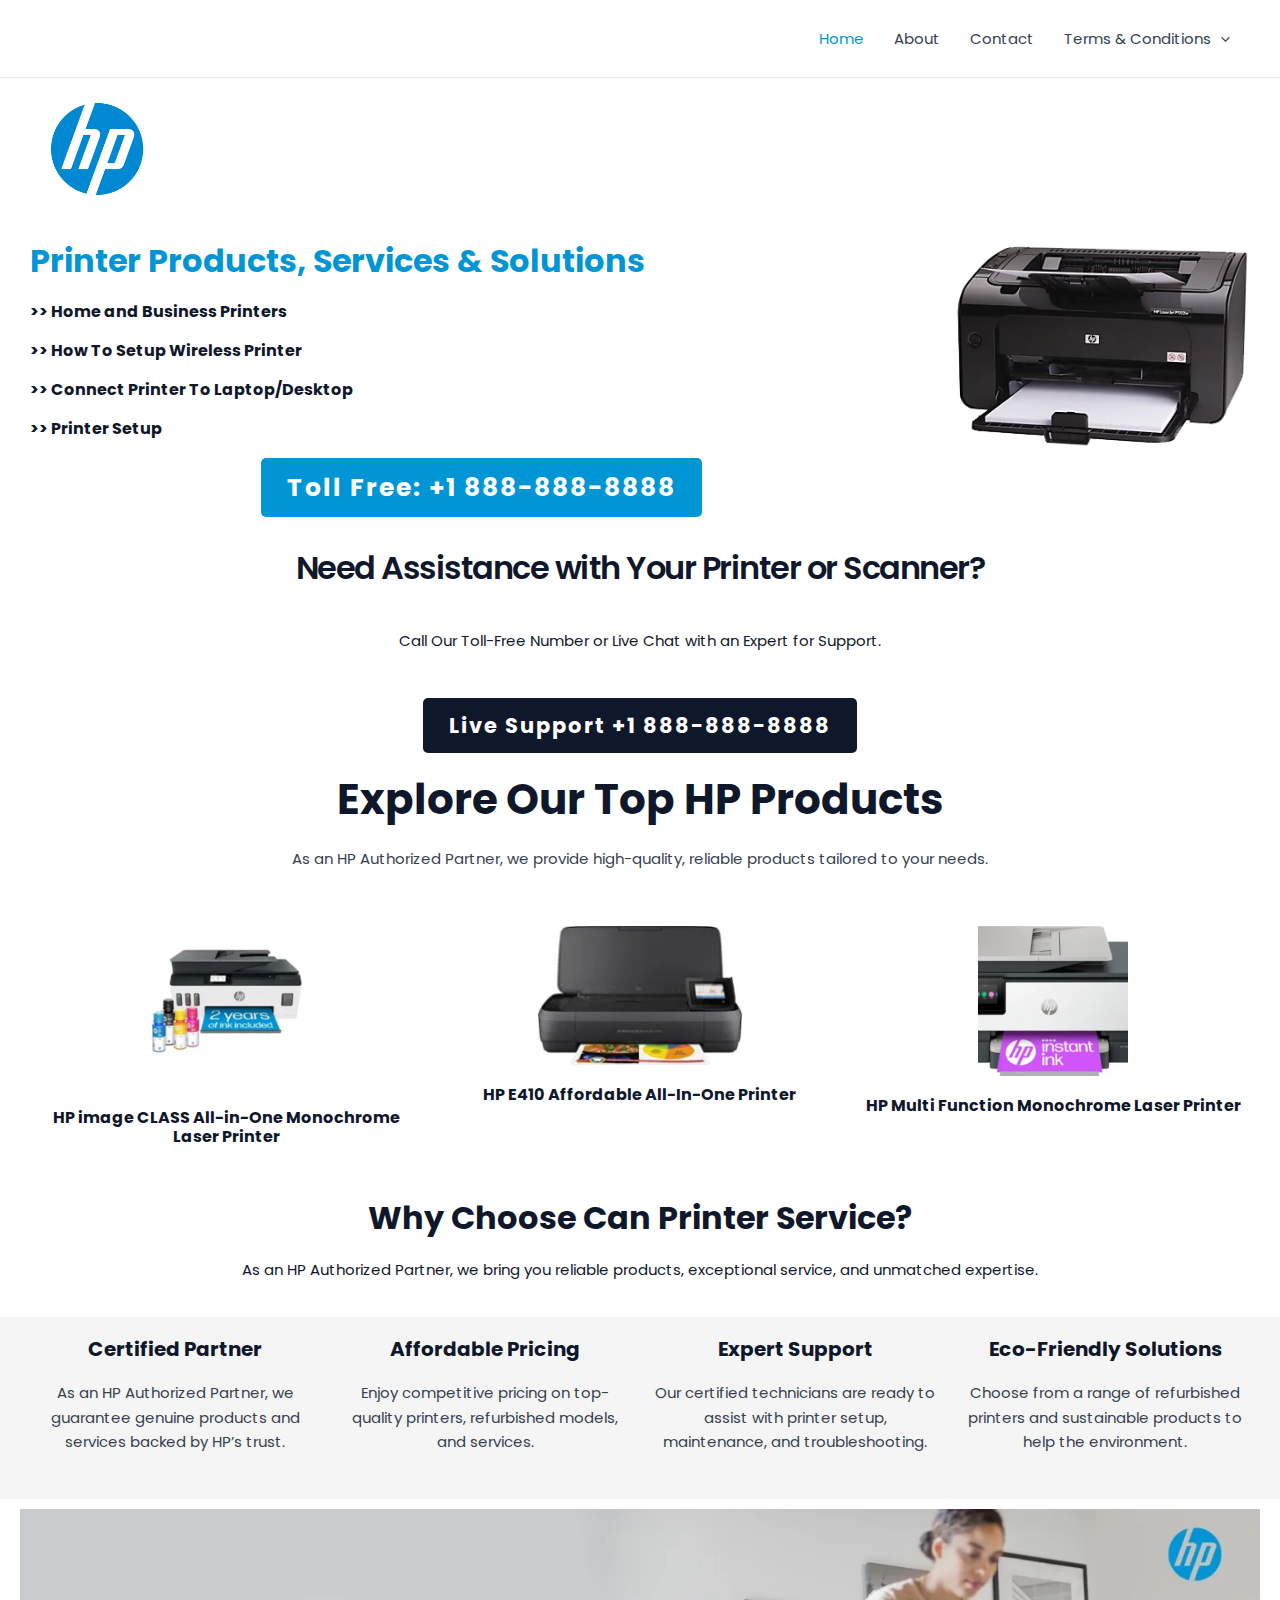
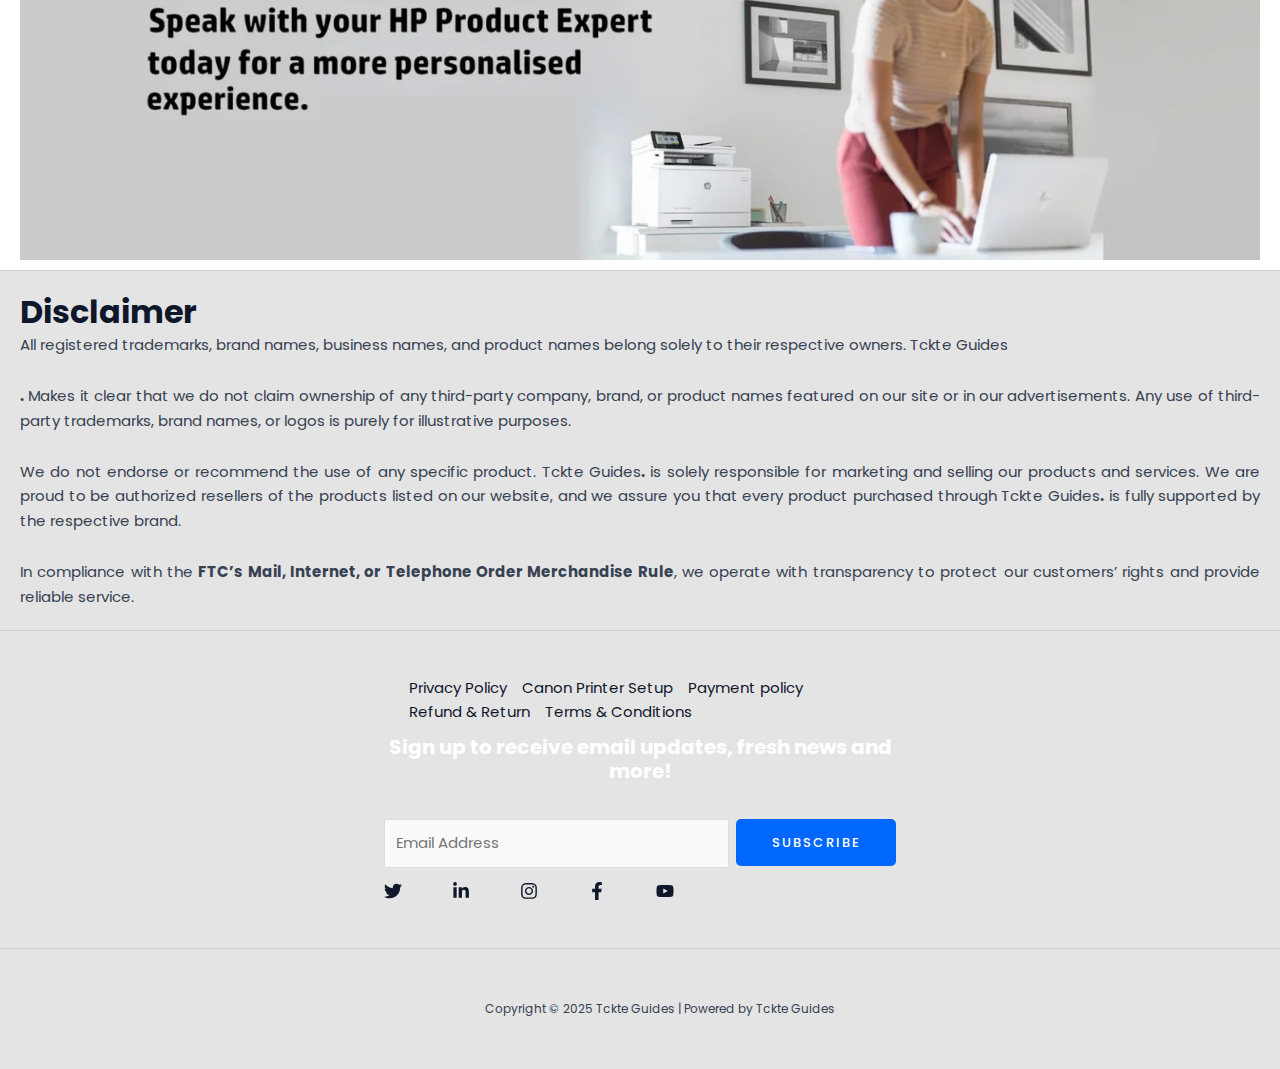
<file: index.html>
<!DOCTYPE html>
<html lang="en-US">
<head>
<meta charset="UTF-8">
<meta name="viewport" content="width=device-width, initial-scale=1">
	<link rel="profile" href="https://gmpg.org/xfn/11"> 
	<title>Tckte Guides &#8211; Tckte Guides</title>
<meta name="robots" content="max-image-preview:large">
	<style>img:is([sizes="auto" i], [sizes^="auto," i]) { contain-intrinsic-size: 3000px 1500px }</style>
	<link rel="dns-prefetch" href="//fonts.googleapis.com">
<link rel="alternate" type="application/rss+xml" title="Tckte Guides &raquo; Feed" href="/feed/">
<link rel="alternate" type="application/rss+xml" title="Tckte Guides &raquo; Comments Feed" href="/comments/feed/">
<script>
window._wpemojiSettings = {"baseUrl":"https:\/\/s.w.org\/images\/core\/emoji\/15.0.3\/72x72\/","ext":".png","svgUrl":"https:\/\/s.w.org\/images\/core\/emoji\/15.0.3\/svg\/","svgExt":".svg","source":{"concatemoji":"\/wp-includes\/js\/wp-emoji-release.min.js?ver=6.7.2"}};
/*! This file is auto-generated */
!function(i,n){var o,s,e;function c(e){try{var t={supportTests:e,timestamp:(new Date).valueOf()};sessionStorage.setItem(o,JSON.stringify(t))}catch(e){}}function p(e,t,n){e.clearRect(0,0,e.canvas.width,e.canvas.height),e.fillText(t,0,0);var t=new Uint32Array(e.getImageData(0,0,e.canvas.width,e.canvas.height).data),r=(e.clearRect(0,0,e.canvas.width,e.canvas.height),e.fillText(n,0,0),new Uint32Array(e.getImageData(0,0,e.canvas.width,e.canvas.height).data));return t.every(function(e,t){return e===r[t]})}function u(e,t,n){switch(t){case"flag":return n(e,"🏳️‍⚧️","🏳️​⚧️")?!1:!n(e,"🇺🇳","🇺​🇳")&&!n(e,"🏴󠁧󠁢󠁥󠁮󠁧󠁿","🏴​󠁧​󠁢​󠁥​󠁮​󠁧​󠁿");case"emoji":return!n(e,"🐦‍⬛","🐦​⬛")}return!1}function f(e,t,n){var r="undefined"!=typeof WorkerGlobalScope&&self instanceof WorkerGlobalScope?new OffscreenCanvas(300,150):i.createElement("canvas"),a=r.getContext("2d",{willReadFrequently:!0}),o=(a.textBaseline="top",a.font="600 32px Arial",{});return e.forEach(function(e){o[e]=t(a,e,n)}),o}function t(e){var t=i.createElement("script");t.src=e,t.defer=!0,i.head.appendChild(t)}"undefined"!=typeof Promise&&(o="wpEmojiSettingsSupports",s=["flag","emoji"],n.supports={everything:!0,everythingExceptFlag:!0},e=new Promise(function(e){i.addEventListener("DOMContentLoaded",e,{once:!0})}),new Promise(function(t){var n=function(){try{var e=JSON.parse(sessionStorage.getItem(o));if("object"==typeof e&&"number"==typeof e.timestamp&&(new Date).valueOf()<e.timestamp+604800&&"object"==typeof e.supportTests)return e.supportTests}catch(e){}return null}();if(!n){if("undefined"!=typeof Worker&&"undefined"!=typeof OffscreenCanvas&&"undefined"!=typeof URL&&URL.createObjectURL&&"undefined"!=typeof Blob)try{var e="postMessage("+f.toString()+"("+[JSON.stringify(s),u.toString(),p.toString()].join(",")+"));",r=new Blob([e],{type:"text/javascript"}),a=new Worker(URL.createObjectURL(r),{name:"wpTestEmojiSupports"});return void(a.onmessage=function(e){c(n=e.data),a.terminate(),t(n)})}catch(e){}c(n=f(s,u,p))}t(n)}).then(function(e){for(var t in e)n.supports[t]=e[t],n.supports.everything=n.supports.everything&&n.supports[t],"flag"!==t&&(n.supports.everythingExceptFlag=n.supports.everythingExceptFlag&&n.supports[t]);n.supports.everythingExceptFlag=n.supports.everythingExceptFlag&&!n.supports.flag,n.DOMReady=!1,n.readyCallback=function(){n.DOMReady=!0}}).then(function(){return e}).then(function(){var e;n.supports.everything||(n.readyCallback(),(e=n.source||{}).concatemoji?t(e.concatemoji):e.wpemoji&&e.twemoji&&(t(e.twemoji),t(e.wpemoji)))}))}((window,document),window._wpemojiSettings);
</script>
<link rel="stylesheet" id="astra-theme-css-css" href="/wp-content/themes/astra/assets/css/minified/main.min.css?ver=4.8.12" media="all">
<style id="astra-theme-css-inline-css">:root{--ast-post-nav-space:0;--ast-container-default-xlg-padding:6.67em;--ast-container-default-lg-padding:5.67em;--ast-container-default-slg-padding:4.34em;--ast-container-default-md-padding:3.34em;--ast-container-default-sm-padding:6.67em;--ast-container-default-xs-padding:2.4em;--ast-container-default-xxs-padding:1.4em;--ast-code-block-background:#EEEEEE;--ast-comment-inputs-background:#FAFAFA;--ast-normal-container-width:1240px;--ast-narrow-container-width:750px;--ast-blog-title-font-weight:normal;--ast-blog-meta-weight:inherit;--ast-global-color-primary:var(--ast-global-color-5);--ast-global-color-secondary:var(--ast-global-color-4);--ast-global-color-alternate-background:var(--ast-global-color-7);--ast-global-color-subtle-background:var(--ast-global-color-6);}html{font-size:93.75%;}a,.page-title{color:var(--ast-global-color-2);}a:hover,a:focus{color:var(--ast-global-color-1);}body,button,input,select,textarea,.ast-button,.ast-custom-button{font-family:'Poppins',sans-serif;font-weight:400;font-size:15px;font-size:1rem;line-height:var(--ast-body-line-height,1.65em);}blockquote{color:var(--ast-global-color-3);}h1,.entry-content h1,h2,.entry-content h2,h3,.entry-content h3,h4,.entry-content h4,h5,.entry-content h5,h6,.entry-content h6,.site-title,.site-title a{font-family:'Poppins',sans-serif;font-weight:700;}.site-title{font-size:35px;font-size:2.3333333333333rem;display:none;}header .custom-logo-link img{max-width:28px;width:28px;}.astra-logo-svg{width:28px;}.site-header .site-description{font-size:15px;font-size:1rem;display:none;}.entry-title{font-size:30px;font-size:2rem;}.archive .ast-article-post .ast-article-inner,.blog .ast-article-post .ast-article-inner,.archive .ast-article-post .ast-article-inner:hover,.blog .ast-article-post .ast-article-inner:hover{overflow:hidden;}h1,.entry-content h1{font-size:52px;font-size:3.4666666666667rem;font-weight:700;font-family:'Poppins',sans-serif;line-height:1.4em;}h2,.entry-content h2{font-size:42px;font-size:2.8rem;font-weight:700;font-family:'Poppins',sans-serif;line-height:1.3em;}h3,.entry-content h3{font-size:32px;font-size:2.1333333333333rem;font-weight:600;font-family:'Poppins',sans-serif;line-height:1.3em;}h4,.entry-content h4{font-size:20px;font-size:1.3333333333333rem;line-height:1.2em;font-family:'Poppins',sans-serif;}h5,.entry-content h5{font-size:16px;font-size:1.0666666666667rem;line-height:1.2em;font-family:'Poppins',sans-serif;}h6,.entry-content h6{font-size:14px;font-size:0.93333333333333rem;line-height:1.25em;font-family:'Poppins',sans-serif;}::selection{background-color:var(--ast-global-color-0);color:#ffffff;}body,h1,.entry-title a,.entry-content h1,h2,.entry-content h2,h3,.entry-content h3,h4,.entry-content h4,h5,.entry-content h5,h6,.entry-content h6{color:var(--ast-global-color-3);}.tagcloud a:hover,.tagcloud a:focus,.tagcloud a.current-item{color:#ffffff;border-color:var(--ast-global-color-2);background-color:var(--ast-global-color-2);}input:focus,input[type="text"]:focus,input[type="email"]:focus,input[type="url"]:focus,input[type="password"]:focus,input[type="reset"]:focus,input[type="search"]:focus,textarea:focus{border-color:var(--ast-global-color-2);}input[type="radio"]:checked,input[type=reset],input[type="checkbox"]:checked,input[type="checkbox"]:hover:checked,input[type="checkbox"]:focus:checked,input[type=range]::-webkit-slider-thumb{border-color:var(--ast-global-color-2);background-color:var(--ast-global-color-2);box-shadow:none;}.site-footer a:hover + .post-count,.site-footer a:focus + .post-count{background:var(--ast-global-color-2);border-color:var(--ast-global-color-2);}.single .nav-links .nav-previous,.single .nav-links .nav-next{color:var(--ast-global-color-2);}.entry-meta,.entry-meta *{line-height:1.45;color:var(--ast-global-color-2);}.entry-meta a:not(.ast-button):hover,.entry-meta a:not(.ast-button):hover *,.entry-meta a:not(.ast-button):focus,.entry-meta a:not(.ast-button):focus *,.page-links > .page-link,.page-links .page-link:hover,.post-navigation a:hover{color:var(--ast-global-color-1);}#cat option,.secondary .calendar_wrap thead a,.secondary .calendar_wrap thead a:visited{color:var(--ast-global-color-2);}.secondary .calendar_wrap #today,.ast-progress-val span{background:var(--ast-global-color-2);}.secondary a:hover + .post-count,.secondary a:focus + .post-count{background:var(--ast-global-color-2);border-color:var(--ast-global-color-2);}.calendar_wrap #today > a{color:#ffffff;}.page-links .page-link,.single .post-navigation a{color:var(--ast-global-color-2);}.ast-search-menu-icon .search-form button.search-submit{padding:0 4px;}.ast-search-menu-icon form.search-form{padding-right:0;}.ast-search-menu-icon.slide-search input.search-field{width:0;}.ast-header-search .ast-search-menu-icon.ast-dropdown-active .search-form,.ast-header-search .ast-search-menu-icon.ast-dropdown-active .search-field:focus{transition:all 0.2s;}.search-form input.search-field:focus{outline:none;}.wp-block-latest-posts > li > a{color:var(--ast-global-color-2);}.widget-title,.widget .wp-block-heading{font-size:21px;font-size:1.4rem;color:var(--ast-global-color-3);}.ast-search-menu-icon.slide-search a:focus-visible:focus-visible,.astra-search-icon:focus-visible,#close:focus-visible,a:focus-visible,.ast-menu-toggle:focus-visible,.site .skip-link:focus-visible,.wp-block-loginout input:focus-visible,.wp-block-search.wp-block-search__button-inside .wp-block-search__inside-wrapper,.ast-header-navigation-arrow:focus-visible,.woocommerce .wc-proceed-to-checkout > .checkout-button:focus-visible,.woocommerce .woocommerce-MyAccount-navigation ul li a:focus-visible,.ast-orders-table__row .ast-orders-table__cell:focus-visible,.woocommerce .woocommerce-order-details .order-again > .button:focus-visible,.woocommerce .woocommerce-message a.button.wc-forward:focus-visible,.woocommerce #minus_qty:focus-visible,.woocommerce #plus_qty:focus-visible,a#ast-apply-coupon:focus-visible,.woocommerce .woocommerce-info a:focus-visible,.woocommerce .astra-shop-summary-wrap a:focus-visible,.woocommerce a.wc-forward:focus-visible,#ast-apply-coupon:focus-visible,.woocommerce-js .woocommerce-mini-cart-item a.remove:focus-visible,#close:focus-visible,.button.search-submit:focus-visible,#search_submit:focus,.normal-search:focus-visible,.ast-header-account-wrap:focus-visible,.woocommerce .ast-on-card-button.ast-quick-view-trigger:focus{outline-style:dotted;outline-color:inherit;outline-width:thin;}input:focus,input[type="text"]:focus,input[type="email"]:focus,input[type="url"]:focus,input[type="password"]:focus,input[type="reset"]:focus,input[type="search"]:focus,input[type="number"]:focus,textarea:focus,.wp-block-search__input:focus,[data-section="section-header-mobile-trigger"] .ast-button-wrap .ast-mobile-menu-trigger-minimal:focus,.ast-mobile-popup-drawer.active .menu-toggle-close:focus,.woocommerce-ordering select.orderby:focus,#ast-scroll-top:focus,#coupon_code:focus,.woocommerce-page #comment:focus,.woocommerce #reviews #respond input#submit:focus,.woocommerce a.add_to_cart_button:focus,.woocommerce .button.single_add_to_cart_button:focus,.woocommerce .woocommerce-cart-form button:focus,.woocommerce .woocommerce-cart-form__cart-item .quantity .qty:focus,.woocommerce .woocommerce-billing-fields .woocommerce-billing-fields__field-wrapper .woocommerce-input-wrapper > .input-text:focus,.woocommerce #order_comments:focus,.woocommerce #place_order:focus,.woocommerce .woocommerce-address-fields .woocommerce-address-fields__field-wrapper .woocommerce-input-wrapper > .input-text:focus,.woocommerce .woocommerce-MyAccount-content form button:focus,.woocommerce .woocommerce-MyAccount-content .woocommerce-EditAccountForm .woocommerce-form-row .woocommerce-Input.input-text:focus,.woocommerce .ast-woocommerce-container .woocommerce-pagination ul.page-numbers li a:focus,body #content .woocommerce form .form-row .select2-container--default .select2-selection--single:focus,#ast-coupon-code:focus,.woocommerce.woocommerce-js .quantity input[type=number]:focus,.woocommerce-js .woocommerce-mini-cart-item .quantity input[type=number]:focus,.woocommerce p#ast-coupon-trigger:focus{border-style:dotted;border-color:inherit;border-width:thin;}input{outline:none;}.ast-logo-title-inline .site-logo-img{padding-right:1em;}body .ast-oembed-container *{position:absolute;top:0;width:100%;height:100%;left:0;}body .wp-block-embed-pocket-casts .ast-oembed-container *{position:unset;}.ast-single-post-featured-section + article {margin-top: 2em;}.site-content .ast-single-post-featured-section img {width: 100%;overflow: hidden;object-fit: cover;}.site > .ast-single-related-posts-container {margin-top: 0;}@media (min-width: 922px) {.ast-desktop .ast-container--narrow {max-width: var(--ast-narrow-container-width);margin: 0 auto;}}.ast-page-builder-template .hentry {margin: 0;}.ast-page-builder-template .site-content > .ast-container {max-width: 100%;padding: 0;}.ast-page-builder-template .site .site-content #primary {padding: 0;margin: 0;}.ast-page-builder-template .no-results {text-align: center;margin: 4em auto;}.ast-page-builder-template .ast-pagination {padding: 2em;}.ast-page-builder-template .entry-header.ast-no-title.ast-no-thumbnail {margin-top: 0;}.ast-page-builder-template .entry-header.ast-header-without-markup {margin-top: 0;margin-bottom: 0;}.ast-page-builder-template .entry-header.ast-no-title.ast-no-meta {margin-bottom: 0;}.ast-page-builder-template.single .post-navigation {padding-bottom: 2em;}.ast-page-builder-template.single-post .site-content > .ast-container {max-width: 100%;}.ast-page-builder-template .entry-header {margin-top: 4em;margin-left: auto;margin-right: auto;padding-left: 20px;padding-right: 20px;}.single.ast-page-builder-template .entry-header {padding-left: 20px;padding-right: 20px;}.ast-page-builder-template .ast-archive-description {margin: 4em auto 0;padding-left: 20px;padding-right: 20px;}.ast-page-builder-template.ast-no-sidebar .entry-content .alignwide {margin-left: 0;margin-right: 0;}@media (max-width:921.9px){#ast-desktop-header{display:none;}}@media (min-width:922px){#ast-mobile-header{display:none;}}.wp-block-buttons.aligncenter{justify-content:center;}@media (max-width:921px){.ast-theme-transparent-header #primary,.ast-theme-transparent-header #secondary{padding:0;}}@media (max-width:921px){.ast-plain-container.ast-no-sidebar #primary{padding:0;}}.ast-plain-container.ast-no-sidebar #primary{margin-top:0;margin-bottom:0;}.wp-block-button.is-style-outline .wp-block-button__link{border-color:var(--ast-global-color-0);border-top-width:2px;border-right-width:2px;border-bottom-width:2px;border-left-width:2px;}div.wp-block-button.is-style-outline > .wp-block-button__link:not(.has-text-color),div.wp-block-button.wp-block-button__link.is-style-outline:not(.has-text-color){color:var(--ast-global-color-0);}.wp-block-button.is-style-outline .wp-block-button__link:hover,.wp-block-buttons .wp-block-button.is-style-outline .wp-block-button__link:focus,.wp-block-buttons .wp-block-button.is-style-outline > .wp-block-button__link:not(.has-text-color):hover,.wp-block-buttons .wp-block-button.wp-block-button__link.is-style-outline:not(.has-text-color):hover{color:#ffffff;background-color:var(--ast-global-color-2);border-color:var(--ast-global-color-2);}.post-page-numbers.current .page-link,.ast-pagination .page-numbers.current{color:#ffffff;border-color:var(--ast-global-color-0);background-color:var(--ast-global-color-0);}.wp-block-buttons .wp-block-button.is-style-outline .wp-block-button__link.wp-element-button,.ast-outline-button,.wp-block-uagb-buttons-child .uagb-buttons-repeater.ast-outline-button{border-color:var(--ast-global-color-0);border-top-width:2px;border-right-width:2px;border-bottom-width:2px;border-left-width:2px;font-family:inherit;font-weight:500;font-size:13px;font-size:0.86666666666667rem;line-height:1em;border-top-left-radius:5px;border-top-right-radius:5px;border-bottom-right-radius:5px;border-bottom-left-radius:5px;}.wp-block-buttons .wp-block-button.is-style-outline > .wp-block-button__link:not(.has-text-color),.wp-block-buttons .wp-block-button.wp-block-button__link.is-style-outline:not(.has-text-color),.ast-outline-button{color:var(--ast-global-color-0);}.wp-block-button.is-style-outline .wp-block-button__link:hover,.wp-block-buttons .wp-block-button.is-style-outline .wp-block-button__link:focus,.wp-block-buttons .wp-block-button.is-style-outline > .wp-block-button__link:not(.has-text-color):hover,.wp-block-buttons .wp-block-button.wp-block-button__link.is-style-outline:not(.has-text-color):hover,.ast-outline-button:hover,.ast-outline-button:focus,.wp-block-uagb-buttons-child .uagb-buttons-repeater.ast-outline-button:hover,.wp-block-uagb-buttons-child .uagb-buttons-repeater.ast-outline-button:focus{color:#ffffff;background-color:var(--ast-global-color-2);border-color:var(--ast-global-color-2);}.wp-block-button .wp-block-button__link.wp-element-button.is-style-outline:not(.has-background),.wp-block-button.is-style-outline>.wp-block-button__link.wp-element-button:not(.has-background),.ast-outline-button{background-color:var(--ast-global-color-0);}.entry-content[data-ast-blocks-layout] > figure{margin-bottom:1em;}@media (max-width:921px){.ast-separate-container #primary,.ast-separate-container #secondary{padding:1.5em 0;}#primary,#secondary{padding:1.5em 0;margin:0;}.ast-left-sidebar #content > .ast-container{display:flex;flex-direction:column-reverse;width:100%;}.ast-separate-container .ast-article-post,.ast-separate-container .ast-article-single{padding:1.5em 2.14em;}.ast-author-box img.avatar{margin:20px 0 0 0;}}@media (min-width:922px){.ast-separate-container.ast-right-sidebar #primary,.ast-separate-container.ast-left-sidebar #primary{border:0;}.search-no-results.ast-separate-container #primary{margin-bottom:4em;}}.elementor-button-wrapper .elementor-button{border-style:solid;text-decoration:none;border-top-width:0;border-right-width:0;border-left-width:0;border-bottom-width:0;}body .elementor-button.elementor-size-sm,body .elementor-button.elementor-size-xs,body .elementor-button.elementor-size-md,body .elementor-button.elementor-size-lg,body .elementor-button.elementor-size-xl,body .elementor-button{border-top-left-radius:5px;border-top-right-radius:5px;border-bottom-right-radius:5px;border-bottom-left-radius:5px;padding-top:17px;padding-right:26px;padding-bottom:17px;padding-left:26px;}.elementor-button-wrapper .elementor-button{border-color:var(--ast-global-color-0);background-color:var(--ast-global-color-0);}.elementor-button-wrapper .elementor-button:hover,.elementor-button-wrapper .elementor-button:focus{color:#ffffff;background-color:var(--ast-global-color-2);border-color:var(--ast-global-color-2);}.wp-block-button .wp-block-button__link ,.elementor-button-wrapper .elementor-button,.elementor-button-wrapper .elementor-button:visited{color:#ffffff;}.elementor-button-wrapper .elementor-button{font-weight:500;font-size:13px;font-size:0.86666666666667rem;line-height:1em;text-transform:uppercase;letter-spacing:2px;}body .elementor-button.elementor-size-sm,body .elementor-button.elementor-size-xs,body .elementor-button.elementor-size-md,body .elementor-button.elementor-size-lg,body .elementor-button.elementor-size-xl,body .elementor-button{font-size:13px;font-size:0.86666666666667rem;}.wp-block-button .wp-block-button__link:hover,.wp-block-button .wp-block-button__link:focus{color:#ffffff;background-color:var(--ast-global-color-2);border-color:var(--ast-global-color-2);}.elementor-widget-heading h1.elementor-heading-title{line-height:1.4em;}.elementor-widget-heading h2.elementor-heading-title{line-height:1.3em;}.elementor-widget-heading h3.elementor-heading-title{line-height:1.3em;}.elementor-widget-heading h4.elementor-heading-title{line-height:1.2em;}.elementor-widget-heading h5.elementor-heading-title{line-height:1.2em;}.elementor-widget-heading h6.elementor-heading-title{line-height:1.25em;}.wp-block-button .wp-block-button__link,.wp-block-search .wp-block-search__button,body .wp-block-file .wp-block-file__button{border-color:var(--ast-global-color-0);background-color:var(--ast-global-color-0);color:#ffffff;font-family:inherit;font-weight:500;line-height:1em;text-transform:uppercase;letter-spacing:2px;font-size:13px;font-size:0.86666666666667rem;border-top-left-radius:5px;border-top-right-radius:5px;border-bottom-right-radius:5px;border-bottom-left-radius:5px;padding-top:17px;padding-right:26px;padding-bottom:17px;padding-left:26px;}.menu-toggle,button,.ast-button,.ast-custom-button,.button,input#submit,input[type="button"],input[type="submit"],input[type="reset"],form[CLASS*="wp-block-search__"].wp-block-search .wp-block-search__inside-wrapper .wp-block-search__button,body .wp-block-file .wp-block-file__button,.woocommerce-js a.button,.woocommerce button.button,.woocommerce .woocommerce-message a.button,.woocommerce #respond input#submit.alt,.woocommerce input.button.alt,.woocommerce input.button,.woocommerce input.button:disabled,.woocommerce input.button:disabled[disabled],.woocommerce input.button:disabled:hover,.woocommerce input.button:disabled[disabled]:hover,.woocommerce #respond input#submit,.woocommerce button.button.alt.disabled,.wc-block-grid__products .wc-block-grid__product .wp-block-button__link,.wc-block-grid__product-onsale,[CLASS*="wc-block"] button,.woocommerce-js .astra-cart-drawer .astra-cart-drawer-content .woocommerce-mini-cart__buttons .button:not(.checkout):not(.ast-continue-shopping),.woocommerce-js .astra-cart-drawer .astra-cart-drawer-content .woocommerce-mini-cart__buttons a.checkout,.woocommerce button.button.alt.disabled.wc-variation-selection-needed,[CLASS*="wc-block"] .wc-block-components-button{border-style:solid;border-top-width:0;border-right-width:0;border-left-width:0;border-bottom-width:0;color:#ffffff;border-color:var(--ast-global-color-0);background-color:var(--ast-global-color-0);padding-top:17px;padding-right:26px;padding-bottom:17px;padding-left:26px;font-family:inherit;font-weight:500;font-size:13px;font-size:0.86666666666667rem;line-height:1em;text-transform:uppercase;letter-spacing:2px;border-top-left-radius:5px;border-top-right-radius:5px;border-bottom-right-radius:5px;border-bottom-left-radius:5px;}button:focus,.menu-toggle:hover,button:hover,.ast-button:hover,.ast-custom-button:hover .button:hover,.ast-custom-button:hover ,input[type=reset]:hover,input[type=reset]:focus,input#submit:hover,input#submit:focus,input[type="button"]:hover,input[type="button"]:focus,input[type="submit"]:hover,input[type="submit"]:focus,form[CLASS*="wp-block-search__"].wp-block-search .wp-block-search__inside-wrapper .wp-block-search__button:hover,form[CLASS*="wp-block-search__"].wp-block-search .wp-block-search__inside-wrapper .wp-block-search__button:focus,body .wp-block-file .wp-block-file__button:hover,body .wp-block-file .wp-block-file__button:focus,.woocommerce-js a.button:hover,.woocommerce button.button:hover,.woocommerce .woocommerce-message a.button:hover,.woocommerce #respond input#submit:hover,.woocommerce #respond input#submit.alt:hover,.woocommerce input.button.alt:hover,.woocommerce input.button:hover,.woocommerce button.button.alt.disabled:hover,.wc-block-grid__products .wc-block-grid__product .wp-block-button__link:hover,[CLASS*="wc-block"] button:hover,.woocommerce-js .astra-cart-drawer .astra-cart-drawer-content .woocommerce-mini-cart__buttons .button:not(.checkout):not(.ast-continue-shopping):hover,.woocommerce-js .astra-cart-drawer .astra-cart-drawer-content .woocommerce-mini-cart__buttons a.checkout:hover,.woocommerce button.button.alt.disabled.wc-variation-selection-needed:hover,[CLASS*="wc-block"] .wc-block-components-button:hover,[CLASS*="wc-block"] .wc-block-components-button:focus{color:#ffffff;background-color:var(--ast-global-color-2);border-color:var(--ast-global-color-2);}@media (max-width:921px){.ast-mobile-header-stack .main-header-bar .ast-search-menu-icon{display:inline-block;}.ast-header-break-point.ast-header-custom-item-outside .ast-mobile-header-stack .main-header-bar .ast-search-icon{margin:0;}.ast-comment-avatar-wrap img{max-width:2.5em;}.ast-comment-meta{padding:0 1.8888em 1.3333em;}.ast-separate-container .ast-comment-list li.depth-1{padding:1.5em 2.14em;}.ast-separate-container .comment-respond{padding:2em 2.14em;}}@media (min-width:544px){.ast-container{max-width:100%;}}@media (max-width:544px){.ast-separate-container .ast-article-post,.ast-separate-container .ast-article-single,.ast-separate-container .comments-title,.ast-separate-container .ast-archive-description{padding:1.5em 1em;}.ast-separate-container #content .ast-container{padding-left:0.54em;padding-right:0.54em;}.ast-separate-container .ast-comment-list .bypostauthor{padding:.5em;}.ast-search-menu-icon.ast-dropdown-active .search-field{width:170px;}} #ast-mobile-header .ast-site-header-cart-li a{pointer-events:none;}body,.ast-separate-container{background-color:var(--ast-global-color-4);background-image:none;}@media (max-width:921px){.site-title{display:none;}.site-header .site-description{display:none;}.entry-title{font-size:25px;font-size:1.6666666666667rem;}h1,.entry-content h1{font-size:40px;}h2,.entry-content h2{font-size:35px;}h3,.entry-content h3{font-size:26px;}h4,.entry-content h4{font-size:20px;font-size:1.3333333333333rem;}h5,.entry-content h5{font-size:16px;font-size:1.0666666666667rem;}h6,.entry-content h6{font-size:14px;font-size:0.93333333333333rem;}.astra-logo-svg{width:200px;}header .custom-logo-link img,.ast-header-break-point .site-logo-img .custom-mobile-logo-link img{max-width:200px;width:200px;}}@media (max-width:544px){.site-title{display:none;}.site-header .site-description{display:none;}.entry-title{font-size:22px;font-size:1.4666666666667rem;}h1,.entry-content h1{font-size:34px;}h2,.entry-content h2{font-size:30px;}h3,.entry-content h3{font-size:24px;}h4,.entry-content h4{font-size:20px;font-size:1.3333333333333rem;}h5,.entry-content h5{font-size:16px;font-size:1.0666666666667rem;}h6,.entry-content h6{font-size:12px;font-size:0.8rem;}header .custom-logo-link img,.ast-header-break-point .site-branding img,.ast-header-break-point .custom-logo-link img{max-width:73px;width:73px;}.astra-logo-svg{width:73px;}.ast-header-break-point .site-logo-img .custom-mobile-logo-link img{max-width:73px;}}@media (max-width:921px){html{font-size:85.5%;}}@media (max-width:544px){html{font-size:85.5%;}}@media (min-width:922px){.ast-container{max-width:1280px;}}@media (min-width:922px){.site-content .ast-container{display:flex;}}@media (max-width:921px){.site-content .ast-container{flex-direction:column;}}@media (min-width:922px){.blog .site-content > .ast-container,.archive .site-content > .ast-container,.search .site-content > .ast-container{max-width:950px;}}@media (min-width:922px){.single-post .site-content > .ast-container{max-width:1024px;}}@media (min-width:922px){.main-header-menu .sub-menu .menu-item.ast-left-align-sub-menu:hover > .sub-menu,.main-header-menu .sub-menu .menu-item.ast-left-align-sub-menu.focus > .sub-menu{margin-left:-0px;}}.site .comments-area{padding-bottom:3em;}.footer-widget-area[data-section^="section-fb-html-"] .ast-builder-html-element{text-align:center;}.wp-block-file {display: flex;align-items: center;flex-wrap: wrap;justify-content: space-between;}.wp-block-pullquote {border: none;}.wp-block-pullquote blockquote::before {content: "\201D";font-family: "Helvetica",sans-serif;display: flex;transform: rotate( 180deg );font-size: 6rem;font-style: normal;line-height: 1;font-weight: bold;align-items: center;justify-content: center;}.has-text-align-right > blockquote::before {justify-content: flex-start;}.has-text-align-left > blockquote::before {justify-content: flex-end;}figure.wp-block-pullquote.is-style-solid-color blockquote {max-width: 100%;text-align: inherit;}:root {--wp--custom--ast-default-block-top-padding: 3em;--wp--custom--ast-default-block-right-padding: 3em;--wp--custom--ast-default-block-bottom-padding: 3em;--wp--custom--ast-default-block-left-padding: 3em;--wp--custom--ast-container-width: 1240px;--wp--custom--ast-content-width-size: 1240px;--wp--custom--ast-wide-width-size: calc(1240px + var(--wp--custom--ast-default-block-left-padding) + var(--wp--custom--ast-default-block-right-padding));}.ast-narrow-container {--wp--custom--ast-content-width-size: 750px;--wp--custom--ast-wide-width-size: 750px;}@media(max-width: 921px) {:root {--wp--custom--ast-default-block-top-padding: 3em;--wp--custom--ast-default-block-right-padding: 2em;--wp--custom--ast-default-block-bottom-padding: 3em;--wp--custom--ast-default-block-left-padding: 2em;}}@media(max-width: 544px) {:root {--wp--custom--ast-default-block-top-padding: 3em;--wp--custom--ast-default-block-right-padding: 1.5em;--wp--custom--ast-default-block-bottom-padding: 3em;--wp--custom--ast-default-block-left-padding: 1.5em;}}.entry-content > .wp-block-group,.entry-content > .wp-block-cover,.entry-content > .wp-block-columns {padding-top: var(--wp--custom--ast-default-block-top-padding);padding-right: var(--wp--custom--ast-default-block-right-padding);padding-bottom: var(--wp--custom--ast-default-block-bottom-padding);padding-left: var(--wp--custom--ast-default-block-left-padding);}.ast-plain-container.ast-no-sidebar .entry-content > .alignfull,.ast-page-builder-template .ast-no-sidebar .entry-content > .alignfull {margin-left: calc( -50vw + 50%);margin-right: calc( -50vw + 50%);max-width: 100vw;width: 100vw;}.ast-plain-container.ast-no-sidebar .entry-content .alignfull .alignfull,.ast-page-builder-template.ast-no-sidebar .entry-content .alignfull .alignfull,.ast-plain-container.ast-no-sidebar .entry-content .alignfull .alignwide,.ast-page-builder-template.ast-no-sidebar .entry-content .alignfull .alignwide,.ast-plain-container.ast-no-sidebar .entry-content .alignwide .alignfull,.ast-page-builder-template.ast-no-sidebar .entry-content .alignwide .alignfull,.ast-plain-container.ast-no-sidebar .entry-content .alignwide .alignwide,.ast-page-builder-template.ast-no-sidebar .entry-content .alignwide .alignwide,.ast-plain-container.ast-no-sidebar .entry-content .wp-block-column .alignfull,.ast-page-builder-template.ast-no-sidebar .entry-content .wp-block-column .alignfull,.ast-plain-container.ast-no-sidebar .entry-content .wp-block-column .alignwide,.ast-page-builder-template.ast-no-sidebar .entry-content .wp-block-column .alignwide {margin-left: auto;margin-right: auto;width: 100%;}[data-ast-blocks-layout] .wp-block-separator:not(.is-style-dots) {height: 0;}[data-ast-blocks-layout] .wp-block-separator {margin: 20px auto;}[data-ast-blocks-layout] .wp-block-separator:not(.is-style-wide):not(.is-style-dots) {max-width: 100px;}[data-ast-blocks-layout] .wp-block-separator.has-background {padding: 0;}.entry-content[data-ast-blocks-layout] > * {max-width: var(--wp--custom--ast-content-width-size);margin-left: auto;margin-right: auto;}.entry-content[data-ast-blocks-layout] > .alignwide {max-width: var(--wp--custom--ast-wide-width-size);}.entry-content[data-ast-blocks-layout] .alignfull {max-width: none;}.entry-content .wp-block-columns {margin-bottom: 0;}blockquote {margin: 1.5em;border-color: rgba(0,0,0,0.05);}.wp-block-quote:not(.has-text-align-right):not(.has-text-align-center) {border-left: 5px solid rgba(0,0,0,0.05);}.has-text-align-right > blockquote,blockquote.has-text-align-right {border-right: 5px solid rgba(0,0,0,0.05);}.has-text-align-left > blockquote,blockquote.has-text-align-left {border-left: 5px solid rgba(0,0,0,0.05);}.wp-block-site-tagline,.wp-block-latest-posts .read-more {margin-top: 15px;}.wp-block-loginout p label {display: block;}.wp-block-loginout p:not(.login-remember):not(.login-submit) input {width: 100%;}.wp-block-loginout input:focus {border-color: transparent;}.wp-block-loginout input:focus {outline: thin dotted;}.entry-content .wp-block-media-text .wp-block-media-text__content {padding: 0 0 0 8%;}.entry-content .wp-block-media-text.has-media-on-the-right .wp-block-media-text__content {padding: 0 8% 0 0;}.entry-content .wp-block-media-text.has-background .wp-block-media-text__content {padding: 8%;}.entry-content .wp-block-cover:not([class*="background-color"]):not(.has-text-color.has-link-color) .wp-block-cover__inner-container,.entry-content .wp-block-cover:not([class*="background-color"]) .wp-block-cover-image-text,.entry-content .wp-block-cover:not([class*="background-color"]) .wp-block-cover-text,.entry-content .wp-block-cover-image:not([class*="background-color"]) .wp-block-cover__inner-container,.entry-content .wp-block-cover-image:not([class*="background-color"]) .wp-block-cover-image-text,.entry-content .wp-block-cover-image:not([class*="background-color"]) .wp-block-cover-text {color: var(--ast-global-color-primary,var(--ast-global-color-5));}.wp-block-loginout .login-remember input {width: 1.1rem;height: 1.1rem;margin: 0 5px 4px 0;vertical-align: middle;}.wp-block-latest-posts > li > *:first-child,.wp-block-latest-posts:not(.is-grid) > li:first-child {margin-top: 0;}.entry-content > .wp-block-buttons,.entry-content > .wp-block-uagb-buttons {margin-bottom: 1.5em;}.wp-block-search__inside-wrapper .wp-block-search__input {padding: 0 10px;color: var(--ast-global-color-3);background: var(--ast-global-color-primary,var(--ast-global-color-5));border-color: var(--ast-border-color);}.wp-block-latest-posts .read-more {margin-bottom: 1.5em;}.wp-block-search__no-button .wp-block-search__inside-wrapper .wp-block-search__input {padding-top: 5px;padding-bottom: 5px;}.wp-block-latest-posts .wp-block-latest-posts__post-date,.wp-block-latest-posts .wp-block-latest-posts__post-author {font-size: 1rem;}.wp-block-latest-posts > li > *,.wp-block-latest-posts:not(.is-grid) > li {margin-top: 12px;margin-bottom: 12px;}.ast-page-builder-template .entry-content[data-ast-blocks-layout] > *,.ast-page-builder-template .entry-content[data-ast-blocks-layout] > .alignfull:not(.wp-block-group):not(.uagb-is-root-container) > * {max-width: none;}.ast-page-builder-template .entry-content[data-ast-blocks-layout] > .alignwide:not(.uagb-is-root-container) > * {max-width: var(--wp--custom--ast-wide-width-size);}.ast-page-builder-template .entry-content[data-ast-blocks-layout] > .inherit-container-width > *,.ast-page-builder-template .entry-content[data-ast-blocks-layout] > *:not(.wp-block-group):not(.uagb-is-root-container) > *,.entry-content[data-ast-blocks-layout] > .wp-block-cover .wp-block-cover__inner-container {max-width: var(--wp--custom--ast-content-width-size) ;margin-left: auto;margin-right: auto;}.entry-content[data-ast-blocks-layout] .wp-block-cover:not(.alignleft):not(.alignright) {width: auto;}@media(max-width: 1200px) {.ast-separate-container .entry-content > .alignfull,.ast-separate-container .entry-content[data-ast-blocks-layout] > .alignwide,.ast-plain-container .entry-content[data-ast-blocks-layout] > .alignwide,.ast-plain-container .entry-content .alignfull {margin-left: calc(-1 * min(var(--ast-container-default-xlg-padding),20px)) ;margin-right: calc(-1 * min(var(--ast-container-default-xlg-padding),20px));}}@media(min-width: 1201px) {.ast-separate-container .entry-content > .alignfull {margin-left: calc(-1 * var(--ast-container-default-xlg-padding) );margin-right: calc(-1 * var(--ast-container-default-xlg-padding) );}.ast-separate-container .entry-content[data-ast-blocks-layout] > .alignwide,.ast-plain-container .entry-content[data-ast-blocks-layout] > .alignwide {margin-left: calc(-1 * var(--wp--custom--ast-default-block-left-padding) );margin-right: calc(-1 * var(--wp--custom--ast-default-block-right-padding) );}}@media(min-width: 921px) {.ast-separate-container .entry-content .wp-block-group.alignwide:not(.inherit-container-width) > :where(:not(.alignleft):not(.alignright)),.ast-plain-container .entry-content .wp-block-group.alignwide:not(.inherit-container-width) > :where(:not(.alignleft):not(.alignright)) {max-width: calc( var(--wp--custom--ast-content-width-size) + 80px );}.ast-plain-container.ast-right-sidebar .entry-content[data-ast-blocks-layout] .alignfull,.ast-plain-container.ast-left-sidebar .entry-content[data-ast-blocks-layout] .alignfull {margin-left: -60px;margin-right: -60px;}}@media(min-width: 544px) {.entry-content > .alignleft {margin-right: 20px;}.entry-content > .alignright {margin-left: 20px;}}@media (max-width:544px){.wp-block-columns .wp-block-column:not(:last-child){margin-bottom:20px;}.wp-block-latest-posts{margin:0;}}@media( max-width: 600px ) {.entry-content .wp-block-media-text .wp-block-media-text__content,.entry-content .wp-block-media-text.has-media-on-the-right .wp-block-media-text__content {padding: 8% 0 0;}.entry-content .wp-block-media-text.has-background .wp-block-media-text__content {padding: 8%;}}.ast-page-builder-template .entry-header {padding-left: 0;}.ast-narrow-container .site-content .wp-block-uagb-image--align-full .wp-block-uagb-image__figure {max-width: 100%;margin-left: auto;margin-right: auto;}:root .has-ast-global-color-0-color{color:var(--ast-global-color-0);}:root .has-ast-global-color-0-background-color{background-color:var(--ast-global-color-0);}:root .wp-block-button .has-ast-global-color-0-color{color:var(--ast-global-color-0);}:root .wp-block-button .has-ast-global-color-0-background-color{background-color:var(--ast-global-color-0);}:root .has-ast-global-color-1-color{color:var(--ast-global-color-1);}:root .has-ast-global-color-1-background-color{background-color:var(--ast-global-color-1);}:root .wp-block-button .has-ast-global-color-1-color{color:var(--ast-global-color-1);}:root .wp-block-button .has-ast-global-color-1-background-color{background-color:var(--ast-global-color-1);}:root .has-ast-global-color-2-color{color:var(--ast-global-color-2);}:root .has-ast-global-color-2-background-color{background-color:var(--ast-global-color-2);}:root .wp-block-button .has-ast-global-color-2-color{color:var(--ast-global-color-2);}:root .wp-block-button .has-ast-global-color-2-background-color{background-color:var(--ast-global-color-2);}:root .has-ast-global-color-3-color{color:var(--ast-global-color-3);}:root .has-ast-global-color-3-background-color{background-color:var(--ast-global-color-3);}:root .wp-block-button .has-ast-global-color-3-color{color:var(--ast-global-color-3);}:root .wp-block-button .has-ast-global-color-3-background-color{background-color:var(--ast-global-color-3);}:root .has-ast-global-color-4-color{color:var(--ast-global-color-4);}:root .has-ast-global-color-4-background-color{background-color:var(--ast-global-color-4);}:root .wp-block-button .has-ast-global-color-4-color{color:var(--ast-global-color-4);}:root .wp-block-button .has-ast-global-color-4-background-color{background-color:var(--ast-global-color-4);}:root .has-ast-global-color-5-color{color:var(--ast-global-color-5);}:root .has-ast-global-color-5-background-color{background-color:var(--ast-global-color-5);}:root .wp-block-button .has-ast-global-color-5-color{color:var(--ast-global-color-5);}:root .wp-block-button .has-ast-global-color-5-background-color{background-color:var(--ast-global-color-5);}:root .has-ast-global-color-6-color{color:var(--ast-global-color-6);}:root .has-ast-global-color-6-background-color{background-color:var(--ast-global-color-6);}:root .wp-block-button .has-ast-global-color-6-color{color:var(--ast-global-color-6);}:root .wp-block-button .has-ast-global-color-6-background-color{background-color:var(--ast-global-color-6);}:root .has-ast-global-color-7-color{color:var(--ast-global-color-7);}:root .has-ast-global-color-7-background-color{background-color:var(--ast-global-color-7);}:root .wp-block-button .has-ast-global-color-7-color{color:var(--ast-global-color-7);}:root .wp-block-button .has-ast-global-color-7-background-color{background-color:var(--ast-global-color-7);}:root .has-ast-global-color-8-color{color:var(--ast-global-color-8);}:root .has-ast-global-color-8-background-color{background-color:var(--ast-global-color-8);}:root .wp-block-button .has-ast-global-color-8-color{color:var(--ast-global-color-8);}:root .wp-block-button .has-ast-global-color-8-background-color{background-color:var(--ast-global-color-8);}:root{--ast-global-color-0:#0067FF;--ast-global-color-1:#005EE9;--ast-global-color-2:#0F172A;--ast-global-color-3:#364151;--ast-global-color-4:#E7F6FF;--ast-global-color-5:#FFFFFF;--ast-global-color-6:#D1DAE5;--ast-global-color-7:#070614;--ast-global-color-8:#222222;}:root {--ast-border-color : #dddddd;}.ast-single-entry-banner {-js-display: flex;display: flex;flex-direction: column;justify-content: center;text-align: center;position: relative;background: #eeeeee;}.ast-single-entry-banner[data-banner-layout="layout-1"] {max-width: 1240px;background: inherit;padding: 20px 0;}.ast-single-entry-banner[data-banner-width-type="custom"] {margin: 0 auto;width: 100%;}.ast-single-entry-banner + .site-content .entry-header {margin-bottom: 0;}.site .ast-author-avatar {--ast-author-avatar-size: ;}a.ast-underline-text {text-decoration: underline;}.ast-container > .ast-terms-link {position: relative;display: block;}a.ast-button.ast-badge-tax {padding: 4px 8px;border-radius: 3px;font-size: inherit;}header.entry-header:not(.related-entry-header) .entry-title{font-size:30px;font-size:2rem;}header.entry-header:not(.related-entry-header) > *:not(:last-child){margin-bottom:10px;}@media (max-width:921px){header.entry-header:not(.related-entry-header) .entry-title{font-size:25px;font-size:1.6666666666667rem;}}@media (max-width:544px){header.entry-header:not(.related-entry-header) .entry-title{font-size:20px;font-size:1.3333333333333rem;}}.ast-archive-entry-banner {-js-display: flex;display: flex;flex-direction: column;justify-content: center;text-align: center;position: relative;background: #eeeeee;}.ast-archive-entry-banner[data-banner-width-type="custom"] {margin: 0 auto;width: 100%;}.ast-archive-entry-banner[data-banner-layout="layout-1"] {background: inherit;padding: 20px 0;text-align: left;}body.archive .ast-archive-description{max-width:1240px;width:100%;text-align:left;padding-top:3em;padding-right:3em;padding-bottom:3em;padding-left:3em;}body.archive .ast-archive-description .ast-archive-title,body.archive .ast-archive-description .ast-archive-title *{font-size:40px;font-size:2.6666666666667rem;}body.archive .ast-archive-description > *:not(:last-child){margin-bottom:10px;}@media (max-width:921px){body.archive .ast-archive-description{text-align:left;}body.archive .ast-archive-description .ast-archive-title{font-size:35px;font-size:2.3333333333333rem;}}@media (max-width:544px){body.archive .ast-archive-description{text-align:left;}body.archive .ast-archive-description .ast-archive-title{font-size:30px;font-size:2rem;}}.ast-breadcrumbs .trail-browse,.ast-breadcrumbs .trail-items,.ast-breadcrumbs .trail-items li{display:inline-block;margin:0;padding:0;border:none;background:inherit;text-indent:0;text-decoration:none;}.ast-breadcrumbs .trail-browse{font-size:inherit;font-style:inherit;font-weight:inherit;color:inherit;}.ast-breadcrumbs .trail-items{list-style:none;}.trail-items li::after{padding:0 0.3em;content:"\00bb";}.trail-items li:last-of-type::after{display:none;}h1,.entry-content h1,h2,.entry-content h2,h3,.entry-content h3,h4,.entry-content h4,h5,.entry-content h5,h6,.entry-content h6{color:var(--ast-global-color-2);}@media (max-width:921px){.ast-builder-grid-row-container.ast-builder-grid-row-tablet-3-firstrow .ast-builder-grid-row > *:first-child,.ast-builder-grid-row-container.ast-builder-grid-row-tablet-3-lastrow .ast-builder-grid-row > *:last-child{grid-column:1 / -1;}}@media (max-width:544px){.ast-builder-grid-row-container.ast-builder-grid-row-mobile-3-firstrow .ast-builder-grid-row > *:first-child,.ast-builder-grid-row-container.ast-builder-grid-row-mobile-3-lastrow .ast-builder-grid-row > *:last-child{grid-column:1 / -1;}}.ast-builder-layout-element[data-section="title_tagline"]{display:flex;}@media (max-width:921px){.ast-header-break-point .ast-builder-layout-element[data-section="title_tagline"]{display:flex;}}@media (max-width:544px){.ast-header-break-point .ast-builder-layout-element[data-section="title_tagline"]{display:none;}}.ast-builder-menu-1{font-family:inherit;font-weight:inherit;}.ast-builder-menu-1 .menu-item > .menu-link{color:var(--ast-global-color-3);}.ast-builder-menu-1 .menu-item > .ast-menu-toggle{color:var(--ast-global-color-3);}.ast-builder-menu-1 .menu-item:hover > .menu-link,.ast-builder-menu-1 .inline-on-mobile .menu-item:hover > .ast-menu-toggle{color:#0096d6;}.ast-builder-menu-1 .menu-item:hover > .ast-menu-toggle{color:#0096d6;}.ast-builder-menu-1 .menu-item.current-menu-item > .menu-link,.ast-builder-menu-1 .inline-on-mobile .menu-item.current-menu-item > .ast-menu-toggle,.ast-builder-menu-1 .current-menu-ancestor > .menu-link{color:#0096d6;}.ast-builder-menu-1 .menu-item.current-menu-item > .ast-menu-toggle{color:#0096d6;}.ast-builder-menu-1 .sub-menu,.ast-builder-menu-1 .inline-on-mobile .sub-menu{border-top-width:2px;border-bottom-width:0px;border-right-width:0px;border-left-width:0px;border-color:var(--ast-global-color-0);border-style:solid;}.ast-builder-menu-1 .sub-menu .sub-menu{top:-2px;}.ast-builder-menu-1 .main-header-menu > .menu-item > .sub-menu,.ast-builder-menu-1 .main-header-menu > .menu-item > .astra-full-megamenu-wrapper{margin-top:0px;}.ast-desktop .ast-builder-menu-1 .main-header-menu > .menu-item > .sub-menu:before,.ast-desktop .ast-builder-menu-1 .main-header-menu > .menu-item > .astra-full-megamenu-wrapper:before{height:calc( 0px + 2px + 5px );}.ast-desktop .ast-builder-menu-1 .menu-item .sub-menu .menu-link{border-style:none;}@media (max-width:921px){.ast-builder-menu-1 .main-header-menu .menu-item > .menu-link{color:var(--ast-global-color-3);}.ast-builder-menu-1 .menu-item > .ast-menu-toggle{color:var(--ast-global-color-3);}.ast-builder-menu-1 .menu-item:hover > .menu-link,.ast-builder-menu-1 .inline-on-mobile .menu-item:hover > .ast-menu-toggle{color:var(--ast-global-color-0);}.ast-builder-menu-1 .menu-item:hover > .ast-menu-toggle{color:var(--ast-global-color-0);}.ast-header-break-point .ast-builder-menu-1 .menu-item.menu-item-has-children > .ast-menu-toggle{top:0;}.ast-builder-menu-1 .inline-on-mobile .menu-item.menu-item-has-children > .ast-menu-toggle{right:-15px;}.ast-builder-menu-1 .menu-item-has-children > .menu-link:after{content:unset;}.ast-builder-menu-1 .main-header-menu > .menu-item > .sub-menu,.ast-builder-menu-1 .main-header-menu > .menu-item > .astra-full-megamenu-wrapper{margin-top:0;}.ast-builder-menu-1 .main-header-menu,.ast-builder-menu-1 .main-header-menu .sub-menu{background-color:var(--ast-global-color-5);background-image:none;}}@media (max-width:544px){.ast-header-break-point .ast-builder-menu-1 .menu-item.menu-item-has-children > .ast-menu-toggle{top:0;}.ast-builder-menu-1 .main-header-menu > .menu-item > .sub-menu,.ast-builder-menu-1 .main-header-menu > .menu-item > .astra-full-megamenu-wrapper{margin-top:0;}}.ast-builder-menu-1{display:flex;}@media (max-width:921px){.ast-header-break-point .ast-builder-menu-1{display:flex;}}@media (max-width:544px){.ast-header-break-point .ast-builder-menu-1{display:flex;}}.ast-social-stack-desktop .ast-builder-social-element,.ast-social-stack-tablet .ast-builder-social-element,.ast-social-stack-mobile .ast-builder-social-element {margin-top: 6px;margin-bottom: 6px;}.social-show-label-true .ast-builder-social-element {width: auto;padding: 0 0.4em;}[data-section^="section-fb-social-icons-"] .footer-social-inner-wrap {text-align: center;}.ast-footer-social-wrap {width: 100%;}.ast-footer-social-wrap .ast-builder-social-element:first-child {margin-left: 0;}.ast-footer-social-wrap .ast-builder-social-element:last-child {margin-right: 0;}.ast-header-social-wrap .ast-builder-social-element:first-child {margin-left: 0;}.ast-header-social-wrap .ast-builder-social-element:last-child {margin-right: 0;}.ast-builder-social-element {line-height: 1;color: #3a3a3a;background: transparent;vertical-align: middle;transition: all 0.01s;margin-left: 6px;margin-right: 6px;justify-content: center;align-items: center;}.ast-builder-social-element {line-height: 1;color: #3a3a3a;background: transparent;vertical-align: middle;transition: all 0.01s;margin-left: 6px;margin-right: 6px;justify-content: center;align-items: center;}.ast-builder-social-element .social-item-label {padding-left: 6px;}.ast-header-social-1-wrap .ast-builder-social-element svg{width:18px;height:18px;}.ast-builder-layout-element[data-section="section-hb-social-icons-1"]{display:flex;}@media (max-width:921px){.ast-header-break-point .ast-builder-layout-element[data-section="section-hb-social-icons-1"]{display:flex;}}@media (max-width:544px){.ast-header-break-point .ast-builder-layout-element[data-section="section-hb-social-icons-1"]{display:flex;}}.site-below-footer-wrap{padding-top:20px;padding-bottom:20px;}.site-below-footer-wrap[data-section="section-below-footer-builder"]{background-color:#e4e4e4;background-image:none;min-height:80px;border-style:solid;border-width:0px;border-top-width:1px;border-top-color:rgba(0,0,0,0.1);}.site-below-footer-wrap[data-section="section-below-footer-builder"] .ast-builder-grid-row{max-width:1240px;min-height:80px;margin-left:auto;margin-right:auto;}.site-below-footer-wrap[data-section="section-below-footer-builder"] .ast-builder-grid-row,.site-below-footer-wrap[data-section="section-below-footer-builder"] .site-footer-section{align-items:center;}.site-below-footer-wrap[data-section="section-below-footer-builder"].ast-footer-row-inline .site-footer-section{display:flex;margin-bottom:0;}.ast-builder-grid-row-full .ast-builder-grid-row{grid-template-columns:1fr;}@media (max-width:921px){.site-below-footer-wrap[data-section="section-below-footer-builder"].ast-footer-row-tablet-inline .site-footer-section{display:flex;margin-bottom:0;}.site-below-footer-wrap[data-section="section-below-footer-builder"].ast-footer-row-tablet-stack .site-footer-section{display:block;margin-bottom:10px;}.ast-builder-grid-row-container.ast-builder-grid-row-tablet-full .ast-builder-grid-row{grid-template-columns:1fr;}}@media (max-width:544px){.site-below-footer-wrap[data-section="section-below-footer-builder"].ast-footer-row-mobile-inline .site-footer-section{display:flex;margin-bottom:0;}.site-below-footer-wrap[data-section="section-below-footer-builder"].ast-footer-row-mobile-stack .site-footer-section{display:block;margin-bottom:10px;}.ast-builder-grid-row-container.ast-builder-grid-row-mobile-full .ast-builder-grid-row{grid-template-columns:1fr;}}.site-below-footer-wrap[data-section="section-below-footer-builder"]{display:grid;}@media (max-width:921px){.ast-header-break-point .site-below-footer-wrap[data-section="section-below-footer-builder"]{display:grid;}}@media (max-width:544px){.ast-header-break-point .site-below-footer-wrap[data-section="section-below-footer-builder"]{display:grid;}}.ast-builder-html-element img.alignnone{display:inline-block;}.ast-builder-html-element p:first-child{margin-top:0;}.ast-builder-html-element p:last-child{margin-bottom:0;}.ast-header-break-point .main-header-bar .ast-builder-html-element{line-height:1.85714285714286;}.footer-widget-area[data-section="section-fb-html-1"]{margin-top:0px;margin-bottom:0px;margin-left:0px;margin-right:0px;}@media (max-width:921px){.footer-widget-area[data-section="section-fb-html-1"]{margin-top:0px;margin-bottom:0px;margin-left:0px;margin-right:0px;}}.footer-widget-area[data-section="section-fb-html-1"]{display:block;}@media (max-width:921px){.ast-header-break-point .footer-widget-area[data-section="section-fb-html-1"]{display:block;}}@media (max-width:544px){.ast-header-break-point .footer-widget-area[data-section="section-fb-html-1"]{display:block;}}.footer-widget-area[data-section="section-fb-html-2"]{display:block;}@media (max-width:921px){.ast-header-break-point .footer-widget-area[data-section="section-fb-html-2"]{display:block;}}@media (max-width:544px){.ast-header-break-point .footer-widget-area[data-section="section-fb-html-2"]{display:block;}}.footer-widget-area[data-section="section-fb-html-1"] .ast-builder-html-element{text-align:center;}@media (max-width:921px){.footer-widget-area[data-section="section-fb-html-1"] .ast-builder-html-element{text-align:center;}}@media (max-width:544px){.footer-widget-area[data-section="section-fb-html-1"] .ast-builder-html-element{text-align:center;}}.footer-widget-area[data-section="section-fb-html-2"] .ast-builder-html-element{text-align:center;}@media (max-width:921px){.footer-widget-area[data-section="section-fb-html-2"] .ast-builder-html-element{text-align:center;}}@media (max-width:544px){.footer-widget-area[data-section="section-fb-html-2"] .ast-builder-html-element{text-align:center;}}.ast-footer-copyright{text-align:center;}.ast-footer-copyright {color:var(--ast-global-color-3);margin-left:13px;}@media (max-width:921px){.ast-footer-copyright{text-align:center;}.ast-footer-copyright {margin-top:0px;margin-bottom:0px;margin-left:0px;margin-right:0px;}}@media (max-width:544px){.ast-footer-copyright{text-align:center;}}.ast-footer-copyright {font-size:12px;font-size:0.8rem;}@media (max-width:921px){.ast-footer-copyright {font-size:12px;font-size:0.8rem;}}.ast-footer-copyright.ast-builder-layout-element{display:flex;}@media (max-width:921px){.ast-header-break-point .ast-footer-copyright.ast-builder-layout-element{display:flex;}}@media (max-width:544px){.ast-header-break-point .ast-footer-copyright.ast-builder-layout-element{display:flex;}}.ast-social-stack-desktop .ast-builder-social-element,.ast-social-stack-tablet .ast-builder-social-element,.ast-social-stack-mobile .ast-builder-social-element {margin-top: 6px;margin-bottom: 6px;}.social-show-label-true .ast-builder-social-element {width: auto;padding: 0 0.4em;}[data-section^="section-fb-social-icons-"] .footer-social-inner-wrap {text-align: center;}.ast-footer-social-wrap {width: 100%;}.ast-footer-social-wrap .ast-builder-social-element:first-child {margin-left: 0;}.ast-footer-social-wrap .ast-builder-social-element:last-child {margin-right: 0;}.ast-header-social-wrap .ast-builder-social-element:first-child {margin-left: 0;}.ast-header-social-wrap .ast-builder-social-element:last-child {margin-right: 0;}.ast-builder-social-element {line-height: 1;color: #3a3a3a;background: transparent;vertical-align: middle;transition: all 0.01s;margin-left: 6px;margin-right: 6px;justify-content: center;align-items: center;}.ast-builder-social-element {line-height: 1;color: #3a3a3a;background: transparent;vertical-align: middle;transition: all 0.01s;margin-left: 6px;margin-right: 6px;justify-content: center;align-items: center;}.ast-builder-social-element .social-item-label {padding-left: 6px;}.ast-footer-social-1-wrap .ast-builder-social-element,.ast-footer-social-1-wrap .social-show-label-true .ast-builder-social-element{margin-left:25px;margin-right:25px;}.ast-footer-social-1-wrap .ast-builder-social-element svg{width:18px;height:18px;}.ast-footer-social-1-wrap .ast-social-color-type-custom svg{fill:var(--ast-global-color-2);}.ast-footer-social-1-wrap .ast-social-color-type-custom .ast-builder-social-element:hover{color:var(--ast-global-color-0);}.ast-footer-social-1-wrap .ast-social-color-type-custom .ast-builder-social-element:hover svg{fill:var(--ast-global-color-0);}.ast-footer-social-1-wrap .ast-social-color-type-custom .social-item-label{color:var(--ast-global-color-2);}.ast-footer-social-1-wrap .ast-builder-social-element:hover .social-item-label{color:var(--ast-global-color-0);}[data-section="section-fb-social-icons-1"] .footer-social-inner-wrap{text-align:left;}@media (max-width:921px){[data-section="section-fb-social-icons-1"] .footer-social-inner-wrap{text-align:center;}}@media (max-width:544px){.ast-footer-social-1-wrap .ast-builder-social-element{margin-left:15px;margin-right:15px;}[data-section="section-fb-social-icons-1"] .footer-social-inner-wrap{text-align:center;}}.ast-builder-layout-element[data-section="section-fb-social-icons-1"]{display:flex;}@media (max-width:921px){.ast-header-break-point .ast-builder-layout-element[data-section="section-fb-social-icons-1"]{display:flex;}}@media (max-width:544px){.ast-header-break-point .ast-builder-layout-element[data-section="section-fb-social-icons-1"]{display:flex;}}.site-above-footer-wrap{padding-top:20px;padding-bottom:20px;}.site-above-footer-wrap[data-section="section-above-footer-builder"]{background-color:#e4e4e4;background-image:none;min-height:120px;border-style:solid;border-width:0px;border-top-width:1px;border-top-color:rgba(0,0,0,0.1);}.site-above-footer-wrap[data-section="section-above-footer-builder"] .ast-builder-grid-row{max-width:1240px;min-height:120px;margin-left:auto;margin-right:auto;}.site-above-footer-wrap[data-section="section-above-footer-builder"] .ast-builder-grid-row,.site-above-footer-wrap[data-section="section-above-footer-builder"] .site-footer-section{align-items:center;}.site-above-footer-wrap[data-section="section-above-footer-builder"].ast-footer-row-inline .site-footer-section{display:flex;margin-bottom:0;}.ast-builder-grid-row-full .ast-builder-grid-row{grid-template-columns:1fr;}@media (max-width:921px){.site-above-footer-wrap[data-section="section-above-footer-builder"] .ast-builder-grid-row{grid-column-gap:1px;grid-row-gap:1px;}.site-above-footer-wrap[data-section="section-above-footer-builder"].ast-footer-row-tablet-inline .site-footer-section{display:flex;margin-bottom:0;}.site-above-footer-wrap[data-section="section-above-footer-builder"].ast-footer-row-tablet-stack .site-footer-section{display:block;margin-bottom:10px;}.ast-builder-grid-row-container.ast-builder-grid-row-tablet-full .ast-builder-grid-row{grid-template-columns:1fr;}}@media (max-width:544px){.site-above-footer-wrap[data-section="section-above-footer-builder"].ast-footer-row-mobile-inline .site-footer-section{display:flex;margin-bottom:0;}.site-above-footer-wrap[data-section="section-above-footer-builder"].ast-footer-row-mobile-stack .site-footer-section{display:block;margin-bottom:10px;}.ast-builder-grid-row-container.ast-builder-grid-row-mobile-full .ast-builder-grid-row{grid-template-columns:1fr;}}.site-above-footer-wrap[data-section="section-above-footer-builder"]{margin-top:0px;margin-bottom:0px;margin-left:0px;margin-right:0px;}@media (max-width:921px){.site-above-footer-wrap[data-section="section-above-footer-builder"]{padding-top:30px;padding-bottom:15px;padding-left:0px;padding-right:0px;margin-top:0px;margin-bottom:0px;margin-left:0px;margin-right:0px;}}@media (max-width:544px){.site-above-footer-wrap[data-section="section-above-footer-builder"]{padding-top:50px;padding-bottom:15px;padding-left:0px;padding-right:0px;}}.site-above-footer-wrap[data-section="section-above-footer-builder"]{display:grid;}@media (max-width:921px){.ast-header-break-point .site-above-footer-wrap[data-section="section-above-footer-builder"]{display:grid;}}@media (max-width:544px){.ast-header-break-point .site-above-footer-wrap[data-section="section-above-footer-builder"]{display:grid;}}.site-footer{background-color:var(--ast-global-color-4);background-image:none;}@media (max-width:921px){.ast-hfb-header .site-footer{padding-left:20px;padding-right:20px;}}.site-primary-footer-wrap{padding-top:45px;padding-bottom:45px;}.site-primary-footer-wrap[data-section="section-primary-footer-builder"]{background-color:#e4e4e4;background-image:none;border-style:solid;border-width:0px;border-top-width:1px;border-top-color:rgba(0,0,0,0.1);}.site-primary-footer-wrap[data-section="section-primary-footer-builder"] .ast-builder-grid-row{max-width:1240px;margin-left:auto;margin-right:auto;}.site-primary-footer-wrap[data-section="section-primary-footer-builder"] .ast-builder-grid-row,.site-primary-footer-wrap[data-section="section-primary-footer-builder"] .site-footer-section{align-items:center;}.site-primary-footer-wrap[data-section="section-primary-footer-builder"].ast-footer-row-inline .site-footer-section{display:flex;margin-bottom:0;}.ast-builder-grid-row-full .ast-builder-grid-row{grid-template-columns:1fr;}@media (max-width:921px){.site-primary-footer-wrap[data-section="section-primary-footer-builder"].ast-footer-row-tablet-inline .site-footer-section{display:flex;margin-bottom:0;}.site-primary-footer-wrap[data-section="section-primary-footer-builder"].ast-footer-row-tablet-stack .site-footer-section{display:block;margin-bottom:10px;}.ast-builder-grid-row-container.ast-builder-grid-row-tablet-full .ast-builder-grid-row{grid-template-columns:1fr;}}@media (max-width:544px){.site-primary-footer-wrap[data-section="section-primary-footer-builder"].ast-footer-row-mobile-inline .site-footer-section{display:flex;margin-bottom:0;}.site-primary-footer-wrap[data-section="section-primary-footer-builder"].ast-footer-row-mobile-stack .site-footer-section{display:block;margin-bottom:10px;}.ast-builder-grid-row-container.ast-builder-grid-row-mobile-full .ast-builder-grid-row{grid-template-columns:1fr;}}.site-primary-footer-wrap[data-section="section-primary-footer-builder"]{padding-left:30%;padding-right:30%;}@media (max-width:921px){.site-primary-footer-wrap[data-section="section-primary-footer-builder"]{padding-top:10%;padding-bottom:10%;padding-left:10%;padding-right:10%;margin-top:0px;margin-bottom:0px;margin-left:0px;margin-right:0px;}}@media (max-width:544px){.site-primary-footer-wrap[data-section="section-primary-footer-builder"]{padding-top:50px;padding-bottom:35px;padding-left:0px;padding-right:0px;}}.site-primary-footer-wrap[data-section="section-primary-footer-builder"]{display:grid;}@media (max-width:921px){.ast-header-break-point .site-primary-footer-wrap[data-section="section-primary-footer-builder"]{display:grid;}}@media (max-width:544px){.ast-header-break-point .site-primary-footer-wrap[data-section="section-primary-footer-builder"]{display:grid;}}.footer-widget-area[data-section="sidebar-widgets-footer-widget-2"].footer-widget-area-inner{text-align:center;}@media (max-width:921px){.footer-widget-area[data-section="sidebar-widgets-footer-widget-2"].footer-widget-area-inner{text-align:center;}}@media (max-width:544px){.footer-widget-area[data-section="sidebar-widgets-footer-widget-2"].footer-widget-area-inner{text-align:center;}}.footer-widget-area[data-section="sidebar-widgets-footer-widget-2"]{margin-top:20px;margin-bottom:-20px;}@media (max-width:921px){.footer-widget-area[data-section="sidebar-widgets-footer-widget-2"]{margin-top:20px;margin-bottom:-40px;margin-left:0px;margin-right:0px;}}@media (max-width:544px){.footer-widget-area[data-section="sidebar-widgets-footer-widget-2"]{margin-top:0px;margin-bottom:0px;margin-left:0px;margin-right:0px;}}.footer-widget-area[data-section="sidebar-widgets-footer-widget-2"]{display:block;}@media (max-width:921px){.ast-header-break-point .footer-widget-area[data-section="sidebar-widgets-footer-widget-2"]{display:block;}}@media (max-width:544px){.ast-header-break-point .footer-widget-area[data-section="sidebar-widgets-footer-widget-2"]{display:block;}}.elementor-widget-heading .elementor-heading-title{margin:0;}.elementor-page .ast-menu-toggle{color:unset !important;background:unset !important;}.elementor-post.elementor-grid-item.hentry{margin-bottom:0;}.woocommerce div.product .elementor-element.elementor-products-grid .related.products ul.products li.product,.elementor-element .elementor-wc-products .woocommerce[class*='columns-'] ul.products li.product{width:auto;margin:0;float:none;}body .elementor hr{background-color:#ccc;margin:0;}.ast-left-sidebar .elementor-section.elementor-section-stretched,.ast-right-sidebar .elementor-section.elementor-section-stretched{max-width:100%;left:0 !important;}.elementor-posts-container [CLASS*="ast-width-"]{width:100%;}.elementor-template-full-width .ast-container{display:block;}.elementor-screen-only,.screen-reader-text,.screen-reader-text span,.ui-helper-hidden-accessible{top:0 !important;}@media (max-width:544px){.elementor-element .elementor-wc-products .woocommerce[class*="columns-"] ul.products li.product{width:auto;margin:0;}.elementor-element .woocommerce .woocommerce-result-count{float:none;}}.ast-header-break-point .main-header-bar{border-bottom-width:1px;}@media (min-width:922px){.main-header-bar{border-bottom-width:1px;}}.main-header-menu .menu-item, #astra-footer-menu .menu-item, .main-header-bar .ast-masthead-custom-menu-items{-js-display:flex;display:flex;-webkit-box-pack:center;-webkit-justify-content:center;-moz-box-pack:center;-ms-flex-pack:center;justify-content:center;-webkit-box-orient:vertical;-webkit-box-direction:normal;-webkit-flex-direction:column;-moz-box-orient:vertical;-moz-box-direction:normal;-ms-flex-direction:column;flex-direction:column;}.main-header-menu > .menu-item > .menu-link, #astra-footer-menu > .menu-item > .menu-link{height:100%;-webkit-box-align:center;-webkit-align-items:center;-moz-box-align:center;-ms-flex-align:center;align-items:center;-js-display:flex;display:flex;}.ast-header-break-point .main-navigation ul .menu-item .menu-link .icon-arrow:first-of-type svg{top:.2em;margin-top:0px;margin-left:0px;width:.65em;transform:translate(0, -2px) rotateZ(270deg);}.ast-mobile-popup-content .ast-submenu-expanded > .ast-menu-toggle{transform:rotateX(180deg);overflow-y:auto;}@media (min-width:922px){.ast-builder-menu .main-navigation > ul > li:last-child a{margin-right:0;}}.ast-separate-container .ast-article-inner{background-color:transparent;background-image:none;}.ast-separate-container .ast-article-post{background-color:var(--ast-global-color-5);background-image:none;}@media (max-width:921px){.ast-separate-container .ast-article-post{background-color:var(--ast-global-color-5);background-image:none;}}@media (max-width:544px){.ast-separate-container .ast-article-post{background-color:var(--ast-global-color-5);background-image:none;}}.ast-separate-container .ast-article-single:not(.ast-related-post), .woocommerce.ast-separate-container .ast-woocommerce-container, .ast-separate-container .error-404, .ast-separate-container .no-results, .single.ast-separate-container  .ast-author-meta, .ast-separate-container .related-posts-title-wrapper,.ast-separate-container .comments-count-wrapper, .ast-box-layout.ast-plain-container .site-content,.ast-padded-layout.ast-plain-container .site-content, .ast-separate-container .ast-archive-description, .ast-separate-container .comments-area .comment-respond, .ast-separate-container .comments-area .ast-comment-list li, .ast-separate-container .comments-area .comments-title{background-color:var(--ast-global-color-5);background-image:none;}@media (max-width:921px){.ast-separate-container .ast-article-single:not(.ast-related-post), .woocommerce.ast-separate-container .ast-woocommerce-container, .ast-separate-container .error-404, .ast-separate-container .no-results, .single.ast-separate-container  .ast-author-meta, .ast-separate-container .related-posts-title-wrapper,.ast-separate-container .comments-count-wrapper, .ast-box-layout.ast-plain-container .site-content,.ast-padded-layout.ast-plain-container .site-content, .ast-separate-container .ast-archive-description{background-color:var(--ast-global-color-5);background-image:none;}}@media (max-width:544px){.ast-separate-container .ast-article-single:not(.ast-related-post), .woocommerce.ast-separate-container .ast-woocommerce-container, .ast-separate-container .error-404, .ast-separate-container .no-results, .single.ast-separate-container  .ast-author-meta, .ast-separate-container .related-posts-title-wrapper,.ast-separate-container .comments-count-wrapper, .ast-box-layout.ast-plain-container .site-content,.ast-padded-layout.ast-plain-container .site-content, .ast-separate-container .ast-archive-description{background-color:var(--ast-global-color-5);background-image:none;}}.ast-separate-container.ast-two-container #secondary .widget{background-color:var(--ast-global-color-5);background-image:none;}@media (max-width:921px){.ast-separate-container.ast-two-container #secondary .widget{background-color:var(--ast-global-color-5);background-image:none;}}@media (max-width:544px){.ast-separate-container.ast-two-container #secondary .widget{background-color:var(--ast-global-color-5);background-image:none;}}.ast-off-canvas-active body.ast-main-header-nav-open {overflow: hidden;}.ast-mobile-popup-drawer .ast-mobile-popup-overlay {background-color: rgba(0,0,0,0.4);position: fixed;top: 0;right: 0;bottom: 0;left: 0;visibility: hidden;opacity: 0;transition: opacity 0.2s ease-in-out;}.ast-mobile-popup-drawer .ast-mobile-popup-header {-js-display: flex;display: flex;justify-content: flex-end;min-height: calc( 1.2em + 24px);}.ast-mobile-popup-drawer .ast-mobile-popup-header .menu-toggle-close {background: transparent;border: 0;font-size: 24px;line-height: 1;padding: .6em;color: inherit;-js-display: flex;display: flex;box-shadow: none;}.ast-mobile-popup-drawer.ast-mobile-popup-full-width .ast-mobile-popup-inner {max-width: none;transition: transform 0s ease-in,opacity 0.2s ease-in;}.ast-mobile-popup-drawer.active {left: 0;opacity: 1;right: 0;z-index: 100000;transition: opacity 0.25s ease-out;}.ast-mobile-popup-drawer.active .ast-mobile-popup-overlay {opacity: 1;cursor: pointer;visibility: visible;}body.admin-bar .ast-mobile-popup-drawer,body.admin-bar .ast-mobile-popup-drawer .ast-mobile-popup-inner {top: 32px;}body.admin-bar.ast-primary-sticky-header-active .ast-mobile-popup-drawer,body.admin-bar.ast-primary-sticky-header-active .ast-mobile-popup-drawer .ast-mobile-popup-inner{top: 0px;}@media (max-width: 782px) {body.admin-bar .ast-mobile-popup-drawer,body.admin-bar .ast-mobile-popup-drawer .ast-mobile-popup-inner {top: 46px;}}.ast-mobile-popup-content > *,.ast-desktop-popup-content > *{padding: 10px 0;height: auto;}.ast-mobile-popup-content > *:first-child,.ast-desktop-popup-content > *:first-child{padding-top: 10px;}.ast-mobile-popup-content > .ast-builder-menu,.ast-desktop-popup-content > .ast-builder-menu{padding-top: 0;}.ast-mobile-popup-content > *:last-child,.ast-desktop-popup-content > *:last-child {padding-bottom: 0;}.ast-mobile-popup-drawer .ast-mobile-popup-content .ast-search-icon,.ast-mobile-popup-drawer .main-header-bar-navigation .menu-item-has-children .sub-menu,.ast-mobile-popup-drawer .ast-desktop-popup-content .ast-search-icon {display: none;}.ast-mobile-popup-drawer .ast-mobile-popup-content .ast-search-menu-icon.ast-inline-search label,.ast-mobile-popup-drawer .ast-desktop-popup-content .ast-search-menu-icon.ast-inline-search label {width: 100%;}.ast-mobile-popup-content .ast-builder-menu-mobile .main-header-menu,.ast-mobile-popup-content .ast-builder-menu-mobile .main-header-menu .sub-menu {background-color: transparent;}.ast-mobile-popup-content .ast-icon svg {height: .85em;width: .95em;margin-top: 15px;}.ast-mobile-popup-content .ast-icon.icon-search svg {margin-top: 0;}.ast-desktop .ast-desktop-popup-content .astra-menu-animation-slide-up > .menu-item > .sub-menu,.ast-desktop .ast-desktop-popup-content .astra-menu-animation-slide-up > .menu-item .menu-item > .sub-menu,.ast-desktop .ast-desktop-popup-content .astra-menu-animation-slide-down > .menu-item > .sub-menu,.ast-desktop .ast-desktop-popup-content .astra-menu-animation-slide-down > .menu-item .menu-item > .sub-menu,.ast-desktop .ast-desktop-popup-content .astra-menu-animation-fade > .menu-item > .sub-menu,.ast-mobile-popup-drawer.show,.ast-desktop .ast-desktop-popup-content .astra-menu-animation-fade > .menu-item .menu-item > .sub-menu{opacity: 1;visibility: visible;}.ast-mobile-popup-drawer {position: fixed;top: 0;bottom: 0;left: -99999rem;right: 99999rem;transition: opacity 0.25s ease-in,left 0s 0.25s,right 0s 0.25s;opacity: 0;}.ast-mobile-popup-drawer .ast-mobile-popup-inner {width: 100%;transform: translateX(100%);max-width: 90%;right: 0;top: 0;background: #fafafa;color: #3a3a3a;bottom: 0;opacity: 0;position: fixed;box-shadow: 0 0 2rem 0 rgba(0,0,0,0.1);-js-display: flex;display: flex;flex-direction: column;transition: transform 0.2s ease-in,opacity 0.2s ease-in;overflow-y:auto;overflow-x:hidden;}.ast-mobile-popup-drawer.ast-mobile-popup-left .ast-mobile-popup-inner {transform: translateX(-100%);right: auto;left: 0;}.ast-hfb-header.ast-default-menu-enable.ast-header-break-point .ast-mobile-popup-drawer .main-header-bar-navigation ul .menu-item .sub-menu .menu-link {padding-left: 30px;}.ast-hfb-header.ast-default-menu-enable.ast-header-break-point .ast-mobile-popup-drawer .main-header-bar-navigation .sub-menu .menu-item .menu-item .menu-link {padding-left: 40px;}.ast-mobile-popup-drawer .main-header-bar-navigation .menu-item-has-children > .ast-menu-toggle {right: calc( 20px - 0.907em);}.ast-mobile-popup-drawer.content-align-flex-end .main-header-bar-navigation .menu-item-has-children > .ast-menu-toggle {left: calc( 20px - 0.907em);width: fit-content;}.ast-mobile-popup-drawer .ast-mobile-popup-content .ast-search-menu-icon,.ast-mobile-popup-drawer .ast-mobile-popup-content .ast-search-menu-icon.slide-search,.ast-mobile-popup-drawer .ast-desktop-popup-content .ast-search-menu-icon,.ast-mobile-popup-drawer .ast-desktop-popup-content .ast-search-menu-icon.slide-search {width: 100%;position: relative;display: block;right: auto;transform: none;}.ast-mobile-popup-drawer .ast-mobile-popup-content .ast-search-menu-icon.slide-search .search-form,.ast-mobile-popup-drawer .ast-mobile-popup-content .ast-search-menu-icon .search-form,.ast-mobile-popup-drawer .ast-desktop-popup-content .ast-search-menu-icon.slide-search .search-form,.ast-mobile-popup-drawer .ast-desktop-popup-content .ast-search-menu-icon .search-form {right: 0;visibility: visible;opacity: 1;position: relative;top: auto;transform: none;padding: 0;display: block;overflow: hidden;}.ast-mobile-popup-drawer .ast-mobile-popup-content .ast-search-menu-icon.ast-inline-search .search-field,.ast-mobile-popup-drawer .ast-mobile-popup-content .ast-search-menu-icon .search-field,.ast-mobile-popup-drawer .ast-desktop-popup-content .ast-search-menu-icon.ast-inline-search .search-field,.ast-mobile-popup-drawer .ast-desktop-popup-content .ast-search-menu-icon .search-field {width: 100%;padding-right: 5.5em;}.ast-mobile-popup-drawer .ast-mobile-popup-content .ast-search-menu-icon .search-submit,.ast-mobile-popup-drawer .ast-desktop-popup-content .ast-search-menu-icon .search-submit {display: block;position: absolute;height: 100%;top: 0;right: 0;padding: 0 1em;border-radius: 0;}.ast-mobile-popup-drawer.active .ast-mobile-popup-inner {opacity: 1;visibility: visible;transform: translateX(0%);}.ast-mobile-popup-drawer.active .ast-mobile-popup-inner{background-color:#ffffff;;}.ast-mobile-header-wrap .ast-mobile-header-content, .ast-desktop-header-content{background-color:#ffffff;;}.ast-mobile-popup-content > *, .ast-mobile-header-content > *, .ast-desktop-popup-content > *, .ast-desktop-header-content > *{padding-top:0px;padding-bottom:0px;}.content-align-flex-start .ast-builder-layout-element{justify-content:flex-start;}.content-align-flex-start .main-header-menu{text-align:left;}.ast-mobile-popup-drawer.active .menu-toggle-close{color:#3a3a3a;}.ast-mobile-header-wrap .ast-primary-header-bar,.ast-primary-header-bar .site-primary-header-wrap{min-height:77px;}.ast-desktop .ast-primary-header-bar .main-header-menu > .menu-item{line-height:77px;}#masthead .ast-container,.site-header-focus-item + .ast-breadcrumbs-wrapper{max-width:100%;padding-left:35px;padding-right:35px;}.ast-header-break-point #masthead .ast-mobile-header-wrap .ast-primary-header-bar,.ast-header-break-point #masthead .ast-mobile-header-wrap .ast-below-header-bar,.ast-header-break-point #masthead .ast-mobile-header-wrap .ast-above-header-bar{padding-left:20px;padding-right:20px;}.ast-header-break-point .ast-primary-header-bar{border-bottom-width:1px;border-bottom-color:#eaeaea;border-bottom-style:solid;}@media (min-width:922px){.ast-primary-header-bar{border-bottom-width:1px;border-bottom-color:#eaeaea;border-bottom-style:solid;}}.ast-primary-header-bar{background-color:var(--ast-global-color-5);background-image:none;}@media (max-width:921px){.ast-mobile-header-wrap .ast-primary-header-bar,.ast-primary-header-bar .site-primary-header-wrap{min-height:80px;}}.ast-primary-header-bar{display:block;}@media (max-width:921px){.ast-header-break-point .ast-primary-header-bar{display:grid;}}@media (max-width:544px){.ast-header-break-point .ast-primary-header-bar{display:grid;}}[data-section="section-header-mobile-trigger"] .ast-button-wrap .ast-mobile-menu-trigger-fill{color:#ffffff;border:none;background:var(--ast-global-color-6);}[data-section="section-header-mobile-trigger"] .ast-button-wrap .mobile-menu-toggle-icon .ast-mobile-svg{width:20px;height:20px;fill:#ffffff;}[data-section="section-header-mobile-trigger"] .ast-button-wrap .mobile-menu-wrap .mobile-menu{color:#ffffff;}.ast-builder-menu-mobile .main-navigation .menu-item.menu-item-has-children > .ast-menu-toggle{top:0;}.ast-builder-menu-mobile .main-navigation .menu-item-has-children > .menu-link:after{content:unset;}.ast-hfb-header .ast-builder-menu-mobile .main-navigation .main-header-menu, .ast-hfb-header .ast-builder-menu-mobile .main-navigation .main-header-menu, .ast-hfb-header .ast-mobile-header-content .ast-builder-menu-mobile .main-navigation .main-header-menu, .ast-hfb-header .ast-mobile-popup-content .ast-builder-menu-mobile .main-navigation .main-header-menu{border-top-width:1px;border-color:#eaeaea;}.ast-hfb-header .ast-builder-menu-mobile .main-navigation .menu-item .sub-menu .menu-link, .ast-hfb-header .ast-builder-menu-mobile .main-navigation .menu-item .menu-link, .ast-hfb-header .ast-builder-menu-mobile .main-navigation .menu-item .sub-menu .menu-link, .ast-hfb-header .ast-builder-menu-mobile .main-navigation .menu-item .menu-link, .ast-hfb-header .ast-mobile-header-content .ast-builder-menu-mobile .main-navigation .menu-item .sub-menu .menu-link, .ast-hfb-header .ast-mobile-header-content .ast-builder-menu-mobile .main-navigation .menu-item .menu-link, .ast-hfb-header .ast-mobile-popup-content .ast-builder-menu-mobile .main-navigation .menu-item .sub-menu .menu-link, .ast-hfb-header .ast-mobile-popup-content .ast-builder-menu-mobile .main-navigation .menu-item .menu-link{border-bottom-width:1px;border-color:#eaeaea;border-style:solid;}.ast-builder-menu-mobile .main-navigation .menu-item.menu-item-has-children > .ast-menu-toggle{top:0;}@media (max-width:921px){.ast-builder-menu-mobile .main-navigation .main-header-menu .menu-item > .menu-link{color:var(--ast-global-color-3);padding-top:10px;padding-bottom:10px;padding-left:15px;padding-right:15px;}.ast-builder-menu-mobile .main-navigation .main-header-menu .menu-item > .ast-menu-toggle{color:var(--ast-global-color-3);}.ast-builder-menu-mobile .main-navigation .main-header-menu .menu-item:hover > .menu-link, .ast-builder-menu-mobile .main-navigation .inline-on-mobile .menu-item:hover > .ast-menu-toggle{color:var(--ast-global-color-0);}.ast-builder-menu-mobile .main-navigation .menu-item:hover > .ast-menu-toggle{color:var(--ast-global-color-0);}.ast-builder-menu-mobile .main-navigation .menu-item.menu-item-has-children > .ast-menu-toggle{top:10px;right:calc( 15px - 0.907em );}.ast-builder-menu-mobile .main-navigation .menu-item-has-children > .menu-link:after{content:unset;}}@media (max-width:544px){.ast-builder-menu-mobile .main-navigation .main-header-menu .menu-item > .menu-link{padding-top:10px;padding-bottom:10px;padding-left:15px;padding-right:15px;}.ast-builder-menu-mobile .main-navigation .menu-item.menu-item-has-children > .ast-menu-toggle{top:10px;right:calc( 15px - 0.907em );}}.ast-builder-menu-mobile .main-navigation{display:block;}@media (max-width:921px){.ast-header-break-point .ast-builder-menu-mobile .main-navigation{display:block;}}@media (max-width:544px){.ast-header-break-point .ast-builder-menu-mobile .main-navigation{display:block;}}.footer-nav-wrap .astra-footer-vertical-menu {display: grid;}@media (min-width: 769px) {.footer-nav-wrap .astra-footer-horizontal-menu li {margin: 0;}.footer-nav-wrap .astra-footer-horizontal-menu a {padding: 0 0.5em;}}@media (min-width: 769px) {.footer-nav-wrap .astra-footer-horizontal-menu li:first-child a {padding-left: 0;}.footer-nav-wrap .astra-footer-horizontal-menu li:last-child a {padding-right: 0;}}.footer-widget-area[data-section="section-footer-menu"] .astra-footer-horizontal-menu{justify-content:flex-start;}.footer-widget-area[data-section="section-footer-menu"] .astra-footer-vertical-menu .menu-item{align-items:flex-start;}#astra-footer-menu .menu-item > a{padding-top:0px;padding-bottom:0px;padding-left:0px;padding-right:15px;}#astra-footer-menu{margin-left:25px;}@media (max-width:921px){.footer-widget-area[data-section="section-footer-menu"] .astra-footer-tablet-horizontal-menu{justify-content:center;display:flex;}.footer-widget-area[data-section="section-footer-menu"] .astra-footer-tablet-vertical-menu{display:grid;justify-content:center;}.footer-widget-area[data-section="section-footer-menu"] .astra-footer-tablet-vertical-menu .menu-item{align-items:center;}#astra-footer-menu .menu-item > a{padding-top:0px;padding-bottom:0px;padding-left:8px;padding-right:8px;}#astra-footer-menu{margin-top:0px;margin-bottom:0px;margin-left:0px;margin-right:0px;}}@media (max-width:544px){#astra-footer-menu{margin-bottom:50px;}.footer-widget-area[data-section="section-footer-menu"] .astra-footer-mobile-horizontal-menu{justify-content:center;display:flex;}.footer-widget-area[data-section="section-footer-menu"] .astra-footer-mobile-vertical-menu{display:grid;justify-content:center;}.footer-widget-area[data-section="section-footer-menu"] .astra-footer-mobile-vertical-menu .menu-item{align-items:center;}}.footer-widget-area[data-section="section-footer-menu"]{display:block;}@media (max-width:921px){.ast-header-break-point .footer-widget-area[data-section="section-footer-menu"]{display:block;}}@media (max-width:544px){.ast-header-break-point .footer-widget-area[data-section="section-footer-menu"]{display:block;}}:root{--e-global-color-astglobalcolor0:#0067FF;--e-global-color-astglobalcolor1:#005EE9;--e-global-color-astglobalcolor2:#0F172A;--e-global-color-astglobalcolor3:#364151;--e-global-color-astglobalcolor4:#E7F6FF;--e-global-color-astglobalcolor5:#FFFFFF;--e-global-color-astglobalcolor6:#D1DAE5;--e-global-color-astglobalcolor7:#070614;--e-global-color-astglobalcolor8:#222222;}</style>
<link rel="stylesheet" id="astra-google-fonts-css" href="https://fonts.googleapis.com/css?family=Poppins%3A400%2C%2C700%2C600&#038;display=fallback&#038;ver=4.8.12" media="all">
<style id="wp-emoji-styles-inline-css">img.wp-smiley, img.emoji {
		display: inline !important;
		border: none !important;
		box-shadow: none !important;
		height: 1em !important;
		width: 1em !important;
		margin: 0 0.07em !important;
		vertical-align: -0.1em !important;
		background: none !important;
		padding: 0 !important;
	}</style>
<link rel="stylesheet" id="wp-call-btn-guten-blocks-style-css" href="/wp-content/plugins/wp-call-button/assets/block/build/index.css?ver=085f82fba130fc4cf3057de5e2dcc820" media="all">
<style id="global-styles-inline-css">:root{--wp--preset--aspect-ratio--square: 1;--wp--preset--aspect-ratio--4-3: 4/3;--wp--preset--aspect-ratio--3-4: 3/4;--wp--preset--aspect-ratio--3-2: 3/2;--wp--preset--aspect-ratio--2-3: 2/3;--wp--preset--aspect-ratio--16-9: 16/9;--wp--preset--aspect-ratio--9-16: 9/16;--wp--preset--color--black: #000000;--wp--preset--color--cyan-bluish-gray: #abb8c3;--wp--preset--color--white: #ffffff;--wp--preset--color--pale-pink: #f78da7;--wp--preset--color--vivid-red: #cf2e2e;--wp--preset--color--luminous-vivid-orange: #ff6900;--wp--preset--color--luminous-vivid-amber: #fcb900;--wp--preset--color--light-green-cyan: #7bdcb5;--wp--preset--color--vivid-green-cyan: #00d084;--wp--preset--color--pale-cyan-blue: #8ed1fc;--wp--preset--color--vivid-cyan-blue: #0693e3;--wp--preset--color--vivid-purple: #9b51e0;--wp--preset--color--ast-global-color-0: var(--ast-global-color-0);--wp--preset--color--ast-global-color-1: var(--ast-global-color-1);--wp--preset--color--ast-global-color-2: var(--ast-global-color-2);--wp--preset--color--ast-global-color-3: var(--ast-global-color-3);--wp--preset--color--ast-global-color-4: var(--ast-global-color-4);--wp--preset--color--ast-global-color-5: var(--ast-global-color-5);--wp--preset--color--ast-global-color-6: var(--ast-global-color-6);--wp--preset--color--ast-global-color-7: var(--ast-global-color-7);--wp--preset--color--ast-global-color-8: var(--ast-global-color-8);--wp--preset--gradient--vivid-cyan-blue-to-vivid-purple: linear-gradient(135deg,rgba(6,147,227,1) 0%,rgb(155,81,224) 100%);--wp--preset--gradient--light-green-cyan-to-vivid-green-cyan: linear-gradient(135deg,rgb(122,220,180) 0%,rgb(0,208,130) 100%);--wp--preset--gradient--luminous-vivid-amber-to-luminous-vivid-orange: linear-gradient(135deg,rgba(252,185,0,1) 0%,rgba(255,105,0,1) 100%);--wp--preset--gradient--luminous-vivid-orange-to-vivid-red: linear-gradient(135deg,rgba(255,105,0,1) 0%,rgb(207,46,46) 100%);--wp--preset--gradient--very-light-gray-to-cyan-bluish-gray: linear-gradient(135deg,rgb(238,238,238) 0%,rgb(169,184,195) 100%);--wp--preset--gradient--cool-to-warm-spectrum: linear-gradient(135deg,rgb(74,234,220) 0%,rgb(151,120,209) 20%,rgb(207,42,186) 40%,rgb(238,44,130) 60%,rgb(251,105,98) 80%,rgb(254,248,76) 100%);--wp--preset--gradient--blush-light-purple: linear-gradient(135deg,rgb(255,206,236) 0%,rgb(152,150,240) 100%);--wp--preset--gradient--blush-bordeaux: linear-gradient(135deg,rgb(254,205,165) 0%,rgb(254,45,45) 50%,rgb(107,0,62) 100%);--wp--preset--gradient--luminous-dusk: linear-gradient(135deg,rgb(255,203,112) 0%,rgb(199,81,192) 50%,rgb(65,88,208) 100%);--wp--preset--gradient--pale-ocean: linear-gradient(135deg,rgb(255,245,203) 0%,rgb(182,227,212) 50%,rgb(51,167,181) 100%);--wp--preset--gradient--electric-grass: linear-gradient(135deg,rgb(202,248,128) 0%,rgb(113,206,126) 100%);--wp--preset--gradient--midnight: linear-gradient(135deg,rgb(2,3,129) 0%,rgb(40,116,252) 100%);--wp--preset--font-size--small: 13px;--wp--preset--font-size--medium: 20px;--wp--preset--font-size--large: 36px;--wp--preset--font-size--x-large: 42px;--wp--preset--spacing--20: 0.44rem;--wp--preset--spacing--30: 0.67rem;--wp--preset--spacing--40: 1rem;--wp--preset--spacing--50: 1.5rem;--wp--preset--spacing--60: 2.25rem;--wp--preset--spacing--70: 3.38rem;--wp--preset--spacing--80: 5.06rem;--wp--preset--shadow--natural: 6px 6px 9px rgba(0, 0, 0, 0.2);--wp--preset--shadow--deep: 12px 12px 50px rgba(0, 0, 0, 0.4);--wp--preset--shadow--sharp: 6px 6px 0px rgba(0, 0, 0, 0.2);--wp--preset--shadow--outlined: 6px 6px 0px -3px rgba(255, 255, 255, 1), 6px 6px rgba(0, 0, 0, 1);--wp--preset--shadow--crisp: 6px 6px 0px rgba(0, 0, 0, 1);}:root { --wp--style--global--content-size: var(--wp--custom--ast-content-width-size);--wp--style--global--wide-size: var(--wp--custom--ast-wide-width-size); }:where(body) { margin: 0; }.wp-site-blocks > .alignleft { float: left; margin-right: 2em; }.wp-site-blocks > .alignright { float: right; margin-left: 2em; }.wp-site-blocks > .aligncenter { justify-content: center; margin-left: auto; margin-right: auto; }:where(.wp-site-blocks) > * { margin-block-start: 24px; margin-block-end: 0; }:where(.wp-site-blocks) > :first-child { margin-block-start: 0; }:where(.wp-site-blocks) > :last-child { margin-block-end: 0; }:root { --wp--style--block-gap: 24px; }:root :where(.is-layout-flow) > :first-child{margin-block-start: 0;}:root :where(.is-layout-flow) > :last-child{margin-block-end: 0;}:root :where(.is-layout-flow) > *{margin-block-start: 24px;margin-block-end: 0;}:root :where(.is-layout-constrained) > :first-child{margin-block-start: 0;}:root :where(.is-layout-constrained) > :last-child{margin-block-end: 0;}:root :where(.is-layout-constrained) > *{margin-block-start: 24px;margin-block-end: 0;}:root :where(.is-layout-flex){gap: 24px;}:root :where(.is-layout-grid){gap: 24px;}.is-layout-flow > .alignleft{float: left;margin-inline-start: 0;margin-inline-end: 2em;}.is-layout-flow > .alignright{float: right;margin-inline-start: 2em;margin-inline-end: 0;}.is-layout-flow > .aligncenter{margin-left: auto !important;margin-right: auto !important;}.is-layout-constrained > .alignleft{float: left;margin-inline-start: 0;margin-inline-end: 2em;}.is-layout-constrained > .alignright{float: right;margin-inline-start: 2em;margin-inline-end: 0;}.is-layout-constrained > .aligncenter{margin-left: auto !important;margin-right: auto !important;}.is-layout-constrained > :where(:not(.alignleft):not(.alignright):not(.alignfull)){max-width: var(--wp--style--global--content-size);margin-left: auto !important;margin-right: auto !important;}.is-layout-constrained > .alignwide{max-width: var(--wp--style--global--wide-size);}body .is-layout-flex{display: flex;}.is-layout-flex{flex-wrap: wrap;align-items: center;}.is-layout-flex > :is(*, div){margin: 0;}body .is-layout-grid{display: grid;}.is-layout-grid > :is(*, div){margin: 0;}body{padding-top: 0px;padding-right: 0px;padding-bottom: 0px;padding-left: 0px;}a:where(:not(.wp-element-button)){text-decoration: none;}:root :where(.wp-element-button, .wp-block-button__link){background-color: #32373c;border-width: 0;color: #fff;font-family: inherit;font-size: inherit;line-height: inherit;padding: calc(0.667em + 2px) calc(1.333em + 2px);text-decoration: none;}.has-black-color{color: var(--wp--preset--color--black) !important;}.has-cyan-bluish-gray-color{color: var(--wp--preset--color--cyan-bluish-gray) !important;}.has-white-color{color: var(--wp--preset--color--white) !important;}.has-pale-pink-color{color: var(--wp--preset--color--pale-pink) !important;}.has-vivid-red-color{color: var(--wp--preset--color--vivid-red) !important;}.has-luminous-vivid-orange-color{color: var(--wp--preset--color--luminous-vivid-orange) !important;}.has-luminous-vivid-amber-color{color: var(--wp--preset--color--luminous-vivid-amber) !important;}.has-light-green-cyan-color{color: var(--wp--preset--color--light-green-cyan) !important;}.has-vivid-green-cyan-color{color: var(--wp--preset--color--vivid-green-cyan) !important;}.has-pale-cyan-blue-color{color: var(--wp--preset--color--pale-cyan-blue) !important;}.has-vivid-cyan-blue-color{color: var(--wp--preset--color--vivid-cyan-blue) !important;}.has-vivid-purple-color{color: var(--wp--preset--color--vivid-purple) !important;}.has-ast-global-color-0-color{color: var(--wp--preset--color--ast-global-color-0) !important;}.has-ast-global-color-1-color{color: var(--wp--preset--color--ast-global-color-1) !important;}.has-ast-global-color-2-color{color: var(--wp--preset--color--ast-global-color-2) !important;}.has-ast-global-color-3-color{color: var(--wp--preset--color--ast-global-color-3) !important;}.has-ast-global-color-4-color{color: var(--wp--preset--color--ast-global-color-4) !important;}.has-ast-global-color-5-color{color: var(--wp--preset--color--ast-global-color-5) !important;}.has-ast-global-color-6-color{color: var(--wp--preset--color--ast-global-color-6) !important;}.has-ast-global-color-7-color{color: var(--wp--preset--color--ast-global-color-7) !important;}.has-ast-global-color-8-color{color: var(--wp--preset--color--ast-global-color-8) !important;}.has-black-background-color{background-color: var(--wp--preset--color--black) !important;}.has-cyan-bluish-gray-background-color{background-color: var(--wp--preset--color--cyan-bluish-gray) !important;}.has-white-background-color{background-color: var(--wp--preset--color--white) !important;}.has-pale-pink-background-color{background-color: var(--wp--preset--color--pale-pink) !important;}.has-vivid-red-background-color{background-color: var(--wp--preset--color--vivid-red) !important;}.has-luminous-vivid-orange-background-color{background-color: var(--wp--preset--color--luminous-vivid-orange) !important;}.has-luminous-vivid-amber-background-color{background-color: var(--wp--preset--color--luminous-vivid-amber) !important;}.has-light-green-cyan-background-color{background-color: var(--wp--preset--color--light-green-cyan) !important;}.has-vivid-green-cyan-background-color{background-color: var(--wp--preset--color--vivid-green-cyan) !important;}.has-pale-cyan-blue-background-color{background-color: var(--wp--preset--color--pale-cyan-blue) !important;}.has-vivid-cyan-blue-background-color{background-color: var(--wp--preset--color--vivid-cyan-blue) !important;}.has-vivid-purple-background-color{background-color: var(--wp--preset--color--vivid-purple) !important;}.has-ast-global-color-0-background-color{background-color: var(--wp--preset--color--ast-global-color-0) !important;}.has-ast-global-color-1-background-color{background-color: var(--wp--preset--color--ast-global-color-1) !important;}.has-ast-global-color-2-background-color{background-color: var(--wp--preset--color--ast-global-color-2) !important;}.has-ast-global-color-3-background-color{background-color: var(--wp--preset--color--ast-global-color-3) !important;}.has-ast-global-color-4-background-color{background-color: var(--wp--preset--color--ast-global-color-4) !important;}.has-ast-global-color-5-background-color{background-color: var(--wp--preset--color--ast-global-color-5) !important;}.has-ast-global-color-6-background-color{background-color: var(--wp--preset--color--ast-global-color-6) !important;}.has-ast-global-color-7-background-color{background-color: var(--wp--preset--color--ast-global-color-7) !important;}.has-ast-global-color-8-background-color{background-color: var(--wp--preset--color--ast-global-color-8) !important;}.has-black-border-color{border-color: var(--wp--preset--color--black) !important;}.has-cyan-bluish-gray-border-color{border-color: var(--wp--preset--color--cyan-bluish-gray) !important;}.has-white-border-color{border-color: var(--wp--preset--color--white) !important;}.has-pale-pink-border-color{border-color: var(--wp--preset--color--pale-pink) !important;}.has-vivid-red-border-color{border-color: var(--wp--preset--color--vivid-red) !important;}.has-luminous-vivid-orange-border-color{border-color: var(--wp--preset--color--luminous-vivid-orange) !important;}.has-luminous-vivid-amber-border-color{border-color: var(--wp--preset--color--luminous-vivid-amber) !important;}.has-light-green-cyan-border-color{border-color: var(--wp--preset--color--light-green-cyan) !important;}.has-vivid-green-cyan-border-color{border-color: var(--wp--preset--color--vivid-green-cyan) !important;}.has-pale-cyan-blue-border-color{border-color: var(--wp--preset--color--pale-cyan-blue) !important;}.has-vivid-cyan-blue-border-color{border-color: var(--wp--preset--color--vivid-cyan-blue) !important;}.has-vivid-purple-border-color{border-color: var(--wp--preset--color--vivid-purple) !important;}.has-ast-global-color-0-border-color{border-color: var(--wp--preset--color--ast-global-color-0) !important;}.has-ast-global-color-1-border-color{border-color: var(--wp--preset--color--ast-global-color-1) !important;}.has-ast-global-color-2-border-color{border-color: var(--wp--preset--color--ast-global-color-2) !important;}.has-ast-global-color-3-border-color{border-color: var(--wp--preset--color--ast-global-color-3) !important;}.has-ast-global-color-4-border-color{border-color: var(--wp--preset--color--ast-global-color-4) !important;}.has-ast-global-color-5-border-color{border-color: var(--wp--preset--color--ast-global-color-5) !important;}.has-ast-global-color-6-border-color{border-color: var(--wp--preset--color--ast-global-color-6) !important;}.has-ast-global-color-7-border-color{border-color: var(--wp--preset--color--ast-global-color-7) !important;}.has-ast-global-color-8-border-color{border-color: var(--wp--preset--color--ast-global-color-8) !important;}.has-vivid-cyan-blue-to-vivid-purple-gradient-background{background: var(--wp--preset--gradient--vivid-cyan-blue-to-vivid-purple) !important;}.has-light-green-cyan-to-vivid-green-cyan-gradient-background{background: var(--wp--preset--gradient--light-green-cyan-to-vivid-green-cyan) !important;}.has-luminous-vivid-amber-to-luminous-vivid-orange-gradient-background{background: var(--wp--preset--gradient--luminous-vivid-amber-to-luminous-vivid-orange) !important;}.has-luminous-vivid-orange-to-vivid-red-gradient-background{background: var(--wp--preset--gradient--luminous-vivid-orange-to-vivid-red) !important;}.has-very-light-gray-to-cyan-bluish-gray-gradient-background{background: var(--wp--preset--gradient--very-light-gray-to-cyan-bluish-gray) !important;}.has-cool-to-warm-spectrum-gradient-background{background: var(--wp--preset--gradient--cool-to-warm-spectrum) !important;}.has-blush-light-purple-gradient-background{background: var(--wp--preset--gradient--blush-light-purple) !important;}.has-blush-bordeaux-gradient-background{background: var(--wp--preset--gradient--blush-bordeaux) !important;}.has-luminous-dusk-gradient-background{background: var(--wp--preset--gradient--luminous-dusk) !important;}.has-pale-ocean-gradient-background{background: var(--wp--preset--gradient--pale-ocean) !important;}.has-electric-grass-gradient-background{background: var(--wp--preset--gradient--electric-grass) !important;}.has-midnight-gradient-background{background: var(--wp--preset--gradient--midnight) !important;}.has-small-font-size{font-size: var(--wp--preset--font-size--small) !important;}.has-medium-font-size{font-size: var(--wp--preset--font-size--medium) !important;}.has-large-font-size{font-size: var(--wp--preset--font-size--large) !important;}.has-x-large-font-size{font-size: var(--wp--preset--font-size--x-large) !important;}
:root :where(.wp-block-pullquote){font-size: 1.5em;line-height: 1.6;}</style>
<link rel="stylesheet" id="elementor-frontend-css" href="/wp-content/plugins/elementor/assets/css/frontend.min.css?ver=3.27.6" media="all">
<link rel="stylesheet" id="elementor-post-16-css" href="/wp-content/uploads/elementor/css/post-16.css?ver=1740184418" media="all">
<link rel="stylesheet" id="widget-image-css" href="/wp-content/plugins/elementor/assets/css/widget-image.min.css?ver=3.27.6" media="all">
<link rel="stylesheet" id="widget-heading-css" href="/wp-content/plugins/elementor/assets/css/widget-heading.min.css?ver=3.27.6" media="all">
<link rel="stylesheet" id="widget-text-editor-css" href="/wp-content/plugins/elementor/assets/css/widget-text-editor.min.css?ver=3.27.6" media="all">
<link rel="stylesheet" id="elementor-post-576-css" href="/wp-content/uploads/elementor/css/post-576.css?ver=1740184419" media="all">
<link rel="stylesheet" id="google-fonts-1-css" href="https://fonts.googleapis.com/css?family=Roboto%3A100%2C100italic%2C200%2C200italic%2C300%2C300italic%2C400%2C400italic%2C500%2C500italic%2C600%2C600italic%2C700%2C700italic%2C800%2C800italic%2C900%2C900italic%7CRoboto+Slab%3A100%2C100italic%2C200%2C200italic%2C300%2C300italic%2C400%2C400italic%2C500%2C500italic%2C600%2C600italic%2C700%2C700italic%2C800%2C800italic%2C900%2C900italic&#038;display=swap&#038;ver=6.7.2" media="all">
<link rel="preconnect" href="https://fonts.gstatic.com/" crossorigin>
<!--[if IE]>
<script src="/wp-content/themes/astra/assets/js/minified/flexibility.min.js?ver=4.8.12" id="astra-flexibility-js"></script>
<script id="astra-flexibility-js-after">
flexibility(document.documentElement);
</script>
<![endif]-->
<link rel="https://api.w.org/" href="/wp-json/">
<link rel="alternate" title="JSON" type="application/json" href="/wp-json/wp/v2/pages/576">
<link rel="EditURI" type="application/rsd+xml" title="RSD" href="/xmlrpc.php?rsd">
<meta name="generator" content="WordPress 6.7.2">
<link rel="canonical" href="/">
<link rel="shortlink" href="/">
<link rel="alternate" title="oEmbed (JSON)" type="application/json+oembed" href="/wp-json/oembed/1.0/embed?url=http%3A%2F%2F%2F">
<link rel="alternate" title="oEmbed (XML)" type="text/xml+oembed" href="/wp-json/oembed/1.0/embed?url=http%3A%2F%2F%2F#038;format=xml">
<!-- This website uses the WP Call Button plugin to generate more leads. --><style type="text/css">.wp-call-button{ display: none; } @media screen and (max-width: 650px) { .wp-call-button{display: block; position: fixed; text-decoration: none; z-index: 9999999999;width: 60px; height: 60px; border-radius: 50%;/*transform: scale(0.8);*/ background: #269041 !important; color: white !important; border-radius: 0; width: 100%; text-align: center !important; font-size: 24px !important;  font-weight: bold !important; padding: 17px 0 0 0 !important; text-decoration: none !important;  bottom: 0; } }</style>
<meta name="generator" content="Elementor 3.27.6; features: e_font_icon_svg, additional_custom_breakpoints, e_element_cache; settings: css_print_method-external, google_font-enabled, font_display-swap">
			<style>.e-con.e-parent:nth-of-type(n+4):not(.e-lazyloaded):not(.e-no-lazyload),
				.e-con.e-parent:nth-of-type(n+4):not(.e-lazyloaded):not(.e-no-lazyload) * {
					background-image: none !important;
				}
				@media screen and (max-height: 1024px) {
					.e-con.e-parent:nth-of-type(n+3):not(.e-lazyloaded):not(.e-no-lazyload),
					.e-con.e-parent:nth-of-type(n+3):not(.e-lazyloaded):not(.e-no-lazyload) * {
						background-image: none !important;
					}
				}
				@media screen and (max-height: 640px) {
					.e-con.e-parent:nth-of-type(n+2):not(.e-lazyloaded):not(.e-no-lazyload),
					.e-con.e-parent:nth-of-type(n+2):not(.e-lazyloaded):not(.e-no-lazyload) * {
						background-image: none !important;
					}
				}</style>
			<link rel="icon" href="/wp-content/uploads/2025/02/cropped-cropped-printer-1-32x32.png" sizes="32x32">
<link rel="icon" href="/wp-content/uploads/2025/02/cropped-cropped-printer-1-192x192.png" sizes="192x192">
<link rel="apple-touch-icon" href="/wp-content/uploads/2025/02/cropped-cropped-printer-1-180x180.png">
<meta name="msapplication-TileImage" content="/wp-content/uploads/2025/02/cropped-cropped-printer-1-270x270.png">
</head>

<body itemtype="https://schema.org/WebPage" itemscope="itemscope" class="home page-template-default page page-id-576 ast-desktop ast-page-builder-template ast-no-sidebar astra-4.8.12 ast-single-post ast-inherit-site-logo-transparent ast-hfb-header ast-full-width-primary-header elementor-default elementor-kit-16 elementor-page elementor-page-576">

<a class="skip-link screen-reader-text" href="#content" title="Skip to content">
		Skip to content</a>

<div class="hfeed site" id="page">
			<header class="site-header header-main-layout-1 ast-primary-menu-enabled ast-logo-title-inline ast-hide-custom-menu-mobile ast-builder-menu-toggle-icon ast-mobile-header-inline" id="masthead" itemtype="https://schema.org/WPHeader" itemscope="itemscope" itemid="#masthead">
			<div id="ast-desktop-header" data-toggle-type="off-canvas">
		<div class="ast-main-header-wrap main-header-bar-wrap ">
		<div class="ast-primary-header-bar ast-primary-header main-header-bar site-header-focus-item" data-section="section-primary-header-builder">
						<div class="site-primary-header-wrap ast-builder-grid-row-container site-header-focus-item ast-container" data-section="section-primary-header-builder">
				<div class="ast-builder-grid-row ast-builder-grid-row-has-sides ast-builder-grid-row-no-center">
											<div class="site-header-primary-section-left site-header-section ast-flex site-header-section-left">
									<div class="ast-builder-layout-element ast-flex site-header-focus-item" data-section="title_tagline">
							<div class="site-branding ast-site-identity" itemtype="https://schema.org/Organization" itemscope="itemscope">
									</div>
			<!-- .site-branding -->
					</div>
								</div>
																									<div class="site-header-primary-section-right site-header-section ast-flex ast-grid-right-section">
										<div class="ast-builder-menu-1 ast-builder-menu ast-flex ast-builder-menu-1-focus-item ast-builder-layout-element site-header-focus-item" data-section="section-hb-menu-1">
			<div class="ast-main-header-bar-alignment"><div class="main-header-bar-navigation"><nav class="site-navigation ast-flex-grow-1 navigation-accessibility site-header-focus-item" id="primary-site-navigation-desktop" aria-label="Site Navigation: Menu" itemtype="https://schema.org/SiteNavigationElement" itemscope="itemscope"><div class="main-navigation ast-inline-flex"><ul id="ast-hf-menu-1" class="main-header-menu ast-menu-shadow ast-nav-menu ast-flex  submenu-with-border stack-on-mobile">
<li id="menu-item-941" class="menu-item menu-item-type-post_type menu-item-object-page menu-item-home current-menu-item page_item page-item-576 current_page_item menu-item-941"><a href="/" aria-current="page" class="menu-link">Home</a></li>
<li id="menu-item-19" class="menu-item menu-item-type-post_type menu-item-object-page menu-item-19"><a href="/about/" class="menu-link">About</a></li>
<li id="menu-item-18" class="menu-item menu-item-type-post_type menu-item-object-page menu-item-18"><a href="/contact/" class="menu-link">Contact</a></li>
<li id="menu-item-945" class="menu-item menu-item-type-post_type menu-item-object-page menu-item-has-children menu-item-945">
<a aria-expanded="false" href="/terms-conditions/" class="menu-link">Terms &amp; Conditions<span role="application" class="dropdown-menu-toggle ast-header-navigation-arrow" tabindex="0" aria-expanded="false" aria-label="Menu Toggle"><span class="ast-icon icon-arrow"><svg class="ast-arrow-svg" xmlns="http://www.w3.org/2000/svg" xmlns:xlink="http://www.w3.org/1999/xlink" version="1.1" x="0px" y="0px" width="26px" height="16.043px" viewbox="57 35.171 26 16.043" enable-background="new 57 35.171 26 16.043" xml:space="preserve">
                <path d="M57.5,38.193l12.5,12.5l12.5-12.5l-2.5-2.5l-10,10l-10-10L57.5,38.193z"></path>
                </svg></span></span></a><button class="ast-menu-toggle" aria-expanded="false"><span class="screen-reader-text">Menu Toggle</span><span class="ast-icon icon-arrow"><svg class="ast-arrow-svg" xmlns="http://www.w3.org/2000/svg" xmlns:xlink="http://www.w3.org/1999/xlink" version="1.1" x="0px" y="0px" width="26px" height="16.043px" viewbox="57 35.171 26 16.043" enable-background="new 57 35.171 26 16.043" xml:space="preserve">
                <path d="M57.5,38.193l12.5,12.5l12.5-12.5l-2.5-2.5l-10,10l-10-10L57.5,38.193z"></path>
                </svg></span></button>
<ul class="sub-menu">
	<li id="menu-item-942" class="menu-item menu-item-type-post_type menu-item-object-page menu-item-privacy-policy menu-item-942"><a rel="privacy-policy" href="/privacy-policy/" class="menu-link"><span class="ast-icon icon-arrow"><svg class="ast-arrow-svg" xmlns="http://www.w3.org/2000/svg" xmlns:xlink="http://www.w3.org/1999/xlink" version="1.1" x="0px" y="0px" width="26px" height="16.043px" viewbox="57 35.171 26 16.043" enable-background="new 57 35.171 26 16.043" xml:space="preserve">
                <path d="M57.5,38.193l12.5,12.5l12.5-12.5l-2.5-2.5l-10,10l-10-10L57.5,38.193z"></path>
                </svg></span>Privacy Policy</a></li>
	<li id="menu-item-943" class="menu-item menu-item-type-post_type menu-item-object-page menu-item-943"><a href="/payment-policy/" class="menu-link"><span class="ast-icon icon-arrow"><svg class="ast-arrow-svg" xmlns="http://www.w3.org/2000/svg" xmlns:xlink="http://www.w3.org/1999/xlink" version="1.1" x="0px" y="0px" width="26px" height="16.043px" viewbox="57 35.171 26 16.043" enable-background="new 57 35.171 26 16.043" xml:space="preserve">
                <path d="M57.5,38.193l12.5,12.5l12.5-12.5l-2.5-2.5l-10,10l-10-10L57.5,38.193z"></path>
                </svg></span>Payment policy</a></li>
	<li id="menu-item-944" class="menu-item menu-item-type-post_type menu-item-object-page menu-item-944"><a href="/refund-return/" class="menu-link"><span class="ast-icon icon-arrow"><svg class="ast-arrow-svg" xmlns="http://www.w3.org/2000/svg" xmlns:xlink="http://www.w3.org/1999/xlink" version="1.1" x="0px" y="0px" width="26px" height="16.043px" viewbox="57 35.171 26 16.043" enable-background="new 57 35.171 26 16.043" xml:space="preserve">
                <path d="M57.5,38.193l12.5,12.5l12.5-12.5l-2.5-2.5l-10,10l-10-10L57.5,38.193z"></path>
                </svg></span>Refund &amp; Return</a></li>
</ul>
</li>
</ul></div></nav></div></div>		</div>
									</div>
												</div>
					</div>
								</div>
			</div>
	</div> <!-- Main Header Bar Wrap -->
<div id="ast-mobile-header" class="ast-mobile-header-wrap " data-type="off-canvas">
		<div class="ast-main-header-wrap main-header-bar-wrap">
		<div class="ast-primary-header-bar ast-primary-header main-header-bar site-primary-header-wrap site-header-focus-item ast-builder-grid-row-layout-default ast-builder-grid-row-tablet-layout-default ast-builder-grid-row-mobile-layout-default" data-section="section-primary-header-builder">
									<div class="ast-builder-grid-row ast-builder-grid-row-has-sides ast-builder-grid-row-no-center">
													<div class="site-header-primary-section-left site-header-section ast-flex site-header-section-left">
										<div class="ast-builder-layout-element ast-flex site-header-focus-item" data-section="title_tagline">
							<div class="site-branding ast-site-identity" itemtype="https://schema.org/Organization" itemscope="itemscope">
									</div>
			<!-- .site-branding -->
					</div>
									</div>
																									<div class="site-header-primary-section-right site-header-section ast-flex ast-grid-right-section">
										<div class="ast-builder-layout-element ast-flex site-header-focus-item" data-section="section-header-mobile-trigger">
						<div class="ast-button-wrap">
				<button type="button" class="menu-toggle main-header-menu-toggle ast-mobile-menu-trigger-fill" aria-expanded="false">
					<span class="screen-reader-text">Main Menu</span>
					<span class="mobile-menu-toggle-icon">
						<span aria-hidden="true" class="ahfb-svg-iconset ast-inline-flex svg-baseline"><svg class="ast-mobile-svg ast-menu3-svg" fill="currentColor" version="1.1" xmlns="http://www.w3.org/2000/svg" width="16" height="16" viewbox="0 0 16 16"><path d="M6 3c0-1.105 0.895-2 2-2s2 0.895 2 2c0 1.105-0.895 2-2 2s-2-0.895-2-2zM6 8c0-1.105 0.895-2 2-2s2 0.895 2 2c0 1.105-0.895 2-2 2s-2-0.895-2-2zM6 13c0-1.105 0.895-2 2-2s2 0.895 2 2c0 1.105-0.895 2-2 2s-2-0.895-2-2z"></path></svg></span><span aria-hidden="true" class="ahfb-svg-iconset ast-inline-flex svg-baseline"><svg class="ast-mobile-svg ast-close-svg" fill="currentColor" version="1.1" xmlns="http://www.w3.org/2000/svg" width="24" height="24" viewbox="0 0 24 24"><path d="M5.293 6.707l5.293 5.293-5.293 5.293c-0.391 0.391-0.391 1.024 0 1.414s1.024 0.391 1.414 0l5.293-5.293 5.293 5.293c0.391 0.391 1.024 0.391 1.414 0s0.391-1.024 0-1.414l-5.293-5.293 5.293-5.293c0.391-0.391 0.391-1.024 0-1.414s-1.024-0.391-1.414 0l-5.293 5.293-5.293-5.293c-0.391-0.391-1.024-0.391-1.414 0s-0.391 1.024 0 1.414z"></path></svg></span>					</span>
									</button>
			</div>
					</div>
									</div>
											</div>
						</div>
	</div>
	</div>
		</header><!-- #masthead -->
			<div id="content" class="site-content">
		<div class="ast-container">
		

	<div id="primary" class="content-area primary">

		
					<main id="main" class="site-main">
				<article class="post-576 page type-page status-publish ast-article-single" id="post-576" itemtype="https://schema.org/CreativeWork" itemscope="itemscope">
	
				<header class="entry-header ast-no-title ast-header-without-markup">
							</header> <!-- .entry-header -->
		
<div class="entry-content clear" itemprop="text">

	
			<div data-elementor-type="wp-page" data-elementor-id="576" class="elementor elementor-576" data-elementor-post-type="page">
				<div class="elementor-element elementor-element-072d4a2 e-flex e-con-boxed e-con e-parent" data-id="072d4a2" data-element_type="container" data-settings="{&quot;background_background&quot;:&quot;classic&quot;}">
					<div class="e-con-inner">
		<div class="elementor-element elementor-element-d34fce1 e-con-full e-flex e-con e-child" data-id="d34fce1" data-element_type="container">
				<div class="elementor-element elementor-element-9868707 elementor-widget__width-initial elementor-widget-mobile__width-initial elementor-widget elementor-widget-image" data-id="9868707" data-element_type="widget" data-widget_type="image.default">
				<div class="elementor-widget-container">
															<img fetchpriority="high" decoding="async" width="1024" height="792" src="/wp-content/uploads/2025/02/cropped-HP-Logo-2012-1024x792.png" class="attachment-large size-large wp-image-784" alt="" srcset="/wp-content/uploads/2025/02/cropped-HP-Logo-2012-1024x792.png 1024w, /wp-content/uploads/2025/02/cropped-HP-Logo-2012-300x232.png 300w, /wp-content/uploads/2025/02/cropped-HP-Logo-2012-768x594.png 768w, /wp-content/uploads/2025/02/cropped-HP-Logo-2012-1536x1188.png 1536w, /wp-content/uploads/2025/02/cropped-HP-Logo-2012-2048x1584.png 2048w, /wp-content/uploads/2025/02/cropped-HP-Logo-2012-200x155.png 200w" sizes="(max-width: 1024px) 100vw, 1024px">															</div>
				</div>
				</div>
					</div>
				</div>
		<div class="elementor-element elementor-element-9086374 e-flex e-con-boxed e-con e-parent" data-id="9086374" data-element_type="container" data-settings="{&quot;background_background&quot;:&quot;classic&quot;}">
					<div class="e-con-inner">
		<div class="elementor-element elementor-element-66eebde e-con-full e-flex e-con e-child" data-id="66eebde" data-element_type="container">
				<div class="elementor-element elementor-element-5db2d94 elementor-widget__width-initial elementor-widget elementor-widget-heading" data-id="5db2d94" data-element_type="widget" data-widget_type="heading.default">
				<div class="elementor-widget-container">
					<h3 class="elementor-heading-title elementor-size-default">Printer Products, Services &amp; Solutions</h3>				</div>
				</div>
				<div class="elementor-element elementor-element-b409f4c elementor-widget elementor-widget-heading" data-id="b409f4c" data-element_type="widget" data-widget_type="heading.default">
				<div class="elementor-widget-container">
					<h5 class="elementor-heading-title elementor-size-default">&gt;&gt; Home and Business Printers</h5>				</div>
				</div>
				<div class="elementor-element elementor-element-6395437 elementor-widget elementor-widget-heading" data-id="6395437" data-element_type="widget" data-widget_type="heading.default">
				<div class="elementor-widget-container">
					<h5 class="elementor-heading-title elementor-size-default">&gt;&gt; How To Setup Wireless Printer</h5>				</div>
				</div>
				<div class="elementor-element elementor-element-21e2f96 elementor-widget elementor-widget-heading" data-id="21e2f96" data-element_type="widget" data-widget_type="heading.default">
				<div class="elementor-widget-container">
					<h5 class="elementor-heading-title elementor-size-default">&gt;&gt; Connect Printer To Laptop/Desktop</h5>				</div>
				</div>
				<div class="elementor-element elementor-element-495100b elementor-widget elementor-widget-heading" data-id="495100b" data-element_type="widget" data-widget_type="heading.default">
				<div class="elementor-widget-container">
					<h5 class="elementor-heading-title elementor-size-default">&gt;&gt; Printer Setup</h5>				</div>
				</div>
				<div class="elementor-element elementor-element-07d92c1 elementor-align-center elementor-widget elementor-widget-button" data-id="07d92c1" data-element_type="widget" data-widget_type="button.default">
				<div class="elementor-widget-container">
									<div class="elementor-button-wrapper">
					<a class="elementor-button elementor-button-link elementor-size-sm" href="tel:+18888888888">
						<span class="elementor-button-content-wrapper">
									<span class="elementor-button-text">Toll Free: +1 888-888-8888</span>
					</span>
					</a>
				</div>
								</div>
				</div>
				</div>
		<div class="elementor-element elementor-element-986b34d e-con-full e-flex e-con e-child" data-id="986b34d" data-element_type="container">
				<div class="elementor-element elementor-element-4168e5d elementor-widget elementor-widget-image" data-id="4168e5d" data-element_type="widget" data-widget_type="image.default">
				<div class="elementor-widget-container">
															<img decoding="async" width="338" height="236" src="/wp-content/uploads/2025/02/1-2-printer-free-download-png.png" class="attachment-large size-large wp-image-793" alt="" srcset="/wp-content/uploads/2025/02/1-2-printer-free-download-png.png 338w, /wp-content/uploads/2025/02/1-2-printer-free-download-png-300x209.png 300w" sizes="(max-width: 338px) 100vw, 338px">															</div>
				</div>
				</div>
					</div>
				</div>
		<div class="elementor-element elementor-element-a6508ed e-flex e-con-boxed e-con e-parent" data-id="a6508ed" data-element_type="container" data-settings="{&quot;background_background&quot;:&quot;classic&quot;}">
					<div class="e-con-inner">
				<div class="elementor-element elementor-element-95c53b9 elementor-widget elementor-widget-text-editor" data-id="95c53b9" data-element_type="widget" data-widget_type="text-editor.default">
				<div class="elementor-widget-container">
									<h3 class="fs-1 fw-bold">Need Assistance with Your Printer or Scanner?</h3>								</div>
				</div>
				<div class="elementor-element elementor-element-c636954 elementor-widget elementor-widget-text-editor" data-id="c636954" data-element_type="widget" data-widget_type="text-editor.default">
				<div class="elementor-widget-container">
									<p>Call Our Toll-Free Number or Live Chat with an Expert for Support.</p>								</div>
				</div>
				<div class="elementor-element elementor-element-86d1a9c elementor-align-center elementor-widget elementor-widget-button" data-id="86d1a9c" data-element_type="widget" data-widget_type="button.default">
				<div class="elementor-widget-container">
									<div class="elementor-button-wrapper">
					<a class="elementor-button elementor-button-link elementor-size-sm" href="tel:+18888888888">
						<span class="elementor-button-content-wrapper">
									<span class="elementor-button-text">Live Support +1 888-888-8888</span>
					</span>
					</a>
				</div>
								</div>
				</div>
				<div class="elementor-element elementor-element-17deeb4 elementor-widget elementor-widget-heading" data-id="17deeb4" data-element_type="widget" data-widget_type="heading.default">
				<div class="elementor-widget-container">
					<h2 class="elementor-heading-title elementor-size-default">Explore Our Top HP Products</h2>				</div>
				</div>
				<div class="elementor-element elementor-element-43f0aaa elementor-widget elementor-widget-text-editor" data-id="43f0aaa" data-element_type="widget" data-widget_type="text-editor.default">
				<div class="elementor-widget-container">
									<p class="section-subtitle">As an HP Authorized Partner, we provide high-quality, reliable products tailored to your needs.</p>								</div>
				</div>
					</div>
				</div>
		<div class="elementor-element elementor-element-004ec15 e-flex e-con-boxed e-con e-parent" data-id="004ec15" data-element_type="container" data-settings="{&quot;background_background&quot;:&quot;classic&quot;}">
					<div class="e-con-inner">
		<div class="elementor-element elementor-element-5ae4c88 e-con-full e-flex e-con e-child" data-id="5ae4c88" data-element_type="container">
				<div class="elementor-element elementor-element-0c44e94 elementor-widget elementor-widget-image" data-id="0c44e94" data-element_type="widget" data-widget_type="image.default">
				<div class="elementor-widget-container">
												<figure class="wp-caption">
										<img decoding="async" width="150" height="150" src="/wp-content/uploads/2025/02/8e48334b-85bf-43b7-b563-fd050b0d4853-1-150x150.png" class="attachment-thumbnail size-thumbnail wp-image-1295" alt="" srcset="/wp-content/uploads/2025/02/8e48334b-85bf-43b7-b563-fd050b0d4853-1-150x150.png 150w, /wp-content/uploads/2025/02/8e48334b-85bf-43b7-b563-fd050b0d4853-1.png 200w" sizes="(max-width: 150px) 100vw, 150px">											<figcaption class="widget-image-caption wp-caption-text"></figcaption>
										</figure>
									</div>
				</div>
				<div class="elementor-element elementor-element-4c892b3 elementor-widget elementor-widget-text-editor" data-id="4c892b3" data-element_type="widget" data-widget_type="text-editor.default">
				<div class="elementor-widget-container">
									<h5 class="prod-name heading">HP image CLASS All-in-One Monochrome Laser Printer</h5>								</div>
				</div>
				</div>
		<div class="elementor-element elementor-element-fde84f4 e-con-full e-flex e-con e-child" data-id="fde84f4" data-element_type="container">
				<div class="elementor-element elementor-element-ade325c elementor-widget elementor-widget-image" data-id="ade325c" data-element_type="widget" data-widget_type="image.default">
				<div class="elementor-widget-container">
															<img loading="lazy" decoding="async" width="200" height="136" src="/wp-content/uploads/2025/02/5375401_sd-1.png" class="attachment-medium_large size-medium_large wp-image-1296" alt="">															</div>
				</div>
				<div class="elementor-element elementor-element-329c1cc elementor-widget elementor-widget-text-editor" data-id="329c1cc" data-element_type="widget" data-widget_type="text-editor.default">
				<div class="elementor-widget-container">
									<h5 class="prod-name heading">HP E410 Affordable All-In-One Printer</h5>								</div>
				</div>
				</div>
		<div class="elementor-element elementor-element-e323f88 e-con-full e-flex e-con e-child" data-id="e323f88" data-element_type="container">
				<div class="elementor-element elementor-element-c80afba elementor-widget elementor-widget-image" data-id="c80afba" data-element_type="widget" data-widget_type="image.default">
				<div class="elementor-widget-container">
															<img loading="lazy" decoding="async" width="150" height="150" src="/wp-content/uploads/2025/02/cb3cec8b-ebdd-430b-b431-892a7a006147-1-150x150.png" class="attachment-thumbnail size-thumbnail wp-image-1297" alt="">															</div>
				</div>
				<div class="elementor-element elementor-element-c5ccc94 elementor-widget elementor-widget-text-editor" data-id="c5ccc94" data-element_type="widget" data-widget_type="text-editor.default">
				<div class="elementor-widget-container">
									<h5 class="prod-name heading">HP Multi Function Monochrome Laser Printer</h5>								</div>
				</div>
				</div>
					</div>
				</div>
		<div class="elementor-element elementor-element-448cdfb e-flex e-con-boxed e-con e-parent" data-id="448cdfb" data-element_type="container" data-settings="{&quot;background_background&quot;:&quot;classic&quot;}">
					<div class="e-con-inner">
				<div class="elementor-element elementor-element-92287e8 elementor-widget elementor-widget-heading" data-id="92287e8" data-element_type="widget" data-widget_type="heading.default">
				<div class="elementor-widget-container">
					<h3 class="elementor-heading-title elementor-size-default">Why Choose Can Printer Service?</h3>				</div>
				</div>
					</div>
				</div>
		<div class="elementor-element elementor-element-406c1e2 e-flex e-con-boxed e-con e-parent" data-id="406c1e2" data-element_type="container" data-settings="{&quot;background_background&quot;:&quot;classic&quot;}">
					<div class="e-con-inner">
				<div class="elementor-element elementor-element-571baa5 elementor-widget elementor-widget-text-editor" data-id="571baa5" data-element_type="widget" data-widget_type="text-editor.default">
				<div class="elementor-widget-container">
									<p>As an HP Authorized Partner, we bring you reliable products, exceptional service, and unmatched expertise.</p>								</div>
				</div>
					</div>
				</div>
		<div class="elementor-element elementor-element-3b6381c e-flex e-con-boxed e-con e-parent" data-id="3b6381c" data-element_type="container" data-settings="{&quot;background_background&quot;:&quot;classic&quot;}">
					<div class="e-con-inner">
		<div class="elementor-element elementor-element-cfa8086 e-con-full e-flex e-con e-child" data-id="cfa8086" data-element_type="container">
				<div class="elementor-element elementor-element-9e1c25c elementor-widget elementor-widget-heading" data-id="9e1c25c" data-element_type="widget" data-widget_type="heading.default">
				<div class="elementor-widget-container">
					<h4 class="elementor-heading-title elementor-size-default">Certified Partner</h4>				</div>
				</div>
				<div class="elementor-element elementor-element-277199f elementor-widget elementor-widget-text-editor" data-id="277199f" data-element_type="widget" data-widget_type="text-editor.default">
				<div class="elementor-widget-container">
									<p class="benefit-description">As an HP Authorized Partner, we guarantee genuine products and services backed by HP’s trust.</p>								</div>
				</div>
				</div>
		<div class="elementor-element elementor-element-c651306 e-con-full e-flex e-con e-child" data-id="c651306" data-element_type="container">
				<div class="elementor-element elementor-element-25aab63 elementor-widget elementor-widget-heading" data-id="25aab63" data-element_type="widget" data-widget_type="heading.default">
				<div class="elementor-widget-container">
					<h4 class="elementor-heading-title elementor-size-default">Affordable Pricing</h4>				</div>
				</div>
				<div class="elementor-element elementor-element-bf5c340 elementor-widget elementor-widget-text-editor" data-id="bf5c340" data-element_type="widget" data-widget_type="text-editor.default">
				<div class="elementor-widget-container">
									<p class="benefit-description">Enjoy competitive pricing on top-quality printers, refurbished models, and services.</p>								</div>
				</div>
				</div>
		<div class="elementor-element elementor-element-db93c5a e-con-full e-flex e-con e-child" data-id="db93c5a" data-element_type="container">
				<div class="elementor-element elementor-element-0b134d9 elementor-widget elementor-widget-heading" data-id="0b134d9" data-element_type="widget" data-widget_type="heading.default">
				<div class="elementor-widget-container">
					<h4 class="elementor-heading-title elementor-size-default">Expert Support</h4>				</div>
				</div>
				<div class="elementor-element elementor-element-9237ae2 elementor-widget elementor-widget-text-editor" data-id="9237ae2" data-element_type="widget" data-widget_type="text-editor.default">
				<div class="elementor-widget-container">
									<p class="benefit-description">Our certified technicians are ready to assist with printer setup, maintenance, and troubleshooting.</p>								</div>
				</div>
				</div>
		<div class="elementor-element elementor-element-7a41fcc e-con-full e-flex e-con e-child" data-id="7a41fcc" data-element_type="container">
				<div class="elementor-element elementor-element-53a83d2 elementor-widget elementor-widget-heading" data-id="53a83d2" data-element_type="widget" data-widget_type="heading.default">
				<div class="elementor-widget-container">
					<h4 class="elementor-heading-title elementor-size-default">Eco-Friendly Solutions</h4>				</div>
				</div>
				<div class="elementor-element elementor-element-876ffbd elementor-widget elementor-widget-text-editor" data-id="876ffbd" data-element_type="widget" data-widget_type="text-editor.default">
				<div class="elementor-widget-container">
									<p class="benefit-description">Choose from a range of refurbished printers and sustainable products to help the environment.</p>								</div>
				</div>
				</div>
					</div>
				</div>
		<div class="elementor-element elementor-element-de40ee9 e-flex e-con-boxed e-con e-parent" data-id="de40ee9" data-element_type="container" data-settings="{&quot;background_background&quot;:&quot;classic&quot;}">
					<div class="e-con-inner">
				<div class="elementor-element elementor-element-a03f871 elementor-widget elementor-widget-image" data-id="a03f871" data-element_type="widget" data-widget_type="image.default">
				<div class="elementor-widget-container">
															<img loading="lazy" decoding="async" width="1600" height="453" src="/wp-content/uploads/2025/02/Speak-to-an-expert.webp" class="attachment-full size-full wp-image-838" alt="" srcset="/wp-content/uploads/2025/02/Speak-to-an-expert.webp 1600w, /wp-content/uploads/2025/02/Speak-to-an-expert-300x85.webp 300w, /wp-content/uploads/2025/02/Speak-to-an-expert-1024x290.webp 1024w, /wp-content/uploads/2025/02/Speak-to-an-expert-768x217.webp 768w, /wp-content/uploads/2025/02/Speak-to-an-expert-1536x435.webp 1536w" sizes="(max-width: 1600px) 100vw, 1600px">															</div>
				</div>
					</div>
				</div>
				</div>
		
	
	
</div>
<!-- .entry-content .clear -->

	
	
</article><!-- #post-## -->

			</main><!-- #main -->
			
		
	</div>
<!-- #primary -->


	</div> <!-- ast-container -->
	</div>
<!-- #content -->
		<div id="ast-mobile-popup-wrapper">
			<div id="ast-mobile-popup" class="ast-mobile-popup-drawer content-align-flex-start ast-mobile-popup-right">
			<div class="ast-mobile-popup-overlay"></div>
			<div class="ast-mobile-popup-inner">
					<div class="ast-mobile-popup-header">
						<button type="button" id="menu-toggle-close" class="menu-toggle-close" aria-label="Close menu" tabindex="0">
							<span class="ast-svg-iconset">
								<span aria-hidden="true" class="ahfb-svg-iconset ast-inline-flex svg-baseline"><svg class="ast-mobile-svg ast-close-svg" fill="currentColor" version="1.1" xmlns="http://www.w3.org/2000/svg" width="24" height="24" viewbox="0 0 24 24"><path d="M5.293 6.707l5.293 5.293-5.293 5.293c-0.391 0.391-0.391 1.024 0 1.414s1.024 0.391 1.414 0l5.293-5.293 5.293 5.293c0.391 0.391 1.024 0.391 1.414 0s0.391-1.024 0-1.414l-5.293-5.293 5.293-5.293c0.391-0.391 0.391-1.024 0-1.414s-1.024-0.391-1.414 0l-5.293 5.293-5.293-5.293c-0.391-0.391-1.024-0.391-1.414 0s-0.391 1.024 0 1.414z"></path></svg></span>							</span>
						</button>
					</div>
					<div class="ast-mobile-popup-content">
								<div class="ast-builder-menu-mobile ast-builder-menu ast-builder-menu-mobile-focus-item ast-builder-layout-element site-header-focus-item" data-section="section-header-mobile-menu">
			<div class="ast-main-header-bar-alignment"><div class="main-header-bar-navigation"><nav class="site-navigation ast-flex-grow-1 navigation-accessibility site-header-focus-item" id="ast-mobile-site-navigation" aria-label="Site Navigation: Menu" itemtype="https://schema.org/SiteNavigationElement" itemscope="itemscope"><div class="main-navigation"><ul id="ast-hf-mobile-menu" class="main-header-menu ast-nav-menu ast-flex  submenu-with-border astra-menu-animation-fade  stack-on-mobile">
<li class="menu-item menu-item-type-post_type menu-item-object-page menu-item-home current-menu-item page_item page-item-576 current_page_item menu-item-941"><a href="/" aria-current="page" class="menu-link">Home</a></li>
<li class="menu-item menu-item-type-post_type menu-item-object-page menu-item-19"><a href="/about/" class="menu-link">About</a></li>
<li class="menu-item menu-item-type-post_type menu-item-object-page menu-item-18"><a href="/contact/" class="menu-link">Contact</a></li>
<li class="menu-item menu-item-type-post_type menu-item-object-page menu-item-has-children menu-item-945">
<a aria-expanded="false" href="/terms-conditions/" class="menu-link">Terms &amp; Conditions<span role="application" class="dropdown-menu-toggle ast-header-navigation-arrow" tabindex="0" aria-expanded="false" aria-label="Menu Toggle"><span class="ast-icon icon-arrow"><svg class="ast-arrow-svg" xmlns="http://www.w3.org/2000/svg" xmlns:xlink="http://www.w3.org/1999/xlink" version="1.1" x="0px" y="0px" width="26px" height="16.043px" viewbox="57 35.171 26 16.043" enable-background="new 57 35.171 26 16.043" xml:space="preserve">
                <path d="M57.5,38.193l12.5,12.5l12.5-12.5l-2.5-2.5l-10,10l-10-10L57.5,38.193z"></path>
                </svg></span></span></a><button class="ast-menu-toggle" aria-expanded="false"><span class="screen-reader-text">Menu Toggle</span><span class="ast-icon icon-arrow"><svg class="ast-arrow-svg" xmlns="http://www.w3.org/2000/svg" xmlns:xlink="http://www.w3.org/1999/xlink" version="1.1" x="0px" y="0px" width="26px" height="16.043px" viewbox="57 35.171 26 16.043" enable-background="new 57 35.171 26 16.043" xml:space="preserve">
                <path d="M57.5,38.193l12.5,12.5l12.5-12.5l-2.5-2.5l-10,10l-10-10L57.5,38.193z"></path>
                </svg></span></button>
<ul class="sub-menu">
	<li class="menu-item menu-item-type-post_type menu-item-object-page menu-item-privacy-policy menu-item-942"><a rel="privacy-policy" href="/privacy-policy/" class="menu-link"><span class="ast-icon icon-arrow"><svg class="ast-arrow-svg" xmlns="http://www.w3.org/2000/svg" xmlns:xlink="http://www.w3.org/1999/xlink" version="1.1" x="0px" y="0px" width="26px" height="16.043px" viewbox="57 35.171 26 16.043" enable-background="new 57 35.171 26 16.043" xml:space="preserve">
                <path d="M57.5,38.193l12.5,12.5l12.5-12.5l-2.5-2.5l-10,10l-10-10L57.5,38.193z"></path>
                </svg></span>Privacy Policy</a></li>
	<li class="menu-item menu-item-type-post_type menu-item-object-page menu-item-943"><a href="/payment-policy/" class="menu-link"><span class="ast-icon icon-arrow"><svg class="ast-arrow-svg" xmlns="http://www.w3.org/2000/svg" xmlns:xlink="http://www.w3.org/1999/xlink" version="1.1" x="0px" y="0px" width="26px" height="16.043px" viewbox="57 35.171 26 16.043" enable-background="new 57 35.171 26 16.043" xml:space="preserve">
                <path d="M57.5,38.193l12.5,12.5l12.5-12.5l-2.5-2.5l-10,10l-10-10L57.5,38.193z"></path>
                </svg></span>Payment policy</a></li>
	<li class="menu-item menu-item-type-post_type menu-item-object-page menu-item-944"><a href="/refund-return/" class="menu-link"><span class="ast-icon icon-arrow"><svg class="ast-arrow-svg" xmlns="http://www.w3.org/2000/svg" xmlns:xlink="http://www.w3.org/1999/xlink" version="1.1" x="0px" y="0px" width="26px" height="16.043px" viewbox="57 35.171 26 16.043" enable-background="new 57 35.171 26 16.043" xml:space="preserve">
                <path d="M57.5,38.193l12.5,12.5l12.5-12.5l-2.5-2.5l-10,10l-10-10L57.5,38.193z"></path>
                </svg></span>Refund &amp; Return</a></li>
</ul>
</li>
</ul></div></nav></div></div>		</div>
				<div class="ast-builder-layout-element ast-flex site-header-focus-item" data-section="section-hb-social-icons-1">
			<div class="ast-header-social-1-wrap ast-header-social-wrap"><div class="header-social-inner-wrap element-social-inner-wrap social-show-label-false ast-social-color-type-custom ast-social-stack-none ast-social-element-style-filled">
<a aria-label="Facebook" target="_blank" rel="noopener noreferrer" style="--color: #557dbc; --background-color: transparent;" class="ast-builder-social-element ast-inline-flex ast-facebook header-social-item"><span aria-hidden="true" class="ahfb-svg-iconset ast-inline-flex svg-baseline"><svg xmlns="http://www.w3.org/2000/svg" viewbox="0 0 448 512"><path d="M400 32H48A48 48 0 0 0 0 80v352a48 48 0 0 0 48 48h137.25V327.69h-63V256h63v-54.64c0-62.15 37-96.48 93.67-96.48 27.14 0 55.52 4.84 55.52 4.84v61h-31.27c-30.81 0-40.42 19.12-40.42 38.73V256h68.78l-11 71.69h-57.78V480H400a48 48 0 0 0 48-48V80a48 48 0 0 0-48-48z"></path></svg></span></a><a aria-label="Twitter" target="_blank" rel="noopener noreferrer" style="--color: #7acdee; --background-color: transparent;" class="ast-builder-social-element ast-inline-flex ast-twitter header-social-item"><span aria-hidden="true" class="ahfb-svg-iconset ast-inline-flex svg-baseline"><svg xmlns="http://www.w3.org/2000/svg" viewbox="0 0 512 512"><path d="M459.37 151.716c.325 4.548.325 9.097.325 13.645 0 138.72-105.583 298.558-298.558 298.558-59.452 0-114.68-17.219-161.137-47.106 8.447.974 16.568 1.299 25.34 1.299 49.055 0 94.213-16.568 130.274-44.832-46.132-.975-84.792-31.188-98.112-72.772 6.498.974 12.995 1.624 19.818 1.624 9.421 0 18.843-1.3 27.614-3.573-48.081-9.747-84.143-51.98-84.143-102.985v-1.299c13.969 7.797 30.214 12.67 47.431 13.319-28.264-18.843-46.781-51.005-46.781-87.391 0-19.492 5.197-37.36 14.294-52.954 51.655 63.675 129.3 105.258 216.365 109.807-1.624-7.797-2.599-15.918-2.599-24.04 0-57.828 46.782-104.934 104.934-104.934 30.213 0 57.502 12.67 76.67 33.137 23.715-4.548 46.456-13.32 66.599-25.34-7.798 24.366-24.366 44.833-46.132 57.827 21.117-2.273 41.584-8.122 60.426-16.243-14.292 20.791-32.161 39.308-52.628 54.253z"></path></svg></span></a><a aria-label="Instagram" target="_blank" rel="noopener noreferrer" style="--color: #8a3ab9; --background-color: transparent;" class="ast-builder-social-element ast-inline-flex ast-instagram header-social-item"><span aria-hidden="true" class="ahfb-svg-iconset ast-inline-flex svg-baseline"><svg xmlns="http://www.w3.org/2000/svg" viewbox="0 0 448 512"><path d="M224,202.66A53.34,53.34,0,1,0,277.36,256,53.38,53.38,0,0,0,224,202.66Zm124.71-41a54,54,0,0,0-30.41-30.41c-21-8.29-71-6.43-94.3-6.43s-73.25-1.93-94.31,6.43a54,54,0,0,0-30.41,30.41c-8.28,21-6.43,71.05-6.43,94.33S91,329.26,99.32,350.33a54,54,0,0,0,30.41,30.41c21,8.29,71,6.43,94.31,6.43s73.24,1.93,94.3-6.43a54,54,0,0,0,30.41-30.41c8.35-21,6.43-71.05,6.43-94.33S357.1,182.74,348.75,161.67ZM224,338a82,82,0,1,1,82-82A81.9,81.9,0,0,1,224,338Zm85.38-148.3a19.14,19.14,0,1,1,19.13-19.14A19.1,19.1,0,0,1,309.42,189.74ZM400,32H48A48,48,0,0,0,0,80V432a48,48,0,0,0,48,48H400a48,48,0,0,0,48-48V80A48,48,0,0,0,400,32ZM382.88,322c-1.29,25.63-7.14,48.34-25.85,67s-41.4,24.63-67,25.85c-26.41,1.49-105.59,1.49-132,0-25.63-1.29-48.26-7.15-67-25.85s-24.63-41.42-25.85-67c-1.49-26.42-1.49-105.61,0-132,1.29-25.63,7.07-48.34,25.85-67s41.47-24.56,67-25.78c26.41-1.49,105.59-1.49,132,0,25.63,1.29,48.33,7.15,67,25.85s24.63,41.42,25.85,67.05C384.37,216.44,384.37,295.56,382.88,322Z"></path></svg></span></a>
</div></div>		</div>
							</div>
					<div class="ast-desktop-popup-content">
											</div>
				</div>
		</div>
		</div>

		<footer class="site-footer" id="colophon" itemtype="https://schema.org/WPFooter" itemscope="itemscope" itemid="#colophon">
			<div class="site-above-footer-wrap ast-builder-grid-row-container site-footer-focus-item ast-builder-grid-row-full ast-builder-grid-row-tablet-full ast-builder-grid-row-mobile-full ast-footer-row-stack ast-footer-row-tablet-stack ast-footer-row-mobile-stack" data-section="section-above-footer-builder">
	<div class="ast-builder-grid-row-container-inner">
					<div class="ast-builder-footer-grid-columns site-above-footer-inner-wrap ast-builder-grid-row">
											<div class="site-footer-above-section-1 site-footer-section site-footer-section-1">
								<div class="footer-widget-area widget-area site-footer-focus-item ast-footer-html-2" data-section="section-fb-html-2">
				<div class="ast-header-html inner-link-style-"><div class="ast-builder-html-element">
<h3 style="text-align: justify"><strong><b>Disclaimer</b></strong></h3>
<p style="text-align: justify">All registered trademarks, brand names, business names, and product names belong solely to their respective owners. Tckte Guides</p>
<p style="text-align: justify"><strong><b>.</b></strong> Makes it clear that we do not claim ownership of any third-party company, brand, or product names featured on our site or in our advertisements. Any use of third-party trademarks, brand names, or logos is purely for illustrative purposes.</p>
<p style="text-align: justify">We do not endorse or recommend the use of any specific product. Tckte Guides<strong><b>.</b></strong> is solely responsible for marketing and selling our products and services. We are proud to be authorized resellers of the products listed on our website, and we assure you that every product purchased through Tckte Guides<strong><b>.</b></strong> is fully supported by the respective brand.</p>
<p style="text-align: justify">In compliance with the <strong><b>FTC’s Mail, Internet, or Telephone Order Merchandise Rule</b></strong>, we operate with transparency to protect our customers’ rights and provide reliable service.</p>
</div></div>			</div>
							</div>
										</div>
			</div>

</div>
<div class="site-primary-footer-wrap ast-builder-grid-row-container site-footer-focus-item ast-builder-grid-row-full ast-builder-grid-row-tablet-full ast-builder-grid-row-mobile-full ast-footer-row-stack ast-footer-row-tablet-stack ast-footer-row-mobile-stack" data-section="section-primary-footer-builder">
	<div class="ast-builder-grid-row-container-inner">
					<div class="ast-builder-footer-grid-columns site-primary-footer-inner-wrap ast-builder-grid-row">
											<div class="site-footer-primary-section-1 site-footer-section site-footer-section-1">
								<div class="footer-widget-area widget-area site-footer-focus-item" data-section="section-footer-menu">
				<div class="footer-bar-navigation"><nav class="site-navigation ast-flex-grow-1 navigation-accessibility footer-navigation" id="footer-site-navigation" aria-label="Site Navigation: Footer M" itemtype="https://schema.org/SiteNavigationElement" itemscope="itemscope"><div class="footer-nav-wrap"><ul id="astra-footer-menu" class="ast-nav-menu ast-flex astra-footer-horizontal-menu astra-footer-tablet-horizontal-menu astra-footer-mobile-vertical-menu">
<li id="menu-item-1340" class="menu-item menu-item-type-post_type menu-item-object-page menu-item-privacy-policy menu-item-1340"><a rel="privacy-policy" href="/privacy-policy/" class="menu-link">Privacy Policy</a></li>
<li id="menu-item-1341" class="menu-item menu-item-type-post_type menu-item-object-page menu-item-1341"><a href="/canon-printer-setup/" class="menu-link">Canon Printer Setup</a></li>
<li id="menu-item-1342" class="menu-item menu-item-type-post_type menu-item-object-page menu-item-1342"><a href="/payment-policy/" class="menu-link">Payment policy</a></li>
<li id="menu-item-1343" class="menu-item menu-item-type-post_type menu-item-object-page menu-item-1343"><a href="/refund-return/" class="menu-link">Refund &amp; Return</a></li>
<li id="menu-item-1344" class="menu-item menu-item-type-post_type menu-item-object-page menu-item-1344"><a href="/terms-conditions/" class="menu-link">Terms &amp; Conditions</a></li>
</ul></div></nav></div>			</div>
					<div class="footer-widget-area widget-area site-footer-focus-item ast-footer-html-1" data-section="section-fb-html-1">
			<div class="ast-header-html inner-link-style-"><div class="ast-builder-html-element">
<h4><span style="color: #ffffff">Sign up to receive email updates, fresh news and more!</span></h4>
</div></div>		</div>
				<aside class="footer-widget-area widget-area site-footer-focus-item footer-widget-area-inner" data-section="sidebar-widgets-footer-widget-2" aria-label="Footer Widget 2">
			<section id="wpforms-widget-1" class="widget wpforms-widget"><div class="wpforms-container inline-fields" id="wpforms-7"><form id="wpforms-form-7" class="wpforms-validate wpforms-form" data-formid="7" method="post" enctype="multipart/form-data" action="/?simply_static_page=7573" data-token="b0f700e99a54317df9f82ac29da46082" data-token-time="1740186621">
<noscript class="wpforms-error-noscript">Please enable JavaScript in your browser to complete this form.</noscript>
<div class="wpforms-field-container"><div id="wpforms-7-field_1-container" class="wpforms-field wpforms-field-email" data-field-id="1">
<label class="wpforms-field-label wpforms-label-hide" for="wpforms-7-field_1">Email <span class="wpforms-required-label">*</span></label><input type="email" id="wpforms-7-field_1" class="wpforms-field-large wpforms-field-required" name="wpforms[fields][1]" placeholder="Email Address" spellcheck="false" required>
</div></div>
<!-- .wpforms-field-container --><div class="wpforms-submit-container">
<input type="hidden" name="wpforms[id]" value="7"><input type="hidden" name="page_title" value="Home"><input type="hidden" name="page_url" value="/?simply_static_page=7573"><input type="hidden" name="page_id" value="576"><input type="hidden" name="wpforms[post_id]" value="576"><button type="submit" name="wpforms[submit]" id="wpforms-submit-7" class="wpforms-submit" data-alt-text="Sending..." data-submit-text="Subscribe" aria-live="assertive" value="wpforms-submit">Subscribe</button>
</div>
</form></div>  <!-- .wpforms-container --></section>		</aside>
					<div class="ast-builder-layout-element ast-flex site-footer-focus-item" data-section="section-fb-social-icons-1">
				<div class="ast-footer-social-1-wrap ast-footer-social-wrap"><div class="footer-social-inner-wrap element-social-inner-wrap social-show-label-false ast-social-color-type-custom ast-social-stack-none ast-social-element-style-filled">
<a href="#" aria-label="Twitter" target="_blank" rel="noopener noreferrer" style="--color: #7acdee; --background-color: transparent;" class="ast-builder-social-element ast-inline-flex ast-twitter footer-social-item"><span aria-hidden="true" class="ahfb-svg-iconset ast-inline-flex svg-baseline"><svg xmlns="http://www.w3.org/2000/svg" viewbox="0 0 512 512"><path d="M459.37 151.716c.325 4.548.325 9.097.325 13.645 0 138.72-105.583 298.558-298.558 298.558-59.452 0-114.68-17.219-161.137-47.106 8.447.974 16.568 1.299 25.34 1.299 49.055 0 94.213-16.568 130.274-44.832-46.132-.975-84.792-31.188-98.112-72.772 6.498.974 12.995 1.624 19.818 1.624 9.421 0 18.843-1.3 27.614-3.573-48.081-9.747-84.143-51.98-84.143-102.985v-1.299c13.969 7.797 30.214 12.67 47.431 13.319-28.264-18.843-46.781-51.005-46.781-87.391 0-19.492 5.197-37.36 14.294-52.954 51.655 63.675 129.3 105.258 216.365 109.807-1.624-7.797-2.599-15.918-2.599-24.04 0-57.828 46.782-104.934 104.934-104.934 30.213 0 57.502 12.67 76.67 33.137 23.715-4.548 46.456-13.32 66.599-25.34-7.798 24.366-24.366 44.833-46.132 57.827 21.117-2.273 41.584-8.122 60.426-16.243-14.292 20.791-32.161 39.308-52.628 54.253z"></path></svg></span></a><a href="#" aria-label="Linkedin" target="_blank" rel="noopener noreferrer" style="--color: #1c86c6; --background-color: transparent;" class="ast-builder-social-element ast-inline-flex ast-linkedin footer-social-item"><span aria-hidden="true" class="ahfb-svg-iconset ast-inline-flex svg-baseline"><svg xmlns="http://www.w3.org/2000/svg" viewbox="0 0 448 512"><path d="M100.28 448H7.4V148.9h92.88zM53.79 108.1C24.09 108.1 0 83.5 0 53.8a53.79 53.79 0 0 1 107.58 0c0 29.7-24.1 54.3-53.79 54.3zM447.9 448h-92.68V302.4c0-34.7-.7-79.2-48.29-79.2-48.29 0-55.69 37.7-55.69 76.7V448h-92.78V148.9h89.08v40.8h1.3c12.4-23.5 42.69-48.3 87.88-48.3 94 0 111.28 61.9 111.28 142.3V448z"></path></svg></span></a><a href="#" aria-label="Instagram" target="_blank" rel="noopener noreferrer" style="--color: #8a3ab9; --background-color: transparent;" class="ast-builder-social-element ast-inline-flex ast-instagram footer-social-item"><span aria-hidden="true" class="ahfb-svg-iconset ast-inline-flex svg-baseline"><svg xmlns="http://www.w3.org/2000/svg" viewbox="0 0 448 512"><path d="M224.1 141c-63.6 0-114.9 51.3-114.9 114.9s51.3 114.9 114.9 114.9S339 319.5 339 255.9 287.7 141 224.1 141zm0 189.6c-41.1 0-74.7-33.5-74.7-74.7s33.5-74.7 74.7-74.7 74.7 33.5 74.7 74.7-33.6 74.7-74.7 74.7zm146.4-194.3c0 14.9-12 26.8-26.8 26.8-14.9 0-26.8-12-26.8-26.8s12-26.8 26.8-26.8 26.8 12 26.8 26.8zm76.1 27.2c-1.7-35.9-9.9-67.7-36.2-93.9-26.2-26.2-58-34.4-93.9-36.2-37-2.1-147.9-2.1-184.9 0-35.8 1.7-67.6 9.9-93.9 36.1s-34.4 58-36.2 93.9c-2.1 37-2.1 147.9 0 184.9 1.7 35.9 9.9 67.7 36.2 93.9s58 34.4 93.9 36.2c37 2.1 147.9 2.1 184.9 0 35.9-1.7 67.7-9.9 93.9-36.2 26.2-26.2 34.4-58 36.2-93.9 2.1-37 2.1-147.8 0-184.8zM398.8 388c-7.8 19.6-22.9 34.7-42.6 42.6-29.5 11.7-99.5 9-132.1 9s-102.7 2.6-132.1-9c-19.6-7.8-34.7-22.9-42.6-42.6-11.7-29.5-9-99.5-9-132.1s-2.6-102.7 9-132.1c7.8-19.6 22.9-34.7 42.6-42.6 29.5-11.7 99.5-9 132.1-9s102.7-2.6 132.1 9c19.6 7.8 34.7 22.9 42.6 42.6 11.7 29.5 9 99.5 9 132.1s2.7 102.7-9 132.1z"></path></svg></span></a><a href="#" aria-label="Facebook" target="_blank" rel="noopener noreferrer" style="--color: #557dbc; --background-color: transparent;" class="ast-builder-social-element ast-inline-flex ast-facebook footer-social-item"><span aria-hidden="true" class="ahfb-svg-iconset ast-inline-flex svg-baseline"><svg xmlns="http://www.w3.org/2000/svg" viewbox="0 0 320 512"><path d="M279.14 288l14.22-92.66h-88.91v-60.13c0-25.35 12.42-50.06 52.24-50.06h40.42V6.26S260.43 0 225.36 0c-73.22 0-121.08 44.38-121.08 124.72v70.62H22.89V288h81.39v224h100.17V288z"></path></svg></span></a><a href="#" aria-label="YouTube" target="_blank" rel="noopener noreferrer" style="--color: #e96651; --background-color: transparent;" class="ast-builder-social-element ast-inline-flex ast-youtube footer-social-item"><span aria-hidden="true" class="ahfb-svg-iconset ast-inline-flex svg-baseline"><svg xmlns="http://www.w3.org/2000/svg" viewbox="0 0 576 512"><path d="M549.655 124.083c-6.281-23.65-24.787-42.276-48.284-48.597C458.781 64 288 64 288 64S117.22 64 74.629 75.486c-23.497 6.322-42.003 24.947-48.284 48.597-11.412 42.867-11.412 132.305-11.412 132.305s0 89.438 11.412 132.305c6.281 23.65 24.787 41.5 48.284 47.821C117.22 448 288 448 288 448s170.78 0 213.371-11.486c23.497-6.321 42.003-24.171 48.284-47.821 11.412-42.867 11.412-132.305 11.412-132.305s0-89.438-11.412-132.305zm-317.51 213.508V175.185l142.739 81.205-142.739 81.201z"></path></svg></span></a>
</div></div>			</div>
						</div>
										</div>
			</div>

</div>
<div class="site-below-footer-wrap ast-builder-grid-row-container site-footer-focus-item ast-builder-grid-row-full ast-builder-grid-row-tablet-full ast-builder-grid-row-mobile-full ast-footer-row-stack ast-footer-row-tablet-stack ast-footer-row-mobile-stack" data-section="section-below-footer-builder">
	<div class="ast-builder-grid-row-container-inner">
					<div class="ast-builder-footer-grid-columns site-below-footer-inner-wrap ast-builder-grid-row">
											<div class="site-footer-below-section-1 site-footer-section site-footer-section-1">
								<div class="ast-builder-layout-element ast-flex site-footer-focus-item ast-footer-copyright" data-section="section-footer-builder">
				<div class="ast-footer-copyright">
<p>Copyright &copy; 2025 Tckte Guides | Powered by Tckte Guides</p>
</div>			</div>
						</div>
										</div>
			</div>

</div>
	</footer><!-- #colophon -->
	</div>
<!-- #page -->
<a class="wp-call-button" href="tel:+18888888888"><img style="width: 70px; height: 30px; display: inline; vertical-align: middle; border: 0 !important; box-shadow: none !important; -webkit-box-shadow: none !important;" src="[data-uri]"><span>Call Live Support</span></a>			<script>const lazyloadRunObserver = () => {
					const lazyloadBackgrounds = document.querySelectorAll( `.e-con.e-parent:not(.e-lazyloaded)` );
					const lazyloadBackgroundObserver = new IntersectionObserver( ( entries ) => {
						entries.forEach( ( entry ) => {
							if ( entry.isIntersecting ) {
								let lazyloadBackground = entry.target;
								if( lazyloadBackground ) {
									lazyloadBackground.classList.add( 'e-lazyloaded' );
								}
								lazyloadBackgroundObserver.unobserve( entry.target );
							}
						});
					}, { rootMargin: '200px 0px 200px 0px' } );
					lazyloadBackgrounds.forEach( ( lazyloadBackground ) => {
						lazyloadBackgroundObserver.observe( lazyloadBackground );
					} );
				};
				const events = [
					'DOMContentLoaded',
					'elementor/lazyload/observe',
				];
				events.forEach( ( event ) => {
					document.addEventListener( event, lazyloadRunObserver );
				} );</script>
			<link rel="stylesheet" id="wpforms-classic-base-css" href="/wp-content/plugins/wpforms-lite/assets/css/frontend/classic/wpforms-base.min.css?ver=1.9.3.2" media="all">
<script id="astra-theme-js-js-extra">var astra = {"break_point":"921","isRtl":"","is_scroll_to_id":"","is_scroll_to_top":"","is_header_footer_builder_active":"1","responsive_cart_click":"flyout"};</script>
<script src="/wp-content/themes/astra/assets/js/minified/frontend.min.js?ver=4.8.12" id="astra-theme-js-js"></script>
<script src="/wp-includes/js/dist/dom-ready.min.js?ver=f77871ff7694fffea381" id="wp-dom-ready-js"></script>
<script id="starter-templates-zip-preview-js-extra">var starter_templates_zip_preview = {"AstColorPaletteVarPrefix":"--ast-global-color-","AstEleColorPaletteVarPrefix":["ast-global-color-0","ast-global-color-1","ast-global-color-2","ast-global-color-3","ast-global-color-4","ast-global-color-5","ast-global-color-6","ast-global-color-7","ast-global-color-8"]};</script>
<script src="/wp-content/plugins/astra-sites/inc/lib/onboarding/assets/dist/template-preview/main.js?ver=06758d4d807d9d22c6ea" id="starter-templates-zip-preview-js"></script>
<script src="/wp-content/plugins/elementor-pro/assets/js/webpack-pro.runtime.min.js?ver=3.26.3" id="elementor-pro-webpack-runtime-js"></script>
<script src="/wp-content/plugins/elementor/assets/js/webpack.runtime.min.js?ver=3.27.6" id="elementor-webpack-runtime-js"></script>
<script src="/wp-includes/js/jquery/jquery.min.js?ver=3.7.1" id="jquery-core-js"></script>
<script src="/wp-includes/js/jquery/jquery-migrate.min.js?ver=3.4.1" id="jquery-migrate-js"></script>
<script src="/wp-content/plugins/elementor/assets/js/frontend-modules.min.js?ver=3.27.6" id="elementor-frontend-modules-js"></script>
<script src="/wp-includes/js/dist/hooks.min.js?ver=4d63a3d491d11ffd8ac6" id="wp-hooks-js"></script>
<script src="/wp-includes/js/dist/i18n.min.js?ver=5e580eb46a90c2b997e6" id="wp-i18n-js"></script>
<script id="wp-i18n-js-after">
wp.i18n.setLocaleData( { 'text directionltr': [ 'ltr' ] } );
</script>
<script id="elementor-pro-frontend-js-before">var ElementorProFrontendConfig = {"ajaxurl":"\/wp-admin\/admin-ajax.php","nonce":"abee0d2c13","urls":{"assets":"\/wp-content\/plugins\/elementor-pro\/assets\/","rest":"\/wp-json\/"},"settings":{"lazy_load_background_images":true},"popup":{"hasPopUps":false},"shareButtonsNetworks":{"facebook":{"title":"Facebook","has_counter":true},"twitter":{"title":"Twitter"},"linkedin":{"title":"LinkedIn","has_counter":true},"pinterest":{"title":"Pinterest","has_counter":true},"reddit":{"title":"Reddit","has_counter":true},"vk":{"title":"VK","has_counter":true},"odnoklassniki":{"title":"OK","has_counter":true},"tumblr":{"title":"Tumblr"},"digg":{"title":"Digg"},"skype":{"title":"Skype"},"stumbleupon":{"title":"StumbleUpon","has_counter":true},"mix":{"title":"Mix"},"telegram":{"title":"Telegram"},"pocket":{"title":"Pocket","has_counter":true},"xing":{"title":"XING","has_counter":true},"whatsapp":{"title":"WhatsApp"},"email":{"title":"Email"},"print":{"title":"Print"},"x-twitter":{"title":"X"},"threads":{"title":"Threads"}},"facebook_sdk":{"lang":"en_US","app_id":""},"lottie":{"defaultAnimationUrl":"\/wp-content\/plugins\/elementor-pro\/modules\/lottie\/assets\/animations\/default.json"}};</script>
<script src="/wp-content/plugins/elementor-pro/assets/js/frontend.min.js?ver=3.26.3" id="elementor-pro-frontend-js"></script>
<script src="/wp-includes/js/jquery/ui/core.min.js?ver=1.13.3" id="jquery-ui-core-js"></script>
<script id="elementor-frontend-js-before">var elementorFrontendConfig = {"environmentMode":{"edit":false,"wpPreview":false,"isScriptDebug":false},"i18n":{"shareOnFacebook":"Share on Facebook","shareOnTwitter":"Share on Twitter","pinIt":"Pin it","download":"Download","downloadImage":"Download image","fullscreen":"Fullscreen","zoom":"Zoom","share":"Share","playVideo":"Play Video","previous":"Previous","next":"Next","close":"Close","a11yCarouselPrevSlideMessage":"Previous slide","a11yCarouselNextSlideMessage":"Next slide","a11yCarouselFirstSlideMessage":"This is the first slide","a11yCarouselLastSlideMessage":"This is the last slide","a11yCarouselPaginationBulletMessage":"Go to slide"},"is_rtl":false,"breakpoints":{"xs":0,"sm":480,"md":768,"lg":1025,"xl":1440,"xxl":1600},"responsive":{"breakpoints":{"mobile":{"label":"Mobile Portrait","value":767,"default_value":767,"direction":"max","is_enabled":true},"mobile_extra":{"label":"Mobile Landscape","value":880,"default_value":880,"direction":"max","is_enabled":false},"tablet":{"label":"Tablet Portrait","value":1024,"default_value":1024,"direction":"max","is_enabled":true},"tablet_extra":{"label":"Tablet Landscape","value":1200,"default_value":1200,"direction":"max","is_enabled":false},"laptop":{"label":"Laptop","value":1366,"default_value":1366,"direction":"max","is_enabled":false},"widescreen":{"label":"Widescreen","value":2400,"default_value":2400,"direction":"min","is_enabled":false}},"hasCustomBreakpoints":false},"version":"3.27.6","is_static":false,"experimentalFeatures":{"e_font_icon_svg":true,"additional_custom_breakpoints":true,"container":true,"e_swiper_latest":true,"e_onboarding":true,"theme_builder_v2":true,"home_screen":true,"nested-elements":true,"editor_v2":true,"e_element_cache":true,"link-in-bio":true,"floating-buttons":true,"launchpad-checklist":true},"urls":{"assets":"\/wp-content\/plugins\/elementor\/assets\/","ajaxurl":"\/wp-admin\/admin-ajax.php","uploadUrl":"\/wp-content\/uploads"},"nonces":{"floatingButtonsClickTracking":"98ad09f787"},"swiperClass":"swiper","settings":{"page":[],"editorPreferences":[]},"kit":{"active_breakpoints":["viewport_mobile","viewport_tablet"],"global_image_lightbox":"yes","lightbox_enable_counter":"yes","lightbox_enable_fullscreen":"yes","lightbox_enable_zoom":"yes","lightbox_enable_share":"yes","lightbox_title_src":"title","lightbox_description_src":"description"},"post":{"id":576,"title":"Tckte%20Guides%20%E2%80%93%20Tckte%20Guides","excerpt":"","featuredImage":false}};</script>
<script src="/wp-content/plugins/elementor/assets/js/frontend.min.js?ver=3.27.6" id="elementor-frontend-js"></script>
<script src="/wp-content/plugins/elementor-pro/assets/js/elements-handlers.min.js?ver=3.26.3" id="pro-elements-handlers-js"></script>
<script src="/wp-content/plugins/wpforms-lite/assets/lib/jquery.validate.min.js?ver=1.21.0" id="wpforms-validation-js"></script>
<script src="/wp-content/plugins/wpforms-lite/assets/lib/mailcheck.min.js?ver=1.1.2" id="wpforms-mailcheck-js"></script>
<script src="/wp-content/plugins/wpforms-lite/assets/lib/punycode.min.js?ver=1.0.0" id="wpforms-punycode-js"></script>
<script src="/wp-content/plugins/wpforms-lite/assets/js/share/utils.min.js?ver=1.9.3.2" id="wpforms-generic-utils-js"></script>
<script src="/wp-content/plugins/wpforms-lite/assets/js/frontend/wpforms.min.js?ver=1.9.3.2" id="wpforms-js"></script>
			<script>/(trident|msie)/i.test(navigator.userAgent)&&document.getElementById&&window.addEventListener&&window.addEventListener("hashchange",function(){var t,e=location.hash.substring(1);/^[A-z0-9_-]+$/.test(e)&&(t=document.getElementById(e))&&(/^(?:a|select|input|button|textarea)$/i.test(t.tagName)||(t.tabIndex=-1),t.focus())},!1);</script>
			<script type="text/javascript">
/* <![CDATA[ */
var wpforms_settings = {"val_required":"This field is required.","val_email":"Please enter a valid email address.","val_email_suggestion":"Did you mean {suggestion}?","val_email_suggestion_title":"Click to accept this suggestion.","val_email_restricted":"This email address is not allowed.","val_number":"Please enter a valid number.","val_number_positive":"Please enter a valid positive number.","val_minimum_price":"Amount entered is less than the required minimum.","val_confirm":"Field values do not match.","val_checklimit":"You have exceeded the number of allowed selections: {#}.","val_limit_characters":"{count} of {limit} max characters.","val_limit_words":"{count} of {limit} max words.","val_recaptcha_fail_msg":"Google reCAPTCHA verification failed, please try again later.","val_turnstile_fail_msg":"Cloudflare Turnstile verification failed, please try again later.","val_inputmask_incomplete":"Please fill out the field in required format.","uuid_cookie":"","locale":"en","country":"","country_list_label":"Country list","wpforms_plugin_url":"\/wp-content\/plugins\/wpforms-lite\/","gdpr":"","ajaxurl":"\/wp-admin\/admin-ajax.php","mailcheck_enabled":"1","mailcheck_domains":[],"mailcheck_toplevel_domains":["dev"],"is_ssl":"","currency_code":"USD","currency_thousands":",","currency_decimals":"2","currency_decimal":".","currency_symbol":"$","currency_symbol_pos":"left","val_requiredpayment":"Payment is required.","val_creditcard":"Please enter a valid credit card number.","error_updating_token":"Error updating token. Please try again or contact support if the issue persists.","network_error":"Network error or server is unreachable. Check your connection or try again later.","token_cache_lifetime":"86400","hn_data":[]}
/* ]]> */
</script>
	</body>
</html>
</file>
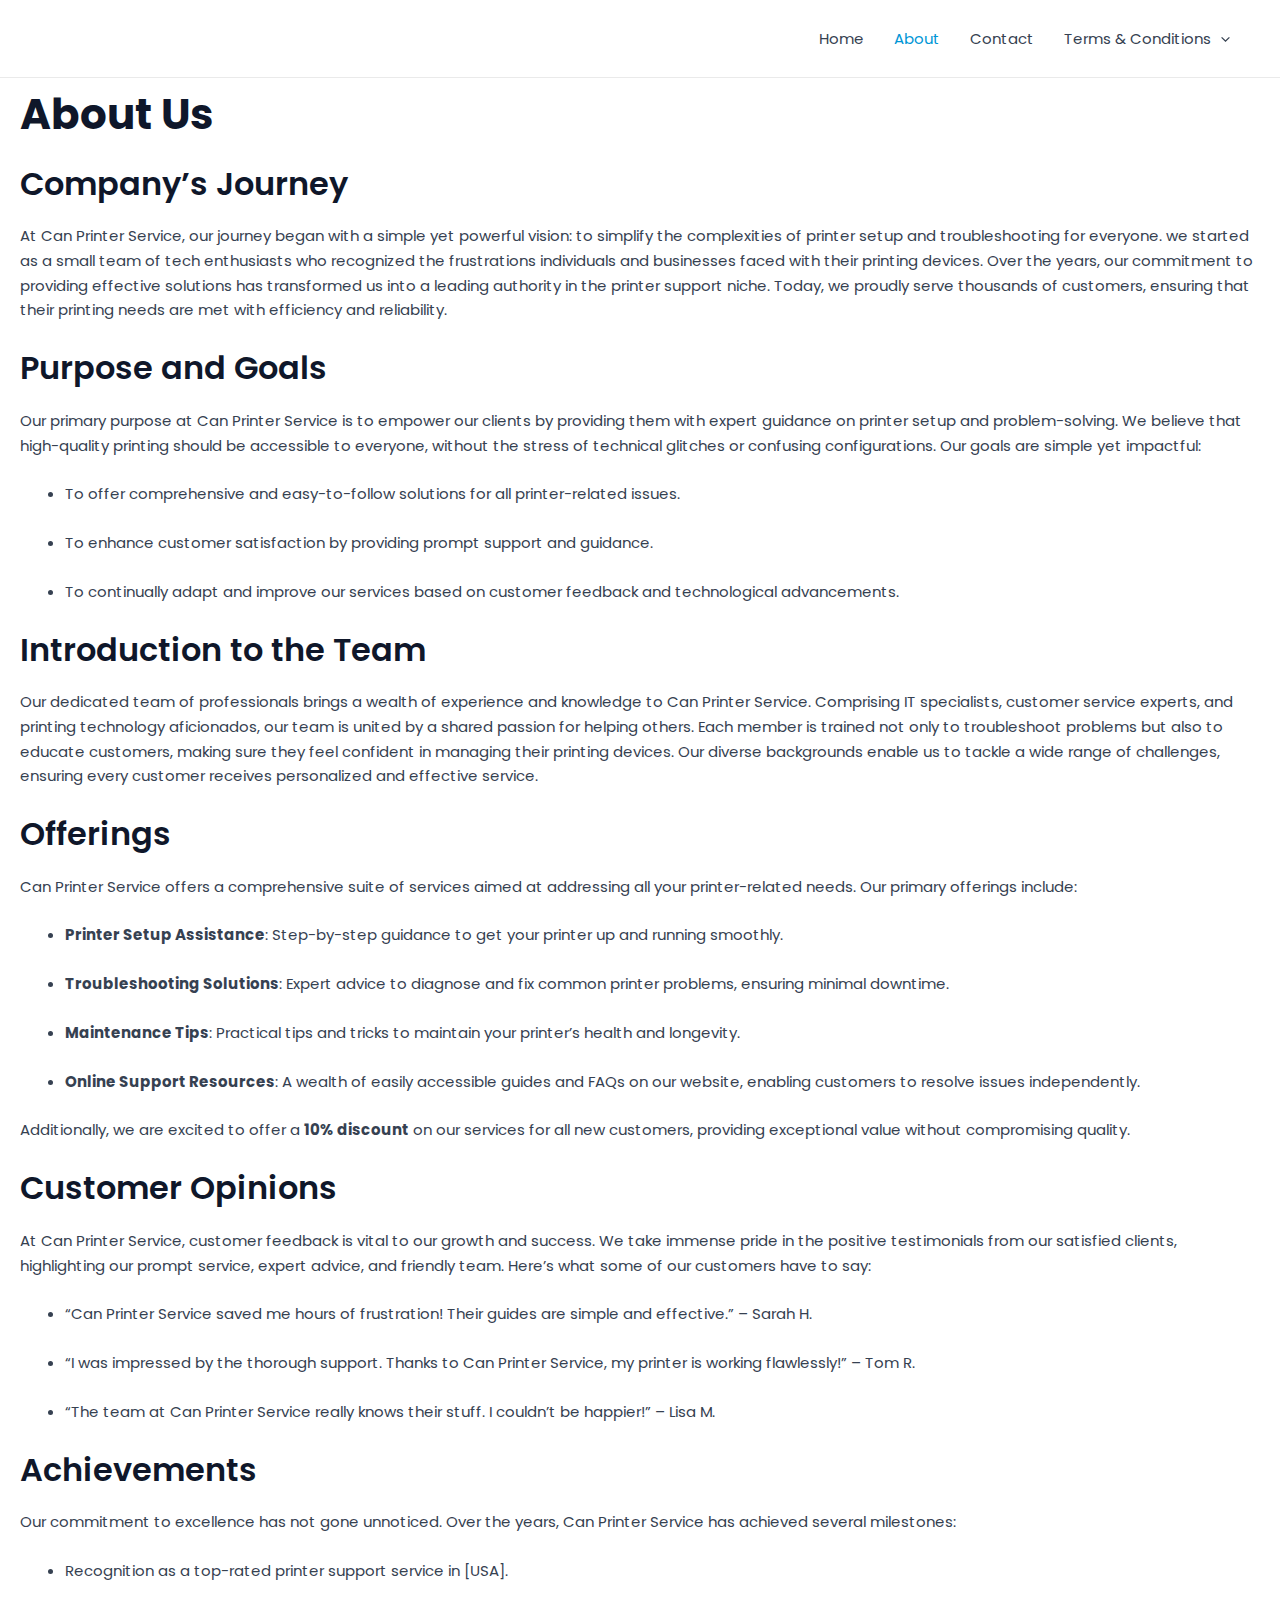
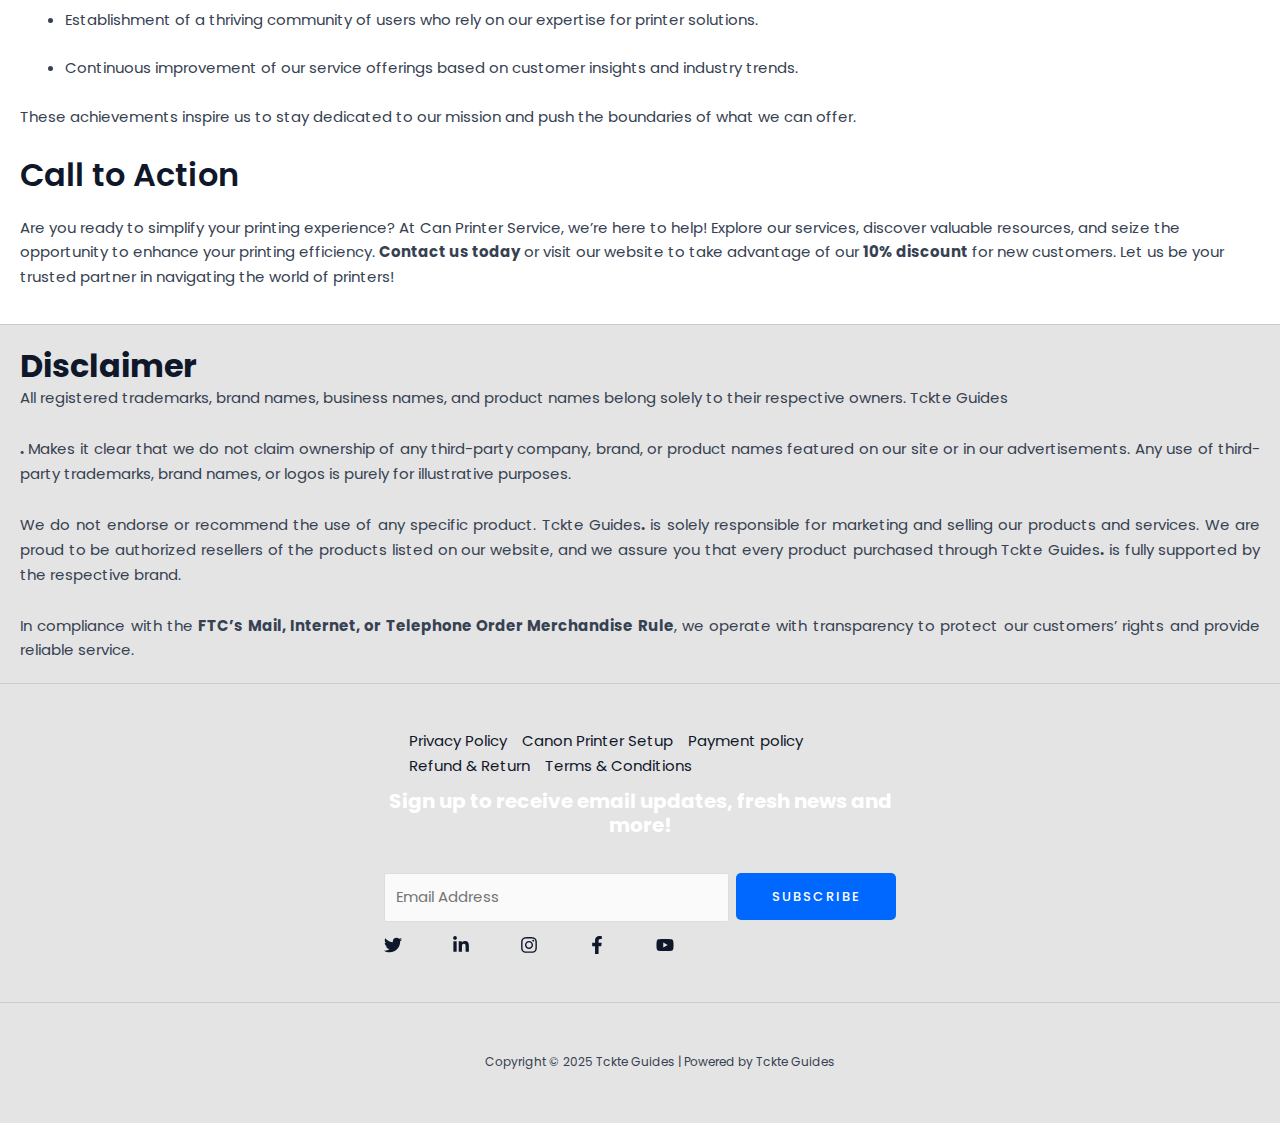
<file: about/index.html>
<!DOCTYPE html>
<html lang="en-US">
<head>
<meta charset="UTF-8">
<meta name="viewport" content="width=device-width, initial-scale=1">
	<link rel="profile" href="https://gmpg.org/xfn/11"> 
	<title>About &#8211; Tckte Guides</title>
<meta name="robots" content="max-image-preview:large">
	<style>img:is([sizes="auto" i], [sizes^="auto," i]) { contain-intrinsic-size: 3000px 1500px }</style>
	<link rel="dns-prefetch" href="//fonts.googleapis.com">
<link rel="alternate" type="application/rss+xml" title="Tckte Guides &raquo; Feed" href="/feed/">
<link rel="alternate" type="application/rss+xml" title="Tckte Guides &raquo; Comments Feed" href="/comments/feed/">
<script>
window._wpemojiSettings = {"baseUrl":"https:\/\/s.w.org\/images\/core\/emoji\/15.0.3\/72x72\/","ext":".png","svgUrl":"https:\/\/s.w.org\/images\/core\/emoji\/15.0.3\/svg\/","svgExt":".svg","source":{"concatemoji":"\/wp-includes\/js\/wp-emoji-release.min.js?ver=6.7.2"}};
/*! This file is auto-generated */
!function(i,n){var o,s,e;function c(e){try{var t={supportTests:e,timestamp:(new Date).valueOf()};sessionStorage.setItem(o,JSON.stringify(t))}catch(e){}}function p(e,t,n){e.clearRect(0,0,e.canvas.width,e.canvas.height),e.fillText(t,0,0);var t=new Uint32Array(e.getImageData(0,0,e.canvas.width,e.canvas.height).data),r=(e.clearRect(0,0,e.canvas.width,e.canvas.height),e.fillText(n,0,0),new Uint32Array(e.getImageData(0,0,e.canvas.width,e.canvas.height).data));return t.every(function(e,t){return e===r[t]})}function u(e,t,n){switch(t){case"flag":return n(e,"🏳️‍⚧️","🏳️​⚧️")?!1:!n(e,"🇺🇳","🇺​🇳")&&!n(e,"🏴󠁧󠁢󠁥󠁮󠁧󠁿","🏴​󠁧​󠁢​󠁥​󠁮​󠁧​󠁿");case"emoji":return!n(e,"🐦‍⬛","🐦​⬛")}return!1}function f(e,t,n){var r="undefined"!=typeof WorkerGlobalScope&&self instanceof WorkerGlobalScope?new OffscreenCanvas(300,150):i.createElement("canvas"),a=r.getContext("2d",{willReadFrequently:!0}),o=(a.textBaseline="top",a.font="600 32px Arial",{});return e.forEach(function(e){o[e]=t(a,e,n)}),o}function t(e){var t=i.createElement("script");t.src=e,t.defer=!0,i.head.appendChild(t)}"undefined"!=typeof Promise&&(o="wpEmojiSettingsSupports",s=["flag","emoji"],n.supports={everything:!0,everythingExceptFlag:!0},e=new Promise(function(e){i.addEventListener("DOMContentLoaded",e,{once:!0})}),new Promise(function(t){var n=function(){try{var e=JSON.parse(sessionStorage.getItem(o));if("object"==typeof e&&"number"==typeof e.timestamp&&(new Date).valueOf()<e.timestamp+604800&&"object"==typeof e.supportTests)return e.supportTests}catch(e){}return null}();if(!n){if("undefined"!=typeof Worker&&"undefined"!=typeof OffscreenCanvas&&"undefined"!=typeof URL&&URL.createObjectURL&&"undefined"!=typeof Blob)try{var e="postMessage("+f.toString()+"("+[JSON.stringify(s),u.toString(),p.toString()].join(",")+"));",r=new Blob([e],{type:"text/javascript"}),a=new Worker(URL.createObjectURL(r),{name:"wpTestEmojiSupports"});return void(a.onmessage=function(e){c(n=e.data),a.terminate(),t(n)})}catch(e){}c(n=f(s,u,p))}t(n)}).then(function(e){for(var t in e)n.supports[t]=e[t],n.supports.everything=n.supports.everything&&n.supports[t],"flag"!==t&&(n.supports.everythingExceptFlag=n.supports.everythingExceptFlag&&n.supports[t]);n.supports.everythingExceptFlag=n.supports.everythingExceptFlag&&!n.supports.flag,n.DOMReady=!1,n.readyCallback=function(){n.DOMReady=!0}}).then(function(){return e}).then(function(){var e;n.supports.everything||(n.readyCallback(),(e=n.source||{}).concatemoji?t(e.concatemoji):e.wpemoji&&e.twemoji&&(t(e.twemoji),t(e.wpemoji)))}))}((window,document),window._wpemojiSettings);
</script>
<link rel="stylesheet" id="astra-theme-css-css" href="/wp-content/themes/astra/assets/css/minified/main.min.css?ver=4.8.12" media="all">
<style id="astra-theme-css-inline-css">:root{--ast-post-nav-space:0;--ast-container-default-xlg-padding:6.67em;--ast-container-default-lg-padding:5.67em;--ast-container-default-slg-padding:4.34em;--ast-container-default-md-padding:3.34em;--ast-container-default-sm-padding:6.67em;--ast-container-default-xs-padding:2.4em;--ast-container-default-xxs-padding:1.4em;--ast-code-block-background:#EEEEEE;--ast-comment-inputs-background:#FAFAFA;--ast-normal-container-width:1240px;--ast-narrow-container-width:750px;--ast-blog-title-font-weight:normal;--ast-blog-meta-weight:inherit;--ast-global-color-primary:var(--ast-global-color-5);--ast-global-color-secondary:var(--ast-global-color-4);--ast-global-color-alternate-background:var(--ast-global-color-7);--ast-global-color-subtle-background:var(--ast-global-color-6);}html{font-size:93.75%;}a,.page-title{color:var(--ast-global-color-2);}a:hover,a:focus{color:var(--ast-global-color-1);}body,button,input,select,textarea,.ast-button,.ast-custom-button{font-family:'Poppins',sans-serif;font-weight:400;font-size:15px;font-size:1rem;line-height:var(--ast-body-line-height,1.65em);}blockquote{color:var(--ast-global-color-3);}h1,.entry-content h1,h2,.entry-content h2,h3,.entry-content h3,h4,.entry-content h4,h5,.entry-content h5,h6,.entry-content h6,.site-title,.site-title a{font-family:'Poppins',sans-serif;font-weight:700;}.site-title{font-size:35px;font-size:2.3333333333333rem;display:none;}header .custom-logo-link img{max-width:28px;width:28px;}.astra-logo-svg{width:28px;}.site-header .site-description{font-size:15px;font-size:1rem;display:none;}.entry-title{font-size:30px;font-size:2rem;}.archive .ast-article-post .ast-article-inner,.blog .ast-article-post .ast-article-inner,.archive .ast-article-post .ast-article-inner:hover,.blog .ast-article-post .ast-article-inner:hover{overflow:hidden;}h1,.entry-content h1{font-size:52px;font-size:3.4666666666667rem;font-weight:700;font-family:'Poppins',sans-serif;line-height:1.4em;}h2,.entry-content h2{font-size:42px;font-size:2.8rem;font-weight:700;font-family:'Poppins',sans-serif;line-height:1.3em;}h3,.entry-content h3{font-size:32px;font-size:2.1333333333333rem;font-weight:600;font-family:'Poppins',sans-serif;line-height:1.3em;}h4,.entry-content h4{font-size:20px;font-size:1.3333333333333rem;line-height:1.2em;font-family:'Poppins',sans-serif;}h5,.entry-content h5{font-size:16px;font-size:1.0666666666667rem;line-height:1.2em;font-family:'Poppins',sans-serif;}h6,.entry-content h6{font-size:14px;font-size:0.93333333333333rem;line-height:1.25em;font-family:'Poppins',sans-serif;}::selection{background-color:var(--ast-global-color-0);color:#ffffff;}body,h1,.entry-title a,.entry-content h1,h2,.entry-content h2,h3,.entry-content h3,h4,.entry-content h4,h5,.entry-content h5,h6,.entry-content h6{color:var(--ast-global-color-3);}.tagcloud a:hover,.tagcloud a:focus,.tagcloud a.current-item{color:#ffffff;border-color:var(--ast-global-color-2);background-color:var(--ast-global-color-2);}input:focus,input[type="text"]:focus,input[type="email"]:focus,input[type="url"]:focus,input[type="password"]:focus,input[type="reset"]:focus,input[type="search"]:focus,textarea:focus{border-color:var(--ast-global-color-2);}input[type="radio"]:checked,input[type=reset],input[type="checkbox"]:checked,input[type="checkbox"]:hover:checked,input[type="checkbox"]:focus:checked,input[type=range]::-webkit-slider-thumb{border-color:var(--ast-global-color-2);background-color:var(--ast-global-color-2);box-shadow:none;}.site-footer a:hover + .post-count,.site-footer a:focus + .post-count{background:var(--ast-global-color-2);border-color:var(--ast-global-color-2);}.single .nav-links .nav-previous,.single .nav-links .nav-next{color:var(--ast-global-color-2);}.entry-meta,.entry-meta *{line-height:1.45;color:var(--ast-global-color-2);}.entry-meta a:not(.ast-button):hover,.entry-meta a:not(.ast-button):hover *,.entry-meta a:not(.ast-button):focus,.entry-meta a:not(.ast-button):focus *,.page-links > .page-link,.page-links .page-link:hover,.post-navigation a:hover{color:var(--ast-global-color-1);}#cat option,.secondary .calendar_wrap thead a,.secondary .calendar_wrap thead a:visited{color:var(--ast-global-color-2);}.secondary .calendar_wrap #today,.ast-progress-val span{background:var(--ast-global-color-2);}.secondary a:hover + .post-count,.secondary a:focus + .post-count{background:var(--ast-global-color-2);border-color:var(--ast-global-color-2);}.calendar_wrap #today > a{color:#ffffff;}.page-links .page-link,.single .post-navigation a{color:var(--ast-global-color-2);}.ast-search-menu-icon .search-form button.search-submit{padding:0 4px;}.ast-search-menu-icon form.search-form{padding-right:0;}.ast-search-menu-icon.slide-search input.search-field{width:0;}.ast-header-search .ast-search-menu-icon.ast-dropdown-active .search-form,.ast-header-search .ast-search-menu-icon.ast-dropdown-active .search-field:focus{transition:all 0.2s;}.search-form input.search-field:focus{outline:none;}.wp-block-latest-posts > li > a{color:var(--ast-global-color-2);}.widget-title,.widget .wp-block-heading{font-size:21px;font-size:1.4rem;color:var(--ast-global-color-3);}.ast-search-menu-icon.slide-search a:focus-visible:focus-visible,.astra-search-icon:focus-visible,#close:focus-visible,a:focus-visible,.ast-menu-toggle:focus-visible,.site .skip-link:focus-visible,.wp-block-loginout input:focus-visible,.wp-block-search.wp-block-search__button-inside .wp-block-search__inside-wrapper,.ast-header-navigation-arrow:focus-visible,.woocommerce .wc-proceed-to-checkout > .checkout-button:focus-visible,.woocommerce .woocommerce-MyAccount-navigation ul li a:focus-visible,.ast-orders-table__row .ast-orders-table__cell:focus-visible,.woocommerce .woocommerce-order-details .order-again > .button:focus-visible,.woocommerce .woocommerce-message a.button.wc-forward:focus-visible,.woocommerce #minus_qty:focus-visible,.woocommerce #plus_qty:focus-visible,a#ast-apply-coupon:focus-visible,.woocommerce .woocommerce-info a:focus-visible,.woocommerce .astra-shop-summary-wrap a:focus-visible,.woocommerce a.wc-forward:focus-visible,#ast-apply-coupon:focus-visible,.woocommerce-js .woocommerce-mini-cart-item a.remove:focus-visible,#close:focus-visible,.button.search-submit:focus-visible,#search_submit:focus,.normal-search:focus-visible,.ast-header-account-wrap:focus-visible,.woocommerce .ast-on-card-button.ast-quick-view-trigger:focus{outline-style:dotted;outline-color:inherit;outline-width:thin;}input:focus,input[type="text"]:focus,input[type="email"]:focus,input[type="url"]:focus,input[type="password"]:focus,input[type="reset"]:focus,input[type="search"]:focus,input[type="number"]:focus,textarea:focus,.wp-block-search__input:focus,[data-section="section-header-mobile-trigger"] .ast-button-wrap .ast-mobile-menu-trigger-minimal:focus,.ast-mobile-popup-drawer.active .menu-toggle-close:focus,.woocommerce-ordering select.orderby:focus,#ast-scroll-top:focus,#coupon_code:focus,.woocommerce-page #comment:focus,.woocommerce #reviews #respond input#submit:focus,.woocommerce a.add_to_cart_button:focus,.woocommerce .button.single_add_to_cart_button:focus,.woocommerce .woocommerce-cart-form button:focus,.woocommerce .woocommerce-cart-form__cart-item .quantity .qty:focus,.woocommerce .woocommerce-billing-fields .woocommerce-billing-fields__field-wrapper .woocommerce-input-wrapper > .input-text:focus,.woocommerce #order_comments:focus,.woocommerce #place_order:focus,.woocommerce .woocommerce-address-fields .woocommerce-address-fields__field-wrapper .woocommerce-input-wrapper > .input-text:focus,.woocommerce .woocommerce-MyAccount-content form button:focus,.woocommerce .woocommerce-MyAccount-content .woocommerce-EditAccountForm .woocommerce-form-row .woocommerce-Input.input-text:focus,.woocommerce .ast-woocommerce-container .woocommerce-pagination ul.page-numbers li a:focus,body #content .woocommerce form .form-row .select2-container--default .select2-selection--single:focus,#ast-coupon-code:focus,.woocommerce.woocommerce-js .quantity input[type=number]:focus,.woocommerce-js .woocommerce-mini-cart-item .quantity input[type=number]:focus,.woocommerce p#ast-coupon-trigger:focus{border-style:dotted;border-color:inherit;border-width:thin;}input{outline:none;}.ast-logo-title-inline .site-logo-img{padding-right:1em;}body .ast-oembed-container *{position:absolute;top:0;width:100%;height:100%;left:0;}body .wp-block-embed-pocket-casts .ast-oembed-container *{position:unset;}.ast-single-post-featured-section + article {margin-top: 2em;}.site-content .ast-single-post-featured-section img {width: 100%;overflow: hidden;object-fit: cover;}.site > .ast-single-related-posts-container {margin-top: 0;}@media (min-width: 922px) {.ast-desktop .ast-container--narrow {max-width: var(--ast-narrow-container-width);margin: 0 auto;}}.ast-page-builder-template .hentry {margin: 0;}.ast-page-builder-template .site-content > .ast-container {max-width: 100%;padding: 0;}.ast-page-builder-template .site .site-content #primary {padding: 0;margin: 0;}.ast-page-builder-template .no-results {text-align: center;margin: 4em auto;}.ast-page-builder-template .ast-pagination {padding: 2em;}.ast-page-builder-template .entry-header.ast-no-title.ast-no-thumbnail {margin-top: 0;}.ast-page-builder-template .entry-header.ast-header-without-markup {margin-top: 0;margin-bottom: 0;}.ast-page-builder-template .entry-header.ast-no-title.ast-no-meta {margin-bottom: 0;}.ast-page-builder-template.single .post-navigation {padding-bottom: 2em;}.ast-page-builder-template.single-post .site-content > .ast-container {max-width: 100%;}.ast-page-builder-template .entry-header {margin-top: 4em;margin-left: auto;margin-right: auto;padding-left: 20px;padding-right: 20px;}.single.ast-page-builder-template .entry-header {padding-left: 20px;padding-right: 20px;}.ast-page-builder-template .ast-archive-description {margin: 4em auto 0;padding-left: 20px;padding-right: 20px;}.ast-page-builder-template.ast-no-sidebar .entry-content .alignwide {margin-left: 0;margin-right: 0;}@media (max-width:921.9px){#ast-desktop-header{display:none;}}@media (min-width:922px){#ast-mobile-header{display:none;}}.wp-block-buttons.aligncenter{justify-content:center;}@media (max-width:921px){.ast-theme-transparent-header #primary,.ast-theme-transparent-header #secondary{padding:0;}}@media (max-width:921px){.ast-plain-container.ast-no-sidebar #primary{padding:0;}}.ast-plain-container.ast-no-sidebar #primary{margin-top:0;margin-bottom:0;}.wp-block-button.is-style-outline .wp-block-button__link{border-color:var(--ast-global-color-0);border-top-width:2px;border-right-width:2px;border-bottom-width:2px;border-left-width:2px;}div.wp-block-button.is-style-outline > .wp-block-button__link:not(.has-text-color),div.wp-block-button.wp-block-button__link.is-style-outline:not(.has-text-color){color:var(--ast-global-color-0);}.wp-block-button.is-style-outline .wp-block-button__link:hover,.wp-block-buttons .wp-block-button.is-style-outline .wp-block-button__link:focus,.wp-block-buttons .wp-block-button.is-style-outline > .wp-block-button__link:not(.has-text-color):hover,.wp-block-buttons .wp-block-button.wp-block-button__link.is-style-outline:not(.has-text-color):hover{color:#ffffff;background-color:var(--ast-global-color-2);border-color:var(--ast-global-color-2);}.post-page-numbers.current .page-link,.ast-pagination .page-numbers.current{color:#ffffff;border-color:var(--ast-global-color-0);background-color:var(--ast-global-color-0);}.wp-block-buttons .wp-block-button.is-style-outline .wp-block-button__link.wp-element-button,.ast-outline-button,.wp-block-uagb-buttons-child .uagb-buttons-repeater.ast-outline-button{border-color:var(--ast-global-color-0);border-top-width:2px;border-right-width:2px;border-bottom-width:2px;border-left-width:2px;font-family:inherit;font-weight:500;font-size:13px;font-size:0.86666666666667rem;line-height:1em;border-top-left-radius:5px;border-top-right-radius:5px;border-bottom-right-radius:5px;border-bottom-left-radius:5px;}.wp-block-buttons .wp-block-button.is-style-outline > .wp-block-button__link:not(.has-text-color),.wp-block-buttons .wp-block-button.wp-block-button__link.is-style-outline:not(.has-text-color),.ast-outline-button{color:var(--ast-global-color-0);}.wp-block-button.is-style-outline .wp-block-button__link:hover,.wp-block-buttons .wp-block-button.is-style-outline .wp-block-button__link:focus,.wp-block-buttons .wp-block-button.is-style-outline > .wp-block-button__link:not(.has-text-color):hover,.wp-block-buttons .wp-block-button.wp-block-button__link.is-style-outline:not(.has-text-color):hover,.ast-outline-button:hover,.ast-outline-button:focus,.wp-block-uagb-buttons-child .uagb-buttons-repeater.ast-outline-button:hover,.wp-block-uagb-buttons-child .uagb-buttons-repeater.ast-outline-button:focus{color:#ffffff;background-color:var(--ast-global-color-2);border-color:var(--ast-global-color-2);}.wp-block-button .wp-block-button__link.wp-element-button.is-style-outline:not(.has-background),.wp-block-button.is-style-outline>.wp-block-button__link.wp-element-button:not(.has-background),.ast-outline-button{background-color:var(--ast-global-color-0);}.entry-content[data-ast-blocks-layout] > figure{margin-bottom:1em;}@media (max-width:921px){.ast-separate-container #primary,.ast-separate-container #secondary{padding:1.5em 0;}#primary,#secondary{padding:1.5em 0;margin:0;}.ast-left-sidebar #content > .ast-container{display:flex;flex-direction:column-reverse;width:100%;}.ast-separate-container .ast-article-post,.ast-separate-container .ast-article-single{padding:1.5em 2.14em;}.ast-author-box img.avatar{margin:20px 0 0 0;}}@media (min-width:922px){.ast-separate-container.ast-right-sidebar #primary,.ast-separate-container.ast-left-sidebar #primary{border:0;}.search-no-results.ast-separate-container #primary{margin-bottom:4em;}}.elementor-button-wrapper .elementor-button{border-style:solid;text-decoration:none;border-top-width:0;border-right-width:0;border-left-width:0;border-bottom-width:0;}body .elementor-button.elementor-size-sm,body .elementor-button.elementor-size-xs,body .elementor-button.elementor-size-md,body .elementor-button.elementor-size-lg,body .elementor-button.elementor-size-xl,body .elementor-button{border-top-left-radius:5px;border-top-right-radius:5px;border-bottom-right-radius:5px;border-bottom-left-radius:5px;padding-top:17px;padding-right:26px;padding-bottom:17px;padding-left:26px;}.elementor-button-wrapper .elementor-button{border-color:var(--ast-global-color-0);background-color:var(--ast-global-color-0);}.elementor-button-wrapper .elementor-button:hover,.elementor-button-wrapper .elementor-button:focus{color:#ffffff;background-color:var(--ast-global-color-2);border-color:var(--ast-global-color-2);}.wp-block-button .wp-block-button__link ,.elementor-button-wrapper .elementor-button,.elementor-button-wrapper .elementor-button:visited{color:#ffffff;}.elementor-button-wrapper .elementor-button{font-weight:500;font-size:13px;font-size:0.86666666666667rem;line-height:1em;text-transform:uppercase;letter-spacing:2px;}body .elementor-button.elementor-size-sm,body .elementor-button.elementor-size-xs,body .elementor-button.elementor-size-md,body .elementor-button.elementor-size-lg,body .elementor-button.elementor-size-xl,body .elementor-button{font-size:13px;font-size:0.86666666666667rem;}.wp-block-button .wp-block-button__link:hover,.wp-block-button .wp-block-button__link:focus{color:#ffffff;background-color:var(--ast-global-color-2);border-color:var(--ast-global-color-2);}.elementor-widget-heading h1.elementor-heading-title{line-height:1.4em;}.elementor-widget-heading h2.elementor-heading-title{line-height:1.3em;}.elementor-widget-heading h3.elementor-heading-title{line-height:1.3em;}.elementor-widget-heading h4.elementor-heading-title{line-height:1.2em;}.elementor-widget-heading h5.elementor-heading-title{line-height:1.2em;}.elementor-widget-heading h6.elementor-heading-title{line-height:1.25em;}.wp-block-button .wp-block-button__link,.wp-block-search .wp-block-search__button,body .wp-block-file .wp-block-file__button{border-color:var(--ast-global-color-0);background-color:var(--ast-global-color-0);color:#ffffff;font-family:inherit;font-weight:500;line-height:1em;text-transform:uppercase;letter-spacing:2px;font-size:13px;font-size:0.86666666666667rem;border-top-left-radius:5px;border-top-right-radius:5px;border-bottom-right-radius:5px;border-bottom-left-radius:5px;padding-top:17px;padding-right:26px;padding-bottom:17px;padding-left:26px;}.menu-toggle,button,.ast-button,.ast-custom-button,.button,input#submit,input[type="button"],input[type="submit"],input[type="reset"],form[CLASS*="wp-block-search__"].wp-block-search .wp-block-search__inside-wrapper .wp-block-search__button,body .wp-block-file .wp-block-file__button,.woocommerce-js a.button,.woocommerce button.button,.woocommerce .woocommerce-message a.button,.woocommerce #respond input#submit.alt,.woocommerce input.button.alt,.woocommerce input.button,.woocommerce input.button:disabled,.woocommerce input.button:disabled[disabled],.woocommerce input.button:disabled:hover,.woocommerce input.button:disabled[disabled]:hover,.woocommerce #respond input#submit,.woocommerce button.button.alt.disabled,.wc-block-grid__products .wc-block-grid__product .wp-block-button__link,.wc-block-grid__product-onsale,[CLASS*="wc-block"] button,.woocommerce-js .astra-cart-drawer .astra-cart-drawer-content .woocommerce-mini-cart__buttons .button:not(.checkout):not(.ast-continue-shopping),.woocommerce-js .astra-cart-drawer .astra-cart-drawer-content .woocommerce-mini-cart__buttons a.checkout,.woocommerce button.button.alt.disabled.wc-variation-selection-needed,[CLASS*="wc-block"] .wc-block-components-button{border-style:solid;border-top-width:0;border-right-width:0;border-left-width:0;border-bottom-width:0;color:#ffffff;border-color:var(--ast-global-color-0);background-color:var(--ast-global-color-0);padding-top:17px;padding-right:26px;padding-bottom:17px;padding-left:26px;font-family:inherit;font-weight:500;font-size:13px;font-size:0.86666666666667rem;line-height:1em;text-transform:uppercase;letter-spacing:2px;border-top-left-radius:5px;border-top-right-radius:5px;border-bottom-right-radius:5px;border-bottom-left-radius:5px;}button:focus,.menu-toggle:hover,button:hover,.ast-button:hover,.ast-custom-button:hover .button:hover,.ast-custom-button:hover ,input[type=reset]:hover,input[type=reset]:focus,input#submit:hover,input#submit:focus,input[type="button"]:hover,input[type="button"]:focus,input[type="submit"]:hover,input[type="submit"]:focus,form[CLASS*="wp-block-search__"].wp-block-search .wp-block-search__inside-wrapper .wp-block-search__button:hover,form[CLASS*="wp-block-search__"].wp-block-search .wp-block-search__inside-wrapper .wp-block-search__button:focus,body .wp-block-file .wp-block-file__button:hover,body .wp-block-file .wp-block-file__button:focus,.woocommerce-js a.button:hover,.woocommerce button.button:hover,.woocommerce .woocommerce-message a.button:hover,.woocommerce #respond input#submit:hover,.woocommerce #respond input#submit.alt:hover,.woocommerce input.button.alt:hover,.woocommerce input.button:hover,.woocommerce button.button.alt.disabled:hover,.wc-block-grid__products .wc-block-grid__product .wp-block-button__link:hover,[CLASS*="wc-block"] button:hover,.woocommerce-js .astra-cart-drawer .astra-cart-drawer-content .woocommerce-mini-cart__buttons .button:not(.checkout):not(.ast-continue-shopping):hover,.woocommerce-js .astra-cart-drawer .astra-cart-drawer-content .woocommerce-mini-cart__buttons a.checkout:hover,.woocommerce button.button.alt.disabled.wc-variation-selection-needed:hover,[CLASS*="wc-block"] .wc-block-components-button:hover,[CLASS*="wc-block"] .wc-block-components-button:focus{color:#ffffff;background-color:var(--ast-global-color-2);border-color:var(--ast-global-color-2);}@media (max-width:921px){.ast-mobile-header-stack .main-header-bar .ast-search-menu-icon{display:inline-block;}.ast-header-break-point.ast-header-custom-item-outside .ast-mobile-header-stack .main-header-bar .ast-search-icon{margin:0;}.ast-comment-avatar-wrap img{max-width:2.5em;}.ast-comment-meta{padding:0 1.8888em 1.3333em;}.ast-separate-container .ast-comment-list li.depth-1{padding:1.5em 2.14em;}.ast-separate-container .comment-respond{padding:2em 2.14em;}}@media (min-width:544px){.ast-container{max-width:100%;}}@media (max-width:544px){.ast-separate-container .ast-article-post,.ast-separate-container .ast-article-single,.ast-separate-container .comments-title,.ast-separate-container .ast-archive-description{padding:1.5em 1em;}.ast-separate-container #content .ast-container{padding-left:0.54em;padding-right:0.54em;}.ast-separate-container .ast-comment-list .bypostauthor{padding:.5em;}.ast-search-menu-icon.ast-dropdown-active .search-field{width:170px;}} #ast-mobile-header .ast-site-header-cart-li a{pointer-events:none;}body,.ast-separate-container{background-color:var(--ast-global-color-4);background-image:none;}@media (max-width:921px){.site-title{display:none;}.site-header .site-description{display:none;}.entry-title{font-size:25px;font-size:1.6666666666667rem;}h1,.entry-content h1{font-size:40px;}h2,.entry-content h2{font-size:35px;}h3,.entry-content h3{font-size:26px;}h4,.entry-content h4{font-size:20px;font-size:1.3333333333333rem;}h5,.entry-content h5{font-size:16px;font-size:1.0666666666667rem;}h6,.entry-content h6{font-size:14px;font-size:0.93333333333333rem;}.astra-logo-svg{width:200px;}header .custom-logo-link img,.ast-header-break-point .site-logo-img .custom-mobile-logo-link img{max-width:200px;width:200px;}}@media (max-width:544px){.site-title{display:none;}.site-header .site-description{display:none;}.entry-title{font-size:22px;font-size:1.4666666666667rem;}h1,.entry-content h1{font-size:34px;}h2,.entry-content h2{font-size:30px;}h3,.entry-content h3{font-size:24px;}h4,.entry-content h4{font-size:20px;font-size:1.3333333333333rem;}h5,.entry-content h5{font-size:16px;font-size:1.0666666666667rem;}h6,.entry-content h6{font-size:12px;font-size:0.8rem;}header .custom-logo-link img,.ast-header-break-point .site-branding img,.ast-header-break-point .custom-logo-link img{max-width:73px;width:73px;}.astra-logo-svg{width:73px;}.ast-header-break-point .site-logo-img .custom-mobile-logo-link img{max-width:73px;}}@media (max-width:921px){html{font-size:85.5%;}}@media (max-width:544px){html{font-size:85.5%;}}@media (min-width:922px){.ast-container{max-width:1280px;}}@media (min-width:922px){.site-content .ast-container{display:flex;}}@media (max-width:921px){.site-content .ast-container{flex-direction:column;}}@media (min-width:922px){.blog .site-content > .ast-container,.archive .site-content > .ast-container,.search .site-content > .ast-container{max-width:950px;}}@media (min-width:922px){.single-post .site-content > .ast-container{max-width:1024px;}}@media (min-width:922px){.main-header-menu .sub-menu .menu-item.ast-left-align-sub-menu:hover > .sub-menu,.main-header-menu .sub-menu .menu-item.ast-left-align-sub-menu.focus > .sub-menu{margin-left:-0px;}}.site .comments-area{padding-bottom:3em;}.footer-widget-area[data-section^="section-fb-html-"] .ast-builder-html-element{text-align:center;}.wp-block-file {display: flex;align-items: center;flex-wrap: wrap;justify-content: space-between;}.wp-block-pullquote {border: none;}.wp-block-pullquote blockquote::before {content: "\201D";font-family: "Helvetica",sans-serif;display: flex;transform: rotate( 180deg );font-size: 6rem;font-style: normal;line-height: 1;font-weight: bold;align-items: center;justify-content: center;}.has-text-align-right > blockquote::before {justify-content: flex-start;}.has-text-align-left > blockquote::before {justify-content: flex-end;}figure.wp-block-pullquote.is-style-solid-color blockquote {max-width: 100%;text-align: inherit;}:root {--wp--custom--ast-default-block-top-padding: 3em;--wp--custom--ast-default-block-right-padding: 3em;--wp--custom--ast-default-block-bottom-padding: 3em;--wp--custom--ast-default-block-left-padding: 3em;--wp--custom--ast-container-width: 1240px;--wp--custom--ast-content-width-size: 1240px;--wp--custom--ast-wide-width-size: calc(1240px + var(--wp--custom--ast-default-block-left-padding) + var(--wp--custom--ast-default-block-right-padding));}.ast-narrow-container {--wp--custom--ast-content-width-size: 750px;--wp--custom--ast-wide-width-size: 750px;}@media(max-width: 921px) {:root {--wp--custom--ast-default-block-top-padding: 3em;--wp--custom--ast-default-block-right-padding: 2em;--wp--custom--ast-default-block-bottom-padding: 3em;--wp--custom--ast-default-block-left-padding: 2em;}}@media(max-width: 544px) {:root {--wp--custom--ast-default-block-top-padding: 3em;--wp--custom--ast-default-block-right-padding: 1.5em;--wp--custom--ast-default-block-bottom-padding: 3em;--wp--custom--ast-default-block-left-padding: 1.5em;}}.entry-content > .wp-block-group,.entry-content > .wp-block-cover,.entry-content > .wp-block-columns {padding-top: var(--wp--custom--ast-default-block-top-padding);padding-right: var(--wp--custom--ast-default-block-right-padding);padding-bottom: var(--wp--custom--ast-default-block-bottom-padding);padding-left: var(--wp--custom--ast-default-block-left-padding);}.ast-plain-container.ast-no-sidebar .entry-content > .alignfull,.ast-page-builder-template .ast-no-sidebar .entry-content > .alignfull {margin-left: calc( -50vw + 50%);margin-right: calc( -50vw + 50%);max-width: 100vw;width: 100vw;}.ast-plain-container.ast-no-sidebar .entry-content .alignfull .alignfull,.ast-page-builder-template.ast-no-sidebar .entry-content .alignfull .alignfull,.ast-plain-container.ast-no-sidebar .entry-content .alignfull .alignwide,.ast-page-builder-template.ast-no-sidebar .entry-content .alignfull .alignwide,.ast-plain-container.ast-no-sidebar .entry-content .alignwide .alignfull,.ast-page-builder-template.ast-no-sidebar .entry-content .alignwide .alignfull,.ast-plain-container.ast-no-sidebar .entry-content .alignwide .alignwide,.ast-page-builder-template.ast-no-sidebar .entry-content .alignwide .alignwide,.ast-plain-container.ast-no-sidebar .entry-content .wp-block-column .alignfull,.ast-page-builder-template.ast-no-sidebar .entry-content .wp-block-column .alignfull,.ast-plain-container.ast-no-sidebar .entry-content .wp-block-column .alignwide,.ast-page-builder-template.ast-no-sidebar .entry-content .wp-block-column .alignwide {margin-left: auto;margin-right: auto;width: 100%;}[data-ast-blocks-layout] .wp-block-separator:not(.is-style-dots) {height: 0;}[data-ast-blocks-layout] .wp-block-separator {margin: 20px auto;}[data-ast-blocks-layout] .wp-block-separator:not(.is-style-wide):not(.is-style-dots) {max-width: 100px;}[data-ast-blocks-layout] .wp-block-separator.has-background {padding: 0;}.entry-content[data-ast-blocks-layout] > * {max-width: var(--wp--custom--ast-content-width-size);margin-left: auto;margin-right: auto;}.entry-content[data-ast-blocks-layout] > .alignwide {max-width: var(--wp--custom--ast-wide-width-size);}.entry-content[data-ast-blocks-layout] .alignfull {max-width: none;}.entry-content .wp-block-columns {margin-bottom: 0;}blockquote {margin: 1.5em;border-color: rgba(0,0,0,0.05);}.wp-block-quote:not(.has-text-align-right):not(.has-text-align-center) {border-left: 5px solid rgba(0,0,0,0.05);}.has-text-align-right > blockquote,blockquote.has-text-align-right {border-right: 5px solid rgba(0,0,0,0.05);}.has-text-align-left > blockquote,blockquote.has-text-align-left {border-left: 5px solid rgba(0,0,0,0.05);}.wp-block-site-tagline,.wp-block-latest-posts .read-more {margin-top: 15px;}.wp-block-loginout p label {display: block;}.wp-block-loginout p:not(.login-remember):not(.login-submit) input {width: 100%;}.wp-block-loginout input:focus {border-color: transparent;}.wp-block-loginout input:focus {outline: thin dotted;}.entry-content .wp-block-media-text .wp-block-media-text__content {padding: 0 0 0 8%;}.entry-content .wp-block-media-text.has-media-on-the-right .wp-block-media-text__content {padding: 0 8% 0 0;}.entry-content .wp-block-media-text.has-background .wp-block-media-text__content {padding: 8%;}.entry-content .wp-block-cover:not([class*="background-color"]):not(.has-text-color.has-link-color) .wp-block-cover__inner-container,.entry-content .wp-block-cover:not([class*="background-color"]) .wp-block-cover-image-text,.entry-content .wp-block-cover:not([class*="background-color"]) .wp-block-cover-text,.entry-content .wp-block-cover-image:not([class*="background-color"]) .wp-block-cover__inner-container,.entry-content .wp-block-cover-image:not([class*="background-color"]) .wp-block-cover-image-text,.entry-content .wp-block-cover-image:not([class*="background-color"]) .wp-block-cover-text {color: var(--ast-global-color-primary,var(--ast-global-color-5));}.wp-block-loginout .login-remember input {width: 1.1rem;height: 1.1rem;margin: 0 5px 4px 0;vertical-align: middle;}.wp-block-latest-posts > li > *:first-child,.wp-block-latest-posts:not(.is-grid) > li:first-child {margin-top: 0;}.entry-content > .wp-block-buttons,.entry-content > .wp-block-uagb-buttons {margin-bottom: 1.5em;}.wp-block-search__inside-wrapper .wp-block-search__input {padding: 0 10px;color: var(--ast-global-color-3);background: var(--ast-global-color-primary,var(--ast-global-color-5));border-color: var(--ast-border-color);}.wp-block-latest-posts .read-more {margin-bottom: 1.5em;}.wp-block-search__no-button .wp-block-search__inside-wrapper .wp-block-search__input {padding-top: 5px;padding-bottom: 5px;}.wp-block-latest-posts .wp-block-latest-posts__post-date,.wp-block-latest-posts .wp-block-latest-posts__post-author {font-size: 1rem;}.wp-block-latest-posts > li > *,.wp-block-latest-posts:not(.is-grid) > li {margin-top: 12px;margin-bottom: 12px;}.ast-page-builder-template .entry-content[data-ast-blocks-layout] > *,.ast-page-builder-template .entry-content[data-ast-blocks-layout] > .alignfull:not(.wp-block-group):not(.uagb-is-root-container) > * {max-width: none;}.ast-page-builder-template .entry-content[data-ast-blocks-layout] > .alignwide:not(.uagb-is-root-container) > * {max-width: var(--wp--custom--ast-wide-width-size);}.ast-page-builder-template .entry-content[data-ast-blocks-layout] > .inherit-container-width > *,.ast-page-builder-template .entry-content[data-ast-blocks-layout] > *:not(.wp-block-group):not(.uagb-is-root-container) > *,.entry-content[data-ast-blocks-layout] > .wp-block-cover .wp-block-cover__inner-container {max-width: var(--wp--custom--ast-content-width-size) ;margin-left: auto;margin-right: auto;}.entry-content[data-ast-blocks-layout] .wp-block-cover:not(.alignleft):not(.alignright) {width: auto;}@media(max-width: 1200px) {.ast-separate-container .entry-content > .alignfull,.ast-separate-container .entry-content[data-ast-blocks-layout] > .alignwide,.ast-plain-container .entry-content[data-ast-blocks-layout] > .alignwide,.ast-plain-container .entry-content .alignfull {margin-left: calc(-1 * min(var(--ast-container-default-xlg-padding),20px)) ;margin-right: calc(-1 * min(var(--ast-container-default-xlg-padding),20px));}}@media(min-width: 1201px) {.ast-separate-container .entry-content > .alignfull {margin-left: calc(-1 * var(--ast-container-default-xlg-padding) );margin-right: calc(-1 * var(--ast-container-default-xlg-padding) );}.ast-separate-container .entry-content[data-ast-blocks-layout] > .alignwide,.ast-plain-container .entry-content[data-ast-blocks-layout] > .alignwide {margin-left: calc(-1 * var(--wp--custom--ast-default-block-left-padding) );margin-right: calc(-1 * var(--wp--custom--ast-default-block-right-padding) );}}@media(min-width: 921px) {.ast-separate-container .entry-content .wp-block-group.alignwide:not(.inherit-container-width) > :where(:not(.alignleft):not(.alignright)),.ast-plain-container .entry-content .wp-block-group.alignwide:not(.inherit-container-width) > :where(:not(.alignleft):not(.alignright)) {max-width: calc( var(--wp--custom--ast-content-width-size) + 80px );}.ast-plain-container.ast-right-sidebar .entry-content[data-ast-blocks-layout] .alignfull,.ast-plain-container.ast-left-sidebar .entry-content[data-ast-blocks-layout] .alignfull {margin-left: -60px;margin-right: -60px;}}@media(min-width: 544px) {.entry-content > .alignleft {margin-right: 20px;}.entry-content > .alignright {margin-left: 20px;}}@media (max-width:544px){.wp-block-columns .wp-block-column:not(:last-child){margin-bottom:20px;}.wp-block-latest-posts{margin:0;}}@media( max-width: 600px ) {.entry-content .wp-block-media-text .wp-block-media-text__content,.entry-content .wp-block-media-text.has-media-on-the-right .wp-block-media-text__content {padding: 8% 0 0;}.entry-content .wp-block-media-text.has-background .wp-block-media-text__content {padding: 8%;}}.ast-page-builder-template .entry-header {padding-left: 0;}.ast-narrow-container .site-content .wp-block-uagb-image--align-full .wp-block-uagb-image__figure {max-width: 100%;margin-left: auto;margin-right: auto;}:root .has-ast-global-color-0-color{color:var(--ast-global-color-0);}:root .has-ast-global-color-0-background-color{background-color:var(--ast-global-color-0);}:root .wp-block-button .has-ast-global-color-0-color{color:var(--ast-global-color-0);}:root .wp-block-button .has-ast-global-color-0-background-color{background-color:var(--ast-global-color-0);}:root .has-ast-global-color-1-color{color:var(--ast-global-color-1);}:root .has-ast-global-color-1-background-color{background-color:var(--ast-global-color-1);}:root .wp-block-button .has-ast-global-color-1-color{color:var(--ast-global-color-1);}:root .wp-block-button .has-ast-global-color-1-background-color{background-color:var(--ast-global-color-1);}:root .has-ast-global-color-2-color{color:var(--ast-global-color-2);}:root .has-ast-global-color-2-background-color{background-color:var(--ast-global-color-2);}:root .wp-block-button .has-ast-global-color-2-color{color:var(--ast-global-color-2);}:root .wp-block-button .has-ast-global-color-2-background-color{background-color:var(--ast-global-color-2);}:root .has-ast-global-color-3-color{color:var(--ast-global-color-3);}:root .has-ast-global-color-3-background-color{background-color:var(--ast-global-color-3);}:root .wp-block-button .has-ast-global-color-3-color{color:var(--ast-global-color-3);}:root .wp-block-button .has-ast-global-color-3-background-color{background-color:var(--ast-global-color-3);}:root .has-ast-global-color-4-color{color:var(--ast-global-color-4);}:root .has-ast-global-color-4-background-color{background-color:var(--ast-global-color-4);}:root .wp-block-button .has-ast-global-color-4-color{color:var(--ast-global-color-4);}:root .wp-block-button .has-ast-global-color-4-background-color{background-color:var(--ast-global-color-4);}:root .has-ast-global-color-5-color{color:var(--ast-global-color-5);}:root .has-ast-global-color-5-background-color{background-color:var(--ast-global-color-5);}:root .wp-block-button .has-ast-global-color-5-color{color:var(--ast-global-color-5);}:root .wp-block-button .has-ast-global-color-5-background-color{background-color:var(--ast-global-color-5);}:root .has-ast-global-color-6-color{color:var(--ast-global-color-6);}:root .has-ast-global-color-6-background-color{background-color:var(--ast-global-color-6);}:root .wp-block-button .has-ast-global-color-6-color{color:var(--ast-global-color-6);}:root .wp-block-button .has-ast-global-color-6-background-color{background-color:var(--ast-global-color-6);}:root .has-ast-global-color-7-color{color:var(--ast-global-color-7);}:root .has-ast-global-color-7-background-color{background-color:var(--ast-global-color-7);}:root .wp-block-button .has-ast-global-color-7-color{color:var(--ast-global-color-7);}:root .wp-block-button .has-ast-global-color-7-background-color{background-color:var(--ast-global-color-7);}:root .has-ast-global-color-8-color{color:var(--ast-global-color-8);}:root .has-ast-global-color-8-background-color{background-color:var(--ast-global-color-8);}:root .wp-block-button .has-ast-global-color-8-color{color:var(--ast-global-color-8);}:root .wp-block-button .has-ast-global-color-8-background-color{background-color:var(--ast-global-color-8);}:root{--ast-global-color-0:#0067FF;--ast-global-color-1:#005EE9;--ast-global-color-2:#0F172A;--ast-global-color-3:#364151;--ast-global-color-4:#E7F6FF;--ast-global-color-5:#FFFFFF;--ast-global-color-6:#D1DAE5;--ast-global-color-7:#070614;--ast-global-color-8:#222222;}:root {--ast-border-color : #dddddd;}.ast-single-entry-banner {-js-display: flex;display: flex;flex-direction: column;justify-content: center;text-align: center;position: relative;background: #eeeeee;}.ast-single-entry-banner[data-banner-layout="layout-1"] {max-width: 1240px;background: inherit;padding: 20px 0;}.ast-single-entry-banner[data-banner-width-type="custom"] {margin: 0 auto;width: 100%;}.ast-single-entry-banner + .site-content .entry-header {margin-bottom: 0;}.site .ast-author-avatar {--ast-author-avatar-size: ;}a.ast-underline-text {text-decoration: underline;}.ast-container > .ast-terms-link {position: relative;display: block;}a.ast-button.ast-badge-tax {padding: 4px 8px;border-radius: 3px;font-size: inherit;}header.entry-header:not(.related-entry-header) .entry-title{font-size:30px;font-size:2rem;}header.entry-header:not(.related-entry-header) > *:not(:last-child){margin-bottom:10px;}@media (max-width:921px){header.entry-header:not(.related-entry-header) .entry-title{font-size:25px;font-size:1.6666666666667rem;}}@media (max-width:544px){header.entry-header:not(.related-entry-header) .entry-title{font-size:20px;font-size:1.3333333333333rem;}}.ast-archive-entry-banner {-js-display: flex;display: flex;flex-direction: column;justify-content: center;text-align: center;position: relative;background: #eeeeee;}.ast-archive-entry-banner[data-banner-width-type="custom"] {margin: 0 auto;width: 100%;}.ast-archive-entry-banner[data-banner-layout="layout-1"] {background: inherit;padding: 20px 0;text-align: left;}body.archive .ast-archive-description{max-width:1240px;width:100%;text-align:left;padding-top:3em;padding-right:3em;padding-bottom:3em;padding-left:3em;}body.archive .ast-archive-description .ast-archive-title,body.archive .ast-archive-description .ast-archive-title *{font-size:40px;font-size:2.6666666666667rem;}body.archive .ast-archive-description > *:not(:last-child){margin-bottom:10px;}@media (max-width:921px){body.archive .ast-archive-description{text-align:left;}body.archive .ast-archive-description .ast-archive-title{font-size:35px;font-size:2.3333333333333rem;}}@media (max-width:544px){body.archive .ast-archive-description{text-align:left;}body.archive .ast-archive-description .ast-archive-title{font-size:30px;font-size:2rem;}}.ast-breadcrumbs .trail-browse,.ast-breadcrumbs .trail-items,.ast-breadcrumbs .trail-items li{display:inline-block;margin:0;padding:0;border:none;background:inherit;text-indent:0;text-decoration:none;}.ast-breadcrumbs .trail-browse{font-size:inherit;font-style:inherit;font-weight:inherit;color:inherit;}.ast-breadcrumbs .trail-items{list-style:none;}.trail-items li::after{padding:0 0.3em;content:"\00bb";}.trail-items li:last-of-type::after{display:none;}h1,.entry-content h1,h2,.entry-content h2,h3,.entry-content h3,h4,.entry-content h4,h5,.entry-content h5,h6,.entry-content h6{color:var(--ast-global-color-2);}@media (max-width:921px){.ast-builder-grid-row-container.ast-builder-grid-row-tablet-3-firstrow .ast-builder-grid-row > *:first-child,.ast-builder-grid-row-container.ast-builder-grid-row-tablet-3-lastrow .ast-builder-grid-row > *:last-child{grid-column:1 / -1;}}@media (max-width:544px){.ast-builder-grid-row-container.ast-builder-grid-row-mobile-3-firstrow .ast-builder-grid-row > *:first-child,.ast-builder-grid-row-container.ast-builder-grid-row-mobile-3-lastrow .ast-builder-grid-row > *:last-child{grid-column:1 / -1;}}.ast-builder-layout-element[data-section="title_tagline"]{display:flex;}@media (max-width:921px){.ast-header-break-point .ast-builder-layout-element[data-section="title_tagline"]{display:flex;}}@media (max-width:544px){.ast-header-break-point .ast-builder-layout-element[data-section="title_tagline"]{display:none;}}.ast-builder-menu-1{font-family:inherit;font-weight:inherit;}.ast-builder-menu-1 .menu-item > .menu-link{color:var(--ast-global-color-3);}.ast-builder-menu-1 .menu-item > .ast-menu-toggle{color:var(--ast-global-color-3);}.ast-builder-menu-1 .menu-item:hover > .menu-link,.ast-builder-menu-1 .inline-on-mobile .menu-item:hover > .ast-menu-toggle{color:#0096d6;}.ast-builder-menu-1 .menu-item:hover > .ast-menu-toggle{color:#0096d6;}.ast-builder-menu-1 .menu-item.current-menu-item > .menu-link,.ast-builder-menu-1 .inline-on-mobile .menu-item.current-menu-item > .ast-menu-toggle,.ast-builder-menu-1 .current-menu-ancestor > .menu-link{color:#0096d6;}.ast-builder-menu-1 .menu-item.current-menu-item > .ast-menu-toggle{color:#0096d6;}.ast-builder-menu-1 .sub-menu,.ast-builder-menu-1 .inline-on-mobile .sub-menu{border-top-width:2px;border-bottom-width:0px;border-right-width:0px;border-left-width:0px;border-color:var(--ast-global-color-0);border-style:solid;}.ast-builder-menu-1 .sub-menu .sub-menu{top:-2px;}.ast-builder-menu-1 .main-header-menu > .menu-item > .sub-menu,.ast-builder-menu-1 .main-header-menu > .menu-item > .astra-full-megamenu-wrapper{margin-top:0px;}.ast-desktop .ast-builder-menu-1 .main-header-menu > .menu-item > .sub-menu:before,.ast-desktop .ast-builder-menu-1 .main-header-menu > .menu-item > .astra-full-megamenu-wrapper:before{height:calc( 0px + 2px + 5px );}.ast-desktop .ast-builder-menu-1 .menu-item .sub-menu .menu-link{border-style:none;}@media (max-width:921px){.ast-builder-menu-1 .main-header-menu .menu-item > .menu-link{color:var(--ast-global-color-3);}.ast-builder-menu-1 .menu-item > .ast-menu-toggle{color:var(--ast-global-color-3);}.ast-builder-menu-1 .menu-item:hover > .menu-link,.ast-builder-menu-1 .inline-on-mobile .menu-item:hover > .ast-menu-toggle{color:var(--ast-global-color-0);}.ast-builder-menu-1 .menu-item:hover > .ast-menu-toggle{color:var(--ast-global-color-0);}.ast-header-break-point .ast-builder-menu-1 .menu-item.menu-item-has-children > .ast-menu-toggle{top:0;}.ast-builder-menu-1 .inline-on-mobile .menu-item.menu-item-has-children > .ast-menu-toggle{right:-15px;}.ast-builder-menu-1 .menu-item-has-children > .menu-link:after{content:unset;}.ast-builder-menu-1 .main-header-menu > .menu-item > .sub-menu,.ast-builder-menu-1 .main-header-menu > .menu-item > .astra-full-megamenu-wrapper{margin-top:0;}.ast-builder-menu-1 .main-header-menu,.ast-builder-menu-1 .main-header-menu .sub-menu{background-color:var(--ast-global-color-5);background-image:none;}}@media (max-width:544px){.ast-header-break-point .ast-builder-menu-1 .menu-item.menu-item-has-children > .ast-menu-toggle{top:0;}.ast-builder-menu-1 .main-header-menu > .menu-item > .sub-menu,.ast-builder-menu-1 .main-header-menu > .menu-item > .astra-full-megamenu-wrapper{margin-top:0;}}.ast-builder-menu-1{display:flex;}@media (max-width:921px){.ast-header-break-point .ast-builder-menu-1{display:flex;}}@media (max-width:544px){.ast-header-break-point .ast-builder-menu-1{display:flex;}}.ast-social-stack-desktop .ast-builder-social-element,.ast-social-stack-tablet .ast-builder-social-element,.ast-social-stack-mobile .ast-builder-social-element {margin-top: 6px;margin-bottom: 6px;}.social-show-label-true .ast-builder-social-element {width: auto;padding: 0 0.4em;}[data-section^="section-fb-social-icons-"] .footer-social-inner-wrap {text-align: center;}.ast-footer-social-wrap {width: 100%;}.ast-footer-social-wrap .ast-builder-social-element:first-child {margin-left: 0;}.ast-footer-social-wrap .ast-builder-social-element:last-child {margin-right: 0;}.ast-header-social-wrap .ast-builder-social-element:first-child {margin-left: 0;}.ast-header-social-wrap .ast-builder-social-element:last-child {margin-right: 0;}.ast-builder-social-element {line-height: 1;color: #3a3a3a;background: transparent;vertical-align: middle;transition: all 0.01s;margin-left: 6px;margin-right: 6px;justify-content: center;align-items: center;}.ast-builder-social-element {line-height: 1;color: #3a3a3a;background: transparent;vertical-align: middle;transition: all 0.01s;margin-left: 6px;margin-right: 6px;justify-content: center;align-items: center;}.ast-builder-social-element .social-item-label {padding-left: 6px;}.ast-header-social-1-wrap .ast-builder-social-element svg{width:18px;height:18px;}.ast-builder-layout-element[data-section="section-hb-social-icons-1"]{display:flex;}@media (max-width:921px){.ast-header-break-point .ast-builder-layout-element[data-section="section-hb-social-icons-1"]{display:flex;}}@media (max-width:544px){.ast-header-break-point .ast-builder-layout-element[data-section="section-hb-social-icons-1"]{display:flex;}}.site-below-footer-wrap{padding-top:20px;padding-bottom:20px;}.site-below-footer-wrap[data-section="section-below-footer-builder"]{background-color:#e4e4e4;background-image:none;min-height:80px;border-style:solid;border-width:0px;border-top-width:1px;border-top-color:rgba(0,0,0,0.1);}.site-below-footer-wrap[data-section="section-below-footer-builder"] .ast-builder-grid-row{max-width:1240px;min-height:80px;margin-left:auto;margin-right:auto;}.site-below-footer-wrap[data-section="section-below-footer-builder"] .ast-builder-grid-row,.site-below-footer-wrap[data-section="section-below-footer-builder"] .site-footer-section{align-items:center;}.site-below-footer-wrap[data-section="section-below-footer-builder"].ast-footer-row-inline .site-footer-section{display:flex;margin-bottom:0;}.ast-builder-grid-row-full .ast-builder-grid-row{grid-template-columns:1fr;}@media (max-width:921px){.site-below-footer-wrap[data-section="section-below-footer-builder"].ast-footer-row-tablet-inline .site-footer-section{display:flex;margin-bottom:0;}.site-below-footer-wrap[data-section="section-below-footer-builder"].ast-footer-row-tablet-stack .site-footer-section{display:block;margin-bottom:10px;}.ast-builder-grid-row-container.ast-builder-grid-row-tablet-full .ast-builder-grid-row{grid-template-columns:1fr;}}@media (max-width:544px){.site-below-footer-wrap[data-section="section-below-footer-builder"].ast-footer-row-mobile-inline .site-footer-section{display:flex;margin-bottom:0;}.site-below-footer-wrap[data-section="section-below-footer-builder"].ast-footer-row-mobile-stack .site-footer-section{display:block;margin-bottom:10px;}.ast-builder-grid-row-container.ast-builder-grid-row-mobile-full .ast-builder-grid-row{grid-template-columns:1fr;}}.site-below-footer-wrap[data-section="section-below-footer-builder"]{display:grid;}@media (max-width:921px){.ast-header-break-point .site-below-footer-wrap[data-section="section-below-footer-builder"]{display:grid;}}@media (max-width:544px){.ast-header-break-point .site-below-footer-wrap[data-section="section-below-footer-builder"]{display:grid;}}.ast-builder-html-element img.alignnone{display:inline-block;}.ast-builder-html-element p:first-child{margin-top:0;}.ast-builder-html-element p:last-child{margin-bottom:0;}.ast-header-break-point .main-header-bar .ast-builder-html-element{line-height:1.85714285714286;}.footer-widget-area[data-section="section-fb-html-1"]{margin-top:0px;margin-bottom:0px;margin-left:0px;margin-right:0px;}@media (max-width:921px){.footer-widget-area[data-section="section-fb-html-1"]{margin-top:0px;margin-bottom:0px;margin-left:0px;margin-right:0px;}}.footer-widget-area[data-section="section-fb-html-1"]{display:block;}@media (max-width:921px){.ast-header-break-point .footer-widget-area[data-section="section-fb-html-1"]{display:block;}}@media (max-width:544px){.ast-header-break-point .footer-widget-area[data-section="section-fb-html-1"]{display:block;}}.footer-widget-area[data-section="section-fb-html-2"]{display:block;}@media (max-width:921px){.ast-header-break-point .footer-widget-area[data-section="section-fb-html-2"]{display:block;}}@media (max-width:544px){.ast-header-break-point .footer-widget-area[data-section="section-fb-html-2"]{display:block;}}.footer-widget-area[data-section="section-fb-html-1"] .ast-builder-html-element{text-align:center;}@media (max-width:921px){.footer-widget-area[data-section="section-fb-html-1"] .ast-builder-html-element{text-align:center;}}@media (max-width:544px){.footer-widget-area[data-section="section-fb-html-1"] .ast-builder-html-element{text-align:center;}}.footer-widget-area[data-section="section-fb-html-2"] .ast-builder-html-element{text-align:center;}@media (max-width:921px){.footer-widget-area[data-section="section-fb-html-2"] .ast-builder-html-element{text-align:center;}}@media (max-width:544px){.footer-widget-area[data-section="section-fb-html-2"] .ast-builder-html-element{text-align:center;}}.ast-footer-copyright{text-align:center;}.ast-footer-copyright {color:var(--ast-global-color-3);margin-left:13px;}@media (max-width:921px){.ast-footer-copyright{text-align:center;}.ast-footer-copyright {margin-top:0px;margin-bottom:0px;margin-left:0px;margin-right:0px;}}@media (max-width:544px){.ast-footer-copyright{text-align:center;}}.ast-footer-copyright {font-size:12px;font-size:0.8rem;}@media (max-width:921px){.ast-footer-copyright {font-size:12px;font-size:0.8rem;}}.ast-footer-copyright.ast-builder-layout-element{display:flex;}@media (max-width:921px){.ast-header-break-point .ast-footer-copyright.ast-builder-layout-element{display:flex;}}@media (max-width:544px){.ast-header-break-point .ast-footer-copyright.ast-builder-layout-element{display:flex;}}.ast-social-stack-desktop .ast-builder-social-element,.ast-social-stack-tablet .ast-builder-social-element,.ast-social-stack-mobile .ast-builder-social-element {margin-top: 6px;margin-bottom: 6px;}.social-show-label-true .ast-builder-social-element {width: auto;padding: 0 0.4em;}[data-section^="section-fb-social-icons-"] .footer-social-inner-wrap {text-align: center;}.ast-footer-social-wrap {width: 100%;}.ast-footer-social-wrap .ast-builder-social-element:first-child {margin-left: 0;}.ast-footer-social-wrap .ast-builder-social-element:last-child {margin-right: 0;}.ast-header-social-wrap .ast-builder-social-element:first-child {margin-left: 0;}.ast-header-social-wrap .ast-builder-social-element:last-child {margin-right: 0;}.ast-builder-social-element {line-height: 1;color: #3a3a3a;background: transparent;vertical-align: middle;transition: all 0.01s;margin-left: 6px;margin-right: 6px;justify-content: center;align-items: center;}.ast-builder-social-element {line-height: 1;color: #3a3a3a;background: transparent;vertical-align: middle;transition: all 0.01s;margin-left: 6px;margin-right: 6px;justify-content: center;align-items: center;}.ast-builder-social-element .social-item-label {padding-left: 6px;}.ast-footer-social-1-wrap .ast-builder-social-element,.ast-footer-social-1-wrap .social-show-label-true .ast-builder-social-element{margin-left:25px;margin-right:25px;}.ast-footer-social-1-wrap .ast-builder-social-element svg{width:18px;height:18px;}.ast-footer-social-1-wrap .ast-social-color-type-custom svg{fill:var(--ast-global-color-2);}.ast-footer-social-1-wrap .ast-social-color-type-custom .ast-builder-social-element:hover{color:var(--ast-global-color-0);}.ast-footer-social-1-wrap .ast-social-color-type-custom .ast-builder-social-element:hover svg{fill:var(--ast-global-color-0);}.ast-footer-social-1-wrap .ast-social-color-type-custom .social-item-label{color:var(--ast-global-color-2);}.ast-footer-social-1-wrap .ast-builder-social-element:hover .social-item-label{color:var(--ast-global-color-0);}[data-section="section-fb-social-icons-1"] .footer-social-inner-wrap{text-align:left;}@media (max-width:921px){[data-section="section-fb-social-icons-1"] .footer-social-inner-wrap{text-align:center;}}@media (max-width:544px){.ast-footer-social-1-wrap .ast-builder-social-element{margin-left:15px;margin-right:15px;}[data-section="section-fb-social-icons-1"] .footer-social-inner-wrap{text-align:center;}}.ast-builder-layout-element[data-section="section-fb-social-icons-1"]{display:flex;}@media (max-width:921px){.ast-header-break-point .ast-builder-layout-element[data-section="section-fb-social-icons-1"]{display:flex;}}@media (max-width:544px){.ast-header-break-point .ast-builder-layout-element[data-section="section-fb-social-icons-1"]{display:flex;}}.site-above-footer-wrap{padding-top:20px;padding-bottom:20px;}.site-above-footer-wrap[data-section="section-above-footer-builder"]{background-color:#e4e4e4;background-image:none;min-height:120px;border-style:solid;border-width:0px;border-top-width:1px;border-top-color:rgba(0,0,0,0.1);}.site-above-footer-wrap[data-section="section-above-footer-builder"] .ast-builder-grid-row{max-width:1240px;min-height:120px;margin-left:auto;margin-right:auto;}.site-above-footer-wrap[data-section="section-above-footer-builder"] .ast-builder-grid-row,.site-above-footer-wrap[data-section="section-above-footer-builder"] .site-footer-section{align-items:center;}.site-above-footer-wrap[data-section="section-above-footer-builder"].ast-footer-row-inline .site-footer-section{display:flex;margin-bottom:0;}.ast-builder-grid-row-full .ast-builder-grid-row{grid-template-columns:1fr;}@media (max-width:921px){.site-above-footer-wrap[data-section="section-above-footer-builder"] .ast-builder-grid-row{grid-column-gap:1px;grid-row-gap:1px;}.site-above-footer-wrap[data-section="section-above-footer-builder"].ast-footer-row-tablet-inline .site-footer-section{display:flex;margin-bottom:0;}.site-above-footer-wrap[data-section="section-above-footer-builder"].ast-footer-row-tablet-stack .site-footer-section{display:block;margin-bottom:10px;}.ast-builder-grid-row-container.ast-builder-grid-row-tablet-full .ast-builder-grid-row{grid-template-columns:1fr;}}@media (max-width:544px){.site-above-footer-wrap[data-section="section-above-footer-builder"].ast-footer-row-mobile-inline .site-footer-section{display:flex;margin-bottom:0;}.site-above-footer-wrap[data-section="section-above-footer-builder"].ast-footer-row-mobile-stack .site-footer-section{display:block;margin-bottom:10px;}.ast-builder-grid-row-container.ast-builder-grid-row-mobile-full .ast-builder-grid-row{grid-template-columns:1fr;}}.site-above-footer-wrap[data-section="section-above-footer-builder"]{margin-top:0px;margin-bottom:0px;margin-left:0px;margin-right:0px;}@media (max-width:921px){.site-above-footer-wrap[data-section="section-above-footer-builder"]{padding-top:30px;padding-bottom:15px;padding-left:0px;padding-right:0px;margin-top:0px;margin-bottom:0px;margin-left:0px;margin-right:0px;}}@media (max-width:544px){.site-above-footer-wrap[data-section="section-above-footer-builder"]{padding-top:50px;padding-bottom:15px;padding-left:0px;padding-right:0px;}}.site-above-footer-wrap[data-section="section-above-footer-builder"]{display:grid;}@media (max-width:921px){.ast-header-break-point .site-above-footer-wrap[data-section="section-above-footer-builder"]{display:grid;}}@media (max-width:544px){.ast-header-break-point .site-above-footer-wrap[data-section="section-above-footer-builder"]{display:grid;}}.site-footer{background-color:var(--ast-global-color-4);background-image:none;}@media (max-width:921px){.ast-hfb-header .site-footer{padding-left:20px;padding-right:20px;}}.site-primary-footer-wrap{padding-top:45px;padding-bottom:45px;}.site-primary-footer-wrap[data-section="section-primary-footer-builder"]{background-color:#e4e4e4;background-image:none;border-style:solid;border-width:0px;border-top-width:1px;border-top-color:rgba(0,0,0,0.1);}.site-primary-footer-wrap[data-section="section-primary-footer-builder"] .ast-builder-grid-row{max-width:1240px;margin-left:auto;margin-right:auto;}.site-primary-footer-wrap[data-section="section-primary-footer-builder"] .ast-builder-grid-row,.site-primary-footer-wrap[data-section="section-primary-footer-builder"] .site-footer-section{align-items:center;}.site-primary-footer-wrap[data-section="section-primary-footer-builder"].ast-footer-row-inline .site-footer-section{display:flex;margin-bottom:0;}.ast-builder-grid-row-full .ast-builder-grid-row{grid-template-columns:1fr;}@media (max-width:921px){.site-primary-footer-wrap[data-section="section-primary-footer-builder"].ast-footer-row-tablet-inline .site-footer-section{display:flex;margin-bottom:0;}.site-primary-footer-wrap[data-section="section-primary-footer-builder"].ast-footer-row-tablet-stack .site-footer-section{display:block;margin-bottom:10px;}.ast-builder-grid-row-container.ast-builder-grid-row-tablet-full .ast-builder-grid-row{grid-template-columns:1fr;}}@media (max-width:544px){.site-primary-footer-wrap[data-section="section-primary-footer-builder"].ast-footer-row-mobile-inline .site-footer-section{display:flex;margin-bottom:0;}.site-primary-footer-wrap[data-section="section-primary-footer-builder"].ast-footer-row-mobile-stack .site-footer-section{display:block;margin-bottom:10px;}.ast-builder-grid-row-container.ast-builder-grid-row-mobile-full .ast-builder-grid-row{grid-template-columns:1fr;}}.site-primary-footer-wrap[data-section="section-primary-footer-builder"]{padding-left:30%;padding-right:30%;}@media (max-width:921px){.site-primary-footer-wrap[data-section="section-primary-footer-builder"]{padding-top:10%;padding-bottom:10%;padding-left:10%;padding-right:10%;margin-top:0px;margin-bottom:0px;margin-left:0px;margin-right:0px;}}@media (max-width:544px){.site-primary-footer-wrap[data-section="section-primary-footer-builder"]{padding-top:50px;padding-bottom:35px;padding-left:0px;padding-right:0px;}}.site-primary-footer-wrap[data-section="section-primary-footer-builder"]{display:grid;}@media (max-width:921px){.ast-header-break-point .site-primary-footer-wrap[data-section="section-primary-footer-builder"]{display:grid;}}@media (max-width:544px){.ast-header-break-point .site-primary-footer-wrap[data-section="section-primary-footer-builder"]{display:grid;}}.footer-widget-area[data-section="sidebar-widgets-footer-widget-2"].footer-widget-area-inner{text-align:center;}@media (max-width:921px){.footer-widget-area[data-section="sidebar-widgets-footer-widget-2"].footer-widget-area-inner{text-align:center;}}@media (max-width:544px){.footer-widget-area[data-section="sidebar-widgets-footer-widget-2"].footer-widget-area-inner{text-align:center;}}.footer-widget-area[data-section="sidebar-widgets-footer-widget-2"]{margin-top:20px;margin-bottom:-20px;}@media (max-width:921px){.footer-widget-area[data-section="sidebar-widgets-footer-widget-2"]{margin-top:20px;margin-bottom:-40px;margin-left:0px;margin-right:0px;}}@media (max-width:544px){.footer-widget-area[data-section="sidebar-widgets-footer-widget-2"]{margin-top:0px;margin-bottom:0px;margin-left:0px;margin-right:0px;}}.footer-widget-area[data-section="sidebar-widgets-footer-widget-2"]{display:block;}@media (max-width:921px){.ast-header-break-point .footer-widget-area[data-section="sidebar-widgets-footer-widget-2"]{display:block;}}@media (max-width:544px){.ast-header-break-point .footer-widget-area[data-section="sidebar-widgets-footer-widget-2"]{display:block;}}.elementor-widget-heading .elementor-heading-title{margin:0;}.elementor-page .ast-menu-toggle{color:unset !important;background:unset !important;}.elementor-post.elementor-grid-item.hentry{margin-bottom:0;}.woocommerce div.product .elementor-element.elementor-products-grid .related.products ul.products li.product,.elementor-element .elementor-wc-products .woocommerce[class*='columns-'] ul.products li.product{width:auto;margin:0;float:none;}body .elementor hr{background-color:#ccc;margin:0;}.ast-left-sidebar .elementor-section.elementor-section-stretched,.ast-right-sidebar .elementor-section.elementor-section-stretched{max-width:100%;left:0 !important;}.elementor-posts-container [CLASS*="ast-width-"]{width:100%;}.elementor-template-full-width .ast-container{display:block;}.elementor-screen-only,.screen-reader-text,.screen-reader-text span,.ui-helper-hidden-accessible{top:0 !important;}@media (max-width:544px){.elementor-element .elementor-wc-products .woocommerce[class*="columns-"] ul.products li.product{width:auto;margin:0;}.elementor-element .woocommerce .woocommerce-result-count{float:none;}}.ast-header-break-point .main-header-bar{border-bottom-width:1px;}@media (min-width:922px){.main-header-bar{border-bottom-width:1px;}}.main-header-menu .menu-item, #astra-footer-menu .menu-item, .main-header-bar .ast-masthead-custom-menu-items{-js-display:flex;display:flex;-webkit-box-pack:center;-webkit-justify-content:center;-moz-box-pack:center;-ms-flex-pack:center;justify-content:center;-webkit-box-orient:vertical;-webkit-box-direction:normal;-webkit-flex-direction:column;-moz-box-orient:vertical;-moz-box-direction:normal;-ms-flex-direction:column;flex-direction:column;}.main-header-menu > .menu-item > .menu-link, #astra-footer-menu > .menu-item > .menu-link{height:100%;-webkit-box-align:center;-webkit-align-items:center;-moz-box-align:center;-ms-flex-align:center;align-items:center;-js-display:flex;display:flex;}.ast-header-break-point .main-navigation ul .menu-item .menu-link .icon-arrow:first-of-type svg{top:.2em;margin-top:0px;margin-left:0px;width:.65em;transform:translate(0, -2px) rotateZ(270deg);}.ast-mobile-popup-content .ast-submenu-expanded > .ast-menu-toggle{transform:rotateX(180deg);overflow-y:auto;}@media (min-width:922px){.ast-builder-menu .main-navigation > ul > li:last-child a{margin-right:0;}}.ast-separate-container .ast-article-inner{background-color:transparent;background-image:none;}.ast-separate-container .ast-article-post{background-color:var(--ast-global-color-5);background-image:none;}@media (max-width:921px){.ast-separate-container .ast-article-post{background-color:var(--ast-global-color-5);background-image:none;}}@media (max-width:544px){.ast-separate-container .ast-article-post{background-color:var(--ast-global-color-5);background-image:none;}}.ast-separate-container .ast-article-single:not(.ast-related-post), .woocommerce.ast-separate-container .ast-woocommerce-container, .ast-separate-container .error-404, .ast-separate-container .no-results, .single.ast-separate-container  .ast-author-meta, .ast-separate-container .related-posts-title-wrapper,.ast-separate-container .comments-count-wrapper, .ast-box-layout.ast-plain-container .site-content,.ast-padded-layout.ast-plain-container .site-content, .ast-separate-container .ast-archive-description, .ast-separate-container .comments-area .comment-respond, .ast-separate-container .comments-area .ast-comment-list li, .ast-separate-container .comments-area .comments-title{background-color:var(--ast-global-color-5);background-image:none;}@media (max-width:921px){.ast-separate-container .ast-article-single:not(.ast-related-post), .woocommerce.ast-separate-container .ast-woocommerce-container, .ast-separate-container .error-404, .ast-separate-container .no-results, .single.ast-separate-container  .ast-author-meta, .ast-separate-container .related-posts-title-wrapper,.ast-separate-container .comments-count-wrapper, .ast-box-layout.ast-plain-container .site-content,.ast-padded-layout.ast-plain-container .site-content, .ast-separate-container .ast-archive-description{background-color:var(--ast-global-color-5);background-image:none;}}@media (max-width:544px){.ast-separate-container .ast-article-single:not(.ast-related-post), .woocommerce.ast-separate-container .ast-woocommerce-container, .ast-separate-container .error-404, .ast-separate-container .no-results, .single.ast-separate-container  .ast-author-meta, .ast-separate-container .related-posts-title-wrapper,.ast-separate-container .comments-count-wrapper, .ast-box-layout.ast-plain-container .site-content,.ast-padded-layout.ast-plain-container .site-content, .ast-separate-container .ast-archive-description{background-color:var(--ast-global-color-5);background-image:none;}}.ast-separate-container.ast-two-container #secondary .widget{background-color:var(--ast-global-color-5);background-image:none;}@media (max-width:921px){.ast-separate-container.ast-two-container #secondary .widget{background-color:var(--ast-global-color-5);background-image:none;}}@media (max-width:544px){.ast-separate-container.ast-two-container #secondary .widget{background-color:var(--ast-global-color-5);background-image:none;}}.ast-off-canvas-active body.ast-main-header-nav-open {overflow: hidden;}.ast-mobile-popup-drawer .ast-mobile-popup-overlay {background-color: rgba(0,0,0,0.4);position: fixed;top: 0;right: 0;bottom: 0;left: 0;visibility: hidden;opacity: 0;transition: opacity 0.2s ease-in-out;}.ast-mobile-popup-drawer .ast-mobile-popup-header {-js-display: flex;display: flex;justify-content: flex-end;min-height: calc( 1.2em + 24px);}.ast-mobile-popup-drawer .ast-mobile-popup-header .menu-toggle-close {background: transparent;border: 0;font-size: 24px;line-height: 1;padding: .6em;color: inherit;-js-display: flex;display: flex;box-shadow: none;}.ast-mobile-popup-drawer.ast-mobile-popup-full-width .ast-mobile-popup-inner {max-width: none;transition: transform 0s ease-in,opacity 0.2s ease-in;}.ast-mobile-popup-drawer.active {left: 0;opacity: 1;right: 0;z-index: 100000;transition: opacity 0.25s ease-out;}.ast-mobile-popup-drawer.active .ast-mobile-popup-overlay {opacity: 1;cursor: pointer;visibility: visible;}body.admin-bar .ast-mobile-popup-drawer,body.admin-bar .ast-mobile-popup-drawer .ast-mobile-popup-inner {top: 32px;}body.admin-bar.ast-primary-sticky-header-active .ast-mobile-popup-drawer,body.admin-bar.ast-primary-sticky-header-active .ast-mobile-popup-drawer .ast-mobile-popup-inner{top: 0px;}@media (max-width: 782px) {body.admin-bar .ast-mobile-popup-drawer,body.admin-bar .ast-mobile-popup-drawer .ast-mobile-popup-inner {top: 46px;}}.ast-mobile-popup-content > *,.ast-desktop-popup-content > *{padding: 10px 0;height: auto;}.ast-mobile-popup-content > *:first-child,.ast-desktop-popup-content > *:first-child{padding-top: 10px;}.ast-mobile-popup-content > .ast-builder-menu,.ast-desktop-popup-content > .ast-builder-menu{padding-top: 0;}.ast-mobile-popup-content > *:last-child,.ast-desktop-popup-content > *:last-child {padding-bottom: 0;}.ast-mobile-popup-drawer .ast-mobile-popup-content .ast-search-icon,.ast-mobile-popup-drawer .main-header-bar-navigation .menu-item-has-children .sub-menu,.ast-mobile-popup-drawer .ast-desktop-popup-content .ast-search-icon {display: none;}.ast-mobile-popup-drawer .ast-mobile-popup-content .ast-search-menu-icon.ast-inline-search label,.ast-mobile-popup-drawer .ast-desktop-popup-content .ast-search-menu-icon.ast-inline-search label {width: 100%;}.ast-mobile-popup-content .ast-builder-menu-mobile .main-header-menu,.ast-mobile-popup-content .ast-builder-menu-mobile .main-header-menu .sub-menu {background-color: transparent;}.ast-mobile-popup-content .ast-icon svg {height: .85em;width: .95em;margin-top: 15px;}.ast-mobile-popup-content .ast-icon.icon-search svg {margin-top: 0;}.ast-desktop .ast-desktop-popup-content .astra-menu-animation-slide-up > .menu-item > .sub-menu,.ast-desktop .ast-desktop-popup-content .astra-menu-animation-slide-up > .menu-item .menu-item > .sub-menu,.ast-desktop .ast-desktop-popup-content .astra-menu-animation-slide-down > .menu-item > .sub-menu,.ast-desktop .ast-desktop-popup-content .astra-menu-animation-slide-down > .menu-item .menu-item > .sub-menu,.ast-desktop .ast-desktop-popup-content .astra-menu-animation-fade > .menu-item > .sub-menu,.ast-mobile-popup-drawer.show,.ast-desktop .ast-desktop-popup-content .astra-menu-animation-fade > .menu-item .menu-item > .sub-menu{opacity: 1;visibility: visible;}.ast-mobile-popup-drawer {position: fixed;top: 0;bottom: 0;left: -99999rem;right: 99999rem;transition: opacity 0.25s ease-in,left 0s 0.25s,right 0s 0.25s;opacity: 0;}.ast-mobile-popup-drawer .ast-mobile-popup-inner {width: 100%;transform: translateX(100%);max-width: 90%;right: 0;top: 0;background: #fafafa;color: #3a3a3a;bottom: 0;opacity: 0;position: fixed;box-shadow: 0 0 2rem 0 rgba(0,0,0,0.1);-js-display: flex;display: flex;flex-direction: column;transition: transform 0.2s ease-in,opacity 0.2s ease-in;overflow-y:auto;overflow-x:hidden;}.ast-mobile-popup-drawer.ast-mobile-popup-left .ast-mobile-popup-inner {transform: translateX(-100%);right: auto;left: 0;}.ast-hfb-header.ast-default-menu-enable.ast-header-break-point .ast-mobile-popup-drawer .main-header-bar-navigation ul .menu-item .sub-menu .menu-link {padding-left: 30px;}.ast-hfb-header.ast-default-menu-enable.ast-header-break-point .ast-mobile-popup-drawer .main-header-bar-navigation .sub-menu .menu-item .menu-item .menu-link {padding-left: 40px;}.ast-mobile-popup-drawer .main-header-bar-navigation .menu-item-has-children > .ast-menu-toggle {right: calc( 20px - 0.907em);}.ast-mobile-popup-drawer.content-align-flex-end .main-header-bar-navigation .menu-item-has-children > .ast-menu-toggle {left: calc( 20px - 0.907em);width: fit-content;}.ast-mobile-popup-drawer .ast-mobile-popup-content .ast-search-menu-icon,.ast-mobile-popup-drawer .ast-mobile-popup-content .ast-search-menu-icon.slide-search,.ast-mobile-popup-drawer .ast-desktop-popup-content .ast-search-menu-icon,.ast-mobile-popup-drawer .ast-desktop-popup-content .ast-search-menu-icon.slide-search {width: 100%;position: relative;display: block;right: auto;transform: none;}.ast-mobile-popup-drawer .ast-mobile-popup-content .ast-search-menu-icon.slide-search .search-form,.ast-mobile-popup-drawer .ast-mobile-popup-content .ast-search-menu-icon .search-form,.ast-mobile-popup-drawer .ast-desktop-popup-content .ast-search-menu-icon.slide-search .search-form,.ast-mobile-popup-drawer .ast-desktop-popup-content .ast-search-menu-icon .search-form {right: 0;visibility: visible;opacity: 1;position: relative;top: auto;transform: none;padding: 0;display: block;overflow: hidden;}.ast-mobile-popup-drawer .ast-mobile-popup-content .ast-search-menu-icon.ast-inline-search .search-field,.ast-mobile-popup-drawer .ast-mobile-popup-content .ast-search-menu-icon .search-field,.ast-mobile-popup-drawer .ast-desktop-popup-content .ast-search-menu-icon.ast-inline-search .search-field,.ast-mobile-popup-drawer .ast-desktop-popup-content .ast-search-menu-icon .search-field {width: 100%;padding-right: 5.5em;}.ast-mobile-popup-drawer .ast-mobile-popup-content .ast-search-menu-icon .search-submit,.ast-mobile-popup-drawer .ast-desktop-popup-content .ast-search-menu-icon .search-submit {display: block;position: absolute;height: 100%;top: 0;right: 0;padding: 0 1em;border-radius: 0;}.ast-mobile-popup-drawer.active .ast-mobile-popup-inner {opacity: 1;visibility: visible;transform: translateX(0%);}.ast-mobile-popup-drawer.active .ast-mobile-popup-inner{background-color:#ffffff;;}.ast-mobile-header-wrap .ast-mobile-header-content, .ast-desktop-header-content{background-color:#ffffff;;}.ast-mobile-popup-content > *, .ast-mobile-header-content > *, .ast-desktop-popup-content > *, .ast-desktop-header-content > *{padding-top:0px;padding-bottom:0px;}.content-align-flex-start .ast-builder-layout-element{justify-content:flex-start;}.content-align-flex-start .main-header-menu{text-align:left;}.ast-mobile-popup-drawer.active .menu-toggle-close{color:#3a3a3a;}.ast-mobile-header-wrap .ast-primary-header-bar,.ast-primary-header-bar .site-primary-header-wrap{min-height:77px;}.ast-desktop .ast-primary-header-bar .main-header-menu > .menu-item{line-height:77px;}#masthead .ast-container,.site-header-focus-item + .ast-breadcrumbs-wrapper{max-width:100%;padding-left:35px;padding-right:35px;}.ast-header-break-point #masthead .ast-mobile-header-wrap .ast-primary-header-bar,.ast-header-break-point #masthead .ast-mobile-header-wrap .ast-below-header-bar,.ast-header-break-point #masthead .ast-mobile-header-wrap .ast-above-header-bar{padding-left:20px;padding-right:20px;}.ast-header-break-point .ast-primary-header-bar{border-bottom-width:1px;border-bottom-color:#eaeaea;border-bottom-style:solid;}@media (min-width:922px){.ast-primary-header-bar{border-bottom-width:1px;border-bottom-color:#eaeaea;border-bottom-style:solid;}}.ast-primary-header-bar{background-color:var(--ast-global-color-5);background-image:none;}@media (max-width:921px){.ast-mobile-header-wrap .ast-primary-header-bar,.ast-primary-header-bar .site-primary-header-wrap{min-height:80px;}}.ast-primary-header-bar{display:block;}@media (max-width:921px){.ast-header-break-point .ast-primary-header-bar{display:grid;}}@media (max-width:544px){.ast-header-break-point .ast-primary-header-bar{display:grid;}}[data-section="section-header-mobile-trigger"] .ast-button-wrap .ast-mobile-menu-trigger-fill{color:#ffffff;border:none;background:var(--ast-global-color-6);}[data-section="section-header-mobile-trigger"] .ast-button-wrap .mobile-menu-toggle-icon .ast-mobile-svg{width:20px;height:20px;fill:#ffffff;}[data-section="section-header-mobile-trigger"] .ast-button-wrap .mobile-menu-wrap .mobile-menu{color:#ffffff;}.ast-builder-menu-mobile .main-navigation .menu-item.menu-item-has-children > .ast-menu-toggle{top:0;}.ast-builder-menu-mobile .main-navigation .menu-item-has-children > .menu-link:after{content:unset;}.ast-hfb-header .ast-builder-menu-mobile .main-navigation .main-header-menu, .ast-hfb-header .ast-builder-menu-mobile .main-navigation .main-header-menu, .ast-hfb-header .ast-mobile-header-content .ast-builder-menu-mobile .main-navigation .main-header-menu, .ast-hfb-header .ast-mobile-popup-content .ast-builder-menu-mobile .main-navigation .main-header-menu{border-top-width:1px;border-color:#eaeaea;}.ast-hfb-header .ast-builder-menu-mobile .main-navigation .menu-item .sub-menu .menu-link, .ast-hfb-header .ast-builder-menu-mobile .main-navigation .menu-item .menu-link, .ast-hfb-header .ast-builder-menu-mobile .main-navigation .menu-item .sub-menu .menu-link, .ast-hfb-header .ast-builder-menu-mobile .main-navigation .menu-item .menu-link, .ast-hfb-header .ast-mobile-header-content .ast-builder-menu-mobile .main-navigation .menu-item .sub-menu .menu-link, .ast-hfb-header .ast-mobile-header-content .ast-builder-menu-mobile .main-navigation .menu-item .menu-link, .ast-hfb-header .ast-mobile-popup-content .ast-builder-menu-mobile .main-navigation .menu-item .sub-menu .menu-link, .ast-hfb-header .ast-mobile-popup-content .ast-builder-menu-mobile .main-navigation .menu-item .menu-link{border-bottom-width:1px;border-color:#eaeaea;border-style:solid;}.ast-builder-menu-mobile .main-navigation .menu-item.menu-item-has-children > .ast-menu-toggle{top:0;}@media (max-width:921px){.ast-builder-menu-mobile .main-navigation .main-header-menu .menu-item > .menu-link{color:var(--ast-global-color-3);padding-top:10px;padding-bottom:10px;padding-left:15px;padding-right:15px;}.ast-builder-menu-mobile .main-navigation .main-header-menu .menu-item > .ast-menu-toggle{color:var(--ast-global-color-3);}.ast-builder-menu-mobile .main-navigation .main-header-menu .menu-item:hover > .menu-link, .ast-builder-menu-mobile .main-navigation .inline-on-mobile .menu-item:hover > .ast-menu-toggle{color:var(--ast-global-color-0);}.ast-builder-menu-mobile .main-navigation .menu-item:hover > .ast-menu-toggle{color:var(--ast-global-color-0);}.ast-builder-menu-mobile .main-navigation .menu-item.menu-item-has-children > .ast-menu-toggle{top:10px;right:calc( 15px - 0.907em );}.ast-builder-menu-mobile .main-navigation .menu-item-has-children > .menu-link:after{content:unset;}}@media (max-width:544px){.ast-builder-menu-mobile .main-navigation .main-header-menu .menu-item > .menu-link{padding-top:10px;padding-bottom:10px;padding-left:15px;padding-right:15px;}.ast-builder-menu-mobile .main-navigation .menu-item.menu-item-has-children > .ast-menu-toggle{top:10px;right:calc( 15px - 0.907em );}}.ast-builder-menu-mobile .main-navigation{display:block;}@media (max-width:921px){.ast-header-break-point .ast-builder-menu-mobile .main-navigation{display:block;}}@media (max-width:544px){.ast-header-break-point .ast-builder-menu-mobile .main-navigation{display:block;}}.footer-nav-wrap .astra-footer-vertical-menu {display: grid;}@media (min-width: 769px) {.footer-nav-wrap .astra-footer-horizontal-menu li {margin: 0;}.footer-nav-wrap .astra-footer-horizontal-menu a {padding: 0 0.5em;}}@media (min-width: 769px) {.footer-nav-wrap .astra-footer-horizontal-menu li:first-child a {padding-left: 0;}.footer-nav-wrap .astra-footer-horizontal-menu li:last-child a {padding-right: 0;}}.footer-widget-area[data-section="section-footer-menu"] .astra-footer-horizontal-menu{justify-content:flex-start;}.footer-widget-area[data-section="section-footer-menu"] .astra-footer-vertical-menu .menu-item{align-items:flex-start;}#astra-footer-menu .menu-item > a{padding-top:0px;padding-bottom:0px;padding-left:0px;padding-right:15px;}#astra-footer-menu{margin-left:25px;}@media (max-width:921px){.footer-widget-area[data-section="section-footer-menu"] .astra-footer-tablet-horizontal-menu{justify-content:center;display:flex;}.footer-widget-area[data-section="section-footer-menu"] .astra-footer-tablet-vertical-menu{display:grid;justify-content:center;}.footer-widget-area[data-section="section-footer-menu"] .astra-footer-tablet-vertical-menu .menu-item{align-items:center;}#astra-footer-menu .menu-item > a{padding-top:0px;padding-bottom:0px;padding-left:8px;padding-right:8px;}#astra-footer-menu{margin-top:0px;margin-bottom:0px;margin-left:0px;margin-right:0px;}}@media (max-width:544px){#astra-footer-menu{margin-bottom:50px;}.footer-widget-area[data-section="section-footer-menu"] .astra-footer-mobile-horizontal-menu{justify-content:center;display:flex;}.footer-widget-area[data-section="section-footer-menu"] .astra-footer-mobile-vertical-menu{display:grid;justify-content:center;}.footer-widget-area[data-section="section-footer-menu"] .astra-footer-mobile-vertical-menu .menu-item{align-items:center;}}.footer-widget-area[data-section="section-footer-menu"]{display:block;}@media (max-width:921px){.ast-header-break-point .footer-widget-area[data-section="section-footer-menu"]{display:block;}}@media (max-width:544px){.ast-header-break-point .footer-widget-area[data-section="section-footer-menu"]{display:block;}}:root{--e-global-color-astglobalcolor0:#0067FF;--e-global-color-astglobalcolor1:#005EE9;--e-global-color-astglobalcolor2:#0F172A;--e-global-color-astglobalcolor3:#364151;--e-global-color-astglobalcolor4:#E7F6FF;--e-global-color-astglobalcolor5:#FFFFFF;--e-global-color-astglobalcolor6:#D1DAE5;--e-global-color-astglobalcolor7:#070614;--e-global-color-astglobalcolor8:#222222;}</style>
<link rel="stylesheet" id="astra-google-fonts-css" href="https://fonts.googleapis.com/css?family=Poppins%3A400%2C%2C700%2C600&#038;display=fallback&#038;ver=4.8.12" media="all">
<style id="wp-emoji-styles-inline-css">img.wp-smiley, img.emoji {
		display: inline !important;
		border: none !important;
		box-shadow: none !important;
		height: 1em !important;
		width: 1em !important;
		margin: 0 0.07em !important;
		vertical-align: -0.1em !important;
		background: none !important;
		padding: 0 !important;
	}</style>
<link rel="stylesheet" id="wp-call-btn-guten-blocks-style-css" href="/wp-content/plugins/wp-call-button/assets/block/build/index.css?ver=085f82fba130fc4cf3057de5e2dcc820" media="all">
<style id="global-styles-inline-css">:root{--wp--preset--aspect-ratio--square: 1;--wp--preset--aspect-ratio--4-3: 4/3;--wp--preset--aspect-ratio--3-4: 3/4;--wp--preset--aspect-ratio--3-2: 3/2;--wp--preset--aspect-ratio--2-3: 2/3;--wp--preset--aspect-ratio--16-9: 16/9;--wp--preset--aspect-ratio--9-16: 9/16;--wp--preset--color--black: #000000;--wp--preset--color--cyan-bluish-gray: #abb8c3;--wp--preset--color--white: #ffffff;--wp--preset--color--pale-pink: #f78da7;--wp--preset--color--vivid-red: #cf2e2e;--wp--preset--color--luminous-vivid-orange: #ff6900;--wp--preset--color--luminous-vivid-amber: #fcb900;--wp--preset--color--light-green-cyan: #7bdcb5;--wp--preset--color--vivid-green-cyan: #00d084;--wp--preset--color--pale-cyan-blue: #8ed1fc;--wp--preset--color--vivid-cyan-blue: #0693e3;--wp--preset--color--vivid-purple: #9b51e0;--wp--preset--color--ast-global-color-0: var(--ast-global-color-0);--wp--preset--color--ast-global-color-1: var(--ast-global-color-1);--wp--preset--color--ast-global-color-2: var(--ast-global-color-2);--wp--preset--color--ast-global-color-3: var(--ast-global-color-3);--wp--preset--color--ast-global-color-4: var(--ast-global-color-4);--wp--preset--color--ast-global-color-5: var(--ast-global-color-5);--wp--preset--color--ast-global-color-6: var(--ast-global-color-6);--wp--preset--color--ast-global-color-7: var(--ast-global-color-7);--wp--preset--color--ast-global-color-8: var(--ast-global-color-8);--wp--preset--gradient--vivid-cyan-blue-to-vivid-purple: linear-gradient(135deg,rgba(6,147,227,1) 0%,rgb(155,81,224) 100%);--wp--preset--gradient--light-green-cyan-to-vivid-green-cyan: linear-gradient(135deg,rgb(122,220,180) 0%,rgb(0,208,130) 100%);--wp--preset--gradient--luminous-vivid-amber-to-luminous-vivid-orange: linear-gradient(135deg,rgba(252,185,0,1) 0%,rgba(255,105,0,1) 100%);--wp--preset--gradient--luminous-vivid-orange-to-vivid-red: linear-gradient(135deg,rgba(255,105,0,1) 0%,rgb(207,46,46) 100%);--wp--preset--gradient--very-light-gray-to-cyan-bluish-gray: linear-gradient(135deg,rgb(238,238,238) 0%,rgb(169,184,195) 100%);--wp--preset--gradient--cool-to-warm-spectrum: linear-gradient(135deg,rgb(74,234,220) 0%,rgb(151,120,209) 20%,rgb(207,42,186) 40%,rgb(238,44,130) 60%,rgb(251,105,98) 80%,rgb(254,248,76) 100%);--wp--preset--gradient--blush-light-purple: linear-gradient(135deg,rgb(255,206,236) 0%,rgb(152,150,240) 100%);--wp--preset--gradient--blush-bordeaux: linear-gradient(135deg,rgb(254,205,165) 0%,rgb(254,45,45) 50%,rgb(107,0,62) 100%);--wp--preset--gradient--luminous-dusk: linear-gradient(135deg,rgb(255,203,112) 0%,rgb(199,81,192) 50%,rgb(65,88,208) 100%);--wp--preset--gradient--pale-ocean: linear-gradient(135deg,rgb(255,245,203) 0%,rgb(182,227,212) 50%,rgb(51,167,181) 100%);--wp--preset--gradient--electric-grass: linear-gradient(135deg,rgb(202,248,128) 0%,rgb(113,206,126) 100%);--wp--preset--gradient--midnight: linear-gradient(135deg,rgb(2,3,129) 0%,rgb(40,116,252) 100%);--wp--preset--font-size--small: 13px;--wp--preset--font-size--medium: 20px;--wp--preset--font-size--large: 36px;--wp--preset--font-size--x-large: 42px;--wp--preset--spacing--20: 0.44rem;--wp--preset--spacing--30: 0.67rem;--wp--preset--spacing--40: 1rem;--wp--preset--spacing--50: 1.5rem;--wp--preset--spacing--60: 2.25rem;--wp--preset--spacing--70: 3.38rem;--wp--preset--spacing--80: 5.06rem;--wp--preset--shadow--natural: 6px 6px 9px rgba(0, 0, 0, 0.2);--wp--preset--shadow--deep: 12px 12px 50px rgba(0, 0, 0, 0.4);--wp--preset--shadow--sharp: 6px 6px 0px rgba(0, 0, 0, 0.2);--wp--preset--shadow--outlined: 6px 6px 0px -3px rgba(255, 255, 255, 1), 6px 6px rgba(0, 0, 0, 1);--wp--preset--shadow--crisp: 6px 6px 0px rgba(0, 0, 0, 1);}:root { --wp--style--global--content-size: var(--wp--custom--ast-content-width-size);--wp--style--global--wide-size: var(--wp--custom--ast-wide-width-size); }:where(body) { margin: 0; }.wp-site-blocks > .alignleft { float: left; margin-right: 2em; }.wp-site-blocks > .alignright { float: right; margin-left: 2em; }.wp-site-blocks > .aligncenter { justify-content: center; margin-left: auto; margin-right: auto; }:where(.wp-site-blocks) > * { margin-block-start: 24px; margin-block-end: 0; }:where(.wp-site-blocks) > :first-child { margin-block-start: 0; }:where(.wp-site-blocks) > :last-child { margin-block-end: 0; }:root { --wp--style--block-gap: 24px; }:root :where(.is-layout-flow) > :first-child{margin-block-start: 0;}:root :where(.is-layout-flow) > :last-child{margin-block-end: 0;}:root :where(.is-layout-flow) > *{margin-block-start: 24px;margin-block-end: 0;}:root :where(.is-layout-constrained) > :first-child{margin-block-start: 0;}:root :where(.is-layout-constrained) > :last-child{margin-block-end: 0;}:root :where(.is-layout-constrained) > *{margin-block-start: 24px;margin-block-end: 0;}:root :where(.is-layout-flex){gap: 24px;}:root :where(.is-layout-grid){gap: 24px;}.is-layout-flow > .alignleft{float: left;margin-inline-start: 0;margin-inline-end: 2em;}.is-layout-flow > .alignright{float: right;margin-inline-start: 2em;margin-inline-end: 0;}.is-layout-flow > .aligncenter{margin-left: auto !important;margin-right: auto !important;}.is-layout-constrained > .alignleft{float: left;margin-inline-start: 0;margin-inline-end: 2em;}.is-layout-constrained > .alignright{float: right;margin-inline-start: 2em;margin-inline-end: 0;}.is-layout-constrained > .aligncenter{margin-left: auto !important;margin-right: auto !important;}.is-layout-constrained > :where(:not(.alignleft):not(.alignright):not(.alignfull)){max-width: var(--wp--style--global--content-size);margin-left: auto !important;margin-right: auto !important;}.is-layout-constrained > .alignwide{max-width: var(--wp--style--global--wide-size);}body .is-layout-flex{display: flex;}.is-layout-flex{flex-wrap: wrap;align-items: center;}.is-layout-flex > :is(*, div){margin: 0;}body .is-layout-grid{display: grid;}.is-layout-grid > :is(*, div){margin: 0;}body{padding-top: 0px;padding-right: 0px;padding-bottom: 0px;padding-left: 0px;}a:where(:not(.wp-element-button)){text-decoration: none;}:root :where(.wp-element-button, .wp-block-button__link){background-color: #32373c;border-width: 0;color: #fff;font-family: inherit;font-size: inherit;line-height: inherit;padding: calc(0.667em + 2px) calc(1.333em + 2px);text-decoration: none;}.has-black-color{color: var(--wp--preset--color--black) !important;}.has-cyan-bluish-gray-color{color: var(--wp--preset--color--cyan-bluish-gray) !important;}.has-white-color{color: var(--wp--preset--color--white) !important;}.has-pale-pink-color{color: var(--wp--preset--color--pale-pink) !important;}.has-vivid-red-color{color: var(--wp--preset--color--vivid-red) !important;}.has-luminous-vivid-orange-color{color: var(--wp--preset--color--luminous-vivid-orange) !important;}.has-luminous-vivid-amber-color{color: var(--wp--preset--color--luminous-vivid-amber) !important;}.has-light-green-cyan-color{color: var(--wp--preset--color--light-green-cyan) !important;}.has-vivid-green-cyan-color{color: var(--wp--preset--color--vivid-green-cyan) !important;}.has-pale-cyan-blue-color{color: var(--wp--preset--color--pale-cyan-blue) !important;}.has-vivid-cyan-blue-color{color: var(--wp--preset--color--vivid-cyan-blue) !important;}.has-vivid-purple-color{color: var(--wp--preset--color--vivid-purple) !important;}.has-ast-global-color-0-color{color: var(--wp--preset--color--ast-global-color-0) !important;}.has-ast-global-color-1-color{color: var(--wp--preset--color--ast-global-color-1) !important;}.has-ast-global-color-2-color{color: var(--wp--preset--color--ast-global-color-2) !important;}.has-ast-global-color-3-color{color: var(--wp--preset--color--ast-global-color-3) !important;}.has-ast-global-color-4-color{color: var(--wp--preset--color--ast-global-color-4) !important;}.has-ast-global-color-5-color{color: var(--wp--preset--color--ast-global-color-5) !important;}.has-ast-global-color-6-color{color: var(--wp--preset--color--ast-global-color-6) !important;}.has-ast-global-color-7-color{color: var(--wp--preset--color--ast-global-color-7) !important;}.has-ast-global-color-8-color{color: var(--wp--preset--color--ast-global-color-8) !important;}.has-black-background-color{background-color: var(--wp--preset--color--black) !important;}.has-cyan-bluish-gray-background-color{background-color: var(--wp--preset--color--cyan-bluish-gray) !important;}.has-white-background-color{background-color: var(--wp--preset--color--white) !important;}.has-pale-pink-background-color{background-color: var(--wp--preset--color--pale-pink) !important;}.has-vivid-red-background-color{background-color: var(--wp--preset--color--vivid-red) !important;}.has-luminous-vivid-orange-background-color{background-color: var(--wp--preset--color--luminous-vivid-orange) !important;}.has-luminous-vivid-amber-background-color{background-color: var(--wp--preset--color--luminous-vivid-amber) !important;}.has-light-green-cyan-background-color{background-color: var(--wp--preset--color--light-green-cyan) !important;}.has-vivid-green-cyan-background-color{background-color: var(--wp--preset--color--vivid-green-cyan) !important;}.has-pale-cyan-blue-background-color{background-color: var(--wp--preset--color--pale-cyan-blue) !important;}.has-vivid-cyan-blue-background-color{background-color: var(--wp--preset--color--vivid-cyan-blue) !important;}.has-vivid-purple-background-color{background-color: var(--wp--preset--color--vivid-purple) !important;}.has-ast-global-color-0-background-color{background-color: var(--wp--preset--color--ast-global-color-0) !important;}.has-ast-global-color-1-background-color{background-color: var(--wp--preset--color--ast-global-color-1) !important;}.has-ast-global-color-2-background-color{background-color: var(--wp--preset--color--ast-global-color-2) !important;}.has-ast-global-color-3-background-color{background-color: var(--wp--preset--color--ast-global-color-3) !important;}.has-ast-global-color-4-background-color{background-color: var(--wp--preset--color--ast-global-color-4) !important;}.has-ast-global-color-5-background-color{background-color: var(--wp--preset--color--ast-global-color-5) !important;}.has-ast-global-color-6-background-color{background-color: var(--wp--preset--color--ast-global-color-6) !important;}.has-ast-global-color-7-background-color{background-color: var(--wp--preset--color--ast-global-color-7) !important;}.has-ast-global-color-8-background-color{background-color: var(--wp--preset--color--ast-global-color-8) !important;}.has-black-border-color{border-color: var(--wp--preset--color--black) !important;}.has-cyan-bluish-gray-border-color{border-color: var(--wp--preset--color--cyan-bluish-gray) !important;}.has-white-border-color{border-color: var(--wp--preset--color--white) !important;}.has-pale-pink-border-color{border-color: var(--wp--preset--color--pale-pink) !important;}.has-vivid-red-border-color{border-color: var(--wp--preset--color--vivid-red) !important;}.has-luminous-vivid-orange-border-color{border-color: var(--wp--preset--color--luminous-vivid-orange) !important;}.has-luminous-vivid-amber-border-color{border-color: var(--wp--preset--color--luminous-vivid-amber) !important;}.has-light-green-cyan-border-color{border-color: var(--wp--preset--color--light-green-cyan) !important;}.has-vivid-green-cyan-border-color{border-color: var(--wp--preset--color--vivid-green-cyan) !important;}.has-pale-cyan-blue-border-color{border-color: var(--wp--preset--color--pale-cyan-blue) !important;}.has-vivid-cyan-blue-border-color{border-color: var(--wp--preset--color--vivid-cyan-blue) !important;}.has-vivid-purple-border-color{border-color: var(--wp--preset--color--vivid-purple) !important;}.has-ast-global-color-0-border-color{border-color: var(--wp--preset--color--ast-global-color-0) !important;}.has-ast-global-color-1-border-color{border-color: var(--wp--preset--color--ast-global-color-1) !important;}.has-ast-global-color-2-border-color{border-color: var(--wp--preset--color--ast-global-color-2) !important;}.has-ast-global-color-3-border-color{border-color: var(--wp--preset--color--ast-global-color-3) !important;}.has-ast-global-color-4-border-color{border-color: var(--wp--preset--color--ast-global-color-4) !important;}.has-ast-global-color-5-border-color{border-color: var(--wp--preset--color--ast-global-color-5) !important;}.has-ast-global-color-6-border-color{border-color: var(--wp--preset--color--ast-global-color-6) !important;}.has-ast-global-color-7-border-color{border-color: var(--wp--preset--color--ast-global-color-7) !important;}.has-ast-global-color-8-border-color{border-color: var(--wp--preset--color--ast-global-color-8) !important;}.has-vivid-cyan-blue-to-vivid-purple-gradient-background{background: var(--wp--preset--gradient--vivid-cyan-blue-to-vivid-purple) !important;}.has-light-green-cyan-to-vivid-green-cyan-gradient-background{background: var(--wp--preset--gradient--light-green-cyan-to-vivid-green-cyan) !important;}.has-luminous-vivid-amber-to-luminous-vivid-orange-gradient-background{background: var(--wp--preset--gradient--luminous-vivid-amber-to-luminous-vivid-orange) !important;}.has-luminous-vivid-orange-to-vivid-red-gradient-background{background: var(--wp--preset--gradient--luminous-vivid-orange-to-vivid-red) !important;}.has-very-light-gray-to-cyan-bluish-gray-gradient-background{background: var(--wp--preset--gradient--very-light-gray-to-cyan-bluish-gray) !important;}.has-cool-to-warm-spectrum-gradient-background{background: var(--wp--preset--gradient--cool-to-warm-spectrum) !important;}.has-blush-light-purple-gradient-background{background: var(--wp--preset--gradient--blush-light-purple) !important;}.has-blush-bordeaux-gradient-background{background: var(--wp--preset--gradient--blush-bordeaux) !important;}.has-luminous-dusk-gradient-background{background: var(--wp--preset--gradient--luminous-dusk) !important;}.has-pale-ocean-gradient-background{background: var(--wp--preset--gradient--pale-ocean) !important;}.has-electric-grass-gradient-background{background: var(--wp--preset--gradient--electric-grass) !important;}.has-midnight-gradient-background{background: var(--wp--preset--gradient--midnight) !important;}.has-small-font-size{font-size: var(--wp--preset--font-size--small) !important;}.has-medium-font-size{font-size: var(--wp--preset--font-size--medium) !important;}.has-large-font-size{font-size: var(--wp--preset--font-size--large) !important;}.has-x-large-font-size{font-size: var(--wp--preset--font-size--x-large) !important;}
:root :where(.wp-block-pullquote){font-size: 1.5em;line-height: 1.6;}</style>
<link rel="stylesheet" id="elementor-frontend-css" href="/wp-content/plugins/elementor/assets/css/frontend.min.css?ver=3.27.6" media="all">
<link rel="stylesheet" id="elementor-post-16-css" href="/wp-content/uploads/elementor/css/post-16.css?ver=1740184418" media="all">
<link rel="stylesheet" id="widget-heading-css" href="/wp-content/plugins/elementor/assets/css/widget-heading.min.css?ver=3.27.6" media="all">
<link rel="stylesheet" id="widget-text-editor-css" href="/wp-content/plugins/elementor/assets/css/widget-text-editor.min.css?ver=3.27.6" media="all">
<link rel="stylesheet" id="elementor-post-323-css" href="/wp-content/uploads/elementor/css/post-323.css?ver=1740184520" media="all">
<link rel="stylesheet" id="google-fonts-1-css" href="https://fonts.googleapis.com/css?family=Roboto%3A100%2C100italic%2C200%2C200italic%2C300%2C300italic%2C400%2C400italic%2C500%2C500italic%2C600%2C600italic%2C700%2C700italic%2C800%2C800italic%2C900%2C900italic%7CRoboto+Slab%3A100%2C100italic%2C200%2C200italic%2C300%2C300italic%2C400%2C400italic%2C500%2C500italic%2C600%2C600italic%2C700%2C700italic%2C800%2C800italic%2C900%2C900italic&#038;display=swap&#038;ver=6.7.2" media="all">
<link rel="preconnect" href="https://fonts.gstatic.com/" crossorigin>
<!--[if IE]>
<script src="/wp-content/themes/astra/assets/js/minified/flexibility.min.js?ver=4.8.12" id="astra-flexibility-js"></script>
<script id="astra-flexibility-js-after">
flexibility(document.documentElement);
</script>
<![endif]-->
<link rel="https://api.w.org/" href="/wp-json/">
<link rel="alternate" title="JSON" type="application/json" href="/wp-json/wp/v2/pages/323">
<link rel="EditURI" type="application/rsd+xml" title="RSD" href="/xmlrpc.php?rsd">
<meta name="generator" content="WordPress 6.7.2">
<link rel="canonical" href="/about/">
<link rel="shortlink" href="/?p=323">
<link rel="alternate" title="oEmbed (JSON)" type="application/json+oembed" href="/wp-json/oembed/1.0/embed?url=http%3A%2F%2F%2Fabout%2F">
<link rel="alternate" title="oEmbed (XML)" type="text/xml+oembed" href="/wp-json/oembed/1.0/embed?url=http%3A%2F%2F%2Fabout%2F#038;format=xml">
<!-- This website uses the WP Call Button plugin to generate more leads. --><style type="text/css">.wp-call-button{ display: none; } @media screen and (max-width: 650px) { .wp-call-button{display: block; position: fixed; text-decoration: none; z-index: 9999999999;width: 60px; height: 60px; border-radius: 50%;/*transform: scale(0.8);*/ background: #269041 !important; color: white !important; border-radius: 0; width: 100%; text-align: center !important; font-size: 24px !important;  font-weight: bold !important; padding: 17px 0 0 0 !important; text-decoration: none !important;  bottom: 0; } }</style>
<meta name="generator" content="Elementor 3.27.6; features: e_font_icon_svg, additional_custom_breakpoints, e_element_cache; settings: css_print_method-external, google_font-enabled, font_display-swap">
			<style>.e-con.e-parent:nth-of-type(n+4):not(.e-lazyloaded):not(.e-no-lazyload),
				.e-con.e-parent:nth-of-type(n+4):not(.e-lazyloaded):not(.e-no-lazyload) * {
					background-image: none !important;
				}
				@media screen and (max-height: 1024px) {
					.e-con.e-parent:nth-of-type(n+3):not(.e-lazyloaded):not(.e-no-lazyload),
					.e-con.e-parent:nth-of-type(n+3):not(.e-lazyloaded):not(.e-no-lazyload) * {
						background-image: none !important;
					}
				}
				@media screen and (max-height: 640px) {
					.e-con.e-parent:nth-of-type(n+2):not(.e-lazyloaded):not(.e-no-lazyload),
					.e-con.e-parent:nth-of-type(n+2):not(.e-lazyloaded):not(.e-no-lazyload) * {
						background-image: none !important;
					}
				}</style>
			<link rel="icon" href="/wp-content/uploads/2025/02/cropped-cropped-printer-1-32x32.png" sizes="32x32">
<link rel="icon" href="/wp-content/uploads/2025/02/cropped-cropped-printer-1-192x192.png" sizes="192x192">
<link rel="apple-touch-icon" href="/wp-content/uploads/2025/02/cropped-cropped-printer-1-180x180.png">
<meta name="msapplication-TileImage" content="/wp-content/uploads/2025/02/cropped-cropped-printer-1-270x270.png">
</head>

<body itemtype="https://schema.org/WebPage" itemscope="itemscope" class="page-template-default page page-id-323 ast-desktop ast-page-builder-template ast-no-sidebar astra-4.8.12 ast-single-post ast-inherit-site-logo-transparent ast-hfb-header ast-full-width-primary-header elementor-default elementor-kit-16 elementor-page elementor-page-323">

<a class="skip-link screen-reader-text" href="#content" title="Skip to content">
		Skip to content</a>

<div class="hfeed site" id="page">
			<header class="site-header header-main-layout-1 ast-primary-menu-enabled ast-logo-title-inline ast-hide-custom-menu-mobile ast-builder-menu-toggle-icon ast-mobile-header-inline" id="masthead" itemtype="https://schema.org/WPHeader" itemscope="itemscope" itemid="#masthead">
			<div id="ast-desktop-header" data-toggle-type="off-canvas">
		<div class="ast-main-header-wrap main-header-bar-wrap ">
		<div class="ast-primary-header-bar ast-primary-header main-header-bar site-header-focus-item" data-section="section-primary-header-builder">
						<div class="site-primary-header-wrap ast-builder-grid-row-container site-header-focus-item ast-container" data-section="section-primary-header-builder">
				<div class="ast-builder-grid-row ast-builder-grid-row-has-sides ast-builder-grid-row-no-center">
											<div class="site-header-primary-section-left site-header-section ast-flex site-header-section-left">
									<div class="ast-builder-layout-element ast-flex site-header-focus-item" data-section="title_tagline">
							<div class="site-branding ast-site-identity" itemtype="https://schema.org/Organization" itemscope="itemscope">
									</div>
			<!-- .site-branding -->
					</div>
								</div>
																									<div class="site-header-primary-section-right site-header-section ast-flex ast-grid-right-section">
										<div class="ast-builder-menu-1 ast-builder-menu ast-flex ast-builder-menu-1-focus-item ast-builder-layout-element site-header-focus-item" data-section="section-hb-menu-1">
			<div class="ast-main-header-bar-alignment"><div class="main-header-bar-navigation"><nav class="site-navigation ast-flex-grow-1 navigation-accessibility site-header-focus-item" id="primary-site-navigation-desktop" aria-label="Site Navigation: Menu" itemtype="https://schema.org/SiteNavigationElement" itemscope="itemscope"><div class="main-navigation ast-inline-flex"><ul id="ast-hf-menu-1" class="main-header-menu ast-menu-shadow ast-nav-menu ast-flex  submenu-with-border stack-on-mobile">
<li id="menu-item-941" class="menu-item menu-item-type-post_type menu-item-object-page menu-item-home menu-item-941"><a href="/" class="menu-link">Home</a></li>
<li id="menu-item-19" class="menu-item menu-item-type-post_type menu-item-object-page current-menu-item page_item page-item-323 current_page_item menu-item-19"><a href="/about/" aria-current="page" class="menu-link">About</a></li>
<li id="menu-item-18" class="menu-item menu-item-type-post_type menu-item-object-page menu-item-18"><a href="/contact/" class="menu-link">Contact</a></li>
<li id="menu-item-945" class="menu-item menu-item-type-post_type menu-item-object-page menu-item-has-children menu-item-945">
<a aria-expanded="false" href="/terms-conditions/" class="menu-link">Terms &amp; Conditions<span role="application" class="dropdown-menu-toggle ast-header-navigation-arrow" tabindex="0" aria-expanded="false" aria-label="Menu Toggle"><span class="ast-icon icon-arrow"><svg class="ast-arrow-svg" xmlns="http://www.w3.org/2000/svg" xmlns:xlink="http://www.w3.org/1999/xlink" version="1.1" x="0px" y="0px" width="26px" height="16.043px" viewbox="57 35.171 26 16.043" enable-background="new 57 35.171 26 16.043" xml:space="preserve">
                <path d="M57.5,38.193l12.5,12.5l12.5-12.5l-2.5-2.5l-10,10l-10-10L57.5,38.193z"></path>
                </svg></span></span></a><button class="ast-menu-toggle" aria-expanded="false"><span class="screen-reader-text">Menu Toggle</span><span class="ast-icon icon-arrow"><svg class="ast-arrow-svg" xmlns="http://www.w3.org/2000/svg" xmlns:xlink="http://www.w3.org/1999/xlink" version="1.1" x="0px" y="0px" width="26px" height="16.043px" viewbox="57 35.171 26 16.043" enable-background="new 57 35.171 26 16.043" xml:space="preserve">
                <path d="M57.5,38.193l12.5,12.5l12.5-12.5l-2.5-2.5l-10,10l-10-10L57.5,38.193z"></path>
                </svg></span></button>
<ul class="sub-menu">
	<li id="menu-item-942" class="menu-item menu-item-type-post_type menu-item-object-page menu-item-privacy-policy menu-item-942"><a rel="privacy-policy" href="/privacy-policy/" class="menu-link"><span class="ast-icon icon-arrow"><svg class="ast-arrow-svg" xmlns="http://www.w3.org/2000/svg" xmlns:xlink="http://www.w3.org/1999/xlink" version="1.1" x="0px" y="0px" width="26px" height="16.043px" viewbox="57 35.171 26 16.043" enable-background="new 57 35.171 26 16.043" xml:space="preserve">
                <path d="M57.5,38.193l12.5,12.5l12.5-12.5l-2.5-2.5l-10,10l-10-10L57.5,38.193z"></path>
                </svg></span>Privacy Policy</a></li>
	<li id="menu-item-943" class="menu-item menu-item-type-post_type menu-item-object-page menu-item-943"><a href="/payment-policy/" class="menu-link"><span class="ast-icon icon-arrow"><svg class="ast-arrow-svg" xmlns="http://www.w3.org/2000/svg" xmlns:xlink="http://www.w3.org/1999/xlink" version="1.1" x="0px" y="0px" width="26px" height="16.043px" viewbox="57 35.171 26 16.043" enable-background="new 57 35.171 26 16.043" xml:space="preserve">
                <path d="M57.5,38.193l12.5,12.5l12.5-12.5l-2.5-2.5l-10,10l-10-10L57.5,38.193z"></path>
                </svg></span>Payment policy</a></li>
	<li id="menu-item-944" class="menu-item menu-item-type-post_type menu-item-object-page menu-item-944"><a href="/refund-return/" class="menu-link"><span class="ast-icon icon-arrow"><svg class="ast-arrow-svg" xmlns="http://www.w3.org/2000/svg" xmlns:xlink="http://www.w3.org/1999/xlink" version="1.1" x="0px" y="0px" width="26px" height="16.043px" viewbox="57 35.171 26 16.043" enable-background="new 57 35.171 26 16.043" xml:space="preserve">
                <path d="M57.5,38.193l12.5,12.5l12.5-12.5l-2.5-2.5l-10,10l-10-10L57.5,38.193z"></path>
                </svg></span>Refund &amp; Return</a></li>
</ul>
</li>
</ul></div></nav></div></div>		</div>
									</div>
												</div>
					</div>
								</div>
			</div>
	</div> <!-- Main Header Bar Wrap -->
<div id="ast-mobile-header" class="ast-mobile-header-wrap " data-type="off-canvas">
		<div class="ast-main-header-wrap main-header-bar-wrap">
		<div class="ast-primary-header-bar ast-primary-header main-header-bar site-primary-header-wrap site-header-focus-item ast-builder-grid-row-layout-default ast-builder-grid-row-tablet-layout-default ast-builder-grid-row-mobile-layout-default" data-section="section-primary-header-builder">
									<div class="ast-builder-grid-row ast-builder-grid-row-has-sides ast-builder-grid-row-no-center">
													<div class="site-header-primary-section-left site-header-section ast-flex site-header-section-left">
										<div class="ast-builder-layout-element ast-flex site-header-focus-item" data-section="title_tagline">
							<div class="site-branding ast-site-identity" itemtype="https://schema.org/Organization" itemscope="itemscope">
									</div>
			<!-- .site-branding -->
					</div>
									</div>
																									<div class="site-header-primary-section-right site-header-section ast-flex ast-grid-right-section">
										<div class="ast-builder-layout-element ast-flex site-header-focus-item" data-section="section-header-mobile-trigger">
						<div class="ast-button-wrap">
				<button type="button" class="menu-toggle main-header-menu-toggle ast-mobile-menu-trigger-fill" aria-expanded="false">
					<span class="screen-reader-text">Main Menu</span>
					<span class="mobile-menu-toggle-icon">
						<span aria-hidden="true" class="ahfb-svg-iconset ast-inline-flex svg-baseline"><svg class="ast-mobile-svg ast-menu3-svg" fill="currentColor" version="1.1" xmlns="http://www.w3.org/2000/svg" width="16" height="16" viewbox="0 0 16 16"><path d="M6 3c0-1.105 0.895-2 2-2s2 0.895 2 2c0 1.105-0.895 2-2 2s-2-0.895-2-2zM6 8c0-1.105 0.895-2 2-2s2 0.895 2 2c0 1.105-0.895 2-2 2s-2-0.895-2-2zM6 13c0-1.105 0.895-2 2-2s2 0.895 2 2c0 1.105-0.895 2-2 2s-2-0.895-2-2z"></path></svg></span><span aria-hidden="true" class="ahfb-svg-iconset ast-inline-flex svg-baseline"><svg class="ast-mobile-svg ast-close-svg" fill="currentColor" version="1.1" xmlns="http://www.w3.org/2000/svg" width="24" height="24" viewbox="0 0 24 24"><path d="M5.293 6.707l5.293 5.293-5.293 5.293c-0.391 0.391-0.391 1.024 0 1.414s1.024 0.391 1.414 0l5.293-5.293 5.293 5.293c0.391 0.391 1.024 0.391 1.414 0s0.391-1.024 0-1.414l-5.293-5.293 5.293-5.293c0.391-0.391 0.391-1.024 0-1.414s-1.024-0.391-1.414 0l-5.293 5.293-5.293-5.293c-0.391-0.391-1.024-0.391-1.414 0s-0.391 1.024 0 1.414z"></path></svg></span>					</span>
									</button>
			</div>
					</div>
									</div>
											</div>
						</div>
	</div>
	</div>
		</header><!-- #masthead -->
			<div id="content" class="site-content">
		<div class="ast-container">
		

	<div id="primary" class="content-area primary">

		
					<main id="main" class="site-main">
				<article class="post-323 page type-page status-publish ast-article-single" id="post-323" itemtype="https://schema.org/CreativeWork" itemscope="itemscope">
	
				<header class="entry-header ast-no-title ast-header-without-markup">
							</header> <!-- .entry-header -->
		
<div class="entry-content clear" itemprop="text">

	
			<div data-elementor-type="wp-page" data-elementor-id="323" class="elementor elementor-323" data-elementor-post-type="page">
				<div class="elementor-element elementor-element-655ac24 e-flex e-con-boxed e-con e-parent" data-id="655ac24" data-element_type="container" data-settings="{&quot;background_background&quot;:&quot;classic&quot;}">
					<div class="e-con-inner">
				<div class="elementor-element elementor-element-f873d8d elementor-widget elementor-widget-heading" data-id="f873d8d" data-element_type="widget" data-widget_type="heading.default">
				<div class="elementor-widget-container">
					<h2 class="elementor-heading-title elementor-size-default">About Us</h2>				</div>
				</div>
					</div>
				</div>
		<div class="elementor-element elementor-element-becb1fd e-flex e-con-boxed e-con e-parent" data-id="becb1fd" data-element_type="container" data-settings="{&quot;background_background&quot;:&quot;classic&quot;}">
					<div class="e-con-inner">
				<div class="elementor-element elementor-element-b1c9bfc elementor-widget elementor-widget-text-editor" data-id="b1c9bfc" data-element_type="widget" data-widget_type="text-editor.default">
				<div class="elementor-widget-container">
									<h3 data-nodeid="23">Company’s Journey</h3>
<p data-nodeid="492">At Can Printer Service, our journey began with a simple yet powerful vision: to simplify the complexities of printer setup and troubleshooting for everyone. we started as a small team of tech enthusiasts who recognized the frustrations individuals and businesses faced with their printing devices. Over the years, our commitment to providing effective solutions has transformed us into a leading authority in the printer support niche. Today, we proudly serve thousands of customers, ensuring that their printing needs are met with efficiency and reliability.</p>
<h3 data-nodeid="507">Purpose and Goals</h3>
<p data-nodeid="620">Our primary purpose at Can Printer Service<span style="font-size: 16px;"> </span>is to empower our clients by providing them with expert guidance on printer setup and problem-solving. We believe that high-quality printing should be accessible to everyone, without the stress of technical glitches or confusing configurations. Our goals are simple yet impactful:</p>
<ul data-nodeid="918">
<li data-nodeid="919"><p data-nodeid="920">To offer comprehensive and easy-to-follow solutions for all printer-related issues.</p></li>
<li data-nodeid="921"><p data-nodeid="922">To enhance customer satisfaction by providing prompt support and guidance.</p></li>
<li data-nodeid="923"><p data-nodeid="924">To continually adapt and improve our services based on customer feedback and technological advancements.</p></li>
</ul>
<h3 data-nodeid="939">Introduction to the Team</h3>
<p data-nodeid="1121">Our dedicated team of professionals brings a wealth of experience and knowledge to Can Printer Service. Comprising IT specialists, customer service experts, and printing technology aficionados, our team is united by a shared passion for helping others. Each member is trained not only to troubleshoot problems but also to educate customers, making sure they feel confident in managing their printing devices. Our diverse backgrounds enable us to tackle a wide range of challenges, ensuring every customer receives personalized and effective service.</p>
<h3 data-nodeid="1130">Offerings</h3>
<p data-nodeid="1181">Can Printer Service offers a comprehensive suite of services aimed at addressing all your printer-related needs. Our primary offerings include:</p>
<ul data-nodeid="2763">
<li data-nodeid="2764"><p data-nodeid="2765"><strong data-nodeid="2777">Printer Setup Assistance</strong>: Step-by-step guidance to get your printer up and running smoothly.</p></li>
<li data-nodeid="2766"><p data-nodeid="2767"><strong data-nodeid="2782">Troubleshooting Solutions</strong>: Expert advice to diagnose and fix common printer problems, ensuring minimal downtime.</p></li>
<li data-nodeid="2768"><p data-nodeid="2769"><strong data-nodeid="2787">Maintenance Tips</strong>: Practical tips and tricks to maintain your printer’s health and longevity.</p></li>
<li data-nodeid="2770"><p data-nodeid="2771"><strong data-nodeid="2792">Online Support Resources</strong>: A wealth of easily accessible guides and FAQs on our website, enabling customers to resolve issues independently.</p></li>
</ul>
<p data-nodeid="2934">Additionally, we are excited to offer a <strong data-nodeid="2941">10% discount</strong> on our services for all new customers, providing exceptional value without compromising quality.</p>
<h3 data-nodeid="2948">Customer Opinions</h3>
<p data-nodeid="3053">At Can Printer Service, customer feedback is vital to our growth and success. We take immense pride in the positive testimonials from our satisfied clients, highlighting our prompt service, expert advice, and friendly team. Here’s what some of our customers have to say:</p>
<ul data-nodeid="3967">
<li data-nodeid="3968"><p data-nodeid="3969">“Can Printer Service saved me hours of frustration! Their guides are simple and effective.” – Sarah H.</p></li>
<li data-nodeid="3970"><p data-nodeid="3971">“I was impressed by the thorough support. Thanks to Can Printer Service, my printer is working flawlessly!” – Tom R.</p></li>
<li data-nodeid="3972"><p data-nodeid="3973">“The team at Can Printer Service really knows their stuff. I couldn’t be happier!” – Lisa M.</p></li>
</ul>
<h3 data-nodeid="3999">Achievements</h3>
<p data-nodeid="4044">Our commitment to excellence has not gone unnoticed. Over the years, Can Printer Service has achieved several milestones:</p>
<ul data-nodeid="4517">
<li data-nodeid="4518"><p data-nodeid="4519">Recognition as a top-rated printer support service in [USA].</p></li>
<li data-nodeid="4520"><p data-nodeid="4521">Establishment of a thriving community of users who rely on our expertise for printer solutions.</p></li>
<li data-nodeid="4522"><p data-nodeid="4523">Continuous improvement of our service offerings based on customer insights and industry trends.</p></li>
</ul>
<p data-nodeid="4571">These achievements inspire us to stay dedicated to our mission and push the boundaries of what we can offer.</p>
<h3 data-nodeid="4582">Call to Action</h3>
<p data-nodeid="5237">Are you ready to simplify your printing experience? At Can Printer Service, we’re here to help! Explore our services, discover valuable resources, and seize the opportunity to enhance your printing efficiency. <strong data-nodeid="5253">Contact us today</strong> or visit our website to take advantage of our <strong data-nodeid="5254">10% discount</strong> for new customers. Let us be your trusted partner in navigating the world of printers!</p>								</div>
				</div>
					</div>
				</div>
				</div>
		
	
	
</div>
<!-- .entry-content .clear -->

	
	
</article><!-- #post-## -->

			</main><!-- #main -->
			
		
	</div>
<!-- #primary -->


	</div> <!-- ast-container -->
	</div>
<!-- #content -->
		<div id="ast-mobile-popup-wrapper">
			<div id="ast-mobile-popup" class="ast-mobile-popup-drawer content-align-flex-start ast-mobile-popup-right">
			<div class="ast-mobile-popup-overlay"></div>
			<div class="ast-mobile-popup-inner">
					<div class="ast-mobile-popup-header">
						<button type="button" id="menu-toggle-close" class="menu-toggle-close" aria-label="Close menu" tabindex="0">
							<span class="ast-svg-iconset">
								<span aria-hidden="true" class="ahfb-svg-iconset ast-inline-flex svg-baseline"><svg class="ast-mobile-svg ast-close-svg" fill="currentColor" version="1.1" xmlns="http://www.w3.org/2000/svg" width="24" height="24" viewbox="0 0 24 24"><path d="M5.293 6.707l5.293 5.293-5.293 5.293c-0.391 0.391-0.391 1.024 0 1.414s1.024 0.391 1.414 0l5.293-5.293 5.293 5.293c0.391 0.391 1.024 0.391 1.414 0s0.391-1.024 0-1.414l-5.293-5.293 5.293-5.293c0.391-0.391 0.391-1.024 0-1.414s-1.024-0.391-1.414 0l-5.293 5.293-5.293-5.293c-0.391-0.391-1.024-0.391-1.414 0s-0.391 1.024 0 1.414z"></path></svg></span>							</span>
						</button>
					</div>
					<div class="ast-mobile-popup-content">
								<div class="ast-builder-menu-mobile ast-builder-menu ast-builder-menu-mobile-focus-item ast-builder-layout-element site-header-focus-item" data-section="section-header-mobile-menu">
			<div class="ast-main-header-bar-alignment"><div class="main-header-bar-navigation"><nav class="site-navigation ast-flex-grow-1 navigation-accessibility site-header-focus-item" id="ast-mobile-site-navigation" aria-label="Site Navigation: Menu" itemtype="https://schema.org/SiteNavigationElement" itemscope="itemscope"><div class="main-navigation"><ul id="ast-hf-mobile-menu" class="main-header-menu ast-nav-menu ast-flex  submenu-with-border astra-menu-animation-fade  stack-on-mobile">
<li class="menu-item menu-item-type-post_type menu-item-object-page menu-item-home menu-item-941"><a href="/" class="menu-link">Home</a></li>
<li class="menu-item menu-item-type-post_type menu-item-object-page current-menu-item page_item page-item-323 current_page_item menu-item-19"><a href="/about/" aria-current="page" class="menu-link">About</a></li>
<li class="menu-item menu-item-type-post_type menu-item-object-page menu-item-18"><a href="/contact/" class="menu-link">Contact</a></li>
<li class="menu-item menu-item-type-post_type menu-item-object-page menu-item-has-children menu-item-945">
<a aria-expanded="false" href="/terms-conditions/" class="menu-link">Terms &amp; Conditions<span role="application" class="dropdown-menu-toggle ast-header-navigation-arrow" tabindex="0" aria-expanded="false" aria-label="Menu Toggle"><span class="ast-icon icon-arrow"><svg class="ast-arrow-svg" xmlns="http://www.w3.org/2000/svg" xmlns:xlink="http://www.w3.org/1999/xlink" version="1.1" x="0px" y="0px" width="26px" height="16.043px" viewbox="57 35.171 26 16.043" enable-background="new 57 35.171 26 16.043" xml:space="preserve">
                <path d="M57.5,38.193l12.5,12.5l12.5-12.5l-2.5-2.5l-10,10l-10-10L57.5,38.193z"></path>
                </svg></span></span></a><button class="ast-menu-toggle" aria-expanded="false"><span class="screen-reader-text">Menu Toggle</span><span class="ast-icon icon-arrow"><svg class="ast-arrow-svg" xmlns="http://www.w3.org/2000/svg" xmlns:xlink="http://www.w3.org/1999/xlink" version="1.1" x="0px" y="0px" width="26px" height="16.043px" viewbox="57 35.171 26 16.043" enable-background="new 57 35.171 26 16.043" xml:space="preserve">
                <path d="M57.5,38.193l12.5,12.5l12.5-12.5l-2.5-2.5l-10,10l-10-10L57.5,38.193z"></path>
                </svg></span></button>
<ul class="sub-menu">
	<li class="menu-item menu-item-type-post_type menu-item-object-page menu-item-privacy-policy menu-item-942"><a rel="privacy-policy" href="/privacy-policy/" class="menu-link"><span class="ast-icon icon-arrow"><svg class="ast-arrow-svg" xmlns="http://www.w3.org/2000/svg" xmlns:xlink="http://www.w3.org/1999/xlink" version="1.1" x="0px" y="0px" width="26px" height="16.043px" viewbox="57 35.171 26 16.043" enable-background="new 57 35.171 26 16.043" xml:space="preserve">
                <path d="M57.5,38.193l12.5,12.5l12.5-12.5l-2.5-2.5l-10,10l-10-10L57.5,38.193z"></path>
                </svg></span>Privacy Policy</a></li>
	<li class="menu-item menu-item-type-post_type menu-item-object-page menu-item-943"><a href="/payment-policy/" class="menu-link"><span class="ast-icon icon-arrow"><svg class="ast-arrow-svg" xmlns="http://www.w3.org/2000/svg" xmlns:xlink="http://www.w3.org/1999/xlink" version="1.1" x="0px" y="0px" width="26px" height="16.043px" viewbox="57 35.171 26 16.043" enable-background="new 57 35.171 26 16.043" xml:space="preserve">
                <path d="M57.5,38.193l12.5,12.5l12.5-12.5l-2.5-2.5l-10,10l-10-10L57.5,38.193z"></path>
                </svg></span>Payment policy</a></li>
	<li class="menu-item menu-item-type-post_type menu-item-object-page menu-item-944"><a href="/refund-return/" class="menu-link"><span class="ast-icon icon-arrow"><svg class="ast-arrow-svg" xmlns="http://www.w3.org/2000/svg" xmlns:xlink="http://www.w3.org/1999/xlink" version="1.1" x="0px" y="0px" width="26px" height="16.043px" viewbox="57 35.171 26 16.043" enable-background="new 57 35.171 26 16.043" xml:space="preserve">
                <path d="M57.5,38.193l12.5,12.5l12.5-12.5l-2.5-2.5l-10,10l-10-10L57.5,38.193z"></path>
                </svg></span>Refund &amp; Return</a></li>
</ul>
</li>
</ul></div></nav></div></div>		</div>
				<div class="ast-builder-layout-element ast-flex site-header-focus-item" data-section="section-hb-social-icons-1">
			<div class="ast-header-social-1-wrap ast-header-social-wrap"><div class="header-social-inner-wrap element-social-inner-wrap social-show-label-false ast-social-color-type-custom ast-social-stack-none ast-social-element-style-filled">
<a aria-label="Facebook" target="_blank" rel="noopener noreferrer" style="--color: #557dbc; --background-color: transparent;" class="ast-builder-social-element ast-inline-flex ast-facebook header-social-item"><span aria-hidden="true" class="ahfb-svg-iconset ast-inline-flex svg-baseline"><svg xmlns="http://www.w3.org/2000/svg" viewbox="0 0 448 512"><path d="M400 32H48A48 48 0 0 0 0 80v352a48 48 0 0 0 48 48h137.25V327.69h-63V256h63v-54.64c0-62.15 37-96.48 93.67-96.48 27.14 0 55.52 4.84 55.52 4.84v61h-31.27c-30.81 0-40.42 19.12-40.42 38.73V256h68.78l-11 71.69h-57.78V480H400a48 48 0 0 0 48-48V80a48 48 0 0 0-48-48z"></path></svg></span></a><a aria-label="Twitter" target="_blank" rel="noopener noreferrer" style="--color: #7acdee; --background-color: transparent;" class="ast-builder-social-element ast-inline-flex ast-twitter header-social-item"><span aria-hidden="true" class="ahfb-svg-iconset ast-inline-flex svg-baseline"><svg xmlns="http://www.w3.org/2000/svg" viewbox="0 0 512 512"><path d="M459.37 151.716c.325 4.548.325 9.097.325 13.645 0 138.72-105.583 298.558-298.558 298.558-59.452 0-114.68-17.219-161.137-47.106 8.447.974 16.568 1.299 25.34 1.299 49.055 0 94.213-16.568 130.274-44.832-46.132-.975-84.792-31.188-98.112-72.772 6.498.974 12.995 1.624 19.818 1.624 9.421 0 18.843-1.3 27.614-3.573-48.081-9.747-84.143-51.98-84.143-102.985v-1.299c13.969 7.797 30.214 12.67 47.431 13.319-28.264-18.843-46.781-51.005-46.781-87.391 0-19.492 5.197-37.36 14.294-52.954 51.655 63.675 129.3 105.258 216.365 109.807-1.624-7.797-2.599-15.918-2.599-24.04 0-57.828 46.782-104.934 104.934-104.934 30.213 0 57.502 12.67 76.67 33.137 23.715-4.548 46.456-13.32 66.599-25.34-7.798 24.366-24.366 44.833-46.132 57.827 21.117-2.273 41.584-8.122 60.426-16.243-14.292 20.791-32.161 39.308-52.628 54.253z"></path></svg></span></a><a aria-label="Instagram" target="_blank" rel="noopener noreferrer" style="--color: #8a3ab9; --background-color: transparent;" class="ast-builder-social-element ast-inline-flex ast-instagram header-social-item"><span aria-hidden="true" class="ahfb-svg-iconset ast-inline-flex svg-baseline"><svg xmlns="http://www.w3.org/2000/svg" viewbox="0 0 448 512"><path d="M224,202.66A53.34,53.34,0,1,0,277.36,256,53.38,53.38,0,0,0,224,202.66Zm124.71-41a54,54,0,0,0-30.41-30.41c-21-8.29-71-6.43-94.3-6.43s-73.25-1.93-94.31,6.43a54,54,0,0,0-30.41,30.41c-8.28,21-6.43,71.05-6.43,94.33S91,329.26,99.32,350.33a54,54,0,0,0,30.41,30.41c21,8.29,71,6.43,94.31,6.43s73.24,1.93,94.3-6.43a54,54,0,0,0,30.41-30.41c8.35-21,6.43-71.05,6.43-94.33S357.1,182.74,348.75,161.67ZM224,338a82,82,0,1,1,82-82A81.9,81.9,0,0,1,224,338Zm85.38-148.3a19.14,19.14,0,1,1,19.13-19.14A19.1,19.1,0,0,1,309.42,189.74ZM400,32H48A48,48,0,0,0,0,80V432a48,48,0,0,0,48,48H400a48,48,0,0,0,48-48V80A48,48,0,0,0,400,32ZM382.88,322c-1.29,25.63-7.14,48.34-25.85,67s-41.4,24.63-67,25.85c-26.41,1.49-105.59,1.49-132,0-25.63-1.29-48.26-7.15-67-25.85s-24.63-41.42-25.85-67c-1.49-26.42-1.49-105.61,0-132,1.29-25.63,7.07-48.34,25.85-67s41.47-24.56,67-25.78c26.41-1.49,105.59-1.49,132,0,25.63,1.29,48.33,7.15,67,25.85s24.63,41.42,25.85,67.05C384.37,216.44,384.37,295.56,382.88,322Z"></path></svg></span></a>
</div></div>		</div>
							</div>
					<div class="ast-desktop-popup-content">
											</div>
				</div>
		</div>
		</div>

		<footer class="site-footer" id="colophon" itemtype="https://schema.org/WPFooter" itemscope="itemscope" itemid="#colophon">
			<div class="site-above-footer-wrap ast-builder-grid-row-container site-footer-focus-item ast-builder-grid-row-full ast-builder-grid-row-tablet-full ast-builder-grid-row-mobile-full ast-footer-row-stack ast-footer-row-tablet-stack ast-footer-row-mobile-stack" data-section="section-above-footer-builder">
	<div class="ast-builder-grid-row-container-inner">
					<div class="ast-builder-footer-grid-columns site-above-footer-inner-wrap ast-builder-grid-row">
											<div class="site-footer-above-section-1 site-footer-section site-footer-section-1">
								<div class="footer-widget-area widget-area site-footer-focus-item ast-footer-html-2" data-section="section-fb-html-2">
				<div class="ast-header-html inner-link-style-"><div class="ast-builder-html-element">
<h3 style="text-align: justify"><strong><b>Disclaimer</b></strong></h3>
<p style="text-align: justify">All registered trademarks, brand names, business names, and product names belong solely to their respective owners. Tckte Guides</p>
<p style="text-align: justify"><strong><b>.</b></strong> Makes it clear that we do not claim ownership of any third-party company, brand, or product names featured on our site or in our advertisements. Any use of third-party trademarks, brand names, or logos is purely for illustrative purposes.</p>
<p style="text-align: justify">We do not endorse or recommend the use of any specific product. Tckte Guides<strong><b>.</b></strong> is solely responsible for marketing and selling our products and services. We are proud to be authorized resellers of the products listed on our website, and we assure you that every product purchased through Tckte Guides<strong><b>.</b></strong> is fully supported by the respective brand.</p>
<p style="text-align: justify">In compliance with the <strong><b>FTC’s Mail, Internet, or Telephone Order Merchandise Rule</b></strong>, we operate with transparency to protect our customers’ rights and provide reliable service.</p>
</div></div>			</div>
							</div>
										</div>
			</div>

</div>
<div class="site-primary-footer-wrap ast-builder-grid-row-container site-footer-focus-item ast-builder-grid-row-full ast-builder-grid-row-tablet-full ast-builder-grid-row-mobile-full ast-footer-row-stack ast-footer-row-tablet-stack ast-footer-row-mobile-stack" data-section="section-primary-footer-builder">
	<div class="ast-builder-grid-row-container-inner">
					<div class="ast-builder-footer-grid-columns site-primary-footer-inner-wrap ast-builder-grid-row">
											<div class="site-footer-primary-section-1 site-footer-section site-footer-section-1">
								<div class="footer-widget-area widget-area site-footer-focus-item" data-section="section-footer-menu">
				<div class="footer-bar-navigation"><nav class="site-navigation ast-flex-grow-1 navigation-accessibility footer-navigation" id="footer-site-navigation" aria-label="Site Navigation: Footer M" itemtype="https://schema.org/SiteNavigationElement" itemscope="itemscope"><div class="footer-nav-wrap"><ul id="astra-footer-menu" class="ast-nav-menu ast-flex astra-footer-horizontal-menu astra-footer-tablet-horizontal-menu astra-footer-mobile-vertical-menu">
<li id="menu-item-1340" class="menu-item menu-item-type-post_type menu-item-object-page menu-item-privacy-policy menu-item-1340"><a rel="privacy-policy" href="/privacy-policy/" class="menu-link">Privacy Policy</a></li>
<li id="menu-item-1341" class="menu-item menu-item-type-post_type menu-item-object-page menu-item-1341"><a href="/canon-printer-setup/" class="menu-link">Canon Printer Setup</a></li>
<li id="menu-item-1342" class="menu-item menu-item-type-post_type menu-item-object-page menu-item-1342"><a href="/payment-policy/" class="menu-link">Payment policy</a></li>
<li id="menu-item-1343" class="menu-item menu-item-type-post_type menu-item-object-page menu-item-1343"><a href="/refund-return/" class="menu-link">Refund &amp; Return</a></li>
<li id="menu-item-1344" class="menu-item menu-item-type-post_type menu-item-object-page menu-item-1344"><a href="/terms-conditions/" class="menu-link">Terms &amp; Conditions</a></li>
</ul></div></nav></div>			</div>
					<div class="footer-widget-area widget-area site-footer-focus-item ast-footer-html-1" data-section="section-fb-html-1">
			<div class="ast-header-html inner-link-style-"><div class="ast-builder-html-element">
<h4><span style="color: #ffffff">Sign up to receive email updates, fresh news and more!</span></h4>
</div></div>		</div>
				<aside class="footer-widget-area widget-area site-footer-focus-item footer-widget-area-inner" data-section="sidebar-widgets-footer-widget-2" aria-label="Footer Widget 2">
			<section id="wpforms-widget-1" class="widget wpforms-widget"><div class="wpforms-container inline-fields" id="wpforms-7"><form id="wpforms-form-7" class="wpforms-validate wpforms-form" data-formid="7" method="post" enctype="multipart/form-data" action="/about/?simply_static_page=8775" data-token="b0f700e99a54317df9f82ac29da46082" data-token-time="1740186664">
<noscript class="wpforms-error-noscript">Please enable JavaScript in your browser to complete this form.</noscript>
<div class="wpforms-field-container"><div id="wpforms-7-field_1-container" class="wpforms-field wpforms-field-email" data-field-id="1">
<label class="wpforms-field-label wpforms-label-hide" for="wpforms-7-field_1">Email <span class="wpforms-required-label">*</span></label><input type="email" id="wpforms-7-field_1" class="wpforms-field-large wpforms-field-required" name="wpforms[fields][1]" placeholder="Email Address" spellcheck="false" required>
</div></div>
<!-- .wpforms-field-container --><div class="wpforms-submit-container">
<input type="hidden" name="wpforms[id]" value="7"><input type="hidden" name="page_title" value="About"><input type="hidden" name="page_url" value="/about/?simply_static_page=8775"><input type="hidden" name="page_id" value="323"><input type="hidden" name="wpforms[post_id]" value="323"><button type="submit" name="wpforms[submit]" id="wpforms-submit-7" class="wpforms-submit" data-alt-text="Sending..." data-submit-text="Subscribe" aria-live="assertive" value="wpforms-submit">Subscribe</button>
</div>
</form></div>  <!-- .wpforms-container --></section>		</aside>
					<div class="ast-builder-layout-element ast-flex site-footer-focus-item" data-section="section-fb-social-icons-1">
				<div class="ast-footer-social-1-wrap ast-footer-social-wrap"><div class="footer-social-inner-wrap element-social-inner-wrap social-show-label-false ast-social-color-type-custom ast-social-stack-none ast-social-element-style-filled">
<a href="#" aria-label="Twitter" target="_blank" rel="noopener noreferrer" style="--color: #7acdee; --background-color: transparent;" class="ast-builder-social-element ast-inline-flex ast-twitter footer-social-item"><span aria-hidden="true" class="ahfb-svg-iconset ast-inline-flex svg-baseline"><svg xmlns="http://www.w3.org/2000/svg" viewbox="0 0 512 512"><path d="M459.37 151.716c.325 4.548.325 9.097.325 13.645 0 138.72-105.583 298.558-298.558 298.558-59.452 0-114.68-17.219-161.137-47.106 8.447.974 16.568 1.299 25.34 1.299 49.055 0 94.213-16.568 130.274-44.832-46.132-.975-84.792-31.188-98.112-72.772 6.498.974 12.995 1.624 19.818 1.624 9.421 0 18.843-1.3 27.614-3.573-48.081-9.747-84.143-51.98-84.143-102.985v-1.299c13.969 7.797 30.214 12.67 47.431 13.319-28.264-18.843-46.781-51.005-46.781-87.391 0-19.492 5.197-37.36 14.294-52.954 51.655 63.675 129.3 105.258 216.365 109.807-1.624-7.797-2.599-15.918-2.599-24.04 0-57.828 46.782-104.934 104.934-104.934 30.213 0 57.502 12.67 76.67 33.137 23.715-4.548 46.456-13.32 66.599-25.34-7.798 24.366-24.366 44.833-46.132 57.827 21.117-2.273 41.584-8.122 60.426-16.243-14.292 20.791-32.161 39.308-52.628 54.253z"></path></svg></span></a><a href="#" aria-label="Linkedin" target="_blank" rel="noopener noreferrer" style="--color: #1c86c6; --background-color: transparent;" class="ast-builder-social-element ast-inline-flex ast-linkedin footer-social-item"><span aria-hidden="true" class="ahfb-svg-iconset ast-inline-flex svg-baseline"><svg xmlns="http://www.w3.org/2000/svg" viewbox="0 0 448 512"><path d="M100.28 448H7.4V148.9h92.88zM53.79 108.1C24.09 108.1 0 83.5 0 53.8a53.79 53.79 0 0 1 107.58 0c0 29.7-24.1 54.3-53.79 54.3zM447.9 448h-92.68V302.4c0-34.7-.7-79.2-48.29-79.2-48.29 0-55.69 37.7-55.69 76.7V448h-92.78V148.9h89.08v40.8h1.3c12.4-23.5 42.69-48.3 87.88-48.3 94 0 111.28 61.9 111.28 142.3V448z"></path></svg></span></a><a href="#" aria-label="Instagram" target="_blank" rel="noopener noreferrer" style="--color: #8a3ab9; --background-color: transparent;" class="ast-builder-social-element ast-inline-flex ast-instagram footer-social-item"><span aria-hidden="true" class="ahfb-svg-iconset ast-inline-flex svg-baseline"><svg xmlns="http://www.w3.org/2000/svg" viewbox="0 0 448 512"><path d="M224.1 141c-63.6 0-114.9 51.3-114.9 114.9s51.3 114.9 114.9 114.9S339 319.5 339 255.9 287.7 141 224.1 141zm0 189.6c-41.1 0-74.7-33.5-74.7-74.7s33.5-74.7 74.7-74.7 74.7 33.5 74.7 74.7-33.6 74.7-74.7 74.7zm146.4-194.3c0 14.9-12 26.8-26.8 26.8-14.9 0-26.8-12-26.8-26.8s12-26.8 26.8-26.8 26.8 12 26.8 26.8zm76.1 27.2c-1.7-35.9-9.9-67.7-36.2-93.9-26.2-26.2-58-34.4-93.9-36.2-37-2.1-147.9-2.1-184.9 0-35.8 1.7-67.6 9.9-93.9 36.1s-34.4 58-36.2 93.9c-2.1 37-2.1 147.9 0 184.9 1.7 35.9 9.9 67.7 36.2 93.9s58 34.4 93.9 36.2c37 2.1 147.9 2.1 184.9 0 35.9-1.7 67.7-9.9 93.9-36.2 26.2-26.2 34.4-58 36.2-93.9 2.1-37 2.1-147.8 0-184.8zM398.8 388c-7.8 19.6-22.9 34.7-42.6 42.6-29.5 11.7-99.5 9-132.1 9s-102.7 2.6-132.1-9c-19.6-7.8-34.7-22.9-42.6-42.6-11.7-29.5-9-99.5-9-132.1s-2.6-102.7 9-132.1c7.8-19.6 22.9-34.7 42.6-42.6 29.5-11.7 99.5-9 132.1-9s102.7-2.6 132.1 9c19.6 7.8 34.7 22.9 42.6 42.6 11.7 29.5 9 99.5 9 132.1s2.7 102.7-9 132.1z"></path></svg></span></a><a href="#" aria-label="Facebook" target="_blank" rel="noopener noreferrer" style="--color: #557dbc; --background-color: transparent;" class="ast-builder-social-element ast-inline-flex ast-facebook footer-social-item"><span aria-hidden="true" class="ahfb-svg-iconset ast-inline-flex svg-baseline"><svg xmlns="http://www.w3.org/2000/svg" viewbox="0 0 320 512"><path d="M279.14 288l14.22-92.66h-88.91v-60.13c0-25.35 12.42-50.06 52.24-50.06h40.42V6.26S260.43 0 225.36 0c-73.22 0-121.08 44.38-121.08 124.72v70.62H22.89V288h81.39v224h100.17V288z"></path></svg></span></a><a href="#" aria-label="YouTube" target="_blank" rel="noopener noreferrer" style="--color: #e96651; --background-color: transparent;" class="ast-builder-social-element ast-inline-flex ast-youtube footer-social-item"><span aria-hidden="true" class="ahfb-svg-iconset ast-inline-flex svg-baseline"><svg xmlns="http://www.w3.org/2000/svg" viewbox="0 0 576 512"><path d="M549.655 124.083c-6.281-23.65-24.787-42.276-48.284-48.597C458.781 64 288 64 288 64S117.22 64 74.629 75.486c-23.497 6.322-42.003 24.947-48.284 48.597-11.412 42.867-11.412 132.305-11.412 132.305s0 89.438 11.412 132.305c6.281 23.65 24.787 41.5 48.284 47.821C117.22 448 288 448 288 448s170.78 0 213.371-11.486c23.497-6.321 42.003-24.171 48.284-47.821 11.412-42.867 11.412-132.305 11.412-132.305s0-89.438-11.412-132.305zm-317.51 213.508V175.185l142.739 81.205-142.739 81.201z"></path></svg></span></a>
</div></div>			</div>
						</div>
										</div>
			</div>

</div>
<div class="site-below-footer-wrap ast-builder-grid-row-container site-footer-focus-item ast-builder-grid-row-full ast-builder-grid-row-tablet-full ast-builder-grid-row-mobile-full ast-footer-row-stack ast-footer-row-tablet-stack ast-footer-row-mobile-stack" data-section="section-below-footer-builder">
	<div class="ast-builder-grid-row-container-inner">
					<div class="ast-builder-footer-grid-columns site-below-footer-inner-wrap ast-builder-grid-row">
											<div class="site-footer-below-section-1 site-footer-section site-footer-section-1">
								<div class="ast-builder-layout-element ast-flex site-footer-focus-item ast-footer-copyright" data-section="section-footer-builder">
				<div class="ast-footer-copyright">
<p>Copyright &copy; 2025 Tckte Guides | Powered by Tckte Guides</p>
</div>			</div>
						</div>
										</div>
			</div>

</div>
	</footer><!-- #colophon -->
	</div>
<!-- #page -->
<a class="wp-call-button" href="tel:+18888888888"><img style="width: 70px; height: 30px; display: inline; vertical-align: middle; border: 0 !important; box-shadow: none !important; -webkit-box-shadow: none !important;" src="[data-uri]"><span>Call Live Support</span></a>			<script>const lazyloadRunObserver = () => {
					const lazyloadBackgrounds = document.querySelectorAll( `.e-con.e-parent:not(.e-lazyloaded)` );
					const lazyloadBackgroundObserver = new IntersectionObserver( ( entries ) => {
						entries.forEach( ( entry ) => {
							if ( entry.isIntersecting ) {
								let lazyloadBackground = entry.target;
								if( lazyloadBackground ) {
									lazyloadBackground.classList.add( 'e-lazyloaded' );
								}
								lazyloadBackgroundObserver.unobserve( entry.target );
							}
						});
					}, { rootMargin: '200px 0px 200px 0px' } );
					lazyloadBackgrounds.forEach( ( lazyloadBackground ) => {
						lazyloadBackgroundObserver.observe( lazyloadBackground );
					} );
				};
				const events = [
					'DOMContentLoaded',
					'elementor/lazyload/observe',
				];
				events.forEach( ( event ) => {
					document.addEventListener( event, lazyloadRunObserver );
				} );</script>
			<link rel="stylesheet" id="wpforms-classic-base-css" href="/wp-content/plugins/wpforms-lite/assets/css/frontend/classic/wpforms-base.min.css?ver=1.9.3.2" media="all">
<script id="astra-theme-js-js-extra">var astra = {"break_point":"921","isRtl":"","is_scroll_to_id":"","is_scroll_to_top":"","is_header_footer_builder_active":"1","responsive_cart_click":"flyout"};</script>
<script src="/wp-content/themes/astra/assets/js/minified/frontend.min.js?ver=4.8.12" id="astra-theme-js-js"></script>
<script src="/wp-includes/js/dist/dom-ready.min.js?ver=f77871ff7694fffea381" id="wp-dom-ready-js"></script>
<script id="starter-templates-zip-preview-js-extra">var starter_templates_zip_preview = {"AstColorPaletteVarPrefix":"--ast-global-color-","AstEleColorPaletteVarPrefix":["ast-global-color-0","ast-global-color-1","ast-global-color-2","ast-global-color-3","ast-global-color-4","ast-global-color-5","ast-global-color-6","ast-global-color-7","ast-global-color-8"]};</script>
<script src="/wp-content/plugins/astra-sites/inc/lib/onboarding/assets/dist/template-preview/main.js?ver=06758d4d807d9d22c6ea" id="starter-templates-zip-preview-js"></script>
<script src="/wp-content/plugins/elementor-pro/assets/js/webpack-pro.runtime.min.js?ver=3.26.3" id="elementor-pro-webpack-runtime-js"></script>
<script src="/wp-content/plugins/elementor/assets/js/webpack.runtime.min.js?ver=3.27.6" id="elementor-webpack-runtime-js"></script>
<script src="/wp-includes/js/jquery/jquery.min.js?ver=3.7.1" id="jquery-core-js"></script>
<script src="/wp-includes/js/jquery/jquery-migrate.min.js?ver=3.4.1" id="jquery-migrate-js"></script>
<script src="/wp-content/plugins/elementor/assets/js/frontend-modules.min.js?ver=3.27.6" id="elementor-frontend-modules-js"></script>
<script src="/wp-includes/js/dist/hooks.min.js?ver=4d63a3d491d11ffd8ac6" id="wp-hooks-js"></script>
<script src="/wp-includes/js/dist/i18n.min.js?ver=5e580eb46a90c2b997e6" id="wp-i18n-js"></script>
<script id="wp-i18n-js-after">
wp.i18n.setLocaleData( { 'text directionltr': [ 'ltr' ] } );
</script>
<script id="elementor-pro-frontend-js-before">var ElementorProFrontendConfig = {"ajaxurl":"\/wp-admin\/admin-ajax.php","nonce":"abee0d2c13","urls":{"assets":"\/wp-content\/plugins\/elementor-pro\/assets\/","rest":"\/wp-json\/"},"settings":{"lazy_load_background_images":true},"popup":{"hasPopUps":false},"shareButtonsNetworks":{"facebook":{"title":"Facebook","has_counter":true},"twitter":{"title":"Twitter"},"linkedin":{"title":"LinkedIn","has_counter":true},"pinterest":{"title":"Pinterest","has_counter":true},"reddit":{"title":"Reddit","has_counter":true},"vk":{"title":"VK","has_counter":true},"odnoklassniki":{"title":"OK","has_counter":true},"tumblr":{"title":"Tumblr"},"digg":{"title":"Digg"},"skype":{"title":"Skype"},"stumbleupon":{"title":"StumbleUpon","has_counter":true},"mix":{"title":"Mix"},"telegram":{"title":"Telegram"},"pocket":{"title":"Pocket","has_counter":true},"xing":{"title":"XING","has_counter":true},"whatsapp":{"title":"WhatsApp"},"email":{"title":"Email"},"print":{"title":"Print"},"x-twitter":{"title":"X"},"threads":{"title":"Threads"}},"facebook_sdk":{"lang":"en_US","app_id":""},"lottie":{"defaultAnimationUrl":"\/wp-content\/plugins\/elementor-pro\/modules\/lottie\/assets\/animations\/default.json"}};</script>
<script src="/wp-content/plugins/elementor-pro/assets/js/frontend.min.js?ver=3.26.3" id="elementor-pro-frontend-js"></script>
<script src="/wp-includes/js/jquery/ui/core.min.js?ver=1.13.3" id="jquery-ui-core-js"></script>
<script id="elementor-frontend-js-before">var elementorFrontendConfig = {"environmentMode":{"edit":false,"wpPreview":false,"isScriptDebug":false},"i18n":{"shareOnFacebook":"Share on Facebook","shareOnTwitter":"Share on Twitter","pinIt":"Pin it","download":"Download","downloadImage":"Download image","fullscreen":"Fullscreen","zoom":"Zoom","share":"Share","playVideo":"Play Video","previous":"Previous","next":"Next","close":"Close","a11yCarouselPrevSlideMessage":"Previous slide","a11yCarouselNextSlideMessage":"Next slide","a11yCarouselFirstSlideMessage":"This is the first slide","a11yCarouselLastSlideMessage":"This is the last slide","a11yCarouselPaginationBulletMessage":"Go to slide"},"is_rtl":false,"breakpoints":{"xs":0,"sm":480,"md":768,"lg":1025,"xl":1440,"xxl":1600},"responsive":{"breakpoints":{"mobile":{"label":"Mobile Portrait","value":767,"default_value":767,"direction":"max","is_enabled":true},"mobile_extra":{"label":"Mobile Landscape","value":880,"default_value":880,"direction":"max","is_enabled":false},"tablet":{"label":"Tablet Portrait","value":1024,"default_value":1024,"direction":"max","is_enabled":true},"tablet_extra":{"label":"Tablet Landscape","value":1200,"default_value":1200,"direction":"max","is_enabled":false},"laptop":{"label":"Laptop","value":1366,"default_value":1366,"direction":"max","is_enabled":false},"widescreen":{"label":"Widescreen","value":2400,"default_value":2400,"direction":"min","is_enabled":false}},"hasCustomBreakpoints":false},"version":"3.27.6","is_static":false,"experimentalFeatures":{"e_font_icon_svg":true,"additional_custom_breakpoints":true,"container":true,"e_swiper_latest":true,"e_onboarding":true,"theme_builder_v2":true,"home_screen":true,"nested-elements":true,"editor_v2":true,"e_element_cache":true,"link-in-bio":true,"floating-buttons":true,"launchpad-checklist":true},"urls":{"assets":"\/wp-content\/plugins\/elementor\/assets\/","ajaxurl":"\/wp-admin\/admin-ajax.php","uploadUrl":"\/wp-content\/uploads"},"nonces":{"floatingButtonsClickTracking":"98ad09f787"},"swiperClass":"swiper","settings":{"page":[],"editorPreferences":[]},"kit":{"active_breakpoints":["viewport_mobile","viewport_tablet"],"global_image_lightbox":"yes","lightbox_enable_counter":"yes","lightbox_enable_fullscreen":"yes","lightbox_enable_zoom":"yes","lightbox_enable_share":"yes","lightbox_title_src":"title","lightbox_description_src":"description"},"post":{"id":323,"title":"About%20%E2%80%93%20Tckte%20Guides","excerpt":"","featuredImage":false}};</script>
<script src="/wp-content/plugins/elementor/assets/js/frontend.min.js?ver=3.27.6" id="elementor-frontend-js"></script>
<script src="/wp-content/plugins/elementor-pro/assets/js/elements-handlers.min.js?ver=3.26.3" id="pro-elements-handlers-js"></script>
<script src="/wp-content/plugins/wpforms-lite/assets/lib/jquery.validate.min.js?ver=1.21.0" id="wpforms-validation-js"></script>
<script src="/wp-content/plugins/wpforms-lite/assets/lib/mailcheck.min.js?ver=1.1.2" id="wpforms-mailcheck-js"></script>
<script src="/wp-content/plugins/wpforms-lite/assets/lib/punycode.min.js?ver=1.0.0" id="wpforms-punycode-js"></script>
<script src="/wp-content/plugins/wpforms-lite/assets/js/share/utils.min.js?ver=1.9.3.2" id="wpforms-generic-utils-js"></script>
<script src="/wp-content/plugins/wpforms-lite/assets/js/frontend/wpforms.min.js?ver=1.9.3.2" id="wpforms-js"></script>
			<script>/(trident|msie)/i.test(navigator.userAgent)&&document.getElementById&&window.addEventListener&&window.addEventListener("hashchange",function(){var t,e=location.hash.substring(1);/^[A-z0-9_-]+$/.test(e)&&(t=document.getElementById(e))&&(/^(?:a|select|input|button|textarea)$/i.test(t.tagName)||(t.tabIndex=-1),t.focus())},!1);</script>
			<script type="text/javascript">
/* <![CDATA[ */
var wpforms_settings = {"val_required":"This field is required.","val_email":"Please enter a valid email address.","val_email_suggestion":"Did you mean {suggestion}?","val_email_suggestion_title":"Click to accept this suggestion.","val_email_restricted":"This email address is not allowed.","val_number":"Please enter a valid number.","val_number_positive":"Please enter a valid positive number.","val_minimum_price":"Amount entered is less than the required minimum.","val_confirm":"Field values do not match.","val_checklimit":"You have exceeded the number of allowed selections: {#}.","val_limit_characters":"{count} of {limit} max characters.","val_limit_words":"{count} of {limit} max words.","val_recaptcha_fail_msg":"Google reCAPTCHA verification failed, please try again later.","val_turnstile_fail_msg":"Cloudflare Turnstile verification failed, please try again later.","val_inputmask_incomplete":"Please fill out the field in required format.","uuid_cookie":"","locale":"en","country":"","country_list_label":"Country list","wpforms_plugin_url":"\/wp-content\/plugins\/wpforms-lite\/","gdpr":"","ajaxurl":"\/wp-admin\/admin-ajax.php","mailcheck_enabled":"1","mailcheck_domains":[],"mailcheck_toplevel_domains":["dev"],"is_ssl":"","currency_code":"USD","currency_thousands":",","currency_decimals":"2","currency_decimal":".","currency_symbol":"$","currency_symbol_pos":"left","val_requiredpayment":"Payment is required.","val_creditcard":"Please enter a valid credit card number.","error_updating_token":"Error updating token. Please try again or contact support if the issue persists.","network_error":"Network error or server is unreachable. Check your connection or try again later.","token_cache_lifetime":"86400","hn_data":[]}
/* ]]> */
</script>
	</body>
</html>
</file>
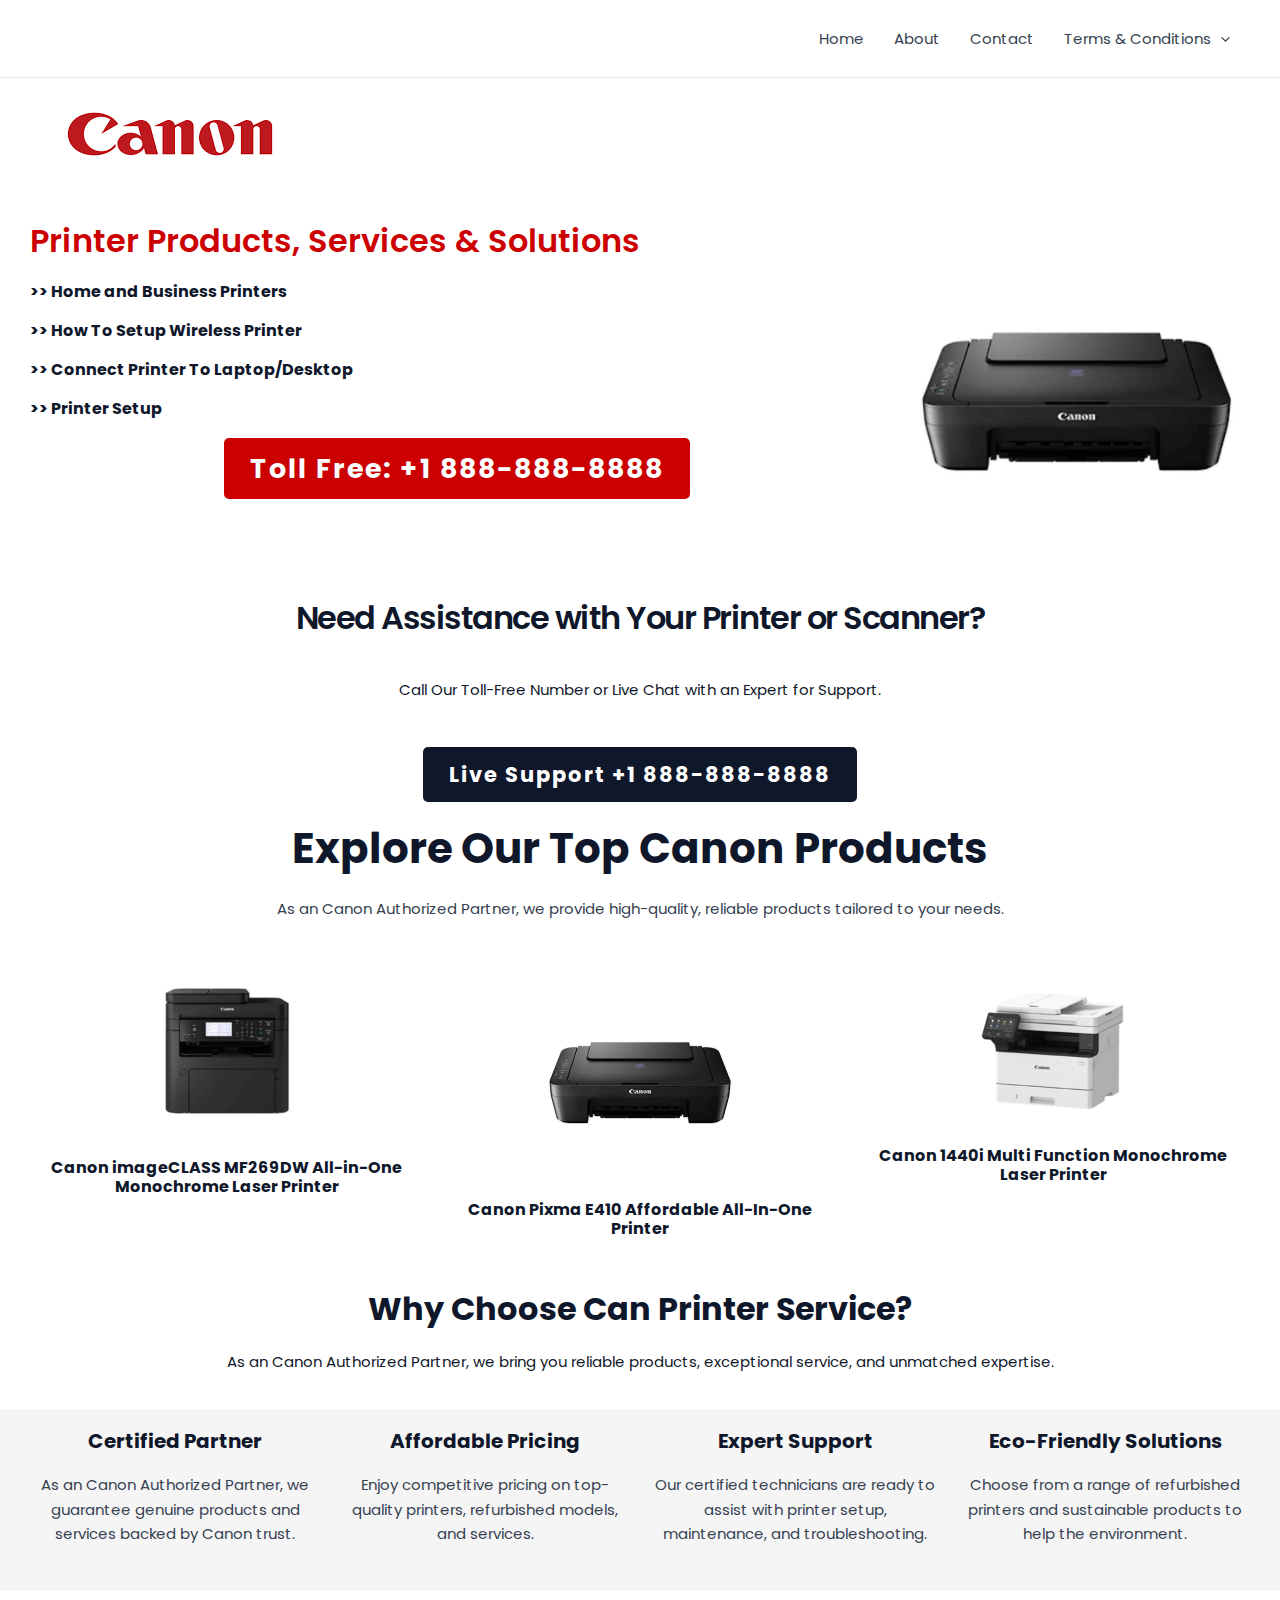
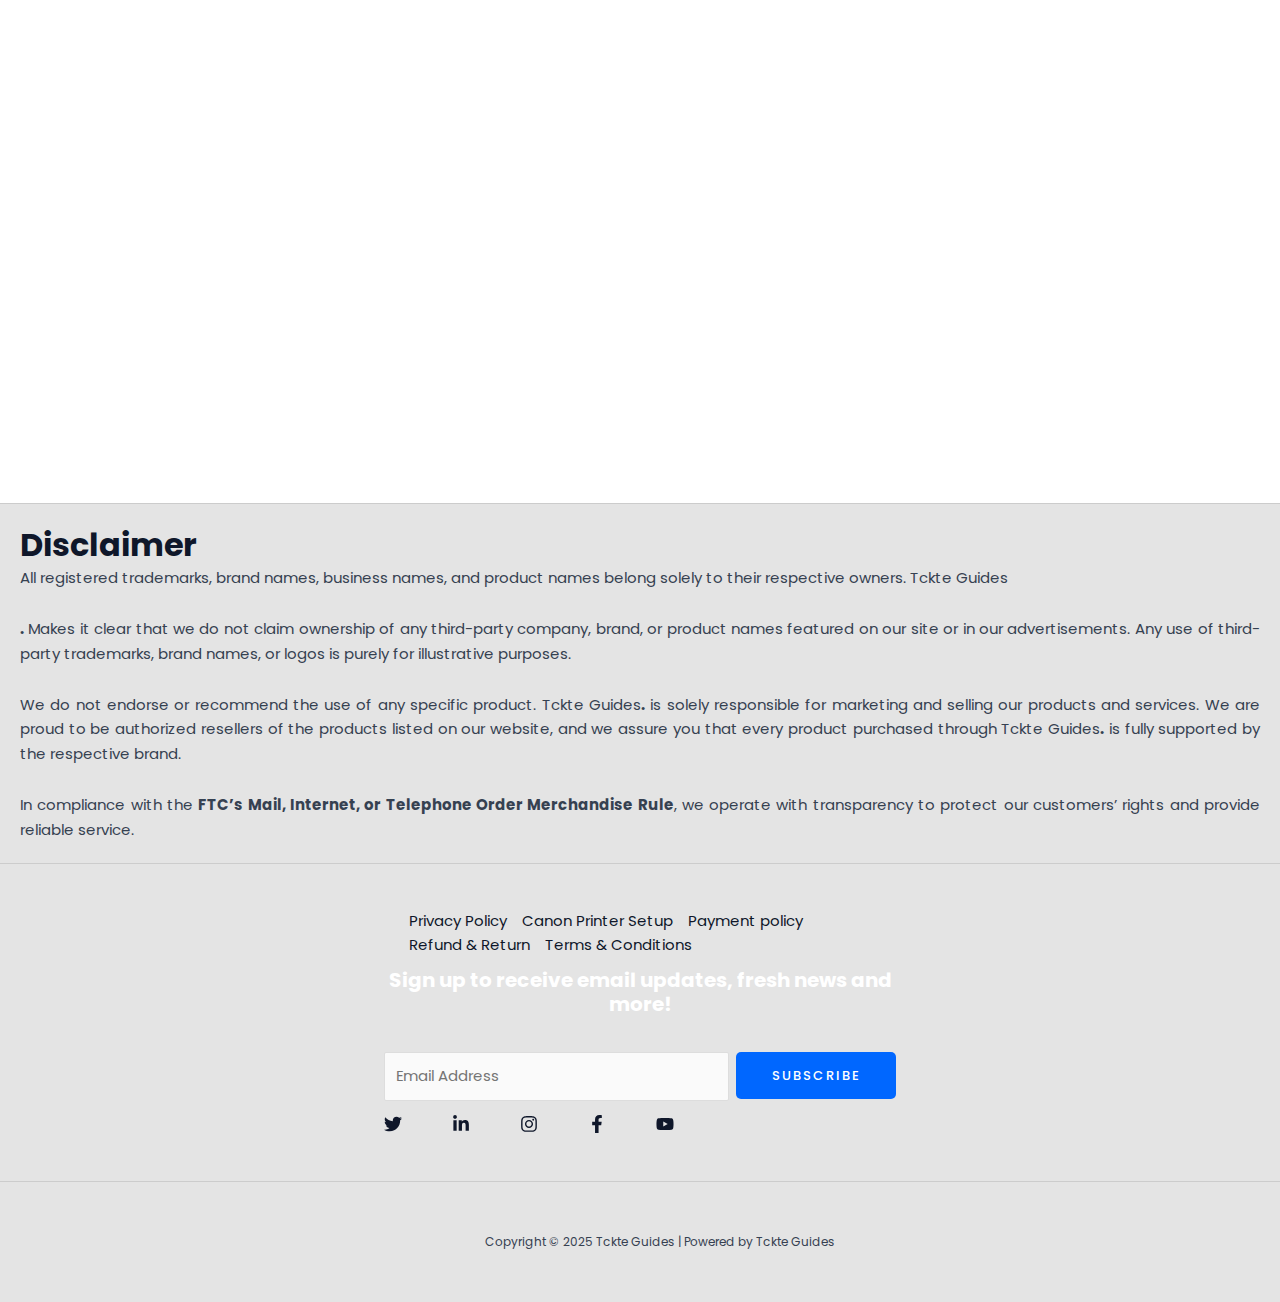
<file: canon-printer-setup/index.html>
<!DOCTYPE html>
<html lang="en-US">
<head>
<meta charset="UTF-8">
<meta name="viewport" content="width=device-width, initial-scale=1">
	<link rel="profile" href="https://gmpg.org/xfn/11"> 
	<title>Canon Printer Setup &#8211; Tckte Guides</title>
<meta name="robots" content="max-image-preview:large">
	<style>img:is([sizes="auto" i], [sizes^="auto," i]) { contain-intrinsic-size: 3000px 1500px }</style>
	<link rel="dns-prefetch" href="//fonts.googleapis.com">
<link rel="alternate" type="application/rss+xml" title="Tckte Guides &raquo; Feed" href="/feed/">
<link rel="alternate" type="application/rss+xml" title="Tckte Guides &raquo; Comments Feed" href="/comments/feed/">
<script>
window._wpemojiSettings = {"baseUrl":"https:\/\/s.w.org\/images\/core\/emoji\/15.0.3\/72x72\/","ext":".png","svgUrl":"https:\/\/s.w.org\/images\/core\/emoji\/15.0.3\/svg\/","svgExt":".svg","source":{"concatemoji":"\/wp-includes\/js\/wp-emoji-release.min.js?ver=6.7.2"}};
/*! This file is auto-generated */
!function(i,n){var o,s,e;function c(e){try{var t={supportTests:e,timestamp:(new Date).valueOf()};sessionStorage.setItem(o,JSON.stringify(t))}catch(e){}}function p(e,t,n){e.clearRect(0,0,e.canvas.width,e.canvas.height),e.fillText(t,0,0);var t=new Uint32Array(e.getImageData(0,0,e.canvas.width,e.canvas.height).data),r=(e.clearRect(0,0,e.canvas.width,e.canvas.height),e.fillText(n,0,0),new Uint32Array(e.getImageData(0,0,e.canvas.width,e.canvas.height).data));return t.every(function(e,t){return e===r[t]})}function u(e,t,n){switch(t){case"flag":return n(e,"🏳️‍⚧️","🏳️​⚧️")?!1:!n(e,"🇺🇳","🇺​🇳")&&!n(e,"🏴󠁧󠁢󠁥󠁮󠁧󠁿","🏴​󠁧​󠁢​󠁥​󠁮​󠁧​󠁿");case"emoji":return!n(e,"🐦‍⬛","🐦​⬛")}return!1}function f(e,t,n){var r="undefined"!=typeof WorkerGlobalScope&&self instanceof WorkerGlobalScope?new OffscreenCanvas(300,150):i.createElement("canvas"),a=r.getContext("2d",{willReadFrequently:!0}),o=(a.textBaseline="top",a.font="600 32px Arial",{});return e.forEach(function(e){o[e]=t(a,e,n)}),o}function t(e){var t=i.createElement("script");t.src=e,t.defer=!0,i.head.appendChild(t)}"undefined"!=typeof Promise&&(o="wpEmojiSettingsSupports",s=["flag","emoji"],n.supports={everything:!0,everythingExceptFlag:!0},e=new Promise(function(e){i.addEventListener("DOMContentLoaded",e,{once:!0})}),new Promise(function(t){var n=function(){try{var e=JSON.parse(sessionStorage.getItem(o));if("object"==typeof e&&"number"==typeof e.timestamp&&(new Date).valueOf()<e.timestamp+604800&&"object"==typeof e.supportTests)return e.supportTests}catch(e){}return null}();if(!n){if("undefined"!=typeof Worker&&"undefined"!=typeof OffscreenCanvas&&"undefined"!=typeof URL&&URL.createObjectURL&&"undefined"!=typeof Blob)try{var e="postMessage("+f.toString()+"("+[JSON.stringify(s),u.toString(),p.toString()].join(",")+"));",r=new Blob([e],{type:"text/javascript"}),a=new Worker(URL.createObjectURL(r),{name:"wpTestEmojiSupports"});return void(a.onmessage=function(e){c(n=e.data),a.terminate(),t(n)})}catch(e){}c(n=f(s,u,p))}t(n)}).then(function(e){for(var t in e)n.supports[t]=e[t],n.supports.everything=n.supports.everything&&n.supports[t],"flag"!==t&&(n.supports.everythingExceptFlag=n.supports.everythingExceptFlag&&n.supports[t]);n.supports.everythingExceptFlag=n.supports.everythingExceptFlag&&!n.supports.flag,n.DOMReady=!1,n.readyCallback=function(){n.DOMReady=!0}}).then(function(){return e}).then(function(){var e;n.supports.everything||(n.readyCallback(),(e=n.source||{}).concatemoji?t(e.concatemoji):e.wpemoji&&e.twemoji&&(t(e.twemoji),t(e.wpemoji)))}))}((window,document),window._wpemojiSettings);
</script>
<link rel="stylesheet" id="astra-theme-css-css" href="/wp-content/themes/astra/assets/css/minified/main.min.css?ver=4.8.12" media="all">
<style id="astra-theme-css-inline-css">:root{--ast-post-nav-space:0;--ast-container-default-xlg-padding:6.67em;--ast-container-default-lg-padding:5.67em;--ast-container-default-slg-padding:4.34em;--ast-container-default-md-padding:3.34em;--ast-container-default-sm-padding:6.67em;--ast-container-default-xs-padding:2.4em;--ast-container-default-xxs-padding:1.4em;--ast-code-block-background:#EEEEEE;--ast-comment-inputs-background:#FAFAFA;--ast-normal-container-width:1240px;--ast-narrow-container-width:750px;--ast-blog-title-font-weight:normal;--ast-blog-meta-weight:inherit;--ast-global-color-primary:var(--ast-global-color-5);--ast-global-color-secondary:var(--ast-global-color-4);--ast-global-color-alternate-background:var(--ast-global-color-7);--ast-global-color-subtle-background:var(--ast-global-color-6);}html{font-size:93.75%;}a,.page-title{color:var(--ast-global-color-2);}a:hover,a:focus{color:var(--ast-global-color-1);}body,button,input,select,textarea,.ast-button,.ast-custom-button{font-family:'Poppins',sans-serif;font-weight:400;font-size:15px;font-size:1rem;line-height:var(--ast-body-line-height,1.65em);}blockquote{color:var(--ast-global-color-3);}h1,.entry-content h1,h2,.entry-content h2,h3,.entry-content h3,h4,.entry-content h4,h5,.entry-content h5,h6,.entry-content h6,.site-title,.site-title a{font-family:'Poppins',sans-serif;font-weight:700;}.site-title{font-size:35px;font-size:2.3333333333333rem;display:none;}header .custom-logo-link img{max-width:28px;width:28px;}.astra-logo-svg{width:28px;}.site-header .site-description{font-size:15px;font-size:1rem;display:none;}.entry-title{font-size:30px;font-size:2rem;}.archive .ast-article-post .ast-article-inner,.blog .ast-article-post .ast-article-inner,.archive .ast-article-post .ast-article-inner:hover,.blog .ast-article-post .ast-article-inner:hover{overflow:hidden;}h1,.entry-content h1{font-size:52px;font-size:3.4666666666667rem;font-weight:700;font-family:'Poppins',sans-serif;line-height:1.4em;}h2,.entry-content h2{font-size:42px;font-size:2.8rem;font-weight:700;font-family:'Poppins',sans-serif;line-height:1.3em;}h3,.entry-content h3{font-size:32px;font-size:2.1333333333333rem;font-weight:600;font-family:'Poppins',sans-serif;line-height:1.3em;}h4,.entry-content h4{font-size:20px;font-size:1.3333333333333rem;line-height:1.2em;font-family:'Poppins',sans-serif;}h5,.entry-content h5{font-size:16px;font-size:1.0666666666667rem;line-height:1.2em;font-family:'Poppins',sans-serif;}h6,.entry-content h6{font-size:14px;font-size:0.93333333333333rem;line-height:1.25em;font-family:'Poppins',sans-serif;}::selection{background-color:var(--ast-global-color-0);color:#ffffff;}body,h1,.entry-title a,.entry-content h1,h2,.entry-content h2,h3,.entry-content h3,h4,.entry-content h4,h5,.entry-content h5,h6,.entry-content h6{color:var(--ast-global-color-3);}.tagcloud a:hover,.tagcloud a:focus,.tagcloud a.current-item{color:#ffffff;border-color:var(--ast-global-color-2);background-color:var(--ast-global-color-2);}input:focus,input[type="text"]:focus,input[type="email"]:focus,input[type="url"]:focus,input[type="password"]:focus,input[type="reset"]:focus,input[type="search"]:focus,textarea:focus{border-color:var(--ast-global-color-2);}input[type="radio"]:checked,input[type=reset],input[type="checkbox"]:checked,input[type="checkbox"]:hover:checked,input[type="checkbox"]:focus:checked,input[type=range]::-webkit-slider-thumb{border-color:var(--ast-global-color-2);background-color:var(--ast-global-color-2);box-shadow:none;}.site-footer a:hover + .post-count,.site-footer a:focus + .post-count{background:var(--ast-global-color-2);border-color:var(--ast-global-color-2);}.single .nav-links .nav-previous,.single .nav-links .nav-next{color:var(--ast-global-color-2);}.entry-meta,.entry-meta *{line-height:1.45;color:var(--ast-global-color-2);}.entry-meta a:not(.ast-button):hover,.entry-meta a:not(.ast-button):hover *,.entry-meta a:not(.ast-button):focus,.entry-meta a:not(.ast-button):focus *,.page-links > .page-link,.page-links .page-link:hover,.post-navigation a:hover{color:var(--ast-global-color-1);}#cat option,.secondary .calendar_wrap thead a,.secondary .calendar_wrap thead a:visited{color:var(--ast-global-color-2);}.secondary .calendar_wrap #today,.ast-progress-val span{background:var(--ast-global-color-2);}.secondary a:hover + .post-count,.secondary a:focus + .post-count{background:var(--ast-global-color-2);border-color:var(--ast-global-color-2);}.calendar_wrap #today > a{color:#ffffff;}.page-links .page-link,.single .post-navigation a{color:var(--ast-global-color-2);}.ast-search-menu-icon .search-form button.search-submit{padding:0 4px;}.ast-search-menu-icon form.search-form{padding-right:0;}.ast-search-menu-icon.slide-search input.search-field{width:0;}.ast-header-search .ast-search-menu-icon.ast-dropdown-active .search-form,.ast-header-search .ast-search-menu-icon.ast-dropdown-active .search-field:focus{transition:all 0.2s;}.search-form input.search-field:focus{outline:none;}.wp-block-latest-posts > li > a{color:var(--ast-global-color-2);}.widget-title,.widget .wp-block-heading{font-size:21px;font-size:1.4rem;color:var(--ast-global-color-3);}.ast-search-menu-icon.slide-search a:focus-visible:focus-visible,.astra-search-icon:focus-visible,#close:focus-visible,a:focus-visible,.ast-menu-toggle:focus-visible,.site .skip-link:focus-visible,.wp-block-loginout input:focus-visible,.wp-block-search.wp-block-search__button-inside .wp-block-search__inside-wrapper,.ast-header-navigation-arrow:focus-visible,.woocommerce .wc-proceed-to-checkout > .checkout-button:focus-visible,.woocommerce .woocommerce-MyAccount-navigation ul li a:focus-visible,.ast-orders-table__row .ast-orders-table__cell:focus-visible,.woocommerce .woocommerce-order-details .order-again > .button:focus-visible,.woocommerce .woocommerce-message a.button.wc-forward:focus-visible,.woocommerce #minus_qty:focus-visible,.woocommerce #plus_qty:focus-visible,a#ast-apply-coupon:focus-visible,.woocommerce .woocommerce-info a:focus-visible,.woocommerce .astra-shop-summary-wrap a:focus-visible,.woocommerce a.wc-forward:focus-visible,#ast-apply-coupon:focus-visible,.woocommerce-js .woocommerce-mini-cart-item a.remove:focus-visible,#close:focus-visible,.button.search-submit:focus-visible,#search_submit:focus,.normal-search:focus-visible,.ast-header-account-wrap:focus-visible,.woocommerce .ast-on-card-button.ast-quick-view-trigger:focus{outline-style:dotted;outline-color:inherit;outline-width:thin;}input:focus,input[type="text"]:focus,input[type="email"]:focus,input[type="url"]:focus,input[type="password"]:focus,input[type="reset"]:focus,input[type="search"]:focus,input[type="number"]:focus,textarea:focus,.wp-block-search__input:focus,[data-section="section-header-mobile-trigger"] .ast-button-wrap .ast-mobile-menu-trigger-minimal:focus,.ast-mobile-popup-drawer.active .menu-toggle-close:focus,.woocommerce-ordering select.orderby:focus,#ast-scroll-top:focus,#coupon_code:focus,.woocommerce-page #comment:focus,.woocommerce #reviews #respond input#submit:focus,.woocommerce a.add_to_cart_button:focus,.woocommerce .button.single_add_to_cart_button:focus,.woocommerce .woocommerce-cart-form button:focus,.woocommerce .woocommerce-cart-form__cart-item .quantity .qty:focus,.woocommerce .woocommerce-billing-fields .woocommerce-billing-fields__field-wrapper .woocommerce-input-wrapper > .input-text:focus,.woocommerce #order_comments:focus,.woocommerce #place_order:focus,.woocommerce .woocommerce-address-fields .woocommerce-address-fields__field-wrapper .woocommerce-input-wrapper > .input-text:focus,.woocommerce .woocommerce-MyAccount-content form button:focus,.woocommerce .woocommerce-MyAccount-content .woocommerce-EditAccountForm .woocommerce-form-row .woocommerce-Input.input-text:focus,.woocommerce .ast-woocommerce-container .woocommerce-pagination ul.page-numbers li a:focus,body #content .woocommerce form .form-row .select2-container--default .select2-selection--single:focus,#ast-coupon-code:focus,.woocommerce.woocommerce-js .quantity input[type=number]:focus,.woocommerce-js .woocommerce-mini-cart-item .quantity input[type=number]:focus,.woocommerce p#ast-coupon-trigger:focus{border-style:dotted;border-color:inherit;border-width:thin;}input{outline:none;}.ast-logo-title-inline .site-logo-img{padding-right:1em;}body .ast-oembed-container *{position:absolute;top:0;width:100%;height:100%;left:0;}body .wp-block-embed-pocket-casts .ast-oembed-container *{position:unset;}.ast-single-post-featured-section + article {margin-top: 2em;}.site-content .ast-single-post-featured-section img {width: 100%;overflow: hidden;object-fit: cover;}.site > .ast-single-related-posts-container {margin-top: 0;}@media (min-width: 922px) {.ast-desktop .ast-container--narrow {max-width: var(--ast-narrow-container-width);margin: 0 auto;}}.ast-page-builder-template .hentry {margin: 0;}.ast-page-builder-template .site-content > .ast-container {max-width: 100%;padding: 0;}.ast-page-builder-template .site .site-content #primary {padding: 0;margin: 0;}.ast-page-builder-template .no-results {text-align: center;margin: 4em auto;}.ast-page-builder-template .ast-pagination {padding: 2em;}.ast-page-builder-template .entry-header.ast-no-title.ast-no-thumbnail {margin-top: 0;}.ast-page-builder-template .entry-header.ast-header-without-markup {margin-top: 0;margin-bottom: 0;}.ast-page-builder-template .entry-header.ast-no-title.ast-no-meta {margin-bottom: 0;}.ast-page-builder-template.single .post-navigation {padding-bottom: 2em;}.ast-page-builder-template.single-post .site-content > .ast-container {max-width: 100%;}.ast-page-builder-template .entry-header {margin-top: 4em;margin-left: auto;margin-right: auto;padding-left: 20px;padding-right: 20px;}.single.ast-page-builder-template .entry-header {padding-left: 20px;padding-right: 20px;}.ast-page-builder-template .ast-archive-description {margin: 4em auto 0;padding-left: 20px;padding-right: 20px;}.ast-page-builder-template.ast-no-sidebar .entry-content .alignwide {margin-left: 0;margin-right: 0;}@media (max-width:921.9px){#ast-desktop-header{display:none;}}@media (min-width:922px){#ast-mobile-header{display:none;}}.wp-block-buttons.aligncenter{justify-content:center;}@media (max-width:921px){.ast-theme-transparent-header #primary,.ast-theme-transparent-header #secondary{padding:0;}}@media (max-width:921px){.ast-plain-container.ast-no-sidebar #primary{padding:0;}}.ast-plain-container.ast-no-sidebar #primary{margin-top:0;margin-bottom:0;}.wp-block-button.is-style-outline .wp-block-button__link{border-color:var(--ast-global-color-0);border-top-width:2px;border-right-width:2px;border-bottom-width:2px;border-left-width:2px;}div.wp-block-button.is-style-outline > .wp-block-button__link:not(.has-text-color),div.wp-block-button.wp-block-button__link.is-style-outline:not(.has-text-color){color:var(--ast-global-color-0);}.wp-block-button.is-style-outline .wp-block-button__link:hover,.wp-block-buttons .wp-block-button.is-style-outline .wp-block-button__link:focus,.wp-block-buttons .wp-block-button.is-style-outline > .wp-block-button__link:not(.has-text-color):hover,.wp-block-buttons .wp-block-button.wp-block-button__link.is-style-outline:not(.has-text-color):hover{color:#ffffff;background-color:var(--ast-global-color-2);border-color:var(--ast-global-color-2);}.post-page-numbers.current .page-link,.ast-pagination .page-numbers.current{color:#ffffff;border-color:var(--ast-global-color-0);background-color:var(--ast-global-color-0);}.wp-block-buttons .wp-block-button.is-style-outline .wp-block-button__link.wp-element-button,.ast-outline-button,.wp-block-uagb-buttons-child .uagb-buttons-repeater.ast-outline-button{border-color:var(--ast-global-color-0);border-top-width:2px;border-right-width:2px;border-bottom-width:2px;border-left-width:2px;font-family:inherit;font-weight:500;font-size:13px;font-size:0.86666666666667rem;line-height:1em;border-top-left-radius:5px;border-top-right-radius:5px;border-bottom-right-radius:5px;border-bottom-left-radius:5px;}.wp-block-buttons .wp-block-button.is-style-outline > .wp-block-button__link:not(.has-text-color),.wp-block-buttons .wp-block-button.wp-block-button__link.is-style-outline:not(.has-text-color),.ast-outline-button{color:var(--ast-global-color-0);}.wp-block-button.is-style-outline .wp-block-button__link:hover,.wp-block-buttons .wp-block-button.is-style-outline .wp-block-button__link:focus,.wp-block-buttons .wp-block-button.is-style-outline > .wp-block-button__link:not(.has-text-color):hover,.wp-block-buttons .wp-block-button.wp-block-button__link.is-style-outline:not(.has-text-color):hover,.ast-outline-button:hover,.ast-outline-button:focus,.wp-block-uagb-buttons-child .uagb-buttons-repeater.ast-outline-button:hover,.wp-block-uagb-buttons-child .uagb-buttons-repeater.ast-outline-button:focus{color:#ffffff;background-color:var(--ast-global-color-2);border-color:var(--ast-global-color-2);}.wp-block-button .wp-block-button__link.wp-element-button.is-style-outline:not(.has-background),.wp-block-button.is-style-outline>.wp-block-button__link.wp-element-button:not(.has-background),.ast-outline-button{background-color:var(--ast-global-color-0);}.entry-content[data-ast-blocks-layout] > figure{margin-bottom:1em;}@media (max-width:921px){.ast-separate-container #primary,.ast-separate-container #secondary{padding:1.5em 0;}#primary,#secondary{padding:1.5em 0;margin:0;}.ast-left-sidebar #content > .ast-container{display:flex;flex-direction:column-reverse;width:100%;}.ast-separate-container .ast-article-post,.ast-separate-container .ast-article-single{padding:1.5em 2.14em;}.ast-author-box img.avatar{margin:20px 0 0 0;}}@media (min-width:922px){.ast-separate-container.ast-right-sidebar #primary,.ast-separate-container.ast-left-sidebar #primary{border:0;}.search-no-results.ast-separate-container #primary{margin-bottom:4em;}}.elementor-button-wrapper .elementor-button{border-style:solid;text-decoration:none;border-top-width:0;border-right-width:0;border-left-width:0;border-bottom-width:0;}body .elementor-button.elementor-size-sm,body .elementor-button.elementor-size-xs,body .elementor-button.elementor-size-md,body .elementor-button.elementor-size-lg,body .elementor-button.elementor-size-xl,body .elementor-button{border-top-left-radius:5px;border-top-right-radius:5px;border-bottom-right-radius:5px;border-bottom-left-radius:5px;padding-top:17px;padding-right:26px;padding-bottom:17px;padding-left:26px;}.elementor-button-wrapper .elementor-button{border-color:var(--ast-global-color-0);background-color:var(--ast-global-color-0);}.elementor-button-wrapper .elementor-button:hover,.elementor-button-wrapper .elementor-button:focus{color:#ffffff;background-color:var(--ast-global-color-2);border-color:var(--ast-global-color-2);}.wp-block-button .wp-block-button__link ,.elementor-button-wrapper .elementor-button,.elementor-button-wrapper .elementor-button:visited{color:#ffffff;}.elementor-button-wrapper .elementor-button{font-weight:500;font-size:13px;font-size:0.86666666666667rem;line-height:1em;text-transform:uppercase;letter-spacing:2px;}body .elementor-button.elementor-size-sm,body .elementor-button.elementor-size-xs,body .elementor-button.elementor-size-md,body .elementor-button.elementor-size-lg,body .elementor-button.elementor-size-xl,body .elementor-button{font-size:13px;font-size:0.86666666666667rem;}.wp-block-button .wp-block-button__link:hover,.wp-block-button .wp-block-button__link:focus{color:#ffffff;background-color:var(--ast-global-color-2);border-color:var(--ast-global-color-2);}.elementor-widget-heading h1.elementor-heading-title{line-height:1.4em;}.elementor-widget-heading h2.elementor-heading-title{line-height:1.3em;}.elementor-widget-heading h3.elementor-heading-title{line-height:1.3em;}.elementor-widget-heading h4.elementor-heading-title{line-height:1.2em;}.elementor-widget-heading h5.elementor-heading-title{line-height:1.2em;}.elementor-widget-heading h6.elementor-heading-title{line-height:1.25em;}.wp-block-button .wp-block-button__link,.wp-block-search .wp-block-search__button,body .wp-block-file .wp-block-file__button{border-color:var(--ast-global-color-0);background-color:var(--ast-global-color-0);color:#ffffff;font-family:inherit;font-weight:500;line-height:1em;text-transform:uppercase;letter-spacing:2px;font-size:13px;font-size:0.86666666666667rem;border-top-left-radius:5px;border-top-right-radius:5px;border-bottom-right-radius:5px;border-bottom-left-radius:5px;padding-top:17px;padding-right:26px;padding-bottom:17px;padding-left:26px;}.menu-toggle,button,.ast-button,.ast-custom-button,.button,input#submit,input[type="button"],input[type="submit"],input[type="reset"],form[CLASS*="wp-block-search__"].wp-block-search .wp-block-search__inside-wrapper .wp-block-search__button,body .wp-block-file .wp-block-file__button,.woocommerce-js a.button,.woocommerce button.button,.woocommerce .woocommerce-message a.button,.woocommerce #respond input#submit.alt,.woocommerce input.button.alt,.woocommerce input.button,.woocommerce input.button:disabled,.woocommerce input.button:disabled[disabled],.woocommerce input.button:disabled:hover,.woocommerce input.button:disabled[disabled]:hover,.woocommerce #respond input#submit,.woocommerce button.button.alt.disabled,.wc-block-grid__products .wc-block-grid__product .wp-block-button__link,.wc-block-grid__product-onsale,[CLASS*="wc-block"] button,.woocommerce-js .astra-cart-drawer .astra-cart-drawer-content .woocommerce-mini-cart__buttons .button:not(.checkout):not(.ast-continue-shopping),.woocommerce-js .astra-cart-drawer .astra-cart-drawer-content .woocommerce-mini-cart__buttons a.checkout,.woocommerce button.button.alt.disabled.wc-variation-selection-needed,[CLASS*="wc-block"] .wc-block-components-button{border-style:solid;border-top-width:0;border-right-width:0;border-left-width:0;border-bottom-width:0;color:#ffffff;border-color:var(--ast-global-color-0);background-color:var(--ast-global-color-0);padding-top:17px;padding-right:26px;padding-bottom:17px;padding-left:26px;font-family:inherit;font-weight:500;font-size:13px;font-size:0.86666666666667rem;line-height:1em;text-transform:uppercase;letter-spacing:2px;border-top-left-radius:5px;border-top-right-radius:5px;border-bottom-right-radius:5px;border-bottom-left-radius:5px;}button:focus,.menu-toggle:hover,button:hover,.ast-button:hover,.ast-custom-button:hover .button:hover,.ast-custom-button:hover ,input[type=reset]:hover,input[type=reset]:focus,input#submit:hover,input#submit:focus,input[type="button"]:hover,input[type="button"]:focus,input[type="submit"]:hover,input[type="submit"]:focus,form[CLASS*="wp-block-search__"].wp-block-search .wp-block-search__inside-wrapper .wp-block-search__button:hover,form[CLASS*="wp-block-search__"].wp-block-search .wp-block-search__inside-wrapper .wp-block-search__button:focus,body .wp-block-file .wp-block-file__button:hover,body .wp-block-file .wp-block-file__button:focus,.woocommerce-js a.button:hover,.woocommerce button.button:hover,.woocommerce .woocommerce-message a.button:hover,.woocommerce #respond input#submit:hover,.woocommerce #respond input#submit.alt:hover,.woocommerce input.button.alt:hover,.woocommerce input.button:hover,.woocommerce button.button.alt.disabled:hover,.wc-block-grid__products .wc-block-grid__product .wp-block-button__link:hover,[CLASS*="wc-block"] button:hover,.woocommerce-js .astra-cart-drawer .astra-cart-drawer-content .woocommerce-mini-cart__buttons .button:not(.checkout):not(.ast-continue-shopping):hover,.woocommerce-js .astra-cart-drawer .astra-cart-drawer-content .woocommerce-mini-cart__buttons a.checkout:hover,.woocommerce button.button.alt.disabled.wc-variation-selection-needed:hover,[CLASS*="wc-block"] .wc-block-components-button:hover,[CLASS*="wc-block"] .wc-block-components-button:focus{color:#ffffff;background-color:var(--ast-global-color-2);border-color:var(--ast-global-color-2);}@media (max-width:921px){.ast-mobile-header-stack .main-header-bar .ast-search-menu-icon{display:inline-block;}.ast-header-break-point.ast-header-custom-item-outside .ast-mobile-header-stack .main-header-bar .ast-search-icon{margin:0;}.ast-comment-avatar-wrap img{max-width:2.5em;}.ast-comment-meta{padding:0 1.8888em 1.3333em;}.ast-separate-container .ast-comment-list li.depth-1{padding:1.5em 2.14em;}.ast-separate-container .comment-respond{padding:2em 2.14em;}}@media (min-width:544px){.ast-container{max-width:100%;}}@media (max-width:544px){.ast-separate-container .ast-article-post,.ast-separate-container .ast-article-single,.ast-separate-container .comments-title,.ast-separate-container .ast-archive-description{padding:1.5em 1em;}.ast-separate-container #content .ast-container{padding-left:0.54em;padding-right:0.54em;}.ast-separate-container .ast-comment-list .bypostauthor{padding:.5em;}.ast-search-menu-icon.ast-dropdown-active .search-field{width:170px;}} #ast-mobile-header .ast-site-header-cart-li a{pointer-events:none;}body,.ast-separate-container{background-color:var(--ast-global-color-4);background-image:none;}@media (max-width:921px){.site-title{display:none;}.site-header .site-description{display:none;}.entry-title{font-size:25px;font-size:1.6666666666667rem;}h1,.entry-content h1{font-size:40px;}h2,.entry-content h2{font-size:35px;}h3,.entry-content h3{font-size:26px;}h4,.entry-content h4{font-size:20px;font-size:1.3333333333333rem;}h5,.entry-content h5{font-size:16px;font-size:1.0666666666667rem;}h6,.entry-content h6{font-size:14px;font-size:0.93333333333333rem;}.astra-logo-svg{width:200px;}header .custom-logo-link img,.ast-header-break-point .site-logo-img .custom-mobile-logo-link img{max-width:200px;width:200px;}}@media (max-width:544px){.site-title{display:none;}.site-header .site-description{display:none;}.entry-title{font-size:22px;font-size:1.4666666666667rem;}h1,.entry-content h1{font-size:34px;}h2,.entry-content h2{font-size:30px;}h3,.entry-content h3{font-size:24px;}h4,.entry-content h4{font-size:20px;font-size:1.3333333333333rem;}h5,.entry-content h5{font-size:16px;font-size:1.0666666666667rem;}h6,.entry-content h6{font-size:12px;font-size:0.8rem;}header .custom-logo-link img,.ast-header-break-point .site-branding img,.ast-header-break-point .custom-logo-link img{max-width:73px;width:73px;}.astra-logo-svg{width:73px;}.ast-header-break-point .site-logo-img .custom-mobile-logo-link img{max-width:73px;}}@media (max-width:921px){html{font-size:85.5%;}}@media (max-width:544px){html{font-size:85.5%;}}@media (min-width:922px){.ast-container{max-width:1280px;}}@media (min-width:922px){.site-content .ast-container{display:flex;}}@media (max-width:921px){.site-content .ast-container{flex-direction:column;}}@media (min-width:922px){.blog .site-content > .ast-container,.archive .site-content > .ast-container,.search .site-content > .ast-container{max-width:950px;}}@media (min-width:922px){.single-post .site-content > .ast-container{max-width:1024px;}}@media (min-width:922px){.main-header-menu .sub-menu .menu-item.ast-left-align-sub-menu:hover > .sub-menu,.main-header-menu .sub-menu .menu-item.ast-left-align-sub-menu.focus > .sub-menu{margin-left:-0px;}}.site .comments-area{padding-bottom:3em;}.footer-widget-area[data-section^="section-fb-html-"] .ast-builder-html-element{text-align:center;}.wp-block-file {display: flex;align-items: center;flex-wrap: wrap;justify-content: space-between;}.wp-block-pullquote {border: none;}.wp-block-pullquote blockquote::before {content: "\201D";font-family: "Helvetica",sans-serif;display: flex;transform: rotate( 180deg );font-size: 6rem;font-style: normal;line-height: 1;font-weight: bold;align-items: center;justify-content: center;}.has-text-align-right > blockquote::before {justify-content: flex-start;}.has-text-align-left > blockquote::before {justify-content: flex-end;}figure.wp-block-pullquote.is-style-solid-color blockquote {max-width: 100%;text-align: inherit;}:root {--wp--custom--ast-default-block-top-padding: 3em;--wp--custom--ast-default-block-right-padding: 3em;--wp--custom--ast-default-block-bottom-padding: 3em;--wp--custom--ast-default-block-left-padding: 3em;--wp--custom--ast-container-width: 1240px;--wp--custom--ast-content-width-size: 1240px;--wp--custom--ast-wide-width-size: calc(1240px + var(--wp--custom--ast-default-block-left-padding) + var(--wp--custom--ast-default-block-right-padding));}.ast-narrow-container {--wp--custom--ast-content-width-size: 750px;--wp--custom--ast-wide-width-size: 750px;}@media(max-width: 921px) {:root {--wp--custom--ast-default-block-top-padding: 3em;--wp--custom--ast-default-block-right-padding: 2em;--wp--custom--ast-default-block-bottom-padding: 3em;--wp--custom--ast-default-block-left-padding: 2em;}}@media(max-width: 544px) {:root {--wp--custom--ast-default-block-top-padding: 3em;--wp--custom--ast-default-block-right-padding: 1.5em;--wp--custom--ast-default-block-bottom-padding: 3em;--wp--custom--ast-default-block-left-padding: 1.5em;}}.entry-content > .wp-block-group,.entry-content > .wp-block-cover,.entry-content > .wp-block-columns {padding-top: var(--wp--custom--ast-default-block-top-padding);padding-right: var(--wp--custom--ast-default-block-right-padding);padding-bottom: var(--wp--custom--ast-default-block-bottom-padding);padding-left: var(--wp--custom--ast-default-block-left-padding);}.ast-plain-container.ast-no-sidebar .entry-content > .alignfull,.ast-page-builder-template .ast-no-sidebar .entry-content > .alignfull {margin-left: calc( -50vw + 50%);margin-right: calc( -50vw + 50%);max-width: 100vw;width: 100vw;}.ast-plain-container.ast-no-sidebar .entry-content .alignfull .alignfull,.ast-page-builder-template.ast-no-sidebar .entry-content .alignfull .alignfull,.ast-plain-container.ast-no-sidebar .entry-content .alignfull .alignwide,.ast-page-builder-template.ast-no-sidebar .entry-content .alignfull .alignwide,.ast-plain-container.ast-no-sidebar .entry-content .alignwide .alignfull,.ast-page-builder-template.ast-no-sidebar .entry-content .alignwide .alignfull,.ast-plain-container.ast-no-sidebar .entry-content .alignwide .alignwide,.ast-page-builder-template.ast-no-sidebar .entry-content .alignwide .alignwide,.ast-plain-container.ast-no-sidebar .entry-content .wp-block-column .alignfull,.ast-page-builder-template.ast-no-sidebar .entry-content .wp-block-column .alignfull,.ast-plain-container.ast-no-sidebar .entry-content .wp-block-column .alignwide,.ast-page-builder-template.ast-no-sidebar .entry-content .wp-block-column .alignwide {margin-left: auto;margin-right: auto;width: 100%;}[data-ast-blocks-layout] .wp-block-separator:not(.is-style-dots) {height: 0;}[data-ast-blocks-layout] .wp-block-separator {margin: 20px auto;}[data-ast-blocks-layout] .wp-block-separator:not(.is-style-wide):not(.is-style-dots) {max-width: 100px;}[data-ast-blocks-layout] .wp-block-separator.has-background {padding: 0;}.entry-content[data-ast-blocks-layout] > * {max-width: var(--wp--custom--ast-content-width-size);margin-left: auto;margin-right: auto;}.entry-content[data-ast-blocks-layout] > .alignwide {max-width: var(--wp--custom--ast-wide-width-size);}.entry-content[data-ast-blocks-layout] .alignfull {max-width: none;}.entry-content .wp-block-columns {margin-bottom: 0;}blockquote {margin: 1.5em;border-color: rgba(0,0,0,0.05);}.wp-block-quote:not(.has-text-align-right):not(.has-text-align-center) {border-left: 5px solid rgba(0,0,0,0.05);}.has-text-align-right > blockquote,blockquote.has-text-align-right {border-right: 5px solid rgba(0,0,0,0.05);}.has-text-align-left > blockquote,blockquote.has-text-align-left {border-left: 5px solid rgba(0,0,0,0.05);}.wp-block-site-tagline,.wp-block-latest-posts .read-more {margin-top: 15px;}.wp-block-loginout p label {display: block;}.wp-block-loginout p:not(.login-remember):not(.login-submit) input {width: 100%;}.wp-block-loginout input:focus {border-color: transparent;}.wp-block-loginout input:focus {outline: thin dotted;}.entry-content .wp-block-media-text .wp-block-media-text__content {padding: 0 0 0 8%;}.entry-content .wp-block-media-text.has-media-on-the-right .wp-block-media-text__content {padding: 0 8% 0 0;}.entry-content .wp-block-media-text.has-background .wp-block-media-text__content {padding: 8%;}.entry-content .wp-block-cover:not([class*="background-color"]):not(.has-text-color.has-link-color) .wp-block-cover__inner-container,.entry-content .wp-block-cover:not([class*="background-color"]) .wp-block-cover-image-text,.entry-content .wp-block-cover:not([class*="background-color"]) .wp-block-cover-text,.entry-content .wp-block-cover-image:not([class*="background-color"]) .wp-block-cover__inner-container,.entry-content .wp-block-cover-image:not([class*="background-color"]) .wp-block-cover-image-text,.entry-content .wp-block-cover-image:not([class*="background-color"]) .wp-block-cover-text {color: var(--ast-global-color-primary,var(--ast-global-color-5));}.wp-block-loginout .login-remember input {width: 1.1rem;height: 1.1rem;margin: 0 5px 4px 0;vertical-align: middle;}.wp-block-latest-posts > li > *:first-child,.wp-block-latest-posts:not(.is-grid) > li:first-child {margin-top: 0;}.entry-content > .wp-block-buttons,.entry-content > .wp-block-uagb-buttons {margin-bottom: 1.5em;}.wp-block-search__inside-wrapper .wp-block-search__input {padding: 0 10px;color: var(--ast-global-color-3);background: var(--ast-global-color-primary,var(--ast-global-color-5));border-color: var(--ast-border-color);}.wp-block-latest-posts .read-more {margin-bottom: 1.5em;}.wp-block-search__no-button .wp-block-search__inside-wrapper .wp-block-search__input {padding-top: 5px;padding-bottom: 5px;}.wp-block-latest-posts .wp-block-latest-posts__post-date,.wp-block-latest-posts .wp-block-latest-posts__post-author {font-size: 1rem;}.wp-block-latest-posts > li > *,.wp-block-latest-posts:not(.is-grid) > li {margin-top: 12px;margin-bottom: 12px;}.ast-page-builder-template .entry-content[data-ast-blocks-layout] > *,.ast-page-builder-template .entry-content[data-ast-blocks-layout] > .alignfull:not(.wp-block-group):not(.uagb-is-root-container) > * {max-width: none;}.ast-page-builder-template .entry-content[data-ast-blocks-layout] > .alignwide:not(.uagb-is-root-container) > * {max-width: var(--wp--custom--ast-wide-width-size);}.ast-page-builder-template .entry-content[data-ast-blocks-layout] > .inherit-container-width > *,.ast-page-builder-template .entry-content[data-ast-blocks-layout] > *:not(.wp-block-group):not(.uagb-is-root-container) > *,.entry-content[data-ast-blocks-layout] > .wp-block-cover .wp-block-cover__inner-container {max-width: var(--wp--custom--ast-content-width-size) ;margin-left: auto;margin-right: auto;}.entry-content[data-ast-blocks-layout] .wp-block-cover:not(.alignleft):not(.alignright) {width: auto;}@media(max-width: 1200px) {.ast-separate-container .entry-content > .alignfull,.ast-separate-container .entry-content[data-ast-blocks-layout] > .alignwide,.ast-plain-container .entry-content[data-ast-blocks-layout] > .alignwide,.ast-plain-container .entry-content .alignfull {margin-left: calc(-1 * min(var(--ast-container-default-xlg-padding),20px)) ;margin-right: calc(-1 * min(var(--ast-container-default-xlg-padding),20px));}}@media(min-width: 1201px) {.ast-separate-container .entry-content > .alignfull {margin-left: calc(-1 * var(--ast-container-default-xlg-padding) );margin-right: calc(-1 * var(--ast-container-default-xlg-padding) );}.ast-separate-container .entry-content[data-ast-blocks-layout] > .alignwide,.ast-plain-container .entry-content[data-ast-blocks-layout] > .alignwide {margin-left: calc(-1 * var(--wp--custom--ast-default-block-left-padding) );margin-right: calc(-1 * var(--wp--custom--ast-default-block-right-padding) );}}@media(min-width: 921px) {.ast-separate-container .entry-content .wp-block-group.alignwide:not(.inherit-container-width) > :where(:not(.alignleft):not(.alignright)),.ast-plain-container .entry-content .wp-block-group.alignwide:not(.inherit-container-width) > :where(:not(.alignleft):not(.alignright)) {max-width: calc( var(--wp--custom--ast-content-width-size) + 80px );}.ast-plain-container.ast-right-sidebar .entry-content[data-ast-blocks-layout] .alignfull,.ast-plain-container.ast-left-sidebar .entry-content[data-ast-blocks-layout] .alignfull {margin-left: -60px;margin-right: -60px;}}@media(min-width: 544px) {.entry-content > .alignleft {margin-right: 20px;}.entry-content > .alignright {margin-left: 20px;}}@media (max-width:544px){.wp-block-columns .wp-block-column:not(:last-child){margin-bottom:20px;}.wp-block-latest-posts{margin:0;}}@media( max-width: 600px ) {.entry-content .wp-block-media-text .wp-block-media-text__content,.entry-content .wp-block-media-text.has-media-on-the-right .wp-block-media-text__content {padding: 8% 0 0;}.entry-content .wp-block-media-text.has-background .wp-block-media-text__content {padding: 8%;}}.ast-page-builder-template .entry-header {padding-left: 0;}.ast-narrow-container .site-content .wp-block-uagb-image--align-full .wp-block-uagb-image__figure {max-width: 100%;margin-left: auto;margin-right: auto;}:root .has-ast-global-color-0-color{color:var(--ast-global-color-0);}:root .has-ast-global-color-0-background-color{background-color:var(--ast-global-color-0);}:root .wp-block-button .has-ast-global-color-0-color{color:var(--ast-global-color-0);}:root .wp-block-button .has-ast-global-color-0-background-color{background-color:var(--ast-global-color-0);}:root .has-ast-global-color-1-color{color:var(--ast-global-color-1);}:root .has-ast-global-color-1-background-color{background-color:var(--ast-global-color-1);}:root .wp-block-button .has-ast-global-color-1-color{color:var(--ast-global-color-1);}:root .wp-block-button .has-ast-global-color-1-background-color{background-color:var(--ast-global-color-1);}:root .has-ast-global-color-2-color{color:var(--ast-global-color-2);}:root .has-ast-global-color-2-background-color{background-color:var(--ast-global-color-2);}:root .wp-block-button .has-ast-global-color-2-color{color:var(--ast-global-color-2);}:root .wp-block-button .has-ast-global-color-2-background-color{background-color:var(--ast-global-color-2);}:root .has-ast-global-color-3-color{color:var(--ast-global-color-3);}:root .has-ast-global-color-3-background-color{background-color:var(--ast-global-color-3);}:root .wp-block-button .has-ast-global-color-3-color{color:var(--ast-global-color-3);}:root .wp-block-button .has-ast-global-color-3-background-color{background-color:var(--ast-global-color-3);}:root .has-ast-global-color-4-color{color:var(--ast-global-color-4);}:root .has-ast-global-color-4-background-color{background-color:var(--ast-global-color-4);}:root .wp-block-button .has-ast-global-color-4-color{color:var(--ast-global-color-4);}:root .wp-block-button .has-ast-global-color-4-background-color{background-color:var(--ast-global-color-4);}:root .has-ast-global-color-5-color{color:var(--ast-global-color-5);}:root .has-ast-global-color-5-background-color{background-color:var(--ast-global-color-5);}:root .wp-block-button .has-ast-global-color-5-color{color:var(--ast-global-color-5);}:root .wp-block-button .has-ast-global-color-5-background-color{background-color:var(--ast-global-color-5);}:root .has-ast-global-color-6-color{color:var(--ast-global-color-6);}:root .has-ast-global-color-6-background-color{background-color:var(--ast-global-color-6);}:root .wp-block-button .has-ast-global-color-6-color{color:var(--ast-global-color-6);}:root .wp-block-button .has-ast-global-color-6-background-color{background-color:var(--ast-global-color-6);}:root .has-ast-global-color-7-color{color:var(--ast-global-color-7);}:root .has-ast-global-color-7-background-color{background-color:var(--ast-global-color-7);}:root .wp-block-button .has-ast-global-color-7-color{color:var(--ast-global-color-7);}:root .wp-block-button .has-ast-global-color-7-background-color{background-color:var(--ast-global-color-7);}:root .has-ast-global-color-8-color{color:var(--ast-global-color-8);}:root .has-ast-global-color-8-background-color{background-color:var(--ast-global-color-8);}:root .wp-block-button .has-ast-global-color-8-color{color:var(--ast-global-color-8);}:root .wp-block-button .has-ast-global-color-8-background-color{background-color:var(--ast-global-color-8);}:root{--ast-global-color-0:#0067FF;--ast-global-color-1:#005EE9;--ast-global-color-2:#0F172A;--ast-global-color-3:#364151;--ast-global-color-4:#E7F6FF;--ast-global-color-5:#FFFFFF;--ast-global-color-6:#D1DAE5;--ast-global-color-7:#070614;--ast-global-color-8:#222222;}:root {--ast-border-color : #dddddd;}.ast-single-entry-banner {-js-display: flex;display: flex;flex-direction: column;justify-content: center;text-align: center;position: relative;background: #eeeeee;}.ast-single-entry-banner[data-banner-layout="layout-1"] {max-width: 1240px;background: inherit;padding: 20px 0;}.ast-single-entry-banner[data-banner-width-type="custom"] {margin: 0 auto;width: 100%;}.ast-single-entry-banner + .site-content .entry-header {margin-bottom: 0;}.site .ast-author-avatar {--ast-author-avatar-size: ;}a.ast-underline-text {text-decoration: underline;}.ast-container > .ast-terms-link {position: relative;display: block;}a.ast-button.ast-badge-tax {padding: 4px 8px;border-radius: 3px;font-size: inherit;}header.entry-header:not(.related-entry-header) .entry-title{font-size:30px;font-size:2rem;}header.entry-header:not(.related-entry-header) > *:not(:last-child){margin-bottom:10px;}@media (max-width:921px){header.entry-header:not(.related-entry-header) .entry-title{font-size:25px;font-size:1.6666666666667rem;}}@media (max-width:544px){header.entry-header:not(.related-entry-header) .entry-title{font-size:20px;font-size:1.3333333333333rem;}}.ast-archive-entry-banner {-js-display: flex;display: flex;flex-direction: column;justify-content: center;text-align: center;position: relative;background: #eeeeee;}.ast-archive-entry-banner[data-banner-width-type="custom"] {margin: 0 auto;width: 100%;}.ast-archive-entry-banner[data-banner-layout="layout-1"] {background: inherit;padding: 20px 0;text-align: left;}body.archive .ast-archive-description{max-width:1240px;width:100%;text-align:left;padding-top:3em;padding-right:3em;padding-bottom:3em;padding-left:3em;}body.archive .ast-archive-description .ast-archive-title,body.archive .ast-archive-description .ast-archive-title *{font-size:40px;font-size:2.6666666666667rem;}body.archive .ast-archive-description > *:not(:last-child){margin-bottom:10px;}@media (max-width:921px){body.archive .ast-archive-description{text-align:left;}body.archive .ast-archive-description .ast-archive-title{font-size:35px;font-size:2.3333333333333rem;}}@media (max-width:544px){body.archive .ast-archive-description{text-align:left;}body.archive .ast-archive-description .ast-archive-title{font-size:30px;font-size:2rem;}}.ast-breadcrumbs .trail-browse,.ast-breadcrumbs .trail-items,.ast-breadcrumbs .trail-items li{display:inline-block;margin:0;padding:0;border:none;background:inherit;text-indent:0;text-decoration:none;}.ast-breadcrumbs .trail-browse{font-size:inherit;font-style:inherit;font-weight:inherit;color:inherit;}.ast-breadcrumbs .trail-items{list-style:none;}.trail-items li::after{padding:0 0.3em;content:"\00bb";}.trail-items li:last-of-type::after{display:none;}h1,.entry-content h1,h2,.entry-content h2,h3,.entry-content h3,h4,.entry-content h4,h5,.entry-content h5,h6,.entry-content h6{color:var(--ast-global-color-2);}@media (max-width:921px){.ast-builder-grid-row-container.ast-builder-grid-row-tablet-3-firstrow .ast-builder-grid-row > *:first-child,.ast-builder-grid-row-container.ast-builder-grid-row-tablet-3-lastrow .ast-builder-grid-row > *:last-child{grid-column:1 / -1;}}@media (max-width:544px){.ast-builder-grid-row-container.ast-builder-grid-row-mobile-3-firstrow .ast-builder-grid-row > *:first-child,.ast-builder-grid-row-container.ast-builder-grid-row-mobile-3-lastrow .ast-builder-grid-row > *:last-child{grid-column:1 / -1;}}.ast-builder-layout-element[data-section="title_tagline"]{display:flex;}@media (max-width:921px){.ast-header-break-point .ast-builder-layout-element[data-section="title_tagline"]{display:flex;}}@media (max-width:544px){.ast-header-break-point .ast-builder-layout-element[data-section="title_tagline"]{display:none;}}.ast-builder-menu-1{font-family:inherit;font-weight:inherit;}.ast-builder-menu-1 .menu-item > .menu-link{color:var(--ast-global-color-3);}.ast-builder-menu-1 .menu-item > .ast-menu-toggle{color:var(--ast-global-color-3);}.ast-builder-menu-1 .menu-item:hover > .menu-link,.ast-builder-menu-1 .inline-on-mobile .menu-item:hover > .ast-menu-toggle{color:#0096d6;}.ast-builder-menu-1 .menu-item:hover > .ast-menu-toggle{color:#0096d6;}.ast-builder-menu-1 .menu-item.current-menu-item > .menu-link,.ast-builder-menu-1 .inline-on-mobile .menu-item.current-menu-item > .ast-menu-toggle,.ast-builder-menu-1 .current-menu-ancestor > .menu-link{color:#0096d6;}.ast-builder-menu-1 .menu-item.current-menu-item > .ast-menu-toggle{color:#0096d6;}.ast-builder-menu-1 .sub-menu,.ast-builder-menu-1 .inline-on-mobile .sub-menu{border-top-width:2px;border-bottom-width:0px;border-right-width:0px;border-left-width:0px;border-color:var(--ast-global-color-0);border-style:solid;}.ast-builder-menu-1 .sub-menu .sub-menu{top:-2px;}.ast-builder-menu-1 .main-header-menu > .menu-item > .sub-menu,.ast-builder-menu-1 .main-header-menu > .menu-item > .astra-full-megamenu-wrapper{margin-top:0px;}.ast-desktop .ast-builder-menu-1 .main-header-menu > .menu-item > .sub-menu:before,.ast-desktop .ast-builder-menu-1 .main-header-menu > .menu-item > .astra-full-megamenu-wrapper:before{height:calc( 0px + 2px + 5px );}.ast-desktop .ast-builder-menu-1 .menu-item .sub-menu .menu-link{border-style:none;}@media (max-width:921px){.ast-builder-menu-1 .main-header-menu .menu-item > .menu-link{color:var(--ast-global-color-3);}.ast-builder-menu-1 .menu-item > .ast-menu-toggle{color:var(--ast-global-color-3);}.ast-builder-menu-1 .menu-item:hover > .menu-link,.ast-builder-menu-1 .inline-on-mobile .menu-item:hover > .ast-menu-toggle{color:var(--ast-global-color-0);}.ast-builder-menu-1 .menu-item:hover > .ast-menu-toggle{color:var(--ast-global-color-0);}.ast-header-break-point .ast-builder-menu-1 .menu-item.menu-item-has-children > .ast-menu-toggle{top:0;}.ast-builder-menu-1 .inline-on-mobile .menu-item.menu-item-has-children > .ast-menu-toggle{right:-15px;}.ast-builder-menu-1 .menu-item-has-children > .menu-link:after{content:unset;}.ast-builder-menu-1 .main-header-menu > .menu-item > .sub-menu,.ast-builder-menu-1 .main-header-menu > .menu-item > .astra-full-megamenu-wrapper{margin-top:0;}.ast-builder-menu-1 .main-header-menu,.ast-builder-menu-1 .main-header-menu .sub-menu{background-color:var(--ast-global-color-5);background-image:none;}}@media (max-width:544px){.ast-header-break-point .ast-builder-menu-1 .menu-item.menu-item-has-children > .ast-menu-toggle{top:0;}.ast-builder-menu-1 .main-header-menu > .menu-item > .sub-menu,.ast-builder-menu-1 .main-header-menu > .menu-item > .astra-full-megamenu-wrapper{margin-top:0;}}.ast-builder-menu-1{display:flex;}@media (max-width:921px){.ast-header-break-point .ast-builder-menu-1{display:flex;}}@media (max-width:544px){.ast-header-break-point .ast-builder-menu-1{display:flex;}}.ast-social-stack-desktop .ast-builder-social-element,.ast-social-stack-tablet .ast-builder-social-element,.ast-social-stack-mobile .ast-builder-social-element {margin-top: 6px;margin-bottom: 6px;}.social-show-label-true .ast-builder-social-element {width: auto;padding: 0 0.4em;}[data-section^="section-fb-social-icons-"] .footer-social-inner-wrap {text-align: center;}.ast-footer-social-wrap {width: 100%;}.ast-footer-social-wrap .ast-builder-social-element:first-child {margin-left: 0;}.ast-footer-social-wrap .ast-builder-social-element:last-child {margin-right: 0;}.ast-header-social-wrap .ast-builder-social-element:first-child {margin-left: 0;}.ast-header-social-wrap .ast-builder-social-element:last-child {margin-right: 0;}.ast-builder-social-element {line-height: 1;color: #3a3a3a;background: transparent;vertical-align: middle;transition: all 0.01s;margin-left: 6px;margin-right: 6px;justify-content: center;align-items: center;}.ast-builder-social-element {line-height: 1;color: #3a3a3a;background: transparent;vertical-align: middle;transition: all 0.01s;margin-left: 6px;margin-right: 6px;justify-content: center;align-items: center;}.ast-builder-social-element .social-item-label {padding-left: 6px;}.ast-header-social-1-wrap .ast-builder-social-element svg{width:18px;height:18px;}.ast-builder-layout-element[data-section="section-hb-social-icons-1"]{display:flex;}@media (max-width:921px){.ast-header-break-point .ast-builder-layout-element[data-section="section-hb-social-icons-1"]{display:flex;}}@media (max-width:544px){.ast-header-break-point .ast-builder-layout-element[data-section="section-hb-social-icons-1"]{display:flex;}}.site-below-footer-wrap{padding-top:20px;padding-bottom:20px;}.site-below-footer-wrap[data-section="section-below-footer-builder"]{background-color:#e4e4e4;background-image:none;min-height:80px;border-style:solid;border-width:0px;border-top-width:1px;border-top-color:rgba(0,0,0,0.1);}.site-below-footer-wrap[data-section="section-below-footer-builder"] .ast-builder-grid-row{max-width:1240px;min-height:80px;margin-left:auto;margin-right:auto;}.site-below-footer-wrap[data-section="section-below-footer-builder"] .ast-builder-grid-row,.site-below-footer-wrap[data-section="section-below-footer-builder"] .site-footer-section{align-items:center;}.site-below-footer-wrap[data-section="section-below-footer-builder"].ast-footer-row-inline .site-footer-section{display:flex;margin-bottom:0;}.ast-builder-grid-row-full .ast-builder-grid-row{grid-template-columns:1fr;}@media (max-width:921px){.site-below-footer-wrap[data-section="section-below-footer-builder"].ast-footer-row-tablet-inline .site-footer-section{display:flex;margin-bottom:0;}.site-below-footer-wrap[data-section="section-below-footer-builder"].ast-footer-row-tablet-stack .site-footer-section{display:block;margin-bottom:10px;}.ast-builder-grid-row-container.ast-builder-grid-row-tablet-full .ast-builder-grid-row{grid-template-columns:1fr;}}@media (max-width:544px){.site-below-footer-wrap[data-section="section-below-footer-builder"].ast-footer-row-mobile-inline .site-footer-section{display:flex;margin-bottom:0;}.site-below-footer-wrap[data-section="section-below-footer-builder"].ast-footer-row-mobile-stack .site-footer-section{display:block;margin-bottom:10px;}.ast-builder-grid-row-container.ast-builder-grid-row-mobile-full .ast-builder-grid-row{grid-template-columns:1fr;}}.site-below-footer-wrap[data-section="section-below-footer-builder"]{display:grid;}@media (max-width:921px){.ast-header-break-point .site-below-footer-wrap[data-section="section-below-footer-builder"]{display:grid;}}@media (max-width:544px){.ast-header-break-point .site-below-footer-wrap[data-section="section-below-footer-builder"]{display:grid;}}.ast-builder-html-element img.alignnone{display:inline-block;}.ast-builder-html-element p:first-child{margin-top:0;}.ast-builder-html-element p:last-child{margin-bottom:0;}.ast-header-break-point .main-header-bar .ast-builder-html-element{line-height:1.85714285714286;}.footer-widget-area[data-section="section-fb-html-1"]{margin-top:0px;margin-bottom:0px;margin-left:0px;margin-right:0px;}@media (max-width:921px){.footer-widget-area[data-section="section-fb-html-1"]{margin-top:0px;margin-bottom:0px;margin-left:0px;margin-right:0px;}}.footer-widget-area[data-section="section-fb-html-1"]{display:block;}@media (max-width:921px){.ast-header-break-point .footer-widget-area[data-section="section-fb-html-1"]{display:block;}}@media (max-width:544px){.ast-header-break-point .footer-widget-area[data-section="section-fb-html-1"]{display:block;}}.footer-widget-area[data-section="section-fb-html-2"]{display:block;}@media (max-width:921px){.ast-header-break-point .footer-widget-area[data-section="section-fb-html-2"]{display:block;}}@media (max-width:544px){.ast-header-break-point .footer-widget-area[data-section="section-fb-html-2"]{display:block;}}.footer-widget-area[data-section="section-fb-html-1"] .ast-builder-html-element{text-align:center;}@media (max-width:921px){.footer-widget-area[data-section="section-fb-html-1"] .ast-builder-html-element{text-align:center;}}@media (max-width:544px){.footer-widget-area[data-section="section-fb-html-1"] .ast-builder-html-element{text-align:center;}}.footer-widget-area[data-section="section-fb-html-2"] .ast-builder-html-element{text-align:center;}@media (max-width:921px){.footer-widget-area[data-section="section-fb-html-2"] .ast-builder-html-element{text-align:center;}}@media (max-width:544px){.footer-widget-area[data-section="section-fb-html-2"] .ast-builder-html-element{text-align:center;}}.ast-footer-copyright{text-align:center;}.ast-footer-copyright {color:var(--ast-global-color-3);margin-left:13px;}@media (max-width:921px){.ast-footer-copyright{text-align:center;}.ast-footer-copyright {margin-top:0px;margin-bottom:0px;margin-left:0px;margin-right:0px;}}@media (max-width:544px){.ast-footer-copyright{text-align:center;}}.ast-footer-copyright {font-size:12px;font-size:0.8rem;}@media (max-width:921px){.ast-footer-copyright {font-size:12px;font-size:0.8rem;}}.ast-footer-copyright.ast-builder-layout-element{display:flex;}@media (max-width:921px){.ast-header-break-point .ast-footer-copyright.ast-builder-layout-element{display:flex;}}@media (max-width:544px){.ast-header-break-point .ast-footer-copyright.ast-builder-layout-element{display:flex;}}.ast-social-stack-desktop .ast-builder-social-element,.ast-social-stack-tablet .ast-builder-social-element,.ast-social-stack-mobile .ast-builder-social-element {margin-top: 6px;margin-bottom: 6px;}.social-show-label-true .ast-builder-social-element {width: auto;padding: 0 0.4em;}[data-section^="section-fb-social-icons-"] .footer-social-inner-wrap {text-align: center;}.ast-footer-social-wrap {width: 100%;}.ast-footer-social-wrap .ast-builder-social-element:first-child {margin-left: 0;}.ast-footer-social-wrap .ast-builder-social-element:last-child {margin-right: 0;}.ast-header-social-wrap .ast-builder-social-element:first-child {margin-left: 0;}.ast-header-social-wrap .ast-builder-social-element:last-child {margin-right: 0;}.ast-builder-social-element {line-height: 1;color: #3a3a3a;background: transparent;vertical-align: middle;transition: all 0.01s;margin-left: 6px;margin-right: 6px;justify-content: center;align-items: center;}.ast-builder-social-element {line-height: 1;color: #3a3a3a;background: transparent;vertical-align: middle;transition: all 0.01s;margin-left: 6px;margin-right: 6px;justify-content: center;align-items: center;}.ast-builder-social-element .social-item-label {padding-left: 6px;}.ast-footer-social-1-wrap .ast-builder-social-element,.ast-footer-social-1-wrap .social-show-label-true .ast-builder-social-element{margin-left:25px;margin-right:25px;}.ast-footer-social-1-wrap .ast-builder-social-element svg{width:18px;height:18px;}.ast-footer-social-1-wrap .ast-social-color-type-custom svg{fill:var(--ast-global-color-2);}.ast-footer-social-1-wrap .ast-social-color-type-custom .ast-builder-social-element:hover{color:var(--ast-global-color-0);}.ast-footer-social-1-wrap .ast-social-color-type-custom .ast-builder-social-element:hover svg{fill:var(--ast-global-color-0);}.ast-footer-social-1-wrap .ast-social-color-type-custom .social-item-label{color:var(--ast-global-color-2);}.ast-footer-social-1-wrap .ast-builder-social-element:hover .social-item-label{color:var(--ast-global-color-0);}[data-section="section-fb-social-icons-1"] .footer-social-inner-wrap{text-align:left;}@media (max-width:921px){[data-section="section-fb-social-icons-1"] .footer-social-inner-wrap{text-align:center;}}@media (max-width:544px){.ast-footer-social-1-wrap .ast-builder-social-element{margin-left:15px;margin-right:15px;}[data-section="section-fb-social-icons-1"] .footer-social-inner-wrap{text-align:center;}}.ast-builder-layout-element[data-section="section-fb-social-icons-1"]{display:flex;}@media (max-width:921px){.ast-header-break-point .ast-builder-layout-element[data-section="section-fb-social-icons-1"]{display:flex;}}@media (max-width:544px){.ast-header-break-point .ast-builder-layout-element[data-section="section-fb-social-icons-1"]{display:flex;}}.site-above-footer-wrap{padding-top:20px;padding-bottom:20px;}.site-above-footer-wrap[data-section="section-above-footer-builder"]{background-color:#e4e4e4;background-image:none;min-height:120px;border-style:solid;border-width:0px;border-top-width:1px;border-top-color:rgba(0,0,0,0.1);}.site-above-footer-wrap[data-section="section-above-footer-builder"] .ast-builder-grid-row{max-width:1240px;min-height:120px;margin-left:auto;margin-right:auto;}.site-above-footer-wrap[data-section="section-above-footer-builder"] .ast-builder-grid-row,.site-above-footer-wrap[data-section="section-above-footer-builder"] .site-footer-section{align-items:center;}.site-above-footer-wrap[data-section="section-above-footer-builder"].ast-footer-row-inline .site-footer-section{display:flex;margin-bottom:0;}.ast-builder-grid-row-full .ast-builder-grid-row{grid-template-columns:1fr;}@media (max-width:921px){.site-above-footer-wrap[data-section="section-above-footer-builder"] .ast-builder-grid-row{grid-column-gap:1px;grid-row-gap:1px;}.site-above-footer-wrap[data-section="section-above-footer-builder"].ast-footer-row-tablet-inline .site-footer-section{display:flex;margin-bottom:0;}.site-above-footer-wrap[data-section="section-above-footer-builder"].ast-footer-row-tablet-stack .site-footer-section{display:block;margin-bottom:10px;}.ast-builder-grid-row-container.ast-builder-grid-row-tablet-full .ast-builder-grid-row{grid-template-columns:1fr;}}@media (max-width:544px){.site-above-footer-wrap[data-section="section-above-footer-builder"].ast-footer-row-mobile-inline .site-footer-section{display:flex;margin-bottom:0;}.site-above-footer-wrap[data-section="section-above-footer-builder"].ast-footer-row-mobile-stack .site-footer-section{display:block;margin-bottom:10px;}.ast-builder-grid-row-container.ast-builder-grid-row-mobile-full .ast-builder-grid-row{grid-template-columns:1fr;}}.site-above-footer-wrap[data-section="section-above-footer-builder"]{margin-top:0px;margin-bottom:0px;margin-left:0px;margin-right:0px;}@media (max-width:921px){.site-above-footer-wrap[data-section="section-above-footer-builder"]{padding-top:30px;padding-bottom:15px;padding-left:0px;padding-right:0px;margin-top:0px;margin-bottom:0px;margin-left:0px;margin-right:0px;}}@media (max-width:544px){.site-above-footer-wrap[data-section="section-above-footer-builder"]{padding-top:50px;padding-bottom:15px;padding-left:0px;padding-right:0px;}}.site-above-footer-wrap[data-section="section-above-footer-builder"]{display:grid;}@media (max-width:921px){.ast-header-break-point .site-above-footer-wrap[data-section="section-above-footer-builder"]{display:grid;}}@media (max-width:544px){.ast-header-break-point .site-above-footer-wrap[data-section="section-above-footer-builder"]{display:grid;}}.site-footer{background-color:var(--ast-global-color-4);background-image:none;}@media (max-width:921px){.ast-hfb-header .site-footer{padding-left:20px;padding-right:20px;}}.site-primary-footer-wrap{padding-top:45px;padding-bottom:45px;}.site-primary-footer-wrap[data-section="section-primary-footer-builder"]{background-color:#e4e4e4;background-image:none;border-style:solid;border-width:0px;border-top-width:1px;border-top-color:rgba(0,0,0,0.1);}.site-primary-footer-wrap[data-section="section-primary-footer-builder"] .ast-builder-grid-row{max-width:1240px;margin-left:auto;margin-right:auto;}.site-primary-footer-wrap[data-section="section-primary-footer-builder"] .ast-builder-grid-row,.site-primary-footer-wrap[data-section="section-primary-footer-builder"] .site-footer-section{align-items:center;}.site-primary-footer-wrap[data-section="section-primary-footer-builder"].ast-footer-row-inline .site-footer-section{display:flex;margin-bottom:0;}.ast-builder-grid-row-full .ast-builder-grid-row{grid-template-columns:1fr;}@media (max-width:921px){.site-primary-footer-wrap[data-section="section-primary-footer-builder"].ast-footer-row-tablet-inline .site-footer-section{display:flex;margin-bottom:0;}.site-primary-footer-wrap[data-section="section-primary-footer-builder"].ast-footer-row-tablet-stack .site-footer-section{display:block;margin-bottom:10px;}.ast-builder-grid-row-container.ast-builder-grid-row-tablet-full .ast-builder-grid-row{grid-template-columns:1fr;}}@media (max-width:544px){.site-primary-footer-wrap[data-section="section-primary-footer-builder"].ast-footer-row-mobile-inline .site-footer-section{display:flex;margin-bottom:0;}.site-primary-footer-wrap[data-section="section-primary-footer-builder"].ast-footer-row-mobile-stack .site-footer-section{display:block;margin-bottom:10px;}.ast-builder-grid-row-container.ast-builder-grid-row-mobile-full .ast-builder-grid-row{grid-template-columns:1fr;}}.site-primary-footer-wrap[data-section="section-primary-footer-builder"]{padding-left:30%;padding-right:30%;}@media (max-width:921px){.site-primary-footer-wrap[data-section="section-primary-footer-builder"]{padding-top:10%;padding-bottom:10%;padding-left:10%;padding-right:10%;margin-top:0px;margin-bottom:0px;margin-left:0px;margin-right:0px;}}@media (max-width:544px){.site-primary-footer-wrap[data-section="section-primary-footer-builder"]{padding-top:50px;padding-bottom:35px;padding-left:0px;padding-right:0px;}}.site-primary-footer-wrap[data-section="section-primary-footer-builder"]{display:grid;}@media (max-width:921px){.ast-header-break-point .site-primary-footer-wrap[data-section="section-primary-footer-builder"]{display:grid;}}@media (max-width:544px){.ast-header-break-point .site-primary-footer-wrap[data-section="section-primary-footer-builder"]{display:grid;}}.footer-widget-area[data-section="sidebar-widgets-footer-widget-2"].footer-widget-area-inner{text-align:center;}@media (max-width:921px){.footer-widget-area[data-section="sidebar-widgets-footer-widget-2"].footer-widget-area-inner{text-align:center;}}@media (max-width:544px){.footer-widget-area[data-section="sidebar-widgets-footer-widget-2"].footer-widget-area-inner{text-align:center;}}.footer-widget-area[data-section="sidebar-widgets-footer-widget-2"]{margin-top:20px;margin-bottom:-20px;}@media (max-width:921px){.footer-widget-area[data-section="sidebar-widgets-footer-widget-2"]{margin-top:20px;margin-bottom:-40px;margin-left:0px;margin-right:0px;}}@media (max-width:544px){.footer-widget-area[data-section="sidebar-widgets-footer-widget-2"]{margin-top:0px;margin-bottom:0px;margin-left:0px;margin-right:0px;}}.footer-widget-area[data-section="sidebar-widgets-footer-widget-2"]{display:block;}@media (max-width:921px){.ast-header-break-point .footer-widget-area[data-section="sidebar-widgets-footer-widget-2"]{display:block;}}@media (max-width:544px){.ast-header-break-point .footer-widget-area[data-section="sidebar-widgets-footer-widget-2"]{display:block;}}.elementor-widget-heading .elementor-heading-title{margin:0;}.elementor-page .ast-menu-toggle{color:unset !important;background:unset !important;}.elementor-post.elementor-grid-item.hentry{margin-bottom:0;}.woocommerce div.product .elementor-element.elementor-products-grid .related.products ul.products li.product,.elementor-element .elementor-wc-products .woocommerce[class*='columns-'] ul.products li.product{width:auto;margin:0;float:none;}body .elementor hr{background-color:#ccc;margin:0;}.ast-left-sidebar .elementor-section.elementor-section-stretched,.ast-right-sidebar .elementor-section.elementor-section-stretched{max-width:100%;left:0 !important;}.elementor-posts-container [CLASS*="ast-width-"]{width:100%;}.elementor-template-full-width .ast-container{display:block;}.elementor-screen-only,.screen-reader-text,.screen-reader-text span,.ui-helper-hidden-accessible{top:0 !important;}@media (max-width:544px){.elementor-element .elementor-wc-products .woocommerce[class*="columns-"] ul.products li.product{width:auto;margin:0;}.elementor-element .woocommerce .woocommerce-result-count{float:none;}}.ast-header-break-point .main-header-bar{border-bottom-width:1px;}@media (min-width:922px){.main-header-bar{border-bottom-width:1px;}}.main-header-menu .menu-item, #astra-footer-menu .menu-item, .main-header-bar .ast-masthead-custom-menu-items{-js-display:flex;display:flex;-webkit-box-pack:center;-webkit-justify-content:center;-moz-box-pack:center;-ms-flex-pack:center;justify-content:center;-webkit-box-orient:vertical;-webkit-box-direction:normal;-webkit-flex-direction:column;-moz-box-orient:vertical;-moz-box-direction:normal;-ms-flex-direction:column;flex-direction:column;}.main-header-menu > .menu-item > .menu-link, #astra-footer-menu > .menu-item > .menu-link{height:100%;-webkit-box-align:center;-webkit-align-items:center;-moz-box-align:center;-ms-flex-align:center;align-items:center;-js-display:flex;display:flex;}.ast-header-break-point .main-navigation ul .menu-item .menu-link .icon-arrow:first-of-type svg{top:.2em;margin-top:0px;margin-left:0px;width:.65em;transform:translate(0, -2px) rotateZ(270deg);}.ast-mobile-popup-content .ast-submenu-expanded > .ast-menu-toggle{transform:rotateX(180deg);overflow-y:auto;}@media (min-width:922px){.ast-builder-menu .main-navigation > ul > li:last-child a{margin-right:0;}}.ast-separate-container .ast-article-inner{background-color:transparent;background-image:none;}.ast-separate-container .ast-article-post{background-color:var(--ast-global-color-5);background-image:none;}@media (max-width:921px){.ast-separate-container .ast-article-post{background-color:var(--ast-global-color-5);background-image:none;}}@media (max-width:544px){.ast-separate-container .ast-article-post{background-color:var(--ast-global-color-5);background-image:none;}}.ast-separate-container .ast-article-single:not(.ast-related-post), .woocommerce.ast-separate-container .ast-woocommerce-container, .ast-separate-container .error-404, .ast-separate-container .no-results, .single.ast-separate-container  .ast-author-meta, .ast-separate-container .related-posts-title-wrapper,.ast-separate-container .comments-count-wrapper, .ast-box-layout.ast-plain-container .site-content,.ast-padded-layout.ast-plain-container .site-content, .ast-separate-container .ast-archive-description, .ast-separate-container .comments-area .comment-respond, .ast-separate-container .comments-area .ast-comment-list li, .ast-separate-container .comments-area .comments-title{background-color:var(--ast-global-color-5);background-image:none;}@media (max-width:921px){.ast-separate-container .ast-article-single:not(.ast-related-post), .woocommerce.ast-separate-container .ast-woocommerce-container, .ast-separate-container .error-404, .ast-separate-container .no-results, .single.ast-separate-container  .ast-author-meta, .ast-separate-container .related-posts-title-wrapper,.ast-separate-container .comments-count-wrapper, .ast-box-layout.ast-plain-container .site-content,.ast-padded-layout.ast-plain-container .site-content, .ast-separate-container .ast-archive-description{background-color:var(--ast-global-color-5);background-image:none;}}@media (max-width:544px){.ast-separate-container .ast-article-single:not(.ast-related-post), .woocommerce.ast-separate-container .ast-woocommerce-container, .ast-separate-container .error-404, .ast-separate-container .no-results, .single.ast-separate-container  .ast-author-meta, .ast-separate-container .related-posts-title-wrapper,.ast-separate-container .comments-count-wrapper, .ast-box-layout.ast-plain-container .site-content,.ast-padded-layout.ast-plain-container .site-content, .ast-separate-container .ast-archive-description{background-color:var(--ast-global-color-5);background-image:none;}}.ast-separate-container.ast-two-container #secondary .widget{background-color:var(--ast-global-color-5);background-image:none;}@media (max-width:921px){.ast-separate-container.ast-two-container #secondary .widget{background-color:var(--ast-global-color-5);background-image:none;}}@media (max-width:544px){.ast-separate-container.ast-two-container #secondary .widget{background-color:var(--ast-global-color-5);background-image:none;}}.ast-off-canvas-active body.ast-main-header-nav-open {overflow: hidden;}.ast-mobile-popup-drawer .ast-mobile-popup-overlay {background-color: rgba(0,0,0,0.4);position: fixed;top: 0;right: 0;bottom: 0;left: 0;visibility: hidden;opacity: 0;transition: opacity 0.2s ease-in-out;}.ast-mobile-popup-drawer .ast-mobile-popup-header {-js-display: flex;display: flex;justify-content: flex-end;min-height: calc( 1.2em + 24px);}.ast-mobile-popup-drawer .ast-mobile-popup-header .menu-toggle-close {background: transparent;border: 0;font-size: 24px;line-height: 1;padding: .6em;color: inherit;-js-display: flex;display: flex;box-shadow: none;}.ast-mobile-popup-drawer.ast-mobile-popup-full-width .ast-mobile-popup-inner {max-width: none;transition: transform 0s ease-in,opacity 0.2s ease-in;}.ast-mobile-popup-drawer.active {left: 0;opacity: 1;right: 0;z-index: 100000;transition: opacity 0.25s ease-out;}.ast-mobile-popup-drawer.active .ast-mobile-popup-overlay {opacity: 1;cursor: pointer;visibility: visible;}body.admin-bar .ast-mobile-popup-drawer,body.admin-bar .ast-mobile-popup-drawer .ast-mobile-popup-inner {top: 32px;}body.admin-bar.ast-primary-sticky-header-active .ast-mobile-popup-drawer,body.admin-bar.ast-primary-sticky-header-active .ast-mobile-popup-drawer .ast-mobile-popup-inner{top: 0px;}@media (max-width: 782px) {body.admin-bar .ast-mobile-popup-drawer,body.admin-bar .ast-mobile-popup-drawer .ast-mobile-popup-inner {top: 46px;}}.ast-mobile-popup-content > *,.ast-desktop-popup-content > *{padding: 10px 0;height: auto;}.ast-mobile-popup-content > *:first-child,.ast-desktop-popup-content > *:first-child{padding-top: 10px;}.ast-mobile-popup-content > .ast-builder-menu,.ast-desktop-popup-content > .ast-builder-menu{padding-top: 0;}.ast-mobile-popup-content > *:last-child,.ast-desktop-popup-content > *:last-child {padding-bottom: 0;}.ast-mobile-popup-drawer .ast-mobile-popup-content .ast-search-icon,.ast-mobile-popup-drawer .main-header-bar-navigation .menu-item-has-children .sub-menu,.ast-mobile-popup-drawer .ast-desktop-popup-content .ast-search-icon {display: none;}.ast-mobile-popup-drawer .ast-mobile-popup-content .ast-search-menu-icon.ast-inline-search label,.ast-mobile-popup-drawer .ast-desktop-popup-content .ast-search-menu-icon.ast-inline-search label {width: 100%;}.ast-mobile-popup-content .ast-builder-menu-mobile .main-header-menu,.ast-mobile-popup-content .ast-builder-menu-mobile .main-header-menu .sub-menu {background-color: transparent;}.ast-mobile-popup-content .ast-icon svg {height: .85em;width: .95em;margin-top: 15px;}.ast-mobile-popup-content .ast-icon.icon-search svg {margin-top: 0;}.ast-desktop .ast-desktop-popup-content .astra-menu-animation-slide-up > .menu-item > .sub-menu,.ast-desktop .ast-desktop-popup-content .astra-menu-animation-slide-up > .menu-item .menu-item > .sub-menu,.ast-desktop .ast-desktop-popup-content .astra-menu-animation-slide-down > .menu-item > .sub-menu,.ast-desktop .ast-desktop-popup-content .astra-menu-animation-slide-down > .menu-item .menu-item > .sub-menu,.ast-desktop .ast-desktop-popup-content .astra-menu-animation-fade > .menu-item > .sub-menu,.ast-mobile-popup-drawer.show,.ast-desktop .ast-desktop-popup-content .astra-menu-animation-fade > .menu-item .menu-item > .sub-menu{opacity: 1;visibility: visible;}.ast-mobile-popup-drawer {position: fixed;top: 0;bottom: 0;left: -99999rem;right: 99999rem;transition: opacity 0.25s ease-in,left 0s 0.25s,right 0s 0.25s;opacity: 0;}.ast-mobile-popup-drawer .ast-mobile-popup-inner {width: 100%;transform: translateX(100%);max-width: 90%;right: 0;top: 0;background: #fafafa;color: #3a3a3a;bottom: 0;opacity: 0;position: fixed;box-shadow: 0 0 2rem 0 rgba(0,0,0,0.1);-js-display: flex;display: flex;flex-direction: column;transition: transform 0.2s ease-in,opacity 0.2s ease-in;overflow-y:auto;overflow-x:hidden;}.ast-mobile-popup-drawer.ast-mobile-popup-left .ast-mobile-popup-inner {transform: translateX(-100%);right: auto;left: 0;}.ast-hfb-header.ast-default-menu-enable.ast-header-break-point .ast-mobile-popup-drawer .main-header-bar-navigation ul .menu-item .sub-menu .menu-link {padding-left: 30px;}.ast-hfb-header.ast-default-menu-enable.ast-header-break-point .ast-mobile-popup-drawer .main-header-bar-navigation .sub-menu .menu-item .menu-item .menu-link {padding-left: 40px;}.ast-mobile-popup-drawer .main-header-bar-navigation .menu-item-has-children > .ast-menu-toggle {right: calc( 20px - 0.907em);}.ast-mobile-popup-drawer.content-align-flex-end .main-header-bar-navigation .menu-item-has-children > .ast-menu-toggle {left: calc( 20px - 0.907em);width: fit-content;}.ast-mobile-popup-drawer .ast-mobile-popup-content .ast-search-menu-icon,.ast-mobile-popup-drawer .ast-mobile-popup-content .ast-search-menu-icon.slide-search,.ast-mobile-popup-drawer .ast-desktop-popup-content .ast-search-menu-icon,.ast-mobile-popup-drawer .ast-desktop-popup-content .ast-search-menu-icon.slide-search {width: 100%;position: relative;display: block;right: auto;transform: none;}.ast-mobile-popup-drawer .ast-mobile-popup-content .ast-search-menu-icon.slide-search .search-form,.ast-mobile-popup-drawer .ast-mobile-popup-content .ast-search-menu-icon .search-form,.ast-mobile-popup-drawer .ast-desktop-popup-content .ast-search-menu-icon.slide-search .search-form,.ast-mobile-popup-drawer .ast-desktop-popup-content .ast-search-menu-icon .search-form {right: 0;visibility: visible;opacity: 1;position: relative;top: auto;transform: none;padding: 0;display: block;overflow: hidden;}.ast-mobile-popup-drawer .ast-mobile-popup-content .ast-search-menu-icon.ast-inline-search .search-field,.ast-mobile-popup-drawer .ast-mobile-popup-content .ast-search-menu-icon .search-field,.ast-mobile-popup-drawer .ast-desktop-popup-content .ast-search-menu-icon.ast-inline-search .search-field,.ast-mobile-popup-drawer .ast-desktop-popup-content .ast-search-menu-icon .search-field {width: 100%;padding-right: 5.5em;}.ast-mobile-popup-drawer .ast-mobile-popup-content .ast-search-menu-icon .search-submit,.ast-mobile-popup-drawer .ast-desktop-popup-content .ast-search-menu-icon .search-submit {display: block;position: absolute;height: 100%;top: 0;right: 0;padding: 0 1em;border-radius: 0;}.ast-mobile-popup-drawer.active .ast-mobile-popup-inner {opacity: 1;visibility: visible;transform: translateX(0%);}.ast-mobile-popup-drawer.active .ast-mobile-popup-inner{background-color:#ffffff;;}.ast-mobile-header-wrap .ast-mobile-header-content, .ast-desktop-header-content{background-color:#ffffff;;}.ast-mobile-popup-content > *, .ast-mobile-header-content > *, .ast-desktop-popup-content > *, .ast-desktop-header-content > *{padding-top:0px;padding-bottom:0px;}.content-align-flex-start .ast-builder-layout-element{justify-content:flex-start;}.content-align-flex-start .main-header-menu{text-align:left;}.ast-mobile-popup-drawer.active .menu-toggle-close{color:#3a3a3a;}.ast-mobile-header-wrap .ast-primary-header-bar,.ast-primary-header-bar .site-primary-header-wrap{min-height:77px;}.ast-desktop .ast-primary-header-bar .main-header-menu > .menu-item{line-height:77px;}#masthead .ast-container,.site-header-focus-item + .ast-breadcrumbs-wrapper{max-width:100%;padding-left:35px;padding-right:35px;}.ast-header-break-point #masthead .ast-mobile-header-wrap .ast-primary-header-bar,.ast-header-break-point #masthead .ast-mobile-header-wrap .ast-below-header-bar,.ast-header-break-point #masthead .ast-mobile-header-wrap .ast-above-header-bar{padding-left:20px;padding-right:20px;}.ast-header-break-point .ast-primary-header-bar{border-bottom-width:1px;border-bottom-color:#eaeaea;border-bottom-style:solid;}@media (min-width:922px){.ast-primary-header-bar{border-bottom-width:1px;border-bottom-color:#eaeaea;border-bottom-style:solid;}}.ast-primary-header-bar{background-color:var(--ast-global-color-5);background-image:none;}@media (max-width:921px){.ast-mobile-header-wrap .ast-primary-header-bar,.ast-primary-header-bar .site-primary-header-wrap{min-height:80px;}}.ast-primary-header-bar{display:block;}@media (max-width:921px){.ast-header-break-point .ast-primary-header-bar{display:grid;}}@media (max-width:544px){.ast-header-break-point .ast-primary-header-bar{display:grid;}}[data-section="section-header-mobile-trigger"] .ast-button-wrap .ast-mobile-menu-trigger-fill{color:#ffffff;border:none;background:var(--ast-global-color-6);}[data-section="section-header-mobile-trigger"] .ast-button-wrap .mobile-menu-toggle-icon .ast-mobile-svg{width:20px;height:20px;fill:#ffffff;}[data-section="section-header-mobile-trigger"] .ast-button-wrap .mobile-menu-wrap .mobile-menu{color:#ffffff;}.ast-builder-menu-mobile .main-navigation .menu-item.menu-item-has-children > .ast-menu-toggle{top:0;}.ast-builder-menu-mobile .main-navigation .menu-item-has-children > .menu-link:after{content:unset;}.ast-hfb-header .ast-builder-menu-mobile .main-navigation .main-header-menu, .ast-hfb-header .ast-builder-menu-mobile .main-navigation .main-header-menu, .ast-hfb-header .ast-mobile-header-content .ast-builder-menu-mobile .main-navigation .main-header-menu, .ast-hfb-header .ast-mobile-popup-content .ast-builder-menu-mobile .main-navigation .main-header-menu{border-top-width:1px;border-color:#eaeaea;}.ast-hfb-header .ast-builder-menu-mobile .main-navigation .menu-item .sub-menu .menu-link, .ast-hfb-header .ast-builder-menu-mobile .main-navigation .menu-item .menu-link, .ast-hfb-header .ast-builder-menu-mobile .main-navigation .menu-item .sub-menu .menu-link, .ast-hfb-header .ast-builder-menu-mobile .main-navigation .menu-item .menu-link, .ast-hfb-header .ast-mobile-header-content .ast-builder-menu-mobile .main-navigation .menu-item .sub-menu .menu-link, .ast-hfb-header .ast-mobile-header-content .ast-builder-menu-mobile .main-navigation .menu-item .menu-link, .ast-hfb-header .ast-mobile-popup-content .ast-builder-menu-mobile .main-navigation .menu-item .sub-menu .menu-link, .ast-hfb-header .ast-mobile-popup-content .ast-builder-menu-mobile .main-navigation .menu-item .menu-link{border-bottom-width:1px;border-color:#eaeaea;border-style:solid;}.ast-builder-menu-mobile .main-navigation .menu-item.menu-item-has-children > .ast-menu-toggle{top:0;}@media (max-width:921px){.ast-builder-menu-mobile .main-navigation .main-header-menu .menu-item > .menu-link{color:var(--ast-global-color-3);padding-top:10px;padding-bottom:10px;padding-left:15px;padding-right:15px;}.ast-builder-menu-mobile .main-navigation .main-header-menu .menu-item > .ast-menu-toggle{color:var(--ast-global-color-3);}.ast-builder-menu-mobile .main-navigation .main-header-menu .menu-item:hover > .menu-link, .ast-builder-menu-mobile .main-navigation .inline-on-mobile .menu-item:hover > .ast-menu-toggle{color:var(--ast-global-color-0);}.ast-builder-menu-mobile .main-navigation .menu-item:hover > .ast-menu-toggle{color:var(--ast-global-color-0);}.ast-builder-menu-mobile .main-navigation .menu-item.menu-item-has-children > .ast-menu-toggle{top:10px;right:calc( 15px - 0.907em );}.ast-builder-menu-mobile .main-navigation .menu-item-has-children > .menu-link:after{content:unset;}}@media (max-width:544px){.ast-builder-menu-mobile .main-navigation .main-header-menu .menu-item > .menu-link{padding-top:10px;padding-bottom:10px;padding-left:15px;padding-right:15px;}.ast-builder-menu-mobile .main-navigation .menu-item.menu-item-has-children > .ast-menu-toggle{top:10px;right:calc( 15px - 0.907em );}}.ast-builder-menu-mobile .main-navigation{display:block;}@media (max-width:921px){.ast-header-break-point .ast-builder-menu-mobile .main-navigation{display:block;}}@media (max-width:544px){.ast-header-break-point .ast-builder-menu-mobile .main-navigation{display:block;}}.footer-nav-wrap .astra-footer-vertical-menu {display: grid;}@media (min-width: 769px) {.footer-nav-wrap .astra-footer-horizontal-menu li {margin: 0;}.footer-nav-wrap .astra-footer-horizontal-menu a {padding: 0 0.5em;}}@media (min-width: 769px) {.footer-nav-wrap .astra-footer-horizontal-menu li:first-child a {padding-left: 0;}.footer-nav-wrap .astra-footer-horizontal-menu li:last-child a {padding-right: 0;}}.footer-widget-area[data-section="section-footer-menu"] .astra-footer-horizontal-menu{justify-content:flex-start;}.footer-widget-area[data-section="section-footer-menu"] .astra-footer-vertical-menu .menu-item{align-items:flex-start;}#astra-footer-menu .menu-item > a{padding-top:0px;padding-bottom:0px;padding-left:0px;padding-right:15px;}#astra-footer-menu{margin-left:25px;}@media (max-width:921px){.footer-widget-area[data-section="section-footer-menu"] .astra-footer-tablet-horizontal-menu{justify-content:center;display:flex;}.footer-widget-area[data-section="section-footer-menu"] .astra-footer-tablet-vertical-menu{display:grid;justify-content:center;}.footer-widget-area[data-section="section-footer-menu"] .astra-footer-tablet-vertical-menu .menu-item{align-items:center;}#astra-footer-menu .menu-item > a{padding-top:0px;padding-bottom:0px;padding-left:8px;padding-right:8px;}#astra-footer-menu{margin-top:0px;margin-bottom:0px;margin-left:0px;margin-right:0px;}}@media (max-width:544px){#astra-footer-menu{margin-bottom:50px;}.footer-widget-area[data-section="section-footer-menu"] .astra-footer-mobile-horizontal-menu{justify-content:center;display:flex;}.footer-widget-area[data-section="section-footer-menu"] .astra-footer-mobile-vertical-menu{display:grid;justify-content:center;}.footer-widget-area[data-section="section-footer-menu"] .astra-footer-mobile-vertical-menu .menu-item{align-items:center;}}.footer-widget-area[data-section="section-footer-menu"]{display:block;}@media (max-width:921px){.ast-header-break-point .footer-widget-area[data-section="section-footer-menu"]{display:block;}}@media (max-width:544px){.ast-header-break-point .footer-widget-area[data-section="section-footer-menu"]{display:block;}}:root{--e-global-color-astglobalcolor0:#0067FF;--e-global-color-astglobalcolor1:#005EE9;--e-global-color-astglobalcolor2:#0F172A;--e-global-color-astglobalcolor3:#364151;--e-global-color-astglobalcolor4:#E7F6FF;--e-global-color-astglobalcolor5:#FFFFFF;--e-global-color-astglobalcolor6:#D1DAE5;--e-global-color-astglobalcolor7:#070614;--e-global-color-astglobalcolor8:#222222;}</style>
<link rel="stylesheet" id="astra-google-fonts-css" href="https://fonts.googleapis.com/css?family=Poppins%3A400%2C%2C700%2C600&#038;display=fallback&#038;ver=4.8.12" media="all">
<style id="wp-emoji-styles-inline-css">img.wp-smiley, img.emoji {
		display: inline !important;
		border: none !important;
		box-shadow: none !important;
		height: 1em !important;
		width: 1em !important;
		margin: 0 0.07em !important;
		vertical-align: -0.1em !important;
		background: none !important;
		padding: 0 !important;
	}</style>
<link rel="stylesheet" id="wp-call-btn-guten-blocks-style-css" href="/wp-content/plugins/wp-call-button/assets/block/build/index.css?ver=085f82fba130fc4cf3057de5e2dcc820" media="all">
<style id="global-styles-inline-css">:root{--wp--preset--aspect-ratio--square: 1;--wp--preset--aspect-ratio--4-3: 4/3;--wp--preset--aspect-ratio--3-4: 3/4;--wp--preset--aspect-ratio--3-2: 3/2;--wp--preset--aspect-ratio--2-3: 2/3;--wp--preset--aspect-ratio--16-9: 16/9;--wp--preset--aspect-ratio--9-16: 9/16;--wp--preset--color--black: #000000;--wp--preset--color--cyan-bluish-gray: #abb8c3;--wp--preset--color--white: #ffffff;--wp--preset--color--pale-pink: #f78da7;--wp--preset--color--vivid-red: #cf2e2e;--wp--preset--color--luminous-vivid-orange: #ff6900;--wp--preset--color--luminous-vivid-amber: #fcb900;--wp--preset--color--light-green-cyan: #7bdcb5;--wp--preset--color--vivid-green-cyan: #00d084;--wp--preset--color--pale-cyan-blue: #8ed1fc;--wp--preset--color--vivid-cyan-blue: #0693e3;--wp--preset--color--vivid-purple: #9b51e0;--wp--preset--color--ast-global-color-0: var(--ast-global-color-0);--wp--preset--color--ast-global-color-1: var(--ast-global-color-1);--wp--preset--color--ast-global-color-2: var(--ast-global-color-2);--wp--preset--color--ast-global-color-3: var(--ast-global-color-3);--wp--preset--color--ast-global-color-4: var(--ast-global-color-4);--wp--preset--color--ast-global-color-5: var(--ast-global-color-5);--wp--preset--color--ast-global-color-6: var(--ast-global-color-6);--wp--preset--color--ast-global-color-7: var(--ast-global-color-7);--wp--preset--color--ast-global-color-8: var(--ast-global-color-8);--wp--preset--gradient--vivid-cyan-blue-to-vivid-purple: linear-gradient(135deg,rgba(6,147,227,1) 0%,rgb(155,81,224) 100%);--wp--preset--gradient--light-green-cyan-to-vivid-green-cyan: linear-gradient(135deg,rgb(122,220,180) 0%,rgb(0,208,130) 100%);--wp--preset--gradient--luminous-vivid-amber-to-luminous-vivid-orange: linear-gradient(135deg,rgba(252,185,0,1) 0%,rgba(255,105,0,1) 100%);--wp--preset--gradient--luminous-vivid-orange-to-vivid-red: linear-gradient(135deg,rgba(255,105,0,1) 0%,rgb(207,46,46) 100%);--wp--preset--gradient--very-light-gray-to-cyan-bluish-gray: linear-gradient(135deg,rgb(238,238,238) 0%,rgb(169,184,195) 100%);--wp--preset--gradient--cool-to-warm-spectrum: linear-gradient(135deg,rgb(74,234,220) 0%,rgb(151,120,209) 20%,rgb(207,42,186) 40%,rgb(238,44,130) 60%,rgb(251,105,98) 80%,rgb(254,248,76) 100%);--wp--preset--gradient--blush-light-purple: linear-gradient(135deg,rgb(255,206,236) 0%,rgb(152,150,240) 100%);--wp--preset--gradient--blush-bordeaux: linear-gradient(135deg,rgb(254,205,165) 0%,rgb(254,45,45) 50%,rgb(107,0,62) 100%);--wp--preset--gradient--luminous-dusk: linear-gradient(135deg,rgb(255,203,112) 0%,rgb(199,81,192) 50%,rgb(65,88,208) 100%);--wp--preset--gradient--pale-ocean: linear-gradient(135deg,rgb(255,245,203) 0%,rgb(182,227,212) 50%,rgb(51,167,181) 100%);--wp--preset--gradient--electric-grass: linear-gradient(135deg,rgb(202,248,128) 0%,rgb(113,206,126) 100%);--wp--preset--gradient--midnight: linear-gradient(135deg,rgb(2,3,129) 0%,rgb(40,116,252) 100%);--wp--preset--font-size--small: 13px;--wp--preset--font-size--medium: 20px;--wp--preset--font-size--large: 36px;--wp--preset--font-size--x-large: 42px;--wp--preset--spacing--20: 0.44rem;--wp--preset--spacing--30: 0.67rem;--wp--preset--spacing--40: 1rem;--wp--preset--spacing--50: 1.5rem;--wp--preset--spacing--60: 2.25rem;--wp--preset--spacing--70: 3.38rem;--wp--preset--spacing--80: 5.06rem;--wp--preset--shadow--natural: 6px 6px 9px rgba(0, 0, 0, 0.2);--wp--preset--shadow--deep: 12px 12px 50px rgba(0, 0, 0, 0.4);--wp--preset--shadow--sharp: 6px 6px 0px rgba(0, 0, 0, 0.2);--wp--preset--shadow--outlined: 6px 6px 0px -3px rgba(255, 255, 255, 1), 6px 6px rgba(0, 0, 0, 1);--wp--preset--shadow--crisp: 6px 6px 0px rgba(0, 0, 0, 1);}:root { --wp--style--global--content-size: var(--wp--custom--ast-content-width-size);--wp--style--global--wide-size: var(--wp--custom--ast-wide-width-size); }:where(body) { margin: 0; }.wp-site-blocks > .alignleft { float: left; margin-right: 2em; }.wp-site-blocks > .alignright { float: right; margin-left: 2em; }.wp-site-blocks > .aligncenter { justify-content: center; margin-left: auto; margin-right: auto; }:where(.wp-site-blocks) > * { margin-block-start: 24px; margin-block-end: 0; }:where(.wp-site-blocks) > :first-child { margin-block-start: 0; }:where(.wp-site-blocks) > :last-child { margin-block-end: 0; }:root { --wp--style--block-gap: 24px; }:root :where(.is-layout-flow) > :first-child{margin-block-start: 0;}:root :where(.is-layout-flow) > :last-child{margin-block-end: 0;}:root :where(.is-layout-flow) > *{margin-block-start: 24px;margin-block-end: 0;}:root :where(.is-layout-constrained) > :first-child{margin-block-start: 0;}:root :where(.is-layout-constrained) > :last-child{margin-block-end: 0;}:root :where(.is-layout-constrained) > *{margin-block-start: 24px;margin-block-end: 0;}:root :where(.is-layout-flex){gap: 24px;}:root :where(.is-layout-grid){gap: 24px;}.is-layout-flow > .alignleft{float: left;margin-inline-start: 0;margin-inline-end: 2em;}.is-layout-flow > .alignright{float: right;margin-inline-start: 2em;margin-inline-end: 0;}.is-layout-flow > .aligncenter{margin-left: auto !important;margin-right: auto !important;}.is-layout-constrained > .alignleft{float: left;margin-inline-start: 0;margin-inline-end: 2em;}.is-layout-constrained > .alignright{float: right;margin-inline-start: 2em;margin-inline-end: 0;}.is-layout-constrained > .aligncenter{margin-left: auto !important;margin-right: auto !important;}.is-layout-constrained > :where(:not(.alignleft):not(.alignright):not(.alignfull)){max-width: var(--wp--style--global--content-size);margin-left: auto !important;margin-right: auto !important;}.is-layout-constrained > .alignwide{max-width: var(--wp--style--global--wide-size);}body .is-layout-flex{display: flex;}.is-layout-flex{flex-wrap: wrap;align-items: center;}.is-layout-flex > :is(*, div){margin: 0;}body .is-layout-grid{display: grid;}.is-layout-grid > :is(*, div){margin: 0;}body{padding-top: 0px;padding-right: 0px;padding-bottom: 0px;padding-left: 0px;}a:where(:not(.wp-element-button)){text-decoration: none;}:root :where(.wp-element-button, .wp-block-button__link){background-color: #32373c;border-width: 0;color: #fff;font-family: inherit;font-size: inherit;line-height: inherit;padding: calc(0.667em + 2px) calc(1.333em + 2px);text-decoration: none;}.has-black-color{color: var(--wp--preset--color--black) !important;}.has-cyan-bluish-gray-color{color: var(--wp--preset--color--cyan-bluish-gray) !important;}.has-white-color{color: var(--wp--preset--color--white) !important;}.has-pale-pink-color{color: var(--wp--preset--color--pale-pink) !important;}.has-vivid-red-color{color: var(--wp--preset--color--vivid-red) !important;}.has-luminous-vivid-orange-color{color: var(--wp--preset--color--luminous-vivid-orange) !important;}.has-luminous-vivid-amber-color{color: var(--wp--preset--color--luminous-vivid-amber) !important;}.has-light-green-cyan-color{color: var(--wp--preset--color--light-green-cyan) !important;}.has-vivid-green-cyan-color{color: var(--wp--preset--color--vivid-green-cyan) !important;}.has-pale-cyan-blue-color{color: var(--wp--preset--color--pale-cyan-blue) !important;}.has-vivid-cyan-blue-color{color: var(--wp--preset--color--vivid-cyan-blue) !important;}.has-vivid-purple-color{color: var(--wp--preset--color--vivid-purple) !important;}.has-ast-global-color-0-color{color: var(--wp--preset--color--ast-global-color-0) !important;}.has-ast-global-color-1-color{color: var(--wp--preset--color--ast-global-color-1) !important;}.has-ast-global-color-2-color{color: var(--wp--preset--color--ast-global-color-2) !important;}.has-ast-global-color-3-color{color: var(--wp--preset--color--ast-global-color-3) !important;}.has-ast-global-color-4-color{color: var(--wp--preset--color--ast-global-color-4) !important;}.has-ast-global-color-5-color{color: var(--wp--preset--color--ast-global-color-5) !important;}.has-ast-global-color-6-color{color: var(--wp--preset--color--ast-global-color-6) !important;}.has-ast-global-color-7-color{color: var(--wp--preset--color--ast-global-color-7) !important;}.has-ast-global-color-8-color{color: var(--wp--preset--color--ast-global-color-8) !important;}.has-black-background-color{background-color: var(--wp--preset--color--black) !important;}.has-cyan-bluish-gray-background-color{background-color: var(--wp--preset--color--cyan-bluish-gray) !important;}.has-white-background-color{background-color: var(--wp--preset--color--white) !important;}.has-pale-pink-background-color{background-color: var(--wp--preset--color--pale-pink) !important;}.has-vivid-red-background-color{background-color: var(--wp--preset--color--vivid-red) !important;}.has-luminous-vivid-orange-background-color{background-color: var(--wp--preset--color--luminous-vivid-orange) !important;}.has-luminous-vivid-amber-background-color{background-color: var(--wp--preset--color--luminous-vivid-amber) !important;}.has-light-green-cyan-background-color{background-color: var(--wp--preset--color--light-green-cyan) !important;}.has-vivid-green-cyan-background-color{background-color: var(--wp--preset--color--vivid-green-cyan) !important;}.has-pale-cyan-blue-background-color{background-color: var(--wp--preset--color--pale-cyan-blue) !important;}.has-vivid-cyan-blue-background-color{background-color: var(--wp--preset--color--vivid-cyan-blue) !important;}.has-vivid-purple-background-color{background-color: var(--wp--preset--color--vivid-purple) !important;}.has-ast-global-color-0-background-color{background-color: var(--wp--preset--color--ast-global-color-0) !important;}.has-ast-global-color-1-background-color{background-color: var(--wp--preset--color--ast-global-color-1) !important;}.has-ast-global-color-2-background-color{background-color: var(--wp--preset--color--ast-global-color-2) !important;}.has-ast-global-color-3-background-color{background-color: var(--wp--preset--color--ast-global-color-3) !important;}.has-ast-global-color-4-background-color{background-color: var(--wp--preset--color--ast-global-color-4) !important;}.has-ast-global-color-5-background-color{background-color: var(--wp--preset--color--ast-global-color-5) !important;}.has-ast-global-color-6-background-color{background-color: var(--wp--preset--color--ast-global-color-6) !important;}.has-ast-global-color-7-background-color{background-color: var(--wp--preset--color--ast-global-color-7) !important;}.has-ast-global-color-8-background-color{background-color: var(--wp--preset--color--ast-global-color-8) !important;}.has-black-border-color{border-color: var(--wp--preset--color--black) !important;}.has-cyan-bluish-gray-border-color{border-color: var(--wp--preset--color--cyan-bluish-gray) !important;}.has-white-border-color{border-color: var(--wp--preset--color--white) !important;}.has-pale-pink-border-color{border-color: var(--wp--preset--color--pale-pink) !important;}.has-vivid-red-border-color{border-color: var(--wp--preset--color--vivid-red) !important;}.has-luminous-vivid-orange-border-color{border-color: var(--wp--preset--color--luminous-vivid-orange) !important;}.has-luminous-vivid-amber-border-color{border-color: var(--wp--preset--color--luminous-vivid-amber) !important;}.has-light-green-cyan-border-color{border-color: var(--wp--preset--color--light-green-cyan) !important;}.has-vivid-green-cyan-border-color{border-color: var(--wp--preset--color--vivid-green-cyan) !important;}.has-pale-cyan-blue-border-color{border-color: var(--wp--preset--color--pale-cyan-blue) !important;}.has-vivid-cyan-blue-border-color{border-color: var(--wp--preset--color--vivid-cyan-blue) !important;}.has-vivid-purple-border-color{border-color: var(--wp--preset--color--vivid-purple) !important;}.has-ast-global-color-0-border-color{border-color: var(--wp--preset--color--ast-global-color-0) !important;}.has-ast-global-color-1-border-color{border-color: var(--wp--preset--color--ast-global-color-1) !important;}.has-ast-global-color-2-border-color{border-color: var(--wp--preset--color--ast-global-color-2) !important;}.has-ast-global-color-3-border-color{border-color: var(--wp--preset--color--ast-global-color-3) !important;}.has-ast-global-color-4-border-color{border-color: var(--wp--preset--color--ast-global-color-4) !important;}.has-ast-global-color-5-border-color{border-color: var(--wp--preset--color--ast-global-color-5) !important;}.has-ast-global-color-6-border-color{border-color: var(--wp--preset--color--ast-global-color-6) !important;}.has-ast-global-color-7-border-color{border-color: var(--wp--preset--color--ast-global-color-7) !important;}.has-ast-global-color-8-border-color{border-color: var(--wp--preset--color--ast-global-color-8) !important;}.has-vivid-cyan-blue-to-vivid-purple-gradient-background{background: var(--wp--preset--gradient--vivid-cyan-blue-to-vivid-purple) !important;}.has-light-green-cyan-to-vivid-green-cyan-gradient-background{background: var(--wp--preset--gradient--light-green-cyan-to-vivid-green-cyan) !important;}.has-luminous-vivid-amber-to-luminous-vivid-orange-gradient-background{background: var(--wp--preset--gradient--luminous-vivid-amber-to-luminous-vivid-orange) !important;}.has-luminous-vivid-orange-to-vivid-red-gradient-background{background: var(--wp--preset--gradient--luminous-vivid-orange-to-vivid-red) !important;}.has-very-light-gray-to-cyan-bluish-gray-gradient-background{background: var(--wp--preset--gradient--very-light-gray-to-cyan-bluish-gray) !important;}.has-cool-to-warm-spectrum-gradient-background{background: var(--wp--preset--gradient--cool-to-warm-spectrum) !important;}.has-blush-light-purple-gradient-background{background: var(--wp--preset--gradient--blush-light-purple) !important;}.has-blush-bordeaux-gradient-background{background: var(--wp--preset--gradient--blush-bordeaux) !important;}.has-luminous-dusk-gradient-background{background: var(--wp--preset--gradient--luminous-dusk) !important;}.has-pale-ocean-gradient-background{background: var(--wp--preset--gradient--pale-ocean) !important;}.has-electric-grass-gradient-background{background: var(--wp--preset--gradient--electric-grass) !important;}.has-midnight-gradient-background{background: var(--wp--preset--gradient--midnight) !important;}.has-small-font-size{font-size: var(--wp--preset--font-size--small) !important;}.has-medium-font-size{font-size: var(--wp--preset--font-size--medium) !important;}.has-large-font-size{font-size: var(--wp--preset--font-size--large) !important;}.has-x-large-font-size{font-size: var(--wp--preset--font-size--x-large) !important;}
:root :where(.wp-block-pullquote){font-size: 1.5em;line-height: 1.6;}</style>
<link rel="stylesheet" id="elementor-frontend-css" href="/wp-content/plugins/elementor/assets/css/frontend.min.css?ver=3.27.6" media="all">
<link rel="stylesheet" id="elementor-post-16-css" href="/wp-content/uploads/elementor/css/post-16.css?ver=1740184418" media="all">
<link rel="stylesheet" id="widget-image-css" href="/wp-content/plugins/elementor/assets/css/widget-image.min.css?ver=3.27.6" media="all">
<link rel="stylesheet" id="widget-heading-css" href="/wp-content/plugins/elementor/assets/css/widget-heading.min.css?ver=3.27.6" media="all">
<link rel="stylesheet" id="widget-text-editor-css" href="/wp-content/plugins/elementor/assets/css/widget-text-editor.min.css?ver=3.27.6" media="all">
<link rel="stylesheet" id="elementor-post-1206-css" href="/wp-content/uploads/elementor/css/post-1206.css?ver=1740185946" media="all">
<link rel="stylesheet" id="google-fonts-1-css" href="https://fonts.googleapis.com/css?family=Roboto%3A100%2C100italic%2C200%2C200italic%2C300%2C300italic%2C400%2C400italic%2C500%2C500italic%2C600%2C600italic%2C700%2C700italic%2C800%2C800italic%2C900%2C900italic%7CRoboto+Slab%3A100%2C100italic%2C200%2C200italic%2C300%2C300italic%2C400%2C400italic%2C500%2C500italic%2C600%2C600italic%2C700%2C700italic%2C800%2C800italic%2C900%2C900italic&#038;display=swap&#038;ver=6.7.2" media="all">
<link rel="preconnect" href="https://fonts.gstatic.com/" crossorigin>
<!--[if IE]>
<script src="/wp-content/themes/astra/assets/js/minified/flexibility.min.js?ver=4.8.12" id="astra-flexibility-js"></script>
<script id="astra-flexibility-js-after">
flexibility(document.documentElement);
</script>
<![endif]-->
<link rel="https://api.w.org/" href="/wp-json/">
<link rel="alternate" title="JSON" type="application/json" href="/wp-json/wp/v2/pages/1206">
<link rel="EditURI" type="application/rsd+xml" title="RSD" href="/xmlrpc.php?rsd">
<meta name="generator" content="WordPress 6.7.2">
<link rel="canonical" href="/canon-printer-setup/">
<link rel="shortlink" href="/?p=1206">
<link rel="alternate" title="oEmbed (JSON)" type="application/json+oembed" href="/wp-json/oembed/1.0/embed?url=http%3A%2F%2F%2Fcanon-printer-setup%2F">
<link rel="alternate" title="oEmbed (XML)" type="text/xml+oembed" href="/wp-json/oembed/1.0/embed?url=http%3A%2F%2F%2Fcanon-printer-setup%2F#038;format=xml">
<!-- This website uses the WP Call Button plugin to generate more leads. --><style type="text/css">.wp-call-button{ display: none; } @media screen and (max-width: 650px) { .wp-call-button{display: block; position: fixed; text-decoration: none; z-index: 9999999999;width: 60px; height: 60px; border-radius: 50%;/*transform: scale(0.8);*/ background: #269041 !important; color: white !important; border-radius: 0; width: 100%; text-align: center !important; font-size: 24px !important;  font-weight: bold !important; padding: 17px 0 0 0 !important; text-decoration: none !important;  bottom: 0; } }</style>
<meta name="generator" content="Elementor 3.27.6; features: e_font_icon_svg, additional_custom_breakpoints, e_element_cache; settings: css_print_method-external, google_font-enabled, font_display-swap">
			<style>.e-con.e-parent:nth-of-type(n+4):not(.e-lazyloaded):not(.e-no-lazyload),
				.e-con.e-parent:nth-of-type(n+4):not(.e-lazyloaded):not(.e-no-lazyload) * {
					background-image: none !important;
				}
				@media screen and (max-height: 1024px) {
					.e-con.e-parent:nth-of-type(n+3):not(.e-lazyloaded):not(.e-no-lazyload),
					.e-con.e-parent:nth-of-type(n+3):not(.e-lazyloaded):not(.e-no-lazyload) * {
						background-image: none !important;
					}
				}
				@media screen and (max-height: 640px) {
					.e-con.e-parent:nth-of-type(n+2):not(.e-lazyloaded):not(.e-no-lazyload),
					.e-con.e-parent:nth-of-type(n+2):not(.e-lazyloaded):not(.e-no-lazyload) * {
						background-image: none !important;
					}
				}</style>
			<link rel="icon" href="/wp-content/uploads/2025/02/cropped-cropped-printer-1-32x32.png" sizes="32x32">
<link rel="icon" href="/wp-content/uploads/2025/02/cropped-cropped-printer-1-192x192.png" sizes="192x192">
<link rel="apple-touch-icon" href="/wp-content/uploads/2025/02/cropped-cropped-printer-1-180x180.png">
<meta name="msapplication-TileImage" content="/wp-content/uploads/2025/02/cropped-cropped-printer-1-270x270.png">
</head>

<body itemtype="https://schema.org/WebPage" itemscope="itemscope" class="page-template-default page page-id-1206 ast-desktop ast-page-builder-template ast-no-sidebar astra-4.8.12 ast-single-post ast-inherit-site-logo-transparent ast-hfb-header ast-full-width-primary-header elementor-default elementor-kit-16 elementor-page elementor-page-1206">

<a class="skip-link screen-reader-text" href="#content" title="Skip to content">
		Skip to content</a>

<div class="hfeed site" id="page">
			<header class="site-header header-main-layout-1 ast-primary-menu-enabled ast-logo-title-inline ast-hide-custom-menu-mobile ast-builder-menu-toggle-icon ast-mobile-header-inline" id="masthead" itemtype="https://schema.org/WPHeader" itemscope="itemscope" itemid="#masthead">
			<div id="ast-desktop-header" data-toggle-type="off-canvas">
		<div class="ast-main-header-wrap main-header-bar-wrap ">
		<div class="ast-primary-header-bar ast-primary-header main-header-bar site-header-focus-item" data-section="section-primary-header-builder">
						<div class="site-primary-header-wrap ast-builder-grid-row-container site-header-focus-item ast-container" data-section="section-primary-header-builder">
				<div class="ast-builder-grid-row ast-builder-grid-row-has-sides ast-builder-grid-row-no-center">
											<div class="site-header-primary-section-left site-header-section ast-flex site-header-section-left">
									<div class="ast-builder-layout-element ast-flex site-header-focus-item" data-section="title_tagline">
							<div class="site-branding ast-site-identity" itemtype="https://schema.org/Organization" itemscope="itemscope">
									</div>
			<!-- .site-branding -->
					</div>
								</div>
																									<div class="site-header-primary-section-right site-header-section ast-flex ast-grid-right-section">
										<div class="ast-builder-menu-1 ast-builder-menu ast-flex ast-builder-menu-1-focus-item ast-builder-layout-element site-header-focus-item" data-section="section-hb-menu-1">
			<div class="ast-main-header-bar-alignment"><div class="main-header-bar-navigation"><nav class="site-navigation ast-flex-grow-1 navigation-accessibility site-header-focus-item" id="primary-site-navigation-desktop" aria-label="Site Navigation: Menu" itemtype="https://schema.org/SiteNavigationElement" itemscope="itemscope"><div class="main-navigation ast-inline-flex"><ul id="ast-hf-menu-1" class="main-header-menu ast-menu-shadow ast-nav-menu ast-flex  submenu-with-border stack-on-mobile">
<li id="menu-item-941" class="menu-item menu-item-type-post_type menu-item-object-page menu-item-home menu-item-941"><a href="/" class="menu-link">Home</a></li>
<li id="menu-item-19" class="menu-item menu-item-type-post_type menu-item-object-page menu-item-19"><a href="/about/" class="menu-link">About</a></li>
<li id="menu-item-18" class="menu-item menu-item-type-post_type menu-item-object-page menu-item-18"><a href="/contact/" class="menu-link">Contact</a></li>
<li id="menu-item-945" class="menu-item menu-item-type-post_type menu-item-object-page menu-item-has-children menu-item-945">
<a aria-expanded="false" href="/terms-conditions/" class="menu-link">Terms &amp; Conditions<span role="application" class="dropdown-menu-toggle ast-header-navigation-arrow" tabindex="0" aria-expanded="false" aria-label="Menu Toggle"><span class="ast-icon icon-arrow"><svg class="ast-arrow-svg" xmlns="http://www.w3.org/2000/svg" xmlns:xlink="http://www.w3.org/1999/xlink" version="1.1" x="0px" y="0px" width="26px" height="16.043px" viewbox="57 35.171 26 16.043" enable-background="new 57 35.171 26 16.043" xml:space="preserve">
                <path d="M57.5,38.193l12.5,12.5l12.5-12.5l-2.5-2.5l-10,10l-10-10L57.5,38.193z"></path>
                </svg></span></span></a><button class="ast-menu-toggle" aria-expanded="false"><span class="screen-reader-text">Menu Toggle</span><span class="ast-icon icon-arrow"><svg class="ast-arrow-svg" xmlns="http://www.w3.org/2000/svg" xmlns:xlink="http://www.w3.org/1999/xlink" version="1.1" x="0px" y="0px" width="26px" height="16.043px" viewbox="57 35.171 26 16.043" enable-background="new 57 35.171 26 16.043" xml:space="preserve">
                <path d="M57.5,38.193l12.5,12.5l12.5-12.5l-2.5-2.5l-10,10l-10-10L57.5,38.193z"></path>
                </svg></span></button>
<ul class="sub-menu">
	<li id="menu-item-942" class="menu-item menu-item-type-post_type menu-item-object-page menu-item-privacy-policy menu-item-942"><a rel="privacy-policy" href="/privacy-policy/" class="menu-link"><span class="ast-icon icon-arrow"><svg class="ast-arrow-svg" xmlns="http://www.w3.org/2000/svg" xmlns:xlink="http://www.w3.org/1999/xlink" version="1.1" x="0px" y="0px" width="26px" height="16.043px" viewbox="57 35.171 26 16.043" enable-background="new 57 35.171 26 16.043" xml:space="preserve">
                <path d="M57.5,38.193l12.5,12.5l12.5-12.5l-2.5-2.5l-10,10l-10-10L57.5,38.193z"></path>
                </svg></span>Privacy Policy</a></li>
	<li id="menu-item-943" class="menu-item menu-item-type-post_type menu-item-object-page menu-item-943"><a href="/payment-policy/" class="menu-link"><span class="ast-icon icon-arrow"><svg class="ast-arrow-svg" xmlns="http://www.w3.org/2000/svg" xmlns:xlink="http://www.w3.org/1999/xlink" version="1.1" x="0px" y="0px" width="26px" height="16.043px" viewbox="57 35.171 26 16.043" enable-background="new 57 35.171 26 16.043" xml:space="preserve">
                <path d="M57.5,38.193l12.5,12.5l12.5-12.5l-2.5-2.5l-10,10l-10-10L57.5,38.193z"></path>
                </svg></span>Payment policy</a></li>
	<li id="menu-item-944" class="menu-item menu-item-type-post_type menu-item-object-page menu-item-944"><a href="/refund-return/" class="menu-link"><span class="ast-icon icon-arrow"><svg class="ast-arrow-svg" xmlns="http://www.w3.org/2000/svg" xmlns:xlink="http://www.w3.org/1999/xlink" version="1.1" x="0px" y="0px" width="26px" height="16.043px" viewbox="57 35.171 26 16.043" enable-background="new 57 35.171 26 16.043" xml:space="preserve">
                <path d="M57.5,38.193l12.5,12.5l12.5-12.5l-2.5-2.5l-10,10l-10-10L57.5,38.193z"></path>
                </svg></span>Refund &amp; Return</a></li>
</ul>
</li>
</ul></div></nav></div></div>		</div>
									</div>
												</div>
					</div>
								</div>
			</div>
	</div> <!-- Main Header Bar Wrap -->
<div id="ast-mobile-header" class="ast-mobile-header-wrap " data-type="off-canvas">
		<div class="ast-main-header-wrap main-header-bar-wrap">
		<div class="ast-primary-header-bar ast-primary-header main-header-bar site-primary-header-wrap site-header-focus-item ast-builder-grid-row-layout-default ast-builder-grid-row-tablet-layout-default ast-builder-grid-row-mobile-layout-default" data-section="section-primary-header-builder">
									<div class="ast-builder-grid-row ast-builder-grid-row-has-sides ast-builder-grid-row-no-center">
													<div class="site-header-primary-section-left site-header-section ast-flex site-header-section-left">
										<div class="ast-builder-layout-element ast-flex site-header-focus-item" data-section="title_tagline">
							<div class="site-branding ast-site-identity" itemtype="https://schema.org/Organization" itemscope="itemscope">
									</div>
			<!-- .site-branding -->
					</div>
									</div>
																									<div class="site-header-primary-section-right site-header-section ast-flex ast-grid-right-section">
										<div class="ast-builder-layout-element ast-flex site-header-focus-item" data-section="section-header-mobile-trigger">
						<div class="ast-button-wrap">
				<button type="button" class="menu-toggle main-header-menu-toggle ast-mobile-menu-trigger-fill" aria-expanded="false">
					<span class="screen-reader-text">Main Menu</span>
					<span class="mobile-menu-toggle-icon">
						<span aria-hidden="true" class="ahfb-svg-iconset ast-inline-flex svg-baseline"><svg class="ast-mobile-svg ast-menu3-svg" fill="currentColor" version="1.1" xmlns="http://www.w3.org/2000/svg" width="16" height="16" viewbox="0 0 16 16"><path d="M6 3c0-1.105 0.895-2 2-2s2 0.895 2 2c0 1.105-0.895 2-2 2s-2-0.895-2-2zM6 8c0-1.105 0.895-2 2-2s2 0.895 2 2c0 1.105-0.895 2-2 2s-2-0.895-2-2zM6 13c0-1.105 0.895-2 2-2s2 0.895 2 2c0 1.105-0.895 2-2 2s-2-0.895-2-2z"></path></svg></span><span aria-hidden="true" class="ahfb-svg-iconset ast-inline-flex svg-baseline"><svg class="ast-mobile-svg ast-close-svg" fill="currentColor" version="1.1" xmlns="http://www.w3.org/2000/svg" width="24" height="24" viewbox="0 0 24 24"><path d="M5.293 6.707l5.293 5.293-5.293 5.293c-0.391 0.391-0.391 1.024 0 1.414s1.024 0.391 1.414 0l5.293-5.293 5.293 5.293c0.391 0.391 1.024 0.391 1.414 0s0.391-1.024 0-1.414l-5.293-5.293 5.293-5.293c0.391-0.391 0.391-1.024 0-1.414s-1.024-0.391-1.414 0l-5.293 5.293-5.293-5.293c-0.391-0.391-1.024-0.391-1.414 0s-0.391 1.024 0 1.414z"></path></svg></span>					</span>
									</button>
			</div>
					</div>
									</div>
											</div>
						</div>
	</div>
	</div>
		</header><!-- #masthead -->
			<div id="content" class="site-content">
		<div class="ast-container">
		

	<div id="primary" class="content-area primary">

		
					<main id="main" class="site-main">
				<article class="post-1206 page type-page status-publish ast-article-single" id="post-1206" itemtype="https://schema.org/CreativeWork" itemscope="itemscope">
	
				<header class="entry-header ast-no-title ast-header-without-markup">
							</header> <!-- .entry-header -->
		
<div class="entry-content clear" itemprop="text">

	
			<div data-elementor-type="wp-page" data-elementor-id="1206" class="elementor elementor-1206" data-elementor-post-type="page">
				<div class="elementor-element elementor-element-cd17ee7 e-flex e-con-boxed e-con e-parent" data-id="cd17ee7" data-element_type="container" data-settings="{&quot;background_background&quot;:&quot;classic&quot;}">
					<div class="e-con-inner">
		<div class="elementor-element elementor-element-f4a1ca4 e-con-full e-flex e-con e-child" data-id="f4a1ca4" data-element_type="container">
				<div class="elementor-element elementor-element-f903540 elementor-widget elementor-widget-image" data-id="f903540" data-element_type="widget" data-widget_type="image.default">
				<div class="elementor-widget-container">
															<img decoding="async" width="213" height="82" src="/wp-content/uploads/2025/02/images-2.png" class="attachment-large size-large wp-image-1259" alt="">															</div>
				</div>
				</div>
					</div>
				</div>
		<div class="elementor-element elementor-element-9a502ee e-flex e-con-boxed e-con e-parent" data-id="9a502ee" data-element_type="container" data-settings="{&quot;background_background&quot;:&quot;classic&quot;}">
					<div class="e-con-inner">
		<div class="elementor-element elementor-element-3485859 e-con-full e-flex e-con e-child" data-id="3485859" data-element_type="container">
				<div class="elementor-element elementor-element-aaf1da0 elementor-widget__width-initial elementor-widget elementor-widget-heading" data-id="aaf1da0" data-element_type="widget" data-widget_type="heading.default">
				<div class="elementor-widget-container">
					<h3 class="elementor-heading-title elementor-size-default">Printer Products, Services &amp; Solutions​</h3>				</div>
				</div>
				<div class="elementor-element elementor-element-b90449d elementor-widget elementor-widget-heading" data-id="b90449d" data-element_type="widget" data-widget_type="heading.default">
				<div class="elementor-widget-container">
					<h5 class="elementor-heading-title elementor-size-default">&gt;&gt; Home and Business Printers</h5>				</div>
				</div>
				<div class="elementor-element elementor-element-e8af715 elementor-widget elementor-widget-heading" data-id="e8af715" data-element_type="widget" data-widget_type="heading.default">
				<div class="elementor-widget-container">
					<h5 class="elementor-heading-title elementor-size-default">&gt;&gt; How To Setup Wireless Printer</h5>				</div>
				</div>
				<div class="elementor-element elementor-element-4f8d463 elementor-widget elementor-widget-heading" data-id="4f8d463" data-element_type="widget" data-widget_type="heading.default">
				<div class="elementor-widget-container">
					<h5 class="elementor-heading-title elementor-size-default">&gt;&gt; Connect Printer To Laptop/Desktop</h5>				</div>
				</div>
				<div class="elementor-element elementor-element-9208d91 elementor-widget elementor-widget-heading" data-id="9208d91" data-element_type="widget" data-widget_type="heading.default">
				<div class="elementor-widget-container">
					<h5 class="elementor-heading-title elementor-size-default">&gt;&gt; Printer Setup</h5>				</div>
				</div>
				<div class="elementor-element elementor-element-df34e43 elementor-align-center elementor-widget elementor-widget-button" data-id="df34e43" data-element_type="widget" data-widget_type="button.default">
				<div class="elementor-widget-container">
									<div class="elementor-button-wrapper">
					<a class="elementor-button elementor-button-link elementor-size-sm" href="tel:+18888888888">
						<span class="elementor-button-content-wrapper">
									<span class="elementor-button-text">Toll Free: +1 888-888-8888</span>
					</span>
					</a>
				</div>
								</div>
				</div>
				</div>
		<div class="elementor-element elementor-element-a44429d e-con-full e-flex e-con e-child" data-id="a44429d" data-element_type="container">
				<div class="elementor-element elementor-element-8bedd02 elementor-widget elementor-widget-image" data-id="8bedd02" data-element_type="widget" data-widget_type="image.default">
				<div class="elementor-widget-container">
															<img fetchpriority="high" decoding="async" width="800" height="800" src="/wp-content/uploads/2025/02/PThMcBTW4VdQK-xxlarge.png" class="attachment-large size-large wp-image-1075" alt="" srcset="/wp-content/uploads/2025/02/PThMcBTW4VdQK-xxlarge.png 800w, /wp-content/uploads/2025/02/PThMcBTW4VdQK-xxlarge-300x300.png 300w, /wp-content/uploads/2025/02/PThMcBTW4VdQK-xxlarge-150x150.png 150w, /wp-content/uploads/2025/02/PThMcBTW4VdQK-xxlarge-768x768.png 768w" sizes="(max-width: 800px) 100vw, 800px">															</div>
				</div>
				</div>
					</div>
				</div>
		<div class="elementor-element elementor-element-ee634af e-flex e-con-boxed e-con e-parent" data-id="ee634af" data-element_type="container" data-settings="{&quot;background_background&quot;:&quot;classic&quot;}">
					<div class="e-con-inner">
				<div class="elementor-element elementor-element-e978283 elementor-widget elementor-widget-text-editor" data-id="e978283" data-element_type="widget" data-widget_type="text-editor.default">
				<div class="elementor-widget-container">
									<h3 class="fs-1 fw-bold">Need Assistance with Your Printer or Scanner?</h3>								</div>
				</div>
				<div class="elementor-element elementor-element-15acf22 elementor-widget elementor-widget-text-editor" data-id="15acf22" data-element_type="widget" data-widget_type="text-editor.default">
				<div class="elementor-widget-container">
									<p>Call Our Toll-Free Number or Live Chat with an Expert for Support.</p>								</div>
				</div>
				<div class="elementor-element elementor-element-8b5a54e elementor-align-center elementor-widget elementor-widget-button" data-id="8b5a54e" data-element_type="widget" data-widget_type="button.default">
				<div class="elementor-widget-container">
									<div class="elementor-button-wrapper">
					<a class="elementor-button elementor-button-link elementor-size-sm" href="tel:+18888888888">
						<span class="elementor-button-content-wrapper">
									<span class="elementor-button-text">Live Support +1 888-888-8888</span>
					</span>
					</a>
				</div>
								</div>
				</div>
				<div class="elementor-element elementor-element-8496a43 elementor-widget elementor-widget-heading" data-id="8496a43" data-element_type="widget" data-widget_type="heading.default">
				<div class="elementor-widget-container">
					<h2 class="elementor-heading-title elementor-size-default">Explore Our Top Canon Products</h2>				</div>
				</div>
				<div class="elementor-element elementor-element-cd9d598 elementor-widget elementor-widget-text-editor" data-id="cd9d598" data-element_type="widget" data-widget_type="text-editor.default">
				<div class="elementor-widget-container">
									<p class="section-subtitle">As an Canon Authorized Partner, we provide high-quality, reliable products tailored to your needs.</p>								</div>
				</div>
					</div>
				</div>
		<div class="elementor-element elementor-element-004ec15 e-flex e-con-boxed e-con e-parent" data-id="004ec15" data-element_type="container" data-settings="{&quot;background_background&quot;:&quot;classic&quot;}">
					<div class="e-con-inner">
		<div class="elementor-element elementor-element-5ae4c88 e-con-full e-flex e-con e-child" data-id="5ae4c88" data-element_type="container">
				<div class="elementor-element elementor-element-0c44e94 elementor-widget elementor-widget-image" data-id="0c44e94" data-element_type="widget" data-widget_type="image.default">
				<div class="elementor-widget-container">
												<figure class="wp-caption">
										<img decoding="async" width="150" height="150" src="/wp-content/uploads/2025/02/KbJz5c6LkK0QP-xxlarge-150x150.png" class="attachment-thumbnail size-thumbnail wp-image-1071" alt="" srcset="/wp-content/uploads/2025/02/KbJz5c6LkK0QP-xxlarge-150x150.png 150w, /wp-content/uploads/2025/02/KbJz5c6LkK0QP-xxlarge-300x300.png 300w, /wp-content/uploads/2025/02/KbJz5c6LkK0QP-xxlarge-768x768.png 768w, /wp-content/uploads/2025/02/KbJz5c6LkK0QP-xxlarge.png 800w" sizes="(max-width: 150px) 100vw, 150px">											<figcaption class="widget-image-caption wp-caption-text"></figcaption>
										</figure>
									</div>
				</div>
				<div class="elementor-element elementor-element-4c892b3 elementor-widget elementor-widget-text-editor" data-id="4c892b3" data-element_type="widget" data-widget_type="text-editor.default">
				<div class="elementor-widget-container">
									<h5 class="prod-name heading">Canon imageCLASS MF269DW All-in-One Monochrome Laser Printer</h5>								</div>
				</div>
				</div>
		<div class="elementor-element elementor-element-fde84f4 e-con-full e-flex e-con e-child" data-id="fde84f4" data-element_type="container">
				<div class="elementor-element elementor-element-ade325c elementor-widget elementor-widget-image" data-id="ade325c" data-element_type="widget" data-widget_type="image.default">
				<div class="elementor-widget-container">
															<img loading="lazy" decoding="async" width="768" height="768" src="/wp-content/uploads/2025/02/PThMcBTW4VdQK-xxlarge-768x768.png" class="attachment-medium_large size-medium_large wp-image-1075" alt="" srcset="/wp-content/uploads/2025/02/PThMcBTW4VdQK-xxlarge-768x768.png 768w, /wp-content/uploads/2025/02/PThMcBTW4VdQK-xxlarge-300x300.png 300w, /wp-content/uploads/2025/02/PThMcBTW4VdQK-xxlarge-150x150.png 150w, /wp-content/uploads/2025/02/PThMcBTW4VdQK-xxlarge.png 800w" sizes="(max-width: 768px) 100vw, 768px">															</div>
				</div>
				<div class="elementor-element elementor-element-329c1cc elementor-widget elementor-widget-text-editor" data-id="329c1cc" data-element_type="widget" data-widget_type="text-editor.default">
				<div class="elementor-widget-container">
									<h5 class="prod-name heading">Canon Pixma E410 Affordable All-In-One Printer</h5>								</div>
				</div>
				</div>
		<div class="elementor-element elementor-element-e323f88 e-con-full e-flex e-con e-child" data-id="e323f88" data-element_type="container">
				<div class="elementor-element elementor-element-c80afba elementor-widget elementor-widget-image" data-id="c80afba" data-element_type="widget" data-widget_type="image.default">
				<div class="elementor-widget-container">
															<img loading="lazy" decoding="async" width="150" height="150" src="/wp-content/uploads/2025/02/IrP6Q7PxSC9eE-xxlarge-150x150.png" class="attachment-thumbnail size-thumbnail wp-image-1079" alt="" srcset="/wp-content/uploads/2025/02/IrP6Q7PxSC9eE-xxlarge-150x150.png 150w, /wp-content/uploads/2025/02/IrP6Q7PxSC9eE-xxlarge-300x300.png 300w, /wp-content/uploads/2025/02/IrP6Q7PxSC9eE-xxlarge-768x768.png 768w, /wp-content/uploads/2025/02/IrP6Q7PxSC9eE-xxlarge.png 800w" sizes="(max-width: 150px) 100vw, 150px">															</div>
				</div>
				<div class="elementor-element elementor-element-c5ccc94 elementor-widget elementor-widget-text-editor" data-id="c5ccc94" data-element_type="widget" data-widget_type="text-editor.default">
				<div class="elementor-widget-container">
									<h5 class="prod-name heading">Canon 1440i Multi Function Monochrome Laser Printer</h5>								</div>
				</div>
				</div>
					</div>
				</div>
		<div class="elementor-element elementor-element-448cdfb e-flex e-con-boxed e-con e-parent" data-id="448cdfb" data-element_type="container" data-settings="{&quot;background_background&quot;:&quot;classic&quot;}">
					<div class="e-con-inner">
				<div class="elementor-element elementor-element-92287e8 elementor-widget elementor-widget-heading" data-id="92287e8" data-element_type="widget" data-widget_type="heading.default">
				<div class="elementor-widget-container">
					<h3 class="elementor-heading-title elementor-size-default">Why Choose Can Printer Service?</h3>				</div>
				</div>
					</div>
				</div>
		<div class="elementor-element elementor-element-406c1e2 e-flex e-con-boxed e-con e-parent" data-id="406c1e2" data-element_type="container" data-settings="{&quot;background_background&quot;:&quot;classic&quot;}">
					<div class="e-con-inner">
				<div class="elementor-element elementor-element-571baa5 elementor-widget elementor-widget-text-editor" data-id="571baa5" data-element_type="widget" data-widget_type="text-editor.default">
				<div class="elementor-widget-container">
									<p>As an Canon Authorized Partner, we bring you reliable products, exceptional service, and unmatched expertise.</p>								</div>
				</div>
					</div>
				</div>
		<div class="elementor-element elementor-element-3b6381c e-flex e-con-boxed e-con e-parent" data-id="3b6381c" data-element_type="container" data-settings="{&quot;background_background&quot;:&quot;classic&quot;}">
					<div class="e-con-inner">
		<div class="elementor-element elementor-element-cfa8086 e-con-full e-flex e-con e-child" data-id="cfa8086" data-element_type="container">
				<div class="elementor-element elementor-element-9e1c25c elementor-widget elementor-widget-heading" data-id="9e1c25c" data-element_type="widget" data-widget_type="heading.default">
				<div class="elementor-widget-container">
					<h4 class="elementor-heading-title elementor-size-default">Certified Partner</h4>				</div>
				</div>
				<div class="elementor-element elementor-element-277199f elementor-widget elementor-widget-text-editor" data-id="277199f" data-element_type="widget" data-widget_type="text-editor.default">
				<div class="elementor-widget-container">
									<p class="benefit-description">As an Canon Authorized Partner, we guarantee genuine products and services backed by Canon trust.</p>								</div>
				</div>
				</div>
		<div class="elementor-element elementor-element-c651306 e-con-full e-flex e-con e-child" data-id="c651306" data-element_type="container">
				<div class="elementor-element elementor-element-25aab63 elementor-widget elementor-widget-heading" data-id="25aab63" data-element_type="widget" data-widget_type="heading.default">
				<div class="elementor-widget-container">
					<h4 class="elementor-heading-title elementor-size-default">Affordable Pricing</h4>				</div>
				</div>
				<div class="elementor-element elementor-element-bf5c340 elementor-widget elementor-widget-text-editor" data-id="bf5c340" data-element_type="widget" data-widget_type="text-editor.default">
				<div class="elementor-widget-container">
									<p class="benefit-description">Enjoy competitive pricing on top-quality printers, refurbished models, and services.</p>								</div>
				</div>
				</div>
		<div class="elementor-element elementor-element-db93c5a e-con-full e-flex e-con e-child" data-id="db93c5a" data-element_type="container">
				<div class="elementor-element elementor-element-0b134d9 elementor-widget elementor-widget-heading" data-id="0b134d9" data-element_type="widget" data-widget_type="heading.default">
				<div class="elementor-widget-container">
					<h4 class="elementor-heading-title elementor-size-default">Expert Support</h4>				</div>
				</div>
				<div class="elementor-element elementor-element-9237ae2 elementor-widget elementor-widget-text-editor" data-id="9237ae2" data-element_type="widget" data-widget_type="text-editor.default">
				<div class="elementor-widget-container">
									<p class="benefit-description">Our certified technicians are ready to assist with printer setup, maintenance, and troubleshooting.</p>								</div>
				</div>
				</div>
		<div class="elementor-element elementor-element-7a41fcc e-con-full e-flex e-con e-child" data-id="7a41fcc" data-element_type="container">
				<div class="elementor-element elementor-element-53a83d2 elementor-widget elementor-widget-heading" data-id="53a83d2" data-element_type="widget" data-widget_type="heading.default">
				<div class="elementor-widget-container">
					<h4 class="elementor-heading-title elementor-size-default">Eco-Friendly Solutions</h4>				</div>
				</div>
				<div class="elementor-element elementor-element-876ffbd elementor-widget elementor-widget-text-editor" data-id="876ffbd" data-element_type="widget" data-widget_type="text-editor.default">
				<div class="elementor-widget-container">
									<p class="benefit-description">Choose from a range of refurbished printers and sustainable products to help the environment.</p>								</div>
				</div>
				</div>
					</div>
				</div>
		<div class="elementor-element elementor-element-086f38c e-con-full e-flex e-con e-parent" data-id="086f38c" data-element_type="container" data-settings="{&quot;background_background&quot;:&quot;classic&quot;}">
				<div class="elementor-element elementor-element-473a531 elementor-widget elementor-widget-image" data-id="473a531" data-element_type="widget" data-widget_type="image.default">
				<div class="elementor-widget-container">
															<img loading="lazy" decoding="async" width="1920" height="750" src="/wp-content/uploads/2025/02/Canon_InkjetPrinter-Banners_GSeries_Web_oztoner.png" class="attachment-full size-full wp-image-1287" alt="" srcset="/wp-content/uploads/2025/02/Canon_InkjetPrinter-Banners_GSeries_Web_oztoner.png 1920w, /wp-content/uploads/2025/02/Canon_InkjetPrinter-Banners_GSeries_Web_oztoner-300x117.png 300w, /wp-content/uploads/2025/02/Canon_InkjetPrinter-Banners_GSeries_Web_oztoner-1024x400.png 1024w, /wp-content/uploads/2025/02/Canon_InkjetPrinter-Banners_GSeries_Web_oztoner-768x300.png 768w, /wp-content/uploads/2025/02/Canon_InkjetPrinter-Banners_GSeries_Web_oztoner-1536x600.png 1536w" sizes="(max-width: 1920px) 100vw, 1920px">															</div>
				</div>
				</div>
				</div>
		
	
	
</div>
<!-- .entry-content .clear -->

	
	
</article><!-- #post-## -->

			</main><!-- #main -->
			
		
	</div>
<!-- #primary -->


	</div> <!-- ast-container -->
	</div>
<!-- #content -->
		<div id="ast-mobile-popup-wrapper">
			<div id="ast-mobile-popup" class="ast-mobile-popup-drawer content-align-flex-start ast-mobile-popup-right">
			<div class="ast-mobile-popup-overlay"></div>
			<div class="ast-mobile-popup-inner">
					<div class="ast-mobile-popup-header">
						<button type="button" id="menu-toggle-close" class="menu-toggle-close" aria-label="Close menu" tabindex="0">
							<span class="ast-svg-iconset">
								<span aria-hidden="true" class="ahfb-svg-iconset ast-inline-flex svg-baseline"><svg class="ast-mobile-svg ast-close-svg" fill="currentColor" version="1.1" xmlns="http://www.w3.org/2000/svg" width="24" height="24" viewbox="0 0 24 24"><path d="M5.293 6.707l5.293 5.293-5.293 5.293c-0.391 0.391-0.391 1.024 0 1.414s1.024 0.391 1.414 0l5.293-5.293 5.293 5.293c0.391 0.391 1.024 0.391 1.414 0s0.391-1.024 0-1.414l-5.293-5.293 5.293-5.293c0.391-0.391 0.391-1.024 0-1.414s-1.024-0.391-1.414 0l-5.293 5.293-5.293-5.293c-0.391-0.391-1.024-0.391-1.414 0s-0.391 1.024 0 1.414z"></path></svg></span>							</span>
						</button>
					</div>
					<div class="ast-mobile-popup-content">
								<div class="ast-builder-menu-mobile ast-builder-menu ast-builder-menu-mobile-focus-item ast-builder-layout-element site-header-focus-item" data-section="section-header-mobile-menu">
			<div class="ast-main-header-bar-alignment"><div class="main-header-bar-navigation"><nav class="site-navigation ast-flex-grow-1 navigation-accessibility site-header-focus-item" id="ast-mobile-site-navigation" aria-label="Site Navigation: Menu" itemtype="https://schema.org/SiteNavigationElement" itemscope="itemscope"><div class="main-navigation"><ul id="ast-hf-mobile-menu" class="main-header-menu ast-nav-menu ast-flex  submenu-with-border astra-menu-animation-fade  stack-on-mobile">
<li class="menu-item menu-item-type-post_type menu-item-object-page menu-item-home menu-item-941"><a href="/" class="menu-link">Home</a></li>
<li class="menu-item menu-item-type-post_type menu-item-object-page menu-item-19"><a href="/about/" class="menu-link">About</a></li>
<li class="menu-item menu-item-type-post_type menu-item-object-page menu-item-18"><a href="/contact/" class="menu-link">Contact</a></li>
<li class="menu-item menu-item-type-post_type menu-item-object-page menu-item-has-children menu-item-945">
<a aria-expanded="false" href="/terms-conditions/" class="menu-link">Terms &amp; Conditions<span role="application" class="dropdown-menu-toggle ast-header-navigation-arrow" tabindex="0" aria-expanded="false" aria-label="Menu Toggle"><span class="ast-icon icon-arrow"><svg class="ast-arrow-svg" xmlns="http://www.w3.org/2000/svg" xmlns:xlink="http://www.w3.org/1999/xlink" version="1.1" x="0px" y="0px" width="26px" height="16.043px" viewbox="57 35.171 26 16.043" enable-background="new 57 35.171 26 16.043" xml:space="preserve">
                <path d="M57.5,38.193l12.5,12.5l12.5-12.5l-2.5-2.5l-10,10l-10-10L57.5,38.193z"></path>
                </svg></span></span></a><button class="ast-menu-toggle" aria-expanded="false"><span class="screen-reader-text">Menu Toggle</span><span class="ast-icon icon-arrow"><svg class="ast-arrow-svg" xmlns="http://www.w3.org/2000/svg" xmlns:xlink="http://www.w3.org/1999/xlink" version="1.1" x="0px" y="0px" width="26px" height="16.043px" viewbox="57 35.171 26 16.043" enable-background="new 57 35.171 26 16.043" xml:space="preserve">
                <path d="M57.5,38.193l12.5,12.5l12.5-12.5l-2.5-2.5l-10,10l-10-10L57.5,38.193z"></path>
                </svg></span></button>
<ul class="sub-menu">
	<li class="menu-item menu-item-type-post_type menu-item-object-page menu-item-privacy-policy menu-item-942"><a rel="privacy-policy" href="/privacy-policy/" class="menu-link"><span class="ast-icon icon-arrow"><svg class="ast-arrow-svg" xmlns="http://www.w3.org/2000/svg" xmlns:xlink="http://www.w3.org/1999/xlink" version="1.1" x="0px" y="0px" width="26px" height="16.043px" viewbox="57 35.171 26 16.043" enable-background="new 57 35.171 26 16.043" xml:space="preserve">
                <path d="M57.5,38.193l12.5,12.5l12.5-12.5l-2.5-2.5l-10,10l-10-10L57.5,38.193z"></path>
                </svg></span>Privacy Policy</a></li>
	<li class="menu-item menu-item-type-post_type menu-item-object-page menu-item-943"><a href="/payment-policy/" class="menu-link"><span class="ast-icon icon-arrow"><svg class="ast-arrow-svg" xmlns="http://www.w3.org/2000/svg" xmlns:xlink="http://www.w3.org/1999/xlink" version="1.1" x="0px" y="0px" width="26px" height="16.043px" viewbox="57 35.171 26 16.043" enable-background="new 57 35.171 26 16.043" xml:space="preserve">
                <path d="M57.5,38.193l12.5,12.5l12.5-12.5l-2.5-2.5l-10,10l-10-10L57.5,38.193z"></path>
                </svg></span>Payment policy</a></li>
	<li class="menu-item menu-item-type-post_type menu-item-object-page menu-item-944"><a href="/refund-return/" class="menu-link"><span class="ast-icon icon-arrow"><svg class="ast-arrow-svg" xmlns="http://www.w3.org/2000/svg" xmlns:xlink="http://www.w3.org/1999/xlink" version="1.1" x="0px" y="0px" width="26px" height="16.043px" viewbox="57 35.171 26 16.043" enable-background="new 57 35.171 26 16.043" xml:space="preserve">
                <path d="M57.5,38.193l12.5,12.5l12.5-12.5l-2.5-2.5l-10,10l-10-10L57.5,38.193z"></path>
                </svg></span>Refund &amp; Return</a></li>
</ul>
</li>
</ul></div></nav></div></div>		</div>
				<div class="ast-builder-layout-element ast-flex site-header-focus-item" data-section="section-hb-social-icons-1">
			<div class="ast-header-social-1-wrap ast-header-social-wrap"><div class="header-social-inner-wrap element-social-inner-wrap social-show-label-false ast-social-color-type-custom ast-social-stack-none ast-social-element-style-filled">
<a aria-label="Facebook" target="_blank" rel="noopener noreferrer" style="--color: #557dbc; --background-color: transparent;" class="ast-builder-social-element ast-inline-flex ast-facebook header-social-item"><span aria-hidden="true" class="ahfb-svg-iconset ast-inline-flex svg-baseline"><svg xmlns="http://www.w3.org/2000/svg" viewbox="0 0 448 512"><path d="M400 32H48A48 48 0 0 0 0 80v352a48 48 0 0 0 48 48h137.25V327.69h-63V256h63v-54.64c0-62.15 37-96.48 93.67-96.48 27.14 0 55.52 4.84 55.52 4.84v61h-31.27c-30.81 0-40.42 19.12-40.42 38.73V256h68.78l-11 71.69h-57.78V480H400a48 48 0 0 0 48-48V80a48 48 0 0 0-48-48z"></path></svg></span></a><a aria-label="Twitter" target="_blank" rel="noopener noreferrer" style="--color: #7acdee; --background-color: transparent;" class="ast-builder-social-element ast-inline-flex ast-twitter header-social-item"><span aria-hidden="true" class="ahfb-svg-iconset ast-inline-flex svg-baseline"><svg xmlns="http://www.w3.org/2000/svg" viewbox="0 0 512 512"><path d="M459.37 151.716c.325 4.548.325 9.097.325 13.645 0 138.72-105.583 298.558-298.558 298.558-59.452 0-114.68-17.219-161.137-47.106 8.447.974 16.568 1.299 25.34 1.299 49.055 0 94.213-16.568 130.274-44.832-46.132-.975-84.792-31.188-98.112-72.772 6.498.974 12.995 1.624 19.818 1.624 9.421 0 18.843-1.3 27.614-3.573-48.081-9.747-84.143-51.98-84.143-102.985v-1.299c13.969 7.797 30.214 12.67 47.431 13.319-28.264-18.843-46.781-51.005-46.781-87.391 0-19.492 5.197-37.36 14.294-52.954 51.655 63.675 129.3 105.258 216.365 109.807-1.624-7.797-2.599-15.918-2.599-24.04 0-57.828 46.782-104.934 104.934-104.934 30.213 0 57.502 12.67 76.67 33.137 23.715-4.548 46.456-13.32 66.599-25.34-7.798 24.366-24.366 44.833-46.132 57.827 21.117-2.273 41.584-8.122 60.426-16.243-14.292 20.791-32.161 39.308-52.628 54.253z"></path></svg></span></a><a aria-label="Instagram" target="_blank" rel="noopener noreferrer" style="--color: #8a3ab9; --background-color: transparent;" class="ast-builder-social-element ast-inline-flex ast-instagram header-social-item"><span aria-hidden="true" class="ahfb-svg-iconset ast-inline-flex svg-baseline"><svg xmlns="http://www.w3.org/2000/svg" viewbox="0 0 448 512"><path d="M224,202.66A53.34,53.34,0,1,0,277.36,256,53.38,53.38,0,0,0,224,202.66Zm124.71-41a54,54,0,0,0-30.41-30.41c-21-8.29-71-6.43-94.3-6.43s-73.25-1.93-94.31,6.43a54,54,0,0,0-30.41,30.41c-8.28,21-6.43,71.05-6.43,94.33S91,329.26,99.32,350.33a54,54,0,0,0,30.41,30.41c21,8.29,71,6.43,94.31,6.43s73.24,1.93,94.3-6.43a54,54,0,0,0,30.41-30.41c8.35-21,6.43-71.05,6.43-94.33S357.1,182.74,348.75,161.67ZM224,338a82,82,0,1,1,82-82A81.9,81.9,0,0,1,224,338Zm85.38-148.3a19.14,19.14,0,1,1,19.13-19.14A19.1,19.1,0,0,1,309.42,189.74ZM400,32H48A48,48,0,0,0,0,80V432a48,48,0,0,0,48,48H400a48,48,0,0,0,48-48V80A48,48,0,0,0,400,32ZM382.88,322c-1.29,25.63-7.14,48.34-25.85,67s-41.4,24.63-67,25.85c-26.41,1.49-105.59,1.49-132,0-25.63-1.29-48.26-7.15-67-25.85s-24.63-41.42-25.85-67c-1.49-26.42-1.49-105.61,0-132,1.29-25.63,7.07-48.34,25.85-67s41.47-24.56,67-25.78c26.41-1.49,105.59-1.49,132,0,25.63,1.29,48.33,7.15,67,25.85s24.63,41.42,25.85,67.05C384.37,216.44,384.37,295.56,382.88,322Z"></path></svg></span></a>
</div></div>		</div>
							</div>
					<div class="ast-desktop-popup-content">
											</div>
				</div>
		</div>
		</div>

		<footer class="site-footer" id="colophon" itemtype="https://schema.org/WPFooter" itemscope="itemscope" itemid="#colophon">
			<div class="site-above-footer-wrap ast-builder-grid-row-container site-footer-focus-item ast-builder-grid-row-full ast-builder-grid-row-tablet-full ast-builder-grid-row-mobile-full ast-footer-row-stack ast-footer-row-tablet-stack ast-footer-row-mobile-stack" data-section="section-above-footer-builder">
	<div class="ast-builder-grid-row-container-inner">
					<div class="ast-builder-footer-grid-columns site-above-footer-inner-wrap ast-builder-grid-row">
											<div class="site-footer-above-section-1 site-footer-section site-footer-section-1">
								<div class="footer-widget-area widget-area site-footer-focus-item ast-footer-html-2" data-section="section-fb-html-2">
				<div class="ast-header-html inner-link-style-"><div class="ast-builder-html-element">
<h3 style="text-align: justify"><strong><b>Disclaimer</b></strong></h3>
<p style="text-align: justify">All registered trademarks, brand names, business names, and product names belong solely to their respective owners. Tckte Guides</p>
<p style="text-align: justify"><strong><b>.</b></strong> Makes it clear that we do not claim ownership of any third-party company, brand, or product names featured on our site or in our advertisements. Any use of third-party trademarks, brand names, or logos is purely for illustrative purposes.</p>
<p style="text-align: justify">We do not endorse or recommend the use of any specific product. Tckte Guides<strong><b>.</b></strong> is solely responsible for marketing and selling our products and services. We are proud to be authorized resellers of the products listed on our website, and we assure you that every product purchased through Tckte Guides<strong><b>.</b></strong> is fully supported by the respective brand.</p>
<p style="text-align: justify">In compliance with the <strong><b>FTC’s Mail, Internet, or Telephone Order Merchandise Rule</b></strong>, we operate with transparency to protect our customers’ rights and provide reliable service.</p>
</div></div>			</div>
							</div>
										</div>
			</div>

</div>
<div class="site-primary-footer-wrap ast-builder-grid-row-container site-footer-focus-item ast-builder-grid-row-full ast-builder-grid-row-tablet-full ast-builder-grid-row-mobile-full ast-footer-row-stack ast-footer-row-tablet-stack ast-footer-row-mobile-stack" data-section="section-primary-footer-builder">
	<div class="ast-builder-grid-row-container-inner">
					<div class="ast-builder-footer-grid-columns site-primary-footer-inner-wrap ast-builder-grid-row">
											<div class="site-footer-primary-section-1 site-footer-section site-footer-section-1">
								<div class="footer-widget-area widget-area site-footer-focus-item" data-section="section-footer-menu">
				<div class="footer-bar-navigation"><nav class="site-navigation ast-flex-grow-1 navigation-accessibility footer-navigation" id="footer-site-navigation" aria-label="Site Navigation: Footer M" itemtype="https://schema.org/SiteNavigationElement" itemscope="itemscope"><div class="footer-nav-wrap"><ul id="astra-footer-menu" class="ast-nav-menu ast-flex astra-footer-horizontal-menu astra-footer-tablet-horizontal-menu astra-footer-mobile-vertical-menu">
<li id="menu-item-1340" class="menu-item menu-item-type-post_type menu-item-object-page menu-item-privacy-policy menu-item-1340"><a rel="privacy-policy" href="/privacy-policy/" class="menu-link">Privacy Policy</a></li>
<li id="menu-item-1341" class="menu-item menu-item-type-post_type menu-item-object-page current-menu-item page_item page-item-1206 current_page_item menu-item-1341"><a href="/canon-printer-setup/" aria-current="page" class="menu-link">Canon Printer Setup</a></li>
<li id="menu-item-1342" class="menu-item menu-item-type-post_type menu-item-object-page menu-item-1342"><a href="/payment-policy/" class="menu-link">Payment policy</a></li>
<li id="menu-item-1343" class="menu-item menu-item-type-post_type menu-item-object-page menu-item-1343"><a href="/refund-return/" class="menu-link">Refund &amp; Return</a></li>
<li id="menu-item-1344" class="menu-item menu-item-type-post_type menu-item-object-page menu-item-1344"><a href="/terms-conditions/" class="menu-link">Terms &amp; Conditions</a></li>
</ul></div></nav></div>			</div>
					<div class="footer-widget-area widget-area site-footer-focus-item ast-footer-html-1" data-section="section-fb-html-1">
			<div class="ast-header-html inner-link-style-"><div class="ast-builder-html-element">
<h4><span style="color: #ffffff">Sign up to receive email updates, fresh news and more!</span></h4>
</div></div>		</div>
				<aside class="footer-widget-area widget-area site-footer-focus-item footer-widget-area-inner" data-section="sidebar-widgets-footer-widget-2" aria-label="Footer Widget 2">
			<section id="wpforms-widget-1" class="widget wpforms-widget"><div class="wpforms-container inline-fields" id="wpforms-7"><form id="wpforms-form-7" class="wpforms-validate wpforms-form" data-formid="7" method="post" enctype="multipart/form-data" action="/canon-printer-setup/?simply_static_page=8781" data-token="b0f700e99a54317df9f82ac29da46082" data-token-time="1740186670">
<noscript class="wpforms-error-noscript">Please enable JavaScript in your browser to complete this form.</noscript>
<div class="wpforms-field-container"><div id="wpforms-7-field_1-container" class="wpforms-field wpforms-field-email" data-field-id="1">
<label class="wpforms-field-label wpforms-label-hide" for="wpforms-7-field_1">Email <span class="wpforms-required-label">*</span></label><input type="email" id="wpforms-7-field_1" class="wpforms-field-large wpforms-field-required" name="wpforms[fields][1]" placeholder="Email Address" spellcheck="false" required>
</div></div>
<!-- .wpforms-field-container --><div class="wpforms-submit-container">
<input type="hidden" name="wpforms[id]" value="7"><input type="hidden" name="page_title" value="Canon Printer Setup"><input type="hidden" name="page_url" value="/canon-printer-setup/?simply_static_page=8781"><input type="hidden" name="page_id" value="1206"><input type="hidden" name="wpforms[post_id]" value="1206"><button type="submit" name="wpforms[submit]" id="wpforms-submit-7" class="wpforms-submit" data-alt-text="Sending..." data-submit-text="Subscribe" aria-live="assertive" value="wpforms-submit">Subscribe</button>
</div>
</form></div>  <!-- .wpforms-container --></section>		</aside>
					<div class="ast-builder-layout-element ast-flex site-footer-focus-item" data-section="section-fb-social-icons-1">
				<div class="ast-footer-social-1-wrap ast-footer-social-wrap"><div class="footer-social-inner-wrap element-social-inner-wrap social-show-label-false ast-social-color-type-custom ast-social-stack-none ast-social-element-style-filled">
<a href="#" aria-label="Twitter" target="_blank" rel="noopener noreferrer" style="--color: #7acdee; --background-color: transparent;" class="ast-builder-social-element ast-inline-flex ast-twitter footer-social-item"><span aria-hidden="true" class="ahfb-svg-iconset ast-inline-flex svg-baseline"><svg xmlns="http://www.w3.org/2000/svg" viewbox="0 0 512 512"><path d="M459.37 151.716c.325 4.548.325 9.097.325 13.645 0 138.72-105.583 298.558-298.558 298.558-59.452 0-114.68-17.219-161.137-47.106 8.447.974 16.568 1.299 25.34 1.299 49.055 0 94.213-16.568 130.274-44.832-46.132-.975-84.792-31.188-98.112-72.772 6.498.974 12.995 1.624 19.818 1.624 9.421 0 18.843-1.3 27.614-3.573-48.081-9.747-84.143-51.98-84.143-102.985v-1.299c13.969 7.797 30.214 12.67 47.431 13.319-28.264-18.843-46.781-51.005-46.781-87.391 0-19.492 5.197-37.36 14.294-52.954 51.655 63.675 129.3 105.258 216.365 109.807-1.624-7.797-2.599-15.918-2.599-24.04 0-57.828 46.782-104.934 104.934-104.934 30.213 0 57.502 12.67 76.67 33.137 23.715-4.548 46.456-13.32 66.599-25.34-7.798 24.366-24.366 44.833-46.132 57.827 21.117-2.273 41.584-8.122 60.426-16.243-14.292 20.791-32.161 39.308-52.628 54.253z"></path></svg></span></a><a href="#" aria-label="Linkedin" target="_blank" rel="noopener noreferrer" style="--color: #1c86c6; --background-color: transparent;" class="ast-builder-social-element ast-inline-flex ast-linkedin footer-social-item"><span aria-hidden="true" class="ahfb-svg-iconset ast-inline-flex svg-baseline"><svg xmlns="http://www.w3.org/2000/svg" viewbox="0 0 448 512"><path d="M100.28 448H7.4V148.9h92.88zM53.79 108.1C24.09 108.1 0 83.5 0 53.8a53.79 53.79 0 0 1 107.58 0c0 29.7-24.1 54.3-53.79 54.3zM447.9 448h-92.68V302.4c0-34.7-.7-79.2-48.29-79.2-48.29 0-55.69 37.7-55.69 76.7V448h-92.78V148.9h89.08v40.8h1.3c12.4-23.5 42.69-48.3 87.88-48.3 94 0 111.28 61.9 111.28 142.3V448z"></path></svg></span></a><a href="#" aria-label="Instagram" target="_blank" rel="noopener noreferrer" style="--color: #8a3ab9; --background-color: transparent;" class="ast-builder-social-element ast-inline-flex ast-instagram footer-social-item"><span aria-hidden="true" class="ahfb-svg-iconset ast-inline-flex svg-baseline"><svg xmlns="http://www.w3.org/2000/svg" viewbox="0 0 448 512"><path d="M224.1 141c-63.6 0-114.9 51.3-114.9 114.9s51.3 114.9 114.9 114.9S339 319.5 339 255.9 287.7 141 224.1 141zm0 189.6c-41.1 0-74.7-33.5-74.7-74.7s33.5-74.7 74.7-74.7 74.7 33.5 74.7 74.7-33.6 74.7-74.7 74.7zm146.4-194.3c0 14.9-12 26.8-26.8 26.8-14.9 0-26.8-12-26.8-26.8s12-26.8 26.8-26.8 26.8 12 26.8 26.8zm76.1 27.2c-1.7-35.9-9.9-67.7-36.2-93.9-26.2-26.2-58-34.4-93.9-36.2-37-2.1-147.9-2.1-184.9 0-35.8 1.7-67.6 9.9-93.9 36.1s-34.4 58-36.2 93.9c-2.1 37-2.1 147.9 0 184.9 1.7 35.9 9.9 67.7 36.2 93.9s58 34.4 93.9 36.2c37 2.1 147.9 2.1 184.9 0 35.9-1.7 67.7-9.9 93.9-36.2 26.2-26.2 34.4-58 36.2-93.9 2.1-37 2.1-147.8 0-184.8zM398.8 388c-7.8 19.6-22.9 34.7-42.6 42.6-29.5 11.7-99.5 9-132.1 9s-102.7 2.6-132.1-9c-19.6-7.8-34.7-22.9-42.6-42.6-11.7-29.5-9-99.5-9-132.1s-2.6-102.7 9-132.1c7.8-19.6 22.9-34.7 42.6-42.6 29.5-11.7 99.5-9 132.1-9s102.7-2.6 132.1 9c19.6 7.8 34.7 22.9 42.6 42.6 11.7 29.5 9 99.5 9 132.1s2.7 102.7-9 132.1z"></path></svg></span></a><a href="#" aria-label="Facebook" target="_blank" rel="noopener noreferrer" style="--color: #557dbc; --background-color: transparent;" class="ast-builder-social-element ast-inline-flex ast-facebook footer-social-item"><span aria-hidden="true" class="ahfb-svg-iconset ast-inline-flex svg-baseline"><svg xmlns="http://www.w3.org/2000/svg" viewbox="0 0 320 512"><path d="M279.14 288l14.22-92.66h-88.91v-60.13c0-25.35 12.42-50.06 52.24-50.06h40.42V6.26S260.43 0 225.36 0c-73.22 0-121.08 44.38-121.08 124.72v70.62H22.89V288h81.39v224h100.17V288z"></path></svg></span></a><a href="#" aria-label="YouTube" target="_blank" rel="noopener noreferrer" style="--color: #e96651; --background-color: transparent;" class="ast-builder-social-element ast-inline-flex ast-youtube footer-social-item"><span aria-hidden="true" class="ahfb-svg-iconset ast-inline-flex svg-baseline"><svg xmlns="http://www.w3.org/2000/svg" viewbox="0 0 576 512"><path d="M549.655 124.083c-6.281-23.65-24.787-42.276-48.284-48.597C458.781 64 288 64 288 64S117.22 64 74.629 75.486c-23.497 6.322-42.003 24.947-48.284 48.597-11.412 42.867-11.412 132.305-11.412 132.305s0 89.438 11.412 132.305c6.281 23.65 24.787 41.5 48.284 47.821C117.22 448 288 448 288 448s170.78 0 213.371-11.486c23.497-6.321 42.003-24.171 48.284-47.821 11.412-42.867 11.412-132.305 11.412-132.305s0-89.438-11.412-132.305zm-317.51 213.508V175.185l142.739 81.205-142.739 81.201z"></path></svg></span></a>
</div></div>			</div>
						</div>
										</div>
			</div>

</div>
<div class="site-below-footer-wrap ast-builder-grid-row-container site-footer-focus-item ast-builder-grid-row-full ast-builder-grid-row-tablet-full ast-builder-grid-row-mobile-full ast-footer-row-stack ast-footer-row-tablet-stack ast-footer-row-mobile-stack" data-section="section-below-footer-builder">
	<div class="ast-builder-grid-row-container-inner">
					<div class="ast-builder-footer-grid-columns site-below-footer-inner-wrap ast-builder-grid-row">
											<div class="site-footer-below-section-1 site-footer-section site-footer-section-1">
								<div class="ast-builder-layout-element ast-flex site-footer-focus-item ast-footer-copyright" data-section="section-footer-builder">
				<div class="ast-footer-copyright">
<p>Copyright &copy; 2025 Tckte Guides | Powered by Tckte Guides</p>
</div>			</div>
						</div>
										</div>
			</div>

</div>
	</footer><!-- #colophon -->
	</div>
<!-- #page -->
<a class="wp-call-button" href="tel:+18888888888"><img style="width: 70px; height: 30px; display: inline; vertical-align: middle; border: 0 !important; box-shadow: none !important; -webkit-box-shadow: none !important;" src="[data-uri]"><span>Call Live Support</span></a>			<script>const lazyloadRunObserver = () => {
					const lazyloadBackgrounds = document.querySelectorAll( `.e-con.e-parent:not(.e-lazyloaded)` );
					const lazyloadBackgroundObserver = new IntersectionObserver( ( entries ) => {
						entries.forEach( ( entry ) => {
							if ( entry.isIntersecting ) {
								let lazyloadBackground = entry.target;
								if( lazyloadBackground ) {
									lazyloadBackground.classList.add( 'e-lazyloaded' );
								}
								lazyloadBackgroundObserver.unobserve( entry.target );
							}
						});
					}, { rootMargin: '200px 0px 200px 0px' } );
					lazyloadBackgrounds.forEach( ( lazyloadBackground ) => {
						lazyloadBackgroundObserver.observe( lazyloadBackground );
					} );
				};
				const events = [
					'DOMContentLoaded',
					'elementor/lazyload/observe',
				];
				events.forEach( ( event ) => {
					document.addEventListener( event, lazyloadRunObserver );
				} );</script>
			<link rel="stylesheet" id="wpforms-classic-base-css" href="/wp-content/plugins/wpforms-lite/assets/css/frontend/classic/wpforms-base.min.css?ver=1.9.3.2" media="all">
<script id="astra-theme-js-js-extra">var astra = {"break_point":"921","isRtl":"","is_scroll_to_id":"","is_scroll_to_top":"","is_header_footer_builder_active":"1","responsive_cart_click":"flyout"};</script>
<script src="/wp-content/themes/astra/assets/js/minified/frontend.min.js?ver=4.8.12" id="astra-theme-js-js"></script>
<script src="/wp-includes/js/dist/dom-ready.min.js?ver=f77871ff7694fffea381" id="wp-dom-ready-js"></script>
<script id="starter-templates-zip-preview-js-extra">var starter_templates_zip_preview = {"AstColorPaletteVarPrefix":"--ast-global-color-","AstEleColorPaletteVarPrefix":["ast-global-color-0","ast-global-color-1","ast-global-color-2","ast-global-color-3","ast-global-color-4","ast-global-color-5","ast-global-color-6","ast-global-color-7","ast-global-color-8"]};</script>
<script src="/wp-content/plugins/astra-sites/inc/lib/onboarding/assets/dist/template-preview/main.js?ver=06758d4d807d9d22c6ea" id="starter-templates-zip-preview-js"></script>
<script src="/wp-content/plugins/elementor-pro/assets/js/webpack-pro.runtime.min.js?ver=3.26.3" id="elementor-pro-webpack-runtime-js"></script>
<script src="/wp-content/plugins/elementor/assets/js/webpack.runtime.min.js?ver=3.27.6" id="elementor-webpack-runtime-js"></script>
<script src="/wp-includes/js/jquery/jquery.min.js?ver=3.7.1" id="jquery-core-js"></script>
<script src="/wp-includes/js/jquery/jquery-migrate.min.js?ver=3.4.1" id="jquery-migrate-js"></script>
<script src="/wp-content/plugins/elementor/assets/js/frontend-modules.min.js?ver=3.27.6" id="elementor-frontend-modules-js"></script>
<script src="/wp-includes/js/dist/hooks.min.js?ver=4d63a3d491d11ffd8ac6" id="wp-hooks-js"></script>
<script src="/wp-includes/js/dist/i18n.min.js?ver=5e580eb46a90c2b997e6" id="wp-i18n-js"></script>
<script id="wp-i18n-js-after">
wp.i18n.setLocaleData( { 'text directionltr': [ 'ltr' ] } );
</script>
<script id="elementor-pro-frontend-js-before">var ElementorProFrontendConfig = {"ajaxurl":"\/wp-admin\/admin-ajax.php","nonce":"abee0d2c13","urls":{"assets":"\/wp-content\/plugins\/elementor-pro\/assets\/","rest":"\/wp-json\/"},"settings":{"lazy_load_background_images":true},"popup":{"hasPopUps":false},"shareButtonsNetworks":{"facebook":{"title":"Facebook","has_counter":true},"twitter":{"title":"Twitter"},"linkedin":{"title":"LinkedIn","has_counter":true},"pinterest":{"title":"Pinterest","has_counter":true},"reddit":{"title":"Reddit","has_counter":true},"vk":{"title":"VK","has_counter":true},"odnoklassniki":{"title":"OK","has_counter":true},"tumblr":{"title":"Tumblr"},"digg":{"title":"Digg"},"skype":{"title":"Skype"},"stumbleupon":{"title":"StumbleUpon","has_counter":true},"mix":{"title":"Mix"},"telegram":{"title":"Telegram"},"pocket":{"title":"Pocket","has_counter":true},"xing":{"title":"XING","has_counter":true},"whatsapp":{"title":"WhatsApp"},"email":{"title":"Email"},"print":{"title":"Print"},"x-twitter":{"title":"X"},"threads":{"title":"Threads"}},"facebook_sdk":{"lang":"en_US","app_id":""},"lottie":{"defaultAnimationUrl":"\/wp-content\/plugins\/elementor-pro\/modules\/lottie\/assets\/animations\/default.json"}};</script>
<script src="/wp-content/plugins/elementor-pro/assets/js/frontend.min.js?ver=3.26.3" id="elementor-pro-frontend-js"></script>
<script src="/wp-includes/js/jquery/ui/core.min.js?ver=1.13.3" id="jquery-ui-core-js"></script>
<script id="elementor-frontend-js-before">var elementorFrontendConfig = {"environmentMode":{"edit":false,"wpPreview":false,"isScriptDebug":false},"i18n":{"shareOnFacebook":"Share on Facebook","shareOnTwitter":"Share on Twitter","pinIt":"Pin it","download":"Download","downloadImage":"Download image","fullscreen":"Fullscreen","zoom":"Zoom","share":"Share","playVideo":"Play Video","previous":"Previous","next":"Next","close":"Close","a11yCarouselPrevSlideMessage":"Previous slide","a11yCarouselNextSlideMessage":"Next slide","a11yCarouselFirstSlideMessage":"This is the first slide","a11yCarouselLastSlideMessage":"This is the last slide","a11yCarouselPaginationBulletMessage":"Go to slide"},"is_rtl":false,"breakpoints":{"xs":0,"sm":480,"md":768,"lg":1025,"xl":1440,"xxl":1600},"responsive":{"breakpoints":{"mobile":{"label":"Mobile Portrait","value":767,"default_value":767,"direction":"max","is_enabled":true},"mobile_extra":{"label":"Mobile Landscape","value":880,"default_value":880,"direction":"max","is_enabled":false},"tablet":{"label":"Tablet Portrait","value":1024,"default_value":1024,"direction":"max","is_enabled":true},"tablet_extra":{"label":"Tablet Landscape","value":1200,"default_value":1200,"direction":"max","is_enabled":false},"laptop":{"label":"Laptop","value":1366,"default_value":1366,"direction":"max","is_enabled":false},"widescreen":{"label":"Widescreen","value":2400,"default_value":2400,"direction":"min","is_enabled":false}},"hasCustomBreakpoints":false},"version":"3.27.6","is_static":false,"experimentalFeatures":{"e_font_icon_svg":true,"additional_custom_breakpoints":true,"container":true,"e_swiper_latest":true,"e_onboarding":true,"theme_builder_v2":true,"home_screen":true,"nested-elements":true,"editor_v2":true,"e_element_cache":true,"link-in-bio":true,"floating-buttons":true,"launchpad-checklist":true},"urls":{"assets":"\/wp-content\/plugins\/elementor\/assets\/","ajaxurl":"\/wp-admin\/admin-ajax.php","uploadUrl":"\/wp-content\/uploads"},"nonces":{"floatingButtonsClickTracking":"98ad09f787"},"swiperClass":"swiper","settings":{"page":[],"editorPreferences":[]},"kit":{"active_breakpoints":["viewport_mobile","viewport_tablet"],"global_image_lightbox":"yes","lightbox_enable_counter":"yes","lightbox_enable_fullscreen":"yes","lightbox_enable_zoom":"yes","lightbox_enable_share":"yes","lightbox_title_src":"title","lightbox_description_src":"description"},"post":{"id":1206,"title":"Canon%20Printer%20Setup%20%E2%80%93%20Tckte%20Guides","excerpt":"","featuredImage":false}};</script>
<script src="/wp-content/plugins/elementor/assets/js/frontend.min.js?ver=3.27.6" id="elementor-frontend-js"></script>
<script src="/wp-content/plugins/elementor-pro/assets/js/elements-handlers.min.js?ver=3.26.3" id="pro-elements-handlers-js"></script>
<script src="/wp-content/plugins/wpforms-lite/assets/lib/jquery.validate.min.js?ver=1.21.0" id="wpforms-validation-js"></script>
<script src="/wp-content/plugins/wpforms-lite/assets/lib/mailcheck.min.js?ver=1.1.2" id="wpforms-mailcheck-js"></script>
<script src="/wp-content/plugins/wpforms-lite/assets/lib/punycode.min.js?ver=1.0.0" id="wpforms-punycode-js"></script>
<script src="/wp-content/plugins/wpforms-lite/assets/js/share/utils.min.js?ver=1.9.3.2" id="wpforms-generic-utils-js"></script>
<script src="/wp-content/plugins/wpforms-lite/assets/js/frontend/wpforms.min.js?ver=1.9.3.2" id="wpforms-js"></script>
			<script>/(trident|msie)/i.test(navigator.userAgent)&&document.getElementById&&window.addEventListener&&window.addEventListener("hashchange",function(){var t,e=location.hash.substring(1);/^[A-z0-9_-]+$/.test(e)&&(t=document.getElementById(e))&&(/^(?:a|select|input|button|textarea)$/i.test(t.tagName)||(t.tabIndex=-1),t.focus())},!1);</script>
			<script type="text/javascript">
/* <![CDATA[ */
var wpforms_settings = {"val_required":"This field is required.","val_email":"Please enter a valid email address.","val_email_suggestion":"Did you mean {suggestion}?","val_email_suggestion_title":"Click to accept this suggestion.","val_email_restricted":"This email address is not allowed.","val_number":"Please enter a valid number.","val_number_positive":"Please enter a valid positive number.","val_minimum_price":"Amount entered is less than the required minimum.","val_confirm":"Field values do not match.","val_checklimit":"You have exceeded the number of allowed selections: {#}.","val_limit_characters":"{count} of {limit} max characters.","val_limit_words":"{count} of {limit} max words.","val_recaptcha_fail_msg":"Google reCAPTCHA verification failed, please try again later.","val_turnstile_fail_msg":"Cloudflare Turnstile verification failed, please try again later.","val_inputmask_incomplete":"Please fill out the field in required format.","uuid_cookie":"","locale":"en","country":"","country_list_label":"Country list","wpforms_plugin_url":"\/wp-content\/plugins\/wpforms-lite\/","gdpr":"","ajaxurl":"\/wp-admin\/admin-ajax.php","mailcheck_enabled":"1","mailcheck_domains":[],"mailcheck_toplevel_domains":["dev"],"is_ssl":"","currency_code":"USD","currency_thousands":",","currency_decimals":"2","currency_decimal":".","currency_symbol":"$","currency_symbol_pos":"left","val_requiredpayment":"Payment is required.","val_creditcard":"Please enter a valid credit card number.","error_updating_token":"Error updating token. Please try again or contact support if the issue persists.","network_error":"Network error or server is unreachable. Check your connection or try again later.","token_cache_lifetime":"86400","hn_data":[]}
/* ]]> */
</script>
	</body>
</html>
</file>
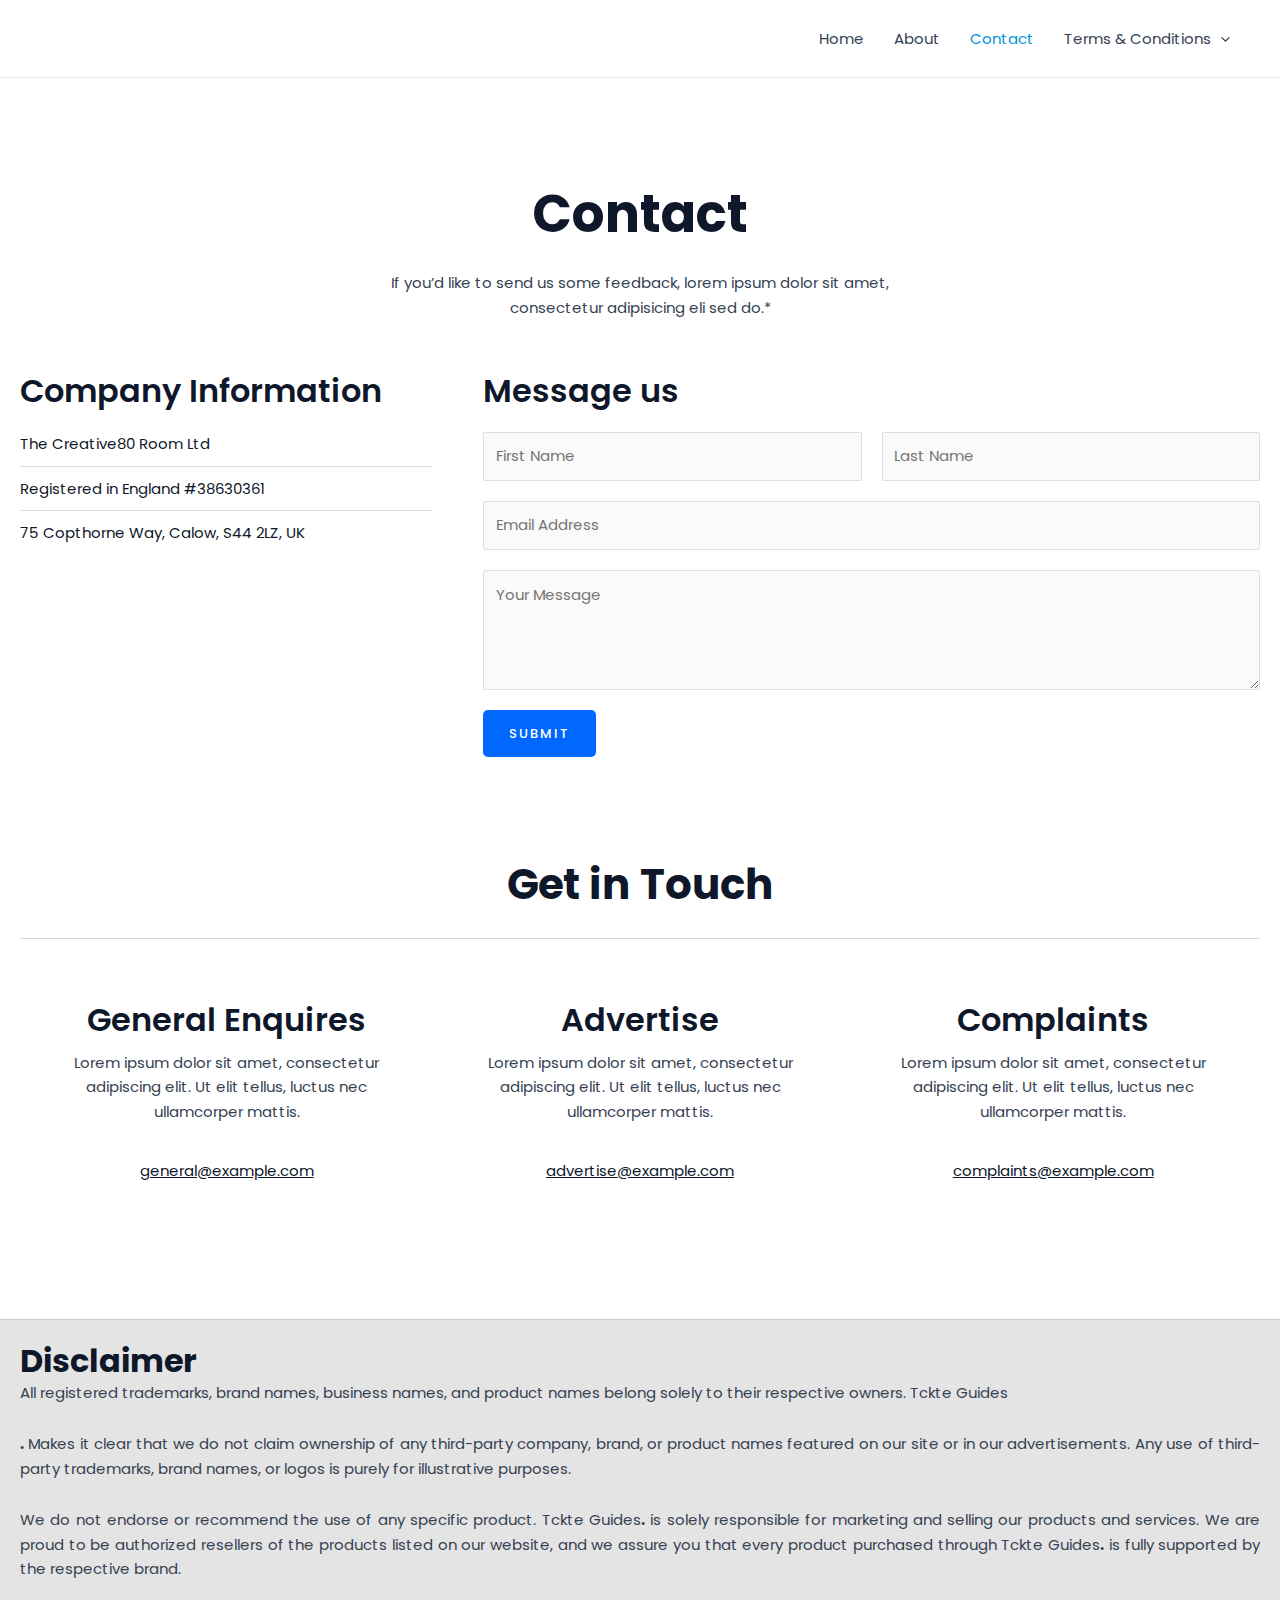
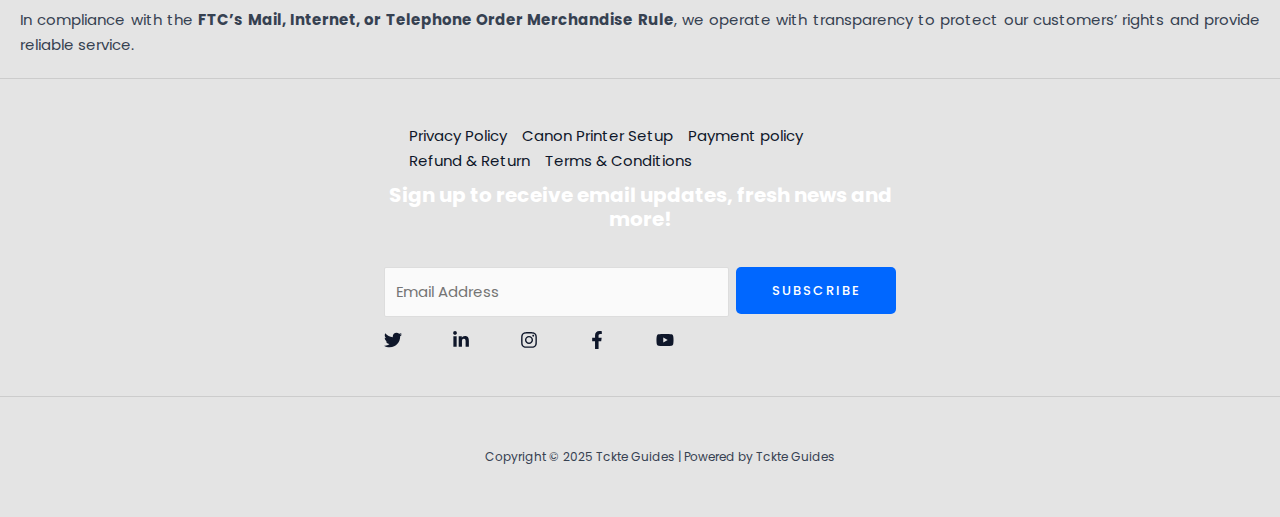
<file: contact/index.html>
<!DOCTYPE html>
<html lang="en-US">
<head>
<meta charset="UTF-8">
<meta name="viewport" content="width=device-width, initial-scale=1">
	<link rel="profile" href="https://gmpg.org/xfn/11"> 
	<title>Contact &#8211; Tckte Guides</title>
<meta name="robots" content="max-image-preview:large">
	<style>img:is([sizes="auto" i], [sizes^="auto," i]) { contain-intrinsic-size: 3000px 1500px }</style>
	<link rel="dns-prefetch" href="//fonts.googleapis.com">
<link rel="alternate" type="application/rss+xml" title="Tckte Guides &raquo; Feed" href="/feed/">
<link rel="alternate" type="application/rss+xml" title="Tckte Guides &raquo; Comments Feed" href="/comments/feed/">
<script>
window._wpemojiSettings = {"baseUrl":"https:\/\/s.w.org\/images\/core\/emoji\/15.0.3\/72x72\/","ext":".png","svgUrl":"https:\/\/s.w.org\/images\/core\/emoji\/15.0.3\/svg\/","svgExt":".svg","source":{"concatemoji":"\/wp-includes\/js\/wp-emoji-release.min.js?ver=6.7.2"}};
/*! This file is auto-generated */
!function(i,n){var o,s,e;function c(e){try{var t={supportTests:e,timestamp:(new Date).valueOf()};sessionStorage.setItem(o,JSON.stringify(t))}catch(e){}}function p(e,t,n){e.clearRect(0,0,e.canvas.width,e.canvas.height),e.fillText(t,0,0);var t=new Uint32Array(e.getImageData(0,0,e.canvas.width,e.canvas.height).data),r=(e.clearRect(0,0,e.canvas.width,e.canvas.height),e.fillText(n,0,0),new Uint32Array(e.getImageData(0,0,e.canvas.width,e.canvas.height).data));return t.every(function(e,t){return e===r[t]})}function u(e,t,n){switch(t){case"flag":return n(e,"🏳️‍⚧️","🏳️​⚧️")?!1:!n(e,"🇺🇳","🇺​🇳")&&!n(e,"🏴󠁧󠁢󠁥󠁮󠁧󠁿","🏴​󠁧​󠁢​󠁥​󠁮​󠁧​󠁿");case"emoji":return!n(e,"🐦‍⬛","🐦​⬛")}return!1}function f(e,t,n){var r="undefined"!=typeof WorkerGlobalScope&&self instanceof WorkerGlobalScope?new OffscreenCanvas(300,150):i.createElement("canvas"),a=r.getContext("2d",{willReadFrequently:!0}),o=(a.textBaseline="top",a.font="600 32px Arial",{});return e.forEach(function(e){o[e]=t(a,e,n)}),o}function t(e){var t=i.createElement("script");t.src=e,t.defer=!0,i.head.appendChild(t)}"undefined"!=typeof Promise&&(o="wpEmojiSettingsSupports",s=["flag","emoji"],n.supports={everything:!0,everythingExceptFlag:!0},e=new Promise(function(e){i.addEventListener("DOMContentLoaded",e,{once:!0})}),new Promise(function(t){var n=function(){try{var e=JSON.parse(sessionStorage.getItem(o));if("object"==typeof e&&"number"==typeof e.timestamp&&(new Date).valueOf()<e.timestamp+604800&&"object"==typeof e.supportTests)return e.supportTests}catch(e){}return null}();if(!n){if("undefined"!=typeof Worker&&"undefined"!=typeof OffscreenCanvas&&"undefined"!=typeof URL&&URL.createObjectURL&&"undefined"!=typeof Blob)try{var e="postMessage("+f.toString()+"("+[JSON.stringify(s),u.toString(),p.toString()].join(",")+"));",r=new Blob([e],{type:"text/javascript"}),a=new Worker(URL.createObjectURL(r),{name:"wpTestEmojiSupports"});return void(a.onmessage=function(e){c(n=e.data),a.terminate(),t(n)})}catch(e){}c(n=f(s,u,p))}t(n)}).then(function(e){for(var t in e)n.supports[t]=e[t],n.supports.everything=n.supports.everything&&n.supports[t],"flag"!==t&&(n.supports.everythingExceptFlag=n.supports.everythingExceptFlag&&n.supports[t]);n.supports.everythingExceptFlag=n.supports.everythingExceptFlag&&!n.supports.flag,n.DOMReady=!1,n.readyCallback=function(){n.DOMReady=!0}}).then(function(){return e}).then(function(){var e;n.supports.everything||(n.readyCallback(),(e=n.source||{}).concatemoji?t(e.concatemoji):e.wpemoji&&e.twemoji&&(t(e.twemoji),t(e.wpemoji)))}))}((window,document),window._wpemojiSettings);
</script>
<link rel="stylesheet" id="astra-theme-css-css" href="/wp-content/themes/astra/assets/css/minified/main.min.css?ver=4.8.12" media="all">
<style id="astra-theme-css-inline-css">:root{--ast-post-nav-space:0;--ast-container-default-xlg-padding:6.67em;--ast-container-default-lg-padding:5.67em;--ast-container-default-slg-padding:4.34em;--ast-container-default-md-padding:3.34em;--ast-container-default-sm-padding:6.67em;--ast-container-default-xs-padding:2.4em;--ast-container-default-xxs-padding:1.4em;--ast-code-block-background:#EEEEEE;--ast-comment-inputs-background:#FAFAFA;--ast-normal-container-width:1240px;--ast-narrow-container-width:750px;--ast-blog-title-font-weight:normal;--ast-blog-meta-weight:inherit;--ast-global-color-primary:var(--ast-global-color-5);--ast-global-color-secondary:var(--ast-global-color-4);--ast-global-color-alternate-background:var(--ast-global-color-7);--ast-global-color-subtle-background:var(--ast-global-color-6);}html{font-size:93.75%;}a,.page-title{color:var(--ast-global-color-2);}a:hover,a:focus{color:var(--ast-global-color-1);}body,button,input,select,textarea,.ast-button,.ast-custom-button{font-family:'Poppins',sans-serif;font-weight:400;font-size:15px;font-size:1rem;line-height:var(--ast-body-line-height,1.65em);}blockquote{color:var(--ast-global-color-3);}h1,.entry-content h1,h2,.entry-content h2,h3,.entry-content h3,h4,.entry-content h4,h5,.entry-content h5,h6,.entry-content h6,.site-title,.site-title a{font-family:'Poppins',sans-serif;font-weight:700;}.site-title{font-size:35px;font-size:2.3333333333333rem;display:none;}header .custom-logo-link img{max-width:28px;width:28px;}.astra-logo-svg{width:28px;}.site-header .site-description{font-size:15px;font-size:1rem;display:none;}.entry-title{font-size:30px;font-size:2rem;}.archive .ast-article-post .ast-article-inner,.blog .ast-article-post .ast-article-inner,.archive .ast-article-post .ast-article-inner:hover,.blog .ast-article-post .ast-article-inner:hover{overflow:hidden;}h1,.entry-content h1{font-size:52px;font-size:3.4666666666667rem;font-weight:700;font-family:'Poppins',sans-serif;line-height:1.4em;}h2,.entry-content h2{font-size:42px;font-size:2.8rem;font-weight:700;font-family:'Poppins',sans-serif;line-height:1.3em;}h3,.entry-content h3{font-size:32px;font-size:2.1333333333333rem;font-weight:600;font-family:'Poppins',sans-serif;line-height:1.3em;}h4,.entry-content h4{font-size:20px;font-size:1.3333333333333rem;line-height:1.2em;font-family:'Poppins',sans-serif;}h5,.entry-content h5{font-size:16px;font-size:1.0666666666667rem;line-height:1.2em;font-family:'Poppins',sans-serif;}h6,.entry-content h6{font-size:14px;font-size:0.93333333333333rem;line-height:1.25em;font-family:'Poppins',sans-serif;}::selection{background-color:var(--ast-global-color-0);color:#ffffff;}body,h1,.entry-title a,.entry-content h1,h2,.entry-content h2,h3,.entry-content h3,h4,.entry-content h4,h5,.entry-content h5,h6,.entry-content h6{color:var(--ast-global-color-3);}.tagcloud a:hover,.tagcloud a:focus,.tagcloud a.current-item{color:#ffffff;border-color:var(--ast-global-color-2);background-color:var(--ast-global-color-2);}input:focus,input[type="text"]:focus,input[type="email"]:focus,input[type="url"]:focus,input[type="password"]:focus,input[type="reset"]:focus,input[type="search"]:focus,textarea:focus{border-color:var(--ast-global-color-2);}input[type="radio"]:checked,input[type=reset],input[type="checkbox"]:checked,input[type="checkbox"]:hover:checked,input[type="checkbox"]:focus:checked,input[type=range]::-webkit-slider-thumb{border-color:var(--ast-global-color-2);background-color:var(--ast-global-color-2);box-shadow:none;}.site-footer a:hover + .post-count,.site-footer a:focus + .post-count{background:var(--ast-global-color-2);border-color:var(--ast-global-color-2);}.single .nav-links .nav-previous,.single .nav-links .nav-next{color:var(--ast-global-color-2);}.entry-meta,.entry-meta *{line-height:1.45;color:var(--ast-global-color-2);}.entry-meta a:not(.ast-button):hover,.entry-meta a:not(.ast-button):hover *,.entry-meta a:not(.ast-button):focus,.entry-meta a:not(.ast-button):focus *,.page-links > .page-link,.page-links .page-link:hover,.post-navigation a:hover{color:var(--ast-global-color-1);}#cat option,.secondary .calendar_wrap thead a,.secondary .calendar_wrap thead a:visited{color:var(--ast-global-color-2);}.secondary .calendar_wrap #today,.ast-progress-val span{background:var(--ast-global-color-2);}.secondary a:hover + .post-count,.secondary a:focus + .post-count{background:var(--ast-global-color-2);border-color:var(--ast-global-color-2);}.calendar_wrap #today > a{color:#ffffff;}.page-links .page-link,.single .post-navigation a{color:var(--ast-global-color-2);}.ast-search-menu-icon .search-form button.search-submit{padding:0 4px;}.ast-search-menu-icon form.search-form{padding-right:0;}.ast-search-menu-icon.slide-search input.search-field{width:0;}.ast-header-search .ast-search-menu-icon.ast-dropdown-active .search-form,.ast-header-search .ast-search-menu-icon.ast-dropdown-active .search-field:focus{transition:all 0.2s;}.search-form input.search-field:focus{outline:none;}.wp-block-latest-posts > li > a{color:var(--ast-global-color-2);}.widget-title,.widget .wp-block-heading{font-size:21px;font-size:1.4rem;color:var(--ast-global-color-3);}.ast-search-menu-icon.slide-search a:focus-visible:focus-visible,.astra-search-icon:focus-visible,#close:focus-visible,a:focus-visible,.ast-menu-toggle:focus-visible,.site .skip-link:focus-visible,.wp-block-loginout input:focus-visible,.wp-block-search.wp-block-search__button-inside .wp-block-search__inside-wrapper,.ast-header-navigation-arrow:focus-visible,.woocommerce .wc-proceed-to-checkout > .checkout-button:focus-visible,.woocommerce .woocommerce-MyAccount-navigation ul li a:focus-visible,.ast-orders-table__row .ast-orders-table__cell:focus-visible,.woocommerce .woocommerce-order-details .order-again > .button:focus-visible,.woocommerce .woocommerce-message a.button.wc-forward:focus-visible,.woocommerce #minus_qty:focus-visible,.woocommerce #plus_qty:focus-visible,a#ast-apply-coupon:focus-visible,.woocommerce .woocommerce-info a:focus-visible,.woocommerce .astra-shop-summary-wrap a:focus-visible,.woocommerce a.wc-forward:focus-visible,#ast-apply-coupon:focus-visible,.woocommerce-js .woocommerce-mini-cart-item a.remove:focus-visible,#close:focus-visible,.button.search-submit:focus-visible,#search_submit:focus,.normal-search:focus-visible,.ast-header-account-wrap:focus-visible,.woocommerce .ast-on-card-button.ast-quick-view-trigger:focus{outline-style:dotted;outline-color:inherit;outline-width:thin;}input:focus,input[type="text"]:focus,input[type="email"]:focus,input[type="url"]:focus,input[type="password"]:focus,input[type="reset"]:focus,input[type="search"]:focus,input[type="number"]:focus,textarea:focus,.wp-block-search__input:focus,[data-section="section-header-mobile-trigger"] .ast-button-wrap .ast-mobile-menu-trigger-minimal:focus,.ast-mobile-popup-drawer.active .menu-toggle-close:focus,.woocommerce-ordering select.orderby:focus,#ast-scroll-top:focus,#coupon_code:focus,.woocommerce-page #comment:focus,.woocommerce #reviews #respond input#submit:focus,.woocommerce a.add_to_cart_button:focus,.woocommerce .button.single_add_to_cart_button:focus,.woocommerce .woocommerce-cart-form button:focus,.woocommerce .woocommerce-cart-form__cart-item .quantity .qty:focus,.woocommerce .woocommerce-billing-fields .woocommerce-billing-fields__field-wrapper .woocommerce-input-wrapper > .input-text:focus,.woocommerce #order_comments:focus,.woocommerce #place_order:focus,.woocommerce .woocommerce-address-fields .woocommerce-address-fields__field-wrapper .woocommerce-input-wrapper > .input-text:focus,.woocommerce .woocommerce-MyAccount-content form button:focus,.woocommerce .woocommerce-MyAccount-content .woocommerce-EditAccountForm .woocommerce-form-row .woocommerce-Input.input-text:focus,.woocommerce .ast-woocommerce-container .woocommerce-pagination ul.page-numbers li a:focus,body #content .woocommerce form .form-row .select2-container--default .select2-selection--single:focus,#ast-coupon-code:focus,.woocommerce.woocommerce-js .quantity input[type=number]:focus,.woocommerce-js .woocommerce-mini-cart-item .quantity input[type=number]:focus,.woocommerce p#ast-coupon-trigger:focus{border-style:dotted;border-color:inherit;border-width:thin;}input{outline:none;}.ast-logo-title-inline .site-logo-img{padding-right:1em;}body .ast-oembed-container *{position:absolute;top:0;width:100%;height:100%;left:0;}body .wp-block-embed-pocket-casts .ast-oembed-container *{position:unset;}.ast-single-post-featured-section + article {margin-top: 2em;}.site-content .ast-single-post-featured-section img {width: 100%;overflow: hidden;object-fit: cover;}.site > .ast-single-related-posts-container {margin-top: 0;}@media (min-width: 922px) {.ast-desktop .ast-container--narrow {max-width: var(--ast-narrow-container-width);margin: 0 auto;}}.ast-page-builder-template .hentry {margin: 0;}.ast-page-builder-template .site-content > .ast-container {max-width: 100%;padding: 0;}.ast-page-builder-template .site .site-content #primary {padding: 0;margin: 0;}.ast-page-builder-template .no-results {text-align: center;margin: 4em auto;}.ast-page-builder-template .ast-pagination {padding: 2em;}.ast-page-builder-template .entry-header.ast-no-title.ast-no-thumbnail {margin-top: 0;}.ast-page-builder-template .entry-header.ast-header-without-markup {margin-top: 0;margin-bottom: 0;}.ast-page-builder-template .entry-header.ast-no-title.ast-no-meta {margin-bottom: 0;}.ast-page-builder-template.single .post-navigation {padding-bottom: 2em;}.ast-page-builder-template.single-post .site-content > .ast-container {max-width: 100%;}.ast-page-builder-template .entry-header {margin-top: 4em;margin-left: auto;margin-right: auto;padding-left: 20px;padding-right: 20px;}.single.ast-page-builder-template .entry-header {padding-left: 20px;padding-right: 20px;}.ast-page-builder-template .ast-archive-description {margin: 4em auto 0;padding-left: 20px;padding-right: 20px;}.ast-page-builder-template.ast-no-sidebar .entry-content .alignwide {margin-left: 0;margin-right: 0;}@media (max-width:921.9px){#ast-desktop-header{display:none;}}@media (min-width:922px){#ast-mobile-header{display:none;}}.wp-block-buttons.aligncenter{justify-content:center;}@media (max-width:921px){.ast-theme-transparent-header #primary,.ast-theme-transparent-header #secondary{padding:0;}}@media (max-width:921px){.ast-plain-container.ast-no-sidebar #primary{padding:0;}}.ast-plain-container.ast-no-sidebar #primary{margin-top:0;margin-bottom:0;}.wp-block-button.is-style-outline .wp-block-button__link{border-color:var(--ast-global-color-0);border-top-width:2px;border-right-width:2px;border-bottom-width:2px;border-left-width:2px;}div.wp-block-button.is-style-outline > .wp-block-button__link:not(.has-text-color),div.wp-block-button.wp-block-button__link.is-style-outline:not(.has-text-color){color:var(--ast-global-color-0);}.wp-block-button.is-style-outline .wp-block-button__link:hover,.wp-block-buttons .wp-block-button.is-style-outline .wp-block-button__link:focus,.wp-block-buttons .wp-block-button.is-style-outline > .wp-block-button__link:not(.has-text-color):hover,.wp-block-buttons .wp-block-button.wp-block-button__link.is-style-outline:not(.has-text-color):hover{color:#ffffff;background-color:var(--ast-global-color-2);border-color:var(--ast-global-color-2);}.post-page-numbers.current .page-link,.ast-pagination .page-numbers.current{color:#ffffff;border-color:var(--ast-global-color-0);background-color:var(--ast-global-color-0);}.wp-block-buttons .wp-block-button.is-style-outline .wp-block-button__link.wp-element-button,.ast-outline-button,.wp-block-uagb-buttons-child .uagb-buttons-repeater.ast-outline-button{border-color:var(--ast-global-color-0);border-top-width:2px;border-right-width:2px;border-bottom-width:2px;border-left-width:2px;font-family:inherit;font-weight:500;font-size:13px;font-size:0.86666666666667rem;line-height:1em;border-top-left-radius:5px;border-top-right-radius:5px;border-bottom-right-radius:5px;border-bottom-left-radius:5px;}.wp-block-buttons .wp-block-button.is-style-outline > .wp-block-button__link:not(.has-text-color),.wp-block-buttons .wp-block-button.wp-block-button__link.is-style-outline:not(.has-text-color),.ast-outline-button{color:var(--ast-global-color-0);}.wp-block-button.is-style-outline .wp-block-button__link:hover,.wp-block-buttons .wp-block-button.is-style-outline .wp-block-button__link:focus,.wp-block-buttons .wp-block-button.is-style-outline > .wp-block-button__link:not(.has-text-color):hover,.wp-block-buttons .wp-block-button.wp-block-button__link.is-style-outline:not(.has-text-color):hover,.ast-outline-button:hover,.ast-outline-button:focus,.wp-block-uagb-buttons-child .uagb-buttons-repeater.ast-outline-button:hover,.wp-block-uagb-buttons-child .uagb-buttons-repeater.ast-outline-button:focus{color:#ffffff;background-color:var(--ast-global-color-2);border-color:var(--ast-global-color-2);}.wp-block-button .wp-block-button__link.wp-element-button.is-style-outline:not(.has-background),.wp-block-button.is-style-outline>.wp-block-button__link.wp-element-button:not(.has-background),.ast-outline-button{background-color:var(--ast-global-color-0);}.entry-content[data-ast-blocks-layout] > figure{margin-bottom:1em;}@media (max-width:921px){.ast-separate-container #primary,.ast-separate-container #secondary{padding:1.5em 0;}#primary,#secondary{padding:1.5em 0;margin:0;}.ast-left-sidebar #content > .ast-container{display:flex;flex-direction:column-reverse;width:100%;}.ast-separate-container .ast-article-post,.ast-separate-container .ast-article-single{padding:1.5em 2.14em;}.ast-author-box img.avatar{margin:20px 0 0 0;}}@media (min-width:922px){.ast-separate-container.ast-right-sidebar #primary,.ast-separate-container.ast-left-sidebar #primary{border:0;}.search-no-results.ast-separate-container #primary{margin-bottom:4em;}}.elementor-button-wrapper .elementor-button{border-style:solid;text-decoration:none;border-top-width:0;border-right-width:0;border-left-width:0;border-bottom-width:0;}body .elementor-button.elementor-size-sm,body .elementor-button.elementor-size-xs,body .elementor-button.elementor-size-md,body .elementor-button.elementor-size-lg,body .elementor-button.elementor-size-xl,body .elementor-button{border-top-left-radius:5px;border-top-right-radius:5px;border-bottom-right-radius:5px;border-bottom-left-radius:5px;padding-top:17px;padding-right:26px;padding-bottom:17px;padding-left:26px;}.elementor-button-wrapper .elementor-button{border-color:var(--ast-global-color-0);background-color:var(--ast-global-color-0);}.elementor-button-wrapper .elementor-button:hover,.elementor-button-wrapper .elementor-button:focus{color:#ffffff;background-color:var(--ast-global-color-2);border-color:var(--ast-global-color-2);}.wp-block-button .wp-block-button__link ,.elementor-button-wrapper .elementor-button,.elementor-button-wrapper .elementor-button:visited{color:#ffffff;}.elementor-button-wrapper .elementor-button{font-weight:500;font-size:13px;font-size:0.86666666666667rem;line-height:1em;text-transform:uppercase;letter-spacing:2px;}body .elementor-button.elementor-size-sm,body .elementor-button.elementor-size-xs,body .elementor-button.elementor-size-md,body .elementor-button.elementor-size-lg,body .elementor-button.elementor-size-xl,body .elementor-button{font-size:13px;font-size:0.86666666666667rem;}.wp-block-button .wp-block-button__link:hover,.wp-block-button .wp-block-button__link:focus{color:#ffffff;background-color:var(--ast-global-color-2);border-color:var(--ast-global-color-2);}.elementor-widget-heading h1.elementor-heading-title{line-height:1.4em;}.elementor-widget-heading h2.elementor-heading-title{line-height:1.3em;}.elementor-widget-heading h3.elementor-heading-title{line-height:1.3em;}.elementor-widget-heading h4.elementor-heading-title{line-height:1.2em;}.elementor-widget-heading h5.elementor-heading-title{line-height:1.2em;}.elementor-widget-heading h6.elementor-heading-title{line-height:1.25em;}.wp-block-button .wp-block-button__link,.wp-block-search .wp-block-search__button,body .wp-block-file .wp-block-file__button{border-color:var(--ast-global-color-0);background-color:var(--ast-global-color-0);color:#ffffff;font-family:inherit;font-weight:500;line-height:1em;text-transform:uppercase;letter-spacing:2px;font-size:13px;font-size:0.86666666666667rem;border-top-left-radius:5px;border-top-right-radius:5px;border-bottom-right-radius:5px;border-bottom-left-radius:5px;padding-top:17px;padding-right:26px;padding-bottom:17px;padding-left:26px;}.menu-toggle,button,.ast-button,.ast-custom-button,.button,input#submit,input[type="button"],input[type="submit"],input[type="reset"],form[CLASS*="wp-block-search__"].wp-block-search .wp-block-search__inside-wrapper .wp-block-search__button,body .wp-block-file .wp-block-file__button,.woocommerce-js a.button,.woocommerce button.button,.woocommerce .woocommerce-message a.button,.woocommerce #respond input#submit.alt,.woocommerce input.button.alt,.woocommerce input.button,.woocommerce input.button:disabled,.woocommerce input.button:disabled[disabled],.woocommerce input.button:disabled:hover,.woocommerce input.button:disabled[disabled]:hover,.woocommerce #respond input#submit,.woocommerce button.button.alt.disabled,.wc-block-grid__products .wc-block-grid__product .wp-block-button__link,.wc-block-grid__product-onsale,[CLASS*="wc-block"] button,.woocommerce-js .astra-cart-drawer .astra-cart-drawer-content .woocommerce-mini-cart__buttons .button:not(.checkout):not(.ast-continue-shopping),.woocommerce-js .astra-cart-drawer .astra-cart-drawer-content .woocommerce-mini-cart__buttons a.checkout,.woocommerce button.button.alt.disabled.wc-variation-selection-needed,[CLASS*="wc-block"] .wc-block-components-button{border-style:solid;border-top-width:0;border-right-width:0;border-left-width:0;border-bottom-width:0;color:#ffffff;border-color:var(--ast-global-color-0);background-color:var(--ast-global-color-0);padding-top:17px;padding-right:26px;padding-bottom:17px;padding-left:26px;font-family:inherit;font-weight:500;font-size:13px;font-size:0.86666666666667rem;line-height:1em;text-transform:uppercase;letter-spacing:2px;border-top-left-radius:5px;border-top-right-radius:5px;border-bottom-right-radius:5px;border-bottom-left-radius:5px;}button:focus,.menu-toggle:hover,button:hover,.ast-button:hover,.ast-custom-button:hover .button:hover,.ast-custom-button:hover ,input[type=reset]:hover,input[type=reset]:focus,input#submit:hover,input#submit:focus,input[type="button"]:hover,input[type="button"]:focus,input[type="submit"]:hover,input[type="submit"]:focus,form[CLASS*="wp-block-search__"].wp-block-search .wp-block-search__inside-wrapper .wp-block-search__button:hover,form[CLASS*="wp-block-search__"].wp-block-search .wp-block-search__inside-wrapper .wp-block-search__button:focus,body .wp-block-file .wp-block-file__button:hover,body .wp-block-file .wp-block-file__button:focus,.woocommerce-js a.button:hover,.woocommerce button.button:hover,.woocommerce .woocommerce-message a.button:hover,.woocommerce #respond input#submit:hover,.woocommerce #respond input#submit.alt:hover,.woocommerce input.button.alt:hover,.woocommerce input.button:hover,.woocommerce button.button.alt.disabled:hover,.wc-block-grid__products .wc-block-grid__product .wp-block-button__link:hover,[CLASS*="wc-block"] button:hover,.woocommerce-js .astra-cart-drawer .astra-cart-drawer-content .woocommerce-mini-cart__buttons .button:not(.checkout):not(.ast-continue-shopping):hover,.woocommerce-js .astra-cart-drawer .astra-cart-drawer-content .woocommerce-mini-cart__buttons a.checkout:hover,.woocommerce button.button.alt.disabled.wc-variation-selection-needed:hover,[CLASS*="wc-block"] .wc-block-components-button:hover,[CLASS*="wc-block"] .wc-block-components-button:focus{color:#ffffff;background-color:var(--ast-global-color-2);border-color:var(--ast-global-color-2);}@media (max-width:921px){.ast-mobile-header-stack .main-header-bar .ast-search-menu-icon{display:inline-block;}.ast-header-break-point.ast-header-custom-item-outside .ast-mobile-header-stack .main-header-bar .ast-search-icon{margin:0;}.ast-comment-avatar-wrap img{max-width:2.5em;}.ast-comment-meta{padding:0 1.8888em 1.3333em;}.ast-separate-container .ast-comment-list li.depth-1{padding:1.5em 2.14em;}.ast-separate-container .comment-respond{padding:2em 2.14em;}}@media (min-width:544px){.ast-container{max-width:100%;}}@media (max-width:544px){.ast-separate-container .ast-article-post,.ast-separate-container .ast-article-single,.ast-separate-container .comments-title,.ast-separate-container .ast-archive-description{padding:1.5em 1em;}.ast-separate-container #content .ast-container{padding-left:0.54em;padding-right:0.54em;}.ast-separate-container .ast-comment-list .bypostauthor{padding:.5em;}.ast-search-menu-icon.ast-dropdown-active .search-field{width:170px;}} #ast-mobile-header .ast-site-header-cart-li a{pointer-events:none;}body,.ast-separate-container{background-color:var(--ast-global-color-4);background-image:none;}@media (max-width:921px){.site-title{display:none;}.site-header .site-description{display:none;}.entry-title{font-size:25px;font-size:1.6666666666667rem;}h1,.entry-content h1{font-size:40px;}h2,.entry-content h2{font-size:35px;}h3,.entry-content h3{font-size:26px;}h4,.entry-content h4{font-size:20px;font-size:1.3333333333333rem;}h5,.entry-content h5{font-size:16px;font-size:1.0666666666667rem;}h6,.entry-content h6{font-size:14px;font-size:0.93333333333333rem;}.astra-logo-svg{width:200px;}header .custom-logo-link img,.ast-header-break-point .site-logo-img .custom-mobile-logo-link img{max-width:200px;width:200px;}}@media (max-width:544px){.site-title{display:none;}.site-header .site-description{display:none;}.entry-title{font-size:22px;font-size:1.4666666666667rem;}h1,.entry-content h1{font-size:34px;}h2,.entry-content h2{font-size:30px;}h3,.entry-content h3{font-size:24px;}h4,.entry-content h4{font-size:20px;font-size:1.3333333333333rem;}h5,.entry-content h5{font-size:16px;font-size:1.0666666666667rem;}h6,.entry-content h6{font-size:12px;font-size:0.8rem;}header .custom-logo-link img,.ast-header-break-point .site-branding img,.ast-header-break-point .custom-logo-link img{max-width:73px;width:73px;}.astra-logo-svg{width:73px;}.ast-header-break-point .site-logo-img .custom-mobile-logo-link img{max-width:73px;}}@media (max-width:921px){html{font-size:85.5%;}}@media (max-width:544px){html{font-size:85.5%;}}@media (min-width:922px){.ast-container{max-width:1280px;}}@media (min-width:922px){.site-content .ast-container{display:flex;}}@media (max-width:921px){.site-content .ast-container{flex-direction:column;}}@media (min-width:922px){.blog .site-content > .ast-container,.archive .site-content > .ast-container,.search .site-content > .ast-container{max-width:950px;}}@media (min-width:922px){.single-post .site-content > .ast-container{max-width:1024px;}}@media (min-width:922px){.main-header-menu .sub-menu .menu-item.ast-left-align-sub-menu:hover > .sub-menu,.main-header-menu .sub-menu .menu-item.ast-left-align-sub-menu.focus > .sub-menu{margin-left:-0px;}}.site .comments-area{padding-bottom:3em;}.footer-widget-area[data-section^="section-fb-html-"] .ast-builder-html-element{text-align:center;}.wp-block-file {display: flex;align-items: center;flex-wrap: wrap;justify-content: space-between;}.wp-block-pullquote {border: none;}.wp-block-pullquote blockquote::before {content: "\201D";font-family: "Helvetica",sans-serif;display: flex;transform: rotate( 180deg );font-size: 6rem;font-style: normal;line-height: 1;font-weight: bold;align-items: center;justify-content: center;}.has-text-align-right > blockquote::before {justify-content: flex-start;}.has-text-align-left > blockquote::before {justify-content: flex-end;}figure.wp-block-pullquote.is-style-solid-color blockquote {max-width: 100%;text-align: inherit;}:root {--wp--custom--ast-default-block-top-padding: 3em;--wp--custom--ast-default-block-right-padding: 3em;--wp--custom--ast-default-block-bottom-padding: 3em;--wp--custom--ast-default-block-left-padding: 3em;--wp--custom--ast-container-width: 1240px;--wp--custom--ast-content-width-size: 1240px;--wp--custom--ast-wide-width-size: calc(1240px + var(--wp--custom--ast-default-block-left-padding) + var(--wp--custom--ast-default-block-right-padding));}.ast-narrow-container {--wp--custom--ast-content-width-size: 750px;--wp--custom--ast-wide-width-size: 750px;}@media(max-width: 921px) {:root {--wp--custom--ast-default-block-top-padding: 3em;--wp--custom--ast-default-block-right-padding: 2em;--wp--custom--ast-default-block-bottom-padding: 3em;--wp--custom--ast-default-block-left-padding: 2em;}}@media(max-width: 544px) {:root {--wp--custom--ast-default-block-top-padding: 3em;--wp--custom--ast-default-block-right-padding: 1.5em;--wp--custom--ast-default-block-bottom-padding: 3em;--wp--custom--ast-default-block-left-padding: 1.5em;}}.entry-content > .wp-block-group,.entry-content > .wp-block-cover,.entry-content > .wp-block-columns {padding-top: var(--wp--custom--ast-default-block-top-padding);padding-right: var(--wp--custom--ast-default-block-right-padding);padding-bottom: var(--wp--custom--ast-default-block-bottom-padding);padding-left: var(--wp--custom--ast-default-block-left-padding);}.ast-plain-container.ast-no-sidebar .entry-content > .alignfull,.ast-page-builder-template .ast-no-sidebar .entry-content > .alignfull {margin-left: calc( -50vw + 50%);margin-right: calc( -50vw + 50%);max-width: 100vw;width: 100vw;}.ast-plain-container.ast-no-sidebar .entry-content .alignfull .alignfull,.ast-page-builder-template.ast-no-sidebar .entry-content .alignfull .alignfull,.ast-plain-container.ast-no-sidebar .entry-content .alignfull .alignwide,.ast-page-builder-template.ast-no-sidebar .entry-content .alignfull .alignwide,.ast-plain-container.ast-no-sidebar .entry-content .alignwide .alignfull,.ast-page-builder-template.ast-no-sidebar .entry-content .alignwide .alignfull,.ast-plain-container.ast-no-sidebar .entry-content .alignwide .alignwide,.ast-page-builder-template.ast-no-sidebar .entry-content .alignwide .alignwide,.ast-plain-container.ast-no-sidebar .entry-content .wp-block-column .alignfull,.ast-page-builder-template.ast-no-sidebar .entry-content .wp-block-column .alignfull,.ast-plain-container.ast-no-sidebar .entry-content .wp-block-column .alignwide,.ast-page-builder-template.ast-no-sidebar .entry-content .wp-block-column .alignwide {margin-left: auto;margin-right: auto;width: 100%;}[data-ast-blocks-layout] .wp-block-separator:not(.is-style-dots) {height: 0;}[data-ast-blocks-layout] .wp-block-separator {margin: 20px auto;}[data-ast-blocks-layout] .wp-block-separator:not(.is-style-wide):not(.is-style-dots) {max-width: 100px;}[data-ast-blocks-layout] .wp-block-separator.has-background {padding: 0;}.entry-content[data-ast-blocks-layout] > * {max-width: var(--wp--custom--ast-content-width-size);margin-left: auto;margin-right: auto;}.entry-content[data-ast-blocks-layout] > .alignwide {max-width: var(--wp--custom--ast-wide-width-size);}.entry-content[data-ast-blocks-layout] .alignfull {max-width: none;}.entry-content .wp-block-columns {margin-bottom: 0;}blockquote {margin: 1.5em;border-color: rgba(0,0,0,0.05);}.wp-block-quote:not(.has-text-align-right):not(.has-text-align-center) {border-left: 5px solid rgba(0,0,0,0.05);}.has-text-align-right > blockquote,blockquote.has-text-align-right {border-right: 5px solid rgba(0,0,0,0.05);}.has-text-align-left > blockquote,blockquote.has-text-align-left {border-left: 5px solid rgba(0,0,0,0.05);}.wp-block-site-tagline,.wp-block-latest-posts .read-more {margin-top: 15px;}.wp-block-loginout p label {display: block;}.wp-block-loginout p:not(.login-remember):not(.login-submit) input {width: 100%;}.wp-block-loginout input:focus {border-color: transparent;}.wp-block-loginout input:focus {outline: thin dotted;}.entry-content .wp-block-media-text .wp-block-media-text__content {padding: 0 0 0 8%;}.entry-content .wp-block-media-text.has-media-on-the-right .wp-block-media-text__content {padding: 0 8% 0 0;}.entry-content .wp-block-media-text.has-background .wp-block-media-text__content {padding: 8%;}.entry-content .wp-block-cover:not([class*="background-color"]):not(.has-text-color.has-link-color) .wp-block-cover__inner-container,.entry-content .wp-block-cover:not([class*="background-color"]) .wp-block-cover-image-text,.entry-content .wp-block-cover:not([class*="background-color"]) .wp-block-cover-text,.entry-content .wp-block-cover-image:not([class*="background-color"]) .wp-block-cover__inner-container,.entry-content .wp-block-cover-image:not([class*="background-color"]) .wp-block-cover-image-text,.entry-content .wp-block-cover-image:not([class*="background-color"]) .wp-block-cover-text {color: var(--ast-global-color-primary,var(--ast-global-color-5));}.wp-block-loginout .login-remember input {width: 1.1rem;height: 1.1rem;margin: 0 5px 4px 0;vertical-align: middle;}.wp-block-latest-posts > li > *:first-child,.wp-block-latest-posts:not(.is-grid) > li:first-child {margin-top: 0;}.entry-content > .wp-block-buttons,.entry-content > .wp-block-uagb-buttons {margin-bottom: 1.5em;}.wp-block-search__inside-wrapper .wp-block-search__input {padding: 0 10px;color: var(--ast-global-color-3);background: var(--ast-global-color-primary,var(--ast-global-color-5));border-color: var(--ast-border-color);}.wp-block-latest-posts .read-more {margin-bottom: 1.5em;}.wp-block-search__no-button .wp-block-search__inside-wrapper .wp-block-search__input {padding-top: 5px;padding-bottom: 5px;}.wp-block-latest-posts .wp-block-latest-posts__post-date,.wp-block-latest-posts .wp-block-latest-posts__post-author {font-size: 1rem;}.wp-block-latest-posts > li > *,.wp-block-latest-posts:not(.is-grid) > li {margin-top: 12px;margin-bottom: 12px;}.ast-page-builder-template .entry-content[data-ast-blocks-layout] > *,.ast-page-builder-template .entry-content[data-ast-blocks-layout] > .alignfull:not(.wp-block-group):not(.uagb-is-root-container) > * {max-width: none;}.ast-page-builder-template .entry-content[data-ast-blocks-layout] > .alignwide:not(.uagb-is-root-container) > * {max-width: var(--wp--custom--ast-wide-width-size);}.ast-page-builder-template .entry-content[data-ast-blocks-layout] > .inherit-container-width > *,.ast-page-builder-template .entry-content[data-ast-blocks-layout] > *:not(.wp-block-group):not(.uagb-is-root-container) > *,.entry-content[data-ast-blocks-layout] > .wp-block-cover .wp-block-cover__inner-container {max-width: var(--wp--custom--ast-content-width-size) ;margin-left: auto;margin-right: auto;}.entry-content[data-ast-blocks-layout] .wp-block-cover:not(.alignleft):not(.alignright) {width: auto;}@media(max-width: 1200px) {.ast-separate-container .entry-content > .alignfull,.ast-separate-container .entry-content[data-ast-blocks-layout] > .alignwide,.ast-plain-container .entry-content[data-ast-blocks-layout] > .alignwide,.ast-plain-container .entry-content .alignfull {margin-left: calc(-1 * min(var(--ast-container-default-xlg-padding),20px)) ;margin-right: calc(-1 * min(var(--ast-container-default-xlg-padding),20px));}}@media(min-width: 1201px) {.ast-separate-container .entry-content > .alignfull {margin-left: calc(-1 * var(--ast-container-default-xlg-padding) );margin-right: calc(-1 * var(--ast-container-default-xlg-padding) );}.ast-separate-container .entry-content[data-ast-blocks-layout] > .alignwide,.ast-plain-container .entry-content[data-ast-blocks-layout] > .alignwide {margin-left: calc(-1 * var(--wp--custom--ast-default-block-left-padding) );margin-right: calc(-1 * var(--wp--custom--ast-default-block-right-padding) );}}@media(min-width: 921px) {.ast-separate-container .entry-content .wp-block-group.alignwide:not(.inherit-container-width) > :where(:not(.alignleft):not(.alignright)),.ast-plain-container .entry-content .wp-block-group.alignwide:not(.inherit-container-width) > :where(:not(.alignleft):not(.alignright)) {max-width: calc( var(--wp--custom--ast-content-width-size) + 80px );}.ast-plain-container.ast-right-sidebar .entry-content[data-ast-blocks-layout] .alignfull,.ast-plain-container.ast-left-sidebar .entry-content[data-ast-blocks-layout] .alignfull {margin-left: -60px;margin-right: -60px;}}@media(min-width: 544px) {.entry-content > .alignleft {margin-right: 20px;}.entry-content > .alignright {margin-left: 20px;}}@media (max-width:544px){.wp-block-columns .wp-block-column:not(:last-child){margin-bottom:20px;}.wp-block-latest-posts{margin:0;}}@media( max-width: 600px ) {.entry-content .wp-block-media-text .wp-block-media-text__content,.entry-content .wp-block-media-text.has-media-on-the-right .wp-block-media-text__content {padding: 8% 0 0;}.entry-content .wp-block-media-text.has-background .wp-block-media-text__content {padding: 8%;}}.ast-page-builder-template .entry-header {padding-left: 0;}.ast-narrow-container .site-content .wp-block-uagb-image--align-full .wp-block-uagb-image__figure {max-width: 100%;margin-left: auto;margin-right: auto;}:root .has-ast-global-color-0-color{color:var(--ast-global-color-0);}:root .has-ast-global-color-0-background-color{background-color:var(--ast-global-color-0);}:root .wp-block-button .has-ast-global-color-0-color{color:var(--ast-global-color-0);}:root .wp-block-button .has-ast-global-color-0-background-color{background-color:var(--ast-global-color-0);}:root .has-ast-global-color-1-color{color:var(--ast-global-color-1);}:root .has-ast-global-color-1-background-color{background-color:var(--ast-global-color-1);}:root .wp-block-button .has-ast-global-color-1-color{color:var(--ast-global-color-1);}:root .wp-block-button .has-ast-global-color-1-background-color{background-color:var(--ast-global-color-1);}:root .has-ast-global-color-2-color{color:var(--ast-global-color-2);}:root .has-ast-global-color-2-background-color{background-color:var(--ast-global-color-2);}:root .wp-block-button .has-ast-global-color-2-color{color:var(--ast-global-color-2);}:root .wp-block-button .has-ast-global-color-2-background-color{background-color:var(--ast-global-color-2);}:root .has-ast-global-color-3-color{color:var(--ast-global-color-3);}:root .has-ast-global-color-3-background-color{background-color:var(--ast-global-color-3);}:root .wp-block-button .has-ast-global-color-3-color{color:var(--ast-global-color-3);}:root .wp-block-button .has-ast-global-color-3-background-color{background-color:var(--ast-global-color-3);}:root .has-ast-global-color-4-color{color:var(--ast-global-color-4);}:root .has-ast-global-color-4-background-color{background-color:var(--ast-global-color-4);}:root .wp-block-button .has-ast-global-color-4-color{color:var(--ast-global-color-4);}:root .wp-block-button .has-ast-global-color-4-background-color{background-color:var(--ast-global-color-4);}:root .has-ast-global-color-5-color{color:var(--ast-global-color-5);}:root .has-ast-global-color-5-background-color{background-color:var(--ast-global-color-5);}:root .wp-block-button .has-ast-global-color-5-color{color:var(--ast-global-color-5);}:root .wp-block-button .has-ast-global-color-5-background-color{background-color:var(--ast-global-color-5);}:root .has-ast-global-color-6-color{color:var(--ast-global-color-6);}:root .has-ast-global-color-6-background-color{background-color:var(--ast-global-color-6);}:root .wp-block-button .has-ast-global-color-6-color{color:var(--ast-global-color-6);}:root .wp-block-button .has-ast-global-color-6-background-color{background-color:var(--ast-global-color-6);}:root .has-ast-global-color-7-color{color:var(--ast-global-color-7);}:root .has-ast-global-color-7-background-color{background-color:var(--ast-global-color-7);}:root .wp-block-button .has-ast-global-color-7-color{color:var(--ast-global-color-7);}:root .wp-block-button .has-ast-global-color-7-background-color{background-color:var(--ast-global-color-7);}:root .has-ast-global-color-8-color{color:var(--ast-global-color-8);}:root .has-ast-global-color-8-background-color{background-color:var(--ast-global-color-8);}:root .wp-block-button .has-ast-global-color-8-color{color:var(--ast-global-color-8);}:root .wp-block-button .has-ast-global-color-8-background-color{background-color:var(--ast-global-color-8);}:root{--ast-global-color-0:#0067FF;--ast-global-color-1:#005EE9;--ast-global-color-2:#0F172A;--ast-global-color-3:#364151;--ast-global-color-4:#E7F6FF;--ast-global-color-5:#FFFFFF;--ast-global-color-6:#D1DAE5;--ast-global-color-7:#070614;--ast-global-color-8:#222222;}:root {--ast-border-color : #dddddd;}.ast-single-entry-banner {-js-display: flex;display: flex;flex-direction: column;justify-content: center;text-align: center;position: relative;background: #eeeeee;}.ast-single-entry-banner[data-banner-layout="layout-1"] {max-width: 1240px;background: inherit;padding: 20px 0;}.ast-single-entry-banner[data-banner-width-type="custom"] {margin: 0 auto;width: 100%;}.ast-single-entry-banner + .site-content .entry-header {margin-bottom: 0;}.site .ast-author-avatar {--ast-author-avatar-size: ;}a.ast-underline-text {text-decoration: underline;}.ast-container > .ast-terms-link {position: relative;display: block;}a.ast-button.ast-badge-tax {padding: 4px 8px;border-radius: 3px;font-size: inherit;}header.entry-header:not(.related-entry-header) .entry-title{font-size:30px;font-size:2rem;}header.entry-header:not(.related-entry-header) > *:not(:last-child){margin-bottom:10px;}@media (max-width:921px){header.entry-header:not(.related-entry-header) .entry-title{font-size:25px;font-size:1.6666666666667rem;}}@media (max-width:544px){header.entry-header:not(.related-entry-header) .entry-title{font-size:20px;font-size:1.3333333333333rem;}}.ast-archive-entry-banner {-js-display: flex;display: flex;flex-direction: column;justify-content: center;text-align: center;position: relative;background: #eeeeee;}.ast-archive-entry-banner[data-banner-width-type="custom"] {margin: 0 auto;width: 100%;}.ast-archive-entry-banner[data-banner-layout="layout-1"] {background: inherit;padding: 20px 0;text-align: left;}body.archive .ast-archive-description{max-width:1240px;width:100%;text-align:left;padding-top:3em;padding-right:3em;padding-bottom:3em;padding-left:3em;}body.archive .ast-archive-description .ast-archive-title,body.archive .ast-archive-description .ast-archive-title *{font-size:40px;font-size:2.6666666666667rem;}body.archive .ast-archive-description > *:not(:last-child){margin-bottom:10px;}@media (max-width:921px){body.archive .ast-archive-description{text-align:left;}body.archive .ast-archive-description .ast-archive-title{font-size:35px;font-size:2.3333333333333rem;}}@media (max-width:544px){body.archive .ast-archive-description{text-align:left;}body.archive .ast-archive-description .ast-archive-title{font-size:30px;font-size:2rem;}}.ast-breadcrumbs .trail-browse,.ast-breadcrumbs .trail-items,.ast-breadcrumbs .trail-items li{display:inline-block;margin:0;padding:0;border:none;background:inherit;text-indent:0;text-decoration:none;}.ast-breadcrumbs .trail-browse{font-size:inherit;font-style:inherit;font-weight:inherit;color:inherit;}.ast-breadcrumbs .trail-items{list-style:none;}.trail-items li::after{padding:0 0.3em;content:"\00bb";}.trail-items li:last-of-type::after{display:none;}h1,.entry-content h1,h2,.entry-content h2,h3,.entry-content h3,h4,.entry-content h4,h5,.entry-content h5,h6,.entry-content h6{color:var(--ast-global-color-2);}@media (max-width:921px){.ast-builder-grid-row-container.ast-builder-grid-row-tablet-3-firstrow .ast-builder-grid-row > *:first-child,.ast-builder-grid-row-container.ast-builder-grid-row-tablet-3-lastrow .ast-builder-grid-row > *:last-child{grid-column:1 / -1;}}@media (max-width:544px){.ast-builder-grid-row-container.ast-builder-grid-row-mobile-3-firstrow .ast-builder-grid-row > *:first-child,.ast-builder-grid-row-container.ast-builder-grid-row-mobile-3-lastrow .ast-builder-grid-row > *:last-child{grid-column:1 / -1;}}.ast-builder-layout-element[data-section="title_tagline"]{display:flex;}@media (max-width:921px){.ast-header-break-point .ast-builder-layout-element[data-section="title_tagline"]{display:flex;}}@media (max-width:544px){.ast-header-break-point .ast-builder-layout-element[data-section="title_tagline"]{display:none;}}.ast-builder-menu-1{font-family:inherit;font-weight:inherit;}.ast-builder-menu-1 .menu-item > .menu-link{color:var(--ast-global-color-3);}.ast-builder-menu-1 .menu-item > .ast-menu-toggle{color:var(--ast-global-color-3);}.ast-builder-menu-1 .menu-item:hover > .menu-link,.ast-builder-menu-1 .inline-on-mobile .menu-item:hover > .ast-menu-toggle{color:#0096d6;}.ast-builder-menu-1 .menu-item:hover > .ast-menu-toggle{color:#0096d6;}.ast-builder-menu-1 .menu-item.current-menu-item > .menu-link,.ast-builder-menu-1 .inline-on-mobile .menu-item.current-menu-item > .ast-menu-toggle,.ast-builder-menu-1 .current-menu-ancestor > .menu-link{color:#0096d6;}.ast-builder-menu-1 .menu-item.current-menu-item > .ast-menu-toggle{color:#0096d6;}.ast-builder-menu-1 .sub-menu,.ast-builder-menu-1 .inline-on-mobile .sub-menu{border-top-width:2px;border-bottom-width:0px;border-right-width:0px;border-left-width:0px;border-color:var(--ast-global-color-0);border-style:solid;}.ast-builder-menu-1 .sub-menu .sub-menu{top:-2px;}.ast-builder-menu-1 .main-header-menu > .menu-item > .sub-menu,.ast-builder-menu-1 .main-header-menu > .menu-item > .astra-full-megamenu-wrapper{margin-top:0px;}.ast-desktop .ast-builder-menu-1 .main-header-menu > .menu-item > .sub-menu:before,.ast-desktop .ast-builder-menu-1 .main-header-menu > .menu-item > .astra-full-megamenu-wrapper:before{height:calc( 0px + 2px + 5px );}.ast-desktop .ast-builder-menu-1 .menu-item .sub-menu .menu-link{border-style:none;}@media (max-width:921px){.ast-builder-menu-1 .main-header-menu .menu-item > .menu-link{color:var(--ast-global-color-3);}.ast-builder-menu-1 .menu-item > .ast-menu-toggle{color:var(--ast-global-color-3);}.ast-builder-menu-1 .menu-item:hover > .menu-link,.ast-builder-menu-1 .inline-on-mobile .menu-item:hover > .ast-menu-toggle{color:var(--ast-global-color-0);}.ast-builder-menu-1 .menu-item:hover > .ast-menu-toggle{color:var(--ast-global-color-0);}.ast-header-break-point .ast-builder-menu-1 .menu-item.menu-item-has-children > .ast-menu-toggle{top:0;}.ast-builder-menu-1 .inline-on-mobile .menu-item.menu-item-has-children > .ast-menu-toggle{right:-15px;}.ast-builder-menu-1 .menu-item-has-children > .menu-link:after{content:unset;}.ast-builder-menu-1 .main-header-menu > .menu-item > .sub-menu,.ast-builder-menu-1 .main-header-menu > .menu-item > .astra-full-megamenu-wrapper{margin-top:0;}.ast-builder-menu-1 .main-header-menu,.ast-builder-menu-1 .main-header-menu .sub-menu{background-color:var(--ast-global-color-5);background-image:none;}}@media (max-width:544px){.ast-header-break-point .ast-builder-menu-1 .menu-item.menu-item-has-children > .ast-menu-toggle{top:0;}.ast-builder-menu-1 .main-header-menu > .menu-item > .sub-menu,.ast-builder-menu-1 .main-header-menu > .menu-item > .astra-full-megamenu-wrapper{margin-top:0;}}.ast-builder-menu-1{display:flex;}@media (max-width:921px){.ast-header-break-point .ast-builder-menu-1{display:flex;}}@media (max-width:544px){.ast-header-break-point .ast-builder-menu-1{display:flex;}}.ast-social-stack-desktop .ast-builder-social-element,.ast-social-stack-tablet .ast-builder-social-element,.ast-social-stack-mobile .ast-builder-social-element {margin-top: 6px;margin-bottom: 6px;}.social-show-label-true .ast-builder-social-element {width: auto;padding: 0 0.4em;}[data-section^="section-fb-social-icons-"] .footer-social-inner-wrap {text-align: center;}.ast-footer-social-wrap {width: 100%;}.ast-footer-social-wrap .ast-builder-social-element:first-child {margin-left: 0;}.ast-footer-social-wrap .ast-builder-social-element:last-child {margin-right: 0;}.ast-header-social-wrap .ast-builder-social-element:first-child {margin-left: 0;}.ast-header-social-wrap .ast-builder-social-element:last-child {margin-right: 0;}.ast-builder-social-element {line-height: 1;color: #3a3a3a;background: transparent;vertical-align: middle;transition: all 0.01s;margin-left: 6px;margin-right: 6px;justify-content: center;align-items: center;}.ast-builder-social-element {line-height: 1;color: #3a3a3a;background: transparent;vertical-align: middle;transition: all 0.01s;margin-left: 6px;margin-right: 6px;justify-content: center;align-items: center;}.ast-builder-social-element .social-item-label {padding-left: 6px;}.ast-header-social-1-wrap .ast-builder-social-element svg{width:18px;height:18px;}.ast-builder-layout-element[data-section="section-hb-social-icons-1"]{display:flex;}@media (max-width:921px){.ast-header-break-point .ast-builder-layout-element[data-section="section-hb-social-icons-1"]{display:flex;}}@media (max-width:544px){.ast-header-break-point .ast-builder-layout-element[data-section="section-hb-social-icons-1"]{display:flex;}}.site-below-footer-wrap{padding-top:20px;padding-bottom:20px;}.site-below-footer-wrap[data-section="section-below-footer-builder"]{background-color:#e4e4e4;background-image:none;min-height:80px;border-style:solid;border-width:0px;border-top-width:1px;border-top-color:rgba(0,0,0,0.1);}.site-below-footer-wrap[data-section="section-below-footer-builder"] .ast-builder-grid-row{max-width:1240px;min-height:80px;margin-left:auto;margin-right:auto;}.site-below-footer-wrap[data-section="section-below-footer-builder"] .ast-builder-grid-row,.site-below-footer-wrap[data-section="section-below-footer-builder"] .site-footer-section{align-items:center;}.site-below-footer-wrap[data-section="section-below-footer-builder"].ast-footer-row-inline .site-footer-section{display:flex;margin-bottom:0;}.ast-builder-grid-row-full .ast-builder-grid-row{grid-template-columns:1fr;}@media (max-width:921px){.site-below-footer-wrap[data-section="section-below-footer-builder"].ast-footer-row-tablet-inline .site-footer-section{display:flex;margin-bottom:0;}.site-below-footer-wrap[data-section="section-below-footer-builder"].ast-footer-row-tablet-stack .site-footer-section{display:block;margin-bottom:10px;}.ast-builder-grid-row-container.ast-builder-grid-row-tablet-full .ast-builder-grid-row{grid-template-columns:1fr;}}@media (max-width:544px){.site-below-footer-wrap[data-section="section-below-footer-builder"].ast-footer-row-mobile-inline .site-footer-section{display:flex;margin-bottom:0;}.site-below-footer-wrap[data-section="section-below-footer-builder"].ast-footer-row-mobile-stack .site-footer-section{display:block;margin-bottom:10px;}.ast-builder-grid-row-container.ast-builder-grid-row-mobile-full .ast-builder-grid-row{grid-template-columns:1fr;}}.site-below-footer-wrap[data-section="section-below-footer-builder"]{display:grid;}@media (max-width:921px){.ast-header-break-point .site-below-footer-wrap[data-section="section-below-footer-builder"]{display:grid;}}@media (max-width:544px){.ast-header-break-point .site-below-footer-wrap[data-section="section-below-footer-builder"]{display:grid;}}.ast-builder-html-element img.alignnone{display:inline-block;}.ast-builder-html-element p:first-child{margin-top:0;}.ast-builder-html-element p:last-child{margin-bottom:0;}.ast-header-break-point .main-header-bar .ast-builder-html-element{line-height:1.85714285714286;}.footer-widget-area[data-section="section-fb-html-1"]{margin-top:0px;margin-bottom:0px;margin-left:0px;margin-right:0px;}@media (max-width:921px){.footer-widget-area[data-section="section-fb-html-1"]{margin-top:0px;margin-bottom:0px;margin-left:0px;margin-right:0px;}}.footer-widget-area[data-section="section-fb-html-1"]{display:block;}@media (max-width:921px){.ast-header-break-point .footer-widget-area[data-section="section-fb-html-1"]{display:block;}}@media (max-width:544px){.ast-header-break-point .footer-widget-area[data-section="section-fb-html-1"]{display:block;}}.footer-widget-area[data-section="section-fb-html-2"]{display:block;}@media (max-width:921px){.ast-header-break-point .footer-widget-area[data-section="section-fb-html-2"]{display:block;}}@media (max-width:544px){.ast-header-break-point .footer-widget-area[data-section="section-fb-html-2"]{display:block;}}.footer-widget-area[data-section="section-fb-html-1"] .ast-builder-html-element{text-align:center;}@media (max-width:921px){.footer-widget-area[data-section="section-fb-html-1"] .ast-builder-html-element{text-align:center;}}@media (max-width:544px){.footer-widget-area[data-section="section-fb-html-1"] .ast-builder-html-element{text-align:center;}}.footer-widget-area[data-section="section-fb-html-2"] .ast-builder-html-element{text-align:center;}@media (max-width:921px){.footer-widget-area[data-section="section-fb-html-2"] .ast-builder-html-element{text-align:center;}}@media (max-width:544px){.footer-widget-area[data-section="section-fb-html-2"] .ast-builder-html-element{text-align:center;}}.ast-footer-copyright{text-align:center;}.ast-footer-copyright {color:var(--ast-global-color-3);margin-left:13px;}@media (max-width:921px){.ast-footer-copyright{text-align:center;}.ast-footer-copyright {margin-top:0px;margin-bottom:0px;margin-left:0px;margin-right:0px;}}@media (max-width:544px){.ast-footer-copyright{text-align:center;}}.ast-footer-copyright {font-size:12px;font-size:0.8rem;}@media (max-width:921px){.ast-footer-copyright {font-size:12px;font-size:0.8rem;}}.ast-footer-copyright.ast-builder-layout-element{display:flex;}@media (max-width:921px){.ast-header-break-point .ast-footer-copyright.ast-builder-layout-element{display:flex;}}@media (max-width:544px){.ast-header-break-point .ast-footer-copyright.ast-builder-layout-element{display:flex;}}.ast-social-stack-desktop .ast-builder-social-element,.ast-social-stack-tablet .ast-builder-social-element,.ast-social-stack-mobile .ast-builder-social-element {margin-top: 6px;margin-bottom: 6px;}.social-show-label-true .ast-builder-social-element {width: auto;padding: 0 0.4em;}[data-section^="section-fb-social-icons-"] .footer-social-inner-wrap {text-align: center;}.ast-footer-social-wrap {width: 100%;}.ast-footer-social-wrap .ast-builder-social-element:first-child {margin-left: 0;}.ast-footer-social-wrap .ast-builder-social-element:last-child {margin-right: 0;}.ast-header-social-wrap .ast-builder-social-element:first-child {margin-left: 0;}.ast-header-social-wrap .ast-builder-social-element:last-child {margin-right: 0;}.ast-builder-social-element {line-height: 1;color: #3a3a3a;background: transparent;vertical-align: middle;transition: all 0.01s;margin-left: 6px;margin-right: 6px;justify-content: center;align-items: center;}.ast-builder-social-element {line-height: 1;color: #3a3a3a;background: transparent;vertical-align: middle;transition: all 0.01s;margin-left: 6px;margin-right: 6px;justify-content: center;align-items: center;}.ast-builder-social-element .social-item-label {padding-left: 6px;}.ast-footer-social-1-wrap .ast-builder-social-element,.ast-footer-social-1-wrap .social-show-label-true .ast-builder-social-element{margin-left:25px;margin-right:25px;}.ast-footer-social-1-wrap .ast-builder-social-element svg{width:18px;height:18px;}.ast-footer-social-1-wrap .ast-social-color-type-custom svg{fill:var(--ast-global-color-2);}.ast-footer-social-1-wrap .ast-social-color-type-custom .ast-builder-social-element:hover{color:var(--ast-global-color-0);}.ast-footer-social-1-wrap .ast-social-color-type-custom .ast-builder-social-element:hover svg{fill:var(--ast-global-color-0);}.ast-footer-social-1-wrap .ast-social-color-type-custom .social-item-label{color:var(--ast-global-color-2);}.ast-footer-social-1-wrap .ast-builder-social-element:hover .social-item-label{color:var(--ast-global-color-0);}[data-section="section-fb-social-icons-1"] .footer-social-inner-wrap{text-align:left;}@media (max-width:921px){[data-section="section-fb-social-icons-1"] .footer-social-inner-wrap{text-align:center;}}@media (max-width:544px){.ast-footer-social-1-wrap .ast-builder-social-element{margin-left:15px;margin-right:15px;}[data-section="section-fb-social-icons-1"] .footer-social-inner-wrap{text-align:center;}}.ast-builder-layout-element[data-section="section-fb-social-icons-1"]{display:flex;}@media (max-width:921px){.ast-header-break-point .ast-builder-layout-element[data-section="section-fb-social-icons-1"]{display:flex;}}@media (max-width:544px){.ast-header-break-point .ast-builder-layout-element[data-section="section-fb-social-icons-1"]{display:flex;}}.site-above-footer-wrap{padding-top:20px;padding-bottom:20px;}.site-above-footer-wrap[data-section="section-above-footer-builder"]{background-color:#e4e4e4;background-image:none;min-height:120px;border-style:solid;border-width:0px;border-top-width:1px;border-top-color:rgba(0,0,0,0.1);}.site-above-footer-wrap[data-section="section-above-footer-builder"] .ast-builder-grid-row{max-width:1240px;min-height:120px;margin-left:auto;margin-right:auto;}.site-above-footer-wrap[data-section="section-above-footer-builder"] .ast-builder-grid-row,.site-above-footer-wrap[data-section="section-above-footer-builder"] .site-footer-section{align-items:center;}.site-above-footer-wrap[data-section="section-above-footer-builder"].ast-footer-row-inline .site-footer-section{display:flex;margin-bottom:0;}.ast-builder-grid-row-full .ast-builder-grid-row{grid-template-columns:1fr;}@media (max-width:921px){.site-above-footer-wrap[data-section="section-above-footer-builder"] .ast-builder-grid-row{grid-column-gap:1px;grid-row-gap:1px;}.site-above-footer-wrap[data-section="section-above-footer-builder"].ast-footer-row-tablet-inline .site-footer-section{display:flex;margin-bottom:0;}.site-above-footer-wrap[data-section="section-above-footer-builder"].ast-footer-row-tablet-stack .site-footer-section{display:block;margin-bottom:10px;}.ast-builder-grid-row-container.ast-builder-grid-row-tablet-full .ast-builder-grid-row{grid-template-columns:1fr;}}@media (max-width:544px){.site-above-footer-wrap[data-section="section-above-footer-builder"].ast-footer-row-mobile-inline .site-footer-section{display:flex;margin-bottom:0;}.site-above-footer-wrap[data-section="section-above-footer-builder"].ast-footer-row-mobile-stack .site-footer-section{display:block;margin-bottom:10px;}.ast-builder-grid-row-container.ast-builder-grid-row-mobile-full .ast-builder-grid-row{grid-template-columns:1fr;}}.site-above-footer-wrap[data-section="section-above-footer-builder"]{margin-top:0px;margin-bottom:0px;margin-left:0px;margin-right:0px;}@media (max-width:921px){.site-above-footer-wrap[data-section="section-above-footer-builder"]{padding-top:30px;padding-bottom:15px;padding-left:0px;padding-right:0px;margin-top:0px;margin-bottom:0px;margin-left:0px;margin-right:0px;}}@media (max-width:544px){.site-above-footer-wrap[data-section="section-above-footer-builder"]{padding-top:50px;padding-bottom:15px;padding-left:0px;padding-right:0px;}}.site-above-footer-wrap[data-section="section-above-footer-builder"]{display:grid;}@media (max-width:921px){.ast-header-break-point .site-above-footer-wrap[data-section="section-above-footer-builder"]{display:grid;}}@media (max-width:544px){.ast-header-break-point .site-above-footer-wrap[data-section="section-above-footer-builder"]{display:grid;}}.site-footer{background-color:var(--ast-global-color-4);background-image:none;}@media (max-width:921px){.ast-hfb-header .site-footer{padding-left:20px;padding-right:20px;}}.site-primary-footer-wrap{padding-top:45px;padding-bottom:45px;}.site-primary-footer-wrap[data-section="section-primary-footer-builder"]{background-color:#e4e4e4;background-image:none;border-style:solid;border-width:0px;border-top-width:1px;border-top-color:rgba(0,0,0,0.1);}.site-primary-footer-wrap[data-section="section-primary-footer-builder"] .ast-builder-grid-row{max-width:1240px;margin-left:auto;margin-right:auto;}.site-primary-footer-wrap[data-section="section-primary-footer-builder"] .ast-builder-grid-row,.site-primary-footer-wrap[data-section="section-primary-footer-builder"] .site-footer-section{align-items:center;}.site-primary-footer-wrap[data-section="section-primary-footer-builder"].ast-footer-row-inline .site-footer-section{display:flex;margin-bottom:0;}.ast-builder-grid-row-full .ast-builder-grid-row{grid-template-columns:1fr;}@media (max-width:921px){.site-primary-footer-wrap[data-section="section-primary-footer-builder"].ast-footer-row-tablet-inline .site-footer-section{display:flex;margin-bottom:0;}.site-primary-footer-wrap[data-section="section-primary-footer-builder"].ast-footer-row-tablet-stack .site-footer-section{display:block;margin-bottom:10px;}.ast-builder-grid-row-container.ast-builder-grid-row-tablet-full .ast-builder-grid-row{grid-template-columns:1fr;}}@media (max-width:544px){.site-primary-footer-wrap[data-section="section-primary-footer-builder"].ast-footer-row-mobile-inline .site-footer-section{display:flex;margin-bottom:0;}.site-primary-footer-wrap[data-section="section-primary-footer-builder"].ast-footer-row-mobile-stack .site-footer-section{display:block;margin-bottom:10px;}.ast-builder-grid-row-container.ast-builder-grid-row-mobile-full .ast-builder-grid-row{grid-template-columns:1fr;}}.site-primary-footer-wrap[data-section="section-primary-footer-builder"]{padding-left:30%;padding-right:30%;}@media (max-width:921px){.site-primary-footer-wrap[data-section="section-primary-footer-builder"]{padding-top:10%;padding-bottom:10%;padding-left:10%;padding-right:10%;margin-top:0px;margin-bottom:0px;margin-left:0px;margin-right:0px;}}@media (max-width:544px){.site-primary-footer-wrap[data-section="section-primary-footer-builder"]{padding-top:50px;padding-bottom:35px;padding-left:0px;padding-right:0px;}}.site-primary-footer-wrap[data-section="section-primary-footer-builder"]{display:grid;}@media (max-width:921px){.ast-header-break-point .site-primary-footer-wrap[data-section="section-primary-footer-builder"]{display:grid;}}@media (max-width:544px){.ast-header-break-point .site-primary-footer-wrap[data-section="section-primary-footer-builder"]{display:grid;}}.footer-widget-area[data-section="sidebar-widgets-footer-widget-2"].footer-widget-area-inner{text-align:center;}@media (max-width:921px){.footer-widget-area[data-section="sidebar-widgets-footer-widget-2"].footer-widget-area-inner{text-align:center;}}@media (max-width:544px){.footer-widget-area[data-section="sidebar-widgets-footer-widget-2"].footer-widget-area-inner{text-align:center;}}.footer-widget-area[data-section="sidebar-widgets-footer-widget-2"]{margin-top:20px;margin-bottom:-20px;}@media (max-width:921px){.footer-widget-area[data-section="sidebar-widgets-footer-widget-2"]{margin-top:20px;margin-bottom:-40px;margin-left:0px;margin-right:0px;}}@media (max-width:544px){.footer-widget-area[data-section="sidebar-widgets-footer-widget-2"]{margin-top:0px;margin-bottom:0px;margin-left:0px;margin-right:0px;}}.footer-widget-area[data-section="sidebar-widgets-footer-widget-2"]{display:block;}@media (max-width:921px){.ast-header-break-point .footer-widget-area[data-section="sidebar-widgets-footer-widget-2"]{display:block;}}@media (max-width:544px){.ast-header-break-point .footer-widget-area[data-section="sidebar-widgets-footer-widget-2"]{display:block;}}.elementor-widget-heading .elementor-heading-title{margin:0;}.elementor-page .ast-menu-toggle{color:unset !important;background:unset !important;}.elementor-post.elementor-grid-item.hentry{margin-bottom:0;}.woocommerce div.product .elementor-element.elementor-products-grid .related.products ul.products li.product,.elementor-element .elementor-wc-products .woocommerce[class*='columns-'] ul.products li.product{width:auto;margin:0;float:none;}body .elementor hr{background-color:#ccc;margin:0;}.ast-left-sidebar .elementor-section.elementor-section-stretched,.ast-right-sidebar .elementor-section.elementor-section-stretched{max-width:100%;left:0 !important;}.elementor-posts-container [CLASS*="ast-width-"]{width:100%;}.elementor-template-full-width .ast-container{display:block;}.elementor-screen-only,.screen-reader-text,.screen-reader-text span,.ui-helper-hidden-accessible{top:0 !important;}@media (max-width:544px){.elementor-element .elementor-wc-products .woocommerce[class*="columns-"] ul.products li.product{width:auto;margin:0;}.elementor-element .woocommerce .woocommerce-result-count{float:none;}}.ast-header-break-point .main-header-bar{border-bottom-width:1px;}@media (min-width:922px){.main-header-bar{border-bottom-width:1px;}}.main-header-menu .menu-item, #astra-footer-menu .menu-item, .main-header-bar .ast-masthead-custom-menu-items{-js-display:flex;display:flex;-webkit-box-pack:center;-webkit-justify-content:center;-moz-box-pack:center;-ms-flex-pack:center;justify-content:center;-webkit-box-orient:vertical;-webkit-box-direction:normal;-webkit-flex-direction:column;-moz-box-orient:vertical;-moz-box-direction:normal;-ms-flex-direction:column;flex-direction:column;}.main-header-menu > .menu-item > .menu-link, #astra-footer-menu > .menu-item > .menu-link{height:100%;-webkit-box-align:center;-webkit-align-items:center;-moz-box-align:center;-ms-flex-align:center;align-items:center;-js-display:flex;display:flex;}.ast-header-break-point .main-navigation ul .menu-item .menu-link .icon-arrow:first-of-type svg{top:.2em;margin-top:0px;margin-left:0px;width:.65em;transform:translate(0, -2px) rotateZ(270deg);}.ast-mobile-popup-content .ast-submenu-expanded > .ast-menu-toggle{transform:rotateX(180deg);overflow-y:auto;}@media (min-width:922px){.ast-builder-menu .main-navigation > ul > li:last-child a{margin-right:0;}}.ast-separate-container .ast-article-inner{background-color:transparent;background-image:none;}.ast-separate-container .ast-article-post{background-color:var(--ast-global-color-5);background-image:none;}@media (max-width:921px){.ast-separate-container .ast-article-post{background-color:var(--ast-global-color-5);background-image:none;}}@media (max-width:544px){.ast-separate-container .ast-article-post{background-color:var(--ast-global-color-5);background-image:none;}}.ast-separate-container .ast-article-single:not(.ast-related-post), .woocommerce.ast-separate-container .ast-woocommerce-container, .ast-separate-container .error-404, .ast-separate-container .no-results, .single.ast-separate-container  .ast-author-meta, .ast-separate-container .related-posts-title-wrapper,.ast-separate-container .comments-count-wrapper, .ast-box-layout.ast-plain-container .site-content,.ast-padded-layout.ast-plain-container .site-content, .ast-separate-container .ast-archive-description, .ast-separate-container .comments-area .comment-respond, .ast-separate-container .comments-area .ast-comment-list li, .ast-separate-container .comments-area .comments-title{background-color:var(--ast-global-color-5);background-image:none;}@media (max-width:921px){.ast-separate-container .ast-article-single:not(.ast-related-post), .woocommerce.ast-separate-container .ast-woocommerce-container, .ast-separate-container .error-404, .ast-separate-container .no-results, .single.ast-separate-container  .ast-author-meta, .ast-separate-container .related-posts-title-wrapper,.ast-separate-container .comments-count-wrapper, .ast-box-layout.ast-plain-container .site-content,.ast-padded-layout.ast-plain-container .site-content, .ast-separate-container .ast-archive-description{background-color:var(--ast-global-color-5);background-image:none;}}@media (max-width:544px){.ast-separate-container .ast-article-single:not(.ast-related-post), .woocommerce.ast-separate-container .ast-woocommerce-container, .ast-separate-container .error-404, .ast-separate-container .no-results, .single.ast-separate-container  .ast-author-meta, .ast-separate-container .related-posts-title-wrapper,.ast-separate-container .comments-count-wrapper, .ast-box-layout.ast-plain-container .site-content,.ast-padded-layout.ast-plain-container .site-content, .ast-separate-container .ast-archive-description{background-color:var(--ast-global-color-5);background-image:none;}}.ast-separate-container.ast-two-container #secondary .widget{background-color:var(--ast-global-color-5);background-image:none;}@media (max-width:921px){.ast-separate-container.ast-two-container #secondary .widget{background-color:var(--ast-global-color-5);background-image:none;}}@media (max-width:544px){.ast-separate-container.ast-two-container #secondary .widget{background-color:var(--ast-global-color-5);background-image:none;}}.ast-off-canvas-active body.ast-main-header-nav-open {overflow: hidden;}.ast-mobile-popup-drawer .ast-mobile-popup-overlay {background-color: rgba(0,0,0,0.4);position: fixed;top: 0;right: 0;bottom: 0;left: 0;visibility: hidden;opacity: 0;transition: opacity 0.2s ease-in-out;}.ast-mobile-popup-drawer .ast-mobile-popup-header {-js-display: flex;display: flex;justify-content: flex-end;min-height: calc( 1.2em + 24px);}.ast-mobile-popup-drawer .ast-mobile-popup-header .menu-toggle-close {background: transparent;border: 0;font-size: 24px;line-height: 1;padding: .6em;color: inherit;-js-display: flex;display: flex;box-shadow: none;}.ast-mobile-popup-drawer.ast-mobile-popup-full-width .ast-mobile-popup-inner {max-width: none;transition: transform 0s ease-in,opacity 0.2s ease-in;}.ast-mobile-popup-drawer.active {left: 0;opacity: 1;right: 0;z-index: 100000;transition: opacity 0.25s ease-out;}.ast-mobile-popup-drawer.active .ast-mobile-popup-overlay {opacity: 1;cursor: pointer;visibility: visible;}body.admin-bar .ast-mobile-popup-drawer,body.admin-bar .ast-mobile-popup-drawer .ast-mobile-popup-inner {top: 32px;}body.admin-bar.ast-primary-sticky-header-active .ast-mobile-popup-drawer,body.admin-bar.ast-primary-sticky-header-active .ast-mobile-popup-drawer .ast-mobile-popup-inner{top: 0px;}@media (max-width: 782px) {body.admin-bar .ast-mobile-popup-drawer,body.admin-bar .ast-mobile-popup-drawer .ast-mobile-popup-inner {top: 46px;}}.ast-mobile-popup-content > *,.ast-desktop-popup-content > *{padding: 10px 0;height: auto;}.ast-mobile-popup-content > *:first-child,.ast-desktop-popup-content > *:first-child{padding-top: 10px;}.ast-mobile-popup-content > .ast-builder-menu,.ast-desktop-popup-content > .ast-builder-menu{padding-top: 0;}.ast-mobile-popup-content > *:last-child,.ast-desktop-popup-content > *:last-child {padding-bottom: 0;}.ast-mobile-popup-drawer .ast-mobile-popup-content .ast-search-icon,.ast-mobile-popup-drawer .main-header-bar-navigation .menu-item-has-children .sub-menu,.ast-mobile-popup-drawer .ast-desktop-popup-content .ast-search-icon {display: none;}.ast-mobile-popup-drawer .ast-mobile-popup-content .ast-search-menu-icon.ast-inline-search label,.ast-mobile-popup-drawer .ast-desktop-popup-content .ast-search-menu-icon.ast-inline-search label {width: 100%;}.ast-mobile-popup-content .ast-builder-menu-mobile .main-header-menu,.ast-mobile-popup-content .ast-builder-menu-mobile .main-header-menu .sub-menu {background-color: transparent;}.ast-mobile-popup-content .ast-icon svg {height: .85em;width: .95em;margin-top: 15px;}.ast-mobile-popup-content .ast-icon.icon-search svg {margin-top: 0;}.ast-desktop .ast-desktop-popup-content .astra-menu-animation-slide-up > .menu-item > .sub-menu,.ast-desktop .ast-desktop-popup-content .astra-menu-animation-slide-up > .menu-item .menu-item > .sub-menu,.ast-desktop .ast-desktop-popup-content .astra-menu-animation-slide-down > .menu-item > .sub-menu,.ast-desktop .ast-desktop-popup-content .astra-menu-animation-slide-down > .menu-item .menu-item > .sub-menu,.ast-desktop .ast-desktop-popup-content .astra-menu-animation-fade > .menu-item > .sub-menu,.ast-mobile-popup-drawer.show,.ast-desktop .ast-desktop-popup-content .astra-menu-animation-fade > .menu-item .menu-item > .sub-menu{opacity: 1;visibility: visible;}.ast-mobile-popup-drawer {position: fixed;top: 0;bottom: 0;left: -99999rem;right: 99999rem;transition: opacity 0.25s ease-in,left 0s 0.25s,right 0s 0.25s;opacity: 0;}.ast-mobile-popup-drawer .ast-mobile-popup-inner {width: 100%;transform: translateX(100%);max-width: 90%;right: 0;top: 0;background: #fafafa;color: #3a3a3a;bottom: 0;opacity: 0;position: fixed;box-shadow: 0 0 2rem 0 rgba(0,0,0,0.1);-js-display: flex;display: flex;flex-direction: column;transition: transform 0.2s ease-in,opacity 0.2s ease-in;overflow-y:auto;overflow-x:hidden;}.ast-mobile-popup-drawer.ast-mobile-popup-left .ast-mobile-popup-inner {transform: translateX(-100%);right: auto;left: 0;}.ast-hfb-header.ast-default-menu-enable.ast-header-break-point .ast-mobile-popup-drawer .main-header-bar-navigation ul .menu-item .sub-menu .menu-link {padding-left: 30px;}.ast-hfb-header.ast-default-menu-enable.ast-header-break-point .ast-mobile-popup-drawer .main-header-bar-navigation .sub-menu .menu-item .menu-item .menu-link {padding-left: 40px;}.ast-mobile-popup-drawer .main-header-bar-navigation .menu-item-has-children > .ast-menu-toggle {right: calc( 20px - 0.907em);}.ast-mobile-popup-drawer.content-align-flex-end .main-header-bar-navigation .menu-item-has-children > .ast-menu-toggle {left: calc( 20px - 0.907em);width: fit-content;}.ast-mobile-popup-drawer .ast-mobile-popup-content .ast-search-menu-icon,.ast-mobile-popup-drawer .ast-mobile-popup-content .ast-search-menu-icon.slide-search,.ast-mobile-popup-drawer .ast-desktop-popup-content .ast-search-menu-icon,.ast-mobile-popup-drawer .ast-desktop-popup-content .ast-search-menu-icon.slide-search {width: 100%;position: relative;display: block;right: auto;transform: none;}.ast-mobile-popup-drawer .ast-mobile-popup-content .ast-search-menu-icon.slide-search .search-form,.ast-mobile-popup-drawer .ast-mobile-popup-content .ast-search-menu-icon .search-form,.ast-mobile-popup-drawer .ast-desktop-popup-content .ast-search-menu-icon.slide-search .search-form,.ast-mobile-popup-drawer .ast-desktop-popup-content .ast-search-menu-icon .search-form {right: 0;visibility: visible;opacity: 1;position: relative;top: auto;transform: none;padding: 0;display: block;overflow: hidden;}.ast-mobile-popup-drawer .ast-mobile-popup-content .ast-search-menu-icon.ast-inline-search .search-field,.ast-mobile-popup-drawer .ast-mobile-popup-content .ast-search-menu-icon .search-field,.ast-mobile-popup-drawer .ast-desktop-popup-content .ast-search-menu-icon.ast-inline-search .search-field,.ast-mobile-popup-drawer .ast-desktop-popup-content .ast-search-menu-icon .search-field {width: 100%;padding-right: 5.5em;}.ast-mobile-popup-drawer .ast-mobile-popup-content .ast-search-menu-icon .search-submit,.ast-mobile-popup-drawer .ast-desktop-popup-content .ast-search-menu-icon .search-submit {display: block;position: absolute;height: 100%;top: 0;right: 0;padding: 0 1em;border-radius: 0;}.ast-mobile-popup-drawer.active .ast-mobile-popup-inner {opacity: 1;visibility: visible;transform: translateX(0%);}.ast-mobile-popup-drawer.active .ast-mobile-popup-inner{background-color:#ffffff;;}.ast-mobile-header-wrap .ast-mobile-header-content, .ast-desktop-header-content{background-color:#ffffff;;}.ast-mobile-popup-content > *, .ast-mobile-header-content > *, .ast-desktop-popup-content > *, .ast-desktop-header-content > *{padding-top:0px;padding-bottom:0px;}.content-align-flex-start .ast-builder-layout-element{justify-content:flex-start;}.content-align-flex-start .main-header-menu{text-align:left;}.ast-mobile-popup-drawer.active .menu-toggle-close{color:#3a3a3a;}.ast-mobile-header-wrap .ast-primary-header-bar,.ast-primary-header-bar .site-primary-header-wrap{min-height:77px;}.ast-desktop .ast-primary-header-bar .main-header-menu > .menu-item{line-height:77px;}#masthead .ast-container,.site-header-focus-item + .ast-breadcrumbs-wrapper{max-width:100%;padding-left:35px;padding-right:35px;}.ast-header-break-point #masthead .ast-mobile-header-wrap .ast-primary-header-bar,.ast-header-break-point #masthead .ast-mobile-header-wrap .ast-below-header-bar,.ast-header-break-point #masthead .ast-mobile-header-wrap .ast-above-header-bar{padding-left:20px;padding-right:20px;}.ast-header-break-point .ast-primary-header-bar{border-bottom-width:1px;border-bottom-color:#eaeaea;border-bottom-style:solid;}@media (min-width:922px){.ast-primary-header-bar{border-bottom-width:1px;border-bottom-color:#eaeaea;border-bottom-style:solid;}}.ast-primary-header-bar{background-color:var(--ast-global-color-5);background-image:none;}@media (max-width:921px){.ast-mobile-header-wrap .ast-primary-header-bar,.ast-primary-header-bar .site-primary-header-wrap{min-height:80px;}}.ast-primary-header-bar{display:block;}@media (max-width:921px){.ast-header-break-point .ast-primary-header-bar{display:grid;}}@media (max-width:544px){.ast-header-break-point .ast-primary-header-bar{display:grid;}}[data-section="section-header-mobile-trigger"] .ast-button-wrap .ast-mobile-menu-trigger-fill{color:#ffffff;border:none;background:var(--ast-global-color-6);}[data-section="section-header-mobile-trigger"] .ast-button-wrap .mobile-menu-toggle-icon .ast-mobile-svg{width:20px;height:20px;fill:#ffffff;}[data-section="section-header-mobile-trigger"] .ast-button-wrap .mobile-menu-wrap .mobile-menu{color:#ffffff;}.ast-builder-menu-mobile .main-navigation .menu-item.menu-item-has-children > .ast-menu-toggle{top:0;}.ast-builder-menu-mobile .main-navigation .menu-item-has-children > .menu-link:after{content:unset;}.ast-hfb-header .ast-builder-menu-mobile .main-navigation .main-header-menu, .ast-hfb-header .ast-builder-menu-mobile .main-navigation .main-header-menu, .ast-hfb-header .ast-mobile-header-content .ast-builder-menu-mobile .main-navigation .main-header-menu, .ast-hfb-header .ast-mobile-popup-content .ast-builder-menu-mobile .main-navigation .main-header-menu{border-top-width:1px;border-color:#eaeaea;}.ast-hfb-header .ast-builder-menu-mobile .main-navigation .menu-item .sub-menu .menu-link, .ast-hfb-header .ast-builder-menu-mobile .main-navigation .menu-item .menu-link, .ast-hfb-header .ast-builder-menu-mobile .main-navigation .menu-item .sub-menu .menu-link, .ast-hfb-header .ast-builder-menu-mobile .main-navigation .menu-item .menu-link, .ast-hfb-header .ast-mobile-header-content .ast-builder-menu-mobile .main-navigation .menu-item .sub-menu .menu-link, .ast-hfb-header .ast-mobile-header-content .ast-builder-menu-mobile .main-navigation .menu-item .menu-link, .ast-hfb-header .ast-mobile-popup-content .ast-builder-menu-mobile .main-navigation .menu-item .sub-menu .menu-link, .ast-hfb-header .ast-mobile-popup-content .ast-builder-menu-mobile .main-navigation .menu-item .menu-link{border-bottom-width:1px;border-color:#eaeaea;border-style:solid;}.ast-builder-menu-mobile .main-navigation .menu-item.menu-item-has-children > .ast-menu-toggle{top:0;}@media (max-width:921px){.ast-builder-menu-mobile .main-navigation .main-header-menu .menu-item > .menu-link{color:var(--ast-global-color-3);padding-top:10px;padding-bottom:10px;padding-left:15px;padding-right:15px;}.ast-builder-menu-mobile .main-navigation .main-header-menu .menu-item > .ast-menu-toggle{color:var(--ast-global-color-3);}.ast-builder-menu-mobile .main-navigation .main-header-menu .menu-item:hover > .menu-link, .ast-builder-menu-mobile .main-navigation .inline-on-mobile .menu-item:hover > .ast-menu-toggle{color:var(--ast-global-color-0);}.ast-builder-menu-mobile .main-navigation .menu-item:hover > .ast-menu-toggle{color:var(--ast-global-color-0);}.ast-builder-menu-mobile .main-navigation .menu-item.menu-item-has-children > .ast-menu-toggle{top:10px;right:calc( 15px - 0.907em );}.ast-builder-menu-mobile .main-navigation .menu-item-has-children > .menu-link:after{content:unset;}}@media (max-width:544px){.ast-builder-menu-mobile .main-navigation .main-header-menu .menu-item > .menu-link{padding-top:10px;padding-bottom:10px;padding-left:15px;padding-right:15px;}.ast-builder-menu-mobile .main-navigation .menu-item.menu-item-has-children > .ast-menu-toggle{top:10px;right:calc( 15px - 0.907em );}}.ast-builder-menu-mobile .main-navigation{display:block;}@media (max-width:921px){.ast-header-break-point .ast-builder-menu-mobile .main-navigation{display:block;}}@media (max-width:544px){.ast-header-break-point .ast-builder-menu-mobile .main-navigation{display:block;}}.footer-nav-wrap .astra-footer-vertical-menu {display: grid;}@media (min-width: 769px) {.footer-nav-wrap .astra-footer-horizontal-menu li {margin: 0;}.footer-nav-wrap .astra-footer-horizontal-menu a {padding: 0 0.5em;}}@media (min-width: 769px) {.footer-nav-wrap .astra-footer-horizontal-menu li:first-child a {padding-left: 0;}.footer-nav-wrap .astra-footer-horizontal-menu li:last-child a {padding-right: 0;}}.footer-widget-area[data-section="section-footer-menu"] .astra-footer-horizontal-menu{justify-content:flex-start;}.footer-widget-area[data-section="section-footer-menu"] .astra-footer-vertical-menu .menu-item{align-items:flex-start;}#astra-footer-menu .menu-item > a{padding-top:0px;padding-bottom:0px;padding-left:0px;padding-right:15px;}#astra-footer-menu{margin-left:25px;}@media (max-width:921px){.footer-widget-area[data-section="section-footer-menu"] .astra-footer-tablet-horizontal-menu{justify-content:center;display:flex;}.footer-widget-area[data-section="section-footer-menu"] .astra-footer-tablet-vertical-menu{display:grid;justify-content:center;}.footer-widget-area[data-section="section-footer-menu"] .astra-footer-tablet-vertical-menu .menu-item{align-items:center;}#astra-footer-menu .menu-item > a{padding-top:0px;padding-bottom:0px;padding-left:8px;padding-right:8px;}#astra-footer-menu{margin-top:0px;margin-bottom:0px;margin-left:0px;margin-right:0px;}}@media (max-width:544px){#astra-footer-menu{margin-bottom:50px;}.footer-widget-area[data-section="section-footer-menu"] .astra-footer-mobile-horizontal-menu{justify-content:center;display:flex;}.footer-widget-area[data-section="section-footer-menu"] .astra-footer-mobile-vertical-menu{display:grid;justify-content:center;}.footer-widget-area[data-section="section-footer-menu"] .astra-footer-mobile-vertical-menu .menu-item{align-items:center;}}.footer-widget-area[data-section="section-footer-menu"]{display:block;}@media (max-width:921px){.ast-header-break-point .footer-widget-area[data-section="section-footer-menu"]{display:block;}}@media (max-width:544px){.ast-header-break-point .footer-widget-area[data-section="section-footer-menu"]{display:block;}}:root{--e-global-color-astglobalcolor0:#0067FF;--e-global-color-astglobalcolor1:#005EE9;--e-global-color-astglobalcolor2:#0F172A;--e-global-color-astglobalcolor3:#364151;--e-global-color-astglobalcolor4:#E7F6FF;--e-global-color-astglobalcolor5:#FFFFFF;--e-global-color-astglobalcolor6:#D1DAE5;--e-global-color-astglobalcolor7:#070614;--e-global-color-astglobalcolor8:#222222;}</style>
<link rel="stylesheet" id="astra-google-fonts-css" href="https://fonts.googleapis.com/css?family=Poppins%3A400%2C%2C700%2C600&#038;display=fallback&#038;ver=4.8.12" media="all">
<style id="wp-emoji-styles-inline-css">img.wp-smiley, img.emoji {
		display: inline !important;
		border: none !important;
		box-shadow: none !important;
		height: 1em !important;
		width: 1em !important;
		margin: 0 0.07em !important;
		vertical-align: -0.1em !important;
		background: none !important;
		padding: 0 !important;
	}</style>
<link rel="stylesheet" id="wp-call-btn-guten-blocks-style-css" href="/wp-content/plugins/wp-call-button/assets/block/build/index.css?ver=085f82fba130fc4cf3057de5e2dcc820" media="all">
<style id="global-styles-inline-css">:root{--wp--preset--aspect-ratio--square: 1;--wp--preset--aspect-ratio--4-3: 4/3;--wp--preset--aspect-ratio--3-4: 3/4;--wp--preset--aspect-ratio--3-2: 3/2;--wp--preset--aspect-ratio--2-3: 2/3;--wp--preset--aspect-ratio--16-9: 16/9;--wp--preset--aspect-ratio--9-16: 9/16;--wp--preset--color--black: #000000;--wp--preset--color--cyan-bluish-gray: #abb8c3;--wp--preset--color--white: #ffffff;--wp--preset--color--pale-pink: #f78da7;--wp--preset--color--vivid-red: #cf2e2e;--wp--preset--color--luminous-vivid-orange: #ff6900;--wp--preset--color--luminous-vivid-amber: #fcb900;--wp--preset--color--light-green-cyan: #7bdcb5;--wp--preset--color--vivid-green-cyan: #00d084;--wp--preset--color--pale-cyan-blue: #8ed1fc;--wp--preset--color--vivid-cyan-blue: #0693e3;--wp--preset--color--vivid-purple: #9b51e0;--wp--preset--color--ast-global-color-0: var(--ast-global-color-0);--wp--preset--color--ast-global-color-1: var(--ast-global-color-1);--wp--preset--color--ast-global-color-2: var(--ast-global-color-2);--wp--preset--color--ast-global-color-3: var(--ast-global-color-3);--wp--preset--color--ast-global-color-4: var(--ast-global-color-4);--wp--preset--color--ast-global-color-5: var(--ast-global-color-5);--wp--preset--color--ast-global-color-6: var(--ast-global-color-6);--wp--preset--color--ast-global-color-7: var(--ast-global-color-7);--wp--preset--color--ast-global-color-8: var(--ast-global-color-8);--wp--preset--gradient--vivid-cyan-blue-to-vivid-purple: linear-gradient(135deg,rgba(6,147,227,1) 0%,rgb(155,81,224) 100%);--wp--preset--gradient--light-green-cyan-to-vivid-green-cyan: linear-gradient(135deg,rgb(122,220,180) 0%,rgb(0,208,130) 100%);--wp--preset--gradient--luminous-vivid-amber-to-luminous-vivid-orange: linear-gradient(135deg,rgba(252,185,0,1) 0%,rgba(255,105,0,1) 100%);--wp--preset--gradient--luminous-vivid-orange-to-vivid-red: linear-gradient(135deg,rgba(255,105,0,1) 0%,rgb(207,46,46) 100%);--wp--preset--gradient--very-light-gray-to-cyan-bluish-gray: linear-gradient(135deg,rgb(238,238,238) 0%,rgb(169,184,195) 100%);--wp--preset--gradient--cool-to-warm-spectrum: linear-gradient(135deg,rgb(74,234,220) 0%,rgb(151,120,209) 20%,rgb(207,42,186) 40%,rgb(238,44,130) 60%,rgb(251,105,98) 80%,rgb(254,248,76) 100%);--wp--preset--gradient--blush-light-purple: linear-gradient(135deg,rgb(255,206,236) 0%,rgb(152,150,240) 100%);--wp--preset--gradient--blush-bordeaux: linear-gradient(135deg,rgb(254,205,165) 0%,rgb(254,45,45) 50%,rgb(107,0,62) 100%);--wp--preset--gradient--luminous-dusk: linear-gradient(135deg,rgb(255,203,112) 0%,rgb(199,81,192) 50%,rgb(65,88,208) 100%);--wp--preset--gradient--pale-ocean: linear-gradient(135deg,rgb(255,245,203) 0%,rgb(182,227,212) 50%,rgb(51,167,181) 100%);--wp--preset--gradient--electric-grass: linear-gradient(135deg,rgb(202,248,128) 0%,rgb(113,206,126) 100%);--wp--preset--gradient--midnight: linear-gradient(135deg,rgb(2,3,129) 0%,rgb(40,116,252) 100%);--wp--preset--font-size--small: 13px;--wp--preset--font-size--medium: 20px;--wp--preset--font-size--large: 36px;--wp--preset--font-size--x-large: 42px;--wp--preset--spacing--20: 0.44rem;--wp--preset--spacing--30: 0.67rem;--wp--preset--spacing--40: 1rem;--wp--preset--spacing--50: 1.5rem;--wp--preset--spacing--60: 2.25rem;--wp--preset--spacing--70: 3.38rem;--wp--preset--spacing--80: 5.06rem;--wp--preset--shadow--natural: 6px 6px 9px rgba(0, 0, 0, 0.2);--wp--preset--shadow--deep: 12px 12px 50px rgba(0, 0, 0, 0.4);--wp--preset--shadow--sharp: 6px 6px 0px rgba(0, 0, 0, 0.2);--wp--preset--shadow--outlined: 6px 6px 0px -3px rgba(255, 255, 255, 1), 6px 6px rgba(0, 0, 0, 1);--wp--preset--shadow--crisp: 6px 6px 0px rgba(0, 0, 0, 1);}:root { --wp--style--global--content-size: var(--wp--custom--ast-content-width-size);--wp--style--global--wide-size: var(--wp--custom--ast-wide-width-size); }:where(body) { margin: 0; }.wp-site-blocks > .alignleft { float: left; margin-right: 2em; }.wp-site-blocks > .alignright { float: right; margin-left: 2em; }.wp-site-blocks > .aligncenter { justify-content: center; margin-left: auto; margin-right: auto; }:where(.wp-site-blocks) > * { margin-block-start: 24px; margin-block-end: 0; }:where(.wp-site-blocks) > :first-child { margin-block-start: 0; }:where(.wp-site-blocks) > :last-child { margin-block-end: 0; }:root { --wp--style--block-gap: 24px; }:root :where(.is-layout-flow) > :first-child{margin-block-start: 0;}:root :where(.is-layout-flow) > :last-child{margin-block-end: 0;}:root :where(.is-layout-flow) > *{margin-block-start: 24px;margin-block-end: 0;}:root :where(.is-layout-constrained) > :first-child{margin-block-start: 0;}:root :where(.is-layout-constrained) > :last-child{margin-block-end: 0;}:root :where(.is-layout-constrained) > *{margin-block-start: 24px;margin-block-end: 0;}:root :where(.is-layout-flex){gap: 24px;}:root :where(.is-layout-grid){gap: 24px;}.is-layout-flow > .alignleft{float: left;margin-inline-start: 0;margin-inline-end: 2em;}.is-layout-flow > .alignright{float: right;margin-inline-start: 2em;margin-inline-end: 0;}.is-layout-flow > .aligncenter{margin-left: auto !important;margin-right: auto !important;}.is-layout-constrained > .alignleft{float: left;margin-inline-start: 0;margin-inline-end: 2em;}.is-layout-constrained > .alignright{float: right;margin-inline-start: 2em;margin-inline-end: 0;}.is-layout-constrained > .aligncenter{margin-left: auto !important;margin-right: auto !important;}.is-layout-constrained > :where(:not(.alignleft):not(.alignright):not(.alignfull)){max-width: var(--wp--style--global--content-size);margin-left: auto !important;margin-right: auto !important;}.is-layout-constrained > .alignwide{max-width: var(--wp--style--global--wide-size);}body .is-layout-flex{display: flex;}.is-layout-flex{flex-wrap: wrap;align-items: center;}.is-layout-flex > :is(*, div){margin: 0;}body .is-layout-grid{display: grid;}.is-layout-grid > :is(*, div){margin: 0;}body{padding-top: 0px;padding-right: 0px;padding-bottom: 0px;padding-left: 0px;}a:where(:not(.wp-element-button)){text-decoration: none;}:root :where(.wp-element-button, .wp-block-button__link){background-color: #32373c;border-width: 0;color: #fff;font-family: inherit;font-size: inherit;line-height: inherit;padding: calc(0.667em + 2px) calc(1.333em + 2px);text-decoration: none;}.has-black-color{color: var(--wp--preset--color--black) !important;}.has-cyan-bluish-gray-color{color: var(--wp--preset--color--cyan-bluish-gray) !important;}.has-white-color{color: var(--wp--preset--color--white) !important;}.has-pale-pink-color{color: var(--wp--preset--color--pale-pink) !important;}.has-vivid-red-color{color: var(--wp--preset--color--vivid-red) !important;}.has-luminous-vivid-orange-color{color: var(--wp--preset--color--luminous-vivid-orange) !important;}.has-luminous-vivid-amber-color{color: var(--wp--preset--color--luminous-vivid-amber) !important;}.has-light-green-cyan-color{color: var(--wp--preset--color--light-green-cyan) !important;}.has-vivid-green-cyan-color{color: var(--wp--preset--color--vivid-green-cyan) !important;}.has-pale-cyan-blue-color{color: var(--wp--preset--color--pale-cyan-blue) !important;}.has-vivid-cyan-blue-color{color: var(--wp--preset--color--vivid-cyan-blue) !important;}.has-vivid-purple-color{color: var(--wp--preset--color--vivid-purple) !important;}.has-ast-global-color-0-color{color: var(--wp--preset--color--ast-global-color-0) !important;}.has-ast-global-color-1-color{color: var(--wp--preset--color--ast-global-color-1) !important;}.has-ast-global-color-2-color{color: var(--wp--preset--color--ast-global-color-2) !important;}.has-ast-global-color-3-color{color: var(--wp--preset--color--ast-global-color-3) !important;}.has-ast-global-color-4-color{color: var(--wp--preset--color--ast-global-color-4) !important;}.has-ast-global-color-5-color{color: var(--wp--preset--color--ast-global-color-5) !important;}.has-ast-global-color-6-color{color: var(--wp--preset--color--ast-global-color-6) !important;}.has-ast-global-color-7-color{color: var(--wp--preset--color--ast-global-color-7) !important;}.has-ast-global-color-8-color{color: var(--wp--preset--color--ast-global-color-8) !important;}.has-black-background-color{background-color: var(--wp--preset--color--black) !important;}.has-cyan-bluish-gray-background-color{background-color: var(--wp--preset--color--cyan-bluish-gray) !important;}.has-white-background-color{background-color: var(--wp--preset--color--white) !important;}.has-pale-pink-background-color{background-color: var(--wp--preset--color--pale-pink) !important;}.has-vivid-red-background-color{background-color: var(--wp--preset--color--vivid-red) !important;}.has-luminous-vivid-orange-background-color{background-color: var(--wp--preset--color--luminous-vivid-orange) !important;}.has-luminous-vivid-amber-background-color{background-color: var(--wp--preset--color--luminous-vivid-amber) !important;}.has-light-green-cyan-background-color{background-color: var(--wp--preset--color--light-green-cyan) !important;}.has-vivid-green-cyan-background-color{background-color: var(--wp--preset--color--vivid-green-cyan) !important;}.has-pale-cyan-blue-background-color{background-color: var(--wp--preset--color--pale-cyan-blue) !important;}.has-vivid-cyan-blue-background-color{background-color: var(--wp--preset--color--vivid-cyan-blue) !important;}.has-vivid-purple-background-color{background-color: var(--wp--preset--color--vivid-purple) !important;}.has-ast-global-color-0-background-color{background-color: var(--wp--preset--color--ast-global-color-0) !important;}.has-ast-global-color-1-background-color{background-color: var(--wp--preset--color--ast-global-color-1) !important;}.has-ast-global-color-2-background-color{background-color: var(--wp--preset--color--ast-global-color-2) !important;}.has-ast-global-color-3-background-color{background-color: var(--wp--preset--color--ast-global-color-3) !important;}.has-ast-global-color-4-background-color{background-color: var(--wp--preset--color--ast-global-color-4) !important;}.has-ast-global-color-5-background-color{background-color: var(--wp--preset--color--ast-global-color-5) !important;}.has-ast-global-color-6-background-color{background-color: var(--wp--preset--color--ast-global-color-6) !important;}.has-ast-global-color-7-background-color{background-color: var(--wp--preset--color--ast-global-color-7) !important;}.has-ast-global-color-8-background-color{background-color: var(--wp--preset--color--ast-global-color-8) !important;}.has-black-border-color{border-color: var(--wp--preset--color--black) !important;}.has-cyan-bluish-gray-border-color{border-color: var(--wp--preset--color--cyan-bluish-gray) !important;}.has-white-border-color{border-color: var(--wp--preset--color--white) !important;}.has-pale-pink-border-color{border-color: var(--wp--preset--color--pale-pink) !important;}.has-vivid-red-border-color{border-color: var(--wp--preset--color--vivid-red) !important;}.has-luminous-vivid-orange-border-color{border-color: var(--wp--preset--color--luminous-vivid-orange) !important;}.has-luminous-vivid-amber-border-color{border-color: var(--wp--preset--color--luminous-vivid-amber) !important;}.has-light-green-cyan-border-color{border-color: var(--wp--preset--color--light-green-cyan) !important;}.has-vivid-green-cyan-border-color{border-color: var(--wp--preset--color--vivid-green-cyan) !important;}.has-pale-cyan-blue-border-color{border-color: var(--wp--preset--color--pale-cyan-blue) !important;}.has-vivid-cyan-blue-border-color{border-color: var(--wp--preset--color--vivid-cyan-blue) !important;}.has-vivid-purple-border-color{border-color: var(--wp--preset--color--vivid-purple) !important;}.has-ast-global-color-0-border-color{border-color: var(--wp--preset--color--ast-global-color-0) !important;}.has-ast-global-color-1-border-color{border-color: var(--wp--preset--color--ast-global-color-1) !important;}.has-ast-global-color-2-border-color{border-color: var(--wp--preset--color--ast-global-color-2) !important;}.has-ast-global-color-3-border-color{border-color: var(--wp--preset--color--ast-global-color-3) !important;}.has-ast-global-color-4-border-color{border-color: var(--wp--preset--color--ast-global-color-4) !important;}.has-ast-global-color-5-border-color{border-color: var(--wp--preset--color--ast-global-color-5) !important;}.has-ast-global-color-6-border-color{border-color: var(--wp--preset--color--ast-global-color-6) !important;}.has-ast-global-color-7-border-color{border-color: var(--wp--preset--color--ast-global-color-7) !important;}.has-ast-global-color-8-border-color{border-color: var(--wp--preset--color--ast-global-color-8) !important;}.has-vivid-cyan-blue-to-vivid-purple-gradient-background{background: var(--wp--preset--gradient--vivid-cyan-blue-to-vivid-purple) !important;}.has-light-green-cyan-to-vivid-green-cyan-gradient-background{background: var(--wp--preset--gradient--light-green-cyan-to-vivid-green-cyan) !important;}.has-luminous-vivid-amber-to-luminous-vivid-orange-gradient-background{background: var(--wp--preset--gradient--luminous-vivid-amber-to-luminous-vivid-orange) !important;}.has-luminous-vivid-orange-to-vivid-red-gradient-background{background: var(--wp--preset--gradient--luminous-vivid-orange-to-vivid-red) !important;}.has-very-light-gray-to-cyan-bluish-gray-gradient-background{background: var(--wp--preset--gradient--very-light-gray-to-cyan-bluish-gray) !important;}.has-cool-to-warm-spectrum-gradient-background{background: var(--wp--preset--gradient--cool-to-warm-spectrum) !important;}.has-blush-light-purple-gradient-background{background: var(--wp--preset--gradient--blush-light-purple) !important;}.has-blush-bordeaux-gradient-background{background: var(--wp--preset--gradient--blush-bordeaux) !important;}.has-luminous-dusk-gradient-background{background: var(--wp--preset--gradient--luminous-dusk) !important;}.has-pale-ocean-gradient-background{background: var(--wp--preset--gradient--pale-ocean) !important;}.has-electric-grass-gradient-background{background: var(--wp--preset--gradient--electric-grass) !important;}.has-midnight-gradient-background{background: var(--wp--preset--gradient--midnight) !important;}.has-small-font-size{font-size: var(--wp--preset--font-size--small) !important;}.has-medium-font-size{font-size: var(--wp--preset--font-size--medium) !important;}.has-large-font-size{font-size: var(--wp--preset--font-size--large) !important;}.has-x-large-font-size{font-size: var(--wp--preset--font-size--x-large) !important;}
:root :where(.wp-block-pullquote){font-size: 1.5em;line-height: 1.6;}</style>
<link rel="stylesheet" id="elementor-frontend-css" href="/wp-content/plugins/elementor/assets/css/frontend.min.css?ver=3.27.6" media="all">
<link rel="stylesheet" id="elementor-post-16-css" href="/wp-content/uploads/elementor/css/post-16.css?ver=1740184418" media="all">
<link rel="stylesheet" id="widget-heading-css" href="/wp-content/plugins/elementor/assets/css/widget-heading.min.css?ver=3.27.6" media="all">
<link rel="stylesheet" id="widget-text-editor-css" href="/wp-content/plugins/elementor/assets/css/widget-text-editor.min.css?ver=3.27.6" media="all">
<link rel="stylesheet" id="widget-icon-list-css" href="/wp-content/plugins/elementor/assets/css/widget-icon-list.min.css?ver=3.27.6" media="all">
<link rel="stylesheet" id="swiper-css" href="/wp-content/plugins/elementor/assets/lib/swiper/v8/css/swiper.min.css?ver=8.4.5" media="all">
<link rel="stylesheet" id="e-swiper-css" href="/wp-content/plugins/elementor/assets/css/conditionals/e-swiper.min.css?ver=3.27.6" media="all">
<link rel="stylesheet" id="widget-divider-css" href="/wp-content/plugins/elementor/assets/css/widget-divider.min.css?ver=3.27.6" media="all">
<link rel="stylesheet" id="elementor-post-776-css" href="/wp-content/uploads/elementor/css/post-776.css?ver=1740184522" media="all">
<link rel="stylesheet" id="google-fonts-1-css" href="https://fonts.googleapis.com/css?family=Roboto%3A100%2C100italic%2C200%2C200italic%2C300%2C300italic%2C400%2C400italic%2C500%2C500italic%2C600%2C600italic%2C700%2C700italic%2C800%2C800italic%2C900%2C900italic%7CRoboto+Slab%3A100%2C100italic%2C200%2C200italic%2C300%2C300italic%2C400%2C400italic%2C500%2C500italic%2C600%2C600italic%2C700%2C700italic%2C800%2C800italic%2C900%2C900italic&#038;display=swap&#038;ver=6.7.2" media="all">
<link rel="preconnect" href="https://fonts.gstatic.com/" crossorigin>
<!--[if IE]>
<script src="/wp-content/themes/astra/assets/js/minified/flexibility.min.js?ver=4.8.12" id="astra-flexibility-js"></script>
<script id="astra-flexibility-js-after">
flexibility(document.documentElement);
</script>
<![endif]-->
<link rel="https://api.w.org/" href="/wp-json/">
<link rel="alternate" title="JSON" type="application/json" href="/wp-json/wp/v2/pages/776">
<link rel="EditURI" type="application/rsd+xml" title="RSD" href="/xmlrpc.php?rsd">
<meta name="generator" content="WordPress 6.7.2">
<link rel="canonical" href="/contact/">
<link rel="shortlink" href="/?p=776">
<link rel="alternate" title="oEmbed (JSON)" type="application/json+oembed" href="/wp-json/oembed/1.0/embed?url=http%3A%2F%2F%2Fcontact%2F">
<link rel="alternate" title="oEmbed (XML)" type="text/xml+oembed" href="/wp-json/oembed/1.0/embed?url=http%3A%2F%2F%2Fcontact%2F#038;format=xml">
<!-- This website uses the WP Call Button plugin to generate more leads. --><style type="text/css">.wp-call-button{ display: none; } @media screen and (max-width: 650px) { .wp-call-button{display: block; position: fixed; text-decoration: none; z-index: 9999999999;width: 60px; height: 60px; border-radius: 50%;/*transform: scale(0.8);*/ background: #269041 !important; color: white !important; border-radius: 0; width: 100%; text-align: center !important; font-size: 24px !important;  font-weight: bold !important; padding: 17px 0 0 0 !important; text-decoration: none !important;  bottom: 0; } }</style>
<meta name="generator" content="Elementor 3.27.6; features: e_font_icon_svg, additional_custom_breakpoints, e_element_cache; settings: css_print_method-external, google_font-enabled, font_display-swap">
			<style>.e-con.e-parent:nth-of-type(n+4):not(.e-lazyloaded):not(.e-no-lazyload),
				.e-con.e-parent:nth-of-type(n+4):not(.e-lazyloaded):not(.e-no-lazyload) * {
					background-image: none !important;
				}
				@media screen and (max-height: 1024px) {
					.e-con.e-parent:nth-of-type(n+3):not(.e-lazyloaded):not(.e-no-lazyload),
					.e-con.e-parent:nth-of-type(n+3):not(.e-lazyloaded):not(.e-no-lazyload) * {
						background-image: none !important;
					}
				}
				@media screen and (max-height: 640px) {
					.e-con.e-parent:nth-of-type(n+2):not(.e-lazyloaded):not(.e-no-lazyload),
					.e-con.e-parent:nth-of-type(n+2):not(.e-lazyloaded):not(.e-no-lazyload) * {
						background-image: none !important;
					}
				}</style>
			<link rel="icon" href="/wp-content/uploads/2025/02/cropped-cropped-printer-1-32x32.png" sizes="32x32">
<link rel="icon" href="/wp-content/uploads/2025/02/cropped-cropped-printer-1-192x192.png" sizes="192x192">
<link rel="apple-touch-icon" href="/wp-content/uploads/2025/02/cropped-cropped-printer-1-180x180.png">
<meta name="msapplication-TileImage" content="/wp-content/uploads/2025/02/cropped-cropped-printer-1-270x270.png">
</head>

<body itemtype="https://schema.org/WebPage" itemscope="itemscope" class="page-template-default page page-id-776 ast-desktop ast-page-builder-template ast-no-sidebar astra-4.8.12 ast-single-post ast-inherit-site-logo-transparent ast-hfb-header ast-full-width-primary-header elementor-default elementor-kit-16 elementor-page elementor-page-776">

<a class="skip-link screen-reader-text" href="#content" title="Skip to content">
		Skip to content</a>

<div class="hfeed site" id="page">
			<header class="site-header header-main-layout-1 ast-primary-menu-enabled ast-logo-title-inline ast-hide-custom-menu-mobile ast-builder-menu-toggle-icon ast-mobile-header-inline" id="masthead" itemtype="https://schema.org/WPHeader" itemscope="itemscope" itemid="#masthead">
			<div id="ast-desktop-header" data-toggle-type="off-canvas">
		<div class="ast-main-header-wrap main-header-bar-wrap ">
		<div class="ast-primary-header-bar ast-primary-header main-header-bar site-header-focus-item" data-section="section-primary-header-builder">
						<div class="site-primary-header-wrap ast-builder-grid-row-container site-header-focus-item ast-container" data-section="section-primary-header-builder">
				<div class="ast-builder-grid-row ast-builder-grid-row-has-sides ast-builder-grid-row-no-center">
											<div class="site-header-primary-section-left site-header-section ast-flex site-header-section-left">
									<div class="ast-builder-layout-element ast-flex site-header-focus-item" data-section="title_tagline">
							<div class="site-branding ast-site-identity" itemtype="https://schema.org/Organization" itemscope="itemscope">
									</div>
			<!-- .site-branding -->
					</div>
								</div>
																									<div class="site-header-primary-section-right site-header-section ast-flex ast-grid-right-section">
										<div class="ast-builder-menu-1 ast-builder-menu ast-flex ast-builder-menu-1-focus-item ast-builder-layout-element site-header-focus-item" data-section="section-hb-menu-1">
			<div class="ast-main-header-bar-alignment"><div class="main-header-bar-navigation"><nav class="site-navigation ast-flex-grow-1 navigation-accessibility site-header-focus-item" id="primary-site-navigation-desktop" aria-label="Site Navigation: Menu" itemtype="https://schema.org/SiteNavigationElement" itemscope="itemscope"><div class="main-navigation ast-inline-flex"><ul id="ast-hf-menu-1" class="main-header-menu ast-menu-shadow ast-nav-menu ast-flex  submenu-with-border stack-on-mobile">
<li id="menu-item-941" class="menu-item menu-item-type-post_type menu-item-object-page menu-item-home menu-item-941"><a href="/" class="menu-link">Home</a></li>
<li id="menu-item-19" class="menu-item menu-item-type-post_type menu-item-object-page menu-item-19"><a href="/about/" class="menu-link">About</a></li>
<li id="menu-item-18" class="menu-item menu-item-type-post_type menu-item-object-page current-menu-item page_item page-item-776 current_page_item menu-item-18"><a href="/contact/" aria-current="page" class="menu-link">Contact</a></li>
<li id="menu-item-945" class="menu-item menu-item-type-post_type menu-item-object-page menu-item-has-children menu-item-945">
<a aria-expanded="false" href="/terms-conditions/" class="menu-link">Terms &amp; Conditions<span role="application" class="dropdown-menu-toggle ast-header-navigation-arrow" tabindex="0" aria-expanded="false" aria-label="Menu Toggle"><span class="ast-icon icon-arrow"><svg class="ast-arrow-svg" xmlns="http://www.w3.org/2000/svg" xmlns:xlink="http://www.w3.org/1999/xlink" version="1.1" x="0px" y="0px" width="26px" height="16.043px" viewbox="57 35.171 26 16.043" enable-background="new 57 35.171 26 16.043" xml:space="preserve">
                <path d="M57.5,38.193l12.5,12.5l12.5-12.5l-2.5-2.5l-10,10l-10-10L57.5,38.193z"></path>
                </svg></span></span></a><button class="ast-menu-toggle" aria-expanded="false"><span class="screen-reader-text">Menu Toggle</span><span class="ast-icon icon-arrow"><svg class="ast-arrow-svg" xmlns="http://www.w3.org/2000/svg" xmlns:xlink="http://www.w3.org/1999/xlink" version="1.1" x="0px" y="0px" width="26px" height="16.043px" viewbox="57 35.171 26 16.043" enable-background="new 57 35.171 26 16.043" xml:space="preserve">
                <path d="M57.5,38.193l12.5,12.5l12.5-12.5l-2.5-2.5l-10,10l-10-10L57.5,38.193z"></path>
                </svg></span></button>
<ul class="sub-menu">
	<li id="menu-item-942" class="menu-item menu-item-type-post_type menu-item-object-page menu-item-privacy-policy menu-item-942"><a rel="privacy-policy" href="/privacy-policy/" class="menu-link"><span class="ast-icon icon-arrow"><svg class="ast-arrow-svg" xmlns="http://www.w3.org/2000/svg" xmlns:xlink="http://www.w3.org/1999/xlink" version="1.1" x="0px" y="0px" width="26px" height="16.043px" viewbox="57 35.171 26 16.043" enable-background="new 57 35.171 26 16.043" xml:space="preserve">
                <path d="M57.5,38.193l12.5,12.5l12.5-12.5l-2.5-2.5l-10,10l-10-10L57.5,38.193z"></path>
                </svg></span>Privacy Policy</a></li>
	<li id="menu-item-943" class="menu-item menu-item-type-post_type menu-item-object-page menu-item-943"><a href="/payment-policy/" class="menu-link"><span class="ast-icon icon-arrow"><svg class="ast-arrow-svg" xmlns="http://www.w3.org/2000/svg" xmlns:xlink="http://www.w3.org/1999/xlink" version="1.1" x="0px" y="0px" width="26px" height="16.043px" viewbox="57 35.171 26 16.043" enable-background="new 57 35.171 26 16.043" xml:space="preserve">
                <path d="M57.5,38.193l12.5,12.5l12.5-12.5l-2.5-2.5l-10,10l-10-10L57.5,38.193z"></path>
                </svg></span>Payment policy</a></li>
	<li id="menu-item-944" class="menu-item menu-item-type-post_type menu-item-object-page menu-item-944"><a href="/refund-return/" class="menu-link"><span class="ast-icon icon-arrow"><svg class="ast-arrow-svg" xmlns="http://www.w3.org/2000/svg" xmlns:xlink="http://www.w3.org/1999/xlink" version="1.1" x="0px" y="0px" width="26px" height="16.043px" viewbox="57 35.171 26 16.043" enable-background="new 57 35.171 26 16.043" xml:space="preserve">
                <path d="M57.5,38.193l12.5,12.5l12.5-12.5l-2.5-2.5l-10,10l-10-10L57.5,38.193z"></path>
                </svg></span>Refund &amp; Return</a></li>
</ul>
</li>
</ul></div></nav></div></div>		</div>
									</div>
												</div>
					</div>
								</div>
			</div>
	</div> <!-- Main Header Bar Wrap -->
<div id="ast-mobile-header" class="ast-mobile-header-wrap " data-type="off-canvas">
		<div class="ast-main-header-wrap main-header-bar-wrap">
		<div class="ast-primary-header-bar ast-primary-header main-header-bar site-primary-header-wrap site-header-focus-item ast-builder-grid-row-layout-default ast-builder-grid-row-tablet-layout-default ast-builder-grid-row-mobile-layout-default" data-section="section-primary-header-builder">
									<div class="ast-builder-grid-row ast-builder-grid-row-has-sides ast-builder-grid-row-no-center">
													<div class="site-header-primary-section-left site-header-section ast-flex site-header-section-left">
										<div class="ast-builder-layout-element ast-flex site-header-focus-item" data-section="title_tagline">
							<div class="site-branding ast-site-identity" itemtype="https://schema.org/Organization" itemscope="itemscope">
									</div>
			<!-- .site-branding -->
					</div>
									</div>
																									<div class="site-header-primary-section-right site-header-section ast-flex ast-grid-right-section">
										<div class="ast-builder-layout-element ast-flex site-header-focus-item" data-section="section-header-mobile-trigger">
						<div class="ast-button-wrap">
				<button type="button" class="menu-toggle main-header-menu-toggle ast-mobile-menu-trigger-fill" aria-expanded="false">
					<span class="screen-reader-text">Main Menu</span>
					<span class="mobile-menu-toggle-icon">
						<span aria-hidden="true" class="ahfb-svg-iconset ast-inline-flex svg-baseline"><svg class="ast-mobile-svg ast-menu3-svg" fill="currentColor" version="1.1" xmlns="http://www.w3.org/2000/svg" width="16" height="16" viewbox="0 0 16 16"><path d="M6 3c0-1.105 0.895-2 2-2s2 0.895 2 2c0 1.105-0.895 2-2 2s-2-0.895-2-2zM6 8c0-1.105 0.895-2 2-2s2 0.895 2 2c0 1.105-0.895 2-2 2s-2-0.895-2-2zM6 13c0-1.105 0.895-2 2-2s2 0.895 2 2c0 1.105-0.895 2-2 2s-2-0.895-2-2z"></path></svg></span><span aria-hidden="true" class="ahfb-svg-iconset ast-inline-flex svg-baseline"><svg class="ast-mobile-svg ast-close-svg" fill="currentColor" version="1.1" xmlns="http://www.w3.org/2000/svg" width="24" height="24" viewbox="0 0 24 24"><path d="M5.293 6.707l5.293 5.293-5.293 5.293c-0.391 0.391-0.391 1.024 0 1.414s1.024 0.391 1.414 0l5.293-5.293 5.293 5.293c0.391 0.391 1.024 0.391 1.414 0s0.391-1.024 0-1.414l-5.293-5.293 5.293-5.293c0.391-0.391 0.391-1.024 0-1.414s-1.024-0.391-1.414 0l-5.293 5.293-5.293-5.293c-0.391-0.391-1.024-0.391-1.414 0s-0.391 1.024 0 1.414z"></path></svg></span>					</span>
									</button>
			</div>
					</div>
									</div>
											</div>
						</div>
	</div>
	</div>
		</header><!-- #masthead -->
			<div id="content" class="site-content">
		<div class="ast-container">
		

	<div id="primary" class="content-area primary">

		
					<main id="main" class="site-main">
				<article class="post-776 page type-page status-publish ast-article-single" id="post-776" itemtype="https://schema.org/CreativeWork" itemscope="itemscope">
	
				<header class="entry-header ast-no-title ast-header-without-markup">
							</header> <!-- .entry-header -->
		
<div class="entry-content clear" itemprop="text">

	
			<div data-elementor-type="wp-page" data-elementor-id="776" class="elementor elementor-776" data-elementor-post-type="page">
				<div class="elementor-element elementor-element-ca988f0 e-flex e-con-boxed e-con e-parent" data-id="ca988f0" data-element_type="container" data-settings="{&quot;background_background&quot;:&quot;gradient&quot;}">
					<div class="e-con-inner">
		<div class="elementor-element elementor-element-00776da e-con-full e-flex e-con e-child" data-id="00776da" data-element_type="container">
		<div class="elementor-element elementor-element-051c019 e-con-full e-flex e-con e-child" data-id="051c019" data-element_type="container">
		<div class="elementor-element elementor-element-0cd5e01 e-con-full e-flex e-con e-child" data-id="0cd5e01" data-element_type="container">
				<div class="elementor-element elementor-element-baf94b6 elementor-widget elementor-widget-heading" data-id="baf94b6" data-element_type="widget" data-widget_type="heading.default">
				<div class="elementor-widget-container">
					<h1 class="elementor-heading-title elementor-size-default">Contact</h1>				</div>
				</div>
				<div class="elementor-element elementor-element-d7052ac elementor-widget elementor-widget-text-editor" data-id="d7052ac" data-element_type="widget" data-widget_type="text-editor.default">
				<div class="elementor-widget-container">
									If you&#8217;d like to send us some feedback, lorem ipsum dolor sit amet, consectetur adipisicing eli sed do.*								</div>
				</div>
				</div>
				</div>
		<div class="elementor-element elementor-element-cc6d5d4 e-flex e-con-boxed e-con e-child" data-id="cc6d5d4" data-element_type="container">
					<div class="e-con-inner">
		<div class="elementor-element elementor-element-5736c09 e-con-full e-flex e-con e-child" data-id="5736c09" data-element_type="container">
				<div class="elementor-element elementor-element-8d59202 elementor-widget elementor-widget-heading" data-id="8d59202" data-element_type="widget" data-widget_type="heading.default">
				<div class="elementor-widget-container">
					<h3 class="elementor-heading-title elementor-size-default">Company Information</h3>				</div>
				</div>
				<div class="elementor-element elementor-element-65108b7 elementor-mobile-align-center elementor-icon-list--layout-traditional elementor-list-item-link-full_width elementor-widget elementor-widget-icon-list" data-id="65108b7" data-element_type="widget" data-widget_type="icon-list.default">
				<div class="elementor-widget-container">
							<ul class="elementor-icon-list-items">
							<li class="elementor-icon-list-item">
											<a href="#">

											<span class="elementor-icon-list-text">The Creative80 Room Ltd</span>
											</a>
									</li>
								<li class="elementor-icon-list-item">
											<a href="#">

											<span class="elementor-icon-list-text">Registered in England #38630361</span>
											</a>
									</li>
								<li class="elementor-icon-list-item">
											<a href="#">

											<span class="elementor-icon-list-text">75 Copthorne Way, Calow, S44 2LZ, UK</span>
											</a>
									</li>
						</ul>
						</div>
				</div>
				</div>
		<div class="elementor-element elementor-element-4ab5a34 e-con-full e-flex e-con e-child" data-id="4ab5a34" data-element_type="container">
				<div class="elementor-element elementor-element-fad3cfa elementor-widget elementor-widget-heading" data-id="fad3cfa" data-element_type="widget" data-widget_type="heading.default">
				<div class="elementor-widget-container">
					<h3 class="elementor-heading-title elementor-size-default">Message us</h3>				</div>
				</div>
				<div class="elementor-element elementor-element-515ef9c elementor-widget elementor-widget-wp-widget-wpforms-widget" data-id="515ef9c" data-element_type="widget" data-widget_type="wp-widget-wpforms-widget.default">
				<div class="elementor-widget-container">
					<div class="wpforms-container " id="wpforms-9"><form id="wpforms-form-9" class="wpforms-validate wpforms-form" data-formid="9" method="post" enctype="multipart/form-data" action="/contact/?simply_static_page=8776" data-token="1d1da8230b493fad1227cd468ce7ab8e" data-token-time="1740186665">
<noscript class="wpforms-error-noscript">Please enable JavaScript in your browser to complete this form.</noscript>
<div class="wpforms-field-container">
<div id="wpforms-9-field_0-container" class="wpforms-field wpforms-field-name" data-field-id="0">
<label class="wpforms-field-label wpforms-label-hide" for="wpforms-9-field_0">Name <span class="wpforms-required-label">*</span></label><div class="wpforms-field-row wpforms-field-large">
<div class="wpforms-field-row-block wpforms-first wpforms-one-half">
<input type="text" id="wpforms-9-field_0" class="wpforms-field-name-first wpforms-field-required" name="wpforms[fields][0][first]" placeholder="First Name" required><label for="wpforms-9-field_0" class="wpforms-field-sublabel after wpforms-sublabel-hide">First</label>
</div>
<div class="wpforms-field-row-block wpforms-one-half">
<input type="text" id="wpforms-9-field_0-last" class="wpforms-field-name-last wpforms-field-required" name="wpforms[fields][0][last]" placeholder="Last Name" required><label for="wpforms-9-field_0-last" class="wpforms-field-sublabel after wpforms-sublabel-hide">Last</label>
</div>
</div>
</div>
<div id="wpforms-9-field_1-container" class="wpforms-field wpforms-field-email" data-field-id="1">
<label class="wpforms-field-label wpforms-label-hide" for="wpforms-9-field_1">Email <span class="wpforms-required-label">*</span></label><input type="email" id="wpforms-9-field_1" class="wpforms-field-large wpforms-field-required" name="wpforms[fields][1]" placeholder="Email Address" spellcheck="false" required>
</div>
<div id="wpforms-9-field_2-container" class="wpforms-field wpforms-field-textarea" data-field-id="2">
<label class="wpforms-field-label wpforms-label-hide" for="wpforms-9-field_2">Message <span class="wpforms-required-label">*</span></label><textarea id="wpforms-9-field_2" class="wpforms-field-medium wpforms-field-required" name="wpforms[fields][2]" placeholder="Your Message" required></textarea>
</div>
</div>
<!-- .wpforms-field-container --><div class="wpforms-submit-container">
<input type="hidden" name="wpforms[id]" value="9"><input type="hidden" name="page_title" value="Contact"><input type="hidden" name="page_url" value="/contact/?simply_static_page=8776"><input type="hidden" name="page_id" value="776"><input type="hidden" name="wpforms[post_id]" value="776"><button type="submit" name="wpforms[submit]" id="wpforms-submit-9" class="wpforms-submit" data-alt-text="Sending..." data-submit-text="Submit" aria-live="assertive" value="wpforms-submit">Submit</button>
</div>
</form></div>  <!-- .wpforms-container -->				</div>
				</div>
				</div>
					</div>
				</div>
				</div>
					</div>
				</div>
		<div class="elementor-element elementor-element-68a5de8 e-flex e-con-boxed e-con e-parent" data-id="68a5de8" data-element_type="container" data-settings="{&quot;background_background&quot;:&quot;classic&quot;}">
					<div class="e-con-inner">
		<div class="elementor-element elementor-element-6d04849 e-con-full e-flex e-con e-child" data-id="6d04849" data-element_type="container">
				<div class="elementor-element elementor-element-619d2b2 elementor-widget elementor-widget-heading" data-id="619d2b2" data-element_type="widget" data-widget_type="heading.default">
				<div class="elementor-widget-container">
					<h2 class="elementor-heading-title elementor-size-default">Get in Touch</h2>				</div>
				</div>
				<div class="elementor-element elementor-element-7fc5da6 elementor-widget-divider--view-line elementor-widget elementor-widget-divider" data-id="7fc5da6" data-element_type="widget" data-widget_type="divider.default">
				<div class="elementor-widget-container">
							<div class="elementor-divider">
			<span class="elementor-divider-separator">
						</span>
		</div>
						</div>
				</div>
		<div class="elementor-element elementor-element-4015e8b e-flex e-con-boxed e-con e-child" data-id="4015e8b" data-element_type="container">
					<div class="e-con-inner">
		<div class="elementor-element elementor-element-2d50be2 e-con-full e-flex e-con e-child" data-id="2d50be2" data-element_type="container">
				<div class="elementor-element elementor-element-7f3d3e2 elementor-widget elementor-widget-heading" data-id="7f3d3e2" data-element_type="widget" data-widget_type="heading.default">
				<div class="elementor-widget-container">
					<h3 class="elementor-heading-title elementor-size-default">General Enquires</h3>				</div>
				</div>
				<div class="elementor-element elementor-element-b07a49c elementor-widget elementor-widget-text-editor" data-id="b07a49c" data-element_type="widget" data-widget_type="text-editor.default">
				<div class="elementor-widget-container">
									<p>Lorem ipsum dolor sit amet, consectetur adipiscing elit. Ut elit tellus, luctus nec ullamcorper mattis.</p>								</div>
				</div>
				<div class="elementor-element elementor-element-f1bf3c7 elementor-align-center elementor-icon-list--layout-traditional elementor-list-item-link-full_width elementor-widget elementor-widget-icon-list" data-id="f1bf3c7" data-element_type="widget" data-widget_type="icon-list.default">
				<div class="elementor-widget-container">
							<ul class="elementor-icon-list-items">
							<li class="elementor-icon-list-item">
											<a href="#">

											<span class="elementor-icon-list-text">general@example.com</span>
											</a>
									</li>
						</ul>
						</div>
				</div>
				</div>
		<div class="elementor-element elementor-element-a9f5a7d e-con-full e-flex e-con e-child" data-id="a9f5a7d" data-element_type="container">
				<div class="elementor-element elementor-element-f016f55 elementor-widget elementor-widget-heading" data-id="f016f55" data-element_type="widget" data-widget_type="heading.default">
				<div class="elementor-widget-container">
					<h3 class="elementor-heading-title elementor-size-default">Advertise</h3>				</div>
				</div>
				<div class="elementor-element elementor-element-a49c03f elementor-widget elementor-widget-text-editor" data-id="a49c03f" data-element_type="widget" data-widget_type="text-editor.default">
				<div class="elementor-widget-container">
									<p>Lorem ipsum dolor sit amet, consectetur adipiscing elit. Ut elit tellus, luctus nec ullamcorper mattis.</p>								</div>
				</div>
				<div class="elementor-element elementor-element-6b08527 elementor-align-center elementor-icon-list--layout-traditional elementor-list-item-link-full_width elementor-widget elementor-widget-icon-list" data-id="6b08527" data-element_type="widget" data-widget_type="icon-list.default">
				<div class="elementor-widget-container">
							<ul class="elementor-icon-list-items">
							<li class="elementor-icon-list-item">
											<a href="#">

											<span class="elementor-icon-list-text">advertise@example.com</span>
											</a>
									</li>
						</ul>
						</div>
				</div>
				</div>
		<div class="elementor-element elementor-element-e1e59a5 e-con-full e-flex e-con e-child" data-id="e1e59a5" data-element_type="container">
				<div class="elementor-element elementor-element-6ad807c elementor-widget elementor-widget-heading" data-id="6ad807c" data-element_type="widget" data-widget_type="heading.default">
				<div class="elementor-widget-container">
					<h3 class="elementor-heading-title elementor-size-default">Complaints</h3>				</div>
				</div>
				<div class="elementor-element elementor-element-b363f87 elementor-widget elementor-widget-text-editor" data-id="b363f87" data-element_type="widget" data-widget_type="text-editor.default">
				<div class="elementor-widget-container">
									<p>Lorem ipsum dolor sit amet, consectetur adipiscing elit. Ut elit tellus, luctus nec ullamcorper mattis.</p>								</div>
				</div>
				<div class="elementor-element elementor-element-a43c56f elementor-align-center elementor-icon-list--layout-traditional elementor-list-item-link-full_width elementor-widget elementor-widget-icon-list" data-id="a43c56f" data-element_type="widget" data-widget_type="icon-list.default">
				<div class="elementor-widget-container">
							<ul class="elementor-icon-list-items">
							<li class="elementor-icon-list-item">
											<a href="#">

											<span class="elementor-icon-list-text">complaints@example.com</span>
											</a>
									</li>
						</ul>
						</div>
				</div>
				</div>
					</div>
				</div>
				</div>
					</div>
				</div>
				</div>
		
	
	
</div>
<!-- .entry-content .clear -->

	
	
</article><!-- #post-## -->

			</main><!-- #main -->
			
		
	</div>
<!-- #primary -->


	</div> <!-- ast-container -->
	</div>
<!-- #content -->
		<div id="ast-mobile-popup-wrapper">
			<div id="ast-mobile-popup" class="ast-mobile-popup-drawer content-align-flex-start ast-mobile-popup-right">
			<div class="ast-mobile-popup-overlay"></div>
			<div class="ast-mobile-popup-inner">
					<div class="ast-mobile-popup-header">
						<button type="button" id="menu-toggle-close" class="menu-toggle-close" aria-label="Close menu" tabindex="0">
							<span class="ast-svg-iconset">
								<span aria-hidden="true" class="ahfb-svg-iconset ast-inline-flex svg-baseline"><svg class="ast-mobile-svg ast-close-svg" fill="currentColor" version="1.1" xmlns="http://www.w3.org/2000/svg" width="24" height="24" viewbox="0 0 24 24"><path d="M5.293 6.707l5.293 5.293-5.293 5.293c-0.391 0.391-0.391 1.024 0 1.414s1.024 0.391 1.414 0l5.293-5.293 5.293 5.293c0.391 0.391 1.024 0.391 1.414 0s0.391-1.024 0-1.414l-5.293-5.293 5.293-5.293c0.391-0.391 0.391-1.024 0-1.414s-1.024-0.391-1.414 0l-5.293 5.293-5.293-5.293c-0.391-0.391-1.024-0.391-1.414 0s-0.391 1.024 0 1.414z"></path></svg></span>							</span>
						</button>
					</div>
					<div class="ast-mobile-popup-content">
								<div class="ast-builder-menu-mobile ast-builder-menu ast-builder-menu-mobile-focus-item ast-builder-layout-element site-header-focus-item" data-section="section-header-mobile-menu">
			<div class="ast-main-header-bar-alignment"><div class="main-header-bar-navigation"><nav class="site-navigation ast-flex-grow-1 navigation-accessibility site-header-focus-item" id="ast-mobile-site-navigation" aria-label="Site Navigation: Menu" itemtype="https://schema.org/SiteNavigationElement" itemscope="itemscope"><div class="main-navigation"><ul id="ast-hf-mobile-menu" class="main-header-menu ast-nav-menu ast-flex  submenu-with-border astra-menu-animation-fade  stack-on-mobile">
<li class="menu-item menu-item-type-post_type menu-item-object-page menu-item-home menu-item-941"><a href="/" class="menu-link">Home</a></li>
<li class="menu-item menu-item-type-post_type menu-item-object-page menu-item-19"><a href="/about/" class="menu-link">About</a></li>
<li class="menu-item menu-item-type-post_type menu-item-object-page current-menu-item page_item page-item-776 current_page_item menu-item-18"><a href="/contact/" aria-current="page" class="menu-link">Contact</a></li>
<li class="menu-item menu-item-type-post_type menu-item-object-page menu-item-has-children menu-item-945">
<a aria-expanded="false" href="/terms-conditions/" class="menu-link">Terms &amp; Conditions<span role="application" class="dropdown-menu-toggle ast-header-navigation-arrow" tabindex="0" aria-expanded="false" aria-label="Menu Toggle"><span class="ast-icon icon-arrow"><svg class="ast-arrow-svg" xmlns="http://www.w3.org/2000/svg" xmlns:xlink="http://www.w3.org/1999/xlink" version="1.1" x="0px" y="0px" width="26px" height="16.043px" viewbox="57 35.171 26 16.043" enable-background="new 57 35.171 26 16.043" xml:space="preserve">
                <path d="M57.5,38.193l12.5,12.5l12.5-12.5l-2.5-2.5l-10,10l-10-10L57.5,38.193z"></path>
                </svg></span></span></a><button class="ast-menu-toggle" aria-expanded="false"><span class="screen-reader-text">Menu Toggle</span><span class="ast-icon icon-arrow"><svg class="ast-arrow-svg" xmlns="http://www.w3.org/2000/svg" xmlns:xlink="http://www.w3.org/1999/xlink" version="1.1" x="0px" y="0px" width="26px" height="16.043px" viewbox="57 35.171 26 16.043" enable-background="new 57 35.171 26 16.043" xml:space="preserve">
                <path d="M57.5,38.193l12.5,12.5l12.5-12.5l-2.5-2.5l-10,10l-10-10L57.5,38.193z"></path>
                </svg></span></button>
<ul class="sub-menu">
	<li class="menu-item menu-item-type-post_type menu-item-object-page menu-item-privacy-policy menu-item-942"><a rel="privacy-policy" href="/privacy-policy/" class="menu-link"><span class="ast-icon icon-arrow"><svg class="ast-arrow-svg" xmlns="http://www.w3.org/2000/svg" xmlns:xlink="http://www.w3.org/1999/xlink" version="1.1" x="0px" y="0px" width="26px" height="16.043px" viewbox="57 35.171 26 16.043" enable-background="new 57 35.171 26 16.043" xml:space="preserve">
                <path d="M57.5,38.193l12.5,12.5l12.5-12.5l-2.5-2.5l-10,10l-10-10L57.5,38.193z"></path>
                </svg></span>Privacy Policy</a></li>
	<li class="menu-item menu-item-type-post_type menu-item-object-page menu-item-943"><a href="/payment-policy/" class="menu-link"><span class="ast-icon icon-arrow"><svg class="ast-arrow-svg" xmlns="http://www.w3.org/2000/svg" xmlns:xlink="http://www.w3.org/1999/xlink" version="1.1" x="0px" y="0px" width="26px" height="16.043px" viewbox="57 35.171 26 16.043" enable-background="new 57 35.171 26 16.043" xml:space="preserve">
                <path d="M57.5,38.193l12.5,12.5l12.5-12.5l-2.5-2.5l-10,10l-10-10L57.5,38.193z"></path>
                </svg></span>Payment policy</a></li>
	<li class="menu-item menu-item-type-post_type menu-item-object-page menu-item-944"><a href="/refund-return/" class="menu-link"><span class="ast-icon icon-arrow"><svg class="ast-arrow-svg" xmlns="http://www.w3.org/2000/svg" xmlns:xlink="http://www.w3.org/1999/xlink" version="1.1" x="0px" y="0px" width="26px" height="16.043px" viewbox="57 35.171 26 16.043" enable-background="new 57 35.171 26 16.043" xml:space="preserve">
                <path d="M57.5,38.193l12.5,12.5l12.5-12.5l-2.5-2.5l-10,10l-10-10L57.5,38.193z"></path>
                </svg></span>Refund &amp; Return</a></li>
</ul>
</li>
</ul></div></nav></div></div>		</div>
				<div class="ast-builder-layout-element ast-flex site-header-focus-item" data-section="section-hb-social-icons-1">
			<div class="ast-header-social-1-wrap ast-header-social-wrap"><div class="header-social-inner-wrap element-social-inner-wrap social-show-label-false ast-social-color-type-custom ast-social-stack-none ast-social-element-style-filled">
<a aria-label="Facebook" target="_blank" rel="noopener noreferrer" style="--color: #557dbc; --background-color: transparent;" class="ast-builder-social-element ast-inline-flex ast-facebook header-social-item"><span aria-hidden="true" class="ahfb-svg-iconset ast-inline-flex svg-baseline"><svg xmlns="http://www.w3.org/2000/svg" viewbox="0 0 448 512"><path d="M400 32H48A48 48 0 0 0 0 80v352a48 48 0 0 0 48 48h137.25V327.69h-63V256h63v-54.64c0-62.15 37-96.48 93.67-96.48 27.14 0 55.52 4.84 55.52 4.84v61h-31.27c-30.81 0-40.42 19.12-40.42 38.73V256h68.78l-11 71.69h-57.78V480H400a48 48 0 0 0 48-48V80a48 48 0 0 0-48-48z"></path></svg></span></a><a aria-label="Twitter" target="_blank" rel="noopener noreferrer" style="--color: #7acdee; --background-color: transparent;" class="ast-builder-social-element ast-inline-flex ast-twitter header-social-item"><span aria-hidden="true" class="ahfb-svg-iconset ast-inline-flex svg-baseline"><svg xmlns="http://www.w3.org/2000/svg" viewbox="0 0 512 512"><path d="M459.37 151.716c.325 4.548.325 9.097.325 13.645 0 138.72-105.583 298.558-298.558 298.558-59.452 0-114.68-17.219-161.137-47.106 8.447.974 16.568 1.299 25.34 1.299 49.055 0 94.213-16.568 130.274-44.832-46.132-.975-84.792-31.188-98.112-72.772 6.498.974 12.995 1.624 19.818 1.624 9.421 0 18.843-1.3 27.614-3.573-48.081-9.747-84.143-51.98-84.143-102.985v-1.299c13.969 7.797 30.214 12.67 47.431 13.319-28.264-18.843-46.781-51.005-46.781-87.391 0-19.492 5.197-37.36 14.294-52.954 51.655 63.675 129.3 105.258 216.365 109.807-1.624-7.797-2.599-15.918-2.599-24.04 0-57.828 46.782-104.934 104.934-104.934 30.213 0 57.502 12.67 76.67 33.137 23.715-4.548 46.456-13.32 66.599-25.34-7.798 24.366-24.366 44.833-46.132 57.827 21.117-2.273 41.584-8.122 60.426-16.243-14.292 20.791-32.161 39.308-52.628 54.253z"></path></svg></span></a><a aria-label="Instagram" target="_blank" rel="noopener noreferrer" style="--color: #8a3ab9; --background-color: transparent;" class="ast-builder-social-element ast-inline-flex ast-instagram header-social-item"><span aria-hidden="true" class="ahfb-svg-iconset ast-inline-flex svg-baseline"><svg xmlns="http://www.w3.org/2000/svg" viewbox="0 0 448 512"><path d="M224,202.66A53.34,53.34,0,1,0,277.36,256,53.38,53.38,0,0,0,224,202.66Zm124.71-41a54,54,0,0,0-30.41-30.41c-21-8.29-71-6.43-94.3-6.43s-73.25-1.93-94.31,6.43a54,54,0,0,0-30.41,30.41c-8.28,21-6.43,71.05-6.43,94.33S91,329.26,99.32,350.33a54,54,0,0,0,30.41,30.41c21,8.29,71,6.43,94.31,6.43s73.24,1.93,94.3-6.43a54,54,0,0,0,30.41-30.41c8.35-21,6.43-71.05,6.43-94.33S357.1,182.74,348.75,161.67ZM224,338a82,82,0,1,1,82-82A81.9,81.9,0,0,1,224,338Zm85.38-148.3a19.14,19.14,0,1,1,19.13-19.14A19.1,19.1,0,0,1,309.42,189.74ZM400,32H48A48,48,0,0,0,0,80V432a48,48,0,0,0,48,48H400a48,48,0,0,0,48-48V80A48,48,0,0,0,400,32ZM382.88,322c-1.29,25.63-7.14,48.34-25.85,67s-41.4,24.63-67,25.85c-26.41,1.49-105.59,1.49-132,0-25.63-1.29-48.26-7.15-67-25.85s-24.63-41.42-25.85-67c-1.49-26.42-1.49-105.61,0-132,1.29-25.63,7.07-48.34,25.85-67s41.47-24.56,67-25.78c26.41-1.49,105.59-1.49,132,0,25.63,1.29,48.33,7.15,67,25.85s24.63,41.42,25.85,67.05C384.37,216.44,384.37,295.56,382.88,322Z"></path></svg></span></a>
</div></div>		</div>
							</div>
					<div class="ast-desktop-popup-content">
											</div>
				</div>
		</div>
		</div>

		<footer class="site-footer" id="colophon" itemtype="https://schema.org/WPFooter" itemscope="itemscope" itemid="#colophon">
			<div class="site-above-footer-wrap ast-builder-grid-row-container site-footer-focus-item ast-builder-grid-row-full ast-builder-grid-row-tablet-full ast-builder-grid-row-mobile-full ast-footer-row-stack ast-footer-row-tablet-stack ast-footer-row-mobile-stack" data-section="section-above-footer-builder">
	<div class="ast-builder-grid-row-container-inner">
					<div class="ast-builder-footer-grid-columns site-above-footer-inner-wrap ast-builder-grid-row">
											<div class="site-footer-above-section-1 site-footer-section site-footer-section-1">
								<div class="footer-widget-area widget-area site-footer-focus-item ast-footer-html-2" data-section="section-fb-html-2">
				<div class="ast-header-html inner-link-style-"><div class="ast-builder-html-element">
<h3 style="text-align: justify"><strong><b>Disclaimer</b></strong></h3>
<p style="text-align: justify">All registered trademarks, brand names, business names, and product names belong solely to their respective owners. Tckte Guides</p>
<p style="text-align: justify"><strong><b>.</b></strong> Makes it clear that we do not claim ownership of any third-party company, brand, or product names featured on our site or in our advertisements. Any use of third-party trademarks, brand names, or logos is purely for illustrative purposes.</p>
<p style="text-align: justify">We do not endorse or recommend the use of any specific product. Tckte Guides<strong><b>.</b></strong> is solely responsible for marketing and selling our products and services. We are proud to be authorized resellers of the products listed on our website, and we assure you that every product purchased through Tckte Guides<strong><b>.</b></strong> is fully supported by the respective brand.</p>
<p style="text-align: justify">In compliance with the <strong><b>FTC’s Mail, Internet, or Telephone Order Merchandise Rule</b></strong>, we operate with transparency to protect our customers’ rights and provide reliable service.</p>
</div></div>			</div>
							</div>
										</div>
			</div>

</div>
<div class="site-primary-footer-wrap ast-builder-grid-row-container site-footer-focus-item ast-builder-grid-row-full ast-builder-grid-row-tablet-full ast-builder-grid-row-mobile-full ast-footer-row-stack ast-footer-row-tablet-stack ast-footer-row-mobile-stack" data-section="section-primary-footer-builder">
	<div class="ast-builder-grid-row-container-inner">
					<div class="ast-builder-footer-grid-columns site-primary-footer-inner-wrap ast-builder-grid-row">
											<div class="site-footer-primary-section-1 site-footer-section site-footer-section-1">
								<div class="footer-widget-area widget-area site-footer-focus-item" data-section="section-footer-menu">
				<div class="footer-bar-navigation"><nav class="site-navigation ast-flex-grow-1 navigation-accessibility footer-navigation" id="footer-site-navigation" aria-label="Site Navigation: Footer M" itemtype="https://schema.org/SiteNavigationElement" itemscope="itemscope"><div class="footer-nav-wrap"><ul id="astra-footer-menu" class="ast-nav-menu ast-flex astra-footer-horizontal-menu astra-footer-tablet-horizontal-menu astra-footer-mobile-vertical-menu">
<li id="menu-item-1340" class="menu-item menu-item-type-post_type menu-item-object-page menu-item-privacy-policy menu-item-1340"><a rel="privacy-policy" href="/privacy-policy/" class="menu-link">Privacy Policy</a></li>
<li id="menu-item-1341" class="menu-item menu-item-type-post_type menu-item-object-page menu-item-1341"><a href="/canon-printer-setup/" class="menu-link">Canon Printer Setup</a></li>
<li id="menu-item-1342" class="menu-item menu-item-type-post_type menu-item-object-page menu-item-1342"><a href="/payment-policy/" class="menu-link">Payment policy</a></li>
<li id="menu-item-1343" class="menu-item menu-item-type-post_type menu-item-object-page menu-item-1343"><a href="/refund-return/" class="menu-link">Refund &amp; Return</a></li>
<li id="menu-item-1344" class="menu-item menu-item-type-post_type menu-item-object-page menu-item-1344"><a href="/terms-conditions/" class="menu-link">Terms &amp; Conditions</a></li>
</ul></div></nav></div>			</div>
					<div class="footer-widget-area widget-area site-footer-focus-item ast-footer-html-1" data-section="section-fb-html-1">
			<div class="ast-header-html inner-link-style-"><div class="ast-builder-html-element">
<h4><span style="color: #ffffff">Sign up to receive email updates, fresh news and more!</span></h4>
</div></div>		</div>
				<aside class="footer-widget-area widget-area site-footer-focus-item footer-widget-area-inner" data-section="sidebar-widgets-footer-widget-2" aria-label="Footer Widget 2">
			<section id="wpforms-widget-1" class="widget wpforms-widget"><div class="wpforms-container inline-fields" id="wpforms-7"><form id="wpforms-form-7" class="wpforms-validate wpforms-form" data-formid="7" method="post" enctype="multipart/form-data" action="/contact/?simply_static_page=8776" data-token="b0f700e99a54317df9f82ac29da46082" data-token-time="1740186665">
<noscript class="wpforms-error-noscript">Please enable JavaScript in your browser to complete this form.</noscript>
<div class="wpforms-field-container"><div id="wpforms-7-field_1-container" class="wpforms-field wpforms-field-email" data-field-id="1">
<label class="wpforms-field-label wpforms-label-hide" for="wpforms-7-field_1">Email <span class="wpforms-required-label">*</span></label><input type="email" id="wpforms-7-field_1" class="wpforms-field-large wpforms-field-required" name="wpforms[fields][1]" placeholder="Email Address" spellcheck="false" required>
</div></div>
<!-- .wpforms-field-container --><div class="wpforms-submit-container">
<input type="hidden" name="wpforms[id]" value="7"><input type="hidden" name="page_title" value="Contact"><input type="hidden" name="page_url" value="/contact/?simply_static_page=8776"><input type="hidden" name="page_id" value="776"><input type="hidden" name="wpforms[post_id]" value="776"><button type="submit" name="wpforms[submit]" id="wpforms-submit-7" class="wpforms-submit" data-alt-text="Sending..." data-submit-text="Subscribe" aria-live="assertive" value="wpforms-submit">Subscribe</button>
</div>
</form></div>  <!-- .wpforms-container --></section>		</aside>
					<div class="ast-builder-layout-element ast-flex site-footer-focus-item" data-section="section-fb-social-icons-1">
				<div class="ast-footer-social-1-wrap ast-footer-social-wrap"><div class="footer-social-inner-wrap element-social-inner-wrap social-show-label-false ast-social-color-type-custom ast-social-stack-none ast-social-element-style-filled">
<a href="#" aria-label="Twitter" target="_blank" rel="noopener noreferrer" style="--color: #7acdee; --background-color: transparent;" class="ast-builder-social-element ast-inline-flex ast-twitter footer-social-item"><span aria-hidden="true" class="ahfb-svg-iconset ast-inline-flex svg-baseline"><svg xmlns="http://www.w3.org/2000/svg" viewbox="0 0 512 512"><path d="M459.37 151.716c.325 4.548.325 9.097.325 13.645 0 138.72-105.583 298.558-298.558 298.558-59.452 0-114.68-17.219-161.137-47.106 8.447.974 16.568 1.299 25.34 1.299 49.055 0 94.213-16.568 130.274-44.832-46.132-.975-84.792-31.188-98.112-72.772 6.498.974 12.995 1.624 19.818 1.624 9.421 0 18.843-1.3 27.614-3.573-48.081-9.747-84.143-51.98-84.143-102.985v-1.299c13.969 7.797 30.214 12.67 47.431 13.319-28.264-18.843-46.781-51.005-46.781-87.391 0-19.492 5.197-37.36 14.294-52.954 51.655 63.675 129.3 105.258 216.365 109.807-1.624-7.797-2.599-15.918-2.599-24.04 0-57.828 46.782-104.934 104.934-104.934 30.213 0 57.502 12.67 76.67 33.137 23.715-4.548 46.456-13.32 66.599-25.34-7.798 24.366-24.366 44.833-46.132 57.827 21.117-2.273 41.584-8.122 60.426-16.243-14.292 20.791-32.161 39.308-52.628 54.253z"></path></svg></span></a><a href="#" aria-label="Linkedin" target="_blank" rel="noopener noreferrer" style="--color: #1c86c6; --background-color: transparent;" class="ast-builder-social-element ast-inline-flex ast-linkedin footer-social-item"><span aria-hidden="true" class="ahfb-svg-iconset ast-inline-flex svg-baseline"><svg xmlns="http://www.w3.org/2000/svg" viewbox="0 0 448 512"><path d="M100.28 448H7.4V148.9h92.88zM53.79 108.1C24.09 108.1 0 83.5 0 53.8a53.79 53.79 0 0 1 107.58 0c0 29.7-24.1 54.3-53.79 54.3zM447.9 448h-92.68V302.4c0-34.7-.7-79.2-48.29-79.2-48.29 0-55.69 37.7-55.69 76.7V448h-92.78V148.9h89.08v40.8h1.3c12.4-23.5 42.69-48.3 87.88-48.3 94 0 111.28 61.9 111.28 142.3V448z"></path></svg></span></a><a href="#" aria-label="Instagram" target="_blank" rel="noopener noreferrer" style="--color: #8a3ab9; --background-color: transparent;" class="ast-builder-social-element ast-inline-flex ast-instagram footer-social-item"><span aria-hidden="true" class="ahfb-svg-iconset ast-inline-flex svg-baseline"><svg xmlns="http://www.w3.org/2000/svg" viewbox="0 0 448 512"><path d="M224.1 141c-63.6 0-114.9 51.3-114.9 114.9s51.3 114.9 114.9 114.9S339 319.5 339 255.9 287.7 141 224.1 141zm0 189.6c-41.1 0-74.7-33.5-74.7-74.7s33.5-74.7 74.7-74.7 74.7 33.5 74.7 74.7-33.6 74.7-74.7 74.7zm146.4-194.3c0 14.9-12 26.8-26.8 26.8-14.9 0-26.8-12-26.8-26.8s12-26.8 26.8-26.8 26.8 12 26.8 26.8zm76.1 27.2c-1.7-35.9-9.9-67.7-36.2-93.9-26.2-26.2-58-34.4-93.9-36.2-37-2.1-147.9-2.1-184.9 0-35.8 1.7-67.6 9.9-93.9 36.1s-34.4 58-36.2 93.9c-2.1 37-2.1 147.9 0 184.9 1.7 35.9 9.9 67.7 36.2 93.9s58 34.4 93.9 36.2c37 2.1 147.9 2.1 184.9 0 35.9-1.7 67.7-9.9 93.9-36.2 26.2-26.2 34.4-58 36.2-93.9 2.1-37 2.1-147.8 0-184.8zM398.8 388c-7.8 19.6-22.9 34.7-42.6 42.6-29.5 11.7-99.5 9-132.1 9s-102.7 2.6-132.1-9c-19.6-7.8-34.7-22.9-42.6-42.6-11.7-29.5-9-99.5-9-132.1s-2.6-102.7 9-132.1c7.8-19.6 22.9-34.7 42.6-42.6 29.5-11.7 99.5-9 132.1-9s102.7-2.6 132.1 9c19.6 7.8 34.7 22.9 42.6 42.6 11.7 29.5 9 99.5 9 132.1s2.7 102.7-9 132.1z"></path></svg></span></a><a href="#" aria-label="Facebook" target="_blank" rel="noopener noreferrer" style="--color: #557dbc; --background-color: transparent;" class="ast-builder-social-element ast-inline-flex ast-facebook footer-social-item"><span aria-hidden="true" class="ahfb-svg-iconset ast-inline-flex svg-baseline"><svg xmlns="http://www.w3.org/2000/svg" viewbox="0 0 320 512"><path d="M279.14 288l14.22-92.66h-88.91v-60.13c0-25.35 12.42-50.06 52.24-50.06h40.42V6.26S260.43 0 225.36 0c-73.22 0-121.08 44.38-121.08 124.72v70.62H22.89V288h81.39v224h100.17V288z"></path></svg></span></a><a href="#" aria-label="YouTube" target="_blank" rel="noopener noreferrer" style="--color: #e96651; --background-color: transparent;" class="ast-builder-social-element ast-inline-flex ast-youtube footer-social-item"><span aria-hidden="true" class="ahfb-svg-iconset ast-inline-flex svg-baseline"><svg xmlns="http://www.w3.org/2000/svg" viewbox="0 0 576 512"><path d="M549.655 124.083c-6.281-23.65-24.787-42.276-48.284-48.597C458.781 64 288 64 288 64S117.22 64 74.629 75.486c-23.497 6.322-42.003 24.947-48.284 48.597-11.412 42.867-11.412 132.305-11.412 132.305s0 89.438 11.412 132.305c6.281 23.65 24.787 41.5 48.284 47.821C117.22 448 288 448 288 448s170.78 0 213.371-11.486c23.497-6.321 42.003-24.171 48.284-47.821 11.412-42.867 11.412-132.305 11.412-132.305s0-89.438-11.412-132.305zm-317.51 213.508V175.185l142.739 81.205-142.739 81.201z"></path></svg></span></a>
</div></div>			</div>
						</div>
										</div>
			</div>

</div>
<div class="site-below-footer-wrap ast-builder-grid-row-container site-footer-focus-item ast-builder-grid-row-full ast-builder-grid-row-tablet-full ast-builder-grid-row-mobile-full ast-footer-row-stack ast-footer-row-tablet-stack ast-footer-row-mobile-stack" data-section="section-below-footer-builder">
	<div class="ast-builder-grid-row-container-inner">
					<div class="ast-builder-footer-grid-columns site-below-footer-inner-wrap ast-builder-grid-row">
											<div class="site-footer-below-section-1 site-footer-section site-footer-section-1">
								<div class="ast-builder-layout-element ast-flex site-footer-focus-item ast-footer-copyright" data-section="section-footer-builder">
				<div class="ast-footer-copyright">
<p>Copyright &copy; 2025 Tckte Guides | Powered by Tckte Guides</p>
</div>			</div>
						</div>
										</div>
			</div>

</div>
	</footer><!-- #colophon -->
	</div>
<!-- #page -->
<a class="wp-call-button" href="tel:+18888888888"><img style="width: 70px; height: 30px; display: inline; vertical-align: middle; border: 0 !important; box-shadow: none !important; -webkit-box-shadow: none !important;" src="[data-uri]"><span>Call Live Support</span></a>			<script>const lazyloadRunObserver = () => {
					const lazyloadBackgrounds = document.querySelectorAll( `.e-con.e-parent:not(.e-lazyloaded)` );
					const lazyloadBackgroundObserver = new IntersectionObserver( ( entries ) => {
						entries.forEach( ( entry ) => {
							if ( entry.isIntersecting ) {
								let lazyloadBackground = entry.target;
								if( lazyloadBackground ) {
									lazyloadBackground.classList.add( 'e-lazyloaded' );
								}
								lazyloadBackgroundObserver.unobserve( entry.target );
							}
						});
					}, { rootMargin: '200px 0px 200px 0px' } );
					lazyloadBackgrounds.forEach( ( lazyloadBackground ) => {
						lazyloadBackgroundObserver.observe( lazyloadBackground );
					} );
				};
				const events = [
					'DOMContentLoaded',
					'elementor/lazyload/observe',
				];
				events.forEach( ( event ) => {
					document.addEventListener( event, lazyloadRunObserver );
				} );</script>
			<link rel="stylesheet" id="wpforms-classic-base-css" href="/wp-content/plugins/wpforms-lite/assets/css/frontend/classic/wpforms-base.min.css?ver=1.9.3.2" media="all">
<script id="astra-theme-js-js-extra">var astra = {"break_point":"921","isRtl":"","is_scroll_to_id":"","is_scroll_to_top":"","is_header_footer_builder_active":"1","responsive_cart_click":"flyout"};</script>
<script src="/wp-content/themes/astra/assets/js/minified/frontend.min.js?ver=4.8.12" id="astra-theme-js-js"></script>
<script src="/wp-includes/js/dist/dom-ready.min.js?ver=f77871ff7694fffea381" id="wp-dom-ready-js"></script>
<script id="starter-templates-zip-preview-js-extra">var starter_templates_zip_preview = {"AstColorPaletteVarPrefix":"--ast-global-color-","AstEleColorPaletteVarPrefix":["ast-global-color-0","ast-global-color-1","ast-global-color-2","ast-global-color-3","ast-global-color-4","ast-global-color-5","ast-global-color-6","ast-global-color-7","ast-global-color-8"]};</script>
<script src="/wp-content/plugins/astra-sites/inc/lib/onboarding/assets/dist/template-preview/main.js?ver=06758d4d807d9d22c6ea" id="starter-templates-zip-preview-js"></script>
<script src="/wp-content/plugins/elementor/assets/lib/swiper/v8/swiper.min.js?ver=8.4.5" id="swiper-js"></script>
<script src="/wp-content/plugins/elementor-pro/assets/js/webpack-pro.runtime.min.js?ver=3.26.3" id="elementor-pro-webpack-runtime-js"></script>
<script src="/wp-content/plugins/elementor/assets/js/webpack.runtime.min.js?ver=3.27.6" id="elementor-webpack-runtime-js"></script>
<script src="/wp-includes/js/jquery/jquery.min.js?ver=3.7.1" id="jquery-core-js"></script>
<script src="/wp-includes/js/jquery/jquery-migrate.min.js?ver=3.4.1" id="jquery-migrate-js"></script>
<script src="/wp-content/plugins/elementor/assets/js/frontend-modules.min.js?ver=3.27.6" id="elementor-frontend-modules-js"></script>
<script src="/wp-includes/js/dist/hooks.min.js?ver=4d63a3d491d11ffd8ac6" id="wp-hooks-js"></script>
<script src="/wp-includes/js/dist/i18n.min.js?ver=5e580eb46a90c2b997e6" id="wp-i18n-js"></script>
<script id="wp-i18n-js-after">
wp.i18n.setLocaleData( { 'text directionltr': [ 'ltr' ] } );
</script>
<script id="elementor-pro-frontend-js-before">var ElementorProFrontendConfig = {"ajaxurl":"\/wp-admin\/admin-ajax.php","nonce":"abee0d2c13","urls":{"assets":"\/wp-content\/plugins\/elementor-pro\/assets\/","rest":"\/wp-json\/"},"settings":{"lazy_load_background_images":true},"popup":{"hasPopUps":false},"shareButtonsNetworks":{"facebook":{"title":"Facebook","has_counter":true},"twitter":{"title":"Twitter"},"linkedin":{"title":"LinkedIn","has_counter":true},"pinterest":{"title":"Pinterest","has_counter":true},"reddit":{"title":"Reddit","has_counter":true},"vk":{"title":"VK","has_counter":true},"odnoklassniki":{"title":"OK","has_counter":true},"tumblr":{"title":"Tumblr"},"digg":{"title":"Digg"},"skype":{"title":"Skype"},"stumbleupon":{"title":"StumbleUpon","has_counter":true},"mix":{"title":"Mix"},"telegram":{"title":"Telegram"},"pocket":{"title":"Pocket","has_counter":true},"xing":{"title":"XING","has_counter":true},"whatsapp":{"title":"WhatsApp"},"email":{"title":"Email"},"print":{"title":"Print"},"x-twitter":{"title":"X"},"threads":{"title":"Threads"}},"facebook_sdk":{"lang":"en_US","app_id":""},"lottie":{"defaultAnimationUrl":"\/wp-content\/plugins\/elementor-pro\/modules\/lottie\/assets\/animations\/default.json"}};</script>
<script src="/wp-content/plugins/elementor-pro/assets/js/frontend.min.js?ver=3.26.3" id="elementor-pro-frontend-js"></script>
<script src="/wp-includes/js/jquery/ui/core.min.js?ver=1.13.3" id="jquery-ui-core-js"></script>
<script id="elementor-frontend-js-before">var elementorFrontendConfig = {"environmentMode":{"edit":false,"wpPreview":false,"isScriptDebug":false},"i18n":{"shareOnFacebook":"Share on Facebook","shareOnTwitter":"Share on Twitter","pinIt":"Pin it","download":"Download","downloadImage":"Download image","fullscreen":"Fullscreen","zoom":"Zoom","share":"Share","playVideo":"Play Video","previous":"Previous","next":"Next","close":"Close","a11yCarouselPrevSlideMessage":"Previous slide","a11yCarouselNextSlideMessage":"Next slide","a11yCarouselFirstSlideMessage":"This is the first slide","a11yCarouselLastSlideMessage":"This is the last slide","a11yCarouselPaginationBulletMessage":"Go to slide"},"is_rtl":false,"breakpoints":{"xs":0,"sm":480,"md":768,"lg":1025,"xl":1440,"xxl":1600},"responsive":{"breakpoints":{"mobile":{"label":"Mobile Portrait","value":767,"default_value":767,"direction":"max","is_enabled":true},"mobile_extra":{"label":"Mobile Landscape","value":880,"default_value":880,"direction":"max","is_enabled":false},"tablet":{"label":"Tablet Portrait","value":1024,"default_value":1024,"direction":"max","is_enabled":true},"tablet_extra":{"label":"Tablet Landscape","value":1200,"default_value":1200,"direction":"max","is_enabled":false},"laptop":{"label":"Laptop","value":1366,"default_value":1366,"direction":"max","is_enabled":false},"widescreen":{"label":"Widescreen","value":2400,"default_value":2400,"direction":"min","is_enabled":false}},"hasCustomBreakpoints":false},"version":"3.27.6","is_static":false,"experimentalFeatures":{"e_font_icon_svg":true,"additional_custom_breakpoints":true,"container":true,"e_swiper_latest":true,"e_onboarding":true,"theme_builder_v2":true,"home_screen":true,"nested-elements":true,"editor_v2":true,"e_element_cache":true,"link-in-bio":true,"floating-buttons":true,"launchpad-checklist":true},"urls":{"assets":"\/wp-content\/plugins\/elementor\/assets\/","ajaxurl":"\/wp-admin\/admin-ajax.php","uploadUrl":"\/wp-content\/uploads"},"nonces":{"floatingButtonsClickTracking":"98ad09f787"},"swiperClass":"swiper","settings":{"page":[],"editorPreferences":[]},"kit":{"active_breakpoints":["viewport_mobile","viewport_tablet"],"global_image_lightbox":"yes","lightbox_enable_counter":"yes","lightbox_enable_fullscreen":"yes","lightbox_enable_zoom":"yes","lightbox_enable_share":"yes","lightbox_title_src":"title","lightbox_description_src":"description"},"post":{"id":776,"title":"Contact%20%E2%80%93%20Tckte%20Guides","excerpt":"","featuredImage":false}};</script>
<script src="/wp-content/plugins/elementor/assets/js/frontend.min.js?ver=3.27.6" id="elementor-frontend-js"></script>
<script src="/wp-content/plugins/elementor-pro/assets/js/elements-handlers.min.js?ver=3.26.3" id="pro-elements-handlers-js"></script>
<script src="/wp-content/plugins/wpforms-lite/assets/lib/jquery.validate.min.js?ver=1.21.0" id="wpforms-validation-js"></script>
<script src="/wp-content/plugins/wpforms-lite/assets/lib/mailcheck.min.js?ver=1.1.2" id="wpforms-mailcheck-js"></script>
<script src="/wp-content/plugins/wpforms-lite/assets/lib/punycode.min.js?ver=1.0.0" id="wpforms-punycode-js"></script>
<script src="/wp-content/plugins/wpforms-lite/assets/js/share/utils.min.js?ver=1.9.3.2" id="wpforms-generic-utils-js"></script>
<script src="/wp-content/plugins/wpforms-lite/assets/js/frontend/wpforms.min.js?ver=1.9.3.2" id="wpforms-js"></script>
			<script>/(trident|msie)/i.test(navigator.userAgent)&&document.getElementById&&window.addEventListener&&window.addEventListener("hashchange",function(){var t,e=location.hash.substring(1);/^[A-z0-9_-]+$/.test(e)&&(t=document.getElementById(e))&&(/^(?:a|select|input|button|textarea)$/i.test(t.tagName)||(t.tabIndex=-1),t.focus())},!1);</script>
			<script type="text/javascript">
/* <![CDATA[ */
var wpforms_settings = {"val_required":"This field is required.","val_email":"Please enter a valid email address.","val_email_suggestion":"Did you mean {suggestion}?","val_email_suggestion_title":"Click to accept this suggestion.","val_email_restricted":"This email address is not allowed.","val_number":"Please enter a valid number.","val_number_positive":"Please enter a valid positive number.","val_minimum_price":"Amount entered is less than the required minimum.","val_confirm":"Field values do not match.","val_checklimit":"You have exceeded the number of allowed selections: {#}.","val_limit_characters":"{count} of {limit} max characters.","val_limit_words":"{count} of {limit} max words.","val_recaptcha_fail_msg":"Google reCAPTCHA verification failed, please try again later.","val_turnstile_fail_msg":"Cloudflare Turnstile verification failed, please try again later.","val_inputmask_incomplete":"Please fill out the field in required format.","uuid_cookie":"","locale":"en","country":"","country_list_label":"Country list","wpforms_plugin_url":"\/wp-content\/plugins\/wpforms-lite\/","gdpr":"","ajaxurl":"\/wp-admin\/admin-ajax.php","mailcheck_enabled":"1","mailcheck_domains":[],"mailcheck_toplevel_domains":["dev"],"is_ssl":"","currency_code":"USD","currency_thousands":",","currency_decimals":"2","currency_decimal":".","currency_symbol":"$","currency_symbol_pos":"left","val_requiredpayment":"Payment is required.","val_creditcard":"Please enter a valid credit card number.","error_updating_token":"Error updating token. Please try again or contact support if the issue persists.","network_error":"Network error or server is unreachable. Check your connection or try again later.","token_cache_lifetime":"86400","hn_data":[]}
/* ]]> */
</script>
	</body>
</html>
</file>
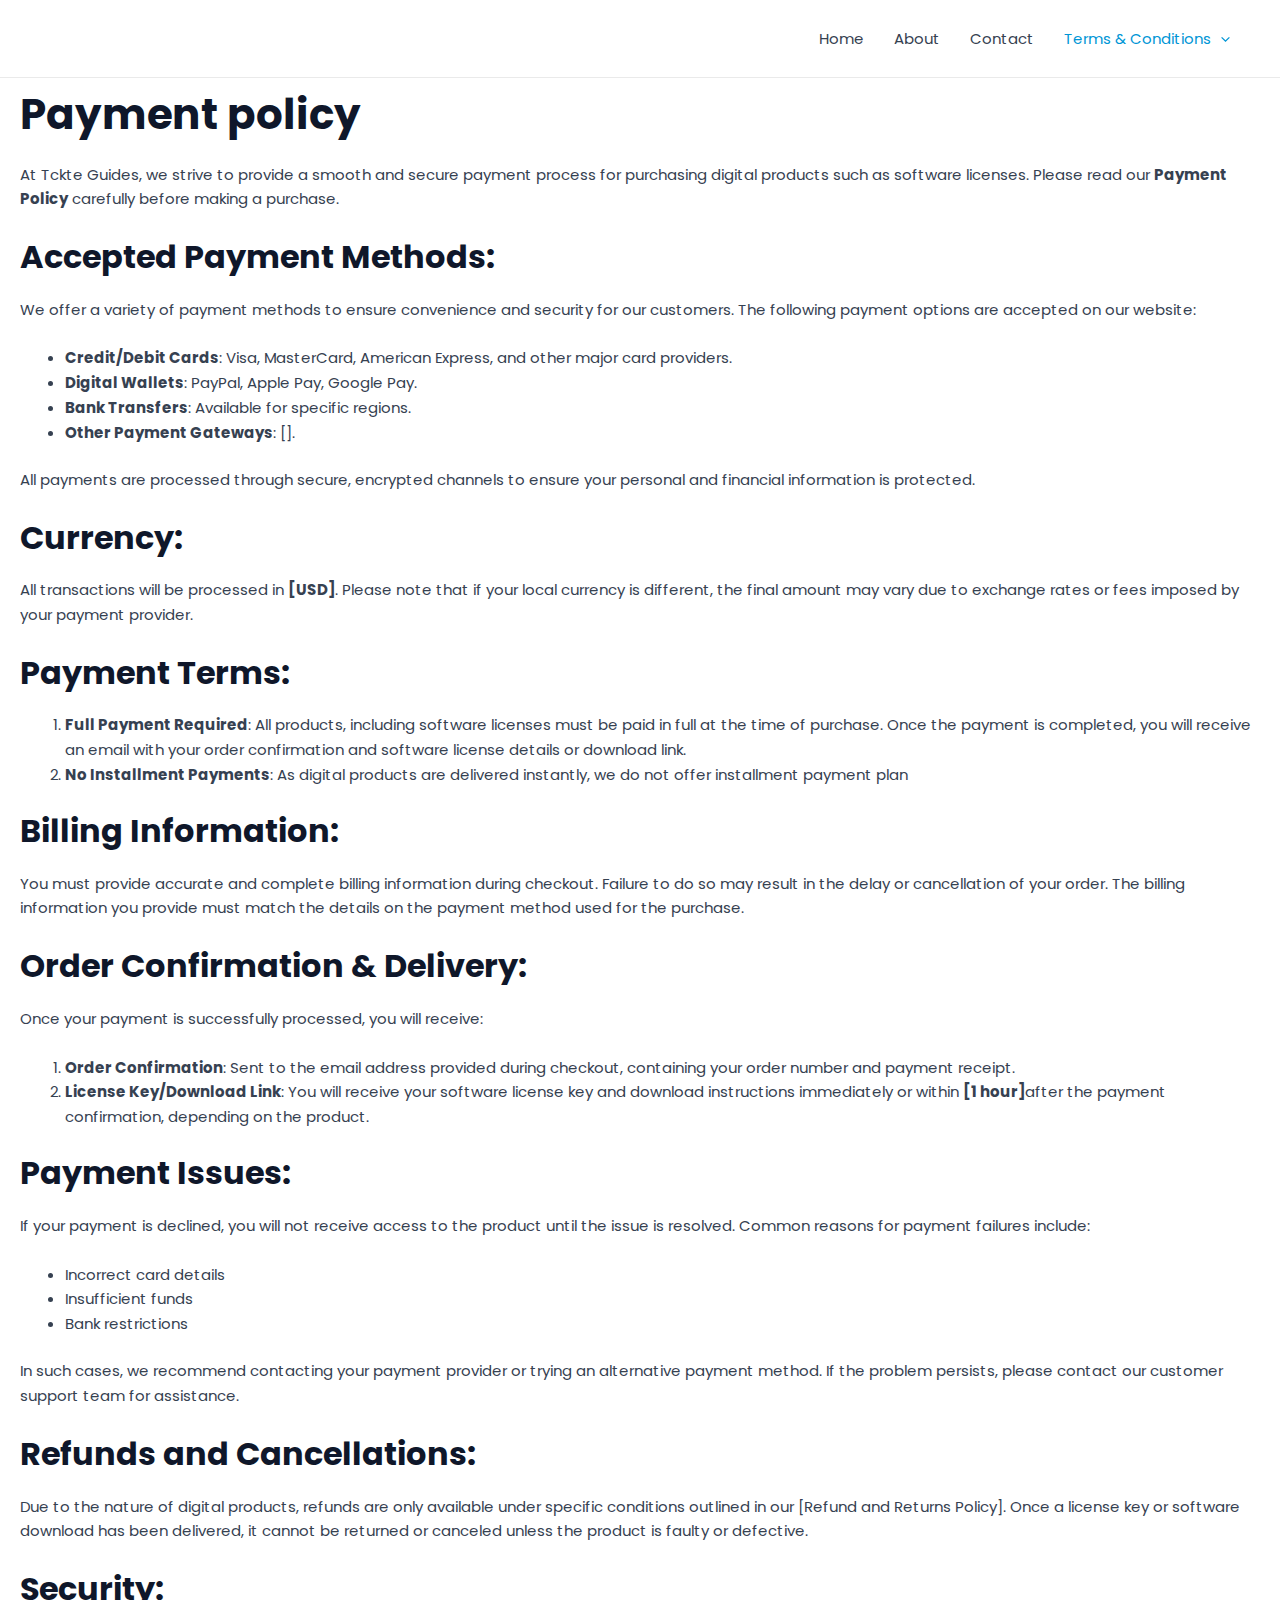
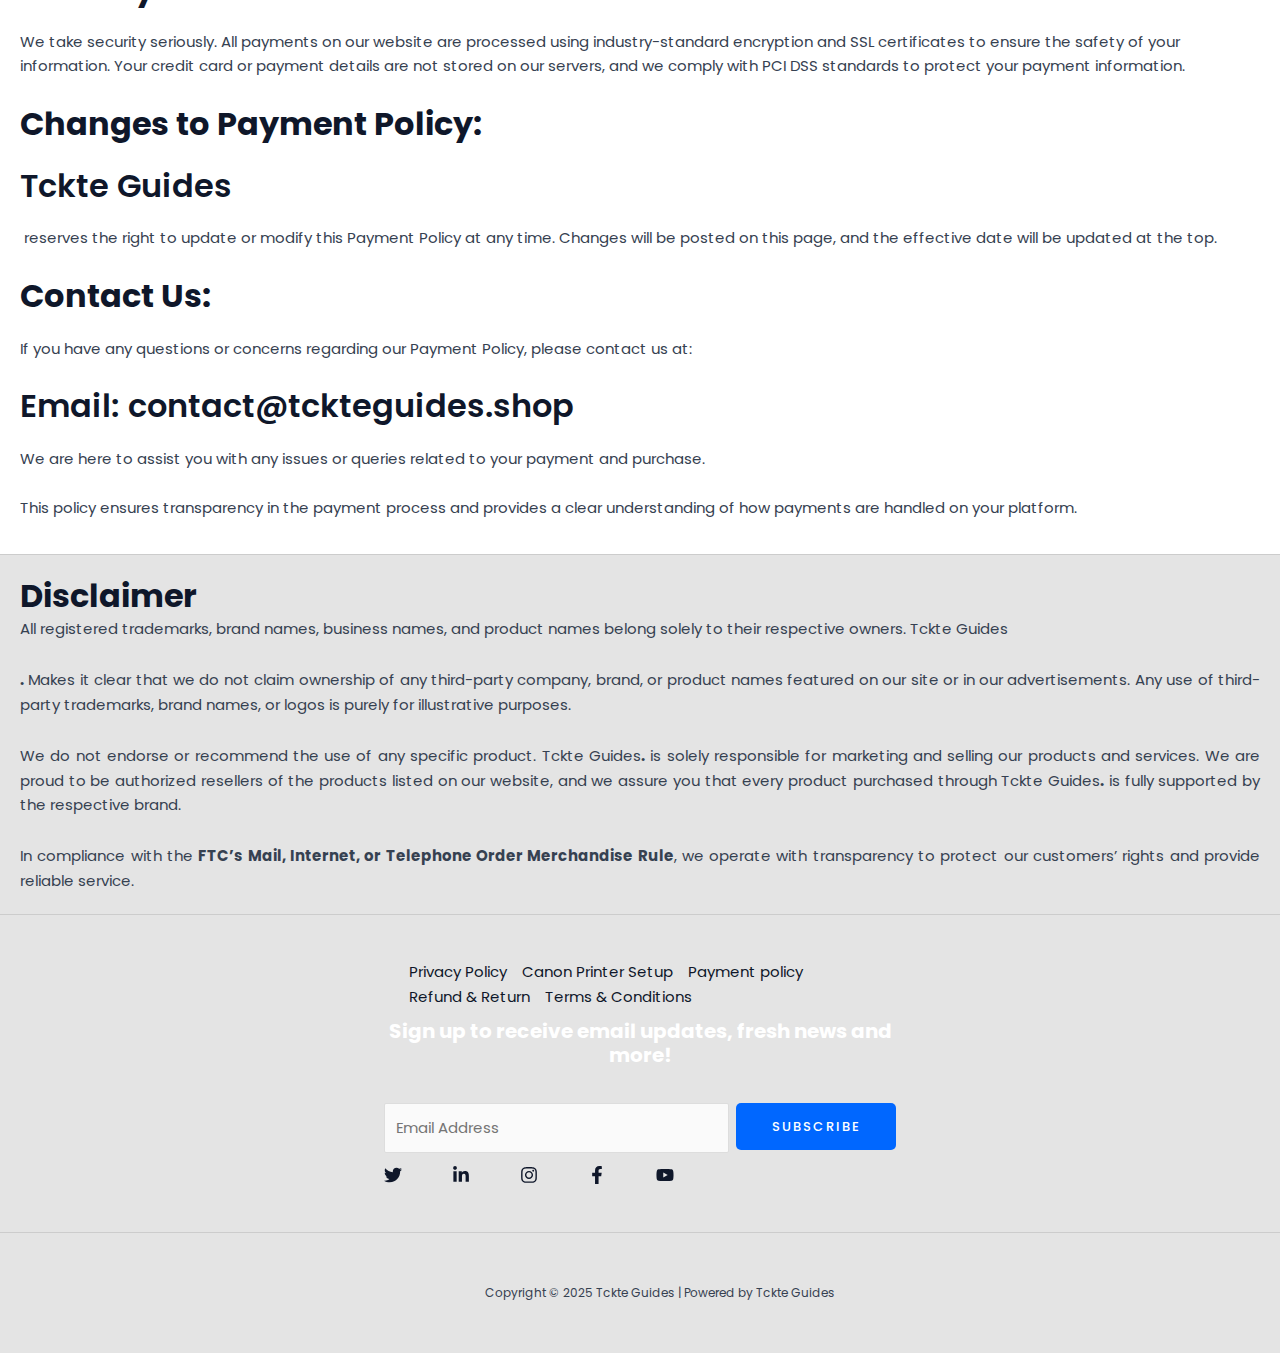
<file: payment-policy/index.html>
<!DOCTYPE html>
<html lang="en-US">
<head>
<meta charset="UTF-8">
<meta name="viewport" content="width=device-width, initial-scale=1">
	<link rel="profile" href="https://gmpg.org/xfn/11"> 
	<title>Payment policy &#8211; Tckte Guides</title>
<meta name="robots" content="max-image-preview:large">
	<style>img:is([sizes="auto" i], [sizes^="auto," i]) { contain-intrinsic-size: 3000px 1500px }</style>
	<link rel="dns-prefetch" href="//fonts.googleapis.com">
<link rel="alternate" type="application/rss+xml" title="Tckte Guides &raquo; Feed" href="/feed/">
<link rel="alternate" type="application/rss+xml" title="Tckte Guides &raquo; Comments Feed" href="/comments/feed/">
<script>
window._wpemojiSettings = {"baseUrl":"https:\/\/s.w.org\/images\/core\/emoji\/15.0.3\/72x72\/","ext":".png","svgUrl":"https:\/\/s.w.org\/images\/core\/emoji\/15.0.3\/svg\/","svgExt":".svg","source":{"concatemoji":"\/wp-includes\/js\/wp-emoji-release.min.js?ver=6.7.2"}};
/*! This file is auto-generated */
!function(i,n){var o,s,e;function c(e){try{var t={supportTests:e,timestamp:(new Date).valueOf()};sessionStorage.setItem(o,JSON.stringify(t))}catch(e){}}function p(e,t,n){e.clearRect(0,0,e.canvas.width,e.canvas.height),e.fillText(t,0,0);var t=new Uint32Array(e.getImageData(0,0,e.canvas.width,e.canvas.height).data),r=(e.clearRect(0,0,e.canvas.width,e.canvas.height),e.fillText(n,0,0),new Uint32Array(e.getImageData(0,0,e.canvas.width,e.canvas.height).data));return t.every(function(e,t){return e===r[t]})}function u(e,t,n){switch(t){case"flag":return n(e,"🏳️‍⚧️","🏳️​⚧️")?!1:!n(e,"🇺🇳","🇺​🇳")&&!n(e,"🏴󠁧󠁢󠁥󠁮󠁧󠁿","🏴​󠁧​󠁢​󠁥​󠁮​󠁧​󠁿");case"emoji":return!n(e,"🐦‍⬛","🐦​⬛")}return!1}function f(e,t,n){var r="undefined"!=typeof WorkerGlobalScope&&self instanceof WorkerGlobalScope?new OffscreenCanvas(300,150):i.createElement("canvas"),a=r.getContext("2d",{willReadFrequently:!0}),o=(a.textBaseline="top",a.font="600 32px Arial",{});return e.forEach(function(e){o[e]=t(a,e,n)}),o}function t(e){var t=i.createElement("script");t.src=e,t.defer=!0,i.head.appendChild(t)}"undefined"!=typeof Promise&&(o="wpEmojiSettingsSupports",s=["flag","emoji"],n.supports={everything:!0,everythingExceptFlag:!0},e=new Promise(function(e){i.addEventListener("DOMContentLoaded",e,{once:!0})}),new Promise(function(t){var n=function(){try{var e=JSON.parse(sessionStorage.getItem(o));if("object"==typeof e&&"number"==typeof e.timestamp&&(new Date).valueOf()<e.timestamp+604800&&"object"==typeof e.supportTests)return e.supportTests}catch(e){}return null}();if(!n){if("undefined"!=typeof Worker&&"undefined"!=typeof OffscreenCanvas&&"undefined"!=typeof URL&&URL.createObjectURL&&"undefined"!=typeof Blob)try{var e="postMessage("+f.toString()+"("+[JSON.stringify(s),u.toString(),p.toString()].join(",")+"));",r=new Blob([e],{type:"text/javascript"}),a=new Worker(URL.createObjectURL(r),{name:"wpTestEmojiSupports"});return void(a.onmessage=function(e){c(n=e.data),a.terminate(),t(n)})}catch(e){}c(n=f(s,u,p))}t(n)}).then(function(e){for(var t in e)n.supports[t]=e[t],n.supports.everything=n.supports.everything&&n.supports[t],"flag"!==t&&(n.supports.everythingExceptFlag=n.supports.everythingExceptFlag&&n.supports[t]);n.supports.everythingExceptFlag=n.supports.everythingExceptFlag&&!n.supports.flag,n.DOMReady=!1,n.readyCallback=function(){n.DOMReady=!0}}).then(function(){return e}).then(function(){var e;n.supports.everything||(n.readyCallback(),(e=n.source||{}).concatemoji?t(e.concatemoji):e.wpemoji&&e.twemoji&&(t(e.twemoji),t(e.wpemoji)))}))}((window,document),window._wpemojiSettings);
</script>
<link rel="stylesheet" id="astra-theme-css-css" href="/wp-content/themes/astra/assets/css/minified/main.min.css?ver=4.8.12" media="all">
<style id="astra-theme-css-inline-css">:root{--ast-post-nav-space:0;--ast-container-default-xlg-padding:6.67em;--ast-container-default-lg-padding:5.67em;--ast-container-default-slg-padding:4.34em;--ast-container-default-md-padding:3.34em;--ast-container-default-sm-padding:6.67em;--ast-container-default-xs-padding:2.4em;--ast-container-default-xxs-padding:1.4em;--ast-code-block-background:#EEEEEE;--ast-comment-inputs-background:#FAFAFA;--ast-normal-container-width:1240px;--ast-narrow-container-width:750px;--ast-blog-title-font-weight:normal;--ast-blog-meta-weight:inherit;--ast-global-color-primary:var(--ast-global-color-5);--ast-global-color-secondary:var(--ast-global-color-4);--ast-global-color-alternate-background:var(--ast-global-color-7);--ast-global-color-subtle-background:var(--ast-global-color-6);}html{font-size:93.75%;}a,.page-title{color:var(--ast-global-color-2);}a:hover,a:focus{color:var(--ast-global-color-1);}body,button,input,select,textarea,.ast-button,.ast-custom-button{font-family:'Poppins',sans-serif;font-weight:400;font-size:15px;font-size:1rem;line-height:var(--ast-body-line-height,1.65em);}blockquote{color:var(--ast-global-color-3);}h1,.entry-content h1,h2,.entry-content h2,h3,.entry-content h3,h4,.entry-content h4,h5,.entry-content h5,h6,.entry-content h6,.site-title,.site-title a{font-family:'Poppins',sans-serif;font-weight:700;}.site-title{font-size:35px;font-size:2.3333333333333rem;display:none;}header .custom-logo-link img{max-width:28px;width:28px;}.astra-logo-svg{width:28px;}.site-header .site-description{font-size:15px;font-size:1rem;display:none;}.entry-title{font-size:30px;font-size:2rem;}.archive .ast-article-post .ast-article-inner,.blog .ast-article-post .ast-article-inner,.archive .ast-article-post .ast-article-inner:hover,.blog .ast-article-post .ast-article-inner:hover{overflow:hidden;}h1,.entry-content h1{font-size:52px;font-size:3.4666666666667rem;font-weight:700;font-family:'Poppins',sans-serif;line-height:1.4em;}h2,.entry-content h2{font-size:42px;font-size:2.8rem;font-weight:700;font-family:'Poppins',sans-serif;line-height:1.3em;}h3,.entry-content h3{font-size:32px;font-size:2.1333333333333rem;font-weight:600;font-family:'Poppins',sans-serif;line-height:1.3em;}h4,.entry-content h4{font-size:20px;font-size:1.3333333333333rem;line-height:1.2em;font-family:'Poppins',sans-serif;}h5,.entry-content h5{font-size:16px;font-size:1.0666666666667rem;line-height:1.2em;font-family:'Poppins',sans-serif;}h6,.entry-content h6{font-size:14px;font-size:0.93333333333333rem;line-height:1.25em;font-family:'Poppins',sans-serif;}::selection{background-color:var(--ast-global-color-0);color:#ffffff;}body,h1,.entry-title a,.entry-content h1,h2,.entry-content h2,h3,.entry-content h3,h4,.entry-content h4,h5,.entry-content h5,h6,.entry-content h6{color:var(--ast-global-color-3);}.tagcloud a:hover,.tagcloud a:focus,.tagcloud a.current-item{color:#ffffff;border-color:var(--ast-global-color-2);background-color:var(--ast-global-color-2);}input:focus,input[type="text"]:focus,input[type="email"]:focus,input[type="url"]:focus,input[type="password"]:focus,input[type="reset"]:focus,input[type="search"]:focus,textarea:focus{border-color:var(--ast-global-color-2);}input[type="radio"]:checked,input[type=reset],input[type="checkbox"]:checked,input[type="checkbox"]:hover:checked,input[type="checkbox"]:focus:checked,input[type=range]::-webkit-slider-thumb{border-color:var(--ast-global-color-2);background-color:var(--ast-global-color-2);box-shadow:none;}.site-footer a:hover + .post-count,.site-footer a:focus + .post-count{background:var(--ast-global-color-2);border-color:var(--ast-global-color-2);}.single .nav-links .nav-previous,.single .nav-links .nav-next{color:var(--ast-global-color-2);}.entry-meta,.entry-meta *{line-height:1.45;color:var(--ast-global-color-2);}.entry-meta a:not(.ast-button):hover,.entry-meta a:not(.ast-button):hover *,.entry-meta a:not(.ast-button):focus,.entry-meta a:not(.ast-button):focus *,.page-links > .page-link,.page-links .page-link:hover,.post-navigation a:hover{color:var(--ast-global-color-1);}#cat option,.secondary .calendar_wrap thead a,.secondary .calendar_wrap thead a:visited{color:var(--ast-global-color-2);}.secondary .calendar_wrap #today,.ast-progress-val span{background:var(--ast-global-color-2);}.secondary a:hover + .post-count,.secondary a:focus + .post-count{background:var(--ast-global-color-2);border-color:var(--ast-global-color-2);}.calendar_wrap #today > a{color:#ffffff;}.page-links .page-link,.single .post-navigation a{color:var(--ast-global-color-2);}.ast-search-menu-icon .search-form button.search-submit{padding:0 4px;}.ast-search-menu-icon form.search-form{padding-right:0;}.ast-search-menu-icon.slide-search input.search-field{width:0;}.ast-header-search .ast-search-menu-icon.ast-dropdown-active .search-form,.ast-header-search .ast-search-menu-icon.ast-dropdown-active .search-field:focus{transition:all 0.2s;}.search-form input.search-field:focus{outline:none;}.wp-block-latest-posts > li > a{color:var(--ast-global-color-2);}.widget-title,.widget .wp-block-heading{font-size:21px;font-size:1.4rem;color:var(--ast-global-color-3);}.ast-search-menu-icon.slide-search a:focus-visible:focus-visible,.astra-search-icon:focus-visible,#close:focus-visible,a:focus-visible,.ast-menu-toggle:focus-visible,.site .skip-link:focus-visible,.wp-block-loginout input:focus-visible,.wp-block-search.wp-block-search__button-inside .wp-block-search__inside-wrapper,.ast-header-navigation-arrow:focus-visible,.woocommerce .wc-proceed-to-checkout > .checkout-button:focus-visible,.woocommerce .woocommerce-MyAccount-navigation ul li a:focus-visible,.ast-orders-table__row .ast-orders-table__cell:focus-visible,.woocommerce .woocommerce-order-details .order-again > .button:focus-visible,.woocommerce .woocommerce-message a.button.wc-forward:focus-visible,.woocommerce #minus_qty:focus-visible,.woocommerce #plus_qty:focus-visible,a#ast-apply-coupon:focus-visible,.woocommerce .woocommerce-info a:focus-visible,.woocommerce .astra-shop-summary-wrap a:focus-visible,.woocommerce a.wc-forward:focus-visible,#ast-apply-coupon:focus-visible,.woocommerce-js .woocommerce-mini-cart-item a.remove:focus-visible,#close:focus-visible,.button.search-submit:focus-visible,#search_submit:focus,.normal-search:focus-visible,.ast-header-account-wrap:focus-visible,.woocommerce .ast-on-card-button.ast-quick-view-trigger:focus{outline-style:dotted;outline-color:inherit;outline-width:thin;}input:focus,input[type="text"]:focus,input[type="email"]:focus,input[type="url"]:focus,input[type="password"]:focus,input[type="reset"]:focus,input[type="search"]:focus,input[type="number"]:focus,textarea:focus,.wp-block-search__input:focus,[data-section="section-header-mobile-trigger"] .ast-button-wrap .ast-mobile-menu-trigger-minimal:focus,.ast-mobile-popup-drawer.active .menu-toggle-close:focus,.woocommerce-ordering select.orderby:focus,#ast-scroll-top:focus,#coupon_code:focus,.woocommerce-page #comment:focus,.woocommerce #reviews #respond input#submit:focus,.woocommerce a.add_to_cart_button:focus,.woocommerce .button.single_add_to_cart_button:focus,.woocommerce .woocommerce-cart-form button:focus,.woocommerce .woocommerce-cart-form__cart-item .quantity .qty:focus,.woocommerce .woocommerce-billing-fields .woocommerce-billing-fields__field-wrapper .woocommerce-input-wrapper > .input-text:focus,.woocommerce #order_comments:focus,.woocommerce #place_order:focus,.woocommerce .woocommerce-address-fields .woocommerce-address-fields__field-wrapper .woocommerce-input-wrapper > .input-text:focus,.woocommerce .woocommerce-MyAccount-content form button:focus,.woocommerce .woocommerce-MyAccount-content .woocommerce-EditAccountForm .woocommerce-form-row .woocommerce-Input.input-text:focus,.woocommerce .ast-woocommerce-container .woocommerce-pagination ul.page-numbers li a:focus,body #content .woocommerce form .form-row .select2-container--default .select2-selection--single:focus,#ast-coupon-code:focus,.woocommerce.woocommerce-js .quantity input[type=number]:focus,.woocommerce-js .woocommerce-mini-cart-item .quantity input[type=number]:focus,.woocommerce p#ast-coupon-trigger:focus{border-style:dotted;border-color:inherit;border-width:thin;}input{outline:none;}.ast-logo-title-inline .site-logo-img{padding-right:1em;}body .ast-oembed-container *{position:absolute;top:0;width:100%;height:100%;left:0;}body .wp-block-embed-pocket-casts .ast-oembed-container *{position:unset;}.ast-single-post-featured-section + article {margin-top: 2em;}.site-content .ast-single-post-featured-section img {width: 100%;overflow: hidden;object-fit: cover;}.site > .ast-single-related-posts-container {margin-top: 0;}@media (min-width: 922px) {.ast-desktop .ast-container--narrow {max-width: var(--ast-narrow-container-width);margin: 0 auto;}}.ast-page-builder-template .hentry {margin: 0;}.ast-page-builder-template .site-content > .ast-container {max-width: 100%;padding: 0;}.ast-page-builder-template .site .site-content #primary {padding: 0;margin: 0;}.ast-page-builder-template .no-results {text-align: center;margin: 4em auto;}.ast-page-builder-template .ast-pagination {padding: 2em;}.ast-page-builder-template .entry-header.ast-no-title.ast-no-thumbnail {margin-top: 0;}.ast-page-builder-template .entry-header.ast-header-without-markup {margin-top: 0;margin-bottom: 0;}.ast-page-builder-template .entry-header.ast-no-title.ast-no-meta {margin-bottom: 0;}.ast-page-builder-template.single .post-navigation {padding-bottom: 2em;}.ast-page-builder-template.single-post .site-content > .ast-container {max-width: 100%;}.ast-page-builder-template .entry-header {margin-top: 4em;margin-left: auto;margin-right: auto;padding-left: 20px;padding-right: 20px;}.single.ast-page-builder-template .entry-header {padding-left: 20px;padding-right: 20px;}.ast-page-builder-template .ast-archive-description {margin: 4em auto 0;padding-left: 20px;padding-right: 20px;}.ast-page-builder-template.ast-no-sidebar .entry-content .alignwide {margin-left: 0;margin-right: 0;}@media (max-width:921.9px){#ast-desktop-header{display:none;}}@media (min-width:922px){#ast-mobile-header{display:none;}}.wp-block-buttons.aligncenter{justify-content:center;}@media (max-width:921px){.ast-theme-transparent-header #primary,.ast-theme-transparent-header #secondary{padding:0;}}@media (max-width:921px){.ast-plain-container.ast-no-sidebar #primary{padding:0;}}.ast-plain-container.ast-no-sidebar #primary{margin-top:0;margin-bottom:0;}.wp-block-button.is-style-outline .wp-block-button__link{border-color:var(--ast-global-color-0);border-top-width:2px;border-right-width:2px;border-bottom-width:2px;border-left-width:2px;}div.wp-block-button.is-style-outline > .wp-block-button__link:not(.has-text-color),div.wp-block-button.wp-block-button__link.is-style-outline:not(.has-text-color){color:var(--ast-global-color-0);}.wp-block-button.is-style-outline .wp-block-button__link:hover,.wp-block-buttons .wp-block-button.is-style-outline .wp-block-button__link:focus,.wp-block-buttons .wp-block-button.is-style-outline > .wp-block-button__link:not(.has-text-color):hover,.wp-block-buttons .wp-block-button.wp-block-button__link.is-style-outline:not(.has-text-color):hover{color:#ffffff;background-color:var(--ast-global-color-2);border-color:var(--ast-global-color-2);}.post-page-numbers.current .page-link,.ast-pagination .page-numbers.current{color:#ffffff;border-color:var(--ast-global-color-0);background-color:var(--ast-global-color-0);}.wp-block-buttons .wp-block-button.is-style-outline .wp-block-button__link.wp-element-button,.ast-outline-button,.wp-block-uagb-buttons-child .uagb-buttons-repeater.ast-outline-button{border-color:var(--ast-global-color-0);border-top-width:2px;border-right-width:2px;border-bottom-width:2px;border-left-width:2px;font-family:inherit;font-weight:500;font-size:13px;font-size:0.86666666666667rem;line-height:1em;border-top-left-radius:5px;border-top-right-radius:5px;border-bottom-right-radius:5px;border-bottom-left-radius:5px;}.wp-block-buttons .wp-block-button.is-style-outline > .wp-block-button__link:not(.has-text-color),.wp-block-buttons .wp-block-button.wp-block-button__link.is-style-outline:not(.has-text-color),.ast-outline-button{color:var(--ast-global-color-0);}.wp-block-button.is-style-outline .wp-block-button__link:hover,.wp-block-buttons .wp-block-button.is-style-outline .wp-block-button__link:focus,.wp-block-buttons .wp-block-button.is-style-outline > .wp-block-button__link:not(.has-text-color):hover,.wp-block-buttons .wp-block-button.wp-block-button__link.is-style-outline:not(.has-text-color):hover,.ast-outline-button:hover,.ast-outline-button:focus,.wp-block-uagb-buttons-child .uagb-buttons-repeater.ast-outline-button:hover,.wp-block-uagb-buttons-child .uagb-buttons-repeater.ast-outline-button:focus{color:#ffffff;background-color:var(--ast-global-color-2);border-color:var(--ast-global-color-2);}.wp-block-button .wp-block-button__link.wp-element-button.is-style-outline:not(.has-background),.wp-block-button.is-style-outline>.wp-block-button__link.wp-element-button:not(.has-background),.ast-outline-button{background-color:var(--ast-global-color-0);}.entry-content[data-ast-blocks-layout] > figure{margin-bottom:1em;}@media (max-width:921px){.ast-separate-container #primary,.ast-separate-container #secondary{padding:1.5em 0;}#primary,#secondary{padding:1.5em 0;margin:0;}.ast-left-sidebar #content > .ast-container{display:flex;flex-direction:column-reverse;width:100%;}.ast-separate-container .ast-article-post,.ast-separate-container .ast-article-single{padding:1.5em 2.14em;}.ast-author-box img.avatar{margin:20px 0 0 0;}}@media (min-width:922px){.ast-separate-container.ast-right-sidebar #primary,.ast-separate-container.ast-left-sidebar #primary{border:0;}.search-no-results.ast-separate-container #primary{margin-bottom:4em;}}.elementor-button-wrapper .elementor-button{border-style:solid;text-decoration:none;border-top-width:0;border-right-width:0;border-left-width:0;border-bottom-width:0;}body .elementor-button.elementor-size-sm,body .elementor-button.elementor-size-xs,body .elementor-button.elementor-size-md,body .elementor-button.elementor-size-lg,body .elementor-button.elementor-size-xl,body .elementor-button{border-top-left-radius:5px;border-top-right-radius:5px;border-bottom-right-radius:5px;border-bottom-left-radius:5px;padding-top:17px;padding-right:26px;padding-bottom:17px;padding-left:26px;}.elementor-button-wrapper .elementor-button{border-color:var(--ast-global-color-0);background-color:var(--ast-global-color-0);}.elementor-button-wrapper .elementor-button:hover,.elementor-button-wrapper .elementor-button:focus{color:#ffffff;background-color:var(--ast-global-color-2);border-color:var(--ast-global-color-2);}.wp-block-button .wp-block-button__link ,.elementor-button-wrapper .elementor-button,.elementor-button-wrapper .elementor-button:visited{color:#ffffff;}.elementor-button-wrapper .elementor-button{font-weight:500;font-size:13px;font-size:0.86666666666667rem;line-height:1em;text-transform:uppercase;letter-spacing:2px;}body .elementor-button.elementor-size-sm,body .elementor-button.elementor-size-xs,body .elementor-button.elementor-size-md,body .elementor-button.elementor-size-lg,body .elementor-button.elementor-size-xl,body .elementor-button{font-size:13px;font-size:0.86666666666667rem;}.wp-block-button .wp-block-button__link:hover,.wp-block-button .wp-block-button__link:focus{color:#ffffff;background-color:var(--ast-global-color-2);border-color:var(--ast-global-color-2);}.elementor-widget-heading h1.elementor-heading-title{line-height:1.4em;}.elementor-widget-heading h2.elementor-heading-title{line-height:1.3em;}.elementor-widget-heading h3.elementor-heading-title{line-height:1.3em;}.elementor-widget-heading h4.elementor-heading-title{line-height:1.2em;}.elementor-widget-heading h5.elementor-heading-title{line-height:1.2em;}.elementor-widget-heading h6.elementor-heading-title{line-height:1.25em;}.wp-block-button .wp-block-button__link,.wp-block-search .wp-block-search__button,body .wp-block-file .wp-block-file__button{border-color:var(--ast-global-color-0);background-color:var(--ast-global-color-0);color:#ffffff;font-family:inherit;font-weight:500;line-height:1em;text-transform:uppercase;letter-spacing:2px;font-size:13px;font-size:0.86666666666667rem;border-top-left-radius:5px;border-top-right-radius:5px;border-bottom-right-radius:5px;border-bottom-left-radius:5px;padding-top:17px;padding-right:26px;padding-bottom:17px;padding-left:26px;}.menu-toggle,button,.ast-button,.ast-custom-button,.button,input#submit,input[type="button"],input[type="submit"],input[type="reset"],form[CLASS*="wp-block-search__"].wp-block-search .wp-block-search__inside-wrapper .wp-block-search__button,body .wp-block-file .wp-block-file__button,.woocommerce-js a.button,.woocommerce button.button,.woocommerce .woocommerce-message a.button,.woocommerce #respond input#submit.alt,.woocommerce input.button.alt,.woocommerce input.button,.woocommerce input.button:disabled,.woocommerce input.button:disabled[disabled],.woocommerce input.button:disabled:hover,.woocommerce input.button:disabled[disabled]:hover,.woocommerce #respond input#submit,.woocommerce button.button.alt.disabled,.wc-block-grid__products .wc-block-grid__product .wp-block-button__link,.wc-block-grid__product-onsale,[CLASS*="wc-block"] button,.woocommerce-js .astra-cart-drawer .astra-cart-drawer-content .woocommerce-mini-cart__buttons .button:not(.checkout):not(.ast-continue-shopping),.woocommerce-js .astra-cart-drawer .astra-cart-drawer-content .woocommerce-mini-cart__buttons a.checkout,.woocommerce button.button.alt.disabled.wc-variation-selection-needed,[CLASS*="wc-block"] .wc-block-components-button{border-style:solid;border-top-width:0;border-right-width:0;border-left-width:0;border-bottom-width:0;color:#ffffff;border-color:var(--ast-global-color-0);background-color:var(--ast-global-color-0);padding-top:17px;padding-right:26px;padding-bottom:17px;padding-left:26px;font-family:inherit;font-weight:500;font-size:13px;font-size:0.86666666666667rem;line-height:1em;text-transform:uppercase;letter-spacing:2px;border-top-left-radius:5px;border-top-right-radius:5px;border-bottom-right-radius:5px;border-bottom-left-radius:5px;}button:focus,.menu-toggle:hover,button:hover,.ast-button:hover,.ast-custom-button:hover .button:hover,.ast-custom-button:hover ,input[type=reset]:hover,input[type=reset]:focus,input#submit:hover,input#submit:focus,input[type="button"]:hover,input[type="button"]:focus,input[type="submit"]:hover,input[type="submit"]:focus,form[CLASS*="wp-block-search__"].wp-block-search .wp-block-search__inside-wrapper .wp-block-search__button:hover,form[CLASS*="wp-block-search__"].wp-block-search .wp-block-search__inside-wrapper .wp-block-search__button:focus,body .wp-block-file .wp-block-file__button:hover,body .wp-block-file .wp-block-file__button:focus,.woocommerce-js a.button:hover,.woocommerce button.button:hover,.woocommerce .woocommerce-message a.button:hover,.woocommerce #respond input#submit:hover,.woocommerce #respond input#submit.alt:hover,.woocommerce input.button.alt:hover,.woocommerce input.button:hover,.woocommerce button.button.alt.disabled:hover,.wc-block-grid__products .wc-block-grid__product .wp-block-button__link:hover,[CLASS*="wc-block"] button:hover,.woocommerce-js .astra-cart-drawer .astra-cart-drawer-content .woocommerce-mini-cart__buttons .button:not(.checkout):not(.ast-continue-shopping):hover,.woocommerce-js .astra-cart-drawer .astra-cart-drawer-content .woocommerce-mini-cart__buttons a.checkout:hover,.woocommerce button.button.alt.disabled.wc-variation-selection-needed:hover,[CLASS*="wc-block"] .wc-block-components-button:hover,[CLASS*="wc-block"] .wc-block-components-button:focus{color:#ffffff;background-color:var(--ast-global-color-2);border-color:var(--ast-global-color-2);}@media (max-width:921px){.ast-mobile-header-stack .main-header-bar .ast-search-menu-icon{display:inline-block;}.ast-header-break-point.ast-header-custom-item-outside .ast-mobile-header-stack .main-header-bar .ast-search-icon{margin:0;}.ast-comment-avatar-wrap img{max-width:2.5em;}.ast-comment-meta{padding:0 1.8888em 1.3333em;}.ast-separate-container .ast-comment-list li.depth-1{padding:1.5em 2.14em;}.ast-separate-container .comment-respond{padding:2em 2.14em;}}@media (min-width:544px){.ast-container{max-width:100%;}}@media (max-width:544px){.ast-separate-container .ast-article-post,.ast-separate-container .ast-article-single,.ast-separate-container .comments-title,.ast-separate-container .ast-archive-description{padding:1.5em 1em;}.ast-separate-container #content .ast-container{padding-left:0.54em;padding-right:0.54em;}.ast-separate-container .ast-comment-list .bypostauthor{padding:.5em;}.ast-search-menu-icon.ast-dropdown-active .search-field{width:170px;}} #ast-mobile-header .ast-site-header-cart-li a{pointer-events:none;}body,.ast-separate-container{background-color:var(--ast-global-color-4);background-image:none;}@media (max-width:921px){.site-title{display:none;}.site-header .site-description{display:none;}.entry-title{font-size:25px;font-size:1.6666666666667rem;}h1,.entry-content h1{font-size:40px;}h2,.entry-content h2{font-size:35px;}h3,.entry-content h3{font-size:26px;}h4,.entry-content h4{font-size:20px;font-size:1.3333333333333rem;}h5,.entry-content h5{font-size:16px;font-size:1.0666666666667rem;}h6,.entry-content h6{font-size:14px;font-size:0.93333333333333rem;}.astra-logo-svg{width:200px;}header .custom-logo-link img,.ast-header-break-point .site-logo-img .custom-mobile-logo-link img{max-width:200px;width:200px;}}@media (max-width:544px){.site-title{display:none;}.site-header .site-description{display:none;}.entry-title{font-size:22px;font-size:1.4666666666667rem;}h1,.entry-content h1{font-size:34px;}h2,.entry-content h2{font-size:30px;}h3,.entry-content h3{font-size:24px;}h4,.entry-content h4{font-size:20px;font-size:1.3333333333333rem;}h5,.entry-content h5{font-size:16px;font-size:1.0666666666667rem;}h6,.entry-content h6{font-size:12px;font-size:0.8rem;}header .custom-logo-link img,.ast-header-break-point .site-branding img,.ast-header-break-point .custom-logo-link img{max-width:73px;width:73px;}.astra-logo-svg{width:73px;}.ast-header-break-point .site-logo-img .custom-mobile-logo-link img{max-width:73px;}}@media (max-width:921px){html{font-size:85.5%;}}@media (max-width:544px){html{font-size:85.5%;}}@media (min-width:922px){.ast-container{max-width:1280px;}}@media (min-width:922px){.site-content .ast-container{display:flex;}}@media (max-width:921px){.site-content .ast-container{flex-direction:column;}}@media (min-width:922px){.blog .site-content > .ast-container,.archive .site-content > .ast-container,.search .site-content > .ast-container{max-width:950px;}}@media (min-width:922px){.single-post .site-content > .ast-container{max-width:1024px;}}@media (min-width:922px){.main-header-menu .sub-menu .menu-item.ast-left-align-sub-menu:hover > .sub-menu,.main-header-menu .sub-menu .menu-item.ast-left-align-sub-menu.focus > .sub-menu{margin-left:-0px;}}.site .comments-area{padding-bottom:3em;}.footer-widget-area[data-section^="section-fb-html-"] .ast-builder-html-element{text-align:center;}.wp-block-file {display: flex;align-items: center;flex-wrap: wrap;justify-content: space-between;}.wp-block-pullquote {border: none;}.wp-block-pullquote blockquote::before {content: "\201D";font-family: "Helvetica",sans-serif;display: flex;transform: rotate( 180deg );font-size: 6rem;font-style: normal;line-height: 1;font-weight: bold;align-items: center;justify-content: center;}.has-text-align-right > blockquote::before {justify-content: flex-start;}.has-text-align-left > blockquote::before {justify-content: flex-end;}figure.wp-block-pullquote.is-style-solid-color blockquote {max-width: 100%;text-align: inherit;}:root {--wp--custom--ast-default-block-top-padding: 3em;--wp--custom--ast-default-block-right-padding: 3em;--wp--custom--ast-default-block-bottom-padding: 3em;--wp--custom--ast-default-block-left-padding: 3em;--wp--custom--ast-container-width: 1240px;--wp--custom--ast-content-width-size: 1240px;--wp--custom--ast-wide-width-size: calc(1240px + var(--wp--custom--ast-default-block-left-padding) + var(--wp--custom--ast-default-block-right-padding));}.ast-narrow-container {--wp--custom--ast-content-width-size: 750px;--wp--custom--ast-wide-width-size: 750px;}@media(max-width: 921px) {:root {--wp--custom--ast-default-block-top-padding: 3em;--wp--custom--ast-default-block-right-padding: 2em;--wp--custom--ast-default-block-bottom-padding: 3em;--wp--custom--ast-default-block-left-padding: 2em;}}@media(max-width: 544px) {:root {--wp--custom--ast-default-block-top-padding: 3em;--wp--custom--ast-default-block-right-padding: 1.5em;--wp--custom--ast-default-block-bottom-padding: 3em;--wp--custom--ast-default-block-left-padding: 1.5em;}}.entry-content > .wp-block-group,.entry-content > .wp-block-cover,.entry-content > .wp-block-columns {padding-top: var(--wp--custom--ast-default-block-top-padding);padding-right: var(--wp--custom--ast-default-block-right-padding);padding-bottom: var(--wp--custom--ast-default-block-bottom-padding);padding-left: var(--wp--custom--ast-default-block-left-padding);}.ast-plain-container.ast-no-sidebar .entry-content > .alignfull,.ast-page-builder-template .ast-no-sidebar .entry-content > .alignfull {margin-left: calc( -50vw + 50%);margin-right: calc( -50vw + 50%);max-width: 100vw;width: 100vw;}.ast-plain-container.ast-no-sidebar .entry-content .alignfull .alignfull,.ast-page-builder-template.ast-no-sidebar .entry-content .alignfull .alignfull,.ast-plain-container.ast-no-sidebar .entry-content .alignfull .alignwide,.ast-page-builder-template.ast-no-sidebar .entry-content .alignfull .alignwide,.ast-plain-container.ast-no-sidebar .entry-content .alignwide .alignfull,.ast-page-builder-template.ast-no-sidebar .entry-content .alignwide .alignfull,.ast-plain-container.ast-no-sidebar .entry-content .alignwide .alignwide,.ast-page-builder-template.ast-no-sidebar .entry-content .alignwide .alignwide,.ast-plain-container.ast-no-sidebar .entry-content .wp-block-column .alignfull,.ast-page-builder-template.ast-no-sidebar .entry-content .wp-block-column .alignfull,.ast-plain-container.ast-no-sidebar .entry-content .wp-block-column .alignwide,.ast-page-builder-template.ast-no-sidebar .entry-content .wp-block-column .alignwide {margin-left: auto;margin-right: auto;width: 100%;}[data-ast-blocks-layout] .wp-block-separator:not(.is-style-dots) {height: 0;}[data-ast-blocks-layout] .wp-block-separator {margin: 20px auto;}[data-ast-blocks-layout] .wp-block-separator:not(.is-style-wide):not(.is-style-dots) {max-width: 100px;}[data-ast-blocks-layout] .wp-block-separator.has-background {padding: 0;}.entry-content[data-ast-blocks-layout] > * {max-width: var(--wp--custom--ast-content-width-size);margin-left: auto;margin-right: auto;}.entry-content[data-ast-blocks-layout] > .alignwide {max-width: var(--wp--custom--ast-wide-width-size);}.entry-content[data-ast-blocks-layout] .alignfull {max-width: none;}.entry-content .wp-block-columns {margin-bottom: 0;}blockquote {margin: 1.5em;border-color: rgba(0,0,0,0.05);}.wp-block-quote:not(.has-text-align-right):not(.has-text-align-center) {border-left: 5px solid rgba(0,0,0,0.05);}.has-text-align-right > blockquote,blockquote.has-text-align-right {border-right: 5px solid rgba(0,0,0,0.05);}.has-text-align-left > blockquote,blockquote.has-text-align-left {border-left: 5px solid rgba(0,0,0,0.05);}.wp-block-site-tagline,.wp-block-latest-posts .read-more {margin-top: 15px;}.wp-block-loginout p label {display: block;}.wp-block-loginout p:not(.login-remember):not(.login-submit) input {width: 100%;}.wp-block-loginout input:focus {border-color: transparent;}.wp-block-loginout input:focus {outline: thin dotted;}.entry-content .wp-block-media-text .wp-block-media-text__content {padding: 0 0 0 8%;}.entry-content .wp-block-media-text.has-media-on-the-right .wp-block-media-text__content {padding: 0 8% 0 0;}.entry-content .wp-block-media-text.has-background .wp-block-media-text__content {padding: 8%;}.entry-content .wp-block-cover:not([class*="background-color"]):not(.has-text-color.has-link-color) .wp-block-cover__inner-container,.entry-content .wp-block-cover:not([class*="background-color"]) .wp-block-cover-image-text,.entry-content .wp-block-cover:not([class*="background-color"]) .wp-block-cover-text,.entry-content .wp-block-cover-image:not([class*="background-color"]) .wp-block-cover__inner-container,.entry-content .wp-block-cover-image:not([class*="background-color"]) .wp-block-cover-image-text,.entry-content .wp-block-cover-image:not([class*="background-color"]) .wp-block-cover-text {color: var(--ast-global-color-primary,var(--ast-global-color-5));}.wp-block-loginout .login-remember input {width: 1.1rem;height: 1.1rem;margin: 0 5px 4px 0;vertical-align: middle;}.wp-block-latest-posts > li > *:first-child,.wp-block-latest-posts:not(.is-grid) > li:first-child {margin-top: 0;}.entry-content > .wp-block-buttons,.entry-content > .wp-block-uagb-buttons {margin-bottom: 1.5em;}.wp-block-search__inside-wrapper .wp-block-search__input {padding: 0 10px;color: var(--ast-global-color-3);background: var(--ast-global-color-primary,var(--ast-global-color-5));border-color: var(--ast-border-color);}.wp-block-latest-posts .read-more {margin-bottom: 1.5em;}.wp-block-search__no-button .wp-block-search__inside-wrapper .wp-block-search__input {padding-top: 5px;padding-bottom: 5px;}.wp-block-latest-posts .wp-block-latest-posts__post-date,.wp-block-latest-posts .wp-block-latest-posts__post-author {font-size: 1rem;}.wp-block-latest-posts > li > *,.wp-block-latest-posts:not(.is-grid) > li {margin-top: 12px;margin-bottom: 12px;}.ast-page-builder-template .entry-content[data-ast-blocks-layout] > *,.ast-page-builder-template .entry-content[data-ast-blocks-layout] > .alignfull:not(.wp-block-group):not(.uagb-is-root-container) > * {max-width: none;}.ast-page-builder-template .entry-content[data-ast-blocks-layout] > .alignwide:not(.uagb-is-root-container) > * {max-width: var(--wp--custom--ast-wide-width-size);}.ast-page-builder-template .entry-content[data-ast-blocks-layout] > .inherit-container-width > *,.ast-page-builder-template .entry-content[data-ast-blocks-layout] > *:not(.wp-block-group):not(.uagb-is-root-container) > *,.entry-content[data-ast-blocks-layout] > .wp-block-cover .wp-block-cover__inner-container {max-width: var(--wp--custom--ast-content-width-size) ;margin-left: auto;margin-right: auto;}.entry-content[data-ast-blocks-layout] .wp-block-cover:not(.alignleft):not(.alignright) {width: auto;}@media(max-width: 1200px) {.ast-separate-container .entry-content > .alignfull,.ast-separate-container .entry-content[data-ast-blocks-layout] > .alignwide,.ast-plain-container .entry-content[data-ast-blocks-layout] > .alignwide,.ast-plain-container .entry-content .alignfull {margin-left: calc(-1 * min(var(--ast-container-default-xlg-padding),20px)) ;margin-right: calc(-1 * min(var(--ast-container-default-xlg-padding),20px));}}@media(min-width: 1201px) {.ast-separate-container .entry-content > .alignfull {margin-left: calc(-1 * var(--ast-container-default-xlg-padding) );margin-right: calc(-1 * var(--ast-container-default-xlg-padding) );}.ast-separate-container .entry-content[data-ast-blocks-layout] > .alignwide,.ast-plain-container .entry-content[data-ast-blocks-layout] > .alignwide {margin-left: calc(-1 * var(--wp--custom--ast-default-block-left-padding) );margin-right: calc(-1 * var(--wp--custom--ast-default-block-right-padding) );}}@media(min-width: 921px) {.ast-separate-container .entry-content .wp-block-group.alignwide:not(.inherit-container-width) > :where(:not(.alignleft):not(.alignright)),.ast-plain-container .entry-content .wp-block-group.alignwide:not(.inherit-container-width) > :where(:not(.alignleft):not(.alignright)) {max-width: calc( var(--wp--custom--ast-content-width-size) + 80px );}.ast-plain-container.ast-right-sidebar .entry-content[data-ast-blocks-layout] .alignfull,.ast-plain-container.ast-left-sidebar .entry-content[data-ast-blocks-layout] .alignfull {margin-left: -60px;margin-right: -60px;}}@media(min-width: 544px) {.entry-content > .alignleft {margin-right: 20px;}.entry-content > .alignright {margin-left: 20px;}}@media (max-width:544px){.wp-block-columns .wp-block-column:not(:last-child){margin-bottom:20px;}.wp-block-latest-posts{margin:0;}}@media( max-width: 600px ) {.entry-content .wp-block-media-text .wp-block-media-text__content,.entry-content .wp-block-media-text.has-media-on-the-right .wp-block-media-text__content {padding: 8% 0 0;}.entry-content .wp-block-media-text.has-background .wp-block-media-text__content {padding: 8%;}}.ast-page-builder-template .entry-header {padding-left: 0;}.ast-narrow-container .site-content .wp-block-uagb-image--align-full .wp-block-uagb-image__figure {max-width: 100%;margin-left: auto;margin-right: auto;}:root .has-ast-global-color-0-color{color:var(--ast-global-color-0);}:root .has-ast-global-color-0-background-color{background-color:var(--ast-global-color-0);}:root .wp-block-button .has-ast-global-color-0-color{color:var(--ast-global-color-0);}:root .wp-block-button .has-ast-global-color-0-background-color{background-color:var(--ast-global-color-0);}:root .has-ast-global-color-1-color{color:var(--ast-global-color-1);}:root .has-ast-global-color-1-background-color{background-color:var(--ast-global-color-1);}:root .wp-block-button .has-ast-global-color-1-color{color:var(--ast-global-color-1);}:root .wp-block-button .has-ast-global-color-1-background-color{background-color:var(--ast-global-color-1);}:root .has-ast-global-color-2-color{color:var(--ast-global-color-2);}:root .has-ast-global-color-2-background-color{background-color:var(--ast-global-color-2);}:root .wp-block-button .has-ast-global-color-2-color{color:var(--ast-global-color-2);}:root .wp-block-button .has-ast-global-color-2-background-color{background-color:var(--ast-global-color-2);}:root .has-ast-global-color-3-color{color:var(--ast-global-color-3);}:root .has-ast-global-color-3-background-color{background-color:var(--ast-global-color-3);}:root .wp-block-button .has-ast-global-color-3-color{color:var(--ast-global-color-3);}:root .wp-block-button .has-ast-global-color-3-background-color{background-color:var(--ast-global-color-3);}:root .has-ast-global-color-4-color{color:var(--ast-global-color-4);}:root .has-ast-global-color-4-background-color{background-color:var(--ast-global-color-4);}:root .wp-block-button .has-ast-global-color-4-color{color:var(--ast-global-color-4);}:root .wp-block-button .has-ast-global-color-4-background-color{background-color:var(--ast-global-color-4);}:root .has-ast-global-color-5-color{color:var(--ast-global-color-5);}:root .has-ast-global-color-5-background-color{background-color:var(--ast-global-color-5);}:root .wp-block-button .has-ast-global-color-5-color{color:var(--ast-global-color-5);}:root .wp-block-button .has-ast-global-color-5-background-color{background-color:var(--ast-global-color-5);}:root .has-ast-global-color-6-color{color:var(--ast-global-color-6);}:root .has-ast-global-color-6-background-color{background-color:var(--ast-global-color-6);}:root .wp-block-button .has-ast-global-color-6-color{color:var(--ast-global-color-6);}:root .wp-block-button .has-ast-global-color-6-background-color{background-color:var(--ast-global-color-6);}:root .has-ast-global-color-7-color{color:var(--ast-global-color-7);}:root .has-ast-global-color-7-background-color{background-color:var(--ast-global-color-7);}:root .wp-block-button .has-ast-global-color-7-color{color:var(--ast-global-color-7);}:root .wp-block-button .has-ast-global-color-7-background-color{background-color:var(--ast-global-color-7);}:root .has-ast-global-color-8-color{color:var(--ast-global-color-8);}:root .has-ast-global-color-8-background-color{background-color:var(--ast-global-color-8);}:root .wp-block-button .has-ast-global-color-8-color{color:var(--ast-global-color-8);}:root .wp-block-button .has-ast-global-color-8-background-color{background-color:var(--ast-global-color-8);}:root{--ast-global-color-0:#0067FF;--ast-global-color-1:#005EE9;--ast-global-color-2:#0F172A;--ast-global-color-3:#364151;--ast-global-color-4:#E7F6FF;--ast-global-color-5:#FFFFFF;--ast-global-color-6:#D1DAE5;--ast-global-color-7:#070614;--ast-global-color-8:#222222;}:root {--ast-border-color : #dddddd;}.ast-single-entry-banner {-js-display: flex;display: flex;flex-direction: column;justify-content: center;text-align: center;position: relative;background: #eeeeee;}.ast-single-entry-banner[data-banner-layout="layout-1"] {max-width: 1240px;background: inherit;padding: 20px 0;}.ast-single-entry-banner[data-banner-width-type="custom"] {margin: 0 auto;width: 100%;}.ast-single-entry-banner + .site-content .entry-header {margin-bottom: 0;}.site .ast-author-avatar {--ast-author-avatar-size: ;}a.ast-underline-text {text-decoration: underline;}.ast-container > .ast-terms-link {position: relative;display: block;}a.ast-button.ast-badge-tax {padding: 4px 8px;border-radius: 3px;font-size: inherit;}header.entry-header:not(.related-entry-header) .entry-title{font-size:30px;font-size:2rem;}header.entry-header:not(.related-entry-header) > *:not(:last-child){margin-bottom:10px;}@media (max-width:921px){header.entry-header:not(.related-entry-header) .entry-title{font-size:25px;font-size:1.6666666666667rem;}}@media (max-width:544px){header.entry-header:not(.related-entry-header) .entry-title{font-size:20px;font-size:1.3333333333333rem;}}.ast-archive-entry-banner {-js-display: flex;display: flex;flex-direction: column;justify-content: center;text-align: center;position: relative;background: #eeeeee;}.ast-archive-entry-banner[data-banner-width-type="custom"] {margin: 0 auto;width: 100%;}.ast-archive-entry-banner[data-banner-layout="layout-1"] {background: inherit;padding: 20px 0;text-align: left;}body.archive .ast-archive-description{max-width:1240px;width:100%;text-align:left;padding-top:3em;padding-right:3em;padding-bottom:3em;padding-left:3em;}body.archive .ast-archive-description .ast-archive-title,body.archive .ast-archive-description .ast-archive-title *{font-size:40px;font-size:2.6666666666667rem;}body.archive .ast-archive-description > *:not(:last-child){margin-bottom:10px;}@media (max-width:921px){body.archive .ast-archive-description{text-align:left;}body.archive .ast-archive-description .ast-archive-title{font-size:35px;font-size:2.3333333333333rem;}}@media (max-width:544px){body.archive .ast-archive-description{text-align:left;}body.archive .ast-archive-description .ast-archive-title{font-size:30px;font-size:2rem;}}.ast-breadcrumbs .trail-browse,.ast-breadcrumbs .trail-items,.ast-breadcrumbs .trail-items li{display:inline-block;margin:0;padding:0;border:none;background:inherit;text-indent:0;text-decoration:none;}.ast-breadcrumbs .trail-browse{font-size:inherit;font-style:inherit;font-weight:inherit;color:inherit;}.ast-breadcrumbs .trail-items{list-style:none;}.trail-items li::after{padding:0 0.3em;content:"\00bb";}.trail-items li:last-of-type::after{display:none;}h1,.entry-content h1,h2,.entry-content h2,h3,.entry-content h3,h4,.entry-content h4,h5,.entry-content h5,h6,.entry-content h6{color:var(--ast-global-color-2);}@media (max-width:921px){.ast-builder-grid-row-container.ast-builder-grid-row-tablet-3-firstrow .ast-builder-grid-row > *:first-child,.ast-builder-grid-row-container.ast-builder-grid-row-tablet-3-lastrow .ast-builder-grid-row > *:last-child{grid-column:1 / -1;}}@media (max-width:544px){.ast-builder-grid-row-container.ast-builder-grid-row-mobile-3-firstrow .ast-builder-grid-row > *:first-child,.ast-builder-grid-row-container.ast-builder-grid-row-mobile-3-lastrow .ast-builder-grid-row > *:last-child{grid-column:1 / -1;}}.ast-builder-layout-element[data-section="title_tagline"]{display:flex;}@media (max-width:921px){.ast-header-break-point .ast-builder-layout-element[data-section="title_tagline"]{display:flex;}}@media (max-width:544px){.ast-header-break-point .ast-builder-layout-element[data-section="title_tagline"]{display:none;}}.ast-builder-menu-1{font-family:inherit;font-weight:inherit;}.ast-builder-menu-1 .menu-item > .menu-link{color:var(--ast-global-color-3);}.ast-builder-menu-1 .menu-item > .ast-menu-toggle{color:var(--ast-global-color-3);}.ast-builder-menu-1 .menu-item:hover > .menu-link,.ast-builder-menu-1 .inline-on-mobile .menu-item:hover > .ast-menu-toggle{color:#0096d6;}.ast-builder-menu-1 .menu-item:hover > .ast-menu-toggle{color:#0096d6;}.ast-builder-menu-1 .menu-item.current-menu-item > .menu-link,.ast-builder-menu-1 .inline-on-mobile .menu-item.current-menu-item > .ast-menu-toggle,.ast-builder-menu-1 .current-menu-ancestor > .menu-link{color:#0096d6;}.ast-builder-menu-1 .menu-item.current-menu-item > .ast-menu-toggle{color:#0096d6;}.ast-builder-menu-1 .sub-menu,.ast-builder-menu-1 .inline-on-mobile .sub-menu{border-top-width:2px;border-bottom-width:0px;border-right-width:0px;border-left-width:0px;border-color:var(--ast-global-color-0);border-style:solid;}.ast-builder-menu-1 .sub-menu .sub-menu{top:-2px;}.ast-builder-menu-1 .main-header-menu > .menu-item > .sub-menu,.ast-builder-menu-1 .main-header-menu > .menu-item > .astra-full-megamenu-wrapper{margin-top:0px;}.ast-desktop .ast-builder-menu-1 .main-header-menu > .menu-item > .sub-menu:before,.ast-desktop .ast-builder-menu-1 .main-header-menu > .menu-item > .astra-full-megamenu-wrapper:before{height:calc( 0px + 2px + 5px );}.ast-desktop .ast-builder-menu-1 .menu-item .sub-menu .menu-link{border-style:none;}@media (max-width:921px){.ast-builder-menu-1 .main-header-menu .menu-item > .menu-link{color:var(--ast-global-color-3);}.ast-builder-menu-1 .menu-item > .ast-menu-toggle{color:var(--ast-global-color-3);}.ast-builder-menu-1 .menu-item:hover > .menu-link,.ast-builder-menu-1 .inline-on-mobile .menu-item:hover > .ast-menu-toggle{color:var(--ast-global-color-0);}.ast-builder-menu-1 .menu-item:hover > .ast-menu-toggle{color:var(--ast-global-color-0);}.ast-header-break-point .ast-builder-menu-1 .menu-item.menu-item-has-children > .ast-menu-toggle{top:0;}.ast-builder-menu-1 .inline-on-mobile .menu-item.menu-item-has-children > .ast-menu-toggle{right:-15px;}.ast-builder-menu-1 .menu-item-has-children > .menu-link:after{content:unset;}.ast-builder-menu-1 .main-header-menu > .menu-item > .sub-menu,.ast-builder-menu-1 .main-header-menu > .menu-item > .astra-full-megamenu-wrapper{margin-top:0;}.ast-builder-menu-1 .main-header-menu,.ast-builder-menu-1 .main-header-menu .sub-menu{background-color:var(--ast-global-color-5);background-image:none;}}@media (max-width:544px){.ast-header-break-point .ast-builder-menu-1 .menu-item.menu-item-has-children > .ast-menu-toggle{top:0;}.ast-builder-menu-1 .main-header-menu > .menu-item > .sub-menu,.ast-builder-menu-1 .main-header-menu > .menu-item > .astra-full-megamenu-wrapper{margin-top:0;}}.ast-builder-menu-1{display:flex;}@media (max-width:921px){.ast-header-break-point .ast-builder-menu-1{display:flex;}}@media (max-width:544px){.ast-header-break-point .ast-builder-menu-1{display:flex;}}.ast-social-stack-desktop .ast-builder-social-element,.ast-social-stack-tablet .ast-builder-social-element,.ast-social-stack-mobile .ast-builder-social-element {margin-top: 6px;margin-bottom: 6px;}.social-show-label-true .ast-builder-social-element {width: auto;padding: 0 0.4em;}[data-section^="section-fb-social-icons-"] .footer-social-inner-wrap {text-align: center;}.ast-footer-social-wrap {width: 100%;}.ast-footer-social-wrap .ast-builder-social-element:first-child {margin-left: 0;}.ast-footer-social-wrap .ast-builder-social-element:last-child {margin-right: 0;}.ast-header-social-wrap .ast-builder-social-element:first-child {margin-left: 0;}.ast-header-social-wrap .ast-builder-social-element:last-child {margin-right: 0;}.ast-builder-social-element {line-height: 1;color: #3a3a3a;background: transparent;vertical-align: middle;transition: all 0.01s;margin-left: 6px;margin-right: 6px;justify-content: center;align-items: center;}.ast-builder-social-element {line-height: 1;color: #3a3a3a;background: transparent;vertical-align: middle;transition: all 0.01s;margin-left: 6px;margin-right: 6px;justify-content: center;align-items: center;}.ast-builder-social-element .social-item-label {padding-left: 6px;}.ast-header-social-1-wrap .ast-builder-social-element svg{width:18px;height:18px;}.ast-builder-layout-element[data-section="section-hb-social-icons-1"]{display:flex;}@media (max-width:921px){.ast-header-break-point .ast-builder-layout-element[data-section="section-hb-social-icons-1"]{display:flex;}}@media (max-width:544px){.ast-header-break-point .ast-builder-layout-element[data-section="section-hb-social-icons-1"]{display:flex;}}.site-below-footer-wrap{padding-top:20px;padding-bottom:20px;}.site-below-footer-wrap[data-section="section-below-footer-builder"]{background-color:#e4e4e4;background-image:none;min-height:80px;border-style:solid;border-width:0px;border-top-width:1px;border-top-color:rgba(0,0,0,0.1);}.site-below-footer-wrap[data-section="section-below-footer-builder"] .ast-builder-grid-row{max-width:1240px;min-height:80px;margin-left:auto;margin-right:auto;}.site-below-footer-wrap[data-section="section-below-footer-builder"] .ast-builder-grid-row,.site-below-footer-wrap[data-section="section-below-footer-builder"] .site-footer-section{align-items:center;}.site-below-footer-wrap[data-section="section-below-footer-builder"].ast-footer-row-inline .site-footer-section{display:flex;margin-bottom:0;}.ast-builder-grid-row-full .ast-builder-grid-row{grid-template-columns:1fr;}@media (max-width:921px){.site-below-footer-wrap[data-section="section-below-footer-builder"].ast-footer-row-tablet-inline .site-footer-section{display:flex;margin-bottom:0;}.site-below-footer-wrap[data-section="section-below-footer-builder"].ast-footer-row-tablet-stack .site-footer-section{display:block;margin-bottom:10px;}.ast-builder-grid-row-container.ast-builder-grid-row-tablet-full .ast-builder-grid-row{grid-template-columns:1fr;}}@media (max-width:544px){.site-below-footer-wrap[data-section="section-below-footer-builder"].ast-footer-row-mobile-inline .site-footer-section{display:flex;margin-bottom:0;}.site-below-footer-wrap[data-section="section-below-footer-builder"].ast-footer-row-mobile-stack .site-footer-section{display:block;margin-bottom:10px;}.ast-builder-grid-row-container.ast-builder-grid-row-mobile-full .ast-builder-grid-row{grid-template-columns:1fr;}}.site-below-footer-wrap[data-section="section-below-footer-builder"]{display:grid;}@media (max-width:921px){.ast-header-break-point .site-below-footer-wrap[data-section="section-below-footer-builder"]{display:grid;}}@media (max-width:544px){.ast-header-break-point .site-below-footer-wrap[data-section="section-below-footer-builder"]{display:grid;}}.ast-builder-html-element img.alignnone{display:inline-block;}.ast-builder-html-element p:first-child{margin-top:0;}.ast-builder-html-element p:last-child{margin-bottom:0;}.ast-header-break-point .main-header-bar .ast-builder-html-element{line-height:1.85714285714286;}.footer-widget-area[data-section="section-fb-html-1"]{margin-top:0px;margin-bottom:0px;margin-left:0px;margin-right:0px;}@media (max-width:921px){.footer-widget-area[data-section="section-fb-html-1"]{margin-top:0px;margin-bottom:0px;margin-left:0px;margin-right:0px;}}.footer-widget-area[data-section="section-fb-html-1"]{display:block;}@media (max-width:921px){.ast-header-break-point .footer-widget-area[data-section="section-fb-html-1"]{display:block;}}@media (max-width:544px){.ast-header-break-point .footer-widget-area[data-section="section-fb-html-1"]{display:block;}}.footer-widget-area[data-section="section-fb-html-2"]{display:block;}@media (max-width:921px){.ast-header-break-point .footer-widget-area[data-section="section-fb-html-2"]{display:block;}}@media (max-width:544px){.ast-header-break-point .footer-widget-area[data-section="section-fb-html-2"]{display:block;}}.footer-widget-area[data-section="section-fb-html-1"] .ast-builder-html-element{text-align:center;}@media (max-width:921px){.footer-widget-area[data-section="section-fb-html-1"] .ast-builder-html-element{text-align:center;}}@media (max-width:544px){.footer-widget-area[data-section="section-fb-html-1"] .ast-builder-html-element{text-align:center;}}.footer-widget-area[data-section="section-fb-html-2"] .ast-builder-html-element{text-align:center;}@media (max-width:921px){.footer-widget-area[data-section="section-fb-html-2"] .ast-builder-html-element{text-align:center;}}@media (max-width:544px){.footer-widget-area[data-section="section-fb-html-2"] .ast-builder-html-element{text-align:center;}}.ast-footer-copyright{text-align:center;}.ast-footer-copyright {color:var(--ast-global-color-3);margin-left:13px;}@media (max-width:921px){.ast-footer-copyright{text-align:center;}.ast-footer-copyright {margin-top:0px;margin-bottom:0px;margin-left:0px;margin-right:0px;}}@media (max-width:544px){.ast-footer-copyright{text-align:center;}}.ast-footer-copyright {font-size:12px;font-size:0.8rem;}@media (max-width:921px){.ast-footer-copyright {font-size:12px;font-size:0.8rem;}}.ast-footer-copyright.ast-builder-layout-element{display:flex;}@media (max-width:921px){.ast-header-break-point .ast-footer-copyright.ast-builder-layout-element{display:flex;}}@media (max-width:544px){.ast-header-break-point .ast-footer-copyright.ast-builder-layout-element{display:flex;}}.ast-social-stack-desktop .ast-builder-social-element,.ast-social-stack-tablet .ast-builder-social-element,.ast-social-stack-mobile .ast-builder-social-element {margin-top: 6px;margin-bottom: 6px;}.social-show-label-true .ast-builder-social-element {width: auto;padding: 0 0.4em;}[data-section^="section-fb-social-icons-"] .footer-social-inner-wrap {text-align: center;}.ast-footer-social-wrap {width: 100%;}.ast-footer-social-wrap .ast-builder-social-element:first-child {margin-left: 0;}.ast-footer-social-wrap .ast-builder-social-element:last-child {margin-right: 0;}.ast-header-social-wrap .ast-builder-social-element:first-child {margin-left: 0;}.ast-header-social-wrap .ast-builder-social-element:last-child {margin-right: 0;}.ast-builder-social-element {line-height: 1;color: #3a3a3a;background: transparent;vertical-align: middle;transition: all 0.01s;margin-left: 6px;margin-right: 6px;justify-content: center;align-items: center;}.ast-builder-social-element {line-height: 1;color: #3a3a3a;background: transparent;vertical-align: middle;transition: all 0.01s;margin-left: 6px;margin-right: 6px;justify-content: center;align-items: center;}.ast-builder-social-element .social-item-label {padding-left: 6px;}.ast-footer-social-1-wrap .ast-builder-social-element,.ast-footer-social-1-wrap .social-show-label-true .ast-builder-social-element{margin-left:25px;margin-right:25px;}.ast-footer-social-1-wrap .ast-builder-social-element svg{width:18px;height:18px;}.ast-footer-social-1-wrap .ast-social-color-type-custom svg{fill:var(--ast-global-color-2);}.ast-footer-social-1-wrap .ast-social-color-type-custom .ast-builder-social-element:hover{color:var(--ast-global-color-0);}.ast-footer-social-1-wrap .ast-social-color-type-custom .ast-builder-social-element:hover svg{fill:var(--ast-global-color-0);}.ast-footer-social-1-wrap .ast-social-color-type-custom .social-item-label{color:var(--ast-global-color-2);}.ast-footer-social-1-wrap .ast-builder-social-element:hover .social-item-label{color:var(--ast-global-color-0);}[data-section="section-fb-social-icons-1"] .footer-social-inner-wrap{text-align:left;}@media (max-width:921px){[data-section="section-fb-social-icons-1"] .footer-social-inner-wrap{text-align:center;}}@media (max-width:544px){.ast-footer-social-1-wrap .ast-builder-social-element{margin-left:15px;margin-right:15px;}[data-section="section-fb-social-icons-1"] .footer-social-inner-wrap{text-align:center;}}.ast-builder-layout-element[data-section="section-fb-social-icons-1"]{display:flex;}@media (max-width:921px){.ast-header-break-point .ast-builder-layout-element[data-section="section-fb-social-icons-1"]{display:flex;}}@media (max-width:544px){.ast-header-break-point .ast-builder-layout-element[data-section="section-fb-social-icons-1"]{display:flex;}}.site-above-footer-wrap{padding-top:20px;padding-bottom:20px;}.site-above-footer-wrap[data-section="section-above-footer-builder"]{background-color:#e4e4e4;background-image:none;min-height:120px;border-style:solid;border-width:0px;border-top-width:1px;border-top-color:rgba(0,0,0,0.1);}.site-above-footer-wrap[data-section="section-above-footer-builder"] .ast-builder-grid-row{max-width:1240px;min-height:120px;margin-left:auto;margin-right:auto;}.site-above-footer-wrap[data-section="section-above-footer-builder"] .ast-builder-grid-row,.site-above-footer-wrap[data-section="section-above-footer-builder"] .site-footer-section{align-items:center;}.site-above-footer-wrap[data-section="section-above-footer-builder"].ast-footer-row-inline .site-footer-section{display:flex;margin-bottom:0;}.ast-builder-grid-row-full .ast-builder-grid-row{grid-template-columns:1fr;}@media (max-width:921px){.site-above-footer-wrap[data-section="section-above-footer-builder"] .ast-builder-grid-row{grid-column-gap:1px;grid-row-gap:1px;}.site-above-footer-wrap[data-section="section-above-footer-builder"].ast-footer-row-tablet-inline .site-footer-section{display:flex;margin-bottom:0;}.site-above-footer-wrap[data-section="section-above-footer-builder"].ast-footer-row-tablet-stack .site-footer-section{display:block;margin-bottom:10px;}.ast-builder-grid-row-container.ast-builder-grid-row-tablet-full .ast-builder-grid-row{grid-template-columns:1fr;}}@media (max-width:544px){.site-above-footer-wrap[data-section="section-above-footer-builder"].ast-footer-row-mobile-inline .site-footer-section{display:flex;margin-bottom:0;}.site-above-footer-wrap[data-section="section-above-footer-builder"].ast-footer-row-mobile-stack .site-footer-section{display:block;margin-bottom:10px;}.ast-builder-grid-row-container.ast-builder-grid-row-mobile-full .ast-builder-grid-row{grid-template-columns:1fr;}}.site-above-footer-wrap[data-section="section-above-footer-builder"]{margin-top:0px;margin-bottom:0px;margin-left:0px;margin-right:0px;}@media (max-width:921px){.site-above-footer-wrap[data-section="section-above-footer-builder"]{padding-top:30px;padding-bottom:15px;padding-left:0px;padding-right:0px;margin-top:0px;margin-bottom:0px;margin-left:0px;margin-right:0px;}}@media (max-width:544px){.site-above-footer-wrap[data-section="section-above-footer-builder"]{padding-top:50px;padding-bottom:15px;padding-left:0px;padding-right:0px;}}.site-above-footer-wrap[data-section="section-above-footer-builder"]{display:grid;}@media (max-width:921px){.ast-header-break-point .site-above-footer-wrap[data-section="section-above-footer-builder"]{display:grid;}}@media (max-width:544px){.ast-header-break-point .site-above-footer-wrap[data-section="section-above-footer-builder"]{display:grid;}}.site-footer{background-color:var(--ast-global-color-4);background-image:none;}@media (max-width:921px){.ast-hfb-header .site-footer{padding-left:20px;padding-right:20px;}}.site-primary-footer-wrap{padding-top:45px;padding-bottom:45px;}.site-primary-footer-wrap[data-section="section-primary-footer-builder"]{background-color:#e4e4e4;background-image:none;border-style:solid;border-width:0px;border-top-width:1px;border-top-color:rgba(0,0,0,0.1);}.site-primary-footer-wrap[data-section="section-primary-footer-builder"] .ast-builder-grid-row{max-width:1240px;margin-left:auto;margin-right:auto;}.site-primary-footer-wrap[data-section="section-primary-footer-builder"] .ast-builder-grid-row,.site-primary-footer-wrap[data-section="section-primary-footer-builder"] .site-footer-section{align-items:center;}.site-primary-footer-wrap[data-section="section-primary-footer-builder"].ast-footer-row-inline .site-footer-section{display:flex;margin-bottom:0;}.ast-builder-grid-row-full .ast-builder-grid-row{grid-template-columns:1fr;}@media (max-width:921px){.site-primary-footer-wrap[data-section="section-primary-footer-builder"].ast-footer-row-tablet-inline .site-footer-section{display:flex;margin-bottom:0;}.site-primary-footer-wrap[data-section="section-primary-footer-builder"].ast-footer-row-tablet-stack .site-footer-section{display:block;margin-bottom:10px;}.ast-builder-grid-row-container.ast-builder-grid-row-tablet-full .ast-builder-grid-row{grid-template-columns:1fr;}}@media (max-width:544px){.site-primary-footer-wrap[data-section="section-primary-footer-builder"].ast-footer-row-mobile-inline .site-footer-section{display:flex;margin-bottom:0;}.site-primary-footer-wrap[data-section="section-primary-footer-builder"].ast-footer-row-mobile-stack .site-footer-section{display:block;margin-bottom:10px;}.ast-builder-grid-row-container.ast-builder-grid-row-mobile-full .ast-builder-grid-row{grid-template-columns:1fr;}}.site-primary-footer-wrap[data-section="section-primary-footer-builder"]{padding-left:30%;padding-right:30%;}@media (max-width:921px){.site-primary-footer-wrap[data-section="section-primary-footer-builder"]{padding-top:10%;padding-bottom:10%;padding-left:10%;padding-right:10%;margin-top:0px;margin-bottom:0px;margin-left:0px;margin-right:0px;}}@media (max-width:544px){.site-primary-footer-wrap[data-section="section-primary-footer-builder"]{padding-top:50px;padding-bottom:35px;padding-left:0px;padding-right:0px;}}.site-primary-footer-wrap[data-section="section-primary-footer-builder"]{display:grid;}@media (max-width:921px){.ast-header-break-point .site-primary-footer-wrap[data-section="section-primary-footer-builder"]{display:grid;}}@media (max-width:544px){.ast-header-break-point .site-primary-footer-wrap[data-section="section-primary-footer-builder"]{display:grid;}}.footer-widget-area[data-section="sidebar-widgets-footer-widget-2"].footer-widget-area-inner{text-align:center;}@media (max-width:921px){.footer-widget-area[data-section="sidebar-widgets-footer-widget-2"].footer-widget-area-inner{text-align:center;}}@media (max-width:544px){.footer-widget-area[data-section="sidebar-widgets-footer-widget-2"].footer-widget-area-inner{text-align:center;}}.footer-widget-area[data-section="sidebar-widgets-footer-widget-2"]{margin-top:20px;margin-bottom:-20px;}@media (max-width:921px){.footer-widget-area[data-section="sidebar-widgets-footer-widget-2"]{margin-top:20px;margin-bottom:-40px;margin-left:0px;margin-right:0px;}}@media (max-width:544px){.footer-widget-area[data-section="sidebar-widgets-footer-widget-2"]{margin-top:0px;margin-bottom:0px;margin-left:0px;margin-right:0px;}}.footer-widget-area[data-section="sidebar-widgets-footer-widget-2"]{display:block;}@media (max-width:921px){.ast-header-break-point .footer-widget-area[data-section="sidebar-widgets-footer-widget-2"]{display:block;}}@media (max-width:544px){.ast-header-break-point .footer-widget-area[data-section="sidebar-widgets-footer-widget-2"]{display:block;}}.elementor-widget-heading .elementor-heading-title{margin:0;}.elementor-page .ast-menu-toggle{color:unset !important;background:unset !important;}.elementor-post.elementor-grid-item.hentry{margin-bottom:0;}.woocommerce div.product .elementor-element.elementor-products-grid .related.products ul.products li.product,.elementor-element .elementor-wc-products .woocommerce[class*='columns-'] ul.products li.product{width:auto;margin:0;float:none;}body .elementor hr{background-color:#ccc;margin:0;}.ast-left-sidebar .elementor-section.elementor-section-stretched,.ast-right-sidebar .elementor-section.elementor-section-stretched{max-width:100%;left:0 !important;}.elementor-posts-container [CLASS*="ast-width-"]{width:100%;}.elementor-template-full-width .ast-container{display:block;}.elementor-screen-only,.screen-reader-text,.screen-reader-text span,.ui-helper-hidden-accessible{top:0 !important;}@media (max-width:544px){.elementor-element .elementor-wc-products .woocommerce[class*="columns-"] ul.products li.product{width:auto;margin:0;}.elementor-element .woocommerce .woocommerce-result-count{float:none;}}.ast-header-break-point .main-header-bar{border-bottom-width:1px;}@media (min-width:922px){.main-header-bar{border-bottom-width:1px;}}.main-header-menu .menu-item, #astra-footer-menu .menu-item, .main-header-bar .ast-masthead-custom-menu-items{-js-display:flex;display:flex;-webkit-box-pack:center;-webkit-justify-content:center;-moz-box-pack:center;-ms-flex-pack:center;justify-content:center;-webkit-box-orient:vertical;-webkit-box-direction:normal;-webkit-flex-direction:column;-moz-box-orient:vertical;-moz-box-direction:normal;-ms-flex-direction:column;flex-direction:column;}.main-header-menu > .menu-item > .menu-link, #astra-footer-menu > .menu-item > .menu-link{height:100%;-webkit-box-align:center;-webkit-align-items:center;-moz-box-align:center;-ms-flex-align:center;align-items:center;-js-display:flex;display:flex;}.ast-header-break-point .main-navigation ul .menu-item .menu-link .icon-arrow:first-of-type svg{top:.2em;margin-top:0px;margin-left:0px;width:.65em;transform:translate(0, -2px) rotateZ(270deg);}.ast-mobile-popup-content .ast-submenu-expanded > .ast-menu-toggle{transform:rotateX(180deg);overflow-y:auto;}@media (min-width:922px){.ast-builder-menu .main-navigation > ul > li:last-child a{margin-right:0;}}.ast-separate-container .ast-article-inner{background-color:transparent;background-image:none;}.ast-separate-container .ast-article-post{background-color:var(--ast-global-color-5);background-image:none;}@media (max-width:921px){.ast-separate-container .ast-article-post{background-color:var(--ast-global-color-5);background-image:none;}}@media (max-width:544px){.ast-separate-container .ast-article-post{background-color:var(--ast-global-color-5);background-image:none;}}.ast-separate-container .ast-article-single:not(.ast-related-post), .woocommerce.ast-separate-container .ast-woocommerce-container, .ast-separate-container .error-404, .ast-separate-container .no-results, .single.ast-separate-container  .ast-author-meta, .ast-separate-container .related-posts-title-wrapper,.ast-separate-container .comments-count-wrapper, .ast-box-layout.ast-plain-container .site-content,.ast-padded-layout.ast-plain-container .site-content, .ast-separate-container .ast-archive-description, .ast-separate-container .comments-area .comment-respond, .ast-separate-container .comments-area .ast-comment-list li, .ast-separate-container .comments-area .comments-title{background-color:var(--ast-global-color-5);background-image:none;}@media (max-width:921px){.ast-separate-container .ast-article-single:not(.ast-related-post), .woocommerce.ast-separate-container .ast-woocommerce-container, .ast-separate-container .error-404, .ast-separate-container .no-results, .single.ast-separate-container  .ast-author-meta, .ast-separate-container .related-posts-title-wrapper,.ast-separate-container .comments-count-wrapper, .ast-box-layout.ast-plain-container .site-content,.ast-padded-layout.ast-plain-container .site-content, .ast-separate-container .ast-archive-description{background-color:var(--ast-global-color-5);background-image:none;}}@media (max-width:544px){.ast-separate-container .ast-article-single:not(.ast-related-post), .woocommerce.ast-separate-container .ast-woocommerce-container, .ast-separate-container .error-404, .ast-separate-container .no-results, .single.ast-separate-container  .ast-author-meta, .ast-separate-container .related-posts-title-wrapper,.ast-separate-container .comments-count-wrapper, .ast-box-layout.ast-plain-container .site-content,.ast-padded-layout.ast-plain-container .site-content, .ast-separate-container .ast-archive-description{background-color:var(--ast-global-color-5);background-image:none;}}.ast-separate-container.ast-two-container #secondary .widget{background-color:var(--ast-global-color-5);background-image:none;}@media (max-width:921px){.ast-separate-container.ast-two-container #secondary .widget{background-color:var(--ast-global-color-5);background-image:none;}}@media (max-width:544px){.ast-separate-container.ast-two-container #secondary .widget{background-color:var(--ast-global-color-5);background-image:none;}}.ast-off-canvas-active body.ast-main-header-nav-open {overflow: hidden;}.ast-mobile-popup-drawer .ast-mobile-popup-overlay {background-color: rgba(0,0,0,0.4);position: fixed;top: 0;right: 0;bottom: 0;left: 0;visibility: hidden;opacity: 0;transition: opacity 0.2s ease-in-out;}.ast-mobile-popup-drawer .ast-mobile-popup-header {-js-display: flex;display: flex;justify-content: flex-end;min-height: calc( 1.2em + 24px);}.ast-mobile-popup-drawer .ast-mobile-popup-header .menu-toggle-close {background: transparent;border: 0;font-size: 24px;line-height: 1;padding: .6em;color: inherit;-js-display: flex;display: flex;box-shadow: none;}.ast-mobile-popup-drawer.ast-mobile-popup-full-width .ast-mobile-popup-inner {max-width: none;transition: transform 0s ease-in,opacity 0.2s ease-in;}.ast-mobile-popup-drawer.active {left: 0;opacity: 1;right: 0;z-index: 100000;transition: opacity 0.25s ease-out;}.ast-mobile-popup-drawer.active .ast-mobile-popup-overlay {opacity: 1;cursor: pointer;visibility: visible;}body.admin-bar .ast-mobile-popup-drawer,body.admin-bar .ast-mobile-popup-drawer .ast-mobile-popup-inner {top: 32px;}body.admin-bar.ast-primary-sticky-header-active .ast-mobile-popup-drawer,body.admin-bar.ast-primary-sticky-header-active .ast-mobile-popup-drawer .ast-mobile-popup-inner{top: 0px;}@media (max-width: 782px) {body.admin-bar .ast-mobile-popup-drawer,body.admin-bar .ast-mobile-popup-drawer .ast-mobile-popup-inner {top: 46px;}}.ast-mobile-popup-content > *,.ast-desktop-popup-content > *{padding: 10px 0;height: auto;}.ast-mobile-popup-content > *:first-child,.ast-desktop-popup-content > *:first-child{padding-top: 10px;}.ast-mobile-popup-content > .ast-builder-menu,.ast-desktop-popup-content > .ast-builder-menu{padding-top: 0;}.ast-mobile-popup-content > *:last-child,.ast-desktop-popup-content > *:last-child {padding-bottom: 0;}.ast-mobile-popup-drawer .ast-mobile-popup-content .ast-search-icon,.ast-mobile-popup-drawer .main-header-bar-navigation .menu-item-has-children .sub-menu,.ast-mobile-popup-drawer .ast-desktop-popup-content .ast-search-icon {display: none;}.ast-mobile-popup-drawer .ast-mobile-popup-content .ast-search-menu-icon.ast-inline-search label,.ast-mobile-popup-drawer .ast-desktop-popup-content .ast-search-menu-icon.ast-inline-search label {width: 100%;}.ast-mobile-popup-content .ast-builder-menu-mobile .main-header-menu,.ast-mobile-popup-content .ast-builder-menu-mobile .main-header-menu .sub-menu {background-color: transparent;}.ast-mobile-popup-content .ast-icon svg {height: .85em;width: .95em;margin-top: 15px;}.ast-mobile-popup-content .ast-icon.icon-search svg {margin-top: 0;}.ast-desktop .ast-desktop-popup-content .astra-menu-animation-slide-up > .menu-item > .sub-menu,.ast-desktop .ast-desktop-popup-content .astra-menu-animation-slide-up > .menu-item .menu-item > .sub-menu,.ast-desktop .ast-desktop-popup-content .astra-menu-animation-slide-down > .menu-item > .sub-menu,.ast-desktop .ast-desktop-popup-content .astra-menu-animation-slide-down > .menu-item .menu-item > .sub-menu,.ast-desktop .ast-desktop-popup-content .astra-menu-animation-fade > .menu-item > .sub-menu,.ast-mobile-popup-drawer.show,.ast-desktop .ast-desktop-popup-content .astra-menu-animation-fade > .menu-item .menu-item > .sub-menu{opacity: 1;visibility: visible;}.ast-mobile-popup-drawer {position: fixed;top: 0;bottom: 0;left: -99999rem;right: 99999rem;transition: opacity 0.25s ease-in,left 0s 0.25s,right 0s 0.25s;opacity: 0;}.ast-mobile-popup-drawer .ast-mobile-popup-inner {width: 100%;transform: translateX(100%);max-width: 90%;right: 0;top: 0;background: #fafafa;color: #3a3a3a;bottom: 0;opacity: 0;position: fixed;box-shadow: 0 0 2rem 0 rgba(0,0,0,0.1);-js-display: flex;display: flex;flex-direction: column;transition: transform 0.2s ease-in,opacity 0.2s ease-in;overflow-y:auto;overflow-x:hidden;}.ast-mobile-popup-drawer.ast-mobile-popup-left .ast-mobile-popup-inner {transform: translateX(-100%);right: auto;left: 0;}.ast-hfb-header.ast-default-menu-enable.ast-header-break-point .ast-mobile-popup-drawer .main-header-bar-navigation ul .menu-item .sub-menu .menu-link {padding-left: 30px;}.ast-hfb-header.ast-default-menu-enable.ast-header-break-point .ast-mobile-popup-drawer .main-header-bar-navigation .sub-menu .menu-item .menu-item .menu-link {padding-left: 40px;}.ast-mobile-popup-drawer .main-header-bar-navigation .menu-item-has-children > .ast-menu-toggle {right: calc( 20px - 0.907em);}.ast-mobile-popup-drawer.content-align-flex-end .main-header-bar-navigation .menu-item-has-children > .ast-menu-toggle {left: calc( 20px - 0.907em);width: fit-content;}.ast-mobile-popup-drawer .ast-mobile-popup-content .ast-search-menu-icon,.ast-mobile-popup-drawer .ast-mobile-popup-content .ast-search-menu-icon.slide-search,.ast-mobile-popup-drawer .ast-desktop-popup-content .ast-search-menu-icon,.ast-mobile-popup-drawer .ast-desktop-popup-content .ast-search-menu-icon.slide-search {width: 100%;position: relative;display: block;right: auto;transform: none;}.ast-mobile-popup-drawer .ast-mobile-popup-content .ast-search-menu-icon.slide-search .search-form,.ast-mobile-popup-drawer .ast-mobile-popup-content .ast-search-menu-icon .search-form,.ast-mobile-popup-drawer .ast-desktop-popup-content .ast-search-menu-icon.slide-search .search-form,.ast-mobile-popup-drawer .ast-desktop-popup-content .ast-search-menu-icon .search-form {right: 0;visibility: visible;opacity: 1;position: relative;top: auto;transform: none;padding: 0;display: block;overflow: hidden;}.ast-mobile-popup-drawer .ast-mobile-popup-content .ast-search-menu-icon.ast-inline-search .search-field,.ast-mobile-popup-drawer .ast-mobile-popup-content .ast-search-menu-icon .search-field,.ast-mobile-popup-drawer .ast-desktop-popup-content .ast-search-menu-icon.ast-inline-search .search-field,.ast-mobile-popup-drawer .ast-desktop-popup-content .ast-search-menu-icon .search-field {width: 100%;padding-right: 5.5em;}.ast-mobile-popup-drawer .ast-mobile-popup-content .ast-search-menu-icon .search-submit,.ast-mobile-popup-drawer .ast-desktop-popup-content .ast-search-menu-icon .search-submit {display: block;position: absolute;height: 100%;top: 0;right: 0;padding: 0 1em;border-radius: 0;}.ast-mobile-popup-drawer.active .ast-mobile-popup-inner {opacity: 1;visibility: visible;transform: translateX(0%);}.ast-mobile-popup-drawer.active .ast-mobile-popup-inner{background-color:#ffffff;;}.ast-mobile-header-wrap .ast-mobile-header-content, .ast-desktop-header-content{background-color:#ffffff;;}.ast-mobile-popup-content > *, .ast-mobile-header-content > *, .ast-desktop-popup-content > *, .ast-desktop-header-content > *{padding-top:0px;padding-bottom:0px;}.content-align-flex-start .ast-builder-layout-element{justify-content:flex-start;}.content-align-flex-start .main-header-menu{text-align:left;}.ast-mobile-popup-drawer.active .menu-toggle-close{color:#3a3a3a;}.ast-mobile-header-wrap .ast-primary-header-bar,.ast-primary-header-bar .site-primary-header-wrap{min-height:77px;}.ast-desktop .ast-primary-header-bar .main-header-menu > .menu-item{line-height:77px;}#masthead .ast-container,.site-header-focus-item + .ast-breadcrumbs-wrapper{max-width:100%;padding-left:35px;padding-right:35px;}.ast-header-break-point #masthead .ast-mobile-header-wrap .ast-primary-header-bar,.ast-header-break-point #masthead .ast-mobile-header-wrap .ast-below-header-bar,.ast-header-break-point #masthead .ast-mobile-header-wrap .ast-above-header-bar{padding-left:20px;padding-right:20px;}.ast-header-break-point .ast-primary-header-bar{border-bottom-width:1px;border-bottom-color:#eaeaea;border-bottom-style:solid;}@media (min-width:922px){.ast-primary-header-bar{border-bottom-width:1px;border-bottom-color:#eaeaea;border-bottom-style:solid;}}.ast-primary-header-bar{background-color:var(--ast-global-color-5);background-image:none;}@media (max-width:921px){.ast-mobile-header-wrap .ast-primary-header-bar,.ast-primary-header-bar .site-primary-header-wrap{min-height:80px;}}.ast-primary-header-bar{display:block;}@media (max-width:921px){.ast-header-break-point .ast-primary-header-bar{display:grid;}}@media (max-width:544px){.ast-header-break-point .ast-primary-header-bar{display:grid;}}[data-section="section-header-mobile-trigger"] .ast-button-wrap .ast-mobile-menu-trigger-fill{color:#ffffff;border:none;background:var(--ast-global-color-6);}[data-section="section-header-mobile-trigger"] .ast-button-wrap .mobile-menu-toggle-icon .ast-mobile-svg{width:20px;height:20px;fill:#ffffff;}[data-section="section-header-mobile-trigger"] .ast-button-wrap .mobile-menu-wrap .mobile-menu{color:#ffffff;}.ast-builder-menu-mobile .main-navigation .menu-item.menu-item-has-children > .ast-menu-toggle{top:0;}.ast-builder-menu-mobile .main-navigation .menu-item-has-children > .menu-link:after{content:unset;}.ast-hfb-header .ast-builder-menu-mobile .main-navigation .main-header-menu, .ast-hfb-header .ast-builder-menu-mobile .main-navigation .main-header-menu, .ast-hfb-header .ast-mobile-header-content .ast-builder-menu-mobile .main-navigation .main-header-menu, .ast-hfb-header .ast-mobile-popup-content .ast-builder-menu-mobile .main-navigation .main-header-menu{border-top-width:1px;border-color:#eaeaea;}.ast-hfb-header .ast-builder-menu-mobile .main-navigation .menu-item .sub-menu .menu-link, .ast-hfb-header .ast-builder-menu-mobile .main-navigation .menu-item .menu-link, .ast-hfb-header .ast-builder-menu-mobile .main-navigation .menu-item .sub-menu .menu-link, .ast-hfb-header .ast-builder-menu-mobile .main-navigation .menu-item .menu-link, .ast-hfb-header .ast-mobile-header-content .ast-builder-menu-mobile .main-navigation .menu-item .sub-menu .menu-link, .ast-hfb-header .ast-mobile-header-content .ast-builder-menu-mobile .main-navigation .menu-item .menu-link, .ast-hfb-header .ast-mobile-popup-content .ast-builder-menu-mobile .main-navigation .menu-item .sub-menu .menu-link, .ast-hfb-header .ast-mobile-popup-content .ast-builder-menu-mobile .main-navigation .menu-item .menu-link{border-bottom-width:1px;border-color:#eaeaea;border-style:solid;}.ast-builder-menu-mobile .main-navigation .menu-item.menu-item-has-children > .ast-menu-toggle{top:0;}@media (max-width:921px){.ast-builder-menu-mobile .main-navigation .main-header-menu .menu-item > .menu-link{color:var(--ast-global-color-3);padding-top:10px;padding-bottom:10px;padding-left:15px;padding-right:15px;}.ast-builder-menu-mobile .main-navigation .main-header-menu .menu-item > .ast-menu-toggle{color:var(--ast-global-color-3);}.ast-builder-menu-mobile .main-navigation .main-header-menu .menu-item:hover > .menu-link, .ast-builder-menu-mobile .main-navigation .inline-on-mobile .menu-item:hover > .ast-menu-toggle{color:var(--ast-global-color-0);}.ast-builder-menu-mobile .main-navigation .menu-item:hover > .ast-menu-toggle{color:var(--ast-global-color-0);}.ast-builder-menu-mobile .main-navigation .menu-item.menu-item-has-children > .ast-menu-toggle{top:10px;right:calc( 15px - 0.907em );}.ast-builder-menu-mobile .main-navigation .menu-item-has-children > .menu-link:after{content:unset;}}@media (max-width:544px){.ast-builder-menu-mobile .main-navigation .main-header-menu .menu-item > .menu-link{padding-top:10px;padding-bottom:10px;padding-left:15px;padding-right:15px;}.ast-builder-menu-mobile .main-navigation .menu-item.menu-item-has-children > .ast-menu-toggle{top:10px;right:calc( 15px - 0.907em );}}.ast-builder-menu-mobile .main-navigation{display:block;}@media (max-width:921px){.ast-header-break-point .ast-builder-menu-mobile .main-navigation{display:block;}}@media (max-width:544px){.ast-header-break-point .ast-builder-menu-mobile .main-navigation{display:block;}}.footer-nav-wrap .astra-footer-vertical-menu {display: grid;}@media (min-width: 769px) {.footer-nav-wrap .astra-footer-horizontal-menu li {margin: 0;}.footer-nav-wrap .astra-footer-horizontal-menu a {padding: 0 0.5em;}}@media (min-width: 769px) {.footer-nav-wrap .astra-footer-horizontal-menu li:first-child a {padding-left: 0;}.footer-nav-wrap .astra-footer-horizontal-menu li:last-child a {padding-right: 0;}}.footer-widget-area[data-section="section-footer-menu"] .astra-footer-horizontal-menu{justify-content:flex-start;}.footer-widget-area[data-section="section-footer-menu"] .astra-footer-vertical-menu .menu-item{align-items:flex-start;}#astra-footer-menu .menu-item > a{padding-top:0px;padding-bottom:0px;padding-left:0px;padding-right:15px;}#astra-footer-menu{margin-left:25px;}@media (max-width:921px){.footer-widget-area[data-section="section-footer-menu"] .astra-footer-tablet-horizontal-menu{justify-content:center;display:flex;}.footer-widget-area[data-section="section-footer-menu"] .astra-footer-tablet-vertical-menu{display:grid;justify-content:center;}.footer-widget-area[data-section="section-footer-menu"] .astra-footer-tablet-vertical-menu .menu-item{align-items:center;}#astra-footer-menu .menu-item > a{padding-top:0px;padding-bottom:0px;padding-left:8px;padding-right:8px;}#astra-footer-menu{margin-top:0px;margin-bottom:0px;margin-left:0px;margin-right:0px;}}@media (max-width:544px){#astra-footer-menu{margin-bottom:50px;}.footer-widget-area[data-section="section-footer-menu"] .astra-footer-mobile-horizontal-menu{justify-content:center;display:flex;}.footer-widget-area[data-section="section-footer-menu"] .astra-footer-mobile-vertical-menu{display:grid;justify-content:center;}.footer-widget-area[data-section="section-footer-menu"] .astra-footer-mobile-vertical-menu .menu-item{align-items:center;}}.footer-widget-area[data-section="section-footer-menu"]{display:block;}@media (max-width:921px){.ast-header-break-point .footer-widget-area[data-section="section-footer-menu"]{display:block;}}@media (max-width:544px){.ast-header-break-point .footer-widget-area[data-section="section-footer-menu"]{display:block;}}:root{--e-global-color-astglobalcolor0:#0067FF;--e-global-color-astglobalcolor1:#005EE9;--e-global-color-astglobalcolor2:#0F172A;--e-global-color-astglobalcolor3:#364151;--e-global-color-astglobalcolor4:#E7F6FF;--e-global-color-astglobalcolor5:#FFFFFF;--e-global-color-astglobalcolor6:#D1DAE5;--e-global-color-astglobalcolor7:#070614;--e-global-color-astglobalcolor8:#222222;}</style>
<link rel="stylesheet" id="astra-google-fonts-css" href="https://fonts.googleapis.com/css?family=Poppins%3A400%2C%2C700%2C600&#038;display=fallback&#038;ver=4.8.12" media="all">
<style id="wp-emoji-styles-inline-css">img.wp-smiley, img.emoji {
		display: inline !important;
		border: none !important;
		box-shadow: none !important;
		height: 1em !important;
		width: 1em !important;
		margin: 0 0.07em !important;
		vertical-align: -0.1em !important;
		background: none !important;
		padding: 0 !important;
	}</style>
<link rel="stylesheet" id="wp-call-btn-guten-blocks-style-css" href="/wp-content/plugins/wp-call-button/assets/block/build/index.css?ver=085f82fba130fc4cf3057de5e2dcc820" media="all">
<style id="global-styles-inline-css">:root{--wp--preset--aspect-ratio--square: 1;--wp--preset--aspect-ratio--4-3: 4/3;--wp--preset--aspect-ratio--3-4: 3/4;--wp--preset--aspect-ratio--3-2: 3/2;--wp--preset--aspect-ratio--2-3: 2/3;--wp--preset--aspect-ratio--16-9: 16/9;--wp--preset--aspect-ratio--9-16: 9/16;--wp--preset--color--black: #000000;--wp--preset--color--cyan-bluish-gray: #abb8c3;--wp--preset--color--white: #ffffff;--wp--preset--color--pale-pink: #f78da7;--wp--preset--color--vivid-red: #cf2e2e;--wp--preset--color--luminous-vivid-orange: #ff6900;--wp--preset--color--luminous-vivid-amber: #fcb900;--wp--preset--color--light-green-cyan: #7bdcb5;--wp--preset--color--vivid-green-cyan: #00d084;--wp--preset--color--pale-cyan-blue: #8ed1fc;--wp--preset--color--vivid-cyan-blue: #0693e3;--wp--preset--color--vivid-purple: #9b51e0;--wp--preset--color--ast-global-color-0: var(--ast-global-color-0);--wp--preset--color--ast-global-color-1: var(--ast-global-color-1);--wp--preset--color--ast-global-color-2: var(--ast-global-color-2);--wp--preset--color--ast-global-color-3: var(--ast-global-color-3);--wp--preset--color--ast-global-color-4: var(--ast-global-color-4);--wp--preset--color--ast-global-color-5: var(--ast-global-color-5);--wp--preset--color--ast-global-color-6: var(--ast-global-color-6);--wp--preset--color--ast-global-color-7: var(--ast-global-color-7);--wp--preset--color--ast-global-color-8: var(--ast-global-color-8);--wp--preset--gradient--vivid-cyan-blue-to-vivid-purple: linear-gradient(135deg,rgba(6,147,227,1) 0%,rgb(155,81,224) 100%);--wp--preset--gradient--light-green-cyan-to-vivid-green-cyan: linear-gradient(135deg,rgb(122,220,180) 0%,rgb(0,208,130) 100%);--wp--preset--gradient--luminous-vivid-amber-to-luminous-vivid-orange: linear-gradient(135deg,rgba(252,185,0,1) 0%,rgba(255,105,0,1) 100%);--wp--preset--gradient--luminous-vivid-orange-to-vivid-red: linear-gradient(135deg,rgba(255,105,0,1) 0%,rgb(207,46,46) 100%);--wp--preset--gradient--very-light-gray-to-cyan-bluish-gray: linear-gradient(135deg,rgb(238,238,238) 0%,rgb(169,184,195) 100%);--wp--preset--gradient--cool-to-warm-spectrum: linear-gradient(135deg,rgb(74,234,220) 0%,rgb(151,120,209) 20%,rgb(207,42,186) 40%,rgb(238,44,130) 60%,rgb(251,105,98) 80%,rgb(254,248,76) 100%);--wp--preset--gradient--blush-light-purple: linear-gradient(135deg,rgb(255,206,236) 0%,rgb(152,150,240) 100%);--wp--preset--gradient--blush-bordeaux: linear-gradient(135deg,rgb(254,205,165) 0%,rgb(254,45,45) 50%,rgb(107,0,62) 100%);--wp--preset--gradient--luminous-dusk: linear-gradient(135deg,rgb(255,203,112) 0%,rgb(199,81,192) 50%,rgb(65,88,208) 100%);--wp--preset--gradient--pale-ocean: linear-gradient(135deg,rgb(255,245,203) 0%,rgb(182,227,212) 50%,rgb(51,167,181) 100%);--wp--preset--gradient--electric-grass: linear-gradient(135deg,rgb(202,248,128) 0%,rgb(113,206,126) 100%);--wp--preset--gradient--midnight: linear-gradient(135deg,rgb(2,3,129) 0%,rgb(40,116,252) 100%);--wp--preset--font-size--small: 13px;--wp--preset--font-size--medium: 20px;--wp--preset--font-size--large: 36px;--wp--preset--font-size--x-large: 42px;--wp--preset--spacing--20: 0.44rem;--wp--preset--spacing--30: 0.67rem;--wp--preset--spacing--40: 1rem;--wp--preset--spacing--50: 1.5rem;--wp--preset--spacing--60: 2.25rem;--wp--preset--spacing--70: 3.38rem;--wp--preset--spacing--80: 5.06rem;--wp--preset--shadow--natural: 6px 6px 9px rgba(0, 0, 0, 0.2);--wp--preset--shadow--deep: 12px 12px 50px rgba(0, 0, 0, 0.4);--wp--preset--shadow--sharp: 6px 6px 0px rgba(0, 0, 0, 0.2);--wp--preset--shadow--outlined: 6px 6px 0px -3px rgba(255, 255, 255, 1), 6px 6px rgba(0, 0, 0, 1);--wp--preset--shadow--crisp: 6px 6px 0px rgba(0, 0, 0, 1);}:root { --wp--style--global--content-size: var(--wp--custom--ast-content-width-size);--wp--style--global--wide-size: var(--wp--custom--ast-wide-width-size); }:where(body) { margin: 0; }.wp-site-blocks > .alignleft { float: left; margin-right: 2em; }.wp-site-blocks > .alignright { float: right; margin-left: 2em; }.wp-site-blocks > .aligncenter { justify-content: center; margin-left: auto; margin-right: auto; }:where(.wp-site-blocks) > * { margin-block-start: 24px; margin-block-end: 0; }:where(.wp-site-blocks) > :first-child { margin-block-start: 0; }:where(.wp-site-blocks) > :last-child { margin-block-end: 0; }:root { --wp--style--block-gap: 24px; }:root :where(.is-layout-flow) > :first-child{margin-block-start: 0;}:root :where(.is-layout-flow) > :last-child{margin-block-end: 0;}:root :where(.is-layout-flow) > *{margin-block-start: 24px;margin-block-end: 0;}:root :where(.is-layout-constrained) > :first-child{margin-block-start: 0;}:root :where(.is-layout-constrained) > :last-child{margin-block-end: 0;}:root :where(.is-layout-constrained) > *{margin-block-start: 24px;margin-block-end: 0;}:root :where(.is-layout-flex){gap: 24px;}:root :where(.is-layout-grid){gap: 24px;}.is-layout-flow > .alignleft{float: left;margin-inline-start: 0;margin-inline-end: 2em;}.is-layout-flow > .alignright{float: right;margin-inline-start: 2em;margin-inline-end: 0;}.is-layout-flow > .aligncenter{margin-left: auto !important;margin-right: auto !important;}.is-layout-constrained > .alignleft{float: left;margin-inline-start: 0;margin-inline-end: 2em;}.is-layout-constrained > .alignright{float: right;margin-inline-start: 2em;margin-inline-end: 0;}.is-layout-constrained > .aligncenter{margin-left: auto !important;margin-right: auto !important;}.is-layout-constrained > :where(:not(.alignleft):not(.alignright):not(.alignfull)){max-width: var(--wp--style--global--content-size);margin-left: auto !important;margin-right: auto !important;}.is-layout-constrained > .alignwide{max-width: var(--wp--style--global--wide-size);}body .is-layout-flex{display: flex;}.is-layout-flex{flex-wrap: wrap;align-items: center;}.is-layout-flex > :is(*, div){margin: 0;}body .is-layout-grid{display: grid;}.is-layout-grid > :is(*, div){margin: 0;}body{padding-top: 0px;padding-right: 0px;padding-bottom: 0px;padding-left: 0px;}a:where(:not(.wp-element-button)){text-decoration: none;}:root :where(.wp-element-button, .wp-block-button__link){background-color: #32373c;border-width: 0;color: #fff;font-family: inherit;font-size: inherit;line-height: inherit;padding: calc(0.667em + 2px) calc(1.333em + 2px);text-decoration: none;}.has-black-color{color: var(--wp--preset--color--black) !important;}.has-cyan-bluish-gray-color{color: var(--wp--preset--color--cyan-bluish-gray) !important;}.has-white-color{color: var(--wp--preset--color--white) !important;}.has-pale-pink-color{color: var(--wp--preset--color--pale-pink) !important;}.has-vivid-red-color{color: var(--wp--preset--color--vivid-red) !important;}.has-luminous-vivid-orange-color{color: var(--wp--preset--color--luminous-vivid-orange) !important;}.has-luminous-vivid-amber-color{color: var(--wp--preset--color--luminous-vivid-amber) !important;}.has-light-green-cyan-color{color: var(--wp--preset--color--light-green-cyan) !important;}.has-vivid-green-cyan-color{color: var(--wp--preset--color--vivid-green-cyan) !important;}.has-pale-cyan-blue-color{color: var(--wp--preset--color--pale-cyan-blue) !important;}.has-vivid-cyan-blue-color{color: var(--wp--preset--color--vivid-cyan-blue) !important;}.has-vivid-purple-color{color: var(--wp--preset--color--vivid-purple) !important;}.has-ast-global-color-0-color{color: var(--wp--preset--color--ast-global-color-0) !important;}.has-ast-global-color-1-color{color: var(--wp--preset--color--ast-global-color-1) !important;}.has-ast-global-color-2-color{color: var(--wp--preset--color--ast-global-color-2) !important;}.has-ast-global-color-3-color{color: var(--wp--preset--color--ast-global-color-3) !important;}.has-ast-global-color-4-color{color: var(--wp--preset--color--ast-global-color-4) !important;}.has-ast-global-color-5-color{color: var(--wp--preset--color--ast-global-color-5) !important;}.has-ast-global-color-6-color{color: var(--wp--preset--color--ast-global-color-6) !important;}.has-ast-global-color-7-color{color: var(--wp--preset--color--ast-global-color-7) !important;}.has-ast-global-color-8-color{color: var(--wp--preset--color--ast-global-color-8) !important;}.has-black-background-color{background-color: var(--wp--preset--color--black) !important;}.has-cyan-bluish-gray-background-color{background-color: var(--wp--preset--color--cyan-bluish-gray) !important;}.has-white-background-color{background-color: var(--wp--preset--color--white) !important;}.has-pale-pink-background-color{background-color: var(--wp--preset--color--pale-pink) !important;}.has-vivid-red-background-color{background-color: var(--wp--preset--color--vivid-red) !important;}.has-luminous-vivid-orange-background-color{background-color: var(--wp--preset--color--luminous-vivid-orange) !important;}.has-luminous-vivid-amber-background-color{background-color: var(--wp--preset--color--luminous-vivid-amber) !important;}.has-light-green-cyan-background-color{background-color: var(--wp--preset--color--light-green-cyan) !important;}.has-vivid-green-cyan-background-color{background-color: var(--wp--preset--color--vivid-green-cyan) !important;}.has-pale-cyan-blue-background-color{background-color: var(--wp--preset--color--pale-cyan-blue) !important;}.has-vivid-cyan-blue-background-color{background-color: var(--wp--preset--color--vivid-cyan-blue) !important;}.has-vivid-purple-background-color{background-color: var(--wp--preset--color--vivid-purple) !important;}.has-ast-global-color-0-background-color{background-color: var(--wp--preset--color--ast-global-color-0) !important;}.has-ast-global-color-1-background-color{background-color: var(--wp--preset--color--ast-global-color-1) !important;}.has-ast-global-color-2-background-color{background-color: var(--wp--preset--color--ast-global-color-2) !important;}.has-ast-global-color-3-background-color{background-color: var(--wp--preset--color--ast-global-color-3) !important;}.has-ast-global-color-4-background-color{background-color: var(--wp--preset--color--ast-global-color-4) !important;}.has-ast-global-color-5-background-color{background-color: var(--wp--preset--color--ast-global-color-5) !important;}.has-ast-global-color-6-background-color{background-color: var(--wp--preset--color--ast-global-color-6) !important;}.has-ast-global-color-7-background-color{background-color: var(--wp--preset--color--ast-global-color-7) !important;}.has-ast-global-color-8-background-color{background-color: var(--wp--preset--color--ast-global-color-8) !important;}.has-black-border-color{border-color: var(--wp--preset--color--black) !important;}.has-cyan-bluish-gray-border-color{border-color: var(--wp--preset--color--cyan-bluish-gray) !important;}.has-white-border-color{border-color: var(--wp--preset--color--white) !important;}.has-pale-pink-border-color{border-color: var(--wp--preset--color--pale-pink) !important;}.has-vivid-red-border-color{border-color: var(--wp--preset--color--vivid-red) !important;}.has-luminous-vivid-orange-border-color{border-color: var(--wp--preset--color--luminous-vivid-orange) !important;}.has-luminous-vivid-amber-border-color{border-color: var(--wp--preset--color--luminous-vivid-amber) !important;}.has-light-green-cyan-border-color{border-color: var(--wp--preset--color--light-green-cyan) !important;}.has-vivid-green-cyan-border-color{border-color: var(--wp--preset--color--vivid-green-cyan) !important;}.has-pale-cyan-blue-border-color{border-color: var(--wp--preset--color--pale-cyan-blue) !important;}.has-vivid-cyan-blue-border-color{border-color: var(--wp--preset--color--vivid-cyan-blue) !important;}.has-vivid-purple-border-color{border-color: var(--wp--preset--color--vivid-purple) !important;}.has-ast-global-color-0-border-color{border-color: var(--wp--preset--color--ast-global-color-0) !important;}.has-ast-global-color-1-border-color{border-color: var(--wp--preset--color--ast-global-color-1) !important;}.has-ast-global-color-2-border-color{border-color: var(--wp--preset--color--ast-global-color-2) !important;}.has-ast-global-color-3-border-color{border-color: var(--wp--preset--color--ast-global-color-3) !important;}.has-ast-global-color-4-border-color{border-color: var(--wp--preset--color--ast-global-color-4) !important;}.has-ast-global-color-5-border-color{border-color: var(--wp--preset--color--ast-global-color-5) !important;}.has-ast-global-color-6-border-color{border-color: var(--wp--preset--color--ast-global-color-6) !important;}.has-ast-global-color-7-border-color{border-color: var(--wp--preset--color--ast-global-color-7) !important;}.has-ast-global-color-8-border-color{border-color: var(--wp--preset--color--ast-global-color-8) !important;}.has-vivid-cyan-blue-to-vivid-purple-gradient-background{background: var(--wp--preset--gradient--vivid-cyan-blue-to-vivid-purple) !important;}.has-light-green-cyan-to-vivid-green-cyan-gradient-background{background: var(--wp--preset--gradient--light-green-cyan-to-vivid-green-cyan) !important;}.has-luminous-vivid-amber-to-luminous-vivid-orange-gradient-background{background: var(--wp--preset--gradient--luminous-vivid-amber-to-luminous-vivid-orange) !important;}.has-luminous-vivid-orange-to-vivid-red-gradient-background{background: var(--wp--preset--gradient--luminous-vivid-orange-to-vivid-red) !important;}.has-very-light-gray-to-cyan-bluish-gray-gradient-background{background: var(--wp--preset--gradient--very-light-gray-to-cyan-bluish-gray) !important;}.has-cool-to-warm-spectrum-gradient-background{background: var(--wp--preset--gradient--cool-to-warm-spectrum) !important;}.has-blush-light-purple-gradient-background{background: var(--wp--preset--gradient--blush-light-purple) !important;}.has-blush-bordeaux-gradient-background{background: var(--wp--preset--gradient--blush-bordeaux) !important;}.has-luminous-dusk-gradient-background{background: var(--wp--preset--gradient--luminous-dusk) !important;}.has-pale-ocean-gradient-background{background: var(--wp--preset--gradient--pale-ocean) !important;}.has-electric-grass-gradient-background{background: var(--wp--preset--gradient--electric-grass) !important;}.has-midnight-gradient-background{background: var(--wp--preset--gradient--midnight) !important;}.has-small-font-size{font-size: var(--wp--preset--font-size--small) !important;}.has-medium-font-size{font-size: var(--wp--preset--font-size--medium) !important;}.has-large-font-size{font-size: var(--wp--preset--font-size--large) !important;}.has-x-large-font-size{font-size: var(--wp--preset--font-size--x-large) !important;}
:root :where(.wp-block-pullquote){font-size: 1.5em;line-height: 1.6;}</style>
<link rel="stylesheet" id="elementor-frontend-css" href="/wp-content/plugins/elementor/assets/css/frontend.min.css?ver=3.27.6" media="all">
<link rel="stylesheet" id="elementor-post-16-css" href="/wp-content/uploads/elementor/css/post-16.css?ver=1740184418" media="all">
<link rel="stylesheet" id="widget-heading-css" href="/wp-content/plugins/elementor/assets/css/widget-heading.min.css?ver=3.27.6" media="all">
<link rel="stylesheet" id="widget-text-editor-css" href="/wp-content/plugins/elementor/assets/css/widget-text-editor.min.css?ver=3.27.6" media="all">
<link rel="stylesheet" id="elementor-post-924-css" href="/wp-content/uploads/elementor/css/post-924.css?ver=1740184526" media="all">
<link rel="stylesheet" id="google-fonts-1-css" href="https://fonts.googleapis.com/css?family=Roboto%3A100%2C100italic%2C200%2C200italic%2C300%2C300italic%2C400%2C400italic%2C500%2C500italic%2C600%2C600italic%2C700%2C700italic%2C800%2C800italic%2C900%2C900italic%7CRoboto+Slab%3A100%2C100italic%2C200%2C200italic%2C300%2C300italic%2C400%2C400italic%2C500%2C500italic%2C600%2C600italic%2C700%2C700italic%2C800%2C800italic%2C900%2C900italic&#038;display=swap&#038;ver=6.7.2" media="all">
<link rel="preconnect" href="https://fonts.gstatic.com/" crossorigin>
<!--[if IE]>
<script src="/wp-content/themes/astra/assets/js/minified/flexibility.min.js?ver=4.8.12" id="astra-flexibility-js"></script>
<script id="astra-flexibility-js-after">
flexibility(document.documentElement);
</script>
<![endif]-->
<link rel="https://api.w.org/" href="/wp-json/">
<link rel="alternate" title="JSON" type="application/json" href="/wp-json/wp/v2/pages/924">
<link rel="EditURI" type="application/rsd+xml" title="RSD" href="/xmlrpc.php?rsd">
<meta name="generator" content="WordPress 6.7.2">
<link rel="canonical" href="/payment-policy/">
<link rel="shortlink" href="/?p=924">
<link rel="alternate" title="oEmbed (JSON)" type="application/json+oembed" href="/wp-json/oembed/1.0/embed?url=http%3A%2F%2F%2Fpayment-policy%2F">
<link rel="alternate" title="oEmbed (XML)" type="text/xml+oembed" href="/wp-json/oembed/1.0/embed?url=http%3A%2F%2F%2Fpayment-policy%2F#038;format=xml">
<!-- This website uses the WP Call Button plugin to generate more leads. --><style type="text/css">.wp-call-button{ display: none; } @media screen and (max-width: 650px) { .wp-call-button{display: block; position: fixed; text-decoration: none; z-index: 9999999999;width: 60px; height: 60px; border-radius: 50%;/*transform: scale(0.8);*/ background: #269041 !important; color: white !important; border-radius: 0; width: 100%; text-align: center !important; font-size: 24px !important;  font-weight: bold !important; padding: 17px 0 0 0 !important; text-decoration: none !important;  bottom: 0; } }</style>
<meta name="generator" content="Elementor 3.27.6; features: e_font_icon_svg, additional_custom_breakpoints, e_element_cache; settings: css_print_method-external, google_font-enabled, font_display-swap">
			<style>.e-con.e-parent:nth-of-type(n+4):not(.e-lazyloaded):not(.e-no-lazyload),
				.e-con.e-parent:nth-of-type(n+4):not(.e-lazyloaded):not(.e-no-lazyload) * {
					background-image: none !important;
				}
				@media screen and (max-height: 1024px) {
					.e-con.e-parent:nth-of-type(n+3):not(.e-lazyloaded):not(.e-no-lazyload),
					.e-con.e-parent:nth-of-type(n+3):not(.e-lazyloaded):not(.e-no-lazyload) * {
						background-image: none !important;
					}
				}
				@media screen and (max-height: 640px) {
					.e-con.e-parent:nth-of-type(n+2):not(.e-lazyloaded):not(.e-no-lazyload),
					.e-con.e-parent:nth-of-type(n+2):not(.e-lazyloaded):not(.e-no-lazyload) * {
						background-image: none !important;
					}
				}</style>
			<link rel="icon" href="/wp-content/uploads/2025/02/cropped-cropped-printer-1-32x32.png" sizes="32x32">
<link rel="icon" href="/wp-content/uploads/2025/02/cropped-cropped-printer-1-192x192.png" sizes="192x192">
<link rel="apple-touch-icon" href="/wp-content/uploads/2025/02/cropped-cropped-printer-1-180x180.png">
<meta name="msapplication-TileImage" content="/wp-content/uploads/2025/02/cropped-cropped-printer-1-270x270.png">
</head>

<body itemtype="https://schema.org/WebPage" itemscope="itemscope" class="page-template-default page page-id-924 ast-desktop ast-page-builder-template ast-no-sidebar astra-4.8.12 ast-single-post ast-inherit-site-logo-transparent ast-hfb-header ast-full-width-primary-header elementor-default elementor-kit-16 elementor-page elementor-page-924">

<a class="skip-link screen-reader-text" href="#content" title="Skip to content">
		Skip to content</a>

<div class="hfeed site" id="page">
			<header class="site-header header-main-layout-1 ast-primary-menu-enabled ast-logo-title-inline ast-hide-custom-menu-mobile ast-builder-menu-toggle-icon ast-mobile-header-inline" id="masthead" itemtype="https://schema.org/WPHeader" itemscope="itemscope" itemid="#masthead">
			<div id="ast-desktop-header" data-toggle-type="off-canvas">
		<div class="ast-main-header-wrap main-header-bar-wrap ">
		<div class="ast-primary-header-bar ast-primary-header main-header-bar site-header-focus-item" data-section="section-primary-header-builder">
						<div class="site-primary-header-wrap ast-builder-grid-row-container site-header-focus-item ast-container" data-section="section-primary-header-builder">
				<div class="ast-builder-grid-row ast-builder-grid-row-has-sides ast-builder-grid-row-no-center">
											<div class="site-header-primary-section-left site-header-section ast-flex site-header-section-left">
									<div class="ast-builder-layout-element ast-flex site-header-focus-item" data-section="title_tagline">
							<div class="site-branding ast-site-identity" itemtype="https://schema.org/Organization" itemscope="itemscope">
									</div>
			<!-- .site-branding -->
					</div>
								</div>
																									<div class="site-header-primary-section-right site-header-section ast-flex ast-grid-right-section">
										<div class="ast-builder-menu-1 ast-builder-menu ast-flex ast-builder-menu-1-focus-item ast-builder-layout-element site-header-focus-item" data-section="section-hb-menu-1">
			<div class="ast-main-header-bar-alignment"><div class="main-header-bar-navigation"><nav class="site-navigation ast-flex-grow-1 navigation-accessibility site-header-focus-item" id="primary-site-navigation-desktop" aria-label="Site Navigation: Menu" itemtype="https://schema.org/SiteNavigationElement" itemscope="itemscope"><div class="main-navigation ast-inline-flex"><ul id="ast-hf-menu-1" class="main-header-menu ast-menu-shadow ast-nav-menu ast-flex  submenu-with-border stack-on-mobile">
<li id="menu-item-941" class="menu-item menu-item-type-post_type menu-item-object-page menu-item-home menu-item-941"><a href="/" class="menu-link">Home</a></li>
<li id="menu-item-19" class="menu-item menu-item-type-post_type menu-item-object-page menu-item-19"><a href="/about/" class="menu-link">About</a></li>
<li id="menu-item-18" class="menu-item menu-item-type-post_type menu-item-object-page menu-item-18"><a href="/contact/" class="menu-link">Contact</a></li>
<li id="menu-item-945" class="menu-item menu-item-type-post_type menu-item-object-page current-menu-ancestor current-menu-parent current_page_parent current_page_ancestor menu-item-has-children menu-item-945">
<a aria-expanded="false" href="/terms-conditions/" class="menu-link">Terms &amp; Conditions<span role="application" class="dropdown-menu-toggle ast-header-navigation-arrow" tabindex="0" aria-expanded="false" aria-label="Menu Toggle"><span class="ast-icon icon-arrow"><svg class="ast-arrow-svg" xmlns="http://www.w3.org/2000/svg" xmlns:xlink="http://www.w3.org/1999/xlink" version="1.1" x="0px" y="0px" width="26px" height="16.043px" viewbox="57 35.171 26 16.043" enable-background="new 57 35.171 26 16.043" xml:space="preserve">
                <path d="M57.5,38.193l12.5,12.5l12.5-12.5l-2.5-2.5l-10,10l-10-10L57.5,38.193z"></path>
                </svg></span></span></a><button class="ast-menu-toggle" aria-expanded="false"><span class="screen-reader-text">Menu Toggle</span><span class="ast-icon icon-arrow"><svg class="ast-arrow-svg" xmlns="http://www.w3.org/2000/svg" xmlns:xlink="http://www.w3.org/1999/xlink" version="1.1" x="0px" y="0px" width="26px" height="16.043px" viewbox="57 35.171 26 16.043" enable-background="new 57 35.171 26 16.043" xml:space="preserve">
                <path d="M57.5,38.193l12.5,12.5l12.5-12.5l-2.5-2.5l-10,10l-10-10L57.5,38.193z"></path>
                </svg></span></button>
<ul class="sub-menu">
	<li id="menu-item-942" class="menu-item menu-item-type-post_type menu-item-object-page menu-item-privacy-policy menu-item-942"><a rel="privacy-policy" href="/privacy-policy/" class="menu-link"><span class="ast-icon icon-arrow"><svg class="ast-arrow-svg" xmlns="http://www.w3.org/2000/svg" xmlns:xlink="http://www.w3.org/1999/xlink" version="1.1" x="0px" y="0px" width="26px" height="16.043px" viewbox="57 35.171 26 16.043" enable-background="new 57 35.171 26 16.043" xml:space="preserve">
                <path d="M57.5,38.193l12.5,12.5l12.5-12.5l-2.5-2.5l-10,10l-10-10L57.5,38.193z"></path>
                </svg></span>Privacy Policy</a></li>
	<li id="menu-item-943" class="menu-item menu-item-type-post_type menu-item-object-page current-menu-item page_item page-item-924 current_page_item menu-item-943"><a href="/payment-policy/" aria-current="page" class="menu-link"><span class="ast-icon icon-arrow"><svg class="ast-arrow-svg" xmlns="http://www.w3.org/2000/svg" xmlns:xlink="http://www.w3.org/1999/xlink" version="1.1" x="0px" y="0px" width="26px" height="16.043px" viewbox="57 35.171 26 16.043" enable-background="new 57 35.171 26 16.043" xml:space="preserve">
                <path d="M57.5,38.193l12.5,12.5l12.5-12.5l-2.5-2.5l-10,10l-10-10L57.5,38.193z"></path>
                </svg></span>Payment policy</a></li>
	<li id="menu-item-944" class="menu-item menu-item-type-post_type menu-item-object-page menu-item-944"><a href="/refund-return/" class="menu-link"><span class="ast-icon icon-arrow"><svg class="ast-arrow-svg" xmlns="http://www.w3.org/2000/svg" xmlns:xlink="http://www.w3.org/1999/xlink" version="1.1" x="0px" y="0px" width="26px" height="16.043px" viewbox="57 35.171 26 16.043" enable-background="new 57 35.171 26 16.043" xml:space="preserve">
                <path d="M57.5,38.193l12.5,12.5l12.5-12.5l-2.5-2.5l-10,10l-10-10L57.5,38.193z"></path>
                </svg></span>Refund &amp; Return</a></li>
</ul>
</li>
</ul></div></nav></div></div>		</div>
									</div>
												</div>
					</div>
								</div>
			</div>
	</div> <!-- Main Header Bar Wrap -->
<div id="ast-mobile-header" class="ast-mobile-header-wrap " data-type="off-canvas">
		<div class="ast-main-header-wrap main-header-bar-wrap">
		<div class="ast-primary-header-bar ast-primary-header main-header-bar site-primary-header-wrap site-header-focus-item ast-builder-grid-row-layout-default ast-builder-grid-row-tablet-layout-default ast-builder-grid-row-mobile-layout-default" data-section="section-primary-header-builder">
									<div class="ast-builder-grid-row ast-builder-grid-row-has-sides ast-builder-grid-row-no-center">
													<div class="site-header-primary-section-left site-header-section ast-flex site-header-section-left">
										<div class="ast-builder-layout-element ast-flex site-header-focus-item" data-section="title_tagline">
							<div class="site-branding ast-site-identity" itemtype="https://schema.org/Organization" itemscope="itemscope">
									</div>
			<!-- .site-branding -->
					</div>
									</div>
																									<div class="site-header-primary-section-right site-header-section ast-flex ast-grid-right-section">
										<div class="ast-builder-layout-element ast-flex site-header-focus-item" data-section="section-header-mobile-trigger">
						<div class="ast-button-wrap">
				<button type="button" class="menu-toggle main-header-menu-toggle ast-mobile-menu-trigger-fill" aria-expanded="false">
					<span class="screen-reader-text">Main Menu</span>
					<span class="mobile-menu-toggle-icon">
						<span aria-hidden="true" class="ahfb-svg-iconset ast-inline-flex svg-baseline"><svg class="ast-mobile-svg ast-menu3-svg" fill="currentColor" version="1.1" xmlns="http://www.w3.org/2000/svg" width="16" height="16" viewbox="0 0 16 16"><path d="M6 3c0-1.105 0.895-2 2-2s2 0.895 2 2c0 1.105-0.895 2-2 2s-2-0.895-2-2zM6 8c0-1.105 0.895-2 2-2s2 0.895 2 2c0 1.105-0.895 2-2 2s-2-0.895-2-2zM6 13c0-1.105 0.895-2 2-2s2 0.895 2 2c0 1.105-0.895 2-2 2s-2-0.895-2-2z"></path></svg></span><span aria-hidden="true" class="ahfb-svg-iconset ast-inline-flex svg-baseline"><svg class="ast-mobile-svg ast-close-svg" fill="currentColor" version="1.1" xmlns="http://www.w3.org/2000/svg" width="24" height="24" viewbox="0 0 24 24"><path d="M5.293 6.707l5.293 5.293-5.293 5.293c-0.391 0.391-0.391 1.024 0 1.414s1.024 0.391 1.414 0l5.293-5.293 5.293 5.293c0.391 0.391 1.024 0.391 1.414 0s0.391-1.024 0-1.414l-5.293-5.293 5.293-5.293c0.391-0.391 0.391-1.024 0-1.414s-1.024-0.391-1.414 0l-5.293 5.293-5.293-5.293c-0.391-0.391-1.024-0.391-1.414 0s-0.391 1.024 0 1.414z"></path></svg></span>					</span>
									</button>
			</div>
					</div>
									</div>
											</div>
						</div>
	</div>
	</div>
		</header><!-- #masthead -->
			<div id="content" class="site-content">
		<div class="ast-container">
		

	<div id="primary" class="content-area primary">

		
					<main id="main" class="site-main">
				<article class="post-924 page type-page status-publish ast-article-single" id="post-924" itemtype="https://schema.org/CreativeWork" itemscope="itemscope">
	
				<header class="entry-header ast-no-title ast-header-without-markup">
							</header> <!-- .entry-header -->
		
<div class="entry-content clear" itemprop="text">

	
			<div data-elementor-type="wp-page" data-elementor-id="924" class="elementor elementor-924" data-elementor-post-type="page">
				<div class="elementor-element elementor-element-413f6b7 e-flex e-con-boxed e-con e-parent" data-id="413f6b7" data-element_type="container" data-settings="{&quot;background_background&quot;:&quot;classic&quot;}">
					<div class="e-con-inner">
				<div class="elementor-element elementor-element-0f80de4 elementor-widget elementor-widget-heading" data-id="0f80de4" data-element_type="widget" data-widget_type="heading.default">
				<div class="elementor-widget-container">
					<h2 class="elementor-heading-title elementor-size-default">Payment policy</h2>				</div>
				</div>
					</div>
				</div>
		<div class="elementor-element elementor-element-35c8e50 e-flex e-con-boxed e-con e-parent" data-id="35c8e50" data-element_type="container" data-settings="{&quot;background_background&quot;:&quot;classic&quot;}">
					<div class="e-con-inner">
				<div class="elementor-element elementor-element-a6e27b6 elementor-widget elementor-widget-text-editor" data-id="a6e27b6" data-element_type="widget" data-widget_type="text-editor.default">
				<div class="elementor-widget-container">
									<p>At Tckte Guides, we strive to provide a smooth and secure payment process for purchasing digital products such as software licenses. Please read our <strong><b>Payment Policy</b></strong> carefully before making a purchase.</p>
<h3><strong><b>Accepted Payment Methods:</b></strong></h3>
<p>We offer a variety of payment methods to ensure convenience and security for our customers. The following payment options are accepted on our website:</p>
<ul>
<li>
<b></b><strong><b>Credit/Debit Cards</b></strong>: Visa, MasterCard, American Express, and other major card providers.</li>
<li>
<b></b><strong><b>Digital Wallets</b></strong>: PayPal, Apple Pay, Google Pay.</li>
<li>
<b></b><strong><b>Bank Transfers</b></strong>: Available for specific regions.</li>
<li>
<b></b><strong><b>Other Payment Gateways</b></strong>: [].</li>
</ul>
<p>All payments are processed through secure, encrypted channels to ensure your personal and financial information is protected.</p>
<h3><strong><b>Currency:</b></strong></h3>
<p>All transactions will be processed in <strong><b>[USD]</b></strong>. Please note that if your local currency is different, the final amount may vary due to exchange rates or fees imposed by your payment provider.</p>
<h3><strong><b>Payment Terms:</b></strong></h3>
<ol>
<li>
<b></b><strong><b>Full Payment Required</b></strong>: All products, including software licenses must be paid in full at the time of purchase. Once the payment is completed, you will receive an email with your order confirmation and software license details or download link.</li>
<li>
<b></b><strong><b>No Installment Payments</b></strong>: As digital products are delivered instantly, we do not offer installment payment plan</li>
</ol>
<h3><strong><b>Billing Information:</b></strong></h3>
<p>You must provide accurate and complete billing information during checkout. Failure to do so may result in the delay or cancellation of your order. The billing information you provide must match the details on the payment method used for the purchase.</p>
<h3><strong><b>Order Confirmation &amp; Delivery:</b></strong></h3>
<p>Once your payment is successfully processed, you will receive:</p>
<ol>
<li>
<b></b><strong><b>Order Confirmation</b></strong>: Sent to the email address provided during checkout, containing your order number and payment receipt.</li>
<li>
<b></b><strong><b>License Key/Download Link</b></strong>: You will receive your software license key and download instructions immediately or within <strong><b>[1 hour]</b></strong>after the payment confirmation, depending on the product.</li>
</ol>
<h3><strong><b>Payment Issues:</b></strong></h3>
<p>If your payment is declined, you will not receive access to the product until the issue is resolved. Common reasons for payment failures include:</p>
<ul>
<li>Incorrect card details</li>
<li>Insufficient funds</li>
<li>Bank restrictions</li>
</ul>
<p>In such cases, we recommend contacting your payment provider or trying an alternative payment method. If the problem persists, please contact our customer support team for assistance.</p>
<h3><strong><b>Refunds and Cancellations:</b></strong></h3>
<p>Due to the nature of digital products, refunds are only available under specific conditions outlined in our [Refund and Returns Policy]. Once a license key or software download has been delivered, it cannot be returned or canceled unless the product is faulty or defective.</p>
<h3><strong><b>Security:</b></strong></h3>
<p>We take security seriously. All payments on our website are processed using industry-standard encryption and SSL certificates to ensure the safety of your information. Your credit card or payment details are not stored on our servers, and we comply with PCI DSS standards to protect your payment information.</p>
<h3><strong><b>Changes to Payment Policy:</b></strong></h3>
<h3 class="elementor-heading-title elementor-size-default">Tckte Guides</h3>
<p><b> </b> reserves the right to update or modify this Payment Policy at any time. Changes will be posted on this page, and the effective date will be updated at the top.</p>
<h3><strong><b>Contact Us:</b></strong></h3>
<p>If you have any questions or concerns regarding our Payment Policy, please contact us at:</p>
<h3>Email: contact@tckteguides.shop</h3>
<p>We are here to assist you with any issues or queries related to your payment and purchase.</p>
<p>This policy ensures transparency in the payment process and provides a clear understanding of how payments are handled on your platform.</p>								</div>
				</div>
					</div>
				</div>
				</div>
		
	
	
</div>
<!-- .entry-content .clear -->

	
	
</article><!-- #post-## -->

			</main><!-- #main -->
			
		
	</div>
<!-- #primary -->


	</div> <!-- ast-container -->
	</div>
<!-- #content -->
		<div id="ast-mobile-popup-wrapper">
			<div id="ast-mobile-popup" class="ast-mobile-popup-drawer content-align-flex-start ast-mobile-popup-right">
			<div class="ast-mobile-popup-overlay"></div>
			<div class="ast-mobile-popup-inner">
					<div class="ast-mobile-popup-header">
						<button type="button" id="menu-toggle-close" class="menu-toggle-close" aria-label="Close menu" tabindex="0">
							<span class="ast-svg-iconset">
								<span aria-hidden="true" class="ahfb-svg-iconset ast-inline-flex svg-baseline"><svg class="ast-mobile-svg ast-close-svg" fill="currentColor" version="1.1" xmlns="http://www.w3.org/2000/svg" width="24" height="24" viewbox="0 0 24 24"><path d="M5.293 6.707l5.293 5.293-5.293 5.293c-0.391 0.391-0.391 1.024 0 1.414s1.024 0.391 1.414 0l5.293-5.293 5.293 5.293c0.391 0.391 1.024 0.391 1.414 0s0.391-1.024 0-1.414l-5.293-5.293 5.293-5.293c0.391-0.391 0.391-1.024 0-1.414s-1.024-0.391-1.414 0l-5.293 5.293-5.293-5.293c-0.391-0.391-1.024-0.391-1.414 0s-0.391 1.024 0 1.414z"></path></svg></span>							</span>
						</button>
					</div>
					<div class="ast-mobile-popup-content">
								<div class="ast-builder-menu-mobile ast-builder-menu ast-builder-menu-mobile-focus-item ast-builder-layout-element site-header-focus-item" data-section="section-header-mobile-menu">
			<div class="ast-main-header-bar-alignment"><div class="main-header-bar-navigation"><nav class="site-navigation ast-flex-grow-1 navigation-accessibility site-header-focus-item" id="ast-mobile-site-navigation" aria-label="Site Navigation: Menu" itemtype="https://schema.org/SiteNavigationElement" itemscope="itemscope"><div class="main-navigation"><ul id="ast-hf-mobile-menu" class="main-header-menu ast-nav-menu ast-flex  submenu-with-border astra-menu-animation-fade  stack-on-mobile">
<li class="menu-item menu-item-type-post_type menu-item-object-page menu-item-home menu-item-941"><a href="/" class="menu-link">Home</a></li>
<li class="menu-item menu-item-type-post_type menu-item-object-page menu-item-19"><a href="/about/" class="menu-link">About</a></li>
<li class="menu-item menu-item-type-post_type menu-item-object-page menu-item-18"><a href="/contact/" class="menu-link">Contact</a></li>
<li class="menu-item menu-item-type-post_type menu-item-object-page current-menu-ancestor current-menu-parent current_page_parent current_page_ancestor menu-item-has-children menu-item-945">
<a aria-expanded="false" href="/terms-conditions/" class="menu-link">Terms &amp; Conditions<span role="application" class="dropdown-menu-toggle ast-header-navigation-arrow" tabindex="0" aria-expanded="false" aria-label="Menu Toggle"><span class="ast-icon icon-arrow"><svg class="ast-arrow-svg" xmlns="http://www.w3.org/2000/svg" xmlns:xlink="http://www.w3.org/1999/xlink" version="1.1" x="0px" y="0px" width="26px" height="16.043px" viewbox="57 35.171 26 16.043" enable-background="new 57 35.171 26 16.043" xml:space="preserve">
                <path d="M57.5,38.193l12.5,12.5l12.5-12.5l-2.5-2.5l-10,10l-10-10L57.5,38.193z"></path>
                </svg></span></span></a><button class="ast-menu-toggle" aria-expanded="false"><span class="screen-reader-text">Menu Toggle</span><span class="ast-icon icon-arrow"><svg class="ast-arrow-svg" xmlns="http://www.w3.org/2000/svg" xmlns:xlink="http://www.w3.org/1999/xlink" version="1.1" x="0px" y="0px" width="26px" height="16.043px" viewbox="57 35.171 26 16.043" enable-background="new 57 35.171 26 16.043" xml:space="preserve">
                <path d="M57.5,38.193l12.5,12.5l12.5-12.5l-2.5-2.5l-10,10l-10-10L57.5,38.193z"></path>
                </svg></span></button>
<ul class="sub-menu">
	<li class="menu-item menu-item-type-post_type menu-item-object-page menu-item-privacy-policy menu-item-942"><a rel="privacy-policy" href="/privacy-policy/" class="menu-link"><span class="ast-icon icon-arrow"><svg class="ast-arrow-svg" xmlns="http://www.w3.org/2000/svg" xmlns:xlink="http://www.w3.org/1999/xlink" version="1.1" x="0px" y="0px" width="26px" height="16.043px" viewbox="57 35.171 26 16.043" enable-background="new 57 35.171 26 16.043" xml:space="preserve">
                <path d="M57.5,38.193l12.5,12.5l12.5-12.5l-2.5-2.5l-10,10l-10-10L57.5,38.193z"></path>
                </svg></span>Privacy Policy</a></li>
	<li class="menu-item menu-item-type-post_type menu-item-object-page current-menu-item page_item page-item-924 current_page_item menu-item-943"><a href="/payment-policy/" aria-current="page" class="menu-link"><span class="ast-icon icon-arrow"><svg class="ast-arrow-svg" xmlns="http://www.w3.org/2000/svg" xmlns:xlink="http://www.w3.org/1999/xlink" version="1.1" x="0px" y="0px" width="26px" height="16.043px" viewbox="57 35.171 26 16.043" enable-background="new 57 35.171 26 16.043" xml:space="preserve">
                <path d="M57.5,38.193l12.5,12.5l12.5-12.5l-2.5-2.5l-10,10l-10-10L57.5,38.193z"></path>
                </svg></span>Payment policy</a></li>
	<li class="menu-item menu-item-type-post_type menu-item-object-page menu-item-944"><a href="/refund-return/" class="menu-link"><span class="ast-icon icon-arrow"><svg class="ast-arrow-svg" xmlns="http://www.w3.org/2000/svg" xmlns:xlink="http://www.w3.org/1999/xlink" version="1.1" x="0px" y="0px" width="26px" height="16.043px" viewbox="57 35.171 26 16.043" enable-background="new 57 35.171 26 16.043" xml:space="preserve">
                <path d="M57.5,38.193l12.5,12.5l12.5-12.5l-2.5-2.5l-10,10l-10-10L57.5,38.193z"></path>
                </svg></span>Refund &amp; Return</a></li>
</ul>
</li>
</ul></div></nav></div></div>		</div>
				<div class="ast-builder-layout-element ast-flex site-header-focus-item" data-section="section-hb-social-icons-1">
			<div class="ast-header-social-1-wrap ast-header-social-wrap"><div class="header-social-inner-wrap element-social-inner-wrap social-show-label-false ast-social-color-type-custom ast-social-stack-none ast-social-element-style-filled">
<a aria-label="Facebook" target="_blank" rel="noopener noreferrer" style="--color: #557dbc; --background-color: transparent;" class="ast-builder-social-element ast-inline-flex ast-facebook header-social-item"><span aria-hidden="true" class="ahfb-svg-iconset ast-inline-flex svg-baseline"><svg xmlns="http://www.w3.org/2000/svg" viewbox="0 0 448 512"><path d="M400 32H48A48 48 0 0 0 0 80v352a48 48 0 0 0 48 48h137.25V327.69h-63V256h63v-54.64c0-62.15 37-96.48 93.67-96.48 27.14 0 55.52 4.84 55.52 4.84v61h-31.27c-30.81 0-40.42 19.12-40.42 38.73V256h68.78l-11 71.69h-57.78V480H400a48 48 0 0 0 48-48V80a48 48 0 0 0-48-48z"></path></svg></span></a><a aria-label="Twitter" target="_blank" rel="noopener noreferrer" style="--color: #7acdee; --background-color: transparent;" class="ast-builder-social-element ast-inline-flex ast-twitter header-social-item"><span aria-hidden="true" class="ahfb-svg-iconset ast-inline-flex svg-baseline"><svg xmlns="http://www.w3.org/2000/svg" viewbox="0 0 512 512"><path d="M459.37 151.716c.325 4.548.325 9.097.325 13.645 0 138.72-105.583 298.558-298.558 298.558-59.452 0-114.68-17.219-161.137-47.106 8.447.974 16.568 1.299 25.34 1.299 49.055 0 94.213-16.568 130.274-44.832-46.132-.975-84.792-31.188-98.112-72.772 6.498.974 12.995 1.624 19.818 1.624 9.421 0 18.843-1.3 27.614-3.573-48.081-9.747-84.143-51.98-84.143-102.985v-1.299c13.969 7.797 30.214 12.67 47.431 13.319-28.264-18.843-46.781-51.005-46.781-87.391 0-19.492 5.197-37.36 14.294-52.954 51.655 63.675 129.3 105.258 216.365 109.807-1.624-7.797-2.599-15.918-2.599-24.04 0-57.828 46.782-104.934 104.934-104.934 30.213 0 57.502 12.67 76.67 33.137 23.715-4.548 46.456-13.32 66.599-25.34-7.798 24.366-24.366 44.833-46.132 57.827 21.117-2.273 41.584-8.122 60.426-16.243-14.292 20.791-32.161 39.308-52.628 54.253z"></path></svg></span></a><a aria-label="Instagram" target="_blank" rel="noopener noreferrer" style="--color: #8a3ab9; --background-color: transparent;" class="ast-builder-social-element ast-inline-flex ast-instagram header-social-item"><span aria-hidden="true" class="ahfb-svg-iconset ast-inline-flex svg-baseline"><svg xmlns="http://www.w3.org/2000/svg" viewbox="0 0 448 512"><path d="M224,202.66A53.34,53.34,0,1,0,277.36,256,53.38,53.38,0,0,0,224,202.66Zm124.71-41a54,54,0,0,0-30.41-30.41c-21-8.29-71-6.43-94.3-6.43s-73.25-1.93-94.31,6.43a54,54,0,0,0-30.41,30.41c-8.28,21-6.43,71.05-6.43,94.33S91,329.26,99.32,350.33a54,54,0,0,0,30.41,30.41c21,8.29,71,6.43,94.31,6.43s73.24,1.93,94.3-6.43a54,54,0,0,0,30.41-30.41c8.35-21,6.43-71.05,6.43-94.33S357.1,182.74,348.75,161.67ZM224,338a82,82,0,1,1,82-82A81.9,81.9,0,0,1,224,338Zm85.38-148.3a19.14,19.14,0,1,1,19.13-19.14A19.1,19.1,0,0,1,309.42,189.74ZM400,32H48A48,48,0,0,0,0,80V432a48,48,0,0,0,48,48H400a48,48,0,0,0,48-48V80A48,48,0,0,0,400,32ZM382.88,322c-1.29,25.63-7.14,48.34-25.85,67s-41.4,24.63-67,25.85c-26.41,1.49-105.59,1.49-132,0-25.63-1.29-48.26-7.15-67-25.85s-24.63-41.42-25.85-67c-1.49-26.42-1.49-105.61,0-132,1.29-25.63,7.07-48.34,25.85-67s41.47-24.56,67-25.78c26.41-1.49,105.59-1.49,132,0,25.63,1.29,48.33,7.15,67,25.85s24.63,41.42,25.85,67.05C384.37,216.44,384.37,295.56,382.88,322Z"></path></svg></span></a>
</div></div>		</div>
							</div>
					<div class="ast-desktop-popup-content">
											</div>
				</div>
		</div>
		</div>

		<footer class="site-footer" id="colophon" itemtype="https://schema.org/WPFooter" itemscope="itemscope" itemid="#colophon">
			<div class="site-above-footer-wrap ast-builder-grid-row-container site-footer-focus-item ast-builder-grid-row-full ast-builder-grid-row-tablet-full ast-builder-grid-row-mobile-full ast-footer-row-stack ast-footer-row-tablet-stack ast-footer-row-mobile-stack" data-section="section-above-footer-builder">
	<div class="ast-builder-grid-row-container-inner">
					<div class="ast-builder-footer-grid-columns site-above-footer-inner-wrap ast-builder-grid-row">
											<div class="site-footer-above-section-1 site-footer-section site-footer-section-1">
								<div class="footer-widget-area widget-area site-footer-focus-item ast-footer-html-2" data-section="section-fb-html-2">
				<div class="ast-header-html inner-link-style-"><div class="ast-builder-html-element">
<h3 style="text-align: justify"><strong><b>Disclaimer</b></strong></h3>
<p style="text-align: justify">All registered trademarks, brand names, business names, and product names belong solely to their respective owners. Tckte Guides</p>
<p style="text-align: justify"><strong><b>.</b></strong> Makes it clear that we do not claim ownership of any third-party company, brand, or product names featured on our site or in our advertisements. Any use of third-party trademarks, brand names, or logos is purely for illustrative purposes.</p>
<p style="text-align: justify">We do not endorse or recommend the use of any specific product. Tckte Guides<strong><b>.</b></strong> is solely responsible for marketing and selling our products and services. We are proud to be authorized resellers of the products listed on our website, and we assure you that every product purchased through Tckte Guides<strong><b>.</b></strong> is fully supported by the respective brand.</p>
<p style="text-align: justify">In compliance with the <strong><b>FTC’s Mail, Internet, or Telephone Order Merchandise Rule</b></strong>, we operate with transparency to protect our customers’ rights and provide reliable service.</p>
</div></div>			</div>
							</div>
										</div>
			</div>

</div>
<div class="site-primary-footer-wrap ast-builder-grid-row-container site-footer-focus-item ast-builder-grid-row-full ast-builder-grid-row-tablet-full ast-builder-grid-row-mobile-full ast-footer-row-stack ast-footer-row-tablet-stack ast-footer-row-mobile-stack" data-section="section-primary-footer-builder">
	<div class="ast-builder-grid-row-container-inner">
					<div class="ast-builder-footer-grid-columns site-primary-footer-inner-wrap ast-builder-grid-row">
											<div class="site-footer-primary-section-1 site-footer-section site-footer-section-1">
								<div class="footer-widget-area widget-area site-footer-focus-item" data-section="section-footer-menu">
				<div class="footer-bar-navigation"><nav class="site-navigation ast-flex-grow-1 navigation-accessibility footer-navigation" id="footer-site-navigation" aria-label="Site Navigation: Footer M" itemtype="https://schema.org/SiteNavigationElement" itemscope="itemscope"><div class="footer-nav-wrap"><ul id="astra-footer-menu" class="ast-nav-menu ast-flex astra-footer-horizontal-menu astra-footer-tablet-horizontal-menu astra-footer-mobile-vertical-menu">
<li id="menu-item-1340" class="menu-item menu-item-type-post_type menu-item-object-page menu-item-privacy-policy menu-item-1340"><a rel="privacy-policy" href="/privacy-policy/" class="menu-link">Privacy Policy</a></li>
<li id="menu-item-1341" class="menu-item menu-item-type-post_type menu-item-object-page menu-item-1341"><a href="/canon-printer-setup/" class="menu-link">Canon Printer Setup</a></li>
<li id="menu-item-1342" class="menu-item menu-item-type-post_type menu-item-object-page current-menu-item page_item page-item-924 current_page_item menu-item-1342"><a href="/payment-policy/" aria-current="page" class="menu-link">Payment policy</a></li>
<li id="menu-item-1343" class="menu-item menu-item-type-post_type menu-item-object-page menu-item-1343"><a href="/refund-return/" class="menu-link">Refund &amp; Return</a></li>
<li id="menu-item-1344" class="menu-item menu-item-type-post_type menu-item-object-page menu-item-1344"><a href="/terms-conditions/" class="menu-link">Terms &amp; Conditions</a></li>
</ul></div></nav></div>			</div>
					<div class="footer-widget-area widget-area site-footer-focus-item ast-footer-html-1" data-section="section-fb-html-1">
			<div class="ast-header-html inner-link-style-"><div class="ast-builder-html-element">
<h4><span style="color: #ffffff">Sign up to receive email updates, fresh news and more!</span></h4>
</div></div>		</div>
				<aside class="footer-widget-area widget-area site-footer-focus-item footer-widget-area-inner" data-section="sidebar-widgets-footer-widget-2" aria-label="Footer Widget 2">
			<section id="wpforms-widget-1" class="widget wpforms-widget"><div class="wpforms-container inline-fields" id="wpforms-7"><form id="wpforms-form-7" class="wpforms-validate wpforms-form" data-formid="7" method="post" enctype="multipart/form-data" action="/payment-policy/?simply_static_page=8779" data-token="b0f700e99a54317df9f82ac29da46082" data-token-time="1740186668">
<noscript class="wpforms-error-noscript">Please enable JavaScript in your browser to complete this form.</noscript>
<div class="wpforms-field-container"><div id="wpforms-7-field_1-container" class="wpforms-field wpforms-field-email" data-field-id="1">
<label class="wpforms-field-label wpforms-label-hide" for="wpforms-7-field_1">Email <span class="wpforms-required-label">*</span></label><input type="email" id="wpforms-7-field_1" class="wpforms-field-large wpforms-field-required" name="wpforms[fields][1]" placeholder="Email Address" spellcheck="false" required>
</div></div>
<!-- .wpforms-field-container --><div class="wpforms-submit-container">
<input type="hidden" name="wpforms[id]" value="7"><input type="hidden" name="page_title" value="Payment policy"><input type="hidden" name="page_url" value="/payment-policy/?simply_static_page=8779"><input type="hidden" name="page_id" value="924"><input type="hidden" name="wpforms[post_id]" value="924"><button type="submit" name="wpforms[submit]" id="wpforms-submit-7" class="wpforms-submit" data-alt-text="Sending..." data-submit-text="Subscribe" aria-live="assertive" value="wpforms-submit">Subscribe</button>
</div>
</form></div>  <!-- .wpforms-container --></section>		</aside>
					<div class="ast-builder-layout-element ast-flex site-footer-focus-item" data-section="section-fb-social-icons-1">
				<div class="ast-footer-social-1-wrap ast-footer-social-wrap"><div class="footer-social-inner-wrap element-social-inner-wrap social-show-label-false ast-social-color-type-custom ast-social-stack-none ast-social-element-style-filled">
<a href="#" aria-label="Twitter" target="_blank" rel="noopener noreferrer" style="--color: #7acdee; --background-color: transparent;" class="ast-builder-social-element ast-inline-flex ast-twitter footer-social-item"><span aria-hidden="true" class="ahfb-svg-iconset ast-inline-flex svg-baseline"><svg xmlns="http://www.w3.org/2000/svg" viewbox="0 0 512 512"><path d="M459.37 151.716c.325 4.548.325 9.097.325 13.645 0 138.72-105.583 298.558-298.558 298.558-59.452 0-114.68-17.219-161.137-47.106 8.447.974 16.568 1.299 25.34 1.299 49.055 0 94.213-16.568 130.274-44.832-46.132-.975-84.792-31.188-98.112-72.772 6.498.974 12.995 1.624 19.818 1.624 9.421 0 18.843-1.3 27.614-3.573-48.081-9.747-84.143-51.98-84.143-102.985v-1.299c13.969 7.797 30.214 12.67 47.431 13.319-28.264-18.843-46.781-51.005-46.781-87.391 0-19.492 5.197-37.36 14.294-52.954 51.655 63.675 129.3 105.258 216.365 109.807-1.624-7.797-2.599-15.918-2.599-24.04 0-57.828 46.782-104.934 104.934-104.934 30.213 0 57.502 12.67 76.67 33.137 23.715-4.548 46.456-13.32 66.599-25.34-7.798 24.366-24.366 44.833-46.132 57.827 21.117-2.273 41.584-8.122 60.426-16.243-14.292 20.791-32.161 39.308-52.628 54.253z"></path></svg></span></a><a href="#" aria-label="Linkedin" target="_blank" rel="noopener noreferrer" style="--color: #1c86c6; --background-color: transparent;" class="ast-builder-social-element ast-inline-flex ast-linkedin footer-social-item"><span aria-hidden="true" class="ahfb-svg-iconset ast-inline-flex svg-baseline"><svg xmlns="http://www.w3.org/2000/svg" viewbox="0 0 448 512"><path d="M100.28 448H7.4V148.9h92.88zM53.79 108.1C24.09 108.1 0 83.5 0 53.8a53.79 53.79 0 0 1 107.58 0c0 29.7-24.1 54.3-53.79 54.3zM447.9 448h-92.68V302.4c0-34.7-.7-79.2-48.29-79.2-48.29 0-55.69 37.7-55.69 76.7V448h-92.78V148.9h89.08v40.8h1.3c12.4-23.5 42.69-48.3 87.88-48.3 94 0 111.28 61.9 111.28 142.3V448z"></path></svg></span></a><a href="#" aria-label="Instagram" target="_blank" rel="noopener noreferrer" style="--color: #8a3ab9; --background-color: transparent;" class="ast-builder-social-element ast-inline-flex ast-instagram footer-social-item"><span aria-hidden="true" class="ahfb-svg-iconset ast-inline-flex svg-baseline"><svg xmlns="http://www.w3.org/2000/svg" viewbox="0 0 448 512"><path d="M224.1 141c-63.6 0-114.9 51.3-114.9 114.9s51.3 114.9 114.9 114.9S339 319.5 339 255.9 287.7 141 224.1 141zm0 189.6c-41.1 0-74.7-33.5-74.7-74.7s33.5-74.7 74.7-74.7 74.7 33.5 74.7 74.7-33.6 74.7-74.7 74.7zm146.4-194.3c0 14.9-12 26.8-26.8 26.8-14.9 0-26.8-12-26.8-26.8s12-26.8 26.8-26.8 26.8 12 26.8 26.8zm76.1 27.2c-1.7-35.9-9.9-67.7-36.2-93.9-26.2-26.2-58-34.4-93.9-36.2-37-2.1-147.9-2.1-184.9 0-35.8 1.7-67.6 9.9-93.9 36.1s-34.4 58-36.2 93.9c-2.1 37-2.1 147.9 0 184.9 1.7 35.9 9.9 67.7 36.2 93.9s58 34.4 93.9 36.2c37 2.1 147.9 2.1 184.9 0 35.9-1.7 67.7-9.9 93.9-36.2 26.2-26.2 34.4-58 36.2-93.9 2.1-37 2.1-147.8 0-184.8zM398.8 388c-7.8 19.6-22.9 34.7-42.6 42.6-29.5 11.7-99.5 9-132.1 9s-102.7 2.6-132.1-9c-19.6-7.8-34.7-22.9-42.6-42.6-11.7-29.5-9-99.5-9-132.1s-2.6-102.7 9-132.1c7.8-19.6 22.9-34.7 42.6-42.6 29.5-11.7 99.5-9 132.1-9s102.7-2.6 132.1 9c19.6 7.8 34.7 22.9 42.6 42.6 11.7 29.5 9 99.5 9 132.1s2.7 102.7-9 132.1z"></path></svg></span></a><a href="#" aria-label="Facebook" target="_blank" rel="noopener noreferrer" style="--color: #557dbc; --background-color: transparent;" class="ast-builder-social-element ast-inline-flex ast-facebook footer-social-item"><span aria-hidden="true" class="ahfb-svg-iconset ast-inline-flex svg-baseline"><svg xmlns="http://www.w3.org/2000/svg" viewbox="0 0 320 512"><path d="M279.14 288l14.22-92.66h-88.91v-60.13c0-25.35 12.42-50.06 52.24-50.06h40.42V6.26S260.43 0 225.36 0c-73.22 0-121.08 44.38-121.08 124.72v70.62H22.89V288h81.39v224h100.17V288z"></path></svg></span></a><a href="#" aria-label="YouTube" target="_blank" rel="noopener noreferrer" style="--color: #e96651; --background-color: transparent;" class="ast-builder-social-element ast-inline-flex ast-youtube footer-social-item"><span aria-hidden="true" class="ahfb-svg-iconset ast-inline-flex svg-baseline"><svg xmlns="http://www.w3.org/2000/svg" viewbox="0 0 576 512"><path d="M549.655 124.083c-6.281-23.65-24.787-42.276-48.284-48.597C458.781 64 288 64 288 64S117.22 64 74.629 75.486c-23.497 6.322-42.003 24.947-48.284 48.597-11.412 42.867-11.412 132.305-11.412 132.305s0 89.438 11.412 132.305c6.281 23.65 24.787 41.5 48.284 47.821C117.22 448 288 448 288 448s170.78 0 213.371-11.486c23.497-6.321 42.003-24.171 48.284-47.821 11.412-42.867 11.412-132.305 11.412-132.305s0-89.438-11.412-132.305zm-317.51 213.508V175.185l142.739 81.205-142.739 81.201z"></path></svg></span></a>
</div></div>			</div>
						</div>
										</div>
			</div>

</div>
<div class="site-below-footer-wrap ast-builder-grid-row-container site-footer-focus-item ast-builder-grid-row-full ast-builder-grid-row-tablet-full ast-builder-grid-row-mobile-full ast-footer-row-stack ast-footer-row-tablet-stack ast-footer-row-mobile-stack" data-section="section-below-footer-builder">
	<div class="ast-builder-grid-row-container-inner">
					<div class="ast-builder-footer-grid-columns site-below-footer-inner-wrap ast-builder-grid-row">
											<div class="site-footer-below-section-1 site-footer-section site-footer-section-1">
								<div class="ast-builder-layout-element ast-flex site-footer-focus-item ast-footer-copyright" data-section="section-footer-builder">
				<div class="ast-footer-copyright">
<p>Copyright &copy; 2025 Tckte Guides | Powered by Tckte Guides</p>
</div>			</div>
						</div>
										</div>
			</div>

</div>
	</footer><!-- #colophon -->
	</div>
<!-- #page -->
<a class="wp-call-button" href="tel:+18888888888"><img style="width: 70px; height: 30px; display: inline; vertical-align: middle; border: 0 !important; box-shadow: none !important; -webkit-box-shadow: none !important;" src="[data-uri]"><span>Call Live Support</span></a>			<script>const lazyloadRunObserver = () => {
					const lazyloadBackgrounds = document.querySelectorAll( `.e-con.e-parent:not(.e-lazyloaded)` );
					const lazyloadBackgroundObserver = new IntersectionObserver( ( entries ) => {
						entries.forEach( ( entry ) => {
							if ( entry.isIntersecting ) {
								let lazyloadBackground = entry.target;
								if( lazyloadBackground ) {
									lazyloadBackground.classList.add( 'e-lazyloaded' );
								}
								lazyloadBackgroundObserver.unobserve( entry.target );
							}
						});
					}, { rootMargin: '200px 0px 200px 0px' } );
					lazyloadBackgrounds.forEach( ( lazyloadBackground ) => {
						lazyloadBackgroundObserver.observe( lazyloadBackground );
					} );
				};
				const events = [
					'DOMContentLoaded',
					'elementor/lazyload/observe',
				];
				events.forEach( ( event ) => {
					document.addEventListener( event, lazyloadRunObserver );
				} );</script>
			<link rel="stylesheet" id="wpforms-classic-base-css" href="/wp-content/plugins/wpforms-lite/assets/css/frontend/classic/wpforms-base.min.css?ver=1.9.3.2" media="all">
<script id="astra-theme-js-js-extra">var astra = {"break_point":"921","isRtl":"","is_scroll_to_id":"","is_scroll_to_top":"","is_header_footer_builder_active":"1","responsive_cart_click":"flyout"};</script>
<script src="/wp-content/themes/astra/assets/js/minified/frontend.min.js?ver=4.8.12" id="astra-theme-js-js"></script>
<script src="/wp-includes/js/dist/dom-ready.min.js?ver=f77871ff7694fffea381" id="wp-dom-ready-js"></script>
<script id="starter-templates-zip-preview-js-extra">var starter_templates_zip_preview = {"AstColorPaletteVarPrefix":"--ast-global-color-","AstEleColorPaletteVarPrefix":["ast-global-color-0","ast-global-color-1","ast-global-color-2","ast-global-color-3","ast-global-color-4","ast-global-color-5","ast-global-color-6","ast-global-color-7","ast-global-color-8"]};</script>
<script src="/wp-content/plugins/astra-sites/inc/lib/onboarding/assets/dist/template-preview/main.js?ver=06758d4d807d9d22c6ea" id="starter-templates-zip-preview-js"></script>
<script src="/wp-content/plugins/elementor-pro/assets/js/webpack-pro.runtime.min.js?ver=3.26.3" id="elementor-pro-webpack-runtime-js"></script>
<script src="/wp-content/plugins/elementor/assets/js/webpack.runtime.min.js?ver=3.27.6" id="elementor-webpack-runtime-js"></script>
<script src="/wp-includes/js/jquery/jquery.min.js?ver=3.7.1" id="jquery-core-js"></script>
<script src="/wp-includes/js/jquery/jquery-migrate.min.js?ver=3.4.1" id="jquery-migrate-js"></script>
<script src="/wp-content/plugins/elementor/assets/js/frontend-modules.min.js?ver=3.27.6" id="elementor-frontend-modules-js"></script>
<script src="/wp-includes/js/dist/hooks.min.js?ver=4d63a3d491d11ffd8ac6" id="wp-hooks-js"></script>
<script src="/wp-includes/js/dist/i18n.min.js?ver=5e580eb46a90c2b997e6" id="wp-i18n-js"></script>
<script id="wp-i18n-js-after">
wp.i18n.setLocaleData( { 'text directionltr': [ 'ltr' ] } );
</script>
<script id="elementor-pro-frontend-js-before">var ElementorProFrontendConfig = {"ajaxurl":"\/wp-admin\/admin-ajax.php","nonce":"abee0d2c13","urls":{"assets":"\/wp-content\/plugins\/elementor-pro\/assets\/","rest":"\/wp-json\/"},"settings":{"lazy_load_background_images":true},"popup":{"hasPopUps":false},"shareButtonsNetworks":{"facebook":{"title":"Facebook","has_counter":true},"twitter":{"title":"Twitter"},"linkedin":{"title":"LinkedIn","has_counter":true},"pinterest":{"title":"Pinterest","has_counter":true},"reddit":{"title":"Reddit","has_counter":true},"vk":{"title":"VK","has_counter":true},"odnoklassniki":{"title":"OK","has_counter":true},"tumblr":{"title":"Tumblr"},"digg":{"title":"Digg"},"skype":{"title":"Skype"},"stumbleupon":{"title":"StumbleUpon","has_counter":true},"mix":{"title":"Mix"},"telegram":{"title":"Telegram"},"pocket":{"title":"Pocket","has_counter":true},"xing":{"title":"XING","has_counter":true},"whatsapp":{"title":"WhatsApp"},"email":{"title":"Email"},"print":{"title":"Print"},"x-twitter":{"title":"X"},"threads":{"title":"Threads"}},"facebook_sdk":{"lang":"en_US","app_id":""},"lottie":{"defaultAnimationUrl":"\/wp-content\/plugins\/elementor-pro\/modules\/lottie\/assets\/animations\/default.json"}};</script>
<script src="/wp-content/plugins/elementor-pro/assets/js/frontend.min.js?ver=3.26.3" id="elementor-pro-frontend-js"></script>
<script src="/wp-includes/js/jquery/ui/core.min.js?ver=1.13.3" id="jquery-ui-core-js"></script>
<script id="elementor-frontend-js-before">var elementorFrontendConfig = {"environmentMode":{"edit":false,"wpPreview":false,"isScriptDebug":false},"i18n":{"shareOnFacebook":"Share on Facebook","shareOnTwitter":"Share on Twitter","pinIt":"Pin it","download":"Download","downloadImage":"Download image","fullscreen":"Fullscreen","zoom":"Zoom","share":"Share","playVideo":"Play Video","previous":"Previous","next":"Next","close":"Close","a11yCarouselPrevSlideMessage":"Previous slide","a11yCarouselNextSlideMessage":"Next slide","a11yCarouselFirstSlideMessage":"This is the first slide","a11yCarouselLastSlideMessage":"This is the last slide","a11yCarouselPaginationBulletMessage":"Go to slide"},"is_rtl":false,"breakpoints":{"xs":0,"sm":480,"md":768,"lg":1025,"xl":1440,"xxl":1600},"responsive":{"breakpoints":{"mobile":{"label":"Mobile Portrait","value":767,"default_value":767,"direction":"max","is_enabled":true},"mobile_extra":{"label":"Mobile Landscape","value":880,"default_value":880,"direction":"max","is_enabled":false},"tablet":{"label":"Tablet Portrait","value":1024,"default_value":1024,"direction":"max","is_enabled":true},"tablet_extra":{"label":"Tablet Landscape","value":1200,"default_value":1200,"direction":"max","is_enabled":false},"laptop":{"label":"Laptop","value":1366,"default_value":1366,"direction":"max","is_enabled":false},"widescreen":{"label":"Widescreen","value":2400,"default_value":2400,"direction":"min","is_enabled":false}},"hasCustomBreakpoints":false},"version":"3.27.6","is_static":false,"experimentalFeatures":{"e_font_icon_svg":true,"additional_custom_breakpoints":true,"container":true,"e_swiper_latest":true,"e_onboarding":true,"theme_builder_v2":true,"home_screen":true,"nested-elements":true,"editor_v2":true,"e_element_cache":true,"link-in-bio":true,"floating-buttons":true,"launchpad-checklist":true},"urls":{"assets":"\/wp-content\/plugins\/elementor\/assets\/","ajaxurl":"\/wp-admin\/admin-ajax.php","uploadUrl":"\/wp-content\/uploads"},"nonces":{"floatingButtonsClickTracking":"98ad09f787"},"swiperClass":"swiper","settings":{"page":[],"editorPreferences":[]},"kit":{"active_breakpoints":["viewport_mobile","viewport_tablet"],"global_image_lightbox":"yes","lightbox_enable_counter":"yes","lightbox_enable_fullscreen":"yes","lightbox_enable_zoom":"yes","lightbox_enable_share":"yes","lightbox_title_src":"title","lightbox_description_src":"description"},"post":{"id":924,"title":"Payment%C2%A0policy%20%E2%80%93%20Tckte%20Guides","excerpt":"","featuredImage":false}};</script>
<script src="/wp-content/plugins/elementor/assets/js/frontend.min.js?ver=3.27.6" id="elementor-frontend-js"></script>
<script src="/wp-content/plugins/elementor-pro/assets/js/elements-handlers.min.js?ver=3.26.3" id="pro-elements-handlers-js"></script>
<script src="/wp-content/plugins/wpforms-lite/assets/lib/jquery.validate.min.js?ver=1.21.0" id="wpforms-validation-js"></script>
<script src="/wp-content/plugins/wpforms-lite/assets/lib/mailcheck.min.js?ver=1.1.2" id="wpforms-mailcheck-js"></script>
<script src="/wp-content/plugins/wpforms-lite/assets/lib/punycode.min.js?ver=1.0.0" id="wpforms-punycode-js"></script>
<script src="/wp-content/plugins/wpforms-lite/assets/js/share/utils.min.js?ver=1.9.3.2" id="wpforms-generic-utils-js"></script>
<script src="/wp-content/plugins/wpforms-lite/assets/js/frontend/wpforms.min.js?ver=1.9.3.2" id="wpforms-js"></script>
			<script>/(trident|msie)/i.test(navigator.userAgent)&&document.getElementById&&window.addEventListener&&window.addEventListener("hashchange",function(){var t,e=location.hash.substring(1);/^[A-z0-9_-]+$/.test(e)&&(t=document.getElementById(e))&&(/^(?:a|select|input|button|textarea)$/i.test(t.tagName)||(t.tabIndex=-1),t.focus())},!1);</script>
			<script type="text/javascript">
/* <![CDATA[ */
var wpforms_settings = {"val_required":"This field is required.","val_email":"Please enter a valid email address.","val_email_suggestion":"Did you mean {suggestion}?","val_email_suggestion_title":"Click to accept this suggestion.","val_email_restricted":"This email address is not allowed.","val_number":"Please enter a valid number.","val_number_positive":"Please enter a valid positive number.","val_minimum_price":"Amount entered is less than the required minimum.","val_confirm":"Field values do not match.","val_checklimit":"You have exceeded the number of allowed selections: {#}.","val_limit_characters":"{count} of {limit} max characters.","val_limit_words":"{count} of {limit} max words.","val_recaptcha_fail_msg":"Google reCAPTCHA verification failed, please try again later.","val_turnstile_fail_msg":"Cloudflare Turnstile verification failed, please try again later.","val_inputmask_incomplete":"Please fill out the field in required format.","uuid_cookie":"","locale":"en","country":"","country_list_label":"Country list","wpforms_plugin_url":"\/wp-content\/plugins\/wpforms-lite\/","gdpr":"","ajaxurl":"\/wp-admin\/admin-ajax.php","mailcheck_enabled":"1","mailcheck_domains":[],"mailcheck_toplevel_domains":["dev"],"is_ssl":"","currency_code":"USD","currency_thousands":",","currency_decimals":"2","currency_decimal":".","currency_symbol":"$","currency_symbol_pos":"left","val_requiredpayment":"Payment is required.","val_creditcard":"Please enter a valid credit card number.","error_updating_token":"Error updating token. Please try again or contact support if the issue persists.","network_error":"Network error or server is unreachable. Check your connection or try again later.","token_cache_lifetime":"86400","hn_data":[]}
/* ]]> */
</script>
	</body>
</html>
</file>
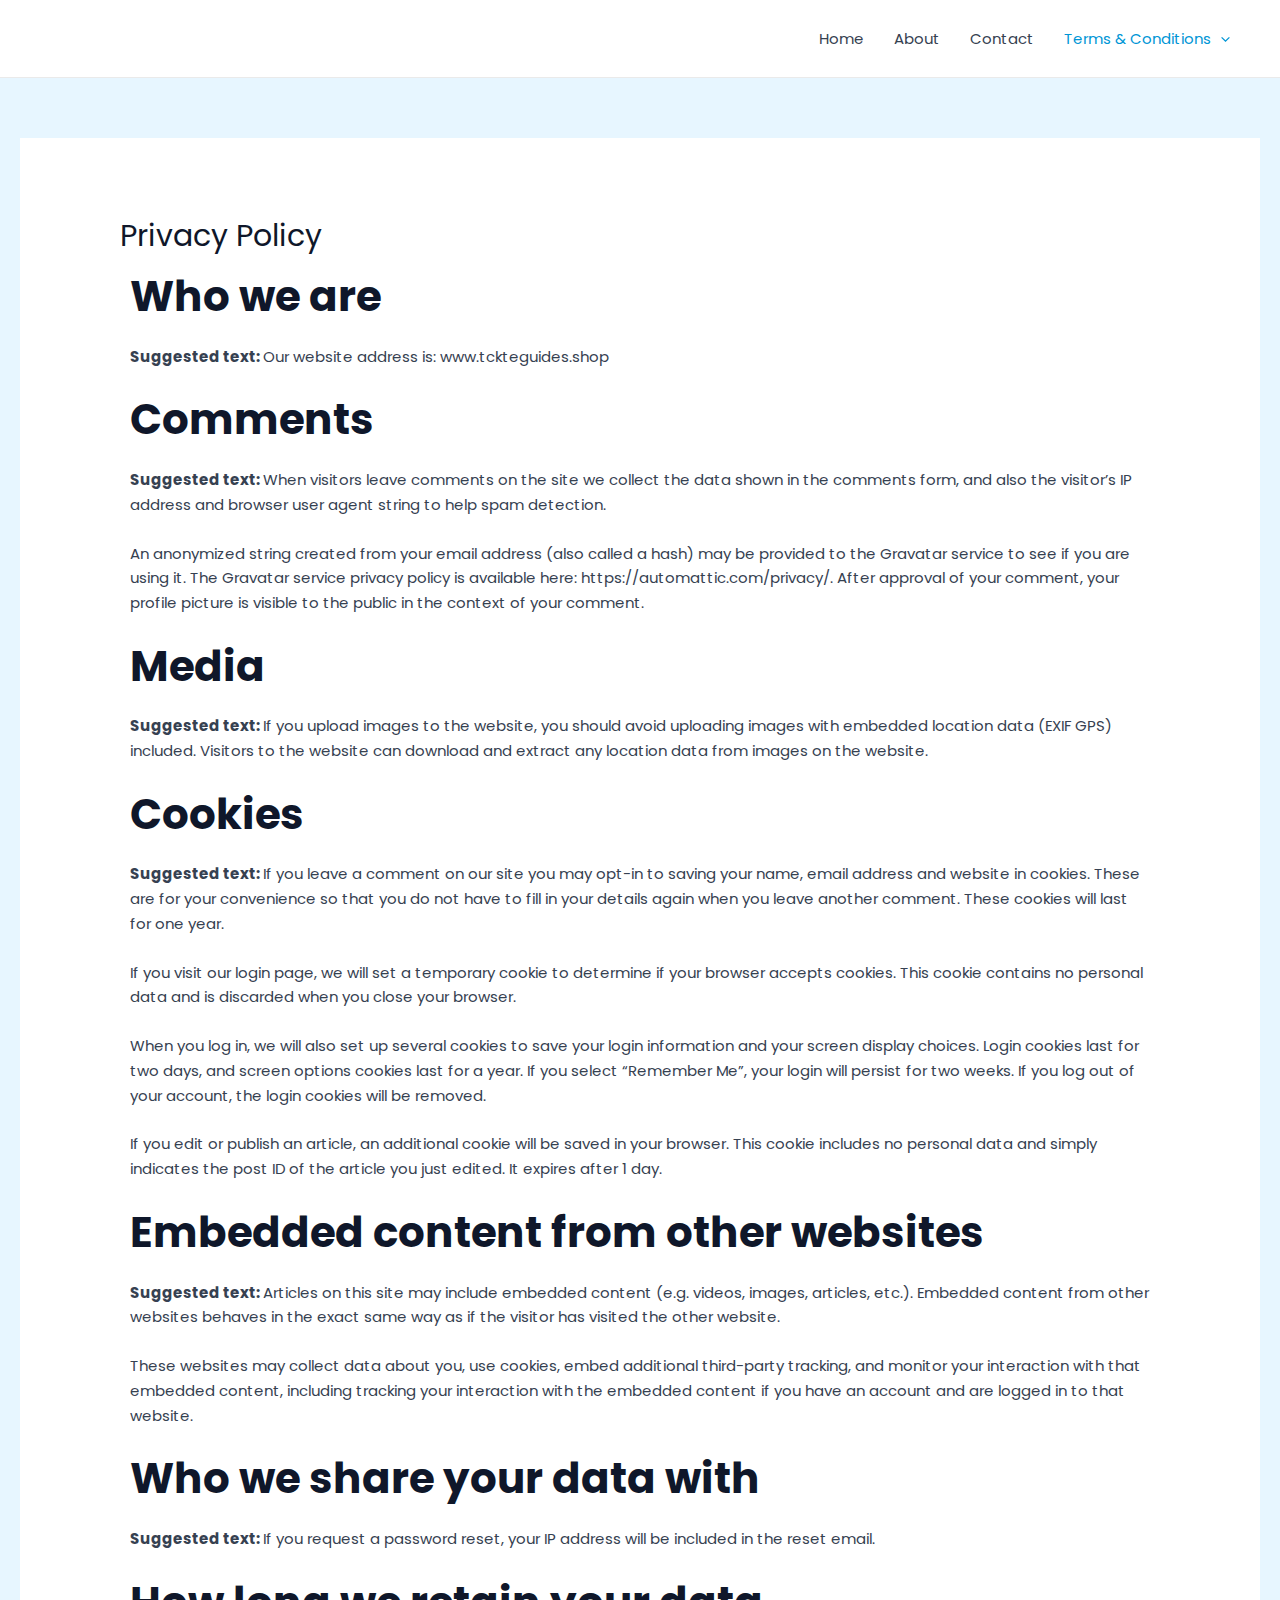
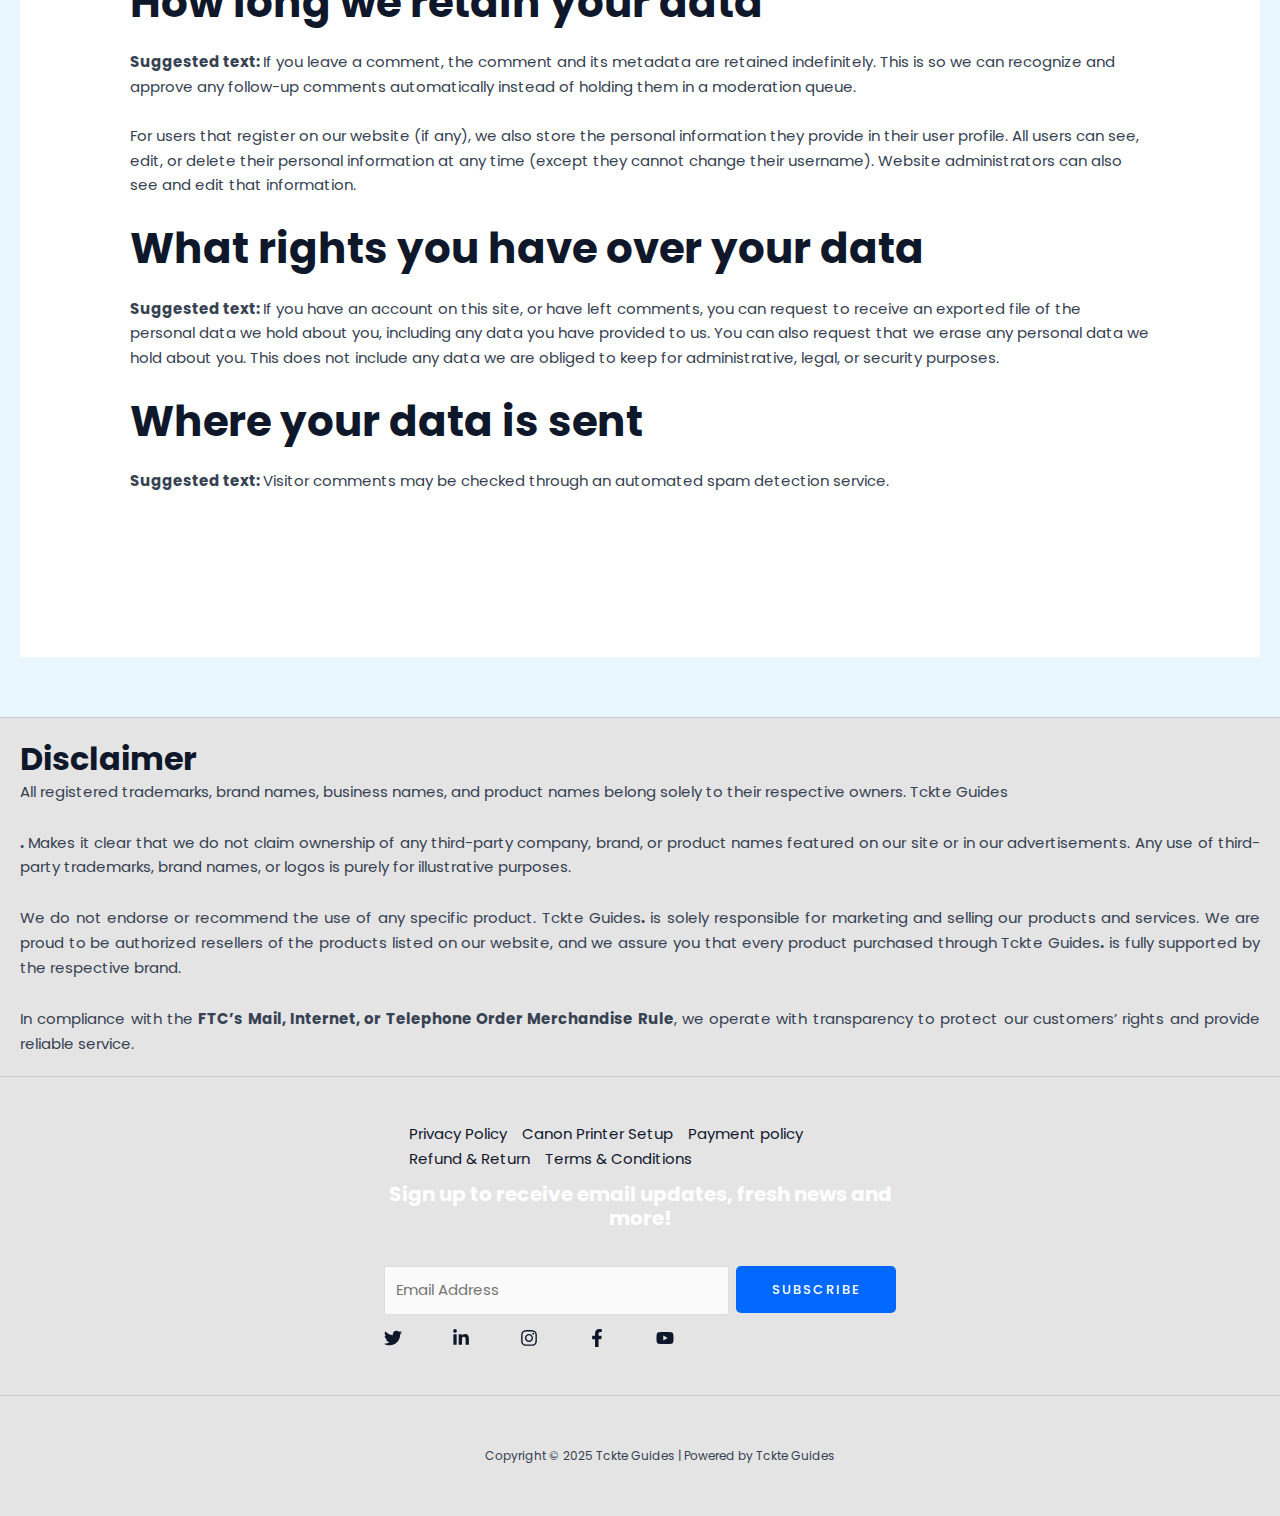
<file: privacy-policy/index.html>
<!DOCTYPE html>
<html lang="en-US">
<head>
<meta charset="UTF-8">
<meta name="viewport" content="width=device-width, initial-scale=1">
	<link rel="profile" href="https://gmpg.org/xfn/11"> 
	<title>Privacy Policy &#8211; Tckte Guides</title>
<meta name="robots" content="max-image-preview:large">
	<style>img:is([sizes="auto" i], [sizes^="auto," i]) { contain-intrinsic-size: 3000px 1500px }</style>
	<link rel="dns-prefetch" href="//fonts.googleapis.com">
<link rel="alternate" type="application/rss+xml" title="Tckte Guides &raquo; Feed" href="/feed/">
<link rel="alternate" type="application/rss+xml" title="Tckte Guides &raquo; Comments Feed" href="/comments/feed/">
<link rel="alternate" type="application/rss+xml" title="Tckte Guides &raquo; Privacy Policy Comments Feed" href="/privacy-policy/feed/">
<script>
window._wpemojiSettings = {"baseUrl":"https:\/\/s.w.org\/images\/core\/emoji\/15.0.3\/72x72\/","ext":".png","svgUrl":"https:\/\/s.w.org\/images\/core\/emoji\/15.0.3\/svg\/","svgExt":".svg","source":{"concatemoji":"\/wp-includes\/js\/wp-emoji-release.min.js?ver=6.7.2"}};
/*! This file is auto-generated */
!function(i,n){var o,s,e;function c(e){try{var t={supportTests:e,timestamp:(new Date).valueOf()};sessionStorage.setItem(o,JSON.stringify(t))}catch(e){}}function p(e,t,n){e.clearRect(0,0,e.canvas.width,e.canvas.height),e.fillText(t,0,0);var t=new Uint32Array(e.getImageData(0,0,e.canvas.width,e.canvas.height).data),r=(e.clearRect(0,0,e.canvas.width,e.canvas.height),e.fillText(n,0,0),new Uint32Array(e.getImageData(0,0,e.canvas.width,e.canvas.height).data));return t.every(function(e,t){return e===r[t]})}function u(e,t,n){switch(t){case"flag":return n(e,"🏳️‍⚧️","🏳️​⚧️")?!1:!n(e,"🇺🇳","🇺​🇳")&&!n(e,"🏴󠁧󠁢󠁥󠁮󠁧󠁿","🏴​󠁧​󠁢​󠁥​󠁮​󠁧​󠁿");case"emoji":return!n(e,"🐦‍⬛","🐦​⬛")}return!1}function f(e,t,n){var r="undefined"!=typeof WorkerGlobalScope&&self instanceof WorkerGlobalScope?new OffscreenCanvas(300,150):i.createElement("canvas"),a=r.getContext("2d",{willReadFrequently:!0}),o=(a.textBaseline="top",a.font="600 32px Arial",{});return e.forEach(function(e){o[e]=t(a,e,n)}),o}function t(e){var t=i.createElement("script");t.src=e,t.defer=!0,i.head.appendChild(t)}"undefined"!=typeof Promise&&(o="wpEmojiSettingsSupports",s=["flag","emoji"],n.supports={everything:!0,everythingExceptFlag:!0},e=new Promise(function(e){i.addEventListener("DOMContentLoaded",e,{once:!0})}),new Promise(function(t){var n=function(){try{var e=JSON.parse(sessionStorage.getItem(o));if("object"==typeof e&&"number"==typeof e.timestamp&&(new Date).valueOf()<e.timestamp+604800&&"object"==typeof e.supportTests)return e.supportTests}catch(e){}return null}();if(!n){if("undefined"!=typeof Worker&&"undefined"!=typeof OffscreenCanvas&&"undefined"!=typeof URL&&URL.createObjectURL&&"undefined"!=typeof Blob)try{var e="postMessage("+f.toString()+"("+[JSON.stringify(s),u.toString(),p.toString()].join(",")+"));",r=new Blob([e],{type:"text/javascript"}),a=new Worker(URL.createObjectURL(r),{name:"wpTestEmojiSupports"});return void(a.onmessage=function(e){c(n=e.data),a.terminate(),t(n)})}catch(e){}c(n=f(s,u,p))}t(n)}).then(function(e){for(var t in e)n.supports[t]=e[t],n.supports.everything=n.supports.everything&&n.supports[t],"flag"!==t&&(n.supports.everythingExceptFlag=n.supports.everythingExceptFlag&&n.supports[t]);n.supports.everythingExceptFlag=n.supports.everythingExceptFlag&&!n.supports.flag,n.DOMReady=!1,n.readyCallback=function(){n.DOMReady=!0}}).then(function(){return e}).then(function(){var e;n.supports.everything||(n.readyCallback(),(e=n.source||{}).concatemoji?t(e.concatemoji):e.wpemoji&&e.twemoji&&(t(e.twemoji),t(e.wpemoji)))}))}((window,document),window._wpemojiSettings);
</script>
<link rel="stylesheet" id="astra-theme-css-css" href="/wp-content/themes/astra/assets/css/minified/main.min.css?ver=4.8.12" media="all">
<style id="astra-theme-css-inline-css">:root{--ast-post-nav-space:0;--ast-container-default-xlg-padding:6.67em;--ast-container-default-lg-padding:5.67em;--ast-container-default-slg-padding:4.34em;--ast-container-default-md-padding:3.34em;--ast-container-default-sm-padding:6.67em;--ast-container-default-xs-padding:2.4em;--ast-container-default-xxs-padding:1.4em;--ast-code-block-background:#EEEEEE;--ast-comment-inputs-background:#FAFAFA;--ast-normal-container-width:1240px;--ast-narrow-container-width:750px;--ast-blog-title-font-weight:normal;--ast-blog-meta-weight:inherit;--ast-global-color-primary:var(--ast-global-color-5);--ast-global-color-secondary:var(--ast-global-color-4);--ast-global-color-alternate-background:var(--ast-global-color-7);--ast-global-color-subtle-background:var(--ast-global-color-6);}html{font-size:93.75%;}a,.page-title{color:var(--ast-global-color-2);}a:hover,a:focus{color:var(--ast-global-color-1);}body,button,input,select,textarea,.ast-button,.ast-custom-button{font-family:'Poppins',sans-serif;font-weight:400;font-size:15px;font-size:1rem;line-height:var(--ast-body-line-height,1.65em);}blockquote{color:var(--ast-global-color-3);}h1,.entry-content h1,h2,.entry-content h2,h3,.entry-content h3,h4,.entry-content h4,h5,.entry-content h5,h6,.entry-content h6,.site-title,.site-title a{font-family:'Poppins',sans-serif;font-weight:700;}.site-title{font-size:35px;font-size:2.3333333333333rem;display:none;}header .custom-logo-link img{max-width:28px;width:28px;}.astra-logo-svg{width:28px;}.site-header .site-description{font-size:15px;font-size:1rem;display:none;}.entry-title{font-size:30px;font-size:2rem;}.archive .ast-article-post .ast-article-inner,.blog .ast-article-post .ast-article-inner,.archive .ast-article-post .ast-article-inner:hover,.blog .ast-article-post .ast-article-inner:hover{overflow:hidden;}h1,.entry-content h1{font-size:52px;font-size:3.4666666666667rem;font-weight:700;font-family:'Poppins',sans-serif;line-height:1.4em;}h2,.entry-content h2{font-size:42px;font-size:2.8rem;font-weight:700;font-family:'Poppins',sans-serif;line-height:1.3em;}h3,.entry-content h3{font-size:32px;font-size:2.1333333333333rem;font-weight:600;font-family:'Poppins',sans-serif;line-height:1.3em;}h4,.entry-content h4{font-size:20px;font-size:1.3333333333333rem;line-height:1.2em;font-family:'Poppins',sans-serif;}h5,.entry-content h5{font-size:16px;font-size:1.0666666666667rem;line-height:1.2em;font-family:'Poppins',sans-serif;}h6,.entry-content h6{font-size:14px;font-size:0.93333333333333rem;line-height:1.25em;font-family:'Poppins',sans-serif;}::selection{background-color:var(--ast-global-color-0);color:#ffffff;}body,h1,.entry-title a,.entry-content h1,h2,.entry-content h2,h3,.entry-content h3,h4,.entry-content h4,h5,.entry-content h5,h6,.entry-content h6{color:var(--ast-global-color-3);}.tagcloud a:hover,.tagcloud a:focus,.tagcloud a.current-item{color:#ffffff;border-color:var(--ast-global-color-2);background-color:var(--ast-global-color-2);}input:focus,input[type="text"]:focus,input[type="email"]:focus,input[type="url"]:focus,input[type="password"]:focus,input[type="reset"]:focus,input[type="search"]:focus,textarea:focus{border-color:var(--ast-global-color-2);}input[type="radio"]:checked,input[type=reset],input[type="checkbox"]:checked,input[type="checkbox"]:hover:checked,input[type="checkbox"]:focus:checked,input[type=range]::-webkit-slider-thumb{border-color:var(--ast-global-color-2);background-color:var(--ast-global-color-2);box-shadow:none;}.site-footer a:hover + .post-count,.site-footer a:focus + .post-count{background:var(--ast-global-color-2);border-color:var(--ast-global-color-2);}.single .nav-links .nav-previous,.single .nav-links .nav-next{color:var(--ast-global-color-2);}.entry-meta,.entry-meta *{line-height:1.45;color:var(--ast-global-color-2);}.entry-meta a:not(.ast-button):hover,.entry-meta a:not(.ast-button):hover *,.entry-meta a:not(.ast-button):focus,.entry-meta a:not(.ast-button):focus *,.page-links > .page-link,.page-links .page-link:hover,.post-navigation a:hover{color:var(--ast-global-color-1);}#cat option,.secondary .calendar_wrap thead a,.secondary .calendar_wrap thead a:visited{color:var(--ast-global-color-2);}.secondary .calendar_wrap #today,.ast-progress-val span{background:var(--ast-global-color-2);}.secondary a:hover + .post-count,.secondary a:focus + .post-count{background:var(--ast-global-color-2);border-color:var(--ast-global-color-2);}.calendar_wrap #today > a{color:#ffffff;}.page-links .page-link,.single .post-navigation a{color:var(--ast-global-color-2);}.ast-search-menu-icon .search-form button.search-submit{padding:0 4px;}.ast-search-menu-icon form.search-form{padding-right:0;}.ast-search-menu-icon.slide-search input.search-field{width:0;}.ast-header-search .ast-search-menu-icon.ast-dropdown-active .search-form,.ast-header-search .ast-search-menu-icon.ast-dropdown-active .search-field:focus{transition:all 0.2s;}.search-form input.search-field:focus{outline:none;}.wp-block-latest-posts > li > a{color:var(--ast-global-color-2);}.widget-title,.widget .wp-block-heading{font-size:21px;font-size:1.4rem;color:var(--ast-global-color-3);}.ast-search-menu-icon.slide-search a:focus-visible:focus-visible,.astra-search-icon:focus-visible,#close:focus-visible,a:focus-visible,.ast-menu-toggle:focus-visible,.site .skip-link:focus-visible,.wp-block-loginout input:focus-visible,.wp-block-search.wp-block-search__button-inside .wp-block-search__inside-wrapper,.ast-header-navigation-arrow:focus-visible,.woocommerce .wc-proceed-to-checkout > .checkout-button:focus-visible,.woocommerce .woocommerce-MyAccount-navigation ul li a:focus-visible,.ast-orders-table__row .ast-orders-table__cell:focus-visible,.woocommerce .woocommerce-order-details .order-again > .button:focus-visible,.woocommerce .woocommerce-message a.button.wc-forward:focus-visible,.woocommerce #minus_qty:focus-visible,.woocommerce #plus_qty:focus-visible,a#ast-apply-coupon:focus-visible,.woocommerce .woocommerce-info a:focus-visible,.woocommerce .astra-shop-summary-wrap a:focus-visible,.woocommerce a.wc-forward:focus-visible,#ast-apply-coupon:focus-visible,.woocommerce-js .woocommerce-mini-cart-item a.remove:focus-visible,#close:focus-visible,.button.search-submit:focus-visible,#search_submit:focus,.normal-search:focus-visible,.ast-header-account-wrap:focus-visible,.woocommerce .ast-on-card-button.ast-quick-view-trigger:focus{outline-style:dotted;outline-color:inherit;outline-width:thin;}input:focus,input[type="text"]:focus,input[type="email"]:focus,input[type="url"]:focus,input[type="password"]:focus,input[type="reset"]:focus,input[type="search"]:focus,input[type="number"]:focus,textarea:focus,.wp-block-search__input:focus,[data-section="section-header-mobile-trigger"] .ast-button-wrap .ast-mobile-menu-trigger-minimal:focus,.ast-mobile-popup-drawer.active .menu-toggle-close:focus,.woocommerce-ordering select.orderby:focus,#ast-scroll-top:focus,#coupon_code:focus,.woocommerce-page #comment:focus,.woocommerce #reviews #respond input#submit:focus,.woocommerce a.add_to_cart_button:focus,.woocommerce .button.single_add_to_cart_button:focus,.woocommerce .woocommerce-cart-form button:focus,.woocommerce .woocommerce-cart-form__cart-item .quantity .qty:focus,.woocommerce .woocommerce-billing-fields .woocommerce-billing-fields__field-wrapper .woocommerce-input-wrapper > .input-text:focus,.woocommerce #order_comments:focus,.woocommerce #place_order:focus,.woocommerce .woocommerce-address-fields .woocommerce-address-fields__field-wrapper .woocommerce-input-wrapper > .input-text:focus,.woocommerce .woocommerce-MyAccount-content form button:focus,.woocommerce .woocommerce-MyAccount-content .woocommerce-EditAccountForm .woocommerce-form-row .woocommerce-Input.input-text:focus,.woocommerce .ast-woocommerce-container .woocommerce-pagination ul.page-numbers li a:focus,body #content .woocommerce form .form-row .select2-container--default .select2-selection--single:focus,#ast-coupon-code:focus,.woocommerce.woocommerce-js .quantity input[type=number]:focus,.woocommerce-js .woocommerce-mini-cart-item .quantity input[type=number]:focus,.woocommerce p#ast-coupon-trigger:focus{border-style:dotted;border-color:inherit;border-width:thin;}input{outline:none;}.ast-logo-title-inline .site-logo-img{padding-right:1em;}body .ast-oembed-container *{position:absolute;top:0;width:100%;height:100%;left:0;}body .wp-block-embed-pocket-casts .ast-oembed-container *{position:unset;}.ast-single-post-featured-section + article {margin-top: 2em;}.site-content .ast-single-post-featured-section img {width: 100%;overflow: hidden;object-fit: cover;}.site > .ast-single-related-posts-container {margin-top: 0;}@media (min-width: 922px) {.ast-desktop .ast-container--narrow {max-width: var(--ast-narrow-container-width);margin: 0 auto;}}@media (max-width:921.9px){#ast-desktop-header{display:none;}}@media (min-width:922px){#ast-mobile-header{display:none;}}.wp-block-buttons.aligncenter{justify-content:center;}@media (max-width:921px){.ast-theme-transparent-header #primary,.ast-theme-transparent-header #secondary{padding:0;}}@media (max-width:921px){.ast-plain-container.ast-no-sidebar #primary{padding:0;}}.ast-plain-container.ast-no-sidebar #primary{margin-top:0;margin-bottom:0;}.wp-block-button.is-style-outline .wp-block-button__link{border-color:var(--ast-global-color-0);border-top-width:2px;border-right-width:2px;border-bottom-width:2px;border-left-width:2px;}div.wp-block-button.is-style-outline > .wp-block-button__link:not(.has-text-color),div.wp-block-button.wp-block-button__link.is-style-outline:not(.has-text-color){color:var(--ast-global-color-0);}.wp-block-button.is-style-outline .wp-block-button__link:hover,.wp-block-buttons .wp-block-button.is-style-outline .wp-block-button__link:focus,.wp-block-buttons .wp-block-button.is-style-outline > .wp-block-button__link:not(.has-text-color):hover,.wp-block-buttons .wp-block-button.wp-block-button__link.is-style-outline:not(.has-text-color):hover{color:#ffffff;background-color:var(--ast-global-color-2);border-color:var(--ast-global-color-2);}.post-page-numbers.current .page-link,.ast-pagination .page-numbers.current{color:#ffffff;border-color:var(--ast-global-color-0);background-color:var(--ast-global-color-0);}.wp-block-buttons .wp-block-button.is-style-outline .wp-block-button__link.wp-element-button,.ast-outline-button,.wp-block-uagb-buttons-child .uagb-buttons-repeater.ast-outline-button{border-color:var(--ast-global-color-0);border-top-width:2px;border-right-width:2px;border-bottom-width:2px;border-left-width:2px;font-family:inherit;font-weight:500;font-size:13px;font-size:0.86666666666667rem;line-height:1em;border-top-left-radius:5px;border-top-right-radius:5px;border-bottom-right-radius:5px;border-bottom-left-radius:5px;}.wp-block-buttons .wp-block-button.is-style-outline > .wp-block-button__link:not(.has-text-color),.wp-block-buttons .wp-block-button.wp-block-button__link.is-style-outline:not(.has-text-color),.ast-outline-button{color:var(--ast-global-color-0);}.wp-block-button.is-style-outline .wp-block-button__link:hover,.wp-block-buttons .wp-block-button.is-style-outline .wp-block-button__link:focus,.wp-block-buttons .wp-block-button.is-style-outline > .wp-block-button__link:not(.has-text-color):hover,.wp-block-buttons .wp-block-button.wp-block-button__link.is-style-outline:not(.has-text-color):hover,.ast-outline-button:hover,.ast-outline-button:focus,.wp-block-uagb-buttons-child .uagb-buttons-repeater.ast-outline-button:hover,.wp-block-uagb-buttons-child .uagb-buttons-repeater.ast-outline-button:focus{color:#ffffff;background-color:var(--ast-global-color-2);border-color:var(--ast-global-color-2);}.wp-block-button .wp-block-button__link.wp-element-button.is-style-outline:not(.has-background),.wp-block-button.is-style-outline>.wp-block-button__link.wp-element-button:not(.has-background),.ast-outline-button{background-color:var(--ast-global-color-0);}.entry-content[data-ast-blocks-layout] > figure{margin-bottom:1em;}@media (max-width:921px){.ast-separate-container #primary,.ast-separate-container #secondary{padding:1.5em 0;}#primary,#secondary{padding:1.5em 0;margin:0;}.ast-left-sidebar #content > .ast-container{display:flex;flex-direction:column-reverse;width:100%;}.ast-separate-container .ast-article-post,.ast-separate-container .ast-article-single{padding:1.5em 2.14em;}.ast-author-box img.avatar{margin:20px 0 0 0;}}@media (min-width:922px){.ast-separate-container.ast-right-sidebar #primary,.ast-separate-container.ast-left-sidebar #primary{border:0;}.search-no-results.ast-separate-container #primary{margin-bottom:4em;}}.elementor-button-wrapper .elementor-button{border-style:solid;text-decoration:none;border-top-width:0;border-right-width:0;border-left-width:0;border-bottom-width:0;}body .elementor-button.elementor-size-sm,body .elementor-button.elementor-size-xs,body .elementor-button.elementor-size-md,body .elementor-button.elementor-size-lg,body .elementor-button.elementor-size-xl,body .elementor-button{border-top-left-radius:5px;border-top-right-radius:5px;border-bottom-right-radius:5px;border-bottom-left-radius:5px;padding-top:17px;padding-right:26px;padding-bottom:17px;padding-left:26px;}.elementor-button-wrapper .elementor-button{border-color:var(--ast-global-color-0);background-color:var(--ast-global-color-0);}.elementor-button-wrapper .elementor-button:hover,.elementor-button-wrapper .elementor-button:focus{color:#ffffff;background-color:var(--ast-global-color-2);border-color:var(--ast-global-color-2);}.wp-block-button .wp-block-button__link ,.elementor-button-wrapper .elementor-button,.elementor-button-wrapper .elementor-button:visited{color:#ffffff;}.elementor-button-wrapper .elementor-button{font-weight:500;font-size:13px;font-size:0.86666666666667rem;line-height:1em;text-transform:uppercase;letter-spacing:2px;}body .elementor-button.elementor-size-sm,body .elementor-button.elementor-size-xs,body .elementor-button.elementor-size-md,body .elementor-button.elementor-size-lg,body .elementor-button.elementor-size-xl,body .elementor-button{font-size:13px;font-size:0.86666666666667rem;}.wp-block-button .wp-block-button__link:hover,.wp-block-button .wp-block-button__link:focus{color:#ffffff;background-color:var(--ast-global-color-2);border-color:var(--ast-global-color-2);}.elementor-widget-heading h1.elementor-heading-title{line-height:1.4em;}.elementor-widget-heading h2.elementor-heading-title{line-height:1.3em;}.elementor-widget-heading h3.elementor-heading-title{line-height:1.3em;}.elementor-widget-heading h4.elementor-heading-title{line-height:1.2em;}.elementor-widget-heading h5.elementor-heading-title{line-height:1.2em;}.elementor-widget-heading h6.elementor-heading-title{line-height:1.25em;}.wp-block-button .wp-block-button__link,.wp-block-search .wp-block-search__button,body .wp-block-file .wp-block-file__button{border-color:var(--ast-global-color-0);background-color:var(--ast-global-color-0);color:#ffffff;font-family:inherit;font-weight:500;line-height:1em;text-transform:uppercase;letter-spacing:2px;font-size:13px;font-size:0.86666666666667rem;border-top-left-radius:5px;border-top-right-radius:5px;border-bottom-right-radius:5px;border-bottom-left-radius:5px;padding-top:17px;padding-right:26px;padding-bottom:17px;padding-left:26px;}.menu-toggle,button,.ast-button,.ast-custom-button,.button,input#submit,input[type="button"],input[type="submit"],input[type="reset"],form[CLASS*="wp-block-search__"].wp-block-search .wp-block-search__inside-wrapper .wp-block-search__button,body .wp-block-file .wp-block-file__button,.woocommerce-js a.button,.woocommerce button.button,.woocommerce .woocommerce-message a.button,.woocommerce #respond input#submit.alt,.woocommerce input.button.alt,.woocommerce input.button,.woocommerce input.button:disabled,.woocommerce input.button:disabled[disabled],.woocommerce input.button:disabled:hover,.woocommerce input.button:disabled[disabled]:hover,.woocommerce #respond input#submit,.woocommerce button.button.alt.disabled,.wc-block-grid__products .wc-block-grid__product .wp-block-button__link,.wc-block-grid__product-onsale,[CLASS*="wc-block"] button,.woocommerce-js .astra-cart-drawer .astra-cart-drawer-content .woocommerce-mini-cart__buttons .button:not(.checkout):not(.ast-continue-shopping),.woocommerce-js .astra-cart-drawer .astra-cart-drawer-content .woocommerce-mini-cart__buttons a.checkout,.woocommerce button.button.alt.disabled.wc-variation-selection-needed,[CLASS*="wc-block"] .wc-block-components-button{border-style:solid;border-top-width:0;border-right-width:0;border-left-width:0;border-bottom-width:0;color:#ffffff;border-color:var(--ast-global-color-0);background-color:var(--ast-global-color-0);padding-top:17px;padding-right:26px;padding-bottom:17px;padding-left:26px;font-family:inherit;font-weight:500;font-size:13px;font-size:0.86666666666667rem;line-height:1em;text-transform:uppercase;letter-spacing:2px;border-top-left-radius:5px;border-top-right-radius:5px;border-bottom-right-radius:5px;border-bottom-left-radius:5px;}button:focus,.menu-toggle:hover,button:hover,.ast-button:hover,.ast-custom-button:hover .button:hover,.ast-custom-button:hover ,input[type=reset]:hover,input[type=reset]:focus,input#submit:hover,input#submit:focus,input[type="button"]:hover,input[type="button"]:focus,input[type="submit"]:hover,input[type="submit"]:focus,form[CLASS*="wp-block-search__"].wp-block-search .wp-block-search__inside-wrapper .wp-block-search__button:hover,form[CLASS*="wp-block-search__"].wp-block-search .wp-block-search__inside-wrapper .wp-block-search__button:focus,body .wp-block-file .wp-block-file__button:hover,body .wp-block-file .wp-block-file__button:focus,.woocommerce-js a.button:hover,.woocommerce button.button:hover,.woocommerce .woocommerce-message a.button:hover,.woocommerce #respond input#submit:hover,.woocommerce #respond input#submit.alt:hover,.woocommerce input.button.alt:hover,.woocommerce input.button:hover,.woocommerce button.button.alt.disabled:hover,.wc-block-grid__products .wc-block-grid__product .wp-block-button__link:hover,[CLASS*="wc-block"] button:hover,.woocommerce-js .astra-cart-drawer .astra-cart-drawer-content .woocommerce-mini-cart__buttons .button:not(.checkout):not(.ast-continue-shopping):hover,.woocommerce-js .astra-cart-drawer .astra-cart-drawer-content .woocommerce-mini-cart__buttons a.checkout:hover,.woocommerce button.button.alt.disabled.wc-variation-selection-needed:hover,[CLASS*="wc-block"] .wc-block-components-button:hover,[CLASS*="wc-block"] .wc-block-components-button:focus{color:#ffffff;background-color:var(--ast-global-color-2);border-color:var(--ast-global-color-2);}@media (max-width:921px){.ast-mobile-header-stack .main-header-bar .ast-search-menu-icon{display:inline-block;}.ast-header-break-point.ast-header-custom-item-outside .ast-mobile-header-stack .main-header-bar .ast-search-icon{margin:0;}.ast-comment-avatar-wrap img{max-width:2.5em;}.ast-comment-meta{padding:0 1.8888em 1.3333em;}.ast-separate-container .ast-comment-list li.depth-1{padding:1.5em 2.14em;}.ast-separate-container .comment-respond{padding:2em 2.14em;}}@media (min-width:544px){.ast-container{max-width:100%;}}@media (max-width:544px){.ast-separate-container .ast-article-post,.ast-separate-container .ast-article-single,.ast-separate-container .comments-title,.ast-separate-container .ast-archive-description{padding:1.5em 1em;}.ast-separate-container #content .ast-container{padding-left:0.54em;padding-right:0.54em;}.ast-separate-container .ast-comment-list .bypostauthor{padding:.5em;}.ast-search-menu-icon.ast-dropdown-active .search-field{width:170px;}} #ast-mobile-header .ast-site-header-cart-li a{pointer-events:none;}body,.ast-separate-container{background-color:var(--ast-global-color-4);background-image:none;}@media (max-width:921px){.site-title{display:none;}.site-header .site-description{display:none;}.entry-title{font-size:25px;font-size:1.6666666666667rem;}h1,.entry-content h1{font-size:40px;}h2,.entry-content h2{font-size:35px;}h3,.entry-content h3{font-size:26px;}h4,.entry-content h4{font-size:20px;font-size:1.3333333333333rem;}h5,.entry-content h5{font-size:16px;font-size:1.0666666666667rem;}h6,.entry-content h6{font-size:14px;font-size:0.93333333333333rem;}.astra-logo-svg{width:200px;}header .custom-logo-link img,.ast-header-break-point .site-logo-img .custom-mobile-logo-link img{max-width:200px;width:200px;}}@media (max-width:544px){.site-title{display:none;}.site-header .site-description{display:none;}.entry-title{font-size:22px;font-size:1.4666666666667rem;}h1,.entry-content h1{font-size:34px;}h2,.entry-content h2{font-size:30px;}h3,.entry-content h3{font-size:24px;}h4,.entry-content h4{font-size:20px;font-size:1.3333333333333rem;}h5,.entry-content h5{font-size:16px;font-size:1.0666666666667rem;}h6,.entry-content h6{font-size:12px;font-size:0.8rem;}header .custom-logo-link img,.ast-header-break-point .site-branding img,.ast-header-break-point .custom-logo-link img{max-width:73px;width:73px;}.astra-logo-svg{width:73px;}.ast-header-break-point .site-logo-img .custom-mobile-logo-link img{max-width:73px;}}@media (max-width:921px){html{font-size:85.5%;}}@media (max-width:544px){html{font-size:85.5%;}}@media (min-width:922px){.ast-container{max-width:1280px;}}@media (min-width:922px){.site-content .ast-container{display:flex;}}@media (max-width:921px){.site-content .ast-container{flex-direction:column;}}@media (min-width:922px){.blog .site-content > .ast-container,.archive .site-content > .ast-container,.search .site-content > .ast-container{max-width:950px;}}@media (min-width:922px){.single-post .site-content > .ast-container{max-width:1024px;}}@media (min-width:922px){.main-header-menu .sub-menu .menu-item.ast-left-align-sub-menu:hover > .sub-menu,.main-header-menu .sub-menu .menu-item.ast-left-align-sub-menu.focus > .sub-menu{margin-left:-0px;}}.site .comments-area{padding-bottom:3em;}.footer-widget-area[data-section^="section-fb-html-"] .ast-builder-html-element{text-align:center;}.wp-block-file {display: flex;align-items: center;flex-wrap: wrap;justify-content: space-between;}.wp-block-pullquote {border: none;}.wp-block-pullquote blockquote::before {content: "\201D";font-family: "Helvetica",sans-serif;display: flex;transform: rotate( 180deg );font-size: 6rem;font-style: normal;line-height: 1;font-weight: bold;align-items: center;justify-content: center;}.has-text-align-right > blockquote::before {justify-content: flex-start;}.has-text-align-left > blockquote::before {justify-content: flex-end;}figure.wp-block-pullquote.is-style-solid-color blockquote {max-width: 100%;text-align: inherit;}:root {--wp--custom--ast-default-block-top-padding: 3em;--wp--custom--ast-default-block-right-padding: 3em;--wp--custom--ast-default-block-bottom-padding: 3em;--wp--custom--ast-default-block-left-padding: 3em;--wp--custom--ast-container-width: 1240px;--wp--custom--ast-content-width-size: 1240px;--wp--custom--ast-wide-width-size: calc(1240px + var(--wp--custom--ast-default-block-left-padding) + var(--wp--custom--ast-default-block-right-padding));}.ast-narrow-container {--wp--custom--ast-content-width-size: 750px;--wp--custom--ast-wide-width-size: 750px;}@media(max-width: 921px) {:root {--wp--custom--ast-default-block-top-padding: 3em;--wp--custom--ast-default-block-right-padding: 2em;--wp--custom--ast-default-block-bottom-padding: 3em;--wp--custom--ast-default-block-left-padding: 2em;}}@media(max-width: 544px) {:root {--wp--custom--ast-default-block-top-padding: 3em;--wp--custom--ast-default-block-right-padding: 1.5em;--wp--custom--ast-default-block-bottom-padding: 3em;--wp--custom--ast-default-block-left-padding: 1.5em;}}.entry-content > .wp-block-group,.entry-content > .wp-block-cover,.entry-content > .wp-block-columns {padding-top: var(--wp--custom--ast-default-block-top-padding);padding-right: var(--wp--custom--ast-default-block-right-padding);padding-bottom: var(--wp--custom--ast-default-block-bottom-padding);padding-left: var(--wp--custom--ast-default-block-left-padding);}.ast-plain-container.ast-no-sidebar .entry-content > .alignfull,.ast-page-builder-template .ast-no-sidebar .entry-content > .alignfull {margin-left: calc( -50vw + 50%);margin-right: calc( -50vw + 50%);max-width: 100vw;width: 100vw;}.ast-plain-container.ast-no-sidebar .entry-content .alignfull .alignfull,.ast-page-builder-template.ast-no-sidebar .entry-content .alignfull .alignfull,.ast-plain-container.ast-no-sidebar .entry-content .alignfull .alignwide,.ast-page-builder-template.ast-no-sidebar .entry-content .alignfull .alignwide,.ast-plain-container.ast-no-sidebar .entry-content .alignwide .alignfull,.ast-page-builder-template.ast-no-sidebar .entry-content .alignwide .alignfull,.ast-plain-container.ast-no-sidebar .entry-content .alignwide .alignwide,.ast-page-builder-template.ast-no-sidebar .entry-content .alignwide .alignwide,.ast-plain-container.ast-no-sidebar .entry-content .wp-block-column .alignfull,.ast-page-builder-template.ast-no-sidebar .entry-content .wp-block-column .alignfull,.ast-plain-container.ast-no-sidebar .entry-content .wp-block-column .alignwide,.ast-page-builder-template.ast-no-sidebar .entry-content .wp-block-column .alignwide {margin-left: auto;margin-right: auto;width: 100%;}[data-ast-blocks-layout] .wp-block-separator:not(.is-style-dots) {height: 0;}[data-ast-blocks-layout] .wp-block-separator {margin: 20px auto;}[data-ast-blocks-layout] .wp-block-separator:not(.is-style-wide):not(.is-style-dots) {max-width: 100px;}[data-ast-blocks-layout] .wp-block-separator.has-background {padding: 0;}.entry-content[data-ast-blocks-layout] > * {max-width: var(--wp--custom--ast-content-width-size);margin-left: auto;margin-right: auto;}.entry-content[data-ast-blocks-layout] > .alignwide {max-width: var(--wp--custom--ast-wide-width-size);}.entry-content[data-ast-blocks-layout] .alignfull {max-width: none;}.entry-content .wp-block-columns {margin-bottom: 0;}blockquote {margin: 1.5em;border-color: rgba(0,0,0,0.05);}.wp-block-quote:not(.has-text-align-right):not(.has-text-align-center) {border-left: 5px solid rgba(0,0,0,0.05);}.has-text-align-right > blockquote,blockquote.has-text-align-right {border-right: 5px solid rgba(0,0,0,0.05);}.has-text-align-left > blockquote,blockquote.has-text-align-left {border-left: 5px solid rgba(0,0,0,0.05);}.wp-block-site-tagline,.wp-block-latest-posts .read-more {margin-top: 15px;}.wp-block-loginout p label {display: block;}.wp-block-loginout p:not(.login-remember):not(.login-submit) input {width: 100%;}.wp-block-loginout input:focus {border-color: transparent;}.wp-block-loginout input:focus {outline: thin dotted;}.entry-content .wp-block-media-text .wp-block-media-text__content {padding: 0 0 0 8%;}.entry-content .wp-block-media-text.has-media-on-the-right .wp-block-media-text__content {padding: 0 8% 0 0;}.entry-content .wp-block-media-text.has-background .wp-block-media-text__content {padding: 8%;}.entry-content .wp-block-cover:not([class*="background-color"]):not(.has-text-color.has-link-color) .wp-block-cover__inner-container,.entry-content .wp-block-cover:not([class*="background-color"]) .wp-block-cover-image-text,.entry-content .wp-block-cover:not([class*="background-color"]) .wp-block-cover-text,.entry-content .wp-block-cover-image:not([class*="background-color"]) .wp-block-cover__inner-container,.entry-content .wp-block-cover-image:not([class*="background-color"]) .wp-block-cover-image-text,.entry-content .wp-block-cover-image:not([class*="background-color"]) .wp-block-cover-text {color: var(--ast-global-color-primary,var(--ast-global-color-5));}.wp-block-loginout .login-remember input {width: 1.1rem;height: 1.1rem;margin: 0 5px 4px 0;vertical-align: middle;}.wp-block-latest-posts > li > *:first-child,.wp-block-latest-posts:not(.is-grid) > li:first-child {margin-top: 0;}.entry-content > .wp-block-buttons,.entry-content > .wp-block-uagb-buttons {margin-bottom: 1.5em;}.wp-block-search__inside-wrapper .wp-block-search__input {padding: 0 10px;color: var(--ast-global-color-3);background: var(--ast-global-color-primary,var(--ast-global-color-5));border-color: var(--ast-border-color);}.wp-block-latest-posts .read-more {margin-bottom: 1.5em;}.wp-block-search__no-button .wp-block-search__inside-wrapper .wp-block-search__input {padding-top: 5px;padding-bottom: 5px;}.wp-block-latest-posts .wp-block-latest-posts__post-date,.wp-block-latest-posts .wp-block-latest-posts__post-author {font-size: 1rem;}.wp-block-latest-posts > li > *,.wp-block-latest-posts:not(.is-grid) > li {margin-top: 12px;margin-bottom: 12px;}.ast-page-builder-template .entry-content[data-ast-blocks-layout] > *,.ast-page-builder-template .entry-content[data-ast-blocks-layout] > .alignfull:not(.wp-block-group):not(.uagb-is-root-container) > * {max-width: none;}.ast-page-builder-template .entry-content[data-ast-blocks-layout] > .alignwide:not(.uagb-is-root-container) > * {max-width: var(--wp--custom--ast-wide-width-size);}.ast-page-builder-template .entry-content[data-ast-blocks-layout] > .inherit-container-width > *,.ast-page-builder-template .entry-content[data-ast-blocks-layout] > *:not(.wp-block-group):not(.uagb-is-root-container) > *,.entry-content[data-ast-blocks-layout] > .wp-block-cover .wp-block-cover__inner-container {max-width: var(--wp--custom--ast-content-width-size) ;margin-left: auto;margin-right: auto;}.entry-content[data-ast-blocks-layout] .wp-block-cover:not(.alignleft):not(.alignright) {width: auto;}@media(max-width: 1200px) {.ast-separate-container .entry-content > .alignfull,.ast-separate-container .entry-content[data-ast-blocks-layout] > .alignwide,.ast-plain-container .entry-content[data-ast-blocks-layout] > .alignwide,.ast-plain-container .entry-content .alignfull {margin-left: calc(-1 * min(var(--ast-container-default-xlg-padding),20px)) ;margin-right: calc(-1 * min(var(--ast-container-default-xlg-padding),20px));}}@media(min-width: 1201px) {.ast-separate-container .entry-content > .alignfull {margin-left: calc(-1 * var(--ast-container-default-xlg-padding) );margin-right: calc(-1 * var(--ast-container-default-xlg-padding) );}.ast-separate-container .entry-content[data-ast-blocks-layout] > .alignwide,.ast-plain-container .entry-content[data-ast-blocks-layout] > .alignwide {margin-left: calc(-1 * var(--wp--custom--ast-default-block-left-padding) );margin-right: calc(-1 * var(--wp--custom--ast-default-block-right-padding) );}}@media(min-width: 921px) {.ast-separate-container .entry-content .wp-block-group.alignwide:not(.inherit-container-width) > :where(:not(.alignleft):not(.alignright)),.ast-plain-container .entry-content .wp-block-group.alignwide:not(.inherit-container-width) > :where(:not(.alignleft):not(.alignright)) {max-width: calc( var(--wp--custom--ast-content-width-size) + 80px );}.ast-plain-container.ast-right-sidebar .entry-content[data-ast-blocks-layout] .alignfull,.ast-plain-container.ast-left-sidebar .entry-content[data-ast-blocks-layout] .alignfull {margin-left: -60px;margin-right: -60px;}}@media(min-width: 544px) {.entry-content > .alignleft {margin-right: 20px;}.entry-content > .alignright {margin-left: 20px;}}@media (max-width:544px){.wp-block-columns .wp-block-column:not(:last-child){margin-bottom:20px;}.wp-block-latest-posts{margin:0;}}@media( max-width: 600px ) {.entry-content .wp-block-media-text .wp-block-media-text__content,.entry-content .wp-block-media-text.has-media-on-the-right .wp-block-media-text__content {padding: 8% 0 0;}.entry-content .wp-block-media-text.has-background .wp-block-media-text__content {padding: 8%;}}.ast-page-builder-template .entry-header {padding-left: 0;}.ast-narrow-container .site-content .wp-block-uagb-image--align-full .wp-block-uagb-image__figure {max-width: 100%;margin-left: auto;margin-right: auto;}:root .has-ast-global-color-0-color{color:var(--ast-global-color-0);}:root .has-ast-global-color-0-background-color{background-color:var(--ast-global-color-0);}:root .wp-block-button .has-ast-global-color-0-color{color:var(--ast-global-color-0);}:root .wp-block-button .has-ast-global-color-0-background-color{background-color:var(--ast-global-color-0);}:root .has-ast-global-color-1-color{color:var(--ast-global-color-1);}:root .has-ast-global-color-1-background-color{background-color:var(--ast-global-color-1);}:root .wp-block-button .has-ast-global-color-1-color{color:var(--ast-global-color-1);}:root .wp-block-button .has-ast-global-color-1-background-color{background-color:var(--ast-global-color-1);}:root .has-ast-global-color-2-color{color:var(--ast-global-color-2);}:root .has-ast-global-color-2-background-color{background-color:var(--ast-global-color-2);}:root .wp-block-button .has-ast-global-color-2-color{color:var(--ast-global-color-2);}:root .wp-block-button .has-ast-global-color-2-background-color{background-color:var(--ast-global-color-2);}:root .has-ast-global-color-3-color{color:var(--ast-global-color-3);}:root .has-ast-global-color-3-background-color{background-color:var(--ast-global-color-3);}:root .wp-block-button .has-ast-global-color-3-color{color:var(--ast-global-color-3);}:root .wp-block-button .has-ast-global-color-3-background-color{background-color:var(--ast-global-color-3);}:root .has-ast-global-color-4-color{color:var(--ast-global-color-4);}:root .has-ast-global-color-4-background-color{background-color:var(--ast-global-color-4);}:root .wp-block-button .has-ast-global-color-4-color{color:var(--ast-global-color-4);}:root .wp-block-button .has-ast-global-color-4-background-color{background-color:var(--ast-global-color-4);}:root .has-ast-global-color-5-color{color:var(--ast-global-color-5);}:root .has-ast-global-color-5-background-color{background-color:var(--ast-global-color-5);}:root .wp-block-button .has-ast-global-color-5-color{color:var(--ast-global-color-5);}:root .wp-block-button .has-ast-global-color-5-background-color{background-color:var(--ast-global-color-5);}:root .has-ast-global-color-6-color{color:var(--ast-global-color-6);}:root .has-ast-global-color-6-background-color{background-color:var(--ast-global-color-6);}:root .wp-block-button .has-ast-global-color-6-color{color:var(--ast-global-color-6);}:root .wp-block-button .has-ast-global-color-6-background-color{background-color:var(--ast-global-color-6);}:root .has-ast-global-color-7-color{color:var(--ast-global-color-7);}:root .has-ast-global-color-7-background-color{background-color:var(--ast-global-color-7);}:root .wp-block-button .has-ast-global-color-7-color{color:var(--ast-global-color-7);}:root .wp-block-button .has-ast-global-color-7-background-color{background-color:var(--ast-global-color-7);}:root .has-ast-global-color-8-color{color:var(--ast-global-color-8);}:root .has-ast-global-color-8-background-color{background-color:var(--ast-global-color-8);}:root .wp-block-button .has-ast-global-color-8-color{color:var(--ast-global-color-8);}:root .wp-block-button .has-ast-global-color-8-background-color{background-color:var(--ast-global-color-8);}:root{--ast-global-color-0:#0067FF;--ast-global-color-1:#005EE9;--ast-global-color-2:#0F172A;--ast-global-color-3:#364151;--ast-global-color-4:#E7F6FF;--ast-global-color-5:#FFFFFF;--ast-global-color-6:#D1DAE5;--ast-global-color-7:#070614;--ast-global-color-8:#222222;}:root {--ast-border-color : #dddddd;}.ast-single-entry-banner {-js-display: flex;display: flex;flex-direction: column;justify-content: center;text-align: center;position: relative;background: #eeeeee;}.ast-single-entry-banner[data-banner-layout="layout-1"] {max-width: 1240px;background: inherit;padding: 20px 0;}.ast-single-entry-banner[data-banner-width-type="custom"] {margin: 0 auto;width: 100%;}.ast-single-entry-banner + .site-content .entry-header {margin-bottom: 0;}.site .ast-author-avatar {--ast-author-avatar-size: ;}a.ast-underline-text {text-decoration: underline;}.ast-container > .ast-terms-link {position: relative;display: block;}a.ast-button.ast-badge-tax {padding: 4px 8px;border-radius: 3px;font-size: inherit;}header.entry-header:not(.related-entry-header) .entry-title{font-size:30px;font-size:2rem;}header.entry-header:not(.related-entry-header) > *:not(:last-child){margin-bottom:10px;}@media (max-width:921px){header.entry-header:not(.related-entry-header) .entry-title{font-size:25px;font-size:1.6666666666667rem;}}@media (max-width:544px){header.entry-header:not(.related-entry-header) .entry-title{font-size:20px;font-size:1.3333333333333rem;}}.ast-archive-entry-banner {-js-display: flex;display: flex;flex-direction: column;justify-content: center;text-align: center;position: relative;background: #eeeeee;}.ast-archive-entry-banner[data-banner-width-type="custom"] {margin: 0 auto;width: 100%;}.ast-archive-entry-banner[data-banner-layout="layout-1"] {background: inherit;padding: 20px 0;text-align: left;}body.archive .ast-archive-description{max-width:1240px;width:100%;text-align:left;padding-top:3em;padding-right:3em;padding-bottom:3em;padding-left:3em;}body.archive .ast-archive-description .ast-archive-title,body.archive .ast-archive-description .ast-archive-title *{font-size:40px;font-size:2.6666666666667rem;}body.archive .ast-archive-description > *:not(:last-child){margin-bottom:10px;}@media (max-width:921px){body.archive .ast-archive-description{text-align:left;}body.archive .ast-archive-description .ast-archive-title{font-size:35px;font-size:2.3333333333333rem;}}@media (max-width:544px){body.archive .ast-archive-description{text-align:left;}body.archive .ast-archive-description .ast-archive-title{font-size:30px;font-size:2rem;}}.ast-breadcrumbs .trail-browse,.ast-breadcrumbs .trail-items,.ast-breadcrumbs .trail-items li{display:inline-block;margin:0;padding:0;border:none;background:inherit;text-indent:0;text-decoration:none;}.ast-breadcrumbs .trail-browse{font-size:inherit;font-style:inherit;font-weight:inherit;color:inherit;}.ast-breadcrumbs .trail-items{list-style:none;}.trail-items li::after{padding:0 0.3em;content:"\00bb";}.trail-items li:last-of-type::after{display:none;}h1,.entry-content h1,h2,.entry-content h2,h3,.entry-content h3,h4,.entry-content h4,h5,.entry-content h5,h6,.entry-content h6{color:var(--ast-global-color-2);}@media (max-width:921px){.ast-builder-grid-row-container.ast-builder-grid-row-tablet-3-firstrow .ast-builder-grid-row > *:first-child,.ast-builder-grid-row-container.ast-builder-grid-row-tablet-3-lastrow .ast-builder-grid-row > *:last-child{grid-column:1 / -1;}}@media (max-width:544px){.ast-builder-grid-row-container.ast-builder-grid-row-mobile-3-firstrow .ast-builder-grid-row > *:first-child,.ast-builder-grid-row-container.ast-builder-grid-row-mobile-3-lastrow .ast-builder-grid-row > *:last-child{grid-column:1 / -1;}}.ast-builder-layout-element[data-section="title_tagline"]{display:flex;}@media (max-width:921px){.ast-header-break-point .ast-builder-layout-element[data-section="title_tagline"]{display:flex;}}@media (max-width:544px){.ast-header-break-point .ast-builder-layout-element[data-section="title_tagline"]{display:none;}}.ast-builder-menu-1{font-family:inherit;font-weight:inherit;}.ast-builder-menu-1 .menu-item > .menu-link{color:var(--ast-global-color-3);}.ast-builder-menu-1 .menu-item > .ast-menu-toggle{color:var(--ast-global-color-3);}.ast-builder-menu-1 .menu-item:hover > .menu-link,.ast-builder-menu-1 .inline-on-mobile .menu-item:hover > .ast-menu-toggle{color:#0096d6;}.ast-builder-menu-1 .menu-item:hover > .ast-menu-toggle{color:#0096d6;}.ast-builder-menu-1 .menu-item.current-menu-item > .menu-link,.ast-builder-menu-1 .inline-on-mobile .menu-item.current-menu-item > .ast-menu-toggle,.ast-builder-menu-1 .current-menu-ancestor > .menu-link{color:#0096d6;}.ast-builder-menu-1 .menu-item.current-menu-item > .ast-menu-toggle{color:#0096d6;}.ast-builder-menu-1 .sub-menu,.ast-builder-menu-1 .inline-on-mobile .sub-menu{border-top-width:2px;border-bottom-width:0px;border-right-width:0px;border-left-width:0px;border-color:var(--ast-global-color-0);border-style:solid;}.ast-builder-menu-1 .sub-menu .sub-menu{top:-2px;}.ast-builder-menu-1 .main-header-menu > .menu-item > .sub-menu,.ast-builder-menu-1 .main-header-menu > .menu-item > .astra-full-megamenu-wrapper{margin-top:0px;}.ast-desktop .ast-builder-menu-1 .main-header-menu > .menu-item > .sub-menu:before,.ast-desktop .ast-builder-menu-1 .main-header-menu > .menu-item > .astra-full-megamenu-wrapper:before{height:calc( 0px + 2px + 5px );}.ast-desktop .ast-builder-menu-1 .menu-item .sub-menu .menu-link{border-style:none;}@media (max-width:921px){.ast-builder-menu-1 .main-header-menu .menu-item > .menu-link{color:var(--ast-global-color-3);}.ast-builder-menu-1 .menu-item > .ast-menu-toggle{color:var(--ast-global-color-3);}.ast-builder-menu-1 .menu-item:hover > .menu-link,.ast-builder-menu-1 .inline-on-mobile .menu-item:hover > .ast-menu-toggle{color:var(--ast-global-color-0);}.ast-builder-menu-1 .menu-item:hover > .ast-menu-toggle{color:var(--ast-global-color-0);}.ast-header-break-point .ast-builder-menu-1 .menu-item.menu-item-has-children > .ast-menu-toggle{top:0;}.ast-builder-menu-1 .inline-on-mobile .menu-item.menu-item-has-children > .ast-menu-toggle{right:-15px;}.ast-builder-menu-1 .menu-item-has-children > .menu-link:after{content:unset;}.ast-builder-menu-1 .main-header-menu > .menu-item > .sub-menu,.ast-builder-menu-1 .main-header-menu > .menu-item > .astra-full-megamenu-wrapper{margin-top:0;}.ast-builder-menu-1 .main-header-menu,.ast-builder-menu-1 .main-header-menu .sub-menu{background-color:var(--ast-global-color-5);background-image:none;}}@media (max-width:544px){.ast-header-break-point .ast-builder-menu-1 .menu-item.menu-item-has-children > .ast-menu-toggle{top:0;}.ast-builder-menu-1 .main-header-menu > .menu-item > .sub-menu,.ast-builder-menu-1 .main-header-menu > .menu-item > .astra-full-megamenu-wrapper{margin-top:0;}}.ast-builder-menu-1{display:flex;}@media (max-width:921px){.ast-header-break-point .ast-builder-menu-1{display:flex;}}@media (max-width:544px){.ast-header-break-point .ast-builder-menu-1{display:flex;}}.ast-social-stack-desktop .ast-builder-social-element,.ast-social-stack-tablet .ast-builder-social-element,.ast-social-stack-mobile .ast-builder-social-element {margin-top: 6px;margin-bottom: 6px;}.social-show-label-true .ast-builder-social-element {width: auto;padding: 0 0.4em;}[data-section^="section-fb-social-icons-"] .footer-social-inner-wrap {text-align: center;}.ast-footer-social-wrap {width: 100%;}.ast-footer-social-wrap .ast-builder-social-element:first-child {margin-left: 0;}.ast-footer-social-wrap .ast-builder-social-element:last-child {margin-right: 0;}.ast-header-social-wrap .ast-builder-social-element:first-child {margin-left: 0;}.ast-header-social-wrap .ast-builder-social-element:last-child {margin-right: 0;}.ast-builder-social-element {line-height: 1;color: #3a3a3a;background: transparent;vertical-align: middle;transition: all 0.01s;margin-left: 6px;margin-right: 6px;justify-content: center;align-items: center;}.ast-builder-social-element {line-height: 1;color: #3a3a3a;background: transparent;vertical-align: middle;transition: all 0.01s;margin-left: 6px;margin-right: 6px;justify-content: center;align-items: center;}.ast-builder-social-element .social-item-label {padding-left: 6px;}.ast-header-social-1-wrap .ast-builder-social-element svg{width:18px;height:18px;}.ast-builder-layout-element[data-section="section-hb-social-icons-1"]{display:flex;}@media (max-width:921px){.ast-header-break-point .ast-builder-layout-element[data-section="section-hb-social-icons-1"]{display:flex;}}@media (max-width:544px){.ast-header-break-point .ast-builder-layout-element[data-section="section-hb-social-icons-1"]{display:flex;}}.site-below-footer-wrap{padding-top:20px;padding-bottom:20px;}.site-below-footer-wrap[data-section="section-below-footer-builder"]{background-color:#e4e4e4;background-image:none;min-height:80px;border-style:solid;border-width:0px;border-top-width:1px;border-top-color:rgba(0,0,0,0.1);}.site-below-footer-wrap[data-section="section-below-footer-builder"] .ast-builder-grid-row{max-width:1240px;min-height:80px;margin-left:auto;margin-right:auto;}.site-below-footer-wrap[data-section="section-below-footer-builder"] .ast-builder-grid-row,.site-below-footer-wrap[data-section="section-below-footer-builder"] .site-footer-section{align-items:center;}.site-below-footer-wrap[data-section="section-below-footer-builder"].ast-footer-row-inline .site-footer-section{display:flex;margin-bottom:0;}.ast-builder-grid-row-full .ast-builder-grid-row{grid-template-columns:1fr;}@media (max-width:921px){.site-below-footer-wrap[data-section="section-below-footer-builder"].ast-footer-row-tablet-inline .site-footer-section{display:flex;margin-bottom:0;}.site-below-footer-wrap[data-section="section-below-footer-builder"].ast-footer-row-tablet-stack .site-footer-section{display:block;margin-bottom:10px;}.ast-builder-grid-row-container.ast-builder-grid-row-tablet-full .ast-builder-grid-row{grid-template-columns:1fr;}}@media (max-width:544px){.site-below-footer-wrap[data-section="section-below-footer-builder"].ast-footer-row-mobile-inline .site-footer-section{display:flex;margin-bottom:0;}.site-below-footer-wrap[data-section="section-below-footer-builder"].ast-footer-row-mobile-stack .site-footer-section{display:block;margin-bottom:10px;}.ast-builder-grid-row-container.ast-builder-grid-row-mobile-full .ast-builder-grid-row{grid-template-columns:1fr;}}.site-below-footer-wrap[data-section="section-below-footer-builder"]{display:grid;}@media (max-width:921px){.ast-header-break-point .site-below-footer-wrap[data-section="section-below-footer-builder"]{display:grid;}}@media (max-width:544px){.ast-header-break-point .site-below-footer-wrap[data-section="section-below-footer-builder"]{display:grid;}}.ast-builder-html-element img.alignnone{display:inline-block;}.ast-builder-html-element p:first-child{margin-top:0;}.ast-builder-html-element p:last-child{margin-bottom:0;}.ast-header-break-point .main-header-bar .ast-builder-html-element{line-height:1.85714285714286;}.footer-widget-area[data-section="section-fb-html-1"]{margin-top:0px;margin-bottom:0px;margin-left:0px;margin-right:0px;}@media (max-width:921px){.footer-widget-area[data-section="section-fb-html-1"]{margin-top:0px;margin-bottom:0px;margin-left:0px;margin-right:0px;}}.footer-widget-area[data-section="section-fb-html-1"]{display:block;}@media (max-width:921px){.ast-header-break-point .footer-widget-area[data-section="section-fb-html-1"]{display:block;}}@media (max-width:544px){.ast-header-break-point .footer-widget-area[data-section="section-fb-html-1"]{display:block;}}.footer-widget-area[data-section="section-fb-html-2"]{display:block;}@media (max-width:921px){.ast-header-break-point .footer-widget-area[data-section="section-fb-html-2"]{display:block;}}@media (max-width:544px){.ast-header-break-point .footer-widget-area[data-section="section-fb-html-2"]{display:block;}}.footer-widget-area[data-section="section-fb-html-1"] .ast-builder-html-element{text-align:center;}@media (max-width:921px){.footer-widget-area[data-section="section-fb-html-1"] .ast-builder-html-element{text-align:center;}}@media (max-width:544px){.footer-widget-area[data-section="section-fb-html-1"] .ast-builder-html-element{text-align:center;}}.footer-widget-area[data-section="section-fb-html-2"] .ast-builder-html-element{text-align:center;}@media (max-width:921px){.footer-widget-area[data-section="section-fb-html-2"] .ast-builder-html-element{text-align:center;}}@media (max-width:544px){.footer-widget-area[data-section="section-fb-html-2"] .ast-builder-html-element{text-align:center;}}.ast-footer-copyright{text-align:center;}.ast-footer-copyright {color:var(--ast-global-color-3);margin-left:13px;}@media (max-width:921px){.ast-footer-copyright{text-align:center;}.ast-footer-copyright {margin-top:0px;margin-bottom:0px;margin-left:0px;margin-right:0px;}}@media (max-width:544px){.ast-footer-copyright{text-align:center;}}.ast-footer-copyright {font-size:12px;font-size:0.8rem;}@media (max-width:921px){.ast-footer-copyright {font-size:12px;font-size:0.8rem;}}.ast-footer-copyright.ast-builder-layout-element{display:flex;}@media (max-width:921px){.ast-header-break-point .ast-footer-copyright.ast-builder-layout-element{display:flex;}}@media (max-width:544px){.ast-header-break-point .ast-footer-copyright.ast-builder-layout-element{display:flex;}}.ast-social-stack-desktop .ast-builder-social-element,.ast-social-stack-tablet .ast-builder-social-element,.ast-social-stack-mobile .ast-builder-social-element {margin-top: 6px;margin-bottom: 6px;}.social-show-label-true .ast-builder-social-element {width: auto;padding: 0 0.4em;}[data-section^="section-fb-social-icons-"] .footer-social-inner-wrap {text-align: center;}.ast-footer-social-wrap {width: 100%;}.ast-footer-social-wrap .ast-builder-social-element:first-child {margin-left: 0;}.ast-footer-social-wrap .ast-builder-social-element:last-child {margin-right: 0;}.ast-header-social-wrap .ast-builder-social-element:first-child {margin-left: 0;}.ast-header-social-wrap .ast-builder-social-element:last-child {margin-right: 0;}.ast-builder-social-element {line-height: 1;color: #3a3a3a;background: transparent;vertical-align: middle;transition: all 0.01s;margin-left: 6px;margin-right: 6px;justify-content: center;align-items: center;}.ast-builder-social-element {line-height: 1;color: #3a3a3a;background: transparent;vertical-align: middle;transition: all 0.01s;margin-left: 6px;margin-right: 6px;justify-content: center;align-items: center;}.ast-builder-social-element .social-item-label {padding-left: 6px;}.ast-footer-social-1-wrap .ast-builder-social-element,.ast-footer-social-1-wrap .social-show-label-true .ast-builder-social-element{margin-left:25px;margin-right:25px;}.ast-footer-social-1-wrap .ast-builder-social-element svg{width:18px;height:18px;}.ast-footer-social-1-wrap .ast-social-color-type-custom svg{fill:var(--ast-global-color-2);}.ast-footer-social-1-wrap .ast-social-color-type-custom .ast-builder-social-element:hover{color:var(--ast-global-color-0);}.ast-footer-social-1-wrap .ast-social-color-type-custom .ast-builder-social-element:hover svg{fill:var(--ast-global-color-0);}.ast-footer-social-1-wrap .ast-social-color-type-custom .social-item-label{color:var(--ast-global-color-2);}.ast-footer-social-1-wrap .ast-builder-social-element:hover .social-item-label{color:var(--ast-global-color-0);}[data-section="section-fb-social-icons-1"] .footer-social-inner-wrap{text-align:left;}@media (max-width:921px){[data-section="section-fb-social-icons-1"] .footer-social-inner-wrap{text-align:center;}}@media (max-width:544px){.ast-footer-social-1-wrap .ast-builder-social-element{margin-left:15px;margin-right:15px;}[data-section="section-fb-social-icons-1"] .footer-social-inner-wrap{text-align:center;}}.ast-builder-layout-element[data-section="section-fb-social-icons-1"]{display:flex;}@media (max-width:921px){.ast-header-break-point .ast-builder-layout-element[data-section="section-fb-social-icons-1"]{display:flex;}}@media (max-width:544px){.ast-header-break-point .ast-builder-layout-element[data-section="section-fb-social-icons-1"]{display:flex;}}.site-above-footer-wrap{padding-top:20px;padding-bottom:20px;}.site-above-footer-wrap[data-section="section-above-footer-builder"]{background-color:#e4e4e4;background-image:none;min-height:120px;border-style:solid;border-width:0px;border-top-width:1px;border-top-color:rgba(0,0,0,0.1);}.site-above-footer-wrap[data-section="section-above-footer-builder"] .ast-builder-grid-row{max-width:1240px;min-height:120px;margin-left:auto;margin-right:auto;}.site-above-footer-wrap[data-section="section-above-footer-builder"] .ast-builder-grid-row,.site-above-footer-wrap[data-section="section-above-footer-builder"] .site-footer-section{align-items:center;}.site-above-footer-wrap[data-section="section-above-footer-builder"].ast-footer-row-inline .site-footer-section{display:flex;margin-bottom:0;}.ast-builder-grid-row-full .ast-builder-grid-row{grid-template-columns:1fr;}@media (max-width:921px){.site-above-footer-wrap[data-section="section-above-footer-builder"] .ast-builder-grid-row{grid-column-gap:1px;grid-row-gap:1px;}.site-above-footer-wrap[data-section="section-above-footer-builder"].ast-footer-row-tablet-inline .site-footer-section{display:flex;margin-bottom:0;}.site-above-footer-wrap[data-section="section-above-footer-builder"].ast-footer-row-tablet-stack .site-footer-section{display:block;margin-bottom:10px;}.ast-builder-grid-row-container.ast-builder-grid-row-tablet-full .ast-builder-grid-row{grid-template-columns:1fr;}}@media (max-width:544px){.site-above-footer-wrap[data-section="section-above-footer-builder"].ast-footer-row-mobile-inline .site-footer-section{display:flex;margin-bottom:0;}.site-above-footer-wrap[data-section="section-above-footer-builder"].ast-footer-row-mobile-stack .site-footer-section{display:block;margin-bottom:10px;}.ast-builder-grid-row-container.ast-builder-grid-row-mobile-full .ast-builder-grid-row{grid-template-columns:1fr;}}.site-above-footer-wrap[data-section="section-above-footer-builder"]{margin-top:0px;margin-bottom:0px;margin-left:0px;margin-right:0px;}@media (max-width:921px){.site-above-footer-wrap[data-section="section-above-footer-builder"]{padding-top:30px;padding-bottom:15px;padding-left:0px;padding-right:0px;margin-top:0px;margin-bottom:0px;margin-left:0px;margin-right:0px;}}@media (max-width:544px){.site-above-footer-wrap[data-section="section-above-footer-builder"]{padding-top:50px;padding-bottom:15px;padding-left:0px;padding-right:0px;}}.site-above-footer-wrap[data-section="section-above-footer-builder"]{display:grid;}@media (max-width:921px){.ast-header-break-point .site-above-footer-wrap[data-section="section-above-footer-builder"]{display:grid;}}@media (max-width:544px){.ast-header-break-point .site-above-footer-wrap[data-section="section-above-footer-builder"]{display:grid;}}.site-footer{background-color:var(--ast-global-color-4);background-image:none;}@media (max-width:921px){.ast-hfb-header .site-footer{padding-left:20px;padding-right:20px;}}.site-primary-footer-wrap{padding-top:45px;padding-bottom:45px;}.site-primary-footer-wrap[data-section="section-primary-footer-builder"]{background-color:#e4e4e4;background-image:none;border-style:solid;border-width:0px;border-top-width:1px;border-top-color:rgba(0,0,0,0.1);}.site-primary-footer-wrap[data-section="section-primary-footer-builder"] .ast-builder-grid-row{max-width:1240px;margin-left:auto;margin-right:auto;}.site-primary-footer-wrap[data-section="section-primary-footer-builder"] .ast-builder-grid-row,.site-primary-footer-wrap[data-section="section-primary-footer-builder"] .site-footer-section{align-items:center;}.site-primary-footer-wrap[data-section="section-primary-footer-builder"].ast-footer-row-inline .site-footer-section{display:flex;margin-bottom:0;}.ast-builder-grid-row-full .ast-builder-grid-row{grid-template-columns:1fr;}@media (max-width:921px){.site-primary-footer-wrap[data-section="section-primary-footer-builder"].ast-footer-row-tablet-inline .site-footer-section{display:flex;margin-bottom:0;}.site-primary-footer-wrap[data-section="section-primary-footer-builder"].ast-footer-row-tablet-stack .site-footer-section{display:block;margin-bottom:10px;}.ast-builder-grid-row-container.ast-builder-grid-row-tablet-full .ast-builder-grid-row{grid-template-columns:1fr;}}@media (max-width:544px){.site-primary-footer-wrap[data-section="section-primary-footer-builder"].ast-footer-row-mobile-inline .site-footer-section{display:flex;margin-bottom:0;}.site-primary-footer-wrap[data-section="section-primary-footer-builder"].ast-footer-row-mobile-stack .site-footer-section{display:block;margin-bottom:10px;}.ast-builder-grid-row-container.ast-builder-grid-row-mobile-full .ast-builder-grid-row{grid-template-columns:1fr;}}.site-primary-footer-wrap[data-section="section-primary-footer-builder"]{padding-left:30%;padding-right:30%;}@media (max-width:921px){.site-primary-footer-wrap[data-section="section-primary-footer-builder"]{padding-top:10%;padding-bottom:10%;padding-left:10%;padding-right:10%;margin-top:0px;margin-bottom:0px;margin-left:0px;margin-right:0px;}}@media (max-width:544px){.site-primary-footer-wrap[data-section="section-primary-footer-builder"]{padding-top:50px;padding-bottom:35px;padding-left:0px;padding-right:0px;}}.site-primary-footer-wrap[data-section="section-primary-footer-builder"]{display:grid;}@media (max-width:921px){.ast-header-break-point .site-primary-footer-wrap[data-section="section-primary-footer-builder"]{display:grid;}}@media (max-width:544px){.ast-header-break-point .site-primary-footer-wrap[data-section="section-primary-footer-builder"]{display:grid;}}.footer-widget-area[data-section="sidebar-widgets-footer-widget-2"].footer-widget-area-inner{text-align:center;}@media (max-width:921px){.footer-widget-area[data-section="sidebar-widgets-footer-widget-2"].footer-widget-area-inner{text-align:center;}}@media (max-width:544px){.footer-widget-area[data-section="sidebar-widgets-footer-widget-2"].footer-widget-area-inner{text-align:center;}}.footer-widget-area[data-section="sidebar-widgets-footer-widget-2"]{margin-top:20px;margin-bottom:-20px;}@media (max-width:921px){.footer-widget-area[data-section="sidebar-widgets-footer-widget-2"]{margin-top:20px;margin-bottom:-40px;margin-left:0px;margin-right:0px;}}@media (max-width:544px){.footer-widget-area[data-section="sidebar-widgets-footer-widget-2"]{margin-top:0px;margin-bottom:0px;margin-left:0px;margin-right:0px;}}.footer-widget-area[data-section="sidebar-widgets-footer-widget-2"]{display:block;}@media (max-width:921px){.ast-header-break-point .footer-widget-area[data-section="sidebar-widgets-footer-widget-2"]{display:block;}}@media (max-width:544px){.ast-header-break-point .footer-widget-area[data-section="sidebar-widgets-footer-widget-2"]{display:block;}}.elementor-widget-heading .elementor-heading-title{margin:0;}.elementor-page .ast-menu-toggle{color:unset !important;background:unset !important;}.elementor-post.elementor-grid-item.hentry{margin-bottom:0;}.woocommerce div.product .elementor-element.elementor-products-grid .related.products ul.products li.product,.elementor-element .elementor-wc-products .woocommerce[class*='columns-'] ul.products li.product{width:auto;margin:0;float:none;}body .elementor hr{background-color:#ccc;margin:0;}.ast-left-sidebar .elementor-section.elementor-section-stretched,.ast-right-sidebar .elementor-section.elementor-section-stretched{max-width:100%;left:0 !important;}.elementor-posts-container [CLASS*="ast-width-"]{width:100%;}.elementor-template-full-width .ast-container{display:block;}.elementor-screen-only,.screen-reader-text,.screen-reader-text span,.ui-helper-hidden-accessible{top:0 !important;}@media (max-width:544px){.elementor-element .elementor-wc-products .woocommerce[class*="columns-"] ul.products li.product{width:auto;margin:0;}.elementor-element .woocommerce .woocommerce-result-count{float:none;}}.ast-header-break-point .main-header-bar{border-bottom-width:1px;}@media (min-width:922px){.main-header-bar{border-bottom-width:1px;}}.main-header-menu .menu-item, #astra-footer-menu .menu-item, .main-header-bar .ast-masthead-custom-menu-items{-js-display:flex;display:flex;-webkit-box-pack:center;-webkit-justify-content:center;-moz-box-pack:center;-ms-flex-pack:center;justify-content:center;-webkit-box-orient:vertical;-webkit-box-direction:normal;-webkit-flex-direction:column;-moz-box-orient:vertical;-moz-box-direction:normal;-ms-flex-direction:column;flex-direction:column;}.main-header-menu > .menu-item > .menu-link, #astra-footer-menu > .menu-item > .menu-link{height:100%;-webkit-box-align:center;-webkit-align-items:center;-moz-box-align:center;-ms-flex-align:center;align-items:center;-js-display:flex;display:flex;}.ast-header-break-point .main-navigation ul .menu-item .menu-link .icon-arrow:first-of-type svg{top:.2em;margin-top:0px;margin-left:0px;width:.65em;transform:translate(0, -2px) rotateZ(270deg);}.ast-mobile-popup-content .ast-submenu-expanded > .ast-menu-toggle{transform:rotateX(180deg);overflow-y:auto;}@media (min-width:922px){.ast-builder-menu .main-navigation > ul > li:last-child a{margin-right:0;}}.ast-separate-container .ast-article-inner{background-color:transparent;background-image:none;}.ast-separate-container .ast-article-post{background-color:var(--ast-global-color-5);background-image:none;}@media (max-width:921px){.ast-separate-container .ast-article-post{background-color:var(--ast-global-color-5);background-image:none;}}@media (max-width:544px){.ast-separate-container .ast-article-post{background-color:var(--ast-global-color-5);background-image:none;}}.ast-separate-container .ast-article-single:not(.ast-related-post), .woocommerce.ast-separate-container .ast-woocommerce-container, .ast-separate-container .error-404, .ast-separate-container .no-results, .single.ast-separate-container  .ast-author-meta, .ast-separate-container .related-posts-title-wrapper,.ast-separate-container .comments-count-wrapper, .ast-box-layout.ast-plain-container .site-content,.ast-padded-layout.ast-plain-container .site-content, .ast-separate-container .ast-archive-description, .ast-separate-container .comments-area .comment-respond, .ast-separate-container .comments-area .ast-comment-list li, .ast-separate-container .comments-area .comments-title{background-color:var(--ast-global-color-5);background-image:none;}@media (max-width:921px){.ast-separate-container .ast-article-single:not(.ast-related-post), .woocommerce.ast-separate-container .ast-woocommerce-container, .ast-separate-container .error-404, .ast-separate-container .no-results, .single.ast-separate-container  .ast-author-meta, .ast-separate-container .related-posts-title-wrapper,.ast-separate-container .comments-count-wrapper, .ast-box-layout.ast-plain-container .site-content,.ast-padded-layout.ast-plain-container .site-content, .ast-separate-container .ast-archive-description{background-color:var(--ast-global-color-5);background-image:none;}}@media (max-width:544px){.ast-separate-container .ast-article-single:not(.ast-related-post), .woocommerce.ast-separate-container .ast-woocommerce-container, .ast-separate-container .error-404, .ast-separate-container .no-results, .single.ast-separate-container  .ast-author-meta, .ast-separate-container .related-posts-title-wrapper,.ast-separate-container .comments-count-wrapper, .ast-box-layout.ast-plain-container .site-content,.ast-padded-layout.ast-plain-container .site-content, .ast-separate-container .ast-archive-description{background-color:var(--ast-global-color-5);background-image:none;}}.ast-separate-container.ast-two-container #secondary .widget{background-color:var(--ast-global-color-5);background-image:none;}@media (max-width:921px){.ast-separate-container.ast-two-container #secondary .widget{background-color:var(--ast-global-color-5);background-image:none;}}@media (max-width:544px){.ast-separate-container.ast-two-container #secondary .widget{background-color:var(--ast-global-color-5);background-image:none;}}.ast-off-canvas-active body.ast-main-header-nav-open {overflow: hidden;}.ast-mobile-popup-drawer .ast-mobile-popup-overlay {background-color: rgba(0,0,0,0.4);position: fixed;top: 0;right: 0;bottom: 0;left: 0;visibility: hidden;opacity: 0;transition: opacity 0.2s ease-in-out;}.ast-mobile-popup-drawer .ast-mobile-popup-header {-js-display: flex;display: flex;justify-content: flex-end;min-height: calc( 1.2em + 24px);}.ast-mobile-popup-drawer .ast-mobile-popup-header .menu-toggle-close {background: transparent;border: 0;font-size: 24px;line-height: 1;padding: .6em;color: inherit;-js-display: flex;display: flex;box-shadow: none;}.ast-mobile-popup-drawer.ast-mobile-popup-full-width .ast-mobile-popup-inner {max-width: none;transition: transform 0s ease-in,opacity 0.2s ease-in;}.ast-mobile-popup-drawer.active {left: 0;opacity: 1;right: 0;z-index: 100000;transition: opacity 0.25s ease-out;}.ast-mobile-popup-drawer.active .ast-mobile-popup-overlay {opacity: 1;cursor: pointer;visibility: visible;}body.admin-bar .ast-mobile-popup-drawer,body.admin-bar .ast-mobile-popup-drawer .ast-mobile-popup-inner {top: 32px;}body.admin-bar.ast-primary-sticky-header-active .ast-mobile-popup-drawer,body.admin-bar.ast-primary-sticky-header-active .ast-mobile-popup-drawer .ast-mobile-popup-inner{top: 0px;}@media (max-width: 782px) {body.admin-bar .ast-mobile-popup-drawer,body.admin-bar .ast-mobile-popup-drawer .ast-mobile-popup-inner {top: 46px;}}.ast-mobile-popup-content > *,.ast-desktop-popup-content > *{padding: 10px 0;height: auto;}.ast-mobile-popup-content > *:first-child,.ast-desktop-popup-content > *:first-child{padding-top: 10px;}.ast-mobile-popup-content > .ast-builder-menu,.ast-desktop-popup-content > .ast-builder-menu{padding-top: 0;}.ast-mobile-popup-content > *:last-child,.ast-desktop-popup-content > *:last-child {padding-bottom: 0;}.ast-mobile-popup-drawer .ast-mobile-popup-content .ast-search-icon,.ast-mobile-popup-drawer .main-header-bar-navigation .menu-item-has-children .sub-menu,.ast-mobile-popup-drawer .ast-desktop-popup-content .ast-search-icon {display: none;}.ast-mobile-popup-drawer .ast-mobile-popup-content .ast-search-menu-icon.ast-inline-search label,.ast-mobile-popup-drawer .ast-desktop-popup-content .ast-search-menu-icon.ast-inline-search label {width: 100%;}.ast-mobile-popup-content .ast-builder-menu-mobile .main-header-menu,.ast-mobile-popup-content .ast-builder-menu-mobile .main-header-menu .sub-menu {background-color: transparent;}.ast-mobile-popup-content .ast-icon svg {height: .85em;width: .95em;margin-top: 15px;}.ast-mobile-popup-content .ast-icon.icon-search svg {margin-top: 0;}.ast-desktop .ast-desktop-popup-content .astra-menu-animation-slide-up > .menu-item > .sub-menu,.ast-desktop .ast-desktop-popup-content .astra-menu-animation-slide-up > .menu-item .menu-item > .sub-menu,.ast-desktop .ast-desktop-popup-content .astra-menu-animation-slide-down > .menu-item > .sub-menu,.ast-desktop .ast-desktop-popup-content .astra-menu-animation-slide-down > .menu-item .menu-item > .sub-menu,.ast-desktop .ast-desktop-popup-content .astra-menu-animation-fade > .menu-item > .sub-menu,.ast-mobile-popup-drawer.show,.ast-desktop .ast-desktop-popup-content .astra-menu-animation-fade > .menu-item .menu-item > .sub-menu{opacity: 1;visibility: visible;}.ast-mobile-popup-drawer {position: fixed;top: 0;bottom: 0;left: -99999rem;right: 99999rem;transition: opacity 0.25s ease-in,left 0s 0.25s,right 0s 0.25s;opacity: 0;}.ast-mobile-popup-drawer .ast-mobile-popup-inner {width: 100%;transform: translateX(100%);max-width: 90%;right: 0;top: 0;background: #fafafa;color: #3a3a3a;bottom: 0;opacity: 0;position: fixed;box-shadow: 0 0 2rem 0 rgba(0,0,0,0.1);-js-display: flex;display: flex;flex-direction: column;transition: transform 0.2s ease-in,opacity 0.2s ease-in;overflow-y:auto;overflow-x:hidden;}.ast-mobile-popup-drawer.ast-mobile-popup-left .ast-mobile-popup-inner {transform: translateX(-100%);right: auto;left: 0;}.ast-hfb-header.ast-default-menu-enable.ast-header-break-point .ast-mobile-popup-drawer .main-header-bar-navigation ul .menu-item .sub-menu .menu-link {padding-left: 30px;}.ast-hfb-header.ast-default-menu-enable.ast-header-break-point .ast-mobile-popup-drawer .main-header-bar-navigation .sub-menu .menu-item .menu-item .menu-link {padding-left: 40px;}.ast-mobile-popup-drawer .main-header-bar-navigation .menu-item-has-children > .ast-menu-toggle {right: calc( 20px - 0.907em);}.ast-mobile-popup-drawer.content-align-flex-end .main-header-bar-navigation .menu-item-has-children > .ast-menu-toggle {left: calc( 20px - 0.907em);width: fit-content;}.ast-mobile-popup-drawer .ast-mobile-popup-content .ast-search-menu-icon,.ast-mobile-popup-drawer .ast-mobile-popup-content .ast-search-menu-icon.slide-search,.ast-mobile-popup-drawer .ast-desktop-popup-content .ast-search-menu-icon,.ast-mobile-popup-drawer .ast-desktop-popup-content .ast-search-menu-icon.slide-search {width: 100%;position: relative;display: block;right: auto;transform: none;}.ast-mobile-popup-drawer .ast-mobile-popup-content .ast-search-menu-icon.slide-search .search-form,.ast-mobile-popup-drawer .ast-mobile-popup-content .ast-search-menu-icon .search-form,.ast-mobile-popup-drawer .ast-desktop-popup-content .ast-search-menu-icon.slide-search .search-form,.ast-mobile-popup-drawer .ast-desktop-popup-content .ast-search-menu-icon .search-form {right: 0;visibility: visible;opacity: 1;position: relative;top: auto;transform: none;padding: 0;display: block;overflow: hidden;}.ast-mobile-popup-drawer .ast-mobile-popup-content .ast-search-menu-icon.ast-inline-search .search-field,.ast-mobile-popup-drawer .ast-mobile-popup-content .ast-search-menu-icon .search-field,.ast-mobile-popup-drawer .ast-desktop-popup-content .ast-search-menu-icon.ast-inline-search .search-field,.ast-mobile-popup-drawer .ast-desktop-popup-content .ast-search-menu-icon .search-field {width: 100%;padding-right: 5.5em;}.ast-mobile-popup-drawer .ast-mobile-popup-content .ast-search-menu-icon .search-submit,.ast-mobile-popup-drawer .ast-desktop-popup-content .ast-search-menu-icon .search-submit {display: block;position: absolute;height: 100%;top: 0;right: 0;padding: 0 1em;border-radius: 0;}.ast-mobile-popup-drawer.active .ast-mobile-popup-inner {opacity: 1;visibility: visible;transform: translateX(0%);}.ast-mobile-popup-drawer.active .ast-mobile-popup-inner{background-color:#ffffff;;}.ast-mobile-header-wrap .ast-mobile-header-content, .ast-desktop-header-content{background-color:#ffffff;;}.ast-mobile-popup-content > *, .ast-mobile-header-content > *, .ast-desktop-popup-content > *, .ast-desktop-header-content > *{padding-top:0px;padding-bottom:0px;}.content-align-flex-start .ast-builder-layout-element{justify-content:flex-start;}.content-align-flex-start .main-header-menu{text-align:left;}.ast-mobile-popup-drawer.active .menu-toggle-close{color:#3a3a3a;}.ast-mobile-header-wrap .ast-primary-header-bar,.ast-primary-header-bar .site-primary-header-wrap{min-height:77px;}.ast-desktop .ast-primary-header-bar .main-header-menu > .menu-item{line-height:77px;}#masthead .ast-container,.site-header-focus-item + .ast-breadcrumbs-wrapper{max-width:100%;padding-left:35px;padding-right:35px;}.ast-header-break-point #masthead .ast-mobile-header-wrap .ast-primary-header-bar,.ast-header-break-point #masthead .ast-mobile-header-wrap .ast-below-header-bar,.ast-header-break-point #masthead .ast-mobile-header-wrap .ast-above-header-bar{padding-left:20px;padding-right:20px;}.ast-header-break-point .ast-primary-header-bar{border-bottom-width:1px;border-bottom-color:#eaeaea;border-bottom-style:solid;}@media (min-width:922px){.ast-primary-header-bar{border-bottom-width:1px;border-bottom-color:#eaeaea;border-bottom-style:solid;}}.ast-primary-header-bar{background-color:var(--ast-global-color-5);background-image:none;}@media (max-width:921px){.ast-mobile-header-wrap .ast-primary-header-bar,.ast-primary-header-bar .site-primary-header-wrap{min-height:80px;}}.ast-primary-header-bar{display:block;}@media (max-width:921px){.ast-header-break-point .ast-primary-header-bar{display:grid;}}@media (max-width:544px){.ast-header-break-point .ast-primary-header-bar{display:grid;}}[data-section="section-header-mobile-trigger"] .ast-button-wrap .ast-mobile-menu-trigger-fill{color:#ffffff;border:none;background:var(--ast-global-color-6);}[data-section="section-header-mobile-trigger"] .ast-button-wrap .mobile-menu-toggle-icon .ast-mobile-svg{width:20px;height:20px;fill:#ffffff;}[data-section="section-header-mobile-trigger"] .ast-button-wrap .mobile-menu-wrap .mobile-menu{color:#ffffff;}.ast-builder-menu-mobile .main-navigation .menu-item.menu-item-has-children > .ast-menu-toggle{top:0;}.ast-builder-menu-mobile .main-navigation .menu-item-has-children > .menu-link:after{content:unset;}.ast-hfb-header .ast-builder-menu-mobile .main-navigation .main-header-menu, .ast-hfb-header .ast-builder-menu-mobile .main-navigation .main-header-menu, .ast-hfb-header .ast-mobile-header-content .ast-builder-menu-mobile .main-navigation .main-header-menu, .ast-hfb-header .ast-mobile-popup-content .ast-builder-menu-mobile .main-navigation .main-header-menu{border-top-width:1px;border-color:#eaeaea;}.ast-hfb-header .ast-builder-menu-mobile .main-navigation .menu-item .sub-menu .menu-link, .ast-hfb-header .ast-builder-menu-mobile .main-navigation .menu-item .menu-link, .ast-hfb-header .ast-builder-menu-mobile .main-navigation .menu-item .sub-menu .menu-link, .ast-hfb-header .ast-builder-menu-mobile .main-navigation .menu-item .menu-link, .ast-hfb-header .ast-mobile-header-content .ast-builder-menu-mobile .main-navigation .menu-item .sub-menu .menu-link, .ast-hfb-header .ast-mobile-header-content .ast-builder-menu-mobile .main-navigation .menu-item .menu-link, .ast-hfb-header .ast-mobile-popup-content .ast-builder-menu-mobile .main-navigation .menu-item .sub-menu .menu-link, .ast-hfb-header .ast-mobile-popup-content .ast-builder-menu-mobile .main-navigation .menu-item .menu-link{border-bottom-width:1px;border-color:#eaeaea;border-style:solid;}.ast-builder-menu-mobile .main-navigation .menu-item.menu-item-has-children > .ast-menu-toggle{top:0;}@media (max-width:921px){.ast-builder-menu-mobile .main-navigation .main-header-menu .menu-item > .menu-link{color:var(--ast-global-color-3);padding-top:10px;padding-bottom:10px;padding-left:15px;padding-right:15px;}.ast-builder-menu-mobile .main-navigation .main-header-menu .menu-item > .ast-menu-toggle{color:var(--ast-global-color-3);}.ast-builder-menu-mobile .main-navigation .main-header-menu .menu-item:hover > .menu-link, .ast-builder-menu-mobile .main-navigation .inline-on-mobile .menu-item:hover > .ast-menu-toggle{color:var(--ast-global-color-0);}.ast-builder-menu-mobile .main-navigation .menu-item:hover > .ast-menu-toggle{color:var(--ast-global-color-0);}.ast-builder-menu-mobile .main-navigation .menu-item.menu-item-has-children > .ast-menu-toggle{top:10px;right:calc( 15px - 0.907em );}.ast-builder-menu-mobile .main-navigation .menu-item-has-children > .menu-link:after{content:unset;}}@media (max-width:544px){.ast-builder-menu-mobile .main-navigation .main-header-menu .menu-item > .menu-link{padding-top:10px;padding-bottom:10px;padding-left:15px;padding-right:15px;}.ast-builder-menu-mobile .main-navigation .menu-item.menu-item-has-children > .ast-menu-toggle{top:10px;right:calc( 15px - 0.907em );}}.ast-builder-menu-mobile .main-navigation{display:block;}@media (max-width:921px){.ast-header-break-point .ast-builder-menu-mobile .main-navigation{display:block;}}@media (max-width:544px){.ast-header-break-point .ast-builder-menu-mobile .main-navigation{display:block;}}.footer-nav-wrap .astra-footer-vertical-menu {display: grid;}@media (min-width: 769px) {.footer-nav-wrap .astra-footer-horizontal-menu li {margin: 0;}.footer-nav-wrap .astra-footer-horizontal-menu a {padding: 0 0.5em;}}@media (min-width: 769px) {.footer-nav-wrap .astra-footer-horizontal-menu li:first-child a {padding-left: 0;}.footer-nav-wrap .astra-footer-horizontal-menu li:last-child a {padding-right: 0;}}.footer-widget-area[data-section="section-footer-menu"] .astra-footer-horizontal-menu{justify-content:flex-start;}.footer-widget-area[data-section="section-footer-menu"] .astra-footer-vertical-menu .menu-item{align-items:flex-start;}#astra-footer-menu .menu-item > a{padding-top:0px;padding-bottom:0px;padding-left:0px;padding-right:15px;}#astra-footer-menu{margin-left:25px;}@media (max-width:921px){.footer-widget-area[data-section="section-footer-menu"] .astra-footer-tablet-horizontal-menu{justify-content:center;display:flex;}.footer-widget-area[data-section="section-footer-menu"] .astra-footer-tablet-vertical-menu{display:grid;justify-content:center;}.footer-widget-area[data-section="section-footer-menu"] .astra-footer-tablet-vertical-menu .menu-item{align-items:center;}#astra-footer-menu .menu-item > a{padding-top:0px;padding-bottom:0px;padding-left:8px;padding-right:8px;}#astra-footer-menu{margin-top:0px;margin-bottom:0px;margin-left:0px;margin-right:0px;}}@media (max-width:544px){#astra-footer-menu{margin-bottom:50px;}.footer-widget-area[data-section="section-footer-menu"] .astra-footer-mobile-horizontal-menu{justify-content:center;display:flex;}.footer-widget-area[data-section="section-footer-menu"] .astra-footer-mobile-vertical-menu{display:grid;justify-content:center;}.footer-widget-area[data-section="section-footer-menu"] .astra-footer-mobile-vertical-menu .menu-item{align-items:center;}}.footer-widget-area[data-section="section-footer-menu"]{display:block;}@media (max-width:921px){.ast-header-break-point .footer-widget-area[data-section="section-footer-menu"]{display:block;}}@media (max-width:544px){.ast-header-break-point .footer-widget-area[data-section="section-footer-menu"]{display:block;}}:root{--e-global-color-astglobalcolor0:#0067FF;--e-global-color-astglobalcolor1:#005EE9;--e-global-color-astglobalcolor2:#0F172A;--e-global-color-astglobalcolor3:#364151;--e-global-color-astglobalcolor4:#E7F6FF;--e-global-color-astglobalcolor5:#FFFFFF;--e-global-color-astglobalcolor6:#D1DAE5;--e-global-color-astglobalcolor7:#070614;--e-global-color-astglobalcolor8:#222222;}</style>
<link rel="stylesheet" id="astra-google-fonts-css" href="https://fonts.googleapis.com/css?family=Poppins%3A400%2C%2C700%2C600&#038;display=fallback&#038;ver=4.8.12" media="all">
<style id="wp-emoji-styles-inline-css">img.wp-smiley, img.emoji {
		display: inline !important;
		border: none !important;
		box-shadow: none !important;
		height: 1em !important;
		width: 1em !important;
		margin: 0 0.07em !important;
		vertical-align: -0.1em !important;
		background: none !important;
		padding: 0 !important;
	}</style>
<link rel="stylesheet" id="wp-block-library-css" href="/wp-includes/css/dist/block-library/style.min.css?ver=6.7.2" media="all">
<link rel="stylesheet" id="wp-call-btn-guten-blocks-style-css" href="/wp-content/plugins/wp-call-button/assets/block/build/index.css?ver=085f82fba130fc4cf3057de5e2dcc820" media="all">
<style id="global-styles-inline-css">:root{--wp--preset--aspect-ratio--square: 1;--wp--preset--aspect-ratio--4-3: 4/3;--wp--preset--aspect-ratio--3-4: 3/4;--wp--preset--aspect-ratio--3-2: 3/2;--wp--preset--aspect-ratio--2-3: 2/3;--wp--preset--aspect-ratio--16-9: 16/9;--wp--preset--aspect-ratio--9-16: 9/16;--wp--preset--color--black: #000000;--wp--preset--color--cyan-bluish-gray: #abb8c3;--wp--preset--color--white: #ffffff;--wp--preset--color--pale-pink: #f78da7;--wp--preset--color--vivid-red: #cf2e2e;--wp--preset--color--luminous-vivid-orange: #ff6900;--wp--preset--color--luminous-vivid-amber: #fcb900;--wp--preset--color--light-green-cyan: #7bdcb5;--wp--preset--color--vivid-green-cyan: #00d084;--wp--preset--color--pale-cyan-blue: #8ed1fc;--wp--preset--color--vivid-cyan-blue: #0693e3;--wp--preset--color--vivid-purple: #9b51e0;--wp--preset--color--ast-global-color-0: var(--ast-global-color-0);--wp--preset--color--ast-global-color-1: var(--ast-global-color-1);--wp--preset--color--ast-global-color-2: var(--ast-global-color-2);--wp--preset--color--ast-global-color-3: var(--ast-global-color-3);--wp--preset--color--ast-global-color-4: var(--ast-global-color-4);--wp--preset--color--ast-global-color-5: var(--ast-global-color-5);--wp--preset--color--ast-global-color-6: var(--ast-global-color-6);--wp--preset--color--ast-global-color-7: var(--ast-global-color-7);--wp--preset--color--ast-global-color-8: var(--ast-global-color-8);--wp--preset--gradient--vivid-cyan-blue-to-vivid-purple: linear-gradient(135deg,rgba(6,147,227,1) 0%,rgb(155,81,224) 100%);--wp--preset--gradient--light-green-cyan-to-vivid-green-cyan: linear-gradient(135deg,rgb(122,220,180) 0%,rgb(0,208,130) 100%);--wp--preset--gradient--luminous-vivid-amber-to-luminous-vivid-orange: linear-gradient(135deg,rgba(252,185,0,1) 0%,rgba(255,105,0,1) 100%);--wp--preset--gradient--luminous-vivid-orange-to-vivid-red: linear-gradient(135deg,rgba(255,105,0,1) 0%,rgb(207,46,46) 100%);--wp--preset--gradient--very-light-gray-to-cyan-bluish-gray: linear-gradient(135deg,rgb(238,238,238) 0%,rgb(169,184,195) 100%);--wp--preset--gradient--cool-to-warm-spectrum: linear-gradient(135deg,rgb(74,234,220) 0%,rgb(151,120,209) 20%,rgb(207,42,186) 40%,rgb(238,44,130) 60%,rgb(251,105,98) 80%,rgb(254,248,76) 100%);--wp--preset--gradient--blush-light-purple: linear-gradient(135deg,rgb(255,206,236) 0%,rgb(152,150,240) 100%);--wp--preset--gradient--blush-bordeaux: linear-gradient(135deg,rgb(254,205,165) 0%,rgb(254,45,45) 50%,rgb(107,0,62) 100%);--wp--preset--gradient--luminous-dusk: linear-gradient(135deg,rgb(255,203,112) 0%,rgb(199,81,192) 50%,rgb(65,88,208) 100%);--wp--preset--gradient--pale-ocean: linear-gradient(135deg,rgb(255,245,203) 0%,rgb(182,227,212) 50%,rgb(51,167,181) 100%);--wp--preset--gradient--electric-grass: linear-gradient(135deg,rgb(202,248,128) 0%,rgb(113,206,126) 100%);--wp--preset--gradient--midnight: linear-gradient(135deg,rgb(2,3,129) 0%,rgb(40,116,252) 100%);--wp--preset--font-size--small: 13px;--wp--preset--font-size--medium: 20px;--wp--preset--font-size--large: 36px;--wp--preset--font-size--x-large: 42px;--wp--preset--spacing--20: 0.44rem;--wp--preset--spacing--30: 0.67rem;--wp--preset--spacing--40: 1rem;--wp--preset--spacing--50: 1.5rem;--wp--preset--spacing--60: 2.25rem;--wp--preset--spacing--70: 3.38rem;--wp--preset--spacing--80: 5.06rem;--wp--preset--shadow--natural: 6px 6px 9px rgba(0, 0, 0, 0.2);--wp--preset--shadow--deep: 12px 12px 50px rgba(0, 0, 0, 0.4);--wp--preset--shadow--sharp: 6px 6px 0px rgba(0, 0, 0, 0.2);--wp--preset--shadow--outlined: 6px 6px 0px -3px rgba(255, 255, 255, 1), 6px 6px rgba(0, 0, 0, 1);--wp--preset--shadow--crisp: 6px 6px 0px rgba(0, 0, 0, 1);}:root { --wp--style--global--content-size: var(--wp--custom--ast-content-width-size);--wp--style--global--wide-size: var(--wp--custom--ast-wide-width-size); }:where(body) { margin: 0; }.wp-site-blocks > .alignleft { float: left; margin-right: 2em; }.wp-site-blocks > .alignright { float: right; margin-left: 2em; }.wp-site-blocks > .aligncenter { justify-content: center; margin-left: auto; margin-right: auto; }:where(.wp-site-blocks) > * { margin-block-start: 24px; margin-block-end: 0; }:where(.wp-site-blocks) > :first-child { margin-block-start: 0; }:where(.wp-site-blocks) > :last-child { margin-block-end: 0; }:root { --wp--style--block-gap: 24px; }:root :where(.is-layout-flow) > :first-child{margin-block-start: 0;}:root :where(.is-layout-flow) > :last-child{margin-block-end: 0;}:root :where(.is-layout-flow) > *{margin-block-start: 24px;margin-block-end: 0;}:root :where(.is-layout-constrained) > :first-child{margin-block-start: 0;}:root :where(.is-layout-constrained) > :last-child{margin-block-end: 0;}:root :where(.is-layout-constrained) > *{margin-block-start: 24px;margin-block-end: 0;}:root :where(.is-layout-flex){gap: 24px;}:root :where(.is-layout-grid){gap: 24px;}.is-layout-flow > .alignleft{float: left;margin-inline-start: 0;margin-inline-end: 2em;}.is-layout-flow > .alignright{float: right;margin-inline-start: 2em;margin-inline-end: 0;}.is-layout-flow > .aligncenter{margin-left: auto !important;margin-right: auto !important;}.is-layout-constrained > .alignleft{float: left;margin-inline-start: 0;margin-inline-end: 2em;}.is-layout-constrained > .alignright{float: right;margin-inline-start: 2em;margin-inline-end: 0;}.is-layout-constrained > .aligncenter{margin-left: auto !important;margin-right: auto !important;}.is-layout-constrained > :where(:not(.alignleft):not(.alignright):not(.alignfull)){max-width: var(--wp--style--global--content-size);margin-left: auto !important;margin-right: auto !important;}.is-layout-constrained > .alignwide{max-width: var(--wp--style--global--wide-size);}body .is-layout-flex{display: flex;}.is-layout-flex{flex-wrap: wrap;align-items: center;}.is-layout-flex > :is(*, div){margin: 0;}body .is-layout-grid{display: grid;}.is-layout-grid > :is(*, div){margin: 0;}body{padding-top: 0px;padding-right: 0px;padding-bottom: 0px;padding-left: 0px;}a:where(:not(.wp-element-button)){text-decoration: none;}:root :where(.wp-element-button, .wp-block-button__link){background-color: #32373c;border-width: 0;color: #fff;font-family: inherit;font-size: inherit;line-height: inherit;padding: calc(0.667em + 2px) calc(1.333em + 2px);text-decoration: none;}.has-black-color{color: var(--wp--preset--color--black) !important;}.has-cyan-bluish-gray-color{color: var(--wp--preset--color--cyan-bluish-gray) !important;}.has-white-color{color: var(--wp--preset--color--white) !important;}.has-pale-pink-color{color: var(--wp--preset--color--pale-pink) !important;}.has-vivid-red-color{color: var(--wp--preset--color--vivid-red) !important;}.has-luminous-vivid-orange-color{color: var(--wp--preset--color--luminous-vivid-orange) !important;}.has-luminous-vivid-amber-color{color: var(--wp--preset--color--luminous-vivid-amber) !important;}.has-light-green-cyan-color{color: var(--wp--preset--color--light-green-cyan) !important;}.has-vivid-green-cyan-color{color: var(--wp--preset--color--vivid-green-cyan) !important;}.has-pale-cyan-blue-color{color: var(--wp--preset--color--pale-cyan-blue) !important;}.has-vivid-cyan-blue-color{color: var(--wp--preset--color--vivid-cyan-blue) !important;}.has-vivid-purple-color{color: var(--wp--preset--color--vivid-purple) !important;}.has-ast-global-color-0-color{color: var(--wp--preset--color--ast-global-color-0) !important;}.has-ast-global-color-1-color{color: var(--wp--preset--color--ast-global-color-1) !important;}.has-ast-global-color-2-color{color: var(--wp--preset--color--ast-global-color-2) !important;}.has-ast-global-color-3-color{color: var(--wp--preset--color--ast-global-color-3) !important;}.has-ast-global-color-4-color{color: var(--wp--preset--color--ast-global-color-4) !important;}.has-ast-global-color-5-color{color: var(--wp--preset--color--ast-global-color-5) !important;}.has-ast-global-color-6-color{color: var(--wp--preset--color--ast-global-color-6) !important;}.has-ast-global-color-7-color{color: var(--wp--preset--color--ast-global-color-7) !important;}.has-ast-global-color-8-color{color: var(--wp--preset--color--ast-global-color-8) !important;}.has-black-background-color{background-color: var(--wp--preset--color--black) !important;}.has-cyan-bluish-gray-background-color{background-color: var(--wp--preset--color--cyan-bluish-gray) !important;}.has-white-background-color{background-color: var(--wp--preset--color--white) !important;}.has-pale-pink-background-color{background-color: var(--wp--preset--color--pale-pink) !important;}.has-vivid-red-background-color{background-color: var(--wp--preset--color--vivid-red) !important;}.has-luminous-vivid-orange-background-color{background-color: var(--wp--preset--color--luminous-vivid-orange) !important;}.has-luminous-vivid-amber-background-color{background-color: var(--wp--preset--color--luminous-vivid-amber) !important;}.has-light-green-cyan-background-color{background-color: var(--wp--preset--color--light-green-cyan) !important;}.has-vivid-green-cyan-background-color{background-color: var(--wp--preset--color--vivid-green-cyan) !important;}.has-pale-cyan-blue-background-color{background-color: var(--wp--preset--color--pale-cyan-blue) !important;}.has-vivid-cyan-blue-background-color{background-color: var(--wp--preset--color--vivid-cyan-blue) !important;}.has-vivid-purple-background-color{background-color: var(--wp--preset--color--vivid-purple) !important;}.has-ast-global-color-0-background-color{background-color: var(--wp--preset--color--ast-global-color-0) !important;}.has-ast-global-color-1-background-color{background-color: var(--wp--preset--color--ast-global-color-1) !important;}.has-ast-global-color-2-background-color{background-color: var(--wp--preset--color--ast-global-color-2) !important;}.has-ast-global-color-3-background-color{background-color: var(--wp--preset--color--ast-global-color-3) !important;}.has-ast-global-color-4-background-color{background-color: var(--wp--preset--color--ast-global-color-4) !important;}.has-ast-global-color-5-background-color{background-color: var(--wp--preset--color--ast-global-color-5) !important;}.has-ast-global-color-6-background-color{background-color: var(--wp--preset--color--ast-global-color-6) !important;}.has-ast-global-color-7-background-color{background-color: var(--wp--preset--color--ast-global-color-7) !important;}.has-ast-global-color-8-background-color{background-color: var(--wp--preset--color--ast-global-color-8) !important;}.has-black-border-color{border-color: var(--wp--preset--color--black) !important;}.has-cyan-bluish-gray-border-color{border-color: var(--wp--preset--color--cyan-bluish-gray) !important;}.has-white-border-color{border-color: var(--wp--preset--color--white) !important;}.has-pale-pink-border-color{border-color: var(--wp--preset--color--pale-pink) !important;}.has-vivid-red-border-color{border-color: var(--wp--preset--color--vivid-red) !important;}.has-luminous-vivid-orange-border-color{border-color: var(--wp--preset--color--luminous-vivid-orange) !important;}.has-luminous-vivid-amber-border-color{border-color: var(--wp--preset--color--luminous-vivid-amber) !important;}.has-light-green-cyan-border-color{border-color: var(--wp--preset--color--light-green-cyan) !important;}.has-vivid-green-cyan-border-color{border-color: var(--wp--preset--color--vivid-green-cyan) !important;}.has-pale-cyan-blue-border-color{border-color: var(--wp--preset--color--pale-cyan-blue) !important;}.has-vivid-cyan-blue-border-color{border-color: var(--wp--preset--color--vivid-cyan-blue) !important;}.has-vivid-purple-border-color{border-color: var(--wp--preset--color--vivid-purple) !important;}.has-ast-global-color-0-border-color{border-color: var(--wp--preset--color--ast-global-color-0) !important;}.has-ast-global-color-1-border-color{border-color: var(--wp--preset--color--ast-global-color-1) !important;}.has-ast-global-color-2-border-color{border-color: var(--wp--preset--color--ast-global-color-2) !important;}.has-ast-global-color-3-border-color{border-color: var(--wp--preset--color--ast-global-color-3) !important;}.has-ast-global-color-4-border-color{border-color: var(--wp--preset--color--ast-global-color-4) !important;}.has-ast-global-color-5-border-color{border-color: var(--wp--preset--color--ast-global-color-5) !important;}.has-ast-global-color-6-border-color{border-color: var(--wp--preset--color--ast-global-color-6) !important;}.has-ast-global-color-7-border-color{border-color: var(--wp--preset--color--ast-global-color-7) !important;}.has-ast-global-color-8-border-color{border-color: var(--wp--preset--color--ast-global-color-8) !important;}.has-vivid-cyan-blue-to-vivid-purple-gradient-background{background: var(--wp--preset--gradient--vivid-cyan-blue-to-vivid-purple) !important;}.has-light-green-cyan-to-vivid-green-cyan-gradient-background{background: var(--wp--preset--gradient--light-green-cyan-to-vivid-green-cyan) !important;}.has-luminous-vivid-amber-to-luminous-vivid-orange-gradient-background{background: var(--wp--preset--gradient--luminous-vivid-amber-to-luminous-vivid-orange) !important;}.has-luminous-vivid-orange-to-vivid-red-gradient-background{background: var(--wp--preset--gradient--luminous-vivid-orange-to-vivid-red) !important;}.has-very-light-gray-to-cyan-bluish-gray-gradient-background{background: var(--wp--preset--gradient--very-light-gray-to-cyan-bluish-gray) !important;}.has-cool-to-warm-spectrum-gradient-background{background: var(--wp--preset--gradient--cool-to-warm-spectrum) !important;}.has-blush-light-purple-gradient-background{background: var(--wp--preset--gradient--blush-light-purple) !important;}.has-blush-bordeaux-gradient-background{background: var(--wp--preset--gradient--blush-bordeaux) !important;}.has-luminous-dusk-gradient-background{background: var(--wp--preset--gradient--luminous-dusk) !important;}.has-pale-ocean-gradient-background{background: var(--wp--preset--gradient--pale-ocean) !important;}.has-electric-grass-gradient-background{background: var(--wp--preset--gradient--electric-grass) !important;}.has-midnight-gradient-background{background: var(--wp--preset--gradient--midnight) !important;}.has-small-font-size{font-size: var(--wp--preset--font-size--small) !important;}.has-medium-font-size{font-size: var(--wp--preset--font-size--medium) !important;}.has-large-font-size{font-size: var(--wp--preset--font-size--large) !important;}.has-x-large-font-size{font-size: var(--wp--preset--font-size--x-large) !important;}
:root :where(.wp-block-pullquote){font-size: 1.5em;line-height: 1.6;}</style>
<link rel="stylesheet" id="elementor-frontend-css" href="/wp-content/plugins/elementor/assets/css/frontend.min.css?ver=3.27.6" media="all">
<link rel="stylesheet" id="elementor-post-16-css" href="/wp-content/uploads/elementor/css/post-16.css?ver=1740184418" media="all">
<link rel="stylesheet" id="widget-text-editor-css" href="/wp-content/plugins/elementor/assets/css/widget-text-editor.min.css?ver=3.27.6" media="all">
<link rel="stylesheet" id="elementor-post-3-css" href="/wp-content/uploads/elementor/css/post-3.css?ver=1740184525" media="all">
<link rel="stylesheet" id="google-fonts-1-css" href="https://fonts.googleapis.com/css?family=Roboto%3A100%2C100italic%2C200%2C200italic%2C300%2C300italic%2C400%2C400italic%2C500%2C500italic%2C600%2C600italic%2C700%2C700italic%2C800%2C800italic%2C900%2C900italic%7CRoboto+Slab%3A100%2C100italic%2C200%2C200italic%2C300%2C300italic%2C400%2C400italic%2C500%2C500italic%2C600%2C600italic%2C700%2C700italic%2C800%2C800italic%2C900%2C900italic&#038;display=swap&#038;ver=6.7.2" media="all">
<link rel="preconnect" href="https://fonts.gstatic.com/" crossorigin>
<!--[if IE]>
<script src="/wp-content/themes/astra/assets/js/minified/flexibility.min.js?ver=4.8.12" id="astra-flexibility-js"></script>
<script id="astra-flexibility-js-after">
flexibility(document.documentElement);
</script>
<![endif]-->
<link rel="https://api.w.org/" href="/wp-json/">
<link rel="alternate" title="JSON" type="application/json" href="/wp-json/wp/v2/pages/3">
<link rel="EditURI" type="application/rsd+xml" title="RSD" href="/xmlrpc.php?rsd">
<meta name="generator" content="WordPress 6.7.2">
<link rel="canonical" href="/privacy-policy/">
<link rel="shortlink" href="/?p=3">
<link rel="alternate" title="oEmbed (JSON)" type="application/json+oembed" href="/wp-json/oembed/1.0/embed?url=http%3A%2F%2F%2Fprivacy-policy%2F">
<link rel="alternate" title="oEmbed (XML)" type="text/xml+oembed" href="/wp-json/oembed/1.0/embed?url=http%3A%2F%2F%2Fprivacy-policy%2F#038;format=xml">
<!-- This website uses the WP Call Button plugin to generate more leads. --><style type="text/css">.wp-call-button{ display: none; } @media screen and (max-width: 650px) { .wp-call-button{display: block; position: fixed; text-decoration: none; z-index: 9999999999;width: 60px; height: 60px; border-radius: 50%;/*transform: scale(0.8);*/ background: #269041 !important; color: white !important; border-radius: 0; width: 100%; text-align: center !important; font-size: 24px !important;  font-weight: bold !important; padding: 17px 0 0 0 !important; text-decoration: none !important;  bottom: 0; } }</style>
<link rel="pingback" href="/xmlrpc.php">
<meta name="generator" content="Elementor 3.27.6; features: e_font_icon_svg, additional_custom_breakpoints, e_element_cache; settings: css_print_method-external, google_font-enabled, font_display-swap">
			<style>.e-con.e-parent:nth-of-type(n+4):not(.e-lazyloaded):not(.e-no-lazyload),
				.e-con.e-parent:nth-of-type(n+4):not(.e-lazyloaded):not(.e-no-lazyload) * {
					background-image: none !important;
				}
				@media screen and (max-height: 1024px) {
					.e-con.e-parent:nth-of-type(n+3):not(.e-lazyloaded):not(.e-no-lazyload),
					.e-con.e-parent:nth-of-type(n+3):not(.e-lazyloaded):not(.e-no-lazyload) * {
						background-image: none !important;
					}
				}
				@media screen and (max-height: 640px) {
					.e-con.e-parent:nth-of-type(n+2):not(.e-lazyloaded):not(.e-no-lazyload),
					.e-con.e-parent:nth-of-type(n+2):not(.e-lazyloaded):not(.e-no-lazyload) * {
						background-image: none !important;
					}
				}</style>
			<link rel="icon" href="/wp-content/uploads/2025/02/cropped-cropped-printer-1-32x32.png" sizes="32x32">
<link rel="icon" href="/wp-content/uploads/2025/02/cropped-cropped-printer-1-192x192.png" sizes="192x192">
<link rel="apple-touch-icon" href="/wp-content/uploads/2025/02/cropped-cropped-printer-1-180x180.png">
<meta name="msapplication-TileImage" content="/wp-content/uploads/2025/02/cropped-cropped-printer-1-270x270.png">
</head>

<body itemtype="https://schema.org/WebPage" itemscope="itemscope" class="privacy-policy page-template-default page page-id-3 ast-desktop ast-separate-container ast-two-container ast-no-sidebar astra-4.8.12 ast-single-post ast-inherit-site-logo-transparent ast-hfb-header ast-full-width-primary-header ast-normal-title-enabled elementor-default elementor-kit-16 elementor-page elementor-page-3">

<a class="skip-link screen-reader-text" href="#content" title="Skip to content">
		Skip to content</a>

<div class="hfeed site" id="page">
			<header class="site-header header-main-layout-1 ast-primary-menu-enabled ast-logo-title-inline ast-hide-custom-menu-mobile ast-builder-menu-toggle-icon ast-mobile-header-inline" id="masthead" itemtype="https://schema.org/WPHeader" itemscope="itemscope" itemid="#masthead">
			<div id="ast-desktop-header" data-toggle-type="off-canvas">
		<div class="ast-main-header-wrap main-header-bar-wrap ">
		<div class="ast-primary-header-bar ast-primary-header main-header-bar site-header-focus-item" data-section="section-primary-header-builder">
						<div class="site-primary-header-wrap ast-builder-grid-row-container site-header-focus-item ast-container" data-section="section-primary-header-builder">
				<div class="ast-builder-grid-row ast-builder-grid-row-has-sides ast-builder-grid-row-no-center">
											<div class="site-header-primary-section-left site-header-section ast-flex site-header-section-left">
									<div class="ast-builder-layout-element ast-flex site-header-focus-item" data-section="title_tagline">
							<div class="site-branding ast-site-identity" itemtype="https://schema.org/Organization" itemscope="itemscope">
									</div>
			<!-- .site-branding -->
					</div>
								</div>
																									<div class="site-header-primary-section-right site-header-section ast-flex ast-grid-right-section">
										<div class="ast-builder-menu-1 ast-builder-menu ast-flex ast-builder-menu-1-focus-item ast-builder-layout-element site-header-focus-item" data-section="section-hb-menu-1">
			<div class="ast-main-header-bar-alignment"><div class="main-header-bar-navigation"><nav class="site-navigation ast-flex-grow-1 navigation-accessibility site-header-focus-item" id="primary-site-navigation-desktop" aria-label="Site Navigation: Menu" itemtype="https://schema.org/SiteNavigationElement" itemscope="itemscope"><div class="main-navigation ast-inline-flex"><ul id="ast-hf-menu-1" class="main-header-menu ast-menu-shadow ast-nav-menu ast-flex  submenu-with-border stack-on-mobile">
<li id="menu-item-941" class="menu-item menu-item-type-post_type menu-item-object-page menu-item-home menu-item-941"><a href="/" class="menu-link">Home</a></li>
<li id="menu-item-19" class="menu-item menu-item-type-post_type menu-item-object-page menu-item-19"><a href="/about/" class="menu-link">About</a></li>
<li id="menu-item-18" class="menu-item menu-item-type-post_type menu-item-object-page menu-item-18"><a href="/contact/" class="menu-link">Contact</a></li>
<li id="menu-item-945" class="menu-item menu-item-type-post_type menu-item-object-page current-menu-ancestor current-menu-parent current_page_parent current_page_ancestor menu-item-has-children menu-item-945">
<a aria-expanded="false" href="/terms-conditions/" class="menu-link">Terms &amp; Conditions<span role="application" class="dropdown-menu-toggle ast-header-navigation-arrow" tabindex="0" aria-expanded="false" aria-label="Menu Toggle"><span class="ast-icon icon-arrow"><svg class="ast-arrow-svg" xmlns="http://www.w3.org/2000/svg" xmlns:xlink="http://www.w3.org/1999/xlink" version="1.1" x="0px" y="0px" width="26px" height="16.043px" viewbox="57 35.171 26 16.043" enable-background="new 57 35.171 26 16.043" xml:space="preserve">
                <path d="M57.5,38.193l12.5,12.5l12.5-12.5l-2.5-2.5l-10,10l-10-10L57.5,38.193z"></path>
                </svg></span></span></a><button class="ast-menu-toggle" aria-expanded="false"><span class="screen-reader-text">Menu Toggle</span><span class="ast-icon icon-arrow"><svg class="ast-arrow-svg" xmlns="http://www.w3.org/2000/svg" xmlns:xlink="http://www.w3.org/1999/xlink" version="1.1" x="0px" y="0px" width="26px" height="16.043px" viewbox="57 35.171 26 16.043" enable-background="new 57 35.171 26 16.043" xml:space="preserve">
                <path d="M57.5,38.193l12.5,12.5l12.5-12.5l-2.5-2.5l-10,10l-10-10L57.5,38.193z"></path>
                </svg></span></button>
<ul class="sub-menu">
	<li id="menu-item-942" class="menu-item menu-item-type-post_type menu-item-object-page menu-item-privacy-policy current-menu-item page_item page-item-3 current_page_item menu-item-942"><a rel="privacy-policy" href="/privacy-policy/" aria-current="page" class="menu-link"><span class="ast-icon icon-arrow"><svg class="ast-arrow-svg" xmlns="http://www.w3.org/2000/svg" xmlns:xlink="http://www.w3.org/1999/xlink" version="1.1" x="0px" y="0px" width="26px" height="16.043px" viewbox="57 35.171 26 16.043" enable-background="new 57 35.171 26 16.043" xml:space="preserve">
                <path d="M57.5,38.193l12.5,12.5l12.5-12.5l-2.5-2.5l-10,10l-10-10L57.5,38.193z"></path>
                </svg></span>Privacy Policy</a></li>
	<li id="menu-item-943" class="menu-item menu-item-type-post_type menu-item-object-page menu-item-943"><a href="/payment-policy/" class="menu-link"><span class="ast-icon icon-arrow"><svg class="ast-arrow-svg" xmlns="http://www.w3.org/2000/svg" xmlns:xlink="http://www.w3.org/1999/xlink" version="1.1" x="0px" y="0px" width="26px" height="16.043px" viewbox="57 35.171 26 16.043" enable-background="new 57 35.171 26 16.043" xml:space="preserve">
                <path d="M57.5,38.193l12.5,12.5l12.5-12.5l-2.5-2.5l-10,10l-10-10L57.5,38.193z"></path>
                </svg></span>Payment policy</a></li>
	<li id="menu-item-944" class="menu-item menu-item-type-post_type menu-item-object-page menu-item-944"><a href="/refund-return/" class="menu-link"><span class="ast-icon icon-arrow"><svg class="ast-arrow-svg" xmlns="http://www.w3.org/2000/svg" xmlns:xlink="http://www.w3.org/1999/xlink" version="1.1" x="0px" y="0px" width="26px" height="16.043px" viewbox="57 35.171 26 16.043" enable-background="new 57 35.171 26 16.043" xml:space="preserve">
                <path d="M57.5,38.193l12.5,12.5l12.5-12.5l-2.5-2.5l-10,10l-10-10L57.5,38.193z"></path>
                </svg></span>Refund &amp; Return</a></li>
</ul>
</li>
</ul></div></nav></div></div>		</div>
									</div>
												</div>
					</div>
								</div>
			</div>
	</div> <!-- Main Header Bar Wrap -->
<div id="ast-mobile-header" class="ast-mobile-header-wrap " data-type="off-canvas">
		<div class="ast-main-header-wrap main-header-bar-wrap">
		<div class="ast-primary-header-bar ast-primary-header main-header-bar site-primary-header-wrap site-header-focus-item ast-builder-grid-row-layout-default ast-builder-grid-row-tablet-layout-default ast-builder-grid-row-mobile-layout-default" data-section="section-primary-header-builder">
									<div class="ast-builder-grid-row ast-builder-grid-row-has-sides ast-builder-grid-row-no-center">
													<div class="site-header-primary-section-left site-header-section ast-flex site-header-section-left">
										<div class="ast-builder-layout-element ast-flex site-header-focus-item" data-section="title_tagline">
							<div class="site-branding ast-site-identity" itemtype="https://schema.org/Organization" itemscope="itemscope">
									</div>
			<!-- .site-branding -->
					</div>
									</div>
																									<div class="site-header-primary-section-right site-header-section ast-flex ast-grid-right-section">
										<div class="ast-builder-layout-element ast-flex site-header-focus-item" data-section="section-header-mobile-trigger">
						<div class="ast-button-wrap">
				<button type="button" class="menu-toggle main-header-menu-toggle ast-mobile-menu-trigger-fill" aria-expanded="false">
					<span class="screen-reader-text">Main Menu</span>
					<span class="mobile-menu-toggle-icon">
						<span aria-hidden="true" class="ahfb-svg-iconset ast-inline-flex svg-baseline"><svg class="ast-mobile-svg ast-menu3-svg" fill="currentColor" version="1.1" xmlns="http://www.w3.org/2000/svg" width="16" height="16" viewbox="0 0 16 16"><path d="M6 3c0-1.105 0.895-2 2-2s2 0.895 2 2c0 1.105-0.895 2-2 2s-2-0.895-2-2zM6 8c0-1.105 0.895-2 2-2s2 0.895 2 2c0 1.105-0.895 2-2 2s-2-0.895-2-2zM6 13c0-1.105 0.895-2 2-2s2 0.895 2 2c0 1.105-0.895 2-2 2s-2-0.895-2-2z"></path></svg></span><span aria-hidden="true" class="ahfb-svg-iconset ast-inline-flex svg-baseline"><svg class="ast-mobile-svg ast-close-svg" fill="currentColor" version="1.1" xmlns="http://www.w3.org/2000/svg" width="24" height="24" viewbox="0 0 24 24"><path d="M5.293 6.707l5.293 5.293-5.293 5.293c-0.391 0.391-0.391 1.024 0 1.414s1.024 0.391 1.414 0l5.293-5.293 5.293 5.293c0.391 0.391 1.024 0.391 1.414 0s0.391-1.024 0-1.414l-5.293-5.293 5.293-5.293c0.391-0.391 0.391-1.024 0-1.414s-1.024-0.391-1.414 0l-5.293 5.293-5.293-5.293c-0.391-0.391-1.024-0.391-1.414 0s-0.391 1.024 0 1.414z"></path></svg></span>					</span>
									</button>
			</div>
					</div>
									</div>
											</div>
						</div>
	</div>
	</div>
		</header><!-- #masthead -->
			<div id="content" class="site-content">
		<div class="ast-container">
		

	<div id="primary" class="content-area primary">

		
					<main id="main" class="site-main">
				<article class="post-3 page type-page status-publish ast-article-single" id="post-3" itemtype="https://schema.org/CreativeWork" itemscope="itemscope">
	
				<header class="entry-header ast-header-without-markup">
				<h1 class="entry-title" itemprop="headline">Privacy Policy</h1>			</header> <!-- .entry-header -->
		
<div class="entry-content clear" data-ast-blocks-layout="true" itemprop="text">

	
			<div data-elementor-type="wp-page" data-elementor-id="3" class="elementor elementor-3" data-elementor-post-type="page">
				<div class="elementor-element elementor-element-6fb559c7 e-flex e-con-boxed e-con e-parent" data-id="6fb559c7" data-element_type="container">
					<div class="e-con-inner">
				<div class="elementor-element elementor-element-58e90371 elementor-widget elementor-widget-text-editor" data-id="58e90371" data-element_type="widget" data-widget_type="text-editor.default">
				<div class="elementor-widget-container">
									
<h2 class="wp-block-heading">Who we are</h2>

<p><strong class="privacy-policy-tutorial">Suggested text: </strong>Our website address is: www.tckteguides.shop</p>

<h2 class="wp-block-heading">Comments</h2>

<p><strong class="privacy-policy-tutorial">Suggested text: </strong>When visitors leave comments on the site we collect the data shown in the comments form, and also the visitor’s IP address and browser user agent string to help spam detection.</p>

<p>An anonymized string created from your email address (also called a hash) may be provided to the Gravatar service to see if you are using it. The Gravatar service privacy policy is available here: https://automattic.com/privacy/. After approval of your comment, your profile picture is visible to the public in the context of your comment.</p>

<h2 class="wp-block-heading">Media</h2>

<p><strong class="privacy-policy-tutorial">Suggested text: </strong>If you upload images to the website, you should avoid uploading images with embedded location data (EXIF GPS) included. Visitors to the website can download and extract any location data from images on the website.</p>

<h2 class="wp-block-heading">Cookies</h2>

<p><strong class="privacy-policy-tutorial">Suggested text: </strong>If you leave a comment on our site you may opt-in to saving your name, email address and website in cookies. These are for your convenience so that you do not have to fill in your details again when you leave another comment. These cookies will last for one year.</p>

<p>If you visit our login page, we will set a temporary cookie to determine if your browser accepts cookies. This cookie contains no personal data and is discarded when you close your browser.</p>

<p>When you log in, we will also set up several cookies to save your login information and your screen display choices. Login cookies last for two days, and screen options cookies last for a year. If you select &#8220;Remember Me&#8221;, your login will persist for two weeks. If you log out of your account, the login cookies will be removed.</p>

<p>If you edit or publish an article, an additional cookie will be saved in your browser. This cookie includes no personal data and simply indicates the post ID of the article you just edited. It expires after 1 day.</p>

<h2 class="wp-block-heading">Embedded content from other websites</h2>

<p><strong class="privacy-policy-tutorial">Suggested text: </strong>Articles on this site may include embedded content (e.g. videos, images, articles, etc.). Embedded content from other websites behaves in the exact same way as if the visitor has visited the other website.</p>

<p>These websites may collect data about you, use cookies, embed additional third-party tracking, and monitor your interaction with that embedded content, including tracking your interaction with the embedded content if you have an account and are logged in to that website.</p>

<h2 class="wp-block-heading">Who we share your data with</h2>

<p><strong class="privacy-policy-tutorial">Suggested text: </strong>If you request a password reset, your IP address will be included in the reset email.</p>

<h2 class="wp-block-heading">How long we retain your data</h2>

<p><strong class="privacy-policy-tutorial">Suggested text: </strong>If you leave a comment, the comment and its metadata are retained indefinitely. This is so we can recognize and approve any follow-up comments automatically instead of holding them in a moderation queue.</p>

<p>For users that register on our website (if any), we also store the personal information they provide in their user profile. All users can see, edit, or delete their personal information at any time (except they cannot change their username). Website administrators can also see and edit that information.</p>

<h2 class="wp-block-heading">What rights you have over your data</h2>

<p><strong class="privacy-policy-tutorial">Suggested text: </strong>If you have an account on this site, or have left comments, you can request to receive an exported file of the personal data we hold about you, including any data you have provided to us. You can also request that we erase any personal data we hold about you. This does not include any data we are obliged to keep for administrative, legal, or security purposes.</p>

<h2 class="wp-block-heading">Where your data is sent</h2>

<p><strong class="privacy-policy-tutorial">Suggested text: </strong>Visitor comments may be checked through an automated spam detection service.</p>

<p> </p>								</div>
				</div>
					</div>
				</div>
				</div>
		
	
	
</div>
<!-- .entry-content .clear -->

	
	
</article><!-- #post-## -->

			</main><!-- #main -->
			
		
	</div>
<!-- #primary -->


	</div> <!-- ast-container -->
	</div>
<!-- #content -->
		<div id="ast-mobile-popup-wrapper">
			<div id="ast-mobile-popup" class="ast-mobile-popup-drawer content-align-flex-start ast-mobile-popup-right">
			<div class="ast-mobile-popup-overlay"></div>
			<div class="ast-mobile-popup-inner">
					<div class="ast-mobile-popup-header">
						<button type="button" id="menu-toggle-close" class="menu-toggle-close" aria-label="Close menu" tabindex="0">
							<span class="ast-svg-iconset">
								<span aria-hidden="true" class="ahfb-svg-iconset ast-inline-flex svg-baseline"><svg class="ast-mobile-svg ast-close-svg" fill="currentColor" version="1.1" xmlns="http://www.w3.org/2000/svg" width="24" height="24" viewbox="0 0 24 24"><path d="M5.293 6.707l5.293 5.293-5.293 5.293c-0.391 0.391-0.391 1.024 0 1.414s1.024 0.391 1.414 0l5.293-5.293 5.293 5.293c0.391 0.391 1.024 0.391 1.414 0s0.391-1.024 0-1.414l-5.293-5.293 5.293-5.293c0.391-0.391 0.391-1.024 0-1.414s-1.024-0.391-1.414 0l-5.293 5.293-5.293-5.293c-0.391-0.391-1.024-0.391-1.414 0s-0.391 1.024 0 1.414z"></path></svg></span>							</span>
						</button>
					</div>
					<div class="ast-mobile-popup-content">
								<div class="ast-builder-menu-mobile ast-builder-menu ast-builder-menu-mobile-focus-item ast-builder-layout-element site-header-focus-item" data-section="section-header-mobile-menu">
			<div class="ast-main-header-bar-alignment"><div class="main-header-bar-navigation"><nav class="site-navigation ast-flex-grow-1 navigation-accessibility site-header-focus-item" id="ast-mobile-site-navigation" aria-label="Site Navigation: Menu" itemtype="https://schema.org/SiteNavigationElement" itemscope="itemscope"><div class="main-navigation"><ul id="ast-hf-mobile-menu" class="main-header-menu ast-nav-menu ast-flex  submenu-with-border astra-menu-animation-fade  stack-on-mobile">
<li class="menu-item menu-item-type-post_type menu-item-object-page menu-item-home menu-item-941"><a href="/" class="menu-link">Home</a></li>
<li class="menu-item menu-item-type-post_type menu-item-object-page menu-item-19"><a href="/about/" class="menu-link">About</a></li>
<li class="menu-item menu-item-type-post_type menu-item-object-page menu-item-18"><a href="/contact/" class="menu-link">Contact</a></li>
<li class="menu-item menu-item-type-post_type menu-item-object-page current-menu-ancestor current-menu-parent current_page_parent current_page_ancestor menu-item-has-children menu-item-945">
<a aria-expanded="false" href="/terms-conditions/" class="menu-link">Terms &amp; Conditions<span role="application" class="dropdown-menu-toggle ast-header-navigation-arrow" tabindex="0" aria-expanded="false" aria-label="Menu Toggle"><span class="ast-icon icon-arrow"><svg class="ast-arrow-svg" xmlns="http://www.w3.org/2000/svg" xmlns:xlink="http://www.w3.org/1999/xlink" version="1.1" x="0px" y="0px" width="26px" height="16.043px" viewbox="57 35.171 26 16.043" enable-background="new 57 35.171 26 16.043" xml:space="preserve">
                <path d="M57.5,38.193l12.5,12.5l12.5-12.5l-2.5-2.5l-10,10l-10-10L57.5,38.193z"></path>
                </svg></span></span></a><button class="ast-menu-toggle" aria-expanded="false"><span class="screen-reader-text">Menu Toggle</span><span class="ast-icon icon-arrow"><svg class="ast-arrow-svg" xmlns="http://www.w3.org/2000/svg" xmlns:xlink="http://www.w3.org/1999/xlink" version="1.1" x="0px" y="0px" width="26px" height="16.043px" viewbox="57 35.171 26 16.043" enable-background="new 57 35.171 26 16.043" xml:space="preserve">
                <path d="M57.5,38.193l12.5,12.5l12.5-12.5l-2.5-2.5l-10,10l-10-10L57.5,38.193z"></path>
                </svg></span></button>
<ul class="sub-menu">
	<li class="menu-item menu-item-type-post_type menu-item-object-page menu-item-privacy-policy current-menu-item page_item page-item-3 current_page_item menu-item-942"><a rel="privacy-policy" href="/privacy-policy/" aria-current="page" class="menu-link"><span class="ast-icon icon-arrow"><svg class="ast-arrow-svg" xmlns="http://www.w3.org/2000/svg" xmlns:xlink="http://www.w3.org/1999/xlink" version="1.1" x="0px" y="0px" width="26px" height="16.043px" viewbox="57 35.171 26 16.043" enable-background="new 57 35.171 26 16.043" xml:space="preserve">
                <path d="M57.5,38.193l12.5,12.5l12.5-12.5l-2.5-2.5l-10,10l-10-10L57.5,38.193z"></path>
                </svg></span>Privacy Policy</a></li>
	<li class="menu-item menu-item-type-post_type menu-item-object-page menu-item-943"><a href="/payment-policy/" class="menu-link"><span class="ast-icon icon-arrow"><svg class="ast-arrow-svg" xmlns="http://www.w3.org/2000/svg" xmlns:xlink="http://www.w3.org/1999/xlink" version="1.1" x="0px" y="0px" width="26px" height="16.043px" viewbox="57 35.171 26 16.043" enable-background="new 57 35.171 26 16.043" xml:space="preserve">
                <path d="M57.5,38.193l12.5,12.5l12.5-12.5l-2.5-2.5l-10,10l-10-10L57.5,38.193z"></path>
                </svg></span>Payment policy</a></li>
	<li class="menu-item menu-item-type-post_type menu-item-object-page menu-item-944"><a href="/refund-return/" class="menu-link"><span class="ast-icon icon-arrow"><svg class="ast-arrow-svg" xmlns="http://www.w3.org/2000/svg" xmlns:xlink="http://www.w3.org/1999/xlink" version="1.1" x="0px" y="0px" width="26px" height="16.043px" viewbox="57 35.171 26 16.043" enable-background="new 57 35.171 26 16.043" xml:space="preserve">
                <path d="M57.5,38.193l12.5,12.5l12.5-12.5l-2.5-2.5l-10,10l-10-10L57.5,38.193z"></path>
                </svg></span>Refund &amp; Return</a></li>
</ul>
</li>
</ul></div></nav></div></div>		</div>
				<div class="ast-builder-layout-element ast-flex site-header-focus-item" data-section="section-hb-social-icons-1">
			<div class="ast-header-social-1-wrap ast-header-social-wrap"><div class="header-social-inner-wrap element-social-inner-wrap social-show-label-false ast-social-color-type-custom ast-social-stack-none ast-social-element-style-filled">
<a aria-label="Facebook" target="_blank" rel="noopener noreferrer" style="--color: #557dbc; --background-color: transparent;" class="ast-builder-social-element ast-inline-flex ast-facebook header-social-item"><span aria-hidden="true" class="ahfb-svg-iconset ast-inline-flex svg-baseline"><svg xmlns="http://www.w3.org/2000/svg" viewbox="0 0 448 512"><path d="M400 32H48A48 48 0 0 0 0 80v352a48 48 0 0 0 48 48h137.25V327.69h-63V256h63v-54.64c0-62.15 37-96.48 93.67-96.48 27.14 0 55.52 4.84 55.52 4.84v61h-31.27c-30.81 0-40.42 19.12-40.42 38.73V256h68.78l-11 71.69h-57.78V480H400a48 48 0 0 0 48-48V80a48 48 0 0 0-48-48z"></path></svg></span></a><a aria-label="Twitter" target="_blank" rel="noopener noreferrer" style="--color: #7acdee; --background-color: transparent;" class="ast-builder-social-element ast-inline-flex ast-twitter header-social-item"><span aria-hidden="true" class="ahfb-svg-iconset ast-inline-flex svg-baseline"><svg xmlns="http://www.w3.org/2000/svg" viewbox="0 0 512 512"><path d="M459.37 151.716c.325 4.548.325 9.097.325 13.645 0 138.72-105.583 298.558-298.558 298.558-59.452 0-114.68-17.219-161.137-47.106 8.447.974 16.568 1.299 25.34 1.299 49.055 0 94.213-16.568 130.274-44.832-46.132-.975-84.792-31.188-98.112-72.772 6.498.974 12.995 1.624 19.818 1.624 9.421 0 18.843-1.3 27.614-3.573-48.081-9.747-84.143-51.98-84.143-102.985v-1.299c13.969 7.797 30.214 12.67 47.431 13.319-28.264-18.843-46.781-51.005-46.781-87.391 0-19.492 5.197-37.36 14.294-52.954 51.655 63.675 129.3 105.258 216.365 109.807-1.624-7.797-2.599-15.918-2.599-24.04 0-57.828 46.782-104.934 104.934-104.934 30.213 0 57.502 12.67 76.67 33.137 23.715-4.548 46.456-13.32 66.599-25.34-7.798 24.366-24.366 44.833-46.132 57.827 21.117-2.273 41.584-8.122 60.426-16.243-14.292 20.791-32.161 39.308-52.628 54.253z"></path></svg></span></a><a aria-label="Instagram" target="_blank" rel="noopener noreferrer" style="--color: #8a3ab9; --background-color: transparent;" class="ast-builder-social-element ast-inline-flex ast-instagram header-social-item"><span aria-hidden="true" class="ahfb-svg-iconset ast-inline-flex svg-baseline"><svg xmlns="http://www.w3.org/2000/svg" viewbox="0 0 448 512"><path d="M224,202.66A53.34,53.34,0,1,0,277.36,256,53.38,53.38,0,0,0,224,202.66Zm124.71-41a54,54,0,0,0-30.41-30.41c-21-8.29-71-6.43-94.3-6.43s-73.25-1.93-94.31,6.43a54,54,0,0,0-30.41,30.41c-8.28,21-6.43,71.05-6.43,94.33S91,329.26,99.32,350.33a54,54,0,0,0,30.41,30.41c21,8.29,71,6.43,94.31,6.43s73.24,1.93,94.3-6.43a54,54,0,0,0,30.41-30.41c8.35-21,6.43-71.05,6.43-94.33S357.1,182.74,348.75,161.67ZM224,338a82,82,0,1,1,82-82A81.9,81.9,0,0,1,224,338Zm85.38-148.3a19.14,19.14,0,1,1,19.13-19.14A19.1,19.1,0,0,1,309.42,189.74ZM400,32H48A48,48,0,0,0,0,80V432a48,48,0,0,0,48,48H400a48,48,0,0,0,48-48V80A48,48,0,0,0,400,32ZM382.88,322c-1.29,25.63-7.14,48.34-25.85,67s-41.4,24.63-67,25.85c-26.41,1.49-105.59,1.49-132,0-25.63-1.29-48.26-7.15-67-25.85s-24.63-41.42-25.85-67c-1.49-26.42-1.49-105.61,0-132,1.29-25.63,7.07-48.34,25.85-67s41.47-24.56,67-25.78c26.41-1.49,105.59-1.49,132,0,25.63,1.29,48.33,7.15,67,25.85s24.63,41.42,25.85,67.05C384.37,216.44,384.37,295.56,382.88,322Z"></path></svg></span></a>
</div></div>		</div>
							</div>
					<div class="ast-desktop-popup-content">
											</div>
				</div>
		</div>
		</div>

		<footer class="site-footer" id="colophon" itemtype="https://schema.org/WPFooter" itemscope="itemscope" itemid="#colophon">
			<div class="site-above-footer-wrap ast-builder-grid-row-container site-footer-focus-item ast-builder-grid-row-full ast-builder-grid-row-tablet-full ast-builder-grid-row-mobile-full ast-footer-row-stack ast-footer-row-tablet-stack ast-footer-row-mobile-stack" data-section="section-above-footer-builder">
	<div class="ast-builder-grid-row-container-inner">
					<div class="ast-builder-footer-grid-columns site-above-footer-inner-wrap ast-builder-grid-row">
											<div class="site-footer-above-section-1 site-footer-section site-footer-section-1">
								<div class="footer-widget-area widget-area site-footer-focus-item ast-footer-html-2" data-section="section-fb-html-2">
				<div class="ast-header-html inner-link-style-"><div class="ast-builder-html-element">
<h3 style="text-align: justify"><strong><b>Disclaimer</b></strong></h3>
<p style="text-align: justify">All registered trademarks, brand names, business names, and product names belong solely to their respective owners. Tckte Guides</p>
<p style="text-align: justify"><strong><b>.</b></strong> Makes it clear that we do not claim ownership of any third-party company, brand, or product names featured on our site or in our advertisements. Any use of third-party trademarks, brand names, or logos is purely for illustrative purposes.</p>
<p style="text-align: justify">We do not endorse or recommend the use of any specific product. Tckte Guides<strong><b>.</b></strong> is solely responsible for marketing and selling our products and services. We are proud to be authorized resellers of the products listed on our website, and we assure you that every product purchased through Tckte Guides<strong><b>.</b></strong> is fully supported by the respective brand.</p>
<p style="text-align: justify">In compliance with the <strong><b>FTC’s Mail, Internet, or Telephone Order Merchandise Rule</b></strong>, we operate with transparency to protect our customers’ rights and provide reliable service.</p>
</div></div>			</div>
							</div>
										</div>
			</div>

</div>
<div class="site-primary-footer-wrap ast-builder-grid-row-container site-footer-focus-item ast-builder-grid-row-full ast-builder-grid-row-tablet-full ast-builder-grid-row-mobile-full ast-footer-row-stack ast-footer-row-tablet-stack ast-footer-row-mobile-stack" data-section="section-primary-footer-builder">
	<div class="ast-builder-grid-row-container-inner">
					<div class="ast-builder-footer-grid-columns site-primary-footer-inner-wrap ast-builder-grid-row">
											<div class="site-footer-primary-section-1 site-footer-section site-footer-section-1">
								<div class="footer-widget-area widget-area site-footer-focus-item" data-section="section-footer-menu">
				<div class="footer-bar-navigation"><nav class="site-navigation ast-flex-grow-1 navigation-accessibility footer-navigation" id="footer-site-navigation" aria-label="Site Navigation: Footer M" itemtype="https://schema.org/SiteNavigationElement" itemscope="itemscope"><div class="footer-nav-wrap"><ul id="astra-footer-menu" class="ast-nav-menu ast-flex astra-footer-horizontal-menu astra-footer-tablet-horizontal-menu astra-footer-mobile-vertical-menu">
<li id="menu-item-1340" class="menu-item menu-item-type-post_type menu-item-object-page menu-item-privacy-policy current-menu-item page_item page-item-3 current_page_item menu-item-1340"><a rel="privacy-policy" href="/privacy-policy/" aria-current="page" class="menu-link">Privacy Policy</a></li>
<li id="menu-item-1341" class="menu-item menu-item-type-post_type menu-item-object-page menu-item-1341"><a href="/canon-printer-setup/" class="menu-link">Canon Printer Setup</a></li>
<li id="menu-item-1342" class="menu-item menu-item-type-post_type menu-item-object-page menu-item-1342"><a href="/payment-policy/" class="menu-link">Payment policy</a></li>
<li id="menu-item-1343" class="menu-item menu-item-type-post_type menu-item-object-page menu-item-1343"><a href="/refund-return/" class="menu-link">Refund &amp; Return</a></li>
<li id="menu-item-1344" class="menu-item menu-item-type-post_type menu-item-object-page menu-item-1344"><a href="/terms-conditions/" class="menu-link">Terms &amp; Conditions</a></li>
</ul></div></nav></div>			</div>
					<div class="footer-widget-area widget-area site-footer-focus-item ast-footer-html-1" data-section="section-fb-html-1">
			<div class="ast-header-html inner-link-style-"><div class="ast-builder-html-element">
<h4><span style="color: #ffffff">Sign up to receive email updates, fresh news and more!</span></h4>
</div></div>		</div>
				<aside class="footer-widget-area widget-area site-footer-focus-item footer-widget-area-inner" data-section="sidebar-widgets-footer-widget-2" aria-label="Footer Widget 2">
			<section id="wpforms-widget-1" class="widget wpforms-widget"><div class="wpforms-container inline-fields" id="wpforms-7"><form id="wpforms-form-7" class="wpforms-validate wpforms-form" data-formid="7" method="post" enctype="multipart/form-data" action="/privacy-policy/?simply_static_page=8778" data-token="b0f700e99a54317df9f82ac29da46082" data-token-time="1740186667">
<noscript class="wpforms-error-noscript">Please enable JavaScript in your browser to complete this form.</noscript>
<div class="wpforms-field-container"><div id="wpforms-7-field_1-container" class="wpforms-field wpforms-field-email" data-field-id="1">
<label class="wpforms-field-label wpforms-label-hide" for="wpforms-7-field_1">Email <span class="wpforms-required-label">*</span></label><input type="email" id="wpforms-7-field_1" class="wpforms-field-large wpforms-field-required" name="wpforms[fields][1]" placeholder="Email Address" spellcheck="false" required>
</div></div>
<!-- .wpforms-field-container --><div class="wpforms-submit-container">
<input type="hidden" name="wpforms[id]" value="7"><input type="hidden" name="page_title" value="Privacy Policy"><input type="hidden" name="page_url" value="/privacy-policy/?simply_static_page=8778"><input type="hidden" name="page_id" value="3"><input type="hidden" name="wpforms[post_id]" value="3"><button type="submit" name="wpforms[submit]" id="wpforms-submit-7" class="wpforms-submit" data-alt-text="Sending..." data-submit-text="Subscribe" aria-live="assertive" value="wpforms-submit">Subscribe</button>
</div>
</form></div>  <!-- .wpforms-container --></section>		</aside>
					<div class="ast-builder-layout-element ast-flex site-footer-focus-item" data-section="section-fb-social-icons-1">
				<div class="ast-footer-social-1-wrap ast-footer-social-wrap"><div class="footer-social-inner-wrap element-social-inner-wrap social-show-label-false ast-social-color-type-custom ast-social-stack-none ast-social-element-style-filled">
<a href="#" aria-label="Twitter" target="_blank" rel="noopener noreferrer" style="--color: #7acdee; --background-color: transparent;" class="ast-builder-social-element ast-inline-flex ast-twitter footer-social-item"><span aria-hidden="true" class="ahfb-svg-iconset ast-inline-flex svg-baseline"><svg xmlns="http://www.w3.org/2000/svg" viewbox="0 0 512 512"><path d="M459.37 151.716c.325 4.548.325 9.097.325 13.645 0 138.72-105.583 298.558-298.558 298.558-59.452 0-114.68-17.219-161.137-47.106 8.447.974 16.568 1.299 25.34 1.299 49.055 0 94.213-16.568 130.274-44.832-46.132-.975-84.792-31.188-98.112-72.772 6.498.974 12.995 1.624 19.818 1.624 9.421 0 18.843-1.3 27.614-3.573-48.081-9.747-84.143-51.98-84.143-102.985v-1.299c13.969 7.797 30.214 12.67 47.431 13.319-28.264-18.843-46.781-51.005-46.781-87.391 0-19.492 5.197-37.36 14.294-52.954 51.655 63.675 129.3 105.258 216.365 109.807-1.624-7.797-2.599-15.918-2.599-24.04 0-57.828 46.782-104.934 104.934-104.934 30.213 0 57.502 12.67 76.67 33.137 23.715-4.548 46.456-13.32 66.599-25.34-7.798 24.366-24.366 44.833-46.132 57.827 21.117-2.273 41.584-8.122 60.426-16.243-14.292 20.791-32.161 39.308-52.628 54.253z"></path></svg></span></a><a href="#" aria-label="Linkedin" target="_blank" rel="noopener noreferrer" style="--color: #1c86c6; --background-color: transparent;" class="ast-builder-social-element ast-inline-flex ast-linkedin footer-social-item"><span aria-hidden="true" class="ahfb-svg-iconset ast-inline-flex svg-baseline"><svg xmlns="http://www.w3.org/2000/svg" viewbox="0 0 448 512"><path d="M100.28 448H7.4V148.9h92.88zM53.79 108.1C24.09 108.1 0 83.5 0 53.8a53.79 53.79 0 0 1 107.58 0c0 29.7-24.1 54.3-53.79 54.3zM447.9 448h-92.68V302.4c0-34.7-.7-79.2-48.29-79.2-48.29 0-55.69 37.7-55.69 76.7V448h-92.78V148.9h89.08v40.8h1.3c12.4-23.5 42.69-48.3 87.88-48.3 94 0 111.28 61.9 111.28 142.3V448z"></path></svg></span></a><a href="#" aria-label="Instagram" target="_blank" rel="noopener noreferrer" style="--color: #8a3ab9; --background-color: transparent;" class="ast-builder-social-element ast-inline-flex ast-instagram footer-social-item"><span aria-hidden="true" class="ahfb-svg-iconset ast-inline-flex svg-baseline"><svg xmlns="http://www.w3.org/2000/svg" viewbox="0 0 448 512"><path d="M224.1 141c-63.6 0-114.9 51.3-114.9 114.9s51.3 114.9 114.9 114.9S339 319.5 339 255.9 287.7 141 224.1 141zm0 189.6c-41.1 0-74.7-33.5-74.7-74.7s33.5-74.7 74.7-74.7 74.7 33.5 74.7 74.7-33.6 74.7-74.7 74.7zm146.4-194.3c0 14.9-12 26.8-26.8 26.8-14.9 0-26.8-12-26.8-26.8s12-26.8 26.8-26.8 26.8 12 26.8 26.8zm76.1 27.2c-1.7-35.9-9.9-67.7-36.2-93.9-26.2-26.2-58-34.4-93.9-36.2-37-2.1-147.9-2.1-184.9 0-35.8 1.7-67.6 9.9-93.9 36.1s-34.4 58-36.2 93.9c-2.1 37-2.1 147.9 0 184.9 1.7 35.9 9.9 67.7 36.2 93.9s58 34.4 93.9 36.2c37 2.1 147.9 2.1 184.9 0 35.9-1.7 67.7-9.9 93.9-36.2 26.2-26.2 34.4-58 36.2-93.9 2.1-37 2.1-147.8 0-184.8zM398.8 388c-7.8 19.6-22.9 34.7-42.6 42.6-29.5 11.7-99.5 9-132.1 9s-102.7 2.6-132.1-9c-19.6-7.8-34.7-22.9-42.6-42.6-11.7-29.5-9-99.5-9-132.1s-2.6-102.7 9-132.1c7.8-19.6 22.9-34.7 42.6-42.6 29.5-11.7 99.5-9 132.1-9s102.7-2.6 132.1 9c19.6 7.8 34.7 22.9 42.6 42.6 11.7 29.5 9 99.5 9 132.1s2.7 102.7-9 132.1z"></path></svg></span></a><a href="#" aria-label="Facebook" target="_blank" rel="noopener noreferrer" style="--color: #557dbc; --background-color: transparent;" class="ast-builder-social-element ast-inline-flex ast-facebook footer-social-item"><span aria-hidden="true" class="ahfb-svg-iconset ast-inline-flex svg-baseline"><svg xmlns="http://www.w3.org/2000/svg" viewbox="0 0 320 512"><path d="M279.14 288l14.22-92.66h-88.91v-60.13c0-25.35 12.42-50.06 52.24-50.06h40.42V6.26S260.43 0 225.36 0c-73.22 0-121.08 44.38-121.08 124.72v70.62H22.89V288h81.39v224h100.17V288z"></path></svg></span></a><a href="#" aria-label="YouTube" target="_blank" rel="noopener noreferrer" style="--color: #e96651; --background-color: transparent;" class="ast-builder-social-element ast-inline-flex ast-youtube footer-social-item"><span aria-hidden="true" class="ahfb-svg-iconset ast-inline-flex svg-baseline"><svg xmlns="http://www.w3.org/2000/svg" viewbox="0 0 576 512"><path d="M549.655 124.083c-6.281-23.65-24.787-42.276-48.284-48.597C458.781 64 288 64 288 64S117.22 64 74.629 75.486c-23.497 6.322-42.003 24.947-48.284 48.597-11.412 42.867-11.412 132.305-11.412 132.305s0 89.438 11.412 132.305c6.281 23.65 24.787 41.5 48.284 47.821C117.22 448 288 448 288 448s170.78 0 213.371-11.486c23.497-6.321 42.003-24.171 48.284-47.821 11.412-42.867 11.412-132.305 11.412-132.305s0-89.438-11.412-132.305zm-317.51 213.508V175.185l142.739 81.205-142.739 81.201z"></path></svg></span></a>
</div></div>			</div>
						</div>
										</div>
			</div>

</div>
<div class="site-below-footer-wrap ast-builder-grid-row-container site-footer-focus-item ast-builder-grid-row-full ast-builder-grid-row-tablet-full ast-builder-grid-row-mobile-full ast-footer-row-stack ast-footer-row-tablet-stack ast-footer-row-mobile-stack" data-section="section-below-footer-builder">
	<div class="ast-builder-grid-row-container-inner">
					<div class="ast-builder-footer-grid-columns site-below-footer-inner-wrap ast-builder-grid-row">
											<div class="site-footer-below-section-1 site-footer-section site-footer-section-1">
								<div class="ast-builder-layout-element ast-flex site-footer-focus-item ast-footer-copyright" data-section="section-footer-builder">
				<div class="ast-footer-copyright">
<p>Copyright &copy; 2025 Tckte Guides | Powered by Tckte Guides</p>
</div>			</div>
						</div>
										</div>
			</div>

</div>
	</footer><!-- #colophon -->
	</div>
<!-- #page -->
<a class="wp-call-button" href="tel:+18888888888"><img style="width: 70px; height: 30px; display: inline; vertical-align: middle; border: 0 !important; box-shadow: none !important; -webkit-box-shadow: none !important;" src="[data-uri]"><span>Call Live Support</span></a>			<script>const lazyloadRunObserver = () => {
					const lazyloadBackgrounds = document.querySelectorAll( `.e-con.e-parent:not(.e-lazyloaded)` );
					const lazyloadBackgroundObserver = new IntersectionObserver( ( entries ) => {
						entries.forEach( ( entry ) => {
							if ( entry.isIntersecting ) {
								let lazyloadBackground = entry.target;
								if( lazyloadBackground ) {
									lazyloadBackground.classList.add( 'e-lazyloaded' );
								}
								lazyloadBackgroundObserver.unobserve( entry.target );
							}
						});
					}, { rootMargin: '200px 0px 200px 0px' } );
					lazyloadBackgrounds.forEach( ( lazyloadBackground ) => {
						lazyloadBackgroundObserver.observe( lazyloadBackground );
					} );
				};
				const events = [
					'DOMContentLoaded',
					'elementor/lazyload/observe',
				];
				events.forEach( ( event ) => {
					document.addEventListener( event, lazyloadRunObserver );
				} );</script>
			<link rel="stylesheet" id="wpforms-classic-base-css" href="/wp-content/plugins/wpforms-lite/assets/css/frontend/classic/wpforms-base.min.css?ver=1.9.3.2" media="all">
<script id="astra-theme-js-js-extra">var astra = {"break_point":"921","isRtl":"","is_scroll_to_id":"","is_scroll_to_top":"","is_header_footer_builder_active":"1","responsive_cart_click":"flyout"};</script>
<script src="/wp-content/themes/astra/assets/js/minified/frontend.min.js?ver=4.8.12" id="astra-theme-js-js"></script>
<script src="/wp-includes/js/dist/dom-ready.min.js?ver=f77871ff7694fffea381" id="wp-dom-ready-js"></script>
<script id="starter-templates-zip-preview-js-extra">var starter_templates_zip_preview = {"AstColorPaletteVarPrefix":"--ast-global-color-","AstEleColorPaletteVarPrefix":["ast-global-color-0","ast-global-color-1","ast-global-color-2","ast-global-color-3","ast-global-color-4","ast-global-color-5","ast-global-color-6","ast-global-color-7","ast-global-color-8"]};</script>
<script src="/wp-content/plugins/astra-sites/inc/lib/onboarding/assets/dist/template-preview/main.js?ver=06758d4d807d9d22c6ea" id="starter-templates-zip-preview-js"></script>
<script src="/wp-content/plugins/elementor-pro/assets/js/webpack-pro.runtime.min.js?ver=3.26.3" id="elementor-pro-webpack-runtime-js"></script>
<script src="/wp-content/plugins/elementor/assets/js/webpack.runtime.min.js?ver=3.27.6" id="elementor-webpack-runtime-js"></script>
<script src="/wp-includes/js/jquery/jquery.min.js?ver=3.7.1" id="jquery-core-js"></script>
<script src="/wp-includes/js/jquery/jquery-migrate.min.js?ver=3.4.1" id="jquery-migrate-js"></script>
<script src="/wp-content/plugins/elementor/assets/js/frontend-modules.min.js?ver=3.27.6" id="elementor-frontend-modules-js"></script>
<script src="/wp-includes/js/dist/hooks.min.js?ver=4d63a3d491d11ffd8ac6" id="wp-hooks-js"></script>
<script src="/wp-includes/js/dist/i18n.min.js?ver=5e580eb46a90c2b997e6" id="wp-i18n-js"></script>
<script id="wp-i18n-js-after">
wp.i18n.setLocaleData( { 'text directionltr': [ 'ltr' ] } );
</script>
<script id="elementor-pro-frontend-js-before">var ElementorProFrontendConfig = {"ajaxurl":"\/wp-admin\/admin-ajax.php","nonce":"abee0d2c13","urls":{"assets":"\/wp-content\/plugins\/elementor-pro\/assets\/","rest":"\/wp-json\/"},"settings":{"lazy_load_background_images":true},"popup":{"hasPopUps":false},"shareButtonsNetworks":{"facebook":{"title":"Facebook","has_counter":true},"twitter":{"title":"Twitter"},"linkedin":{"title":"LinkedIn","has_counter":true},"pinterest":{"title":"Pinterest","has_counter":true},"reddit":{"title":"Reddit","has_counter":true},"vk":{"title":"VK","has_counter":true},"odnoklassniki":{"title":"OK","has_counter":true},"tumblr":{"title":"Tumblr"},"digg":{"title":"Digg"},"skype":{"title":"Skype"},"stumbleupon":{"title":"StumbleUpon","has_counter":true},"mix":{"title":"Mix"},"telegram":{"title":"Telegram"},"pocket":{"title":"Pocket","has_counter":true},"xing":{"title":"XING","has_counter":true},"whatsapp":{"title":"WhatsApp"},"email":{"title":"Email"},"print":{"title":"Print"},"x-twitter":{"title":"X"},"threads":{"title":"Threads"}},"facebook_sdk":{"lang":"en_US","app_id":""},"lottie":{"defaultAnimationUrl":"\/wp-content\/plugins\/elementor-pro\/modules\/lottie\/assets\/animations\/default.json"}};</script>
<script src="/wp-content/plugins/elementor-pro/assets/js/frontend.min.js?ver=3.26.3" id="elementor-pro-frontend-js"></script>
<script src="/wp-includes/js/jquery/ui/core.min.js?ver=1.13.3" id="jquery-ui-core-js"></script>
<script id="elementor-frontend-js-before">var elementorFrontendConfig = {"environmentMode":{"edit":false,"wpPreview":false,"isScriptDebug":false},"i18n":{"shareOnFacebook":"Share on Facebook","shareOnTwitter":"Share on Twitter","pinIt":"Pin it","download":"Download","downloadImage":"Download image","fullscreen":"Fullscreen","zoom":"Zoom","share":"Share","playVideo":"Play Video","previous":"Previous","next":"Next","close":"Close","a11yCarouselPrevSlideMessage":"Previous slide","a11yCarouselNextSlideMessage":"Next slide","a11yCarouselFirstSlideMessage":"This is the first slide","a11yCarouselLastSlideMessage":"This is the last slide","a11yCarouselPaginationBulletMessage":"Go to slide"},"is_rtl":false,"breakpoints":{"xs":0,"sm":480,"md":768,"lg":1025,"xl":1440,"xxl":1600},"responsive":{"breakpoints":{"mobile":{"label":"Mobile Portrait","value":767,"default_value":767,"direction":"max","is_enabled":true},"mobile_extra":{"label":"Mobile Landscape","value":880,"default_value":880,"direction":"max","is_enabled":false},"tablet":{"label":"Tablet Portrait","value":1024,"default_value":1024,"direction":"max","is_enabled":true},"tablet_extra":{"label":"Tablet Landscape","value":1200,"default_value":1200,"direction":"max","is_enabled":false},"laptop":{"label":"Laptop","value":1366,"default_value":1366,"direction":"max","is_enabled":false},"widescreen":{"label":"Widescreen","value":2400,"default_value":2400,"direction":"min","is_enabled":false}},"hasCustomBreakpoints":false},"version":"3.27.6","is_static":false,"experimentalFeatures":{"e_font_icon_svg":true,"additional_custom_breakpoints":true,"container":true,"e_swiper_latest":true,"e_onboarding":true,"theme_builder_v2":true,"home_screen":true,"nested-elements":true,"editor_v2":true,"e_element_cache":true,"link-in-bio":true,"floating-buttons":true,"launchpad-checklist":true},"urls":{"assets":"\/wp-content\/plugins\/elementor\/assets\/","ajaxurl":"\/wp-admin\/admin-ajax.php","uploadUrl":"\/wp-content\/uploads"},"nonces":{"floatingButtonsClickTracking":"98ad09f787"},"swiperClass":"swiper","settings":{"page":[],"editorPreferences":[]},"kit":{"active_breakpoints":["viewport_mobile","viewport_tablet"],"global_image_lightbox":"yes","lightbox_enable_counter":"yes","lightbox_enable_fullscreen":"yes","lightbox_enable_zoom":"yes","lightbox_enable_share":"yes","lightbox_title_src":"title","lightbox_description_src":"description"},"post":{"id":3,"title":"Privacy%20Policy%20%E2%80%93%20Tckte%20Guides","excerpt":"","featuredImage":false}};</script>
<script src="/wp-content/plugins/elementor/assets/js/frontend.min.js?ver=3.27.6" id="elementor-frontend-js"></script>
<script src="/wp-content/plugins/elementor-pro/assets/js/elements-handlers.min.js?ver=3.26.3" id="pro-elements-handlers-js"></script>
<script src="/wp-content/plugins/wpforms-lite/assets/lib/jquery.validate.min.js?ver=1.21.0" id="wpforms-validation-js"></script>
<script src="/wp-content/plugins/wpforms-lite/assets/lib/mailcheck.min.js?ver=1.1.2" id="wpforms-mailcheck-js"></script>
<script src="/wp-content/plugins/wpforms-lite/assets/lib/punycode.min.js?ver=1.0.0" id="wpforms-punycode-js"></script>
<script src="/wp-content/plugins/wpforms-lite/assets/js/share/utils.min.js?ver=1.9.3.2" id="wpforms-generic-utils-js"></script>
<script src="/wp-content/plugins/wpforms-lite/assets/js/frontend/wpforms.min.js?ver=1.9.3.2" id="wpforms-js"></script>
			<script>/(trident|msie)/i.test(navigator.userAgent)&&document.getElementById&&window.addEventListener&&window.addEventListener("hashchange",function(){var t,e=location.hash.substring(1);/^[A-z0-9_-]+$/.test(e)&&(t=document.getElementById(e))&&(/^(?:a|select|input|button|textarea)$/i.test(t.tagName)||(t.tabIndex=-1),t.focus())},!1);</script>
			<script type="text/javascript">
/* <![CDATA[ */
var wpforms_settings = {"val_required":"This field is required.","val_email":"Please enter a valid email address.","val_email_suggestion":"Did you mean {suggestion}?","val_email_suggestion_title":"Click to accept this suggestion.","val_email_restricted":"This email address is not allowed.","val_number":"Please enter a valid number.","val_number_positive":"Please enter a valid positive number.","val_minimum_price":"Amount entered is less than the required minimum.","val_confirm":"Field values do not match.","val_checklimit":"You have exceeded the number of allowed selections: {#}.","val_limit_characters":"{count} of {limit} max characters.","val_limit_words":"{count} of {limit} max words.","val_recaptcha_fail_msg":"Google reCAPTCHA verification failed, please try again later.","val_turnstile_fail_msg":"Cloudflare Turnstile verification failed, please try again later.","val_inputmask_incomplete":"Please fill out the field in required format.","uuid_cookie":"","locale":"en","country":"","country_list_label":"Country list","wpforms_plugin_url":"\/wp-content\/plugins\/wpforms-lite\/","gdpr":"","ajaxurl":"\/wp-admin\/admin-ajax.php","mailcheck_enabled":"1","mailcheck_domains":[],"mailcheck_toplevel_domains":["dev"],"is_ssl":"","currency_code":"USD","currency_thousands":",","currency_decimals":"2","currency_decimal":".","currency_symbol":"$","currency_symbol_pos":"left","val_requiredpayment":"Payment is required.","val_creditcard":"Please enter a valid credit card number.","error_updating_token":"Error updating token. Please try again or contact support if the issue persists.","network_error":"Network error or server is unreachable. Check your connection or try again later.","token_cache_lifetime":"86400","hn_data":[]}
/* ]]> */
</script>
	</body>
</html>
</file>
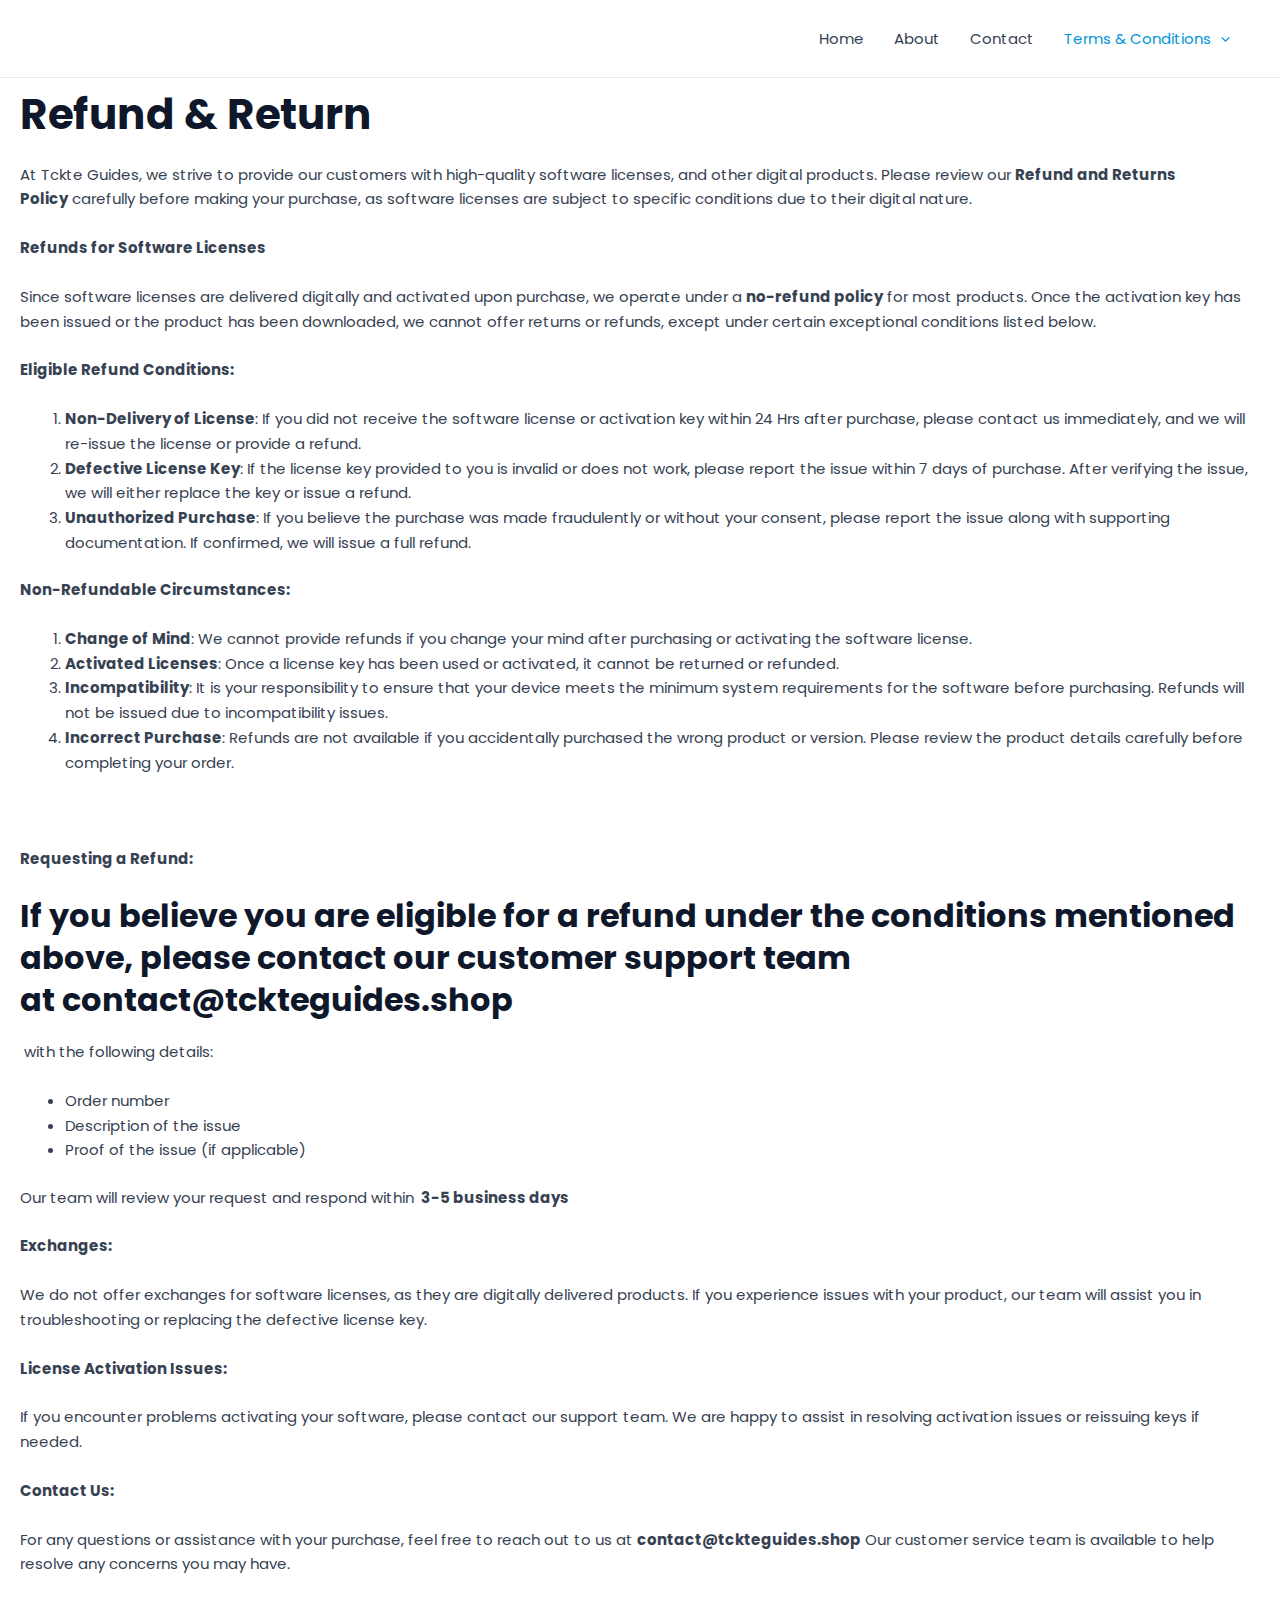
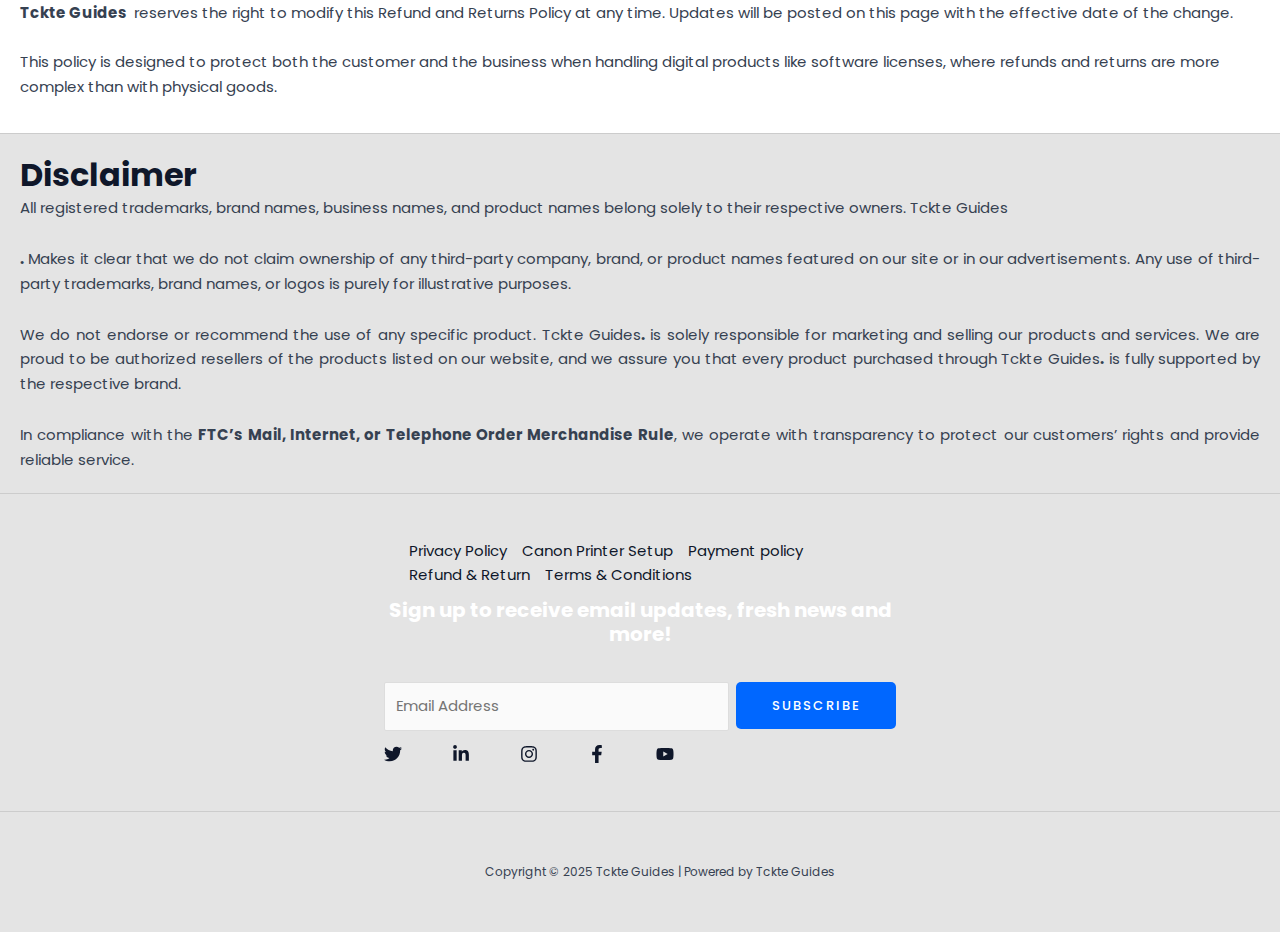
<file: refund-return/index.html>
<!DOCTYPE html>
<html lang="en-US">
<head>
<meta charset="UTF-8">
<meta name="viewport" content="width=device-width, initial-scale=1">
	<link rel="profile" href="https://gmpg.org/xfn/11"> 
	<title>Refund &amp; Return &#8211; Tckte Guides</title>
<meta name="robots" content="max-image-preview:large">
	<style>img:is([sizes="auto" i], [sizes^="auto," i]) { contain-intrinsic-size: 3000px 1500px }</style>
	<link rel="dns-prefetch" href="//fonts.googleapis.com">
<link rel="alternate" type="application/rss+xml" title="Tckte Guides &raquo; Feed" href="/feed/">
<link rel="alternate" type="application/rss+xml" title="Tckte Guides &raquo; Comments Feed" href="/comments/feed/">
<script>
window._wpemojiSettings = {"baseUrl":"https:\/\/s.w.org\/images\/core\/emoji\/15.0.3\/72x72\/","ext":".png","svgUrl":"https:\/\/s.w.org\/images\/core\/emoji\/15.0.3\/svg\/","svgExt":".svg","source":{"concatemoji":"\/wp-includes\/js\/wp-emoji-release.min.js?ver=6.7.2"}};
/*! This file is auto-generated */
!function(i,n){var o,s,e;function c(e){try{var t={supportTests:e,timestamp:(new Date).valueOf()};sessionStorage.setItem(o,JSON.stringify(t))}catch(e){}}function p(e,t,n){e.clearRect(0,0,e.canvas.width,e.canvas.height),e.fillText(t,0,0);var t=new Uint32Array(e.getImageData(0,0,e.canvas.width,e.canvas.height).data),r=(e.clearRect(0,0,e.canvas.width,e.canvas.height),e.fillText(n,0,0),new Uint32Array(e.getImageData(0,0,e.canvas.width,e.canvas.height).data));return t.every(function(e,t){return e===r[t]})}function u(e,t,n){switch(t){case"flag":return n(e,"🏳️‍⚧️","🏳️​⚧️")?!1:!n(e,"🇺🇳","🇺​🇳")&&!n(e,"🏴󠁧󠁢󠁥󠁮󠁧󠁿","🏴​󠁧​󠁢​󠁥​󠁮​󠁧​󠁿");case"emoji":return!n(e,"🐦‍⬛","🐦​⬛")}return!1}function f(e,t,n){var r="undefined"!=typeof WorkerGlobalScope&&self instanceof WorkerGlobalScope?new OffscreenCanvas(300,150):i.createElement("canvas"),a=r.getContext("2d",{willReadFrequently:!0}),o=(a.textBaseline="top",a.font="600 32px Arial",{});return e.forEach(function(e){o[e]=t(a,e,n)}),o}function t(e){var t=i.createElement("script");t.src=e,t.defer=!0,i.head.appendChild(t)}"undefined"!=typeof Promise&&(o="wpEmojiSettingsSupports",s=["flag","emoji"],n.supports={everything:!0,everythingExceptFlag:!0},e=new Promise(function(e){i.addEventListener("DOMContentLoaded",e,{once:!0})}),new Promise(function(t){var n=function(){try{var e=JSON.parse(sessionStorage.getItem(o));if("object"==typeof e&&"number"==typeof e.timestamp&&(new Date).valueOf()<e.timestamp+604800&&"object"==typeof e.supportTests)return e.supportTests}catch(e){}return null}();if(!n){if("undefined"!=typeof Worker&&"undefined"!=typeof OffscreenCanvas&&"undefined"!=typeof URL&&URL.createObjectURL&&"undefined"!=typeof Blob)try{var e="postMessage("+f.toString()+"("+[JSON.stringify(s),u.toString(),p.toString()].join(",")+"));",r=new Blob([e],{type:"text/javascript"}),a=new Worker(URL.createObjectURL(r),{name:"wpTestEmojiSupports"});return void(a.onmessage=function(e){c(n=e.data),a.terminate(),t(n)})}catch(e){}c(n=f(s,u,p))}t(n)}).then(function(e){for(var t in e)n.supports[t]=e[t],n.supports.everything=n.supports.everything&&n.supports[t],"flag"!==t&&(n.supports.everythingExceptFlag=n.supports.everythingExceptFlag&&n.supports[t]);n.supports.everythingExceptFlag=n.supports.everythingExceptFlag&&!n.supports.flag,n.DOMReady=!1,n.readyCallback=function(){n.DOMReady=!0}}).then(function(){return e}).then(function(){var e;n.supports.everything||(n.readyCallback(),(e=n.source||{}).concatemoji?t(e.concatemoji):e.wpemoji&&e.twemoji&&(t(e.twemoji),t(e.wpemoji)))}))}((window,document),window._wpemojiSettings);
</script>
<link rel="stylesheet" id="astra-theme-css-css" href="/wp-content/themes/astra/assets/css/minified/main.min.css?ver=4.8.12" media="all">
<style id="astra-theme-css-inline-css">:root{--ast-post-nav-space:0;--ast-container-default-xlg-padding:6.67em;--ast-container-default-lg-padding:5.67em;--ast-container-default-slg-padding:4.34em;--ast-container-default-md-padding:3.34em;--ast-container-default-sm-padding:6.67em;--ast-container-default-xs-padding:2.4em;--ast-container-default-xxs-padding:1.4em;--ast-code-block-background:#EEEEEE;--ast-comment-inputs-background:#FAFAFA;--ast-normal-container-width:1240px;--ast-narrow-container-width:750px;--ast-blog-title-font-weight:normal;--ast-blog-meta-weight:inherit;--ast-global-color-primary:var(--ast-global-color-5);--ast-global-color-secondary:var(--ast-global-color-4);--ast-global-color-alternate-background:var(--ast-global-color-7);--ast-global-color-subtle-background:var(--ast-global-color-6);}html{font-size:93.75%;}a,.page-title{color:var(--ast-global-color-2);}a:hover,a:focus{color:var(--ast-global-color-1);}body,button,input,select,textarea,.ast-button,.ast-custom-button{font-family:'Poppins',sans-serif;font-weight:400;font-size:15px;font-size:1rem;line-height:var(--ast-body-line-height,1.65em);}blockquote{color:var(--ast-global-color-3);}h1,.entry-content h1,h2,.entry-content h2,h3,.entry-content h3,h4,.entry-content h4,h5,.entry-content h5,h6,.entry-content h6,.site-title,.site-title a{font-family:'Poppins',sans-serif;font-weight:700;}.site-title{font-size:35px;font-size:2.3333333333333rem;display:none;}header .custom-logo-link img{max-width:28px;width:28px;}.astra-logo-svg{width:28px;}.site-header .site-description{font-size:15px;font-size:1rem;display:none;}.entry-title{font-size:30px;font-size:2rem;}.archive .ast-article-post .ast-article-inner,.blog .ast-article-post .ast-article-inner,.archive .ast-article-post .ast-article-inner:hover,.blog .ast-article-post .ast-article-inner:hover{overflow:hidden;}h1,.entry-content h1{font-size:52px;font-size:3.4666666666667rem;font-weight:700;font-family:'Poppins',sans-serif;line-height:1.4em;}h2,.entry-content h2{font-size:42px;font-size:2.8rem;font-weight:700;font-family:'Poppins',sans-serif;line-height:1.3em;}h3,.entry-content h3{font-size:32px;font-size:2.1333333333333rem;font-weight:600;font-family:'Poppins',sans-serif;line-height:1.3em;}h4,.entry-content h4{font-size:20px;font-size:1.3333333333333rem;line-height:1.2em;font-family:'Poppins',sans-serif;}h5,.entry-content h5{font-size:16px;font-size:1.0666666666667rem;line-height:1.2em;font-family:'Poppins',sans-serif;}h6,.entry-content h6{font-size:14px;font-size:0.93333333333333rem;line-height:1.25em;font-family:'Poppins',sans-serif;}::selection{background-color:var(--ast-global-color-0);color:#ffffff;}body,h1,.entry-title a,.entry-content h1,h2,.entry-content h2,h3,.entry-content h3,h4,.entry-content h4,h5,.entry-content h5,h6,.entry-content h6{color:var(--ast-global-color-3);}.tagcloud a:hover,.tagcloud a:focus,.tagcloud a.current-item{color:#ffffff;border-color:var(--ast-global-color-2);background-color:var(--ast-global-color-2);}input:focus,input[type="text"]:focus,input[type="email"]:focus,input[type="url"]:focus,input[type="password"]:focus,input[type="reset"]:focus,input[type="search"]:focus,textarea:focus{border-color:var(--ast-global-color-2);}input[type="radio"]:checked,input[type=reset],input[type="checkbox"]:checked,input[type="checkbox"]:hover:checked,input[type="checkbox"]:focus:checked,input[type=range]::-webkit-slider-thumb{border-color:var(--ast-global-color-2);background-color:var(--ast-global-color-2);box-shadow:none;}.site-footer a:hover + .post-count,.site-footer a:focus + .post-count{background:var(--ast-global-color-2);border-color:var(--ast-global-color-2);}.single .nav-links .nav-previous,.single .nav-links .nav-next{color:var(--ast-global-color-2);}.entry-meta,.entry-meta *{line-height:1.45;color:var(--ast-global-color-2);}.entry-meta a:not(.ast-button):hover,.entry-meta a:not(.ast-button):hover *,.entry-meta a:not(.ast-button):focus,.entry-meta a:not(.ast-button):focus *,.page-links > .page-link,.page-links .page-link:hover,.post-navigation a:hover{color:var(--ast-global-color-1);}#cat option,.secondary .calendar_wrap thead a,.secondary .calendar_wrap thead a:visited{color:var(--ast-global-color-2);}.secondary .calendar_wrap #today,.ast-progress-val span{background:var(--ast-global-color-2);}.secondary a:hover + .post-count,.secondary a:focus + .post-count{background:var(--ast-global-color-2);border-color:var(--ast-global-color-2);}.calendar_wrap #today > a{color:#ffffff;}.page-links .page-link,.single .post-navigation a{color:var(--ast-global-color-2);}.ast-search-menu-icon .search-form button.search-submit{padding:0 4px;}.ast-search-menu-icon form.search-form{padding-right:0;}.ast-search-menu-icon.slide-search input.search-field{width:0;}.ast-header-search .ast-search-menu-icon.ast-dropdown-active .search-form,.ast-header-search .ast-search-menu-icon.ast-dropdown-active .search-field:focus{transition:all 0.2s;}.search-form input.search-field:focus{outline:none;}.wp-block-latest-posts > li > a{color:var(--ast-global-color-2);}.widget-title,.widget .wp-block-heading{font-size:21px;font-size:1.4rem;color:var(--ast-global-color-3);}.ast-search-menu-icon.slide-search a:focus-visible:focus-visible,.astra-search-icon:focus-visible,#close:focus-visible,a:focus-visible,.ast-menu-toggle:focus-visible,.site .skip-link:focus-visible,.wp-block-loginout input:focus-visible,.wp-block-search.wp-block-search__button-inside .wp-block-search__inside-wrapper,.ast-header-navigation-arrow:focus-visible,.woocommerce .wc-proceed-to-checkout > .checkout-button:focus-visible,.woocommerce .woocommerce-MyAccount-navigation ul li a:focus-visible,.ast-orders-table__row .ast-orders-table__cell:focus-visible,.woocommerce .woocommerce-order-details .order-again > .button:focus-visible,.woocommerce .woocommerce-message a.button.wc-forward:focus-visible,.woocommerce #minus_qty:focus-visible,.woocommerce #plus_qty:focus-visible,a#ast-apply-coupon:focus-visible,.woocommerce .woocommerce-info a:focus-visible,.woocommerce .astra-shop-summary-wrap a:focus-visible,.woocommerce a.wc-forward:focus-visible,#ast-apply-coupon:focus-visible,.woocommerce-js .woocommerce-mini-cart-item a.remove:focus-visible,#close:focus-visible,.button.search-submit:focus-visible,#search_submit:focus,.normal-search:focus-visible,.ast-header-account-wrap:focus-visible,.woocommerce .ast-on-card-button.ast-quick-view-trigger:focus{outline-style:dotted;outline-color:inherit;outline-width:thin;}input:focus,input[type="text"]:focus,input[type="email"]:focus,input[type="url"]:focus,input[type="password"]:focus,input[type="reset"]:focus,input[type="search"]:focus,input[type="number"]:focus,textarea:focus,.wp-block-search__input:focus,[data-section="section-header-mobile-trigger"] .ast-button-wrap .ast-mobile-menu-trigger-minimal:focus,.ast-mobile-popup-drawer.active .menu-toggle-close:focus,.woocommerce-ordering select.orderby:focus,#ast-scroll-top:focus,#coupon_code:focus,.woocommerce-page #comment:focus,.woocommerce #reviews #respond input#submit:focus,.woocommerce a.add_to_cart_button:focus,.woocommerce .button.single_add_to_cart_button:focus,.woocommerce .woocommerce-cart-form button:focus,.woocommerce .woocommerce-cart-form__cart-item .quantity .qty:focus,.woocommerce .woocommerce-billing-fields .woocommerce-billing-fields__field-wrapper .woocommerce-input-wrapper > .input-text:focus,.woocommerce #order_comments:focus,.woocommerce #place_order:focus,.woocommerce .woocommerce-address-fields .woocommerce-address-fields__field-wrapper .woocommerce-input-wrapper > .input-text:focus,.woocommerce .woocommerce-MyAccount-content form button:focus,.woocommerce .woocommerce-MyAccount-content .woocommerce-EditAccountForm .woocommerce-form-row .woocommerce-Input.input-text:focus,.woocommerce .ast-woocommerce-container .woocommerce-pagination ul.page-numbers li a:focus,body #content .woocommerce form .form-row .select2-container--default .select2-selection--single:focus,#ast-coupon-code:focus,.woocommerce.woocommerce-js .quantity input[type=number]:focus,.woocommerce-js .woocommerce-mini-cart-item .quantity input[type=number]:focus,.woocommerce p#ast-coupon-trigger:focus{border-style:dotted;border-color:inherit;border-width:thin;}input{outline:none;}.ast-logo-title-inline .site-logo-img{padding-right:1em;}body .ast-oembed-container *{position:absolute;top:0;width:100%;height:100%;left:0;}body .wp-block-embed-pocket-casts .ast-oembed-container *{position:unset;}.ast-single-post-featured-section + article {margin-top: 2em;}.site-content .ast-single-post-featured-section img {width: 100%;overflow: hidden;object-fit: cover;}.site > .ast-single-related-posts-container {margin-top: 0;}@media (min-width: 922px) {.ast-desktop .ast-container--narrow {max-width: var(--ast-narrow-container-width);margin: 0 auto;}}.ast-page-builder-template .hentry {margin: 0;}.ast-page-builder-template .site-content > .ast-container {max-width: 100%;padding: 0;}.ast-page-builder-template .site .site-content #primary {padding: 0;margin: 0;}.ast-page-builder-template .no-results {text-align: center;margin: 4em auto;}.ast-page-builder-template .ast-pagination {padding: 2em;}.ast-page-builder-template .entry-header.ast-no-title.ast-no-thumbnail {margin-top: 0;}.ast-page-builder-template .entry-header.ast-header-without-markup {margin-top: 0;margin-bottom: 0;}.ast-page-builder-template .entry-header.ast-no-title.ast-no-meta {margin-bottom: 0;}.ast-page-builder-template.single .post-navigation {padding-bottom: 2em;}.ast-page-builder-template.single-post .site-content > .ast-container {max-width: 100%;}.ast-page-builder-template .entry-header {margin-top: 4em;margin-left: auto;margin-right: auto;padding-left: 20px;padding-right: 20px;}.single.ast-page-builder-template .entry-header {padding-left: 20px;padding-right: 20px;}.ast-page-builder-template .ast-archive-description {margin: 4em auto 0;padding-left: 20px;padding-right: 20px;}.ast-page-builder-template.ast-no-sidebar .entry-content .alignwide {margin-left: 0;margin-right: 0;}@media (max-width:921.9px){#ast-desktop-header{display:none;}}@media (min-width:922px){#ast-mobile-header{display:none;}}.wp-block-buttons.aligncenter{justify-content:center;}@media (max-width:921px){.ast-theme-transparent-header #primary,.ast-theme-transparent-header #secondary{padding:0;}}@media (max-width:921px){.ast-plain-container.ast-no-sidebar #primary{padding:0;}}.ast-plain-container.ast-no-sidebar #primary{margin-top:0;margin-bottom:0;}.wp-block-button.is-style-outline .wp-block-button__link{border-color:var(--ast-global-color-0);border-top-width:2px;border-right-width:2px;border-bottom-width:2px;border-left-width:2px;}div.wp-block-button.is-style-outline > .wp-block-button__link:not(.has-text-color),div.wp-block-button.wp-block-button__link.is-style-outline:not(.has-text-color){color:var(--ast-global-color-0);}.wp-block-button.is-style-outline .wp-block-button__link:hover,.wp-block-buttons .wp-block-button.is-style-outline .wp-block-button__link:focus,.wp-block-buttons .wp-block-button.is-style-outline > .wp-block-button__link:not(.has-text-color):hover,.wp-block-buttons .wp-block-button.wp-block-button__link.is-style-outline:not(.has-text-color):hover{color:#ffffff;background-color:var(--ast-global-color-2);border-color:var(--ast-global-color-2);}.post-page-numbers.current .page-link,.ast-pagination .page-numbers.current{color:#ffffff;border-color:var(--ast-global-color-0);background-color:var(--ast-global-color-0);}.wp-block-buttons .wp-block-button.is-style-outline .wp-block-button__link.wp-element-button,.ast-outline-button,.wp-block-uagb-buttons-child .uagb-buttons-repeater.ast-outline-button{border-color:var(--ast-global-color-0);border-top-width:2px;border-right-width:2px;border-bottom-width:2px;border-left-width:2px;font-family:inherit;font-weight:500;font-size:13px;font-size:0.86666666666667rem;line-height:1em;border-top-left-radius:5px;border-top-right-radius:5px;border-bottom-right-radius:5px;border-bottom-left-radius:5px;}.wp-block-buttons .wp-block-button.is-style-outline > .wp-block-button__link:not(.has-text-color),.wp-block-buttons .wp-block-button.wp-block-button__link.is-style-outline:not(.has-text-color),.ast-outline-button{color:var(--ast-global-color-0);}.wp-block-button.is-style-outline .wp-block-button__link:hover,.wp-block-buttons .wp-block-button.is-style-outline .wp-block-button__link:focus,.wp-block-buttons .wp-block-button.is-style-outline > .wp-block-button__link:not(.has-text-color):hover,.wp-block-buttons .wp-block-button.wp-block-button__link.is-style-outline:not(.has-text-color):hover,.ast-outline-button:hover,.ast-outline-button:focus,.wp-block-uagb-buttons-child .uagb-buttons-repeater.ast-outline-button:hover,.wp-block-uagb-buttons-child .uagb-buttons-repeater.ast-outline-button:focus{color:#ffffff;background-color:var(--ast-global-color-2);border-color:var(--ast-global-color-2);}.wp-block-button .wp-block-button__link.wp-element-button.is-style-outline:not(.has-background),.wp-block-button.is-style-outline>.wp-block-button__link.wp-element-button:not(.has-background),.ast-outline-button{background-color:var(--ast-global-color-0);}.entry-content[data-ast-blocks-layout] > figure{margin-bottom:1em;}@media (max-width:921px){.ast-separate-container #primary,.ast-separate-container #secondary{padding:1.5em 0;}#primary,#secondary{padding:1.5em 0;margin:0;}.ast-left-sidebar #content > .ast-container{display:flex;flex-direction:column-reverse;width:100%;}.ast-separate-container .ast-article-post,.ast-separate-container .ast-article-single{padding:1.5em 2.14em;}.ast-author-box img.avatar{margin:20px 0 0 0;}}@media (min-width:922px){.ast-separate-container.ast-right-sidebar #primary,.ast-separate-container.ast-left-sidebar #primary{border:0;}.search-no-results.ast-separate-container #primary{margin-bottom:4em;}}.elementor-button-wrapper .elementor-button{border-style:solid;text-decoration:none;border-top-width:0;border-right-width:0;border-left-width:0;border-bottom-width:0;}body .elementor-button.elementor-size-sm,body .elementor-button.elementor-size-xs,body .elementor-button.elementor-size-md,body .elementor-button.elementor-size-lg,body .elementor-button.elementor-size-xl,body .elementor-button{border-top-left-radius:5px;border-top-right-radius:5px;border-bottom-right-radius:5px;border-bottom-left-radius:5px;padding-top:17px;padding-right:26px;padding-bottom:17px;padding-left:26px;}.elementor-button-wrapper .elementor-button{border-color:var(--ast-global-color-0);background-color:var(--ast-global-color-0);}.elementor-button-wrapper .elementor-button:hover,.elementor-button-wrapper .elementor-button:focus{color:#ffffff;background-color:var(--ast-global-color-2);border-color:var(--ast-global-color-2);}.wp-block-button .wp-block-button__link ,.elementor-button-wrapper .elementor-button,.elementor-button-wrapper .elementor-button:visited{color:#ffffff;}.elementor-button-wrapper .elementor-button{font-weight:500;font-size:13px;font-size:0.86666666666667rem;line-height:1em;text-transform:uppercase;letter-spacing:2px;}body .elementor-button.elementor-size-sm,body .elementor-button.elementor-size-xs,body .elementor-button.elementor-size-md,body .elementor-button.elementor-size-lg,body .elementor-button.elementor-size-xl,body .elementor-button{font-size:13px;font-size:0.86666666666667rem;}.wp-block-button .wp-block-button__link:hover,.wp-block-button .wp-block-button__link:focus{color:#ffffff;background-color:var(--ast-global-color-2);border-color:var(--ast-global-color-2);}.elementor-widget-heading h1.elementor-heading-title{line-height:1.4em;}.elementor-widget-heading h2.elementor-heading-title{line-height:1.3em;}.elementor-widget-heading h3.elementor-heading-title{line-height:1.3em;}.elementor-widget-heading h4.elementor-heading-title{line-height:1.2em;}.elementor-widget-heading h5.elementor-heading-title{line-height:1.2em;}.elementor-widget-heading h6.elementor-heading-title{line-height:1.25em;}.wp-block-button .wp-block-button__link,.wp-block-search .wp-block-search__button,body .wp-block-file .wp-block-file__button{border-color:var(--ast-global-color-0);background-color:var(--ast-global-color-0);color:#ffffff;font-family:inherit;font-weight:500;line-height:1em;text-transform:uppercase;letter-spacing:2px;font-size:13px;font-size:0.86666666666667rem;border-top-left-radius:5px;border-top-right-radius:5px;border-bottom-right-radius:5px;border-bottom-left-radius:5px;padding-top:17px;padding-right:26px;padding-bottom:17px;padding-left:26px;}.menu-toggle,button,.ast-button,.ast-custom-button,.button,input#submit,input[type="button"],input[type="submit"],input[type="reset"],form[CLASS*="wp-block-search__"].wp-block-search .wp-block-search__inside-wrapper .wp-block-search__button,body .wp-block-file .wp-block-file__button,.woocommerce-js a.button,.woocommerce button.button,.woocommerce .woocommerce-message a.button,.woocommerce #respond input#submit.alt,.woocommerce input.button.alt,.woocommerce input.button,.woocommerce input.button:disabled,.woocommerce input.button:disabled[disabled],.woocommerce input.button:disabled:hover,.woocommerce input.button:disabled[disabled]:hover,.woocommerce #respond input#submit,.woocommerce button.button.alt.disabled,.wc-block-grid__products .wc-block-grid__product .wp-block-button__link,.wc-block-grid__product-onsale,[CLASS*="wc-block"] button,.woocommerce-js .astra-cart-drawer .astra-cart-drawer-content .woocommerce-mini-cart__buttons .button:not(.checkout):not(.ast-continue-shopping),.woocommerce-js .astra-cart-drawer .astra-cart-drawer-content .woocommerce-mini-cart__buttons a.checkout,.woocommerce button.button.alt.disabled.wc-variation-selection-needed,[CLASS*="wc-block"] .wc-block-components-button{border-style:solid;border-top-width:0;border-right-width:0;border-left-width:0;border-bottom-width:0;color:#ffffff;border-color:var(--ast-global-color-0);background-color:var(--ast-global-color-0);padding-top:17px;padding-right:26px;padding-bottom:17px;padding-left:26px;font-family:inherit;font-weight:500;font-size:13px;font-size:0.86666666666667rem;line-height:1em;text-transform:uppercase;letter-spacing:2px;border-top-left-radius:5px;border-top-right-radius:5px;border-bottom-right-radius:5px;border-bottom-left-radius:5px;}button:focus,.menu-toggle:hover,button:hover,.ast-button:hover,.ast-custom-button:hover .button:hover,.ast-custom-button:hover ,input[type=reset]:hover,input[type=reset]:focus,input#submit:hover,input#submit:focus,input[type="button"]:hover,input[type="button"]:focus,input[type="submit"]:hover,input[type="submit"]:focus,form[CLASS*="wp-block-search__"].wp-block-search .wp-block-search__inside-wrapper .wp-block-search__button:hover,form[CLASS*="wp-block-search__"].wp-block-search .wp-block-search__inside-wrapper .wp-block-search__button:focus,body .wp-block-file .wp-block-file__button:hover,body .wp-block-file .wp-block-file__button:focus,.woocommerce-js a.button:hover,.woocommerce button.button:hover,.woocommerce .woocommerce-message a.button:hover,.woocommerce #respond input#submit:hover,.woocommerce #respond input#submit.alt:hover,.woocommerce input.button.alt:hover,.woocommerce input.button:hover,.woocommerce button.button.alt.disabled:hover,.wc-block-grid__products .wc-block-grid__product .wp-block-button__link:hover,[CLASS*="wc-block"] button:hover,.woocommerce-js .astra-cart-drawer .astra-cart-drawer-content .woocommerce-mini-cart__buttons .button:not(.checkout):not(.ast-continue-shopping):hover,.woocommerce-js .astra-cart-drawer .astra-cart-drawer-content .woocommerce-mini-cart__buttons a.checkout:hover,.woocommerce button.button.alt.disabled.wc-variation-selection-needed:hover,[CLASS*="wc-block"] .wc-block-components-button:hover,[CLASS*="wc-block"] .wc-block-components-button:focus{color:#ffffff;background-color:var(--ast-global-color-2);border-color:var(--ast-global-color-2);}@media (max-width:921px){.ast-mobile-header-stack .main-header-bar .ast-search-menu-icon{display:inline-block;}.ast-header-break-point.ast-header-custom-item-outside .ast-mobile-header-stack .main-header-bar .ast-search-icon{margin:0;}.ast-comment-avatar-wrap img{max-width:2.5em;}.ast-comment-meta{padding:0 1.8888em 1.3333em;}.ast-separate-container .ast-comment-list li.depth-1{padding:1.5em 2.14em;}.ast-separate-container .comment-respond{padding:2em 2.14em;}}@media (min-width:544px){.ast-container{max-width:100%;}}@media (max-width:544px){.ast-separate-container .ast-article-post,.ast-separate-container .ast-article-single,.ast-separate-container .comments-title,.ast-separate-container .ast-archive-description{padding:1.5em 1em;}.ast-separate-container #content .ast-container{padding-left:0.54em;padding-right:0.54em;}.ast-separate-container .ast-comment-list .bypostauthor{padding:.5em;}.ast-search-menu-icon.ast-dropdown-active .search-field{width:170px;}} #ast-mobile-header .ast-site-header-cart-li a{pointer-events:none;}body,.ast-separate-container{background-color:var(--ast-global-color-4);background-image:none;}@media (max-width:921px){.site-title{display:none;}.site-header .site-description{display:none;}.entry-title{font-size:25px;font-size:1.6666666666667rem;}h1,.entry-content h1{font-size:40px;}h2,.entry-content h2{font-size:35px;}h3,.entry-content h3{font-size:26px;}h4,.entry-content h4{font-size:20px;font-size:1.3333333333333rem;}h5,.entry-content h5{font-size:16px;font-size:1.0666666666667rem;}h6,.entry-content h6{font-size:14px;font-size:0.93333333333333rem;}.astra-logo-svg{width:200px;}header .custom-logo-link img,.ast-header-break-point .site-logo-img .custom-mobile-logo-link img{max-width:200px;width:200px;}}@media (max-width:544px){.site-title{display:none;}.site-header .site-description{display:none;}.entry-title{font-size:22px;font-size:1.4666666666667rem;}h1,.entry-content h1{font-size:34px;}h2,.entry-content h2{font-size:30px;}h3,.entry-content h3{font-size:24px;}h4,.entry-content h4{font-size:20px;font-size:1.3333333333333rem;}h5,.entry-content h5{font-size:16px;font-size:1.0666666666667rem;}h6,.entry-content h6{font-size:12px;font-size:0.8rem;}header .custom-logo-link img,.ast-header-break-point .site-branding img,.ast-header-break-point .custom-logo-link img{max-width:73px;width:73px;}.astra-logo-svg{width:73px;}.ast-header-break-point .site-logo-img .custom-mobile-logo-link img{max-width:73px;}}@media (max-width:921px){html{font-size:85.5%;}}@media (max-width:544px){html{font-size:85.5%;}}@media (min-width:922px){.ast-container{max-width:1280px;}}@media (min-width:922px){.site-content .ast-container{display:flex;}}@media (max-width:921px){.site-content .ast-container{flex-direction:column;}}@media (min-width:922px){.blog .site-content > .ast-container,.archive .site-content > .ast-container,.search .site-content > .ast-container{max-width:950px;}}@media (min-width:922px){.single-post .site-content > .ast-container{max-width:1024px;}}@media (min-width:922px){.main-header-menu .sub-menu .menu-item.ast-left-align-sub-menu:hover > .sub-menu,.main-header-menu .sub-menu .menu-item.ast-left-align-sub-menu.focus > .sub-menu{margin-left:-0px;}}.site .comments-area{padding-bottom:3em;}.footer-widget-area[data-section^="section-fb-html-"] .ast-builder-html-element{text-align:center;}.wp-block-file {display: flex;align-items: center;flex-wrap: wrap;justify-content: space-between;}.wp-block-pullquote {border: none;}.wp-block-pullquote blockquote::before {content: "\201D";font-family: "Helvetica",sans-serif;display: flex;transform: rotate( 180deg );font-size: 6rem;font-style: normal;line-height: 1;font-weight: bold;align-items: center;justify-content: center;}.has-text-align-right > blockquote::before {justify-content: flex-start;}.has-text-align-left > blockquote::before {justify-content: flex-end;}figure.wp-block-pullquote.is-style-solid-color blockquote {max-width: 100%;text-align: inherit;}:root {--wp--custom--ast-default-block-top-padding: 3em;--wp--custom--ast-default-block-right-padding: 3em;--wp--custom--ast-default-block-bottom-padding: 3em;--wp--custom--ast-default-block-left-padding: 3em;--wp--custom--ast-container-width: 1240px;--wp--custom--ast-content-width-size: 1240px;--wp--custom--ast-wide-width-size: calc(1240px + var(--wp--custom--ast-default-block-left-padding) + var(--wp--custom--ast-default-block-right-padding));}.ast-narrow-container {--wp--custom--ast-content-width-size: 750px;--wp--custom--ast-wide-width-size: 750px;}@media(max-width: 921px) {:root {--wp--custom--ast-default-block-top-padding: 3em;--wp--custom--ast-default-block-right-padding: 2em;--wp--custom--ast-default-block-bottom-padding: 3em;--wp--custom--ast-default-block-left-padding: 2em;}}@media(max-width: 544px) {:root {--wp--custom--ast-default-block-top-padding: 3em;--wp--custom--ast-default-block-right-padding: 1.5em;--wp--custom--ast-default-block-bottom-padding: 3em;--wp--custom--ast-default-block-left-padding: 1.5em;}}.entry-content > .wp-block-group,.entry-content > .wp-block-cover,.entry-content > .wp-block-columns {padding-top: var(--wp--custom--ast-default-block-top-padding);padding-right: var(--wp--custom--ast-default-block-right-padding);padding-bottom: var(--wp--custom--ast-default-block-bottom-padding);padding-left: var(--wp--custom--ast-default-block-left-padding);}.ast-plain-container.ast-no-sidebar .entry-content > .alignfull,.ast-page-builder-template .ast-no-sidebar .entry-content > .alignfull {margin-left: calc( -50vw + 50%);margin-right: calc( -50vw + 50%);max-width: 100vw;width: 100vw;}.ast-plain-container.ast-no-sidebar .entry-content .alignfull .alignfull,.ast-page-builder-template.ast-no-sidebar .entry-content .alignfull .alignfull,.ast-plain-container.ast-no-sidebar .entry-content .alignfull .alignwide,.ast-page-builder-template.ast-no-sidebar .entry-content .alignfull .alignwide,.ast-plain-container.ast-no-sidebar .entry-content .alignwide .alignfull,.ast-page-builder-template.ast-no-sidebar .entry-content .alignwide .alignfull,.ast-plain-container.ast-no-sidebar .entry-content .alignwide .alignwide,.ast-page-builder-template.ast-no-sidebar .entry-content .alignwide .alignwide,.ast-plain-container.ast-no-sidebar .entry-content .wp-block-column .alignfull,.ast-page-builder-template.ast-no-sidebar .entry-content .wp-block-column .alignfull,.ast-plain-container.ast-no-sidebar .entry-content .wp-block-column .alignwide,.ast-page-builder-template.ast-no-sidebar .entry-content .wp-block-column .alignwide {margin-left: auto;margin-right: auto;width: 100%;}[data-ast-blocks-layout] .wp-block-separator:not(.is-style-dots) {height: 0;}[data-ast-blocks-layout] .wp-block-separator {margin: 20px auto;}[data-ast-blocks-layout] .wp-block-separator:not(.is-style-wide):not(.is-style-dots) {max-width: 100px;}[data-ast-blocks-layout] .wp-block-separator.has-background {padding: 0;}.entry-content[data-ast-blocks-layout] > * {max-width: var(--wp--custom--ast-content-width-size);margin-left: auto;margin-right: auto;}.entry-content[data-ast-blocks-layout] > .alignwide {max-width: var(--wp--custom--ast-wide-width-size);}.entry-content[data-ast-blocks-layout] .alignfull {max-width: none;}.entry-content .wp-block-columns {margin-bottom: 0;}blockquote {margin: 1.5em;border-color: rgba(0,0,0,0.05);}.wp-block-quote:not(.has-text-align-right):not(.has-text-align-center) {border-left: 5px solid rgba(0,0,0,0.05);}.has-text-align-right > blockquote,blockquote.has-text-align-right {border-right: 5px solid rgba(0,0,0,0.05);}.has-text-align-left > blockquote,blockquote.has-text-align-left {border-left: 5px solid rgba(0,0,0,0.05);}.wp-block-site-tagline,.wp-block-latest-posts .read-more {margin-top: 15px;}.wp-block-loginout p label {display: block;}.wp-block-loginout p:not(.login-remember):not(.login-submit) input {width: 100%;}.wp-block-loginout input:focus {border-color: transparent;}.wp-block-loginout input:focus {outline: thin dotted;}.entry-content .wp-block-media-text .wp-block-media-text__content {padding: 0 0 0 8%;}.entry-content .wp-block-media-text.has-media-on-the-right .wp-block-media-text__content {padding: 0 8% 0 0;}.entry-content .wp-block-media-text.has-background .wp-block-media-text__content {padding: 8%;}.entry-content .wp-block-cover:not([class*="background-color"]):not(.has-text-color.has-link-color) .wp-block-cover__inner-container,.entry-content .wp-block-cover:not([class*="background-color"]) .wp-block-cover-image-text,.entry-content .wp-block-cover:not([class*="background-color"]) .wp-block-cover-text,.entry-content .wp-block-cover-image:not([class*="background-color"]) .wp-block-cover__inner-container,.entry-content .wp-block-cover-image:not([class*="background-color"]) .wp-block-cover-image-text,.entry-content .wp-block-cover-image:not([class*="background-color"]) .wp-block-cover-text {color: var(--ast-global-color-primary,var(--ast-global-color-5));}.wp-block-loginout .login-remember input {width: 1.1rem;height: 1.1rem;margin: 0 5px 4px 0;vertical-align: middle;}.wp-block-latest-posts > li > *:first-child,.wp-block-latest-posts:not(.is-grid) > li:first-child {margin-top: 0;}.entry-content > .wp-block-buttons,.entry-content > .wp-block-uagb-buttons {margin-bottom: 1.5em;}.wp-block-search__inside-wrapper .wp-block-search__input {padding: 0 10px;color: var(--ast-global-color-3);background: var(--ast-global-color-primary,var(--ast-global-color-5));border-color: var(--ast-border-color);}.wp-block-latest-posts .read-more {margin-bottom: 1.5em;}.wp-block-search__no-button .wp-block-search__inside-wrapper .wp-block-search__input {padding-top: 5px;padding-bottom: 5px;}.wp-block-latest-posts .wp-block-latest-posts__post-date,.wp-block-latest-posts .wp-block-latest-posts__post-author {font-size: 1rem;}.wp-block-latest-posts > li > *,.wp-block-latest-posts:not(.is-grid) > li {margin-top: 12px;margin-bottom: 12px;}.ast-page-builder-template .entry-content[data-ast-blocks-layout] > *,.ast-page-builder-template .entry-content[data-ast-blocks-layout] > .alignfull:not(.wp-block-group):not(.uagb-is-root-container) > * {max-width: none;}.ast-page-builder-template .entry-content[data-ast-blocks-layout] > .alignwide:not(.uagb-is-root-container) > * {max-width: var(--wp--custom--ast-wide-width-size);}.ast-page-builder-template .entry-content[data-ast-blocks-layout] > .inherit-container-width > *,.ast-page-builder-template .entry-content[data-ast-blocks-layout] > *:not(.wp-block-group):not(.uagb-is-root-container) > *,.entry-content[data-ast-blocks-layout] > .wp-block-cover .wp-block-cover__inner-container {max-width: var(--wp--custom--ast-content-width-size) ;margin-left: auto;margin-right: auto;}.entry-content[data-ast-blocks-layout] .wp-block-cover:not(.alignleft):not(.alignright) {width: auto;}@media(max-width: 1200px) {.ast-separate-container .entry-content > .alignfull,.ast-separate-container .entry-content[data-ast-blocks-layout] > .alignwide,.ast-plain-container .entry-content[data-ast-blocks-layout] > .alignwide,.ast-plain-container .entry-content .alignfull {margin-left: calc(-1 * min(var(--ast-container-default-xlg-padding),20px)) ;margin-right: calc(-1 * min(var(--ast-container-default-xlg-padding),20px));}}@media(min-width: 1201px) {.ast-separate-container .entry-content > .alignfull {margin-left: calc(-1 * var(--ast-container-default-xlg-padding) );margin-right: calc(-1 * var(--ast-container-default-xlg-padding) );}.ast-separate-container .entry-content[data-ast-blocks-layout] > .alignwide,.ast-plain-container .entry-content[data-ast-blocks-layout] > .alignwide {margin-left: calc(-1 * var(--wp--custom--ast-default-block-left-padding) );margin-right: calc(-1 * var(--wp--custom--ast-default-block-right-padding) );}}@media(min-width: 921px) {.ast-separate-container .entry-content .wp-block-group.alignwide:not(.inherit-container-width) > :where(:not(.alignleft):not(.alignright)),.ast-plain-container .entry-content .wp-block-group.alignwide:not(.inherit-container-width) > :where(:not(.alignleft):not(.alignright)) {max-width: calc( var(--wp--custom--ast-content-width-size) + 80px );}.ast-plain-container.ast-right-sidebar .entry-content[data-ast-blocks-layout] .alignfull,.ast-plain-container.ast-left-sidebar .entry-content[data-ast-blocks-layout] .alignfull {margin-left: -60px;margin-right: -60px;}}@media(min-width: 544px) {.entry-content > .alignleft {margin-right: 20px;}.entry-content > .alignright {margin-left: 20px;}}@media (max-width:544px){.wp-block-columns .wp-block-column:not(:last-child){margin-bottom:20px;}.wp-block-latest-posts{margin:0;}}@media( max-width: 600px ) {.entry-content .wp-block-media-text .wp-block-media-text__content,.entry-content .wp-block-media-text.has-media-on-the-right .wp-block-media-text__content {padding: 8% 0 0;}.entry-content .wp-block-media-text.has-background .wp-block-media-text__content {padding: 8%;}}.ast-page-builder-template .entry-header {padding-left: 0;}.ast-narrow-container .site-content .wp-block-uagb-image--align-full .wp-block-uagb-image__figure {max-width: 100%;margin-left: auto;margin-right: auto;}:root .has-ast-global-color-0-color{color:var(--ast-global-color-0);}:root .has-ast-global-color-0-background-color{background-color:var(--ast-global-color-0);}:root .wp-block-button .has-ast-global-color-0-color{color:var(--ast-global-color-0);}:root .wp-block-button .has-ast-global-color-0-background-color{background-color:var(--ast-global-color-0);}:root .has-ast-global-color-1-color{color:var(--ast-global-color-1);}:root .has-ast-global-color-1-background-color{background-color:var(--ast-global-color-1);}:root .wp-block-button .has-ast-global-color-1-color{color:var(--ast-global-color-1);}:root .wp-block-button .has-ast-global-color-1-background-color{background-color:var(--ast-global-color-1);}:root .has-ast-global-color-2-color{color:var(--ast-global-color-2);}:root .has-ast-global-color-2-background-color{background-color:var(--ast-global-color-2);}:root .wp-block-button .has-ast-global-color-2-color{color:var(--ast-global-color-2);}:root .wp-block-button .has-ast-global-color-2-background-color{background-color:var(--ast-global-color-2);}:root .has-ast-global-color-3-color{color:var(--ast-global-color-3);}:root .has-ast-global-color-3-background-color{background-color:var(--ast-global-color-3);}:root .wp-block-button .has-ast-global-color-3-color{color:var(--ast-global-color-3);}:root .wp-block-button .has-ast-global-color-3-background-color{background-color:var(--ast-global-color-3);}:root .has-ast-global-color-4-color{color:var(--ast-global-color-4);}:root .has-ast-global-color-4-background-color{background-color:var(--ast-global-color-4);}:root .wp-block-button .has-ast-global-color-4-color{color:var(--ast-global-color-4);}:root .wp-block-button .has-ast-global-color-4-background-color{background-color:var(--ast-global-color-4);}:root .has-ast-global-color-5-color{color:var(--ast-global-color-5);}:root .has-ast-global-color-5-background-color{background-color:var(--ast-global-color-5);}:root .wp-block-button .has-ast-global-color-5-color{color:var(--ast-global-color-5);}:root .wp-block-button .has-ast-global-color-5-background-color{background-color:var(--ast-global-color-5);}:root .has-ast-global-color-6-color{color:var(--ast-global-color-6);}:root .has-ast-global-color-6-background-color{background-color:var(--ast-global-color-6);}:root .wp-block-button .has-ast-global-color-6-color{color:var(--ast-global-color-6);}:root .wp-block-button .has-ast-global-color-6-background-color{background-color:var(--ast-global-color-6);}:root .has-ast-global-color-7-color{color:var(--ast-global-color-7);}:root .has-ast-global-color-7-background-color{background-color:var(--ast-global-color-7);}:root .wp-block-button .has-ast-global-color-7-color{color:var(--ast-global-color-7);}:root .wp-block-button .has-ast-global-color-7-background-color{background-color:var(--ast-global-color-7);}:root .has-ast-global-color-8-color{color:var(--ast-global-color-8);}:root .has-ast-global-color-8-background-color{background-color:var(--ast-global-color-8);}:root .wp-block-button .has-ast-global-color-8-color{color:var(--ast-global-color-8);}:root .wp-block-button .has-ast-global-color-8-background-color{background-color:var(--ast-global-color-8);}:root{--ast-global-color-0:#0067FF;--ast-global-color-1:#005EE9;--ast-global-color-2:#0F172A;--ast-global-color-3:#364151;--ast-global-color-4:#E7F6FF;--ast-global-color-5:#FFFFFF;--ast-global-color-6:#D1DAE5;--ast-global-color-7:#070614;--ast-global-color-8:#222222;}:root {--ast-border-color : #dddddd;}.ast-single-entry-banner {-js-display: flex;display: flex;flex-direction: column;justify-content: center;text-align: center;position: relative;background: #eeeeee;}.ast-single-entry-banner[data-banner-layout="layout-1"] {max-width: 1240px;background: inherit;padding: 20px 0;}.ast-single-entry-banner[data-banner-width-type="custom"] {margin: 0 auto;width: 100%;}.ast-single-entry-banner + .site-content .entry-header {margin-bottom: 0;}.site .ast-author-avatar {--ast-author-avatar-size: ;}a.ast-underline-text {text-decoration: underline;}.ast-container > .ast-terms-link {position: relative;display: block;}a.ast-button.ast-badge-tax {padding: 4px 8px;border-radius: 3px;font-size: inherit;}header.entry-header:not(.related-entry-header) .entry-title{font-size:30px;font-size:2rem;}header.entry-header:not(.related-entry-header) > *:not(:last-child){margin-bottom:10px;}@media (max-width:921px){header.entry-header:not(.related-entry-header) .entry-title{font-size:25px;font-size:1.6666666666667rem;}}@media (max-width:544px){header.entry-header:not(.related-entry-header) .entry-title{font-size:20px;font-size:1.3333333333333rem;}}.ast-archive-entry-banner {-js-display: flex;display: flex;flex-direction: column;justify-content: center;text-align: center;position: relative;background: #eeeeee;}.ast-archive-entry-banner[data-banner-width-type="custom"] {margin: 0 auto;width: 100%;}.ast-archive-entry-banner[data-banner-layout="layout-1"] {background: inherit;padding: 20px 0;text-align: left;}body.archive .ast-archive-description{max-width:1240px;width:100%;text-align:left;padding-top:3em;padding-right:3em;padding-bottom:3em;padding-left:3em;}body.archive .ast-archive-description .ast-archive-title,body.archive .ast-archive-description .ast-archive-title *{font-size:40px;font-size:2.6666666666667rem;}body.archive .ast-archive-description > *:not(:last-child){margin-bottom:10px;}@media (max-width:921px){body.archive .ast-archive-description{text-align:left;}body.archive .ast-archive-description .ast-archive-title{font-size:35px;font-size:2.3333333333333rem;}}@media (max-width:544px){body.archive .ast-archive-description{text-align:left;}body.archive .ast-archive-description .ast-archive-title{font-size:30px;font-size:2rem;}}.ast-breadcrumbs .trail-browse,.ast-breadcrumbs .trail-items,.ast-breadcrumbs .trail-items li{display:inline-block;margin:0;padding:0;border:none;background:inherit;text-indent:0;text-decoration:none;}.ast-breadcrumbs .trail-browse{font-size:inherit;font-style:inherit;font-weight:inherit;color:inherit;}.ast-breadcrumbs .trail-items{list-style:none;}.trail-items li::after{padding:0 0.3em;content:"\00bb";}.trail-items li:last-of-type::after{display:none;}h1,.entry-content h1,h2,.entry-content h2,h3,.entry-content h3,h4,.entry-content h4,h5,.entry-content h5,h6,.entry-content h6{color:var(--ast-global-color-2);}@media (max-width:921px){.ast-builder-grid-row-container.ast-builder-grid-row-tablet-3-firstrow .ast-builder-grid-row > *:first-child,.ast-builder-grid-row-container.ast-builder-grid-row-tablet-3-lastrow .ast-builder-grid-row > *:last-child{grid-column:1 / -1;}}@media (max-width:544px){.ast-builder-grid-row-container.ast-builder-grid-row-mobile-3-firstrow .ast-builder-grid-row > *:first-child,.ast-builder-grid-row-container.ast-builder-grid-row-mobile-3-lastrow .ast-builder-grid-row > *:last-child{grid-column:1 / -1;}}.ast-builder-layout-element[data-section="title_tagline"]{display:flex;}@media (max-width:921px){.ast-header-break-point .ast-builder-layout-element[data-section="title_tagline"]{display:flex;}}@media (max-width:544px){.ast-header-break-point .ast-builder-layout-element[data-section="title_tagline"]{display:none;}}.ast-builder-menu-1{font-family:inherit;font-weight:inherit;}.ast-builder-menu-1 .menu-item > .menu-link{color:var(--ast-global-color-3);}.ast-builder-menu-1 .menu-item > .ast-menu-toggle{color:var(--ast-global-color-3);}.ast-builder-menu-1 .menu-item:hover > .menu-link,.ast-builder-menu-1 .inline-on-mobile .menu-item:hover > .ast-menu-toggle{color:#0096d6;}.ast-builder-menu-1 .menu-item:hover > .ast-menu-toggle{color:#0096d6;}.ast-builder-menu-1 .menu-item.current-menu-item > .menu-link,.ast-builder-menu-1 .inline-on-mobile .menu-item.current-menu-item > .ast-menu-toggle,.ast-builder-menu-1 .current-menu-ancestor > .menu-link{color:#0096d6;}.ast-builder-menu-1 .menu-item.current-menu-item > .ast-menu-toggle{color:#0096d6;}.ast-builder-menu-1 .sub-menu,.ast-builder-menu-1 .inline-on-mobile .sub-menu{border-top-width:2px;border-bottom-width:0px;border-right-width:0px;border-left-width:0px;border-color:var(--ast-global-color-0);border-style:solid;}.ast-builder-menu-1 .sub-menu .sub-menu{top:-2px;}.ast-builder-menu-1 .main-header-menu > .menu-item > .sub-menu,.ast-builder-menu-1 .main-header-menu > .menu-item > .astra-full-megamenu-wrapper{margin-top:0px;}.ast-desktop .ast-builder-menu-1 .main-header-menu > .menu-item > .sub-menu:before,.ast-desktop .ast-builder-menu-1 .main-header-menu > .menu-item > .astra-full-megamenu-wrapper:before{height:calc( 0px + 2px + 5px );}.ast-desktop .ast-builder-menu-1 .menu-item .sub-menu .menu-link{border-style:none;}@media (max-width:921px){.ast-builder-menu-1 .main-header-menu .menu-item > .menu-link{color:var(--ast-global-color-3);}.ast-builder-menu-1 .menu-item > .ast-menu-toggle{color:var(--ast-global-color-3);}.ast-builder-menu-1 .menu-item:hover > .menu-link,.ast-builder-menu-1 .inline-on-mobile .menu-item:hover > .ast-menu-toggle{color:var(--ast-global-color-0);}.ast-builder-menu-1 .menu-item:hover > .ast-menu-toggle{color:var(--ast-global-color-0);}.ast-header-break-point .ast-builder-menu-1 .menu-item.menu-item-has-children > .ast-menu-toggle{top:0;}.ast-builder-menu-1 .inline-on-mobile .menu-item.menu-item-has-children > .ast-menu-toggle{right:-15px;}.ast-builder-menu-1 .menu-item-has-children > .menu-link:after{content:unset;}.ast-builder-menu-1 .main-header-menu > .menu-item > .sub-menu,.ast-builder-menu-1 .main-header-menu > .menu-item > .astra-full-megamenu-wrapper{margin-top:0;}.ast-builder-menu-1 .main-header-menu,.ast-builder-menu-1 .main-header-menu .sub-menu{background-color:var(--ast-global-color-5);background-image:none;}}@media (max-width:544px){.ast-header-break-point .ast-builder-menu-1 .menu-item.menu-item-has-children > .ast-menu-toggle{top:0;}.ast-builder-menu-1 .main-header-menu > .menu-item > .sub-menu,.ast-builder-menu-1 .main-header-menu > .menu-item > .astra-full-megamenu-wrapper{margin-top:0;}}.ast-builder-menu-1{display:flex;}@media (max-width:921px){.ast-header-break-point .ast-builder-menu-1{display:flex;}}@media (max-width:544px){.ast-header-break-point .ast-builder-menu-1{display:flex;}}.ast-social-stack-desktop .ast-builder-social-element,.ast-social-stack-tablet .ast-builder-social-element,.ast-social-stack-mobile .ast-builder-social-element {margin-top: 6px;margin-bottom: 6px;}.social-show-label-true .ast-builder-social-element {width: auto;padding: 0 0.4em;}[data-section^="section-fb-social-icons-"] .footer-social-inner-wrap {text-align: center;}.ast-footer-social-wrap {width: 100%;}.ast-footer-social-wrap .ast-builder-social-element:first-child {margin-left: 0;}.ast-footer-social-wrap .ast-builder-social-element:last-child {margin-right: 0;}.ast-header-social-wrap .ast-builder-social-element:first-child {margin-left: 0;}.ast-header-social-wrap .ast-builder-social-element:last-child {margin-right: 0;}.ast-builder-social-element {line-height: 1;color: #3a3a3a;background: transparent;vertical-align: middle;transition: all 0.01s;margin-left: 6px;margin-right: 6px;justify-content: center;align-items: center;}.ast-builder-social-element {line-height: 1;color: #3a3a3a;background: transparent;vertical-align: middle;transition: all 0.01s;margin-left: 6px;margin-right: 6px;justify-content: center;align-items: center;}.ast-builder-social-element .social-item-label {padding-left: 6px;}.ast-header-social-1-wrap .ast-builder-social-element svg{width:18px;height:18px;}.ast-builder-layout-element[data-section="section-hb-social-icons-1"]{display:flex;}@media (max-width:921px){.ast-header-break-point .ast-builder-layout-element[data-section="section-hb-social-icons-1"]{display:flex;}}@media (max-width:544px){.ast-header-break-point .ast-builder-layout-element[data-section="section-hb-social-icons-1"]{display:flex;}}.site-below-footer-wrap{padding-top:20px;padding-bottom:20px;}.site-below-footer-wrap[data-section="section-below-footer-builder"]{background-color:#e4e4e4;background-image:none;min-height:80px;border-style:solid;border-width:0px;border-top-width:1px;border-top-color:rgba(0,0,0,0.1);}.site-below-footer-wrap[data-section="section-below-footer-builder"] .ast-builder-grid-row{max-width:1240px;min-height:80px;margin-left:auto;margin-right:auto;}.site-below-footer-wrap[data-section="section-below-footer-builder"] .ast-builder-grid-row,.site-below-footer-wrap[data-section="section-below-footer-builder"] .site-footer-section{align-items:center;}.site-below-footer-wrap[data-section="section-below-footer-builder"].ast-footer-row-inline .site-footer-section{display:flex;margin-bottom:0;}.ast-builder-grid-row-full .ast-builder-grid-row{grid-template-columns:1fr;}@media (max-width:921px){.site-below-footer-wrap[data-section="section-below-footer-builder"].ast-footer-row-tablet-inline .site-footer-section{display:flex;margin-bottom:0;}.site-below-footer-wrap[data-section="section-below-footer-builder"].ast-footer-row-tablet-stack .site-footer-section{display:block;margin-bottom:10px;}.ast-builder-grid-row-container.ast-builder-grid-row-tablet-full .ast-builder-grid-row{grid-template-columns:1fr;}}@media (max-width:544px){.site-below-footer-wrap[data-section="section-below-footer-builder"].ast-footer-row-mobile-inline .site-footer-section{display:flex;margin-bottom:0;}.site-below-footer-wrap[data-section="section-below-footer-builder"].ast-footer-row-mobile-stack .site-footer-section{display:block;margin-bottom:10px;}.ast-builder-grid-row-container.ast-builder-grid-row-mobile-full .ast-builder-grid-row{grid-template-columns:1fr;}}.site-below-footer-wrap[data-section="section-below-footer-builder"]{display:grid;}@media (max-width:921px){.ast-header-break-point .site-below-footer-wrap[data-section="section-below-footer-builder"]{display:grid;}}@media (max-width:544px){.ast-header-break-point .site-below-footer-wrap[data-section="section-below-footer-builder"]{display:grid;}}.ast-builder-html-element img.alignnone{display:inline-block;}.ast-builder-html-element p:first-child{margin-top:0;}.ast-builder-html-element p:last-child{margin-bottom:0;}.ast-header-break-point .main-header-bar .ast-builder-html-element{line-height:1.85714285714286;}.footer-widget-area[data-section="section-fb-html-1"]{margin-top:0px;margin-bottom:0px;margin-left:0px;margin-right:0px;}@media (max-width:921px){.footer-widget-area[data-section="section-fb-html-1"]{margin-top:0px;margin-bottom:0px;margin-left:0px;margin-right:0px;}}.footer-widget-area[data-section="section-fb-html-1"]{display:block;}@media (max-width:921px){.ast-header-break-point .footer-widget-area[data-section="section-fb-html-1"]{display:block;}}@media (max-width:544px){.ast-header-break-point .footer-widget-area[data-section="section-fb-html-1"]{display:block;}}.footer-widget-area[data-section="section-fb-html-2"]{display:block;}@media (max-width:921px){.ast-header-break-point .footer-widget-area[data-section="section-fb-html-2"]{display:block;}}@media (max-width:544px){.ast-header-break-point .footer-widget-area[data-section="section-fb-html-2"]{display:block;}}.footer-widget-area[data-section="section-fb-html-1"] .ast-builder-html-element{text-align:center;}@media (max-width:921px){.footer-widget-area[data-section="section-fb-html-1"] .ast-builder-html-element{text-align:center;}}@media (max-width:544px){.footer-widget-area[data-section="section-fb-html-1"] .ast-builder-html-element{text-align:center;}}.footer-widget-area[data-section="section-fb-html-2"] .ast-builder-html-element{text-align:center;}@media (max-width:921px){.footer-widget-area[data-section="section-fb-html-2"] .ast-builder-html-element{text-align:center;}}@media (max-width:544px){.footer-widget-area[data-section="section-fb-html-2"] .ast-builder-html-element{text-align:center;}}.ast-footer-copyright{text-align:center;}.ast-footer-copyright {color:var(--ast-global-color-3);margin-left:13px;}@media (max-width:921px){.ast-footer-copyright{text-align:center;}.ast-footer-copyright {margin-top:0px;margin-bottom:0px;margin-left:0px;margin-right:0px;}}@media (max-width:544px){.ast-footer-copyright{text-align:center;}}.ast-footer-copyright {font-size:12px;font-size:0.8rem;}@media (max-width:921px){.ast-footer-copyright {font-size:12px;font-size:0.8rem;}}.ast-footer-copyright.ast-builder-layout-element{display:flex;}@media (max-width:921px){.ast-header-break-point .ast-footer-copyright.ast-builder-layout-element{display:flex;}}@media (max-width:544px){.ast-header-break-point .ast-footer-copyright.ast-builder-layout-element{display:flex;}}.ast-social-stack-desktop .ast-builder-social-element,.ast-social-stack-tablet .ast-builder-social-element,.ast-social-stack-mobile .ast-builder-social-element {margin-top: 6px;margin-bottom: 6px;}.social-show-label-true .ast-builder-social-element {width: auto;padding: 0 0.4em;}[data-section^="section-fb-social-icons-"] .footer-social-inner-wrap {text-align: center;}.ast-footer-social-wrap {width: 100%;}.ast-footer-social-wrap .ast-builder-social-element:first-child {margin-left: 0;}.ast-footer-social-wrap .ast-builder-social-element:last-child {margin-right: 0;}.ast-header-social-wrap .ast-builder-social-element:first-child {margin-left: 0;}.ast-header-social-wrap .ast-builder-social-element:last-child {margin-right: 0;}.ast-builder-social-element {line-height: 1;color: #3a3a3a;background: transparent;vertical-align: middle;transition: all 0.01s;margin-left: 6px;margin-right: 6px;justify-content: center;align-items: center;}.ast-builder-social-element {line-height: 1;color: #3a3a3a;background: transparent;vertical-align: middle;transition: all 0.01s;margin-left: 6px;margin-right: 6px;justify-content: center;align-items: center;}.ast-builder-social-element .social-item-label {padding-left: 6px;}.ast-footer-social-1-wrap .ast-builder-social-element,.ast-footer-social-1-wrap .social-show-label-true .ast-builder-social-element{margin-left:25px;margin-right:25px;}.ast-footer-social-1-wrap .ast-builder-social-element svg{width:18px;height:18px;}.ast-footer-social-1-wrap .ast-social-color-type-custom svg{fill:var(--ast-global-color-2);}.ast-footer-social-1-wrap .ast-social-color-type-custom .ast-builder-social-element:hover{color:var(--ast-global-color-0);}.ast-footer-social-1-wrap .ast-social-color-type-custom .ast-builder-social-element:hover svg{fill:var(--ast-global-color-0);}.ast-footer-social-1-wrap .ast-social-color-type-custom .social-item-label{color:var(--ast-global-color-2);}.ast-footer-social-1-wrap .ast-builder-social-element:hover .social-item-label{color:var(--ast-global-color-0);}[data-section="section-fb-social-icons-1"] .footer-social-inner-wrap{text-align:left;}@media (max-width:921px){[data-section="section-fb-social-icons-1"] .footer-social-inner-wrap{text-align:center;}}@media (max-width:544px){.ast-footer-social-1-wrap .ast-builder-social-element{margin-left:15px;margin-right:15px;}[data-section="section-fb-social-icons-1"] .footer-social-inner-wrap{text-align:center;}}.ast-builder-layout-element[data-section="section-fb-social-icons-1"]{display:flex;}@media (max-width:921px){.ast-header-break-point .ast-builder-layout-element[data-section="section-fb-social-icons-1"]{display:flex;}}@media (max-width:544px){.ast-header-break-point .ast-builder-layout-element[data-section="section-fb-social-icons-1"]{display:flex;}}.site-above-footer-wrap{padding-top:20px;padding-bottom:20px;}.site-above-footer-wrap[data-section="section-above-footer-builder"]{background-color:#e4e4e4;background-image:none;min-height:120px;border-style:solid;border-width:0px;border-top-width:1px;border-top-color:rgba(0,0,0,0.1);}.site-above-footer-wrap[data-section="section-above-footer-builder"] .ast-builder-grid-row{max-width:1240px;min-height:120px;margin-left:auto;margin-right:auto;}.site-above-footer-wrap[data-section="section-above-footer-builder"] .ast-builder-grid-row,.site-above-footer-wrap[data-section="section-above-footer-builder"] .site-footer-section{align-items:center;}.site-above-footer-wrap[data-section="section-above-footer-builder"].ast-footer-row-inline .site-footer-section{display:flex;margin-bottom:0;}.ast-builder-grid-row-full .ast-builder-grid-row{grid-template-columns:1fr;}@media (max-width:921px){.site-above-footer-wrap[data-section="section-above-footer-builder"] .ast-builder-grid-row{grid-column-gap:1px;grid-row-gap:1px;}.site-above-footer-wrap[data-section="section-above-footer-builder"].ast-footer-row-tablet-inline .site-footer-section{display:flex;margin-bottom:0;}.site-above-footer-wrap[data-section="section-above-footer-builder"].ast-footer-row-tablet-stack .site-footer-section{display:block;margin-bottom:10px;}.ast-builder-grid-row-container.ast-builder-grid-row-tablet-full .ast-builder-grid-row{grid-template-columns:1fr;}}@media (max-width:544px){.site-above-footer-wrap[data-section="section-above-footer-builder"].ast-footer-row-mobile-inline .site-footer-section{display:flex;margin-bottom:0;}.site-above-footer-wrap[data-section="section-above-footer-builder"].ast-footer-row-mobile-stack .site-footer-section{display:block;margin-bottom:10px;}.ast-builder-grid-row-container.ast-builder-grid-row-mobile-full .ast-builder-grid-row{grid-template-columns:1fr;}}.site-above-footer-wrap[data-section="section-above-footer-builder"]{margin-top:0px;margin-bottom:0px;margin-left:0px;margin-right:0px;}@media (max-width:921px){.site-above-footer-wrap[data-section="section-above-footer-builder"]{padding-top:30px;padding-bottom:15px;padding-left:0px;padding-right:0px;margin-top:0px;margin-bottom:0px;margin-left:0px;margin-right:0px;}}@media (max-width:544px){.site-above-footer-wrap[data-section="section-above-footer-builder"]{padding-top:50px;padding-bottom:15px;padding-left:0px;padding-right:0px;}}.site-above-footer-wrap[data-section="section-above-footer-builder"]{display:grid;}@media (max-width:921px){.ast-header-break-point .site-above-footer-wrap[data-section="section-above-footer-builder"]{display:grid;}}@media (max-width:544px){.ast-header-break-point .site-above-footer-wrap[data-section="section-above-footer-builder"]{display:grid;}}.site-footer{background-color:var(--ast-global-color-4);background-image:none;}@media (max-width:921px){.ast-hfb-header .site-footer{padding-left:20px;padding-right:20px;}}.site-primary-footer-wrap{padding-top:45px;padding-bottom:45px;}.site-primary-footer-wrap[data-section="section-primary-footer-builder"]{background-color:#e4e4e4;background-image:none;border-style:solid;border-width:0px;border-top-width:1px;border-top-color:rgba(0,0,0,0.1);}.site-primary-footer-wrap[data-section="section-primary-footer-builder"] .ast-builder-grid-row{max-width:1240px;margin-left:auto;margin-right:auto;}.site-primary-footer-wrap[data-section="section-primary-footer-builder"] .ast-builder-grid-row,.site-primary-footer-wrap[data-section="section-primary-footer-builder"] .site-footer-section{align-items:center;}.site-primary-footer-wrap[data-section="section-primary-footer-builder"].ast-footer-row-inline .site-footer-section{display:flex;margin-bottom:0;}.ast-builder-grid-row-full .ast-builder-grid-row{grid-template-columns:1fr;}@media (max-width:921px){.site-primary-footer-wrap[data-section="section-primary-footer-builder"].ast-footer-row-tablet-inline .site-footer-section{display:flex;margin-bottom:0;}.site-primary-footer-wrap[data-section="section-primary-footer-builder"].ast-footer-row-tablet-stack .site-footer-section{display:block;margin-bottom:10px;}.ast-builder-grid-row-container.ast-builder-grid-row-tablet-full .ast-builder-grid-row{grid-template-columns:1fr;}}@media (max-width:544px){.site-primary-footer-wrap[data-section="section-primary-footer-builder"].ast-footer-row-mobile-inline .site-footer-section{display:flex;margin-bottom:0;}.site-primary-footer-wrap[data-section="section-primary-footer-builder"].ast-footer-row-mobile-stack .site-footer-section{display:block;margin-bottom:10px;}.ast-builder-grid-row-container.ast-builder-grid-row-mobile-full .ast-builder-grid-row{grid-template-columns:1fr;}}.site-primary-footer-wrap[data-section="section-primary-footer-builder"]{padding-left:30%;padding-right:30%;}@media (max-width:921px){.site-primary-footer-wrap[data-section="section-primary-footer-builder"]{padding-top:10%;padding-bottom:10%;padding-left:10%;padding-right:10%;margin-top:0px;margin-bottom:0px;margin-left:0px;margin-right:0px;}}@media (max-width:544px){.site-primary-footer-wrap[data-section="section-primary-footer-builder"]{padding-top:50px;padding-bottom:35px;padding-left:0px;padding-right:0px;}}.site-primary-footer-wrap[data-section="section-primary-footer-builder"]{display:grid;}@media (max-width:921px){.ast-header-break-point .site-primary-footer-wrap[data-section="section-primary-footer-builder"]{display:grid;}}@media (max-width:544px){.ast-header-break-point .site-primary-footer-wrap[data-section="section-primary-footer-builder"]{display:grid;}}.footer-widget-area[data-section="sidebar-widgets-footer-widget-2"].footer-widget-area-inner{text-align:center;}@media (max-width:921px){.footer-widget-area[data-section="sidebar-widgets-footer-widget-2"].footer-widget-area-inner{text-align:center;}}@media (max-width:544px){.footer-widget-area[data-section="sidebar-widgets-footer-widget-2"].footer-widget-area-inner{text-align:center;}}.footer-widget-area[data-section="sidebar-widgets-footer-widget-2"]{margin-top:20px;margin-bottom:-20px;}@media (max-width:921px){.footer-widget-area[data-section="sidebar-widgets-footer-widget-2"]{margin-top:20px;margin-bottom:-40px;margin-left:0px;margin-right:0px;}}@media (max-width:544px){.footer-widget-area[data-section="sidebar-widgets-footer-widget-2"]{margin-top:0px;margin-bottom:0px;margin-left:0px;margin-right:0px;}}.footer-widget-area[data-section="sidebar-widgets-footer-widget-2"]{display:block;}@media (max-width:921px){.ast-header-break-point .footer-widget-area[data-section="sidebar-widgets-footer-widget-2"]{display:block;}}@media (max-width:544px){.ast-header-break-point .footer-widget-area[data-section="sidebar-widgets-footer-widget-2"]{display:block;}}.elementor-widget-heading .elementor-heading-title{margin:0;}.elementor-page .ast-menu-toggle{color:unset !important;background:unset !important;}.elementor-post.elementor-grid-item.hentry{margin-bottom:0;}.woocommerce div.product .elementor-element.elementor-products-grid .related.products ul.products li.product,.elementor-element .elementor-wc-products .woocommerce[class*='columns-'] ul.products li.product{width:auto;margin:0;float:none;}body .elementor hr{background-color:#ccc;margin:0;}.ast-left-sidebar .elementor-section.elementor-section-stretched,.ast-right-sidebar .elementor-section.elementor-section-stretched{max-width:100%;left:0 !important;}.elementor-posts-container [CLASS*="ast-width-"]{width:100%;}.elementor-template-full-width .ast-container{display:block;}.elementor-screen-only,.screen-reader-text,.screen-reader-text span,.ui-helper-hidden-accessible{top:0 !important;}@media (max-width:544px){.elementor-element .elementor-wc-products .woocommerce[class*="columns-"] ul.products li.product{width:auto;margin:0;}.elementor-element .woocommerce .woocommerce-result-count{float:none;}}.ast-header-break-point .main-header-bar{border-bottom-width:1px;}@media (min-width:922px){.main-header-bar{border-bottom-width:1px;}}.main-header-menu .menu-item, #astra-footer-menu .menu-item, .main-header-bar .ast-masthead-custom-menu-items{-js-display:flex;display:flex;-webkit-box-pack:center;-webkit-justify-content:center;-moz-box-pack:center;-ms-flex-pack:center;justify-content:center;-webkit-box-orient:vertical;-webkit-box-direction:normal;-webkit-flex-direction:column;-moz-box-orient:vertical;-moz-box-direction:normal;-ms-flex-direction:column;flex-direction:column;}.main-header-menu > .menu-item > .menu-link, #astra-footer-menu > .menu-item > .menu-link{height:100%;-webkit-box-align:center;-webkit-align-items:center;-moz-box-align:center;-ms-flex-align:center;align-items:center;-js-display:flex;display:flex;}.ast-header-break-point .main-navigation ul .menu-item .menu-link .icon-arrow:first-of-type svg{top:.2em;margin-top:0px;margin-left:0px;width:.65em;transform:translate(0, -2px) rotateZ(270deg);}.ast-mobile-popup-content .ast-submenu-expanded > .ast-menu-toggle{transform:rotateX(180deg);overflow-y:auto;}@media (min-width:922px){.ast-builder-menu .main-navigation > ul > li:last-child a{margin-right:0;}}.ast-separate-container .ast-article-inner{background-color:transparent;background-image:none;}.ast-separate-container .ast-article-post{background-color:var(--ast-global-color-5);background-image:none;}@media (max-width:921px){.ast-separate-container .ast-article-post{background-color:var(--ast-global-color-5);background-image:none;}}@media (max-width:544px){.ast-separate-container .ast-article-post{background-color:var(--ast-global-color-5);background-image:none;}}.ast-separate-container .ast-article-single:not(.ast-related-post), .woocommerce.ast-separate-container .ast-woocommerce-container, .ast-separate-container .error-404, .ast-separate-container .no-results, .single.ast-separate-container  .ast-author-meta, .ast-separate-container .related-posts-title-wrapper,.ast-separate-container .comments-count-wrapper, .ast-box-layout.ast-plain-container .site-content,.ast-padded-layout.ast-plain-container .site-content, .ast-separate-container .ast-archive-description, .ast-separate-container .comments-area .comment-respond, .ast-separate-container .comments-area .ast-comment-list li, .ast-separate-container .comments-area .comments-title{background-color:var(--ast-global-color-5);background-image:none;}@media (max-width:921px){.ast-separate-container .ast-article-single:not(.ast-related-post), .woocommerce.ast-separate-container .ast-woocommerce-container, .ast-separate-container .error-404, .ast-separate-container .no-results, .single.ast-separate-container  .ast-author-meta, .ast-separate-container .related-posts-title-wrapper,.ast-separate-container .comments-count-wrapper, .ast-box-layout.ast-plain-container .site-content,.ast-padded-layout.ast-plain-container .site-content, .ast-separate-container .ast-archive-description{background-color:var(--ast-global-color-5);background-image:none;}}@media (max-width:544px){.ast-separate-container .ast-article-single:not(.ast-related-post), .woocommerce.ast-separate-container .ast-woocommerce-container, .ast-separate-container .error-404, .ast-separate-container .no-results, .single.ast-separate-container  .ast-author-meta, .ast-separate-container .related-posts-title-wrapper,.ast-separate-container .comments-count-wrapper, .ast-box-layout.ast-plain-container .site-content,.ast-padded-layout.ast-plain-container .site-content, .ast-separate-container .ast-archive-description{background-color:var(--ast-global-color-5);background-image:none;}}.ast-separate-container.ast-two-container #secondary .widget{background-color:var(--ast-global-color-5);background-image:none;}@media (max-width:921px){.ast-separate-container.ast-two-container #secondary .widget{background-color:var(--ast-global-color-5);background-image:none;}}@media (max-width:544px){.ast-separate-container.ast-two-container #secondary .widget{background-color:var(--ast-global-color-5);background-image:none;}}.ast-off-canvas-active body.ast-main-header-nav-open {overflow: hidden;}.ast-mobile-popup-drawer .ast-mobile-popup-overlay {background-color: rgba(0,0,0,0.4);position: fixed;top: 0;right: 0;bottom: 0;left: 0;visibility: hidden;opacity: 0;transition: opacity 0.2s ease-in-out;}.ast-mobile-popup-drawer .ast-mobile-popup-header {-js-display: flex;display: flex;justify-content: flex-end;min-height: calc( 1.2em + 24px);}.ast-mobile-popup-drawer .ast-mobile-popup-header .menu-toggle-close {background: transparent;border: 0;font-size: 24px;line-height: 1;padding: .6em;color: inherit;-js-display: flex;display: flex;box-shadow: none;}.ast-mobile-popup-drawer.ast-mobile-popup-full-width .ast-mobile-popup-inner {max-width: none;transition: transform 0s ease-in,opacity 0.2s ease-in;}.ast-mobile-popup-drawer.active {left: 0;opacity: 1;right: 0;z-index: 100000;transition: opacity 0.25s ease-out;}.ast-mobile-popup-drawer.active .ast-mobile-popup-overlay {opacity: 1;cursor: pointer;visibility: visible;}body.admin-bar .ast-mobile-popup-drawer,body.admin-bar .ast-mobile-popup-drawer .ast-mobile-popup-inner {top: 32px;}body.admin-bar.ast-primary-sticky-header-active .ast-mobile-popup-drawer,body.admin-bar.ast-primary-sticky-header-active .ast-mobile-popup-drawer .ast-mobile-popup-inner{top: 0px;}@media (max-width: 782px) {body.admin-bar .ast-mobile-popup-drawer,body.admin-bar .ast-mobile-popup-drawer .ast-mobile-popup-inner {top: 46px;}}.ast-mobile-popup-content > *,.ast-desktop-popup-content > *{padding: 10px 0;height: auto;}.ast-mobile-popup-content > *:first-child,.ast-desktop-popup-content > *:first-child{padding-top: 10px;}.ast-mobile-popup-content > .ast-builder-menu,.ast-desktop-popup-content > .ast-builder-menu{padding-top: 0;}.ast-mobile-popup-content > *:last-child,.ast-desktop-popup-content > *:last-child {padding-bottom: 0;}.ast-mobile-popup-drawer .ast-mobile-popup-content .ast-search-icon,.ast-mobile-popup-drawer .main-header-bar-navigation .menu-item-has-children .sub-menu,.ast-mobile-popup-drawer .ast-desktop-popup-content .ast-search-icon {display: none;}.ast-mobile-popup-drawer .ast-mobile-popup-content .ast-search-menu-icon.ast-inline-search label,.ast-mobile-popup-drawer .ast-desktop-popup-content .ast-search-menu-icon.ast-inline-search label {width: 100%;}.ast-mobile-popup-content .ast-builder-menu-mobile .main-header-menu,.ast-mobile-popup-content .ast-builder-menu-mobile .main-header-menu .sub-menu {background-color: transparent;}.ast-mobile-popup-content .ast-icon svg {height: .85em;width: .95em;margin-top: 15px;}.ast-mobile-popup-content .ast-icon.icon-search svg {margin-top: 0;}.ast-desktop .ast-desktop-popup-content .astra-menu-animation-slide-up > .menu-item > .sub-menu,.ast-desktop .ast-desktop-popup-content .astra-menu-animation-slide-up > .menu-item .menu-item > .sub-menu,.ast-desktop .ast-desktop-popup-content .astra-menu-animation-slide-down > .menu-item > .sub-menu,.ast-desktop .ast-desktop-popup-content .astra-menu-animation-slide-down > .menu-item .menu-item > .sub-menu,.ast-desktop .ast-desktop-popup-content .astra-menu-animation-fade > .menu-item > .sub-menu,.ast-mobile-popup-drawer.show,.ast-desktop .ast-desktop-popup-content .astra-menu-animation-fade > .menu-item .menu-item > .sub-menu{opacity: 1;visibility: visible;}.ast-mobile-popup-drawer {position: fixed;top: 0;bottom: 0;left: -99999rem;right: 99999rem;transition: opacity 0.25s ease-in,left 0s 0.25s,right 0s 0.25s;opacity: 0;}.ast-mobile-popup-drawer .ast-mobile-popup-inner {width: 100%;transform: translateX(100%);max-width: 90%;right: 0;top: 0;background: #fafafa;color: #3a3a3a;bottom: 0;opacity: 0;position: fixed;box-shadow: 0 0 2rem 0 rgba(0,0,0,0.1);-js-display: flex;display: flex;flex-direction: column;transition: transform 0.2s ease-in,opacity 0.2s ease-in;overflow-y:auto;overflow-x:hidden;}.ast-mobile-popup-drawer.ast-mobile-popup-left .ast-mobile-popup-inner {transform: translateX(-100%);right: auto;left: 0;}.ast-hfb-header.ast-default-menu-enable.ast-header-break-point .ast-mobile-popup-drawer .main-header-bar-navigation ul .menu-item .sub-menu .menu-link {padding-left: 30px;}.ast-hfb-header.ast-default-menu-enable.ast-header-break-point .ast-mobile-popup-drawer .main-header-bar-navigation .sub-menu .menu-item .menu-item .menu-link {padding-left: 40px;}.ast-mobile-popup-drawer .main-header-bar-navigation .menu-item-has-children > .ast-menu-toggle {right: calc( 20px - 0.907em);}.ast-mobile-popup-drawer.content-align-flex-end .main-header-bar-navigation .menu-item-has-children > .ast-menu-toggle {left: calc( 20px - 0.907em);width: fit-content;}.ast-mobile-popup-drawer .ast-mobile-popup-content .ast-search-menu-icon,.ast-mobile-popup-drawer .ast-mobile-popup-content .ast-search-menu-icon.slide-search,.ast-mobile-popup-drawer .ast-desktop-popup-content .ast-search-menu-icon,.ast-mobile-popup-drawer .ast-desktop-popup-content .ast-search-menu-icon.slide-search {width: 100%;position: relative;display: block;right: auto;transform: none;}.ast-mobile-popup-drawer .ast-mobile-popup-content .ast-search-menu-icon.slide-search .search-form,.ast-mobile-popup-drawer .ast-mobile-popup-content .ast-search-menu-icon .search-form,.ast-mobile-popup-drawer .ast-desktop-popup-content .ast-search-menu-icon.slide-search .search-form,.ast-mobile-popup-drawer .ast-desktop-popup-content .ast-search-menu-icon .search-form {right: 0;visibility: visible;opacity: 1;position: relative;top: auto;transform: none;padding: 0;display: block;overflow: hidden;}.ast-mobile-popup-drawer .ast-mobile-popup-content .ast-search-menu-icon.ast-inline-search .search-field,.ast-mobile-popup-drawer .ast-mobile-popup-content .ast-search-menu-icon .search-field,.ast-mobile-popup-drawer .ast-desktop-popup-content .ast-search-menu-icon.ast-inline-search .search-field,.ast-mobile-popup-drawer .ast-desktop-popup-content .ast-search-menu-icon .search-field {width: 100%;padding-right: 5.5em;}.ast-mobile-popup-drawer .ast-mobile-popup-content .ast-search-menu-icon .search-submit,.ast-mobile-popup-drawer .ast-desktop-popup-content .ast-search-menu-icon .search-submit {display: block;position: absolute;height: 100%;top: 0;right: 0;padding: 0 1em;border-radius: 0;}.ast-mobile-popup-drawer.active .ast-mobile-popup-inner {opacity: 1;visibility: visible;transform: translateX(0%);}.ast-mobile-popup-drawer.active .ast-mobile-popup-inner{background-color:#ffffff;;}.ast-mobile-header-wrap .ast-mobile-header-content, .ast-desktop-header-content{background-color:#ffffff;;}.ast-mobile-popup-content > *, .ast-mobile-header-content > *, .ast-desktop-popup-content > *, .ast-desktop-header-content > *{padding-top:0px;padding-bottom:0px;}.content-align-flex-start .ast-builder-layout-element{justify-content:flex-start;}.content-align-flex-start .main-header-menu{text-align:left;}.ast-mobile-popup-drawer.active .menu-toggle-close{color:#3a3a3a;}.ast-mobile-header-wrap .ast-primary-header-bar,.ast-primary-header-bar .site-primary-header-wrap{min-height:77px;}.ast-desktop .ast-primary-header-bar .main-header-menu > .menu-item{line-height:77px;}#masthead .ast-container,.site-header-focus-item + .ast-breadcrumbs-wrapper{max-width:100%;padding-left:35px;padding-right:35px;}.ast-header-break-point #masthead .ast-mobile-header-wrap .ast-primary-header-bar,.ast-header-break-point #masthead .ast-mobile-header-wrap .ast-below-header-bar,.ast-header-break-point #masthead .ast-mobile-header-wrap .ast-above-header-bar{padding-left:20px;padding-right:20px;}.ast-header-break-point .ast-primary-header-bar{border-bottom-width:1px;border-bottom-color:#eaeaea;border-bottom-style:solid;}@media (min-width:922px){.ast-primary-header-bar{border-bottom-width:1px;border-bottom-color:#eaeaea;border-bottom-style:solid;}}.ast-primary-header-bar{background-color:var(--ast-global-color-5);background-image:none;}@media (max-width:921px){.ast-mobile-header-wrap .ast-primary-header-bar,.ast-primary-header-bar .site-primary-header-wrap{min-height:80px;}}.ast-primary-header-bar{display:block;}@media (max-width:921px){.ast-header-break-point .ast-primary-header-bar{display:grid;}}@media (max-width:544px){.ast-header-break-point .ast-primary-header-bar{display:grid;}}[data-section="section-header-mobile-trigger"] .ast-button-wrap .ast-mobile-menu-trigger-fill{color:#ffffff;border:none;background:var(--ast-global-color-6);}[data-section="section-header-mobile-trigger"] .ast-button-wrap .mobile-menu-toggle-icon .ast-mobile-svg{width:20px;height:20px;fill:#ffffff;}[data-section="section-header-mobile-trigger"] .ast-button-wrap .mobile-menu-wrap .mobile-menu{color:#ffffff;}.ast-builder-menu-mobile .main-navigation .menu-item.menu-item-has-children > .ast-menu-toggle{top:0;}.ast-builder-menu-mobile .main-navigation .menu-item-has-children > .menu-link:after{content:unset;}.ast-hfb-header .ast-builder-menu-mobile .main-navigation .main-header-menu, .ast-hfb-header .ast-builder-menu-mobile .main-navigation .main-header-menu, .ast-hfb-header .ast-mobile-header-content .ast-builder-menu-mobile .main-navigation .main-header-menu, .ast-hfb-header .ast-mobile-popup-content .ast-builder-menu-mobile .main-navigation .main-header-menu{border-top-width:1px;border-color:#eaeaea;}.ast-hfb-header .ast-builder-menu-mobile .main-navigation .menu-item .sub-menu .menu-link, .ast-hfb-header .ast-builder-menu-mobile .main-navigation .menu-item .menu-link, .ast-hfb-header .ast-builder-menu-mobile .main-navigation .menu-item .sub-menu .menu-link, .ast-hfb-header .ast-builder-menu-mobile .main-navigation .menu-item .menu-link, .ast-hfb-header .ast-mobile-header-content .ast-builder-menu-mobile .main-navigation .menu-item .sub-menu .menu-link, .ast-hfb-header .ast-mobile-header-content .ast-builder-menu-mobile .main-navigation .menu-item .menu-link, .ast-hfb-header .ast-mobile-popup-content .ast-builder-menu-mobile .main-navigation .menu-item .sub-menu .menu-link, .ast-hfb-header .ast-mobile-popup-content .ast-builder-menu-mobile .main-navigation .menu-item .menu-link{border-bottom-width:1px;border-color:#eaeaea;border-style:solid;}.ast-builder-menu-mobile .main-navigation .menu-item.menu-item-has-children > .ast-menu-toggle{top:0;}@media (max-width:921px){.ast-builder-menu-mobile .main-navigation .main-header-menu .menu-item > .menu-link{color:var(--ast-global-color-3);padding-top:10px;padding-bottom:10px;padding-left:15px;padding-right:15px;}.ast-builder-menu-mobile .main-navigation .main-header-menu .menu-item > .ast-menu-toggle{color:var(--ast-global-color-3);}.ast-builder-menu-mobile .main-navigation .main-header-menu .menu-item:hover > .menu-link, .ast-builder-menu-mobile .main-navigation .inline-on-mobile .menu-item:hover > .ast-menu-toggle{color:var(--ast-global-color-0);}.ast-builder-menu-mobile .main-navigation .menu-item:hover > .ast-menu-toggle{color:var(--ast-global-color-0);}.ast-builder-menu-mobile .main-navigation .menu-item.menu-item-has-children > .ast-menu-toggle{top:10px;right:calc( 15px - 0.907em );}.ast-builder-menu-mobile .main-navigation .menu-item-has-children > .menu-link:after{content:unset;}}@media (max-width:544px){.ast-builder-menu-mobile .main-navigation .main-header-menu .menu-item > .menu-link{padding-top:10px;padding-bottom:10px;padding-left:15px;padding-right:15px;}.ast-builder-menu-mobile .main-navigation .menu-item.menu-item-has-children > .ast-menu-toggle{top:10px;right:calc( 15px - 0.907em );}}.ast-builder-menu-mobile .main-navigation{display:block;}@media (max-width:921px){.ast-header-break-point .ast-builder-menu-mobile .main-navigation{display:block;}}@media (max-width:544px){.ast-header-break-point .ast-builder-menu-mobile .main-navigation{display:block;}}.footer-nav-wrap .astra-footer-vertical-menu {display: grid;}@media (min-width: 769px) {.footer-nav-wrap .astra-footer-horizontal-menu li {margin: 0;}.footer-nav-wrap .astra-footer-horizontal-menu a {padding: 0 0.5em;}}@media (min-width: 769px) {.footer-nav-wrap .astra-footer-horizontal-menu li:first-child a {padding-left: 0;}.footer-nav-wrap .astra-footer-horizontal-menu li:last-child a {padding-right: 0;}}.footer-widget-area[data-section="section-footer-menu"] .astra-footer-horizontal-menu{justify-content:flex-start;}.footer-widget-area[data-section="section-footer-menu"] .astra-footer-vertical-menu .menu-item{align-items:flex-start;}#astra-footer-menu .menu-item > a{padding-top:0px;padding-bottom:0px;padding-left:0px;padding-right:15px;}#astra-footer-menu{margin-left:25px;}@media (max-width:921px){.footer-widget-area[data-section="section-footer-menu"] .astra-footer-tablet-horizontal-menu{justify-content:center;display:flex;}.footer-widget-area[data-section="section-footer-menu"] .astra-footer-tablet-vertical-menu{display:grid;justify-content:center;}.footer-widget-area[data-section="section-footer-menu"] .astra-footer-tablet-vertical-menu .menu-item{align-items:center;}#astra-footer-menu .menu-item > a{padding-top:0px;padding-bottom:0px;padding-left:8px;padding-right:8px;}#astra-footer-menu{margin-top:0px;margin-bottom:0px;margin-left:0px;margin-right:0px;}}@media (max-width:544px){#astra-footer-menu{margin-bottom:50px;}.footer-widget-area[data-section="section-footer-menu"] .astra-footer-mobile-horizontal-menu{justify-content:center;display:flex;}.footer-widget-area[data-section="section-footer-menu"] .astra-footer-mobile-vertical-menu{display:grid;justify-content:center;}.footer-widget-area[data-section="section-footer-menu"] .astra-footer-mobile-vertical-menu .menu-item{align-items:center;}}.footer-widget-area[data-section="section-footer-menu"]{display:block;}@media (max-width:921px){.ast-header-break-point .footer-widget-area[data-section="section-footer-menu"]{display:block;}}@media (max-width:544px){.ast-header-break-point .footer-widget-area[data-section="section-footer-menu"]{display:block;}}:root{--e-global-color-astglobalcolor0:#0067FF;--e-global-color-astglobalcolor1:#005EE9;--e-global-color-astglobalcolor2:#0F172A;--e-global-color-astglobalcolor3:#364151;--e-global-color-astglobalcolor4:#E7F6FF;--e-global-color-astglobalcolor5:#FFFFFF;--e-global-color-astglobalcolor6:#D1DAE5;--e-global-color-astglobalcolor7:#070614;--e-global-color-astglobalcolor8:#222222;}</style>
<link rel="stylesheet" id="astra-google-fonts-css" href="https://fonts.googleapis.com/css?family=Poppins%3A400%2C%2C700%2C600&#038;display=fallback&#038;ver=4.8.12" media="all">
<style id="wp-emoji-styles-inline-css">img.wp-smiley, img.emoji {
		display: inline !important;
		border: none !important;
		box-shadow: none !important;
		height: 1em !important;
		width: 1em !important;
		margin: 0 0.07em !important;
		vertical-align: -0.1em !important;
		background: none !important;
		padding: 0 !important;
	}</style>
<link rel="stylesheet" id="wp-call-btn-guten-blocks-style-css" href="/wp-content/plugins/wp-call-button/assets/block/build/index.css?ver=085f82fba130fc4cf3057de5e2dcc820" media="all">
<style id="global-styles-inline-css">:root{--wp--preset--aspect-ratio--square: 1;--wp--preset--aspect-ratio--4-3: 4/3;--wp--preset--aspect-ratio--3-4: 3/4;--wp--preset--aspect-ratio--3-2: 3/2;--wp--preset--aspect-ratio--2-3: 2/3;--wp--preset--aspect-ratio--16-9: 16/9;--wp--preset--aspect-ratio--9-16: 9/16;--wp--preset--color--black: #000000;--wp--preset--color--cyan-bluish-gray: #abb8c3;--wp--preset--color--white: #ffffff;--wp--preset--color--pale-pink: #f78da7;--wp--preset--color--vivid-red: #cf2e2e;--wp--preset--color--luminous-vivid-orange: #ff6900;--wp--preset--color--luminous-vivid-amber: #fcb900;--wp--preset--color--light-green-cyan: #7bdcb5;--wp--preset--color--vivid-green-cyan: #00d084;--wp--preset--color--pale-cyan-blue: #8ed1fc;--wp--preset--color--vivid-cyan-blue: #0693e3;--wp--preset--color--vivid-purple: #9b51e0;--wp--preset--color--ast-global-color-0: var(--ast-global-color-0);--wp--preset--color--ast-global-color-1: var(--ast-global-color-1);--wp--preset--color--ast-global-color-2: var(--ast-global-color-2);--wp--preset--color--ast-global-color-3: var(--ast-global-color-3);--wp--preset--color--ast-global-color-4: var(--ast-global-color-4);--wp--preset--color--ast-global-color-5: var(--ast-global-color-5);--wp--preset--color--ast-global-color-6: var(--ast-global-color-6);--wp--preset--color--ast-global-color-7: var(--ast-global-color-7);--wp--preset--color--ast-global-color-8: var(--ast-global-color-8);--wp--preset--gradient--vivid-cyan-blue-to-vivid-purple: linear-gradient(135deg,rgba(6,147,227,1) 0%,rgb(155,81,224) 100%);--wp--preset--gradient--light-green-cyan-to-vivid-green-cyan: linear-gradient(135deg,rgb(122,220,180) 0%,rgb(0,208,130) 100%);--wp--preset--gradient--luminous-vivid-amber-to-luminous-vivid-orange: linear-gradient(135deg,rgba(252,185,0,1) 0%,rgba(255,105,0,1) 100%);--wp--preset--gradient--luminous-vivid-orange-to-vivid-red: linear-gradient(135deg,rgba(255,105,0,1) 0%,rgb(207,46,46) 100%);--wp--preset--gradient--very-light-gray-to-cyan-bluish-gray: linear-gradient(135deg,rgb(238,238,238) 0%,rgb(169,184,195) 100%);--wp--preset--gradient--cool-to-warm-spectrum: linear-gradient(135deg,rgb(74,234,220) 0%,rgb(151,120,209) 20%,rgb(207,42,186) 40%,rgb(238,44,130) 60%,rgb(251,105,98) 80%,rgb(254,248,76) 100%);--wp--preset--gradient--blush-light-purple: linear-gradient(135deg,rgb(255,206,236) 0%,rgb(152,150,240) 100%);--wp--preset--gradient--blush-bordeaux: linear-gradient(135deg,rgb(254,205,165) 0%,rgb(254,45,45) 50%,rgb(107,0,62) 100%);--wp--preset--gradient--luminous-dusk: linear-gradient(135deg,rgb(255,203,112) 0%,rgb(199,81,192) 50%,rgb(65,88,208) 100%);--wp--preset--gradient--pale-ocean: linear-gradient(135deg,rgb(255,245,203) 0%,rgb(182,227,212) 50%,rgb(51,167,181) 100%);--wp--preset--gradient--electric-grass: linear-gradient(135deg,rgb(202,248,128) 0%,rgb(113,206,126) 100%);--wp--preset--gradient--midnight: linear-gradient(135deg,rgb(2,3,129) 0%,rgb(40,116,252) 100%);--wp--preset--font-size--small: 13px;--wp--preset--font-size--medium: 20px;--wp--preset--font-size--large: 36px;--wp--preset--font-size--x-large: 42px;--wp--preset--spacing--20: 0.44rem;--wp--preset--spacing--30: 0.67rem;--wp--preset--spacing--40: 1rem;--wp--preset--spacing--50: 1.5rem;--wp--preset--spacing--60: 2.25rem;--wp--preset--spacing--70: 3.38rem;--wp--preset--spacing--80: 5.06rem;--wp--preset--shadow--natural: 6px 6px 9px rgba(0, 0, 0, 0.2);--wp--preset--shadow--deep: 12px 12px 50px rgba(0, 0, 0, 0.4);--wp--preset--shadow--sharp: 6px 6px 0px rgba(0, 0, 0, 0.2);--wp--preset--shadow--outlined: 6px 6px 0px -3px rgba(255, 255, 255, 1), 6px 6px rgba(0, 0, 0, 1);--wp--preset--shadow--crisp: 6px 6px 0px rgba(0, 0, 0, 1);}:root { --wp--style--global--content-size: var(--wp--custom--ast-content-width-size);--wp--style--global--wide-size: var(--wp--custom--ast-wide-width-size); }:where(body) { margin: 0; }.wp-site-blocks > .alignleft { float: left; margin-right: 2em; }.wp-site-blocks > .alignright { float: right; margin-left: 2em; }.wp-site-blocks > .aligncenter { justify-content: center; margin-left: auto; margin-right: auto; }:where(.wp-site-blocks) > * { margin-block-start: 24px; margin-block-end: 0; }:where(.wp-site-blocks) > :first-child { margin-block-start: 0; }:where(.wp-site-blocks) > :last-child { margin-block-end: 0; }:root { --wp--style--block-gap: 24px; }:root :where(.is-layout-flow) > :first-child{margin-block-start: 0;}:root :where(.is-layout-flow) > :last-child{margin-block-end: 0;}:root :where(.is-layout-flow) > *{margin-block-start: 24px;margin-block-end: 0;}:root :where(.is-layout-constrained) > :first-child{margin-block-start: 0;}:root :where(.is-layout-constrained) > :last-child{margin-block-end: 0;}:root :where(.is-layout-constrained) > *{margin-block-start: 24px;margin-block-end: 0;}:root :where(.is-layout-flex){gap: 24px;}:root :where(.is-layout-grid){gap: 24px;}.is-layout-flow > .alignleft{float: left;margin-inline-start: 0;margin-inline-end: 2em;}.is-layout-flow > .alignright{float: right;margin-inline-start: 2em;margin-inline-end: 0;}.is-layout-flow > .aligncenter{margin-left: auto !important;margin-right: auto !important;}.is-layout-constrained > .alignleft{float: left;margin-inline-start: 0;margin-inline-end: 2em;}.is-layout-constrained > .alignright{float: right;margin-inline-start: 2em;margin-inline-end: 0;}.is-layout-constrained > .aligncenter{margin-left: auto !important;margin-right: auto !important;}.is-layout-constrained > :where(:not(.alignleft):not(.alignright):not(.alignfull)){max-width: var(--wp--style--global--content-size);margin-left: auto !important;margin-right: auto !important;}.is-layout-constrained > .alignwide{max-width: var(--wp--style--global--wide-size);}body .is-layout-flex{display: flex;}.is-layout-flex{flex-wrap: wrap;align-items: center;}.is-layout-flex > :is(*, div){margin: 0;}body .is-layout-grid{display: grid;}.is-layout-grid > :is(*, div){margin: 0;}body{padding-top: 0px;padding-right: 0px;padding-bottom: 0px;padding-left: 0px;}a:where(:not(.wp-element-button)){text-decoration: none;}:root :where(.wp-element-button, .wp-block-button__link){background-color: #32373c;border-width: 0;color: #fff;font-family: inherit;font-size: inherit;line-height: inherit;padding: calc(0.667em + 2px) calc(1.333em + 2px);text-decoration: none;}.has-black-color{color: var(--wp--preset--color--black) !important;}.has-cyan-bluish-gray-color{color: var(--wp--preset--color--cyan-bluish-gray) !important;}.has-white-color{color: var(--wp--preset--color--white) !important;}.has-pale-pink-color{color: var(--wp--preset--color--pale-pink) !important;}.has-vivid-red-color{color: var(--wp--preset--color--vivid-red) !important;}.has-luminous-vivid-orange-color{color: var(--wp--preset--color--luminous-vivid-orange) !important;}.has-luminous-vivid-amber-color{color: var(--wp--preset--color--luminous-vivid-amber) !important;}.has-light-green-cyan-color{color: var(--wp--preset--color--light-green-cyan) !important;}.has-vivid-green-cyan-color{color: var(--wp--preset--color--vivid-green-cyan) !important;}.has-pale-cyan-blue-color{color: var(--wp--preset--color--pale-cyan-blue) !important;}.has-vivid-cyan-blue-color{color: var(--wp--preset--color--vivid-cyan-blue) !important;}.has-vivid-purple-color{color: var(--wp--preset--color--vivid-purple) !important;}.has-ast-global-color-0-color{color: var(--wp--preset--color--ast-global-color-0) !important;}.has-ast-global-color-1-color{color: var(--wp--preset--color--ast-global-color-1) !important;}.has-ast-global-color-2-color{color: var(--wp--preset--color--ast-global-color-2) !important;}.has-ast-global-color-3-color{color: var(--wp--preset--color--ast-global-color-3) !important;}.has-ast-global-color-4-color{color: var(--wp--preset--color--ast-global-color-4) !important;}.has-ast-global-color-5-color{color: var(--wp--preset--color--ast-global-color-5) !important;}.has-ast-global-color-6-color{color: var(--wp--preset--color--ast-global-color-6) !important;}.has-ast-global-color-7-color{color: var(--wp--preset--color--ast-global-color-7) !important;}.has-ast-global-color-8-color{color: var(--wp--preset--color--ast-global-color-8) !important;}.has-black-background-color{background-color: var(--wp--preset--color--black) !important;}.has-cyan-bluish-gray-background-color{background-color: var(--wp--preset--color--cyan-bluish-gray) !important;}.has-white-background-color{background-color: var(--wp--preset--color--white) !important;}.has-pale-pink-background-color{background-color: var(--wp--preset--color--pale-pink) !important;}.has-vivid-red-background-color{background-color: var(--wp--preset--color--vivid-red) !important;}.has-luminous-vivid-orange-background-color{background-color: var(--wp--preset--color--luminous-vivid-orange) !important;}.has-luminous-vivid-amber-background-color{background-color: var(--wp--preset--color--luminous-vivid-amber) !important;}.has-light-green-cyan-background-color{background-color: var(--wp--preset--color--light-green-cyan) !important;}.has-vivid-green-cyan-background-color{background-color: var(--wp--preset--color--vivid-green-cyan) !important;}.has-pale-cyan-blue-background-color{background-color: var(--wp--preset--color--pale-cyan-blue) !important;}.has-vivid-cyan-blue-background-color{background-color: var(--wp--preset--color--vivid-cyan-blue) !important;}.has-vivid-purple-background-color{background-color: var(--wp--preset--color--vivid-purple) !important;}.has-ast-global-color-0-background-color{background-color: var(--wp--preset--color--ast-global-color-0) !important;}.has-ast-global-color-1-background-color{background-color: var(--wp--preset--color--ast-global-color-1) !important;}.has-ast-global-color-2-background-color{background-color: var(--wp--preset--color--ast-global-color-2) !important;}.has-ast-global-color-3-background-color{background-color: var(--wp--preset--color--ast-global-color-3) !important;}.has-ast-global-color-4-background-color{background-color: var(--wp--preset--color--ast-global-color-4) !important;}.has-ast-global-color-5-background-color{background-color: var(--wp--preset--color--ast-global-color-5) !important;}.has-ast-global-color-6-background-color{background-color: var(--wp--preset--color--ast-global-color-6) !important;}.has-ast-global-color-7-background-color{background-color: var(--wp--preset--color--ast-global-color-7) !important;}.has-ast-global-color-8-background-color{background-color: var(--wp--preset--color--ast-global-color-8) !important;}.has-black-border-color{border-color: var(--wp--preset--color--black) !important;}.has-cyan-bluish-gray-border-color{border-color: var(--wp--preset--color--cyan-bluish-gray) !important;}.has-white-border-color{border-color: var(--wp--preset--color--white) !important;}.has-pale-pink-border-color{border-color: var(--wp--preset--color--pale-pink) !important;}.has-vivid-red-border-color{border-color: var(--wp--preset--color--vivid-red) !important;}.has-luminous-vivid-orange-border-color{border-color: var(--wp--preset--color--luminous-vivid-orange) !important;}.has-luminous-vivid-amber-border-color{border-color: var(--wp--preset--color--luminous-vivid-amber) !important;}.has-light-green-cyan-border-color{border-color: var(--wp--preset--color--light-green-cyan) !important;}.has-vivid-green-cyan-border-color{border-color: var(--wp--preset--color--vivid-green-cyan) !important;}.has-pale-cyan-blue-border-color{border-color: var(--wp--preset--color--pale-cyan-blue) !important;}.has-vivid-cyan-blue-border-color{border-color: var(--wp--preset--color--vivid-cyan-blue) !important;}.has-vivid-purple-border-color{border-color: var(--wp--preset--color--vivid-purple) !important;}.has-ast-global-color-0-border-color{border-color: var(--wp--preset--color--ast-global-color-0) !important;}.has-ast-global-color-1-border-color{border-color: var(--wp--preset--color--ast-global-color-1) !important;}.has-ast-global-color-2-border-color{border-color: var(--wp--preset--color--ast-global-color-2) !important;}.has-ast-global-color-3-border-color{border-color: var(--wp--preset--color--ast-global-color-3) !important;}.has-ast-global-color-4-border-color{border-color: var(--wp--preset--color--ast-global-color-4) !important;}.has-ast-global-color-5-border-color{border-color: var(--wp--preset--color--ast-global-color-5) !important;}.has-ast-global-color-6-border-color{border-color: var(--wp--preset--color--ast-global-color-6) !important;}.has-ast-global-color-7-border-color{border-color: var(--wp--preset--color--ast-global-color-7) !important;}.has-ast-global-color-8-border-color{border-color: var(--wp--preset--color--ast-global-color-8) !important;}.has-vivid-cyan-blue-to-vivid-purple-gradient-background{background: var(--wp--preset--gradient--vivid-cyan-blue-to-vivid-purple) !important;}.has-light-green-cyan-to-vivid-green-cyan-gradient-background{background: var(--wp--preset--gradient--light-green-cyan-to-vivid-green-cyan) !important;}.has-luminous-vivid-amber-to-luminous-vivid-orange-gradient-background{background: var(--wp--preset--gradient--luminous-vivid-amber-to-luminous-vivid-orange) !important;}.has-luminous-vivid-orange-to-vivid-red-gradient-background{background: var(--wp--preset--gradient--luminous-vivid-orange-to-vivid-red) !important;}.has-very-light-gray-to-cyan-bluish-gray-gradient-background{background: var(--wp--preset--gradient--very-light-gray-to-cyan-bluish-gray) !important;}.has-cool-to-warm-spectrum-gradient-background{background: var(--wp--preset--gradient--cool-to-warm-spectrum) !important;}.has-blush-light-purple-gradient-background{background: var(--wp--preset--gradient--blush-light-purple) !important;}.has-blush-bordeaux-gradient-background{background: var(--wp--preset--gradient--blush-bordeaux) !important;}.has-luminous-dusk-gradient-background{background: var(--wp--preset--gradient--luminous-dusk) !important;}.has-pale-ocean-gradient-background{background: var(--wp--preset--gradient--pale-ocean) !important;}.has-electric-grass-gradient-background{background: var(--wp--preset--gradient--electric-grass) !important;}.has-midnight-gradient-background{background: var(--wp--preset--gradient--midnight) !important;}.has-small-font-size{font-size: var(--wp--preset--font-size--small) !important;}.has-medium-font-size{font-size: var(--wp--preset--font-size--medium) !important;}.has-large-font-size{font-size: var(--wp--preset--font-size--large) !important;}.has-x-large-font-size{font-size: var(--wp--preset--font-size--x-large) !important;}
:root :where(.wp-block-pullquote){font-size: 1.5em;line-height: 1.6;}</style>
<link rel="stylesheet" id="elementor-frontend-css" href="/wp-content/plugins/elementor/assets/css/frontend.min.css?ver=3.27.6" media="all">
<link rel="stylesheet" id="elementor-post-16-css" href="/wp-content/uploads/elementor/css/post-16.css?ver=1740184418" media="all">
<link rel="stylesheet" id="widget-heading-css" href="/wp-content/plugins/elementor/assets/css/widget-heading.min.css?ver=3.27.6" media="all">
<link rel="stylesheet" id="widget-text-editor-css" href="/wp-content/plugins/elementor/assets/css/widget-text-editor.min.css?ver=3.27.6" media="all">
<link rel="stylesheet" id="elementor-post-916-css" href="/wp-content/uploads/elementor/css/post-916.css?ver=1740184528" media="all">
<link rel="stylesheet" id="google-fonts-1-css" href="https://fonts.googleapis.com/css?family=Roboto%3A100%2C100italic%2C200%2C200italic%2C300%2C300italic%2C400%2C400italic%2C500%2C500italic%2C600%2C600italic%2C700%2C700italic%2C800%2C800italic%2C900%2C900italic%7CRoboto+Slab%3A100%2C100italic%2C200%2C200italic%2C300%2C300italic%2C400%2C400italic%2C500%2C500italic%2C600%2C600italic%2C700%2C700italic%2C800%2C800italic%2C900%2C900italic&#038;display=swap&#038;ver=6.7.2" media="all">
<link rel="preconnect" href="https://fonts.gstatic.com/" crossorigin>
<!--[if IE]>
<script src="/wp-content/themes/astra/assets/js/minified/flexibility.min.js?ver=4.8.12" id="astra-flexibility-js"></script>
<script id="astra-flexibility-js-after">
flexibility(document.documentElement);
</script>
<![endif]-->
<link rel="https://api.w.org/" href="/wp-json/">
<link rel="alternate" title="JSON" type="application/json" href="/wp-json/wp/v2/pages/916">
<link rel="EditURI" type="application/rsd+xml" title="RSD" href="/xmlrpc.php?rsd">
<meta name="generator" content="WordPress 6.7.2">
<link rel="canonical" href="/refund-return/">
<link rel="shortlink" href="/?p=916">
<link rel="alternate" title="oEmbed (JSON)" type="application/json+oembed" href="/wp-json/oembed/1.0/embed?url=http%3A%2F%2F%2Frefund-return%2F">
<link rel="alternate" title="oEmbed (XML)" type="text/xml+oembed" href="/wp-json/oembed/1.0/embed?url=http%3A%2F%2F%2Frefund-return%2F#038;format=xml">
<!-- This website uses the WP Call Button plugin to generate more leads. --><style type="text/css">.wp-call-button{ display: none; } @media screen and (max-width: 650px) { .wp-call-button{display: block; position: fixed; text-decoration: none; z-index: 9999999999;width: 60px; height: 60px; border-radius: 50%;/*transform: scale(0.8);*/ background: #269041 !important; color: white !important; border-radius: 0; width: 100%; text-align: center !important; font-size: 24px !important;  font-weight: bold !important; padding: 17px 0 0 0 !important; text-decoration: none !important;  bottom: 0; } }</style>
<meta name="generator" content="Elementor 3.27.6; features: e_font_icon_svg, additional_custom_breakpoints, e_element_cache; settings: css_print_method-external, google_font-enabled, font_display-swap">
			<style>.e-con.e-parent:nth-of-type(n+4):not(.e-lazyloaded):not(.e-no-lazyload),
				.e-con.e-parent:nth-of-type(n+4):not(.e-lazyloaded):not(.e-no-lazyload) * {
					background-image: none !important;
				}
				@media screen and (max-height: 1024px) {
					.e-con.e-parent:nth-of-type(n+3):not(.e-lazyloaded):not(.e-no-lazyload),
					.e-con.e-parent:nth-of-type(n+3):not(.e-lazyloaded):not(.e-no-lazyload) * {
						background-image: none !important;
					}
				}
				@media screen and (max-height: 640px) {
					.e-con.e-parent:nth-of-type(n+2):not(.e-lazyloaded):not(.e-no-lazyload),
					.e-con.e-parent:nth-of-type(n+2):not(.e-lazyloaded):not(.e-no-lazyload) * {
						background-image: none !important;
					}
				}</style>
			<link rel="icon" href="/wp-content/uploads/2025/02/cropped-cropped-printer-1-32x32.png" sizes="32x32">
<link rel="icon" href="/wp-content/uploads/2025/02/cropped-cropped-printer-1-192x192.png" sizes="192x192">
<link rel="apple-touch-icon" href="/wp-content/uploads/2025/02/cropped-cropped-printer-1-180x180.png">
<meta name="msapplication-TileImage" content="/wp-content/uploads/2025/02/cropped-cropped-printer-1-270x270.png">
</head>

<body itemtype="https://schema.org/WebPage" itemscope="itemscope" class="page-template-default page page-id-916 ast-desktop ast-page-builder-template ast-no-sidebar astra-4.8.12 ast-single-post ast-inherit-site-logo-transparent ast-hfb-header ast-full-width-primary-header elementor-default elementor-kit-16 elementor-page elementor-page-916">

<a class="skip-link screen-reader-text" href="#content" title="Skip to content">
		Skip to content</a>

<div class="hfeed site" id="page">
			<header class="site-header header-main-layout-1 ast-primary-menu-enabled ast-logo-title-inline ast-hide-custom-menu-mobile ast-builder-menu-toggle-icon ast-mobile-header-inline" id="masthead" itemtype="https://schema.org/WPHeader" itemscope="itemscope" itemid="#masthead">
			<div id="ast-desktop-header" data-toggle-type="off-canvas">
		<div class="ast-main-header-wrap main-header-bar-wrap ">
		<div class="ast-primary-header-bar ast-primary-header main-header-bar site-header-focus-item" data-section="section-primary-header-builder">
						<div class="site-primary-header-wrap ast-builder-grid-row-container site-header-focus-item ast-container" data-section="section-primary-header-builder">
				<div class="ast-builder-grid-row ast-builder-grid-row-has-sides ast-builder-grid-row-no-center">
											<div class="site-header-primary-section-left site-header-section ast-flex site-header-section-left">
									<div class="ast-builder-layout-element ast-flex site-header-focus-item" data-section="title_tagline">
							<div class="site-branding ast-site-identity" itemtype="https://schema.org/Organization" itemscope="itemscope">
									</div>
			<!-- .site-branding -->
					</div>
								</div>
																									<div class="site-header-primary-section-right site-header-section ast-flex ast-grid-right-section">
										<div class="ast-builder-menu-1 ast-builder-menu ast-flex ast-builder-menu-1-focus-item ast-builder-layout-element site-header-focus-item" data-section="section-hb-menu-1">
			<div class="ast-main-header-bar-alignment"><div class="main-header-bar-navigation"><nav class="site-navigation ast-flex-grow-1 navigation-accessibility site-header-focus-item" id="primary-site-navigation-desktop" aria-label="Site Navigation: Menu" itemtype="https://schema.org/SiteNavigationElement" itemscope="itemscope"><div class="main-navigation ast-inline-flex"><ul id="ast-hf-menu-1" class="main-header-menu ast-menu-shadow ast-nav-menu ast-flex  submenu-with-border stack-on-mobile">
<li id="menu-item-941" class="menu-item menu-item-type-post_type menu-item-object-page menu-item-home menu-item-941"><a href="/" class="menu-link">Home</a></li>
<li id="menu-item-19" class="menu-item menu-item-type-post_type menu-item-object-page menu-item-19"><a href="/about/" class="menu-link">About</a></li>
<li id="menu-item-18" class="menu-item menu-item-type-post_type menu-item-object-page menu-item-18"><a href="/contact/" class="menu-link">Contact</a></li>
<li id="menu-item-945" class="menu-item menu-item-type-post_type menu-item-object-page current-menu-ancestor current-menu-parent current_page_parent current_page_ancestor menu-item-has-children menu-item-945">
<a aria-expanded="false" href="/terms-conditions/" class="menu-link">Terms &amp; Conditions<span role="application" class="dropdown-menu-toggle ast-header-navigation-arrow" tabindex="0" aria-expanded="false" aria-label="Menu Toggle"><span class="ast-icon icon-arrow"><svg class="ast-arrow-svg" xmlns="http://www.w3.org/2000/svg" xmlns:xlink="http://www.w3.org/1999/xlink" version="1.1" x="0px" y="0px" width="26px" height="16.043px" viewbox="57 35.171 26 16.043" enable-background="new 57 35.171 26 16.043" xml:space="preserve">
                <path d="M57.5,38.193l12.5,12.5l12.5-12.5l-2.5-2.5l-10,10l-10-10L57.5,38.193z"></path>
                </svg></span></span></a><button class="ast-menu-toggle" aria-expanded="false"><span class="screen-reader-text">Menu Toggle</span><span class="ast-icon icon-arrow"><svg class="ast-arrow-svg" xmlns="http://www.w3.org/2000/svg" xmlns:xlink="http://www.w3.org/1999/xlink" version="1.1" x="0px" y="0px" width="26px" height="16.043px" viewbox="57 35.171 26 16.043" enable-background="new 57 35.171 26 16.043" xml:space="preserve">
                <path d="M57.5,38.193l12.5,12.5l12.5-12.5l-2.5-2.5l-10,10l-10-10L57.5,38.193z"></path>
                </svg></span></button>
<ul class="sub-menu">
	<li id="menu-item-942" class="menu-item menu-item-type-post_type menu-item-object-page menu-item-privacy-policy menu-item-942"><a rel="privacy-policy" href="/privacy-policy/" class="menu-link"><span class="ast-icon icon-arrow"><svg class="ast-arrow-svg" xmlns="http://www.w3.org/2000/svg" xmlns:xlink="http://www.w3.org/1999/xlink" version="1.1" x="0px" y="0px" width="26px" height="16.043px" viewbox="57 35.171 26 16.043" enable-background="new 57 35.171 26 16.043" xml:space="preserve">
                <path d="M57.5,38.193l12.5,12.5l12.5-12.5l-2.5-2.5l-10,10l-10-10L57.5,38.193z"></path>
                </svg></span>Privacy Policy</a></li>
	<li id="menu-item-943" class="menu-item menu-item-type-post_type menu-item-object-page menu-item-943"><a href="/payment-policy/" class="menu-link"><span class="ast-icon icon-arrow"><svg class="ast-arrow-svg" xmlns="http://www.w3.org/2000/svg" xmlns:xlink="http://www.w3.org/1999/xlink" version="1.1" x="0px" y="0px" width="26px" height="16.043px" viewbox="57 35.171 26 16.043" enable-background="new 57 35.171 26 16.043" xml:space="preserve">
                <path d="M57.5,38.193l12.5,12.5l12.5-12.5l-2.5-2.5l-10,10l-10-10L57.5,38.193z"></path>
                </svg></span>Payment policy</a></li>
	<li id="menu-item-944" class="menu-item menu-item-type-post_type menu-item-object-page current-menu-item page_item page-item-916 current_page_item menu-item-944"><a href="/refund-return/" aria-current="page" class="menu-link"><span class="ast-icon icon-arrow"><svg class="ast-arrow-svg" xmlns="http://www.w3.org/2000/svg" xmlns:xlink="http://www.w3.org/1999/xlink" version="1.1" x="0px" y="0px" width="26px" height="16.043px" viewbox="57 35.171 26 16.043" enable-background="new 57 35.171 26 16.043" xml:space="preserve">
                <path d="M57.5,38.193l12.5,12.5l12.5-12.5l-2.5-2.5l-10,10l-10-10L57.5,38.193z"></path>
                </svg></span>Refund &amp; Return</a></li>
</ul>
</li>
</ul></div></nav></div></div>		</div>
									</div>
												</div>
					</div>
								</div>
			</div>
	</div> <!-- Main Header Bar Wrap -->
<div id="ast-mobile-header" class="ast-mobile-header-wrap " data-type="off-canvas">
		<div class="ast-main-header-wrap main-header-bar-wrap">
		<div class="ast-primary-header-bar ast-primary-header main-header-bar site-primary-header-wrap site-header-focus-item ast-builder-grid-row-layout-default ast-builder-grid-row-tablet-layout-default ast-builder-grid-row-mobile-layout-default" data-section="section-primary-header-builder">
									<div class="ast-builder-grid-row ast-builder-grid-row-has-sides ast-builder-grid-row-no-center">
													<div class="site-header-primary-section-left site-header-section ast-flex site-header-section-left">
										<div class="ast-builder-layout-element ast-flex site-header-focus-item" data-section="title_tagline">
							<div class="site-branding ast-site-identity" itemtype="https://schema.org/Organization" itemscope="itemscope">
									</div>
			<!-- .site-branding -->
					</div>
									</div>
																									<div class="site-header-primary-section-right site-header-section ast-flex ast-grid-right-section">
										<div class="ast-builder-layout-element ast-flex site-header-focus-item" data-section="section-header-mobile-trigger">
						<div class="ast-button-wrap">
				<button type="button" class="menu-toggle main-header-menu-toggle ast-mobile-menu-trigger-fill" aria-expanded="false">
					<span class="screen-reader-text">Main Menu</span>
					<span class="mobile-menu-toggle-icon">
						<span aria-hidden="true" class="ahfb-svg-iconset ast-inline-flex svg-baseline"><svg class="ast-mobile-svg ast-menu3-svg" fill="currentColor" version="1.1" xmlns="http://www.w3.org/2000/svg" width="16" height="16" viewbox="0 0 16 16"><path d="M6 3c0-1.105 0.895-2 2-2s2 0.895 2 2c0 1.105-0.895 2-2 2s-2-0.895-2-2zM6 8c0-1.105 0.895-2 2-2s2 0.895 2 2c0 1.105-0.895 2-2 2s-2-0.895-2-2zM6 13c0-1.105 0.895-2 2-2s2 0.895 2 2c0 1.105-0.895 2-2 2s-2-0.895-2-2z"></path></svg></span><span aria-hidden="true" class="ahfb-svg-iconset ast-inline-flex svg-baseline"><svg class="ast-mobile-svg ast-close-svg" fill="currentColor" version="1.1" xmlns="http://www.w3.org/2000/svg" width="24" height="24" viewbox="0 0 24 24"><path d="M5.293 6.707l5.293 5.293-5.293 5.293c-0.391 0.391-0.391 1.024 0 1.414s1.024 0.391 1.414 0l5.293-5.293 5.293 5.293c0.391 0.391 1.024 0.391 1.414 0s0.391-1.024 0-1.414l-5.293-5.293 5.293-5.293c0.391-0.391 0.391-1.024 0-1.414s-1.024-0.391-1.414 0l-5.293 5.293-5.293-5.293c-0.391-0.391-1.024-0.391-1.414 0s-0.391 1.024 0 1.414z"></path></svg></span>					</span>
									</button>
			</div>
					</div>
									</div>
											</div>
						</div>
	</div>
	</div>
		</header><!-- #masthead -->
			<div id="content" class="site-content">
		<div class="ast-container">
		

	<div id="primary" class="content-area primary">

		
					<main id="main" class="site-main">
				<article class="post-916 page type-page status-publish ast-article-single" id="post-916" itemtype="https://schema.org/CreativeWork" itemscope="itemscope">
	
				<header class="entry-header ast-no-title ast-header-without-markup">
							</header> <!-- .entry-header -->
		
<div class="entry-content clear" itemprop="text">

	
			<div data-elementor-type="wp-page" data-elementor-id="916" class="elementor elementor-916" data-elementor-post-type="page">
				<div class="elementor-element elementor-element-22b9a3c e-flex e-con-boxed e-con e-parent" data-id="22b9a3c" data-element_type="container" data-settings="{&quot;background_background&quot;:&quot;classic&quot;}">
					<div class="e-con-inner">
				<div class="elementor-element elementor-element-01b4c97 elementor-widget elementor-widget-heading" data-id="01b4c97" data-element_type="widget" data-widget_type="heading.default">
				<div class="elementor-widget-container">
					<h2 class="elementor-heading-title elementor-size-default">Refund &amp; Return</h2>				</div>
				</div>
					</div>
				</div>
		<div class="elementor-element elementor-element-01c68f4 e-flex e-con-boxed e-con e-parent" data-id="01c68f4" data-element_type="container" data-settings="{&quot;background_background&quot;:&quot;classic&quot;}">
					<div class="e-con-inner">
				<div class="elementor-element elementor-element-4a20c0c elementor-widget elementor-widget-text-editor" data-id="4a20c0c" data-element_type="widget" data-widget_type="text-editor.default">
				<div class="elementor-widget-container">
									<p>At Tckte Guides, we strive to provide our customers with high-quality software licenses, and other digital products. Please review our <strong><b>Refund and Returns Policy</b></strong> carefully before making your purchase, as software licenses are subject to specific conditions due to their digital nature.</p>
<p><strong><b>Refunds for Software Licenses</b></strong></p>
<p>Since software licenses are delivered digitally and activated upon purchase, we operate under a <strong><b>no-refund policy</b></strong> for most products. Once the activation key has been issued or the product has been downloaded, we cannot offer returns or refunds, except under certain exceptional conditions listed below.</p>
<p><strong><b>Eligible Refund Conditions:</b></strong></p>
<ol>
<li>
<b></b><strong><b>Non-Delivery of License</b></strong>: If you did not receive the software license or activation key within 24 Hrs after purchase, please contact us immediately, and we will re-issue the license or provide a refund.</li>
<li>
<b></b><strong><b>Defective License Key</b></strong>: If the license key provided to you is invalid or does not work, please report the issue within 7 days of purchase. After verifying the issue, we will either replace the key or issue a refund.</li>
<li>
<b></b><strong><b>Unauthorized Purchase</b></strong>: If you believe the purchase was made fraudulently or without your consent, please report the issue along with supporting documentation. If confirmed, we will issue a full refund.</li>
</ol>
<p><strong><b>Non-Refundable Circumstances:</b></strong></p>
<ol>
<li>
<b></b><strong><b>Change of Mind</b></strong>: We cannot provide refunds if you change your mind after purchasing or activating the software license.</li>
<li>
<b></b><strong><b>Activated Licenses</b></strong>: Once a license key has been used or activated, it cannot be returned or refunded.</li>
<li>
<b></b><strong><b>Incompatibility</b></strong>: It is your responsibility to ensure that your device meets the minimum system requirements for the software before purchasing. Refunds will not be issued due to incompatibility issues.</li>
<li>
<b></b><strong><b>Incorrect Purchase</b></strong>: Refunds are not available if you accidentally purchased the wrong product or version. Please review the product details carefully before completing your order.</li>
</ol>
<p><strong><b> </b></strong></p>
<p><strong><b>Requesting a Refund:</b></strong></p>
<h3>
<strong><b>If you believe you are eligible for a refund under the conditions mentioned above, please contact our customer support team at </b></strong><strong><b>contact@tckteguides.shop</b></strong>
</h3>
<p> with the following details:</p>
<ul>
<li>Order number</li>
<li>Description of the issue</li>
<li>Proof of the issue (if applicable)</li>
</ul>
<p>Our team will review your request and respond within <strong><b> 3-5 business days</b></strong></p>
<p><strong><b>Exchanges:</b></strong></p>
<p>We do not offer exchanges for software licenses, as they are digitally delivered products. If you experience issues with your product, our team will assist you in troubleshooting or replacing the defective license key.</p>
<p><strong><b>License Activation Issues:</b></strong></p>
<p>If you encounter problems activating your software, please contact our support team. We are happy to assist in resolving activation issues or reissuing keys if needed.</p>
<p><strong><b>Contact Us:</b></strong></p>
<p>For any questions or assistance with your purchase, feel free to reach out to us at <strong><b>contact@tckteguides.shop</b></strong> Our customer service team is available to help resolve any concerns you may have.</p>
<p><strong><b>Tckte Guides </b></strong> reserves the right to modify this Refund and Returns Policy at any time. Updates will be posted on this page with the effective date of the change.</p>
<p>This policy is designed to protect both the customer and the business when handling digital products like software licenses, where refunds and returns are more complex than with physical goods.</p>								</div>
				</div>
					</div>
				</div>
				</div>
		
	
	
</div>
<!-- .entry-content .clear -->

	
	
</article><!-- #post-## -->

			</main><!-- #main -->
			
		
	</div>
<!-- #primary -->


	</div> <!-- ast-container -->
	</div>
<!-- #content -->
		<div id="ast-mobile-popup-wrapper">
			<div id="ast-mobile-popup" class="ast-mobile-popup-drawer content-align-flex-start ast-mobile-popup-right">
			<div class="ast-mobile-popup-overlay"></div>
			<div class="ast-mobile-popup-inner">
					<div class="ast-mobile-popup-header">
						<button type="button" id="menu-toggle-close" class="menu-toggle-close" aria-label="Close menu" tabindex="0">
							<span class="ast-svg-iconset">
								<span aria-hidden="true" class="ahfb-svg-iconset ast-inline-flex svg-baseline"><svg class="ast-mobile-svg ast-close-svg" fill="currentColor" version="1.1" xmlns="http://www.w3.org/2000/svg" width="24" height="24" viewbox="0 0 24 24"><path d="M5.293 6.707l5.293 5.293-5.293 5.293c-0.391 0.391-0.391 1.024 0 1.414s1.024 0.391 1.414 0l5.293-5.293 5.293 5.293c0.391 0.391 1.024 0.391 1.414 0s0.391-1.024 0-1.414l-5.293-5.293 5.293-5.293c0.391-0.391 0.391-1.024 0-1.414s-1.024-0.391-1.414 0l-5.293 5.293-5.293-5.293c-0.391-0.391-1.024-0.391-1.414 0s-0.391 1.024 0 1.414z"></path></svg></span>							</span>
						</button>
					</div>
					<div class="ast-mobile-popup-content">
								<div class="ast-builder-menu-mobile ast-builder-menu ast-builder-menu-mobile-focus-item ast-builder-layout-element site-header-focus-item" data-section="section-header-mobile-menu">
			<div class="ast-main-header-bar-alignment"><div class="main-header-bar-navigation"><nav class="site-navigation ast-flex-grow-1 navigation-accessibility site-header-focus-item" id="ast-mobile-site-navigation" aria-label="Site Navigation: Menu" itemtype="https://schema.org/SiteNavigationElement" itemscope="itemscope"><div class="main-navigation"><ul id="ast-hf-mobile-menu" class="main-header-menu ast-nav-menu ast-flex  submenu-with-border astra-menu-animation-fade  stack-on-mobile">
<li class="menu-item menu-item-type-post_type menu-item-object-page menu-item-home menu-item-941"><a href="/" class="menu-link">Home</a></li>
<li class="menu-item menu-item-type-post_type menu-item-object-page menu-item-19"><a href="/about/" class="menu-link">About</a></li>
<li class="menu-item menu-item-type-post_type menu-item-object-page menu-item-18"><a href="/contact/" class="menu-link">Contact</a></li>
<li class="menu-item menu-item-type-post_type menu-item-object-page current-menu-ancestor current-menu-parent current_page_parent current_page_ancestor menu-item-has-children menu-item-945">
<a aria-expanded="false" href="/terms-conditions/" class="menu-link">Terms &amp; Conditions<span role="application" class="dropdown-menu-toggle ast-header-navigation-arrow" tabindex="0" aria-expanded="false" aria-label="Menu Toggle"><span class="ast-icon icon-arrow"><svg class="ast-arrow-svg" xmlns="http://www.w3.org/2000/svg" xmlns:xlink="http://www.w3.org/1999/xlink" version="1.1" x="0px" y="0px" width="26px" height="16.043px" viewbox="57 35.171 26 16.043" enable-background="new 57 35.171 26 16.043" xml:space="preserve">
                <path d="M57.5,38.193l12.5,12.5l12.5-12.5l-2.5-2.5l-10,10l-10-10L57.5,38.193z"></path>
                </svg></span></span></a><button class="ast-menu-toggle" aria-expanded="false"><span class="screen-reader-text">Menu Toggle</span><span class="ast-icon icon-arrow"><svg class="ast-arrow-svg" xmlns="http://www.w3.org/2000/svg" xmlns:xlink="http://www.w3.org/1999/xlink" version="1.1" x="0px" y="0px" width="26px" height="16.043px" viewbox="57 35.171 26 16.043" enable-background="new 57 35.171 26 16.043" xml:space="preserve">
                <path d="M57.5,38.193l12.5,12.5l12.5-12.5l-2.5-2.5l-10,10l-10-10L57.5,38.193z"></path>
                </svg></span></button>
<ul class="sub-menu">
	<li class="menu-item menu-item-type-post_type menu-item-object-page menu-item-privacy-policy menu-item-942"><a rel="privacy-policy" href="/privacy-policy/" class="menu-link"><span class="ast-icon icon-arrow"><svg class="ast-arrow-svg" xmlns="http://www.w3.org/2000/svg" xmlns:xlink="http://www.w3.org/1999/xlink" version="1.1" x="0px" y="0px" width="26px" height="16.043px" viewbox="57 35.171 26 16.043" enable-background="new 57 35.171 26 16.043" xml:space="preserve">
                <path d="M57.5,38.193l12.5,12.5l12.5-12.5l-2.5-2.5l-10,10l-10-10L57.5,38.193z"></path>
                </svg></span>Privacy Policy</a></li>
	<li class="menu-item menu-item-type-post_type menu-item-object-page menu-item-943"><a href="/payment-policy/" class="menu-link"><span class="ast-icon icon-arrow"><svg class="ast-arrow-svg" xmlns="http://www.w3.org/2000/svg" xmlns:xlink="http://www.w3.org/1999/xlink" version="1.1" x="0px" y="0px" width="26px" height="16.043px" viewbox="57 35.171 26 16.043" enable-background="new 57 35.171 26 16.043" xml:space="preserve">
                <path d="M57.5,38.193l12.5,12.5l12.5-12.5l-2.5-2.5l-10,10l-10-10L57.5,38.193z"></path>
                </svg></span>Payment policy</a></li>
	<li class="menu-item menu-item-type-post_type menu-item-object-page current-menu-item page_item page-item-916 current_page_item menu-item-944"><a href="/refund-return/" aria-current="page" class="menu-link"><span class="ast-icon icon-arrow"><svg class="ast-arrow-svg" xmlns="http://www.w3.org/2000/svg" xmlns:xlink="http://www.w3.org/1999/xlink" version="1.1" x="0px" y="0px" width="26px" height="16.043px" viewbox="57 35.171 26 16.043" enable-background="new 57 35.171 26 16.043" xml:space="preserve">
                <path d="M57.5,38.193l12.5,12.5l12.5-12.5l-2.5-2.5l-10,10l-10-10L57.5,38.193z"></path>
                </svg></span>Refund &amp; Return</a></li>
</ul>
</li>
</ul></div></nav></div></div>		</div>
				<div class="ast-builder-layout-element ast-flex site-header-focus-item" data-section="section-hb-social-icons-1">
			<div class="ast-header-social-1-wrap ast-header-social-wrap"><div class="header-social-inner-wrap element-social-inner-wrap social-show-label-false ast-social-color-type-custom ast-social-stack-none ast-social-element-style-filled">
<a aria-label="Facebook" target="_blank" rel="noopener noreferrer" style="--color: #557dbc; --background-color: transparent;" class="ast-builder-social-element ast-inline-flex ast-facebook header-social-item"><span aria-hidden="true" class="ahfb-svg-iconset ast-inline-flex svg-baseline"><svg xmlns="http://www.w3.org/2000/svg" viewbox="0 0 448 512"><path d="M400 32H48A48 48 0 0 0 0 80v352a48 48 0 0 0 48 48h137.25V327.69h-63V256h63v-54.64c0-62.15 37-96.48 93.67-96.48 27.14 0 55.52 4.84 55.52 4.84v61h-31.27c-30.81 0-40.42 19.12-40.42 38.73V256h68.78l-11 71.69h-57.78V480H400a48 48 0 0 0 48-48V80a48 48 0 0 0-48-48z"></path></svg></span></a><a aria-label="Twitter" target="_blank" rel="noopener noreferrer" style="--color: #7acdee; --background-color: transparent;" class="ast-builder-social-element ast-inline-flex ast-twitter header-social-item"><span aria-hidden="true" class="ahfb-svg-iconset ast-inline-flex svg-baseline"><svg xmlns="http://www.w3.org/2000/svg" viewbox="0 0 512 512"><path d="M459.37 151.716c.325 4.548.325 9.097.325 13.645 0 138.72-105.583 298.558-298.558 298.558-59.452 0-114.68-17.219-161.137-47.106 8.447.974 16.568 1.299 25.34 1.299 49.055 0 94.213-16.568 130.274-44.832-46.132-.975-84.792-31.188-98.112-72.772 6.498.974 12.995 1.624 19.818 1.624 9.421 0 18.843-1.3 27.614-3.573-48.081-9.747-84.143-51.98-84.143-102.985v-1.299c13.969 7.797 30.214 12.67 47.431 13.319-28.264-18.843-46.781-51.005-46.781-87.391 0-19.492 5.197-37.36 14.294-52.954 51.655 63.675 129.3 105.258 216.365 109.807-1.624-7.797-2.599-15.918-2.599-24.04 0-57.828 46.782-104.934 104.934-104.934 30.213 0 57.502 12.67 76.67 33.137 23.715-4.548 46.456-13.32 66.599-25.34-7.798 24.366-24.366 44.833-46.132 57.827 21.117-2.273 41.584-8.122 60.426-16.243-14.292 20.791-32.161 39.308-52.628 54.253z"></path></svg></span></a><a aria-label="Instagram" target="_blank" rel="noopener noreferrer" style="--color: #8a3ab9; --background-color: transparent;" class="ast-builder-social-element ast-inline-flex ast-instagram header-social-item"><span aria-hidden="true" class="ahfb-svg-iconset ast-inline-flex svg-baseline"><svg xmlns="http://www.w3.org/2000/svg" viewbox="0 0 448 512"><path d="M224,202.66A53.34,53.34,0,1,0,277.36,256,53.38,53.38,0,0,0,224,202.66Zm124.71-41a54,54,0,0,0-30.41-30.41c-21-8.29-71-6.43-94.3-6.43s-73.25-1.93-94.31,6.43a54,54,0,0,0-30.41,30.41c-8.28,21-6.43,71.05-6.43,94.33S91,329.26,99.32,350.33a54,54,0,0,0,30.41,30.41c21,8.29,71,6.43,94.31,6.43s73.24,1.93,94.3-6.43a54,54,0,0,0,30.41-30.41c8.35-21,6.43-71.05,6.43-94.33S357.1,182.74,348.75,161.67ZM224,338a82,82,0,1,1,82-82A81.9,81.9,0,0,1,224,338Zm85.38-148.3a19.14,19.14,0,1,1,19.13-19.14A19.1,19.1,0,0,1,309.42,189.74ZM400,32H48A48,48,0,0,0,0,80V432a48,48,0,0,0,48,48H400a48,48,0,0,0,48-48V80A48,48,0,0,0,400,32ZM382.88,322c-1.29,25.63-7.14,48.34-25.85,67s-41.4,24.63-67,25.85c-26.41,1.49-105.59,1.49-132,0-25.63-1.29-48.26-7.15-67-25.85s-24.63-41.42-25.85-67c-1.49-26.42-1.49-105.61,0-132,1.29-25.63,7.07-48.34,25.85-67s41.47-24.56,67-25.78c26.41-1.49,105.59-1.49,132,0,25.63,1.29,48.33,7.15,67,25.85s24.63,41.42,25.85,67.05C384.37,216.44,384.37,295.56,382.88,322Z"></path></svg></span></a>
</div></div>		</div>
							</div>
					<div class="ast-desktop-popup-content">
											</div>
				</div>
		</div>
		</div>

		<footer class="site-footer" id="colophon" itemtype="https://schema.org/WPFooter" itemscope="itemscope" itemid="#colophon">
			<div class="site-above-footer-wrap ast-builder-grid-row-container site-footer-focus-item ast-builder-grid-row-full ast-builder-grid-row-tablet-full ast-builder-grid-row-mobile-full ast-footer-row-stack ast-footer-row-tablet-stack ast-footer-row-mobile-stack" data-section="section-above-footer-builder">
	<div class="ast-builder-grid-row-container-inner">
					<div class="ast-builder-footer-grid-columns site-above-footer-inner-wrap ast-builder-grid-row">
											<div class="site-footer-above-section-1 site-footer-section site-footer-section-1">
								<div class="footer-widget-area widget-area site-footer-focus-item ast-footer-html-2" data-section="section-fb-html-2">
				<div class="ast-header-html inner-link-style-"><div class="ast-builder-html-element">
<h3 style="text-align: justify"><strong><b>Disclaimer</b></strong></h3>
<p style="text-align: justify">All registered trademarks, brand names, business names, and product names belong solely to their respective owners. Tckte Guides</p>
<p style="text-align: justify"><strong><b>.</b></strong> Makes it clear that we do not claim ownership of any third-party company, brand, or product names featured on our site or in our advertisements. Any use of third-party trademarks, brand names, or logos is purely for illustrative purposes.</p>
<p style="text-align: justify">We do not endorse or recommend the use of any specific product. Tckte Guides<strong><b>.</b></strong> is solely responsible for marketing and selling our products and services. We are proud to be authorized resellers of the products listed on our website, and we assure you that every product purchased through Tckte Guides<strong><b>.</b></strong> is fully supported by the respective brand.</p>
<p style="text-align: justify">In compliance with the <strong><b>FTC’s Mail, Internet, or Telephone Order Merchandise Rule</b></strong>, we operate with transparency to protect our customers’ rights and provide reliable service.</p>
</div></div>			</div>
							</div>
										</div>
			</div>

</div>
<div class="site-primary-footer-wrap ast-builder-grid-row-container site-footer-focus-item ast-builder-grid-row-full ast-builder-grid-row-tablet-full ast-builder-grid-row-mobile-full ast-footer-row-stack ast-footer-row-tablet-stack ast-footer-row-mobile-stack" data-section="section-primary-footer-builder">
	<div class="ast-builder-grid-row-container-inner">
					<div class="ast-builder-footer-grid-columns site-primary-footer-inner-wrap ast-builder-grid-row">
											<div class="site-footer-primary-section-1 site-footer-section site-footer-section-1">
								<div class="footer-widget-area widget-area site-footer-focus-item" data-section="section-footer-menu">
				<div class="footer-bar-navigation"><nav class="site-navigation ast-flex-grow-1 navigation-accessibility footer-navigation" id="footer-site-navigation" aria-label="Site Navigation: Footer M" itemtype="https://schema.org/SiteNavigationElement" itemscope="itemscope"><div class="footer-nav-wrap"><ul id="astra-footer-menu" class="ast-nav-menu ast-flex astra-footer-horizontal-menu astra-footer-tablet-horizontal-menu astra-footer-mobile-vertical-menu">
<li id="menu-item-1340" class="menu-item menu-item-type-post_type menu-item-object-page menu-item-privacy-policy menu-item-1340"><a rel="privacy-policy" href="/privacy-policy/" class="menu-link">Privacy Policy</a></li>
<li id="menu-item-1341" class="menu-item menu-item-type-post_type menu-item-object-page menu-item-1341"><a href="/canon-printer-setup/" class="menu-link">Canon Printer Setup</a></li>
<li id="menu-item-1342" class="menu-item menu-item-type-post_type menu-item-object-page menu-item-1342"><a href="/payment-policy/" class="menu-link">Payment policy</a></li>
<li id="menu-item-1343" class="menu-item menu-item-type-post_type menu-item-object-page current-menu-item page_item page-item-916 current_page_item menu-item-1343"><a href="/refund-return/" aria-current="page" class="menu-link">Refund &amp; Return</a></li>
<li id="menu-item-1344" class="menu-item menu-item-type-post_type menu-item-object-page menu-item-1344"><a href="/terms-conditions/" class="menu-link">Terms &amp; Conditions</a></li>
</ul></div></nav></div>			</div>
					<div class="footer-widget-area widget-area site-footer-focus-item ast-footer-html-1" data-section="section-fb-html-1">
			<div class="ast-header-html inner-link-style-"><div class="ast-builder-html-element">
<h4><span style="color: #ffffff">Sign up to receive email updates, fresh news and more!</span></h4>
</div></div>		</div>
				<aside class="footer-widget-area widget-area site-footer-focus-item footer-widget-area-inner" data-section="sidebar-widgets-footer-widget-2" aria-label="Footer Widget 2">
			<section id="wpforms-widget-1" class="widget wpforms-widget"><div class="wpforms-container inline-fields" id="wpforms-7"><form id="wpforms-form-7" class="wpforms-validate wpforms-form" data-formid="7" method="post" enctype="multipart/form-data" action="/refund-return/?simply_static_page=8780" data-token="b0f700e99a54317df9f82ac29da46082" data-token-time="1740186669">
<noscript class="wpforms-error-noscript">Please enable JavaScript in your browser to complete this form.</noscript>
<div class="wpforms-field-container"><div id="wpforms-7-field_1-container" class="wpforms-field wpforms-field-email" data-field-id="1">
<label class="wpforms-field-label wpforms-label-hide" for="wpforms-7-field_1">Email <span class="wpforms-required-label">*</span></label><input type="email" id="wpforms-7-field_1" class="wpforms-field-large wpforms-field-required" name="wpforms[fields][1]" placeholder="Email Address" spellcheck="false" required>
</div></div>
<!-- .wpforms-field-container --><div class="wpforms-submit-container">
<input type="hidden" name="wpforms[id]" value="7"><input type="hidden" name="page_title" value="Refund &amp; Return"><input type="hidden" name="page_url" value="/refund-return/?simply_static_page=8780"><input type="hidden" name="page_id" value="916"><input type="hidden" name="wpforms[post_id]" value="916"><button type="submit" name="wpforms[submit]" id="wpforms-submit-7" class="wpforms-submit" data-alt-text="Sending..." data-submit-text="Subscribe" aria-live="assertive" value="wpforms-submit">Subscribe</button>
</div>
</form></div>  <!-- .wpforms-container --></section>		</aside>
					<div class="ast-builder-layout-element ast-flex site-footer-focus-item" data-section="section-fb-social-icons-1">
				<div class="ast-footer-social-1-wrap ast-footer-social-wrap"><div class="footer-social-inner-wrap element-social-inner-wrap social-show-label-false ast-social-color-type-custom ast-social-stack-none ast-social-element-style-filled">
<a href="#" aria-label="Twitter" target="_blank" rel="noopener noreferrer" style="--color: #7acdee; --background-color: transparent;" class="ast-builder-social-element ast-inline-flex ast-twitter footer-social-item"><span aria-hidden="true" class="ahfb-svg-iconset ast-inline-flex svg-baseline"><svg xmlns="http://www.w3.org/2000/svg" viewbox="0 0 512 512"><path d="M459.37 151.716c.325 4.548.325 9.097.325 13.645 0 138.72-105.583 298.558-298.558 298.558-59.452 0-114.68-17.219-161.137-47.106 8.447.974 16.568 1.299 25.34 1.299 49.055 0 94.213-16.568 130.274-44.832-46.132-.975-84.792-31.188-98.112-72.772 6.498.974 12.995 1.624 19.818 1.624 9.421 0 18.843-1.3 27.614-3.573-48.081-9.747-84.143-51.98-84.143-102.985v-1.299c13.969 7.797 30.214 12.67 47.431 13.319-28.264-18.843-46.781-51.005-46.781-87.391 0-19.492 5.197-37.36 14.294-52.954 51.655 63.675 129.3 105.258 216.365 109.807-1.624-7.797-2.599-15.918-2.599-24.04 0-57.828 46.782-104.934 104.934-104.934 30.213 0 57.502 12.67 76.67 33.137 23.715-4.548 46.456-13.32 66.599-25.34-7.798 24.366-24.366 44.833-46.132 57.827 21.117-2.273 41.584-8.122 60.426-16.243-14.292 20.791-32.161 39.308-52.628 54.253z"></path></svg></span></a><a href="#" aria-label="Linkedin" target="_blank" rel="noopener noreferrer" style="--color: #1c86c6; --background-color: transparent;" class="ast-builder-social-element ast-inline-flex ast-linkedin footer-social-item"><span aria-hidden="true" class="ahfb-svg-iconset ast-inline-flex svg-baseline"><svg xmlns="http://www.w3.org/2000/svg" viewbox="0 0 448 512"><path d="M100.28 448H7.4V148.9h92.88zM53.79 108.1C24.09 108.1 0 83.5 0 53.8a53.79 53.79 0 0 1 107.58 0c0 29.7-24.1 54.3-53.79 54.3zM447.9 448h-92.68V302.4c0-34.7-.7-79.2-48.29-79.2-48.29 0-55.69 37.7-55.69 76.7V448h-92.78V148.9h89.08v40.8h1.3c12.4-23.5 42.69-48.3 87.88-48.3 94 0 111.28 61.9 111.28 142.3V448z"></path></svg></span></a><a href="#" aria-label="Instagram" target="_blank" rel="noopener noreferrer" style="--color: #8a3ab9; --background-color: transparent;" class="ast-builder-social-element ast-inline-flex ast-instagram footer-social-item"><span aria-hidden="true" class="ahfb-svg-iconset ast-inline-flex svg-baseline"><svg xmlns="http://www.w3.org/2000/svg" viewbox="0 0 448 512"><path d="M224.1 141c-63.6 0-114.9 51.3-114.9 114.9s51.3 114.9 114.9 114.9S339 319.5 339 255.9 287.7 141 224.1 141zm0 189.6c-41.1 0-74.7-33.5-74.7-74.7s33.5-74.7 74.7-74.7 74.7 33.5 74.7 74.7-33.6 74.7-74.7 74.7zm146.4-194.3c0 14.9-12 26.8-26.8 26.8-14.9 0-26.8-12-26.8-26.8s12-26.8 26.8-26.8 26.8 12 26.8 26.8zm76.1 27.2c-1.7-35.9-9.9-67.7-36.2-93.9-26.2-26.2-58-34.4-93.9-36.2-37-2.1-147.9-2.1-184.9 0-35.8 1.7-67.6 9.9-93.9 36.1s-34.4 58-36.2 93.9c-2.1 37-2.1 147.9 0 184.9 1.7 35.9 9.9 67.7 36.2 93.9s58 34.4 93.9 36.2c37 2.1 147.9 2.1 184.9 0 35.9-1.7 67.7-9.9 93.9-36.2 26.2-26.2 34.4-58 36.2-93.9 2.1-37 2.1-147.8 0-184.8zM398.8 388c-7.8 19.6-22.9 34.7-42.6 42.6-29.5 11.7-99.5 9-132.1 9s-102.7 2.6-132.1-9c-19.6-7.8-34.7-22.9-42.6-42.6-11.7-29.5-9-99.5-9-132.1s-2.6-102.7 9-132.1c7.8-19.6 22.9-34.7 42.6-42.6 29.5-11.7 99.5-9 132.1-9s102.7-2.6 132.1 9c19.6 7.8 34.7 22.9 42.6 42.6 11.7 29.5 9 99.5 9 132.1s2.7 102.7-9 132.1z"></path></svg></span></a><a href="#" aria-label="Facebook" target="_blank" rel="noopener noreferrer" style="--color: #557dbc; --background-color: transparent;" class="ast-builder-social-element ast-inline-flex ast-facebook footer-social-item"><span aria-hidden="true" class="ahfb-svg-iconset ast-inline-flex svg-baseline"><svg xmlns="http://www.w3.org/2000/svg" viewbox="0 0 320 512"><path d="M279.14 288l14.22-92.66h-88.91v-60.13c0-25.35 12.42-50.06 52.24-50.06h40.42V6.26S260.43 0 225.36 0c-73.22 0-121.08 44.38-121.08 124.72v70.62H22.89V288h81.39v224h100.17V288z"></path></svg></span></a><a href="#" aria-label="YouTube" target="_blank" rel="noopener noreferrer" style="--color: #e96651; --background-color: transparent;" class="ast-builder-social-element ast-inline-flex ast-youtube footer-social-item"><span aria-hidden="true" class="ahfb-svg-iconset ast-inline-flex svg-baseline"><svg xmlns="http://www.w3.org/2000/svg" viewbox="0 0 576 512"><path d="M549.655 124.083c-6.281-23.65-24.787-42.276-48.284-48.597C458.781 64 288 64 288 64S117.22 64 74.629 75.486c-23.497 6.322-42.003 24.947-48.284 48.597-11.412 42.867-11.412 132.305-11.412 132.305s0 89.438 11.412 132.305c6.281 23.65 24.787 41.5 48.284 47.821C117.22 448 288 448 288 448s170.78 0 213.371-11.486c23.497-6.321 42.003-24.171 48.284-47.821 11.412-42.867 11.412-132.305 11.412-132.305s0-89.438-11.412-132.305zm-317.51 213.508V175.185l142.739 81.205-142.739 81.201z"></path></svg></span></a>
</div></div>			</div>
						</div>
										</div>
			</div>

</div>
<div class="site-below-footer-wrap ast-builder-grid-row-container site-footer-focus-item ast-builder-grid-row-full ast-builder-grid-row-tablet-full ast-builder-grid-row-mobile-full ast-footer-row-stack ast-footer-row-tablet-stack ast-footer-row-mobile-stack" data-section="section-below-footer-builder">
	<div class="ast-builder-grid-row-container-inner">
					<div class="ast-builder-footer-grid-columns site-below-footer-inner-wrap ast-builder-grid-row">
											<div class="site-footer-below-section-1 site-footer-section site-footer-section-1">
								<div class="ast-builder-layout-element ast-flex site-footer-focus-item ast-footer-copyright" data-section="section-footer-builder">
				<div class="ast-footer-copyright">
<p>Copyright &copy; 2025 Tckte Guides | Powered by Tckte Guides</p>
</div>			</div>
						</div>
										</div>
			</div>

</div>
	</footer><!-- #colophon -->
	</div>
<!-- #page -->
<a class="wp-call-button" href="tel:+18888888888"><img style="width: 70px; height: 30px; display: inline; vertical-align: middle; border: 0 !important; box-shadow: none !important; -webkit-box-shadow: none !important;" src="[data-uri]"><span>Call Live Support</span></a>			<script>const lazyloadRunObserver = () => {
					const lazyloadBackgrounds = document.querySelectorAll( `.e-con.e-parent:not(.e-lazyloaded)` );
					const lazyloadBackgroundObserver = new IntersectionObserver( ( entries ) => {
						entries.forEach( ( entry ) => {
							if ( entry.isIntersecting ) {
								let lazyloadBackground = entry.target;
								if( lazyloadBackground ) {
									lazyloadBackground.classList.add( 'e-lazyloaded' );
								}
								lazyloadBackgroundObserver.unobserve( entry.target );
							}
						});
					}, { rootMargin: '200px 0px 200px 0px' } );
					lazyloadBackgrounds.forEach( ( lazyloadBackground ) => {
						lazyloadBackgroundObserver.observe( lazyloadBackground );
					} );
				};
				const events = [
					'DOMContentLoaded',
					'elementor/lazyload/observe',
				];
				events.forEach( ( event ) => {
					document.addEventListener( event, lazyloadRunObserver );
				} );</script>
			<link rel="stylesheet" id="wpforms-classic-base-css" href="/wp-content/plugins/wpforms-lite/assets/css/frontend/classic/wpforms-base.min.css?ver=1.9.3.2" media="all">
<script id="astra-theme-js-js-extra">var astra = {"break_point":"921","isRtl":"","is_scroll_to_id":"","is_scroll_to_top":"","is_header_footer_builder_active":"1","responsive_cart_click":"flyout"};</script>
<script src="/wp-content/themes/astra/assets/js/minified/frontend.min.js?ver=4.8.12" id="astra-theme-js-js"></script>
<script src="/wp-includes/js/dist/dom-ready.min.js?ver=f77871ff7694fffea381" id="wp-dom-ready-js"></script>
<script id="starter-templates-zip-preview-js-extra">var starter_templates_zip_preview = {"AstColorPaletteVarPrefix":"--ast-global-color-","AstEleColorPaletteVarPrefix":["ast-global-color-0","ast-global-color-1","ast-global-color-2","ast-global-color-3","ast-global-color-4","ast-global-color-5","ast-global-color-6","ast-global-color-7","ast-global-color-8"]};</script>
<script src="/wp-content/plugins/astra-sites/inc/lib/onboarding/assets/dist/template-preview/main.js?ver=06758d4d807d9d22c6ea" id="starter-templates-zip-preview-js"></script>
<script src="/wp-content/plugins/elementor-pro/assets/js/webpack-pro.runtime.min.js?ver=3.26.3" id="elementor-pro-webpack-runtime-js"></script>
<script src="/wp-content/plugins/elementor/assets/js/webpack.runtime.min.js?ver=3.27.6" id="elementor-webpack-runtime-js"></script>
<script src="/wp-includes/js/jquery/jquery.min.js?ver=3.7.1" id="jquery-core-js"></script>
<script src="/wp-includes/js/jquery/jquery-migrate.min.js?ver=3.4.1" id="jquery-migrate-js"></script>
<script src="/wp-content/plugins/elementor/assets/js/frontend-modules.min.js?ver=3.27.6" id="elementor-frontend-modules-js"></script>
<script src="/wp-includes/js/dist/hooks.min.js?ver=4d63a3d491d11ffd8ac6" id="wp-hooks-js"></script>
<script src="/wp-includes/js/dist/i18n.min.js?ver=5e580eb46a90c2b997e6" id="wp-i18n-js"></script>
<script id="wp-i18n-js-after">
wp.i18n.setLocaleData( { 'text directionltr': [ 'ltr' ] } );
</script>
<script id="elementor-pro-frontend-js-before">var ElementorProFrontendConfig = {"ajaxurl":"\/wp-admin\/admin-ajax.php","nonce":"abee0d2c13","urls":{"assets":"\/wp-content\/plugins\/elementor-pro\/assets\/","rest":"\/wp-json\/"},"settings":{"lazy_load_background_images":true},"popup":{"hasPopUps":false},"shareButtonsNetworks":{"facebook":{"title":"Facebook","has_counter":true},"twitter":{"title":"Twitter"},"linkedin":{"title":"LinkedIn","has_counter":true},"pinterest":{"title":"Pinterest","has_counter":true},"reddit":{"title":"Reddit","has_counter":true},"vk":{"title":"VK","has_counter":true},"odnoklassniki":{"title":"OK","has_counter":true},"tumblr":{"title":"Tumblr"},"digg":{"title":"Digg"},"skype":{"title":"Skype"},"stumbleupon":{"title":"StumbleUpon","has_counter":true},"mix":{"title":"Mix"},"telegram":{"title":"Telegram"},"pocket":{"title":"Pocket","has_counter":true},"xing":{"title":"XING","has_counter":true},"whatsapp":{"title":"WhatsApp"},"email":{"title":"Email"},"print":{"title":"Print"},"x-twitter":{"title":"X"},"threads":{"title":"Threads"}},"facebook_sdk":{"lang":"en_US","app_id":""},"lottie":{"defaultAnimationUrl":"\/wp-content\/plugins\/elementor-pro\/modules\/lottie\/assets\/animations\/default.json"}};</script>
<script src="/wp-content/plugins/elementor-pro/assets/js/frontend.min.js?ver=3.26.3" id="elementor-pro-frontend-js"></script>
<script src="/wp-includes/js/jquery/ui/core.min.js?ver=1.13.3" id="jquery-ui-core-js"></script>
<script id="elementor-frontend-js-before">var elementorFrontendConfig = {"environmentMode":{"edit":false,"wpPreview":false,"isScriptDebug":false},"i18n":{"shareOnFacebook":"Share on Facebook","shareOnTwitter":"Share on Twitter","pinIt":"Pin it","download":"Download","downloadImage":"Download image","fullscreen":"Fullscreen","zoom":"Zoom","share":"Share","playVideo":"Play Video","previous":"Previous","next":"Next","close":"Close","a11yCarouselPrevSlideMessage":"Previous slide","a11yCarouselNextSlideMessage":"Next slide","a11yCarouselFirstSlideMessage":"This is the first slide","a11yCarouselLastSlideMessage":"This is the last slide","a11yCarouselPaginationBulletMessage":"Go to slide"},"is_rtl":false,"breakpoints":{"xs":0,"sm":480,"md":768,"lg":1025,"xl":1440,"xxl":1600},"responsive":{"breakpoints":{"mobile":{"label":"Mobile Portrait","value":767,"default_value":767,"direction":"max","is_enabled":true},"mobile_extra":{"label":"Mobile Landscape","value":880,"default_value":880,"direction":"max","is_enabled":false},"tablet":{"label":"Tablet Portrait","value":1024,"default_value":1024,"direction":"max","is_enabled":true},"tablet_extra":{"label":"Tablet Landscape","value":1200,"default_value":1200,"direction":"max","is_enabled":false},"laptop":{"label":"Laptop","value":1366,"default_value":1366,"direction":"max","is_enabled":false},"widescreen":{"label":"Widescreen","value":2400,"default_value":2400,"direction":"min","is_enabled":false}},"hasCustomBreakpoints":false},"version":"3.27.6","is_static":false,"experimentalFeatures":{"e_font_icon_svg":true,"additional_custom_breakpoints":true,"container":true,"e_swiper_latest":true,"e_onboarding":true,"theme_builder_v2":true,"home_screen":true,"nested-elements":true,"editor_v2":true,"e_element_cache":true,"link-in-bio":true,"floating-buttons":true,"launchpad-checklist":true},"urls":{"assets":"\/wp-content\/plugins\/elementor\/assets\/","ajaxurl":"\/wp-admin\/admin-ajax.php","uploadUrl":"\/wp-content\/uploads"},"nonces":{"floatingButtonsClickTracking":"98ad09f787"},"swiperClass":"swiper","settings":{"page":[],"editorPreferences":[]},"kit":{"active_breakpoints":["viewport_mobile","viewport_tablet"],"global_image_lightbox":"yes","lightbox_enable_counter":"yes","lightbox_enable_fullscreen":"yes","lightbox_enable_zoom":"yes","lightbox_enable_share":"yes","lightbox_title_src":"title","lightbox_description_src":"description"},"post":{"id":916,"title":"Refund%20%26%20Return%20%E2%80%93%20Tckte%20Guides","excerpt":"","featuredImage":false}};</script>
<script src="/wp-content/plugins/elementor/assets/js/frontend.min.js?ver=3.27.6" id="elementor-frontend-js"></script>
<script src="/wp-content/plugins/elementor-pro/assets/js/elements-handlers.min.js?ver=3.26.3" id="pro-elements-handlers-js"></script>
<script src="/wp-content/plugins/wpforms-lite/assets/lib/jquery.validate.min.js?ver=1.21.0" id="wpforms-validation-js"></script>
<script src="/wp-content/plugins/wpforms-lite/assets/lib/mailcheck.min.js?ver=1.1.2" id="wpforms-mailcheck-js"></script>
<script src="/wp-content/plugins/wpforms-lite/assets/lib/punycode.min.js?ver=1.0.0" id="wpforms-punycode-js"></script>
<script src="/wp-content/plugins/wpforms-lite/assets/js/share/utils.min.js?ver=1.9.3.2" id="wpforms-generic-utils-js"></script>
<script src="/wp-content/plugins/wpforms-lite/assets/js/frontend/wpforms.min.js?ver=1.9.3.2" id="wpforms-js"></script>
			<script>/(trident|msie)/i.test(navigator.userAgent)&&document.getElementById&&window.addEventListener&&window.addEventListener("hashchange",function(){var t,e=location.hash.substring(1);/^[A-z0-9_-]+$/.test(e)&&(t=document.getElementById(e))&&(/^(?:a|select|input|button|textarea)$/i.test(t.tagName)||(t.tabIndex=-1),t.focus())},!1);</script>
			<script type="text/javascript">
/* <![CDATA[ */
var wpforms_settings = {"val_required":"This field is required.","val_email":"Please enter a valid email address.","val_email_suggestion":"Did you mean {suggestion}?","val_email_suggestion_title":"Click to accept this suggestion.","val_email_restricted":"This email address is not allowed.","val_number":"Please enter a valid number.","val_number_positive":"Please enter a valid positive number.","val_minimum_price":"Amount entered is less than the required minimum.","val_confirm":"Field values do not match.","val_checklimit":"You have exceeded the number of allowed selections: {#}.","val_limit_characters":"{count} of {limit} max characters.","val_limit_words":"{count} of {limit} max words.","val_recaptcha_fail_msg":"Google reCAPTCHA verification failed, please try again later.","val_turnstile_fail_msg":"Cloudflare Turnstile verification failed, please try again later.","val_inputmask_incomplete":"Please fill out the field in required format.","uuid_cookie":"","locale":"en","country":"","country_list_label":"Country list","wpforms_plugin_url":"\/wp-content\/plugins\/wpforms-lite\/","gdpr":"","ajaxurl":"\/wp-admin\/admin-ajax.php","mailcheck_enabled":"1","mailcheck_domains":[],"mailcheck_toplevel_domains":["dev"],"is_ssl":"","currency_code":"USD","currency_thousands":",","currency_decimals":"2","currency_decimal":".","currency_symbol":"$","currency_symbol_pos":"left","val_requiredpayment":"Payment is required.","val_creditcard":"Please enter a valid credit card number.","error_updating_token":"Error updating token. Please try again or contact support if the issue persists.","network_error":"Network error or server is unreachable. Check your connection or try again later.","token_cache_lifetime":"86400","hn_data":[]}
/* ]]> */
</script>
	</body>
</html>
</file>
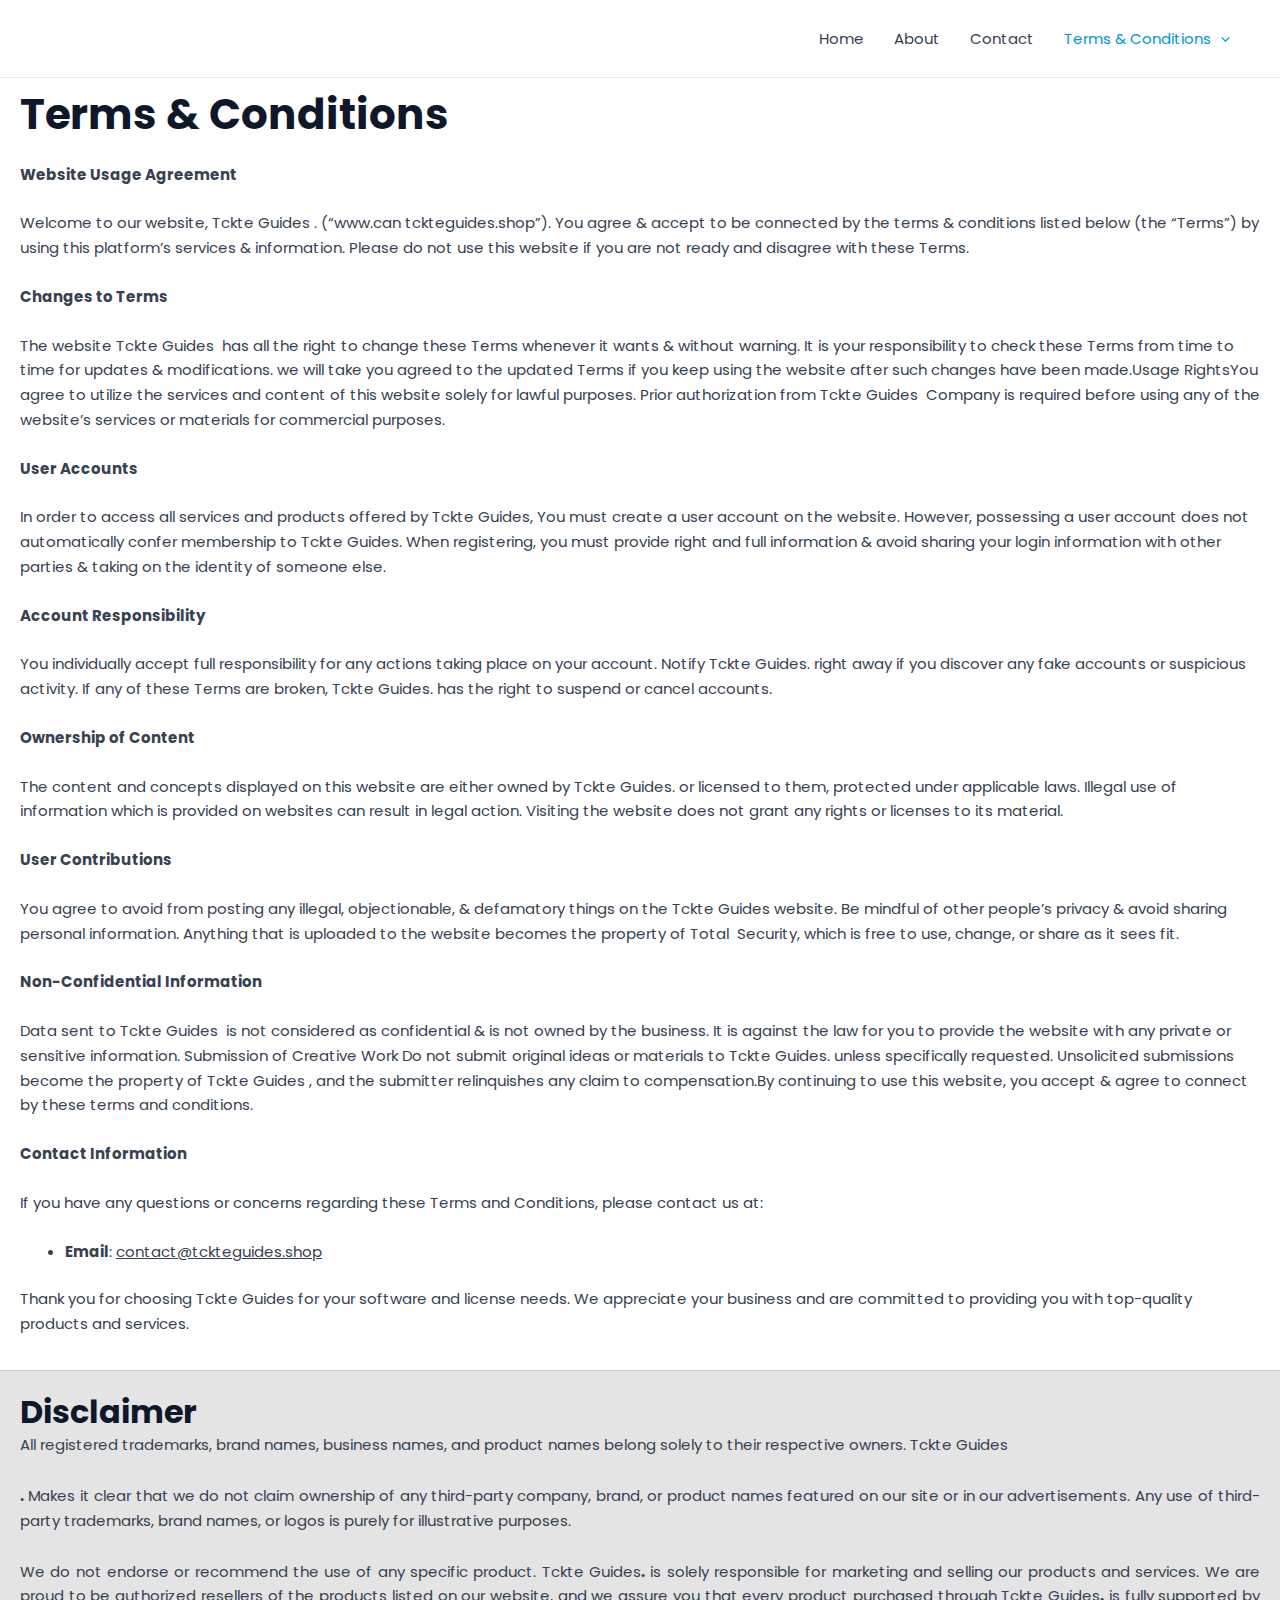
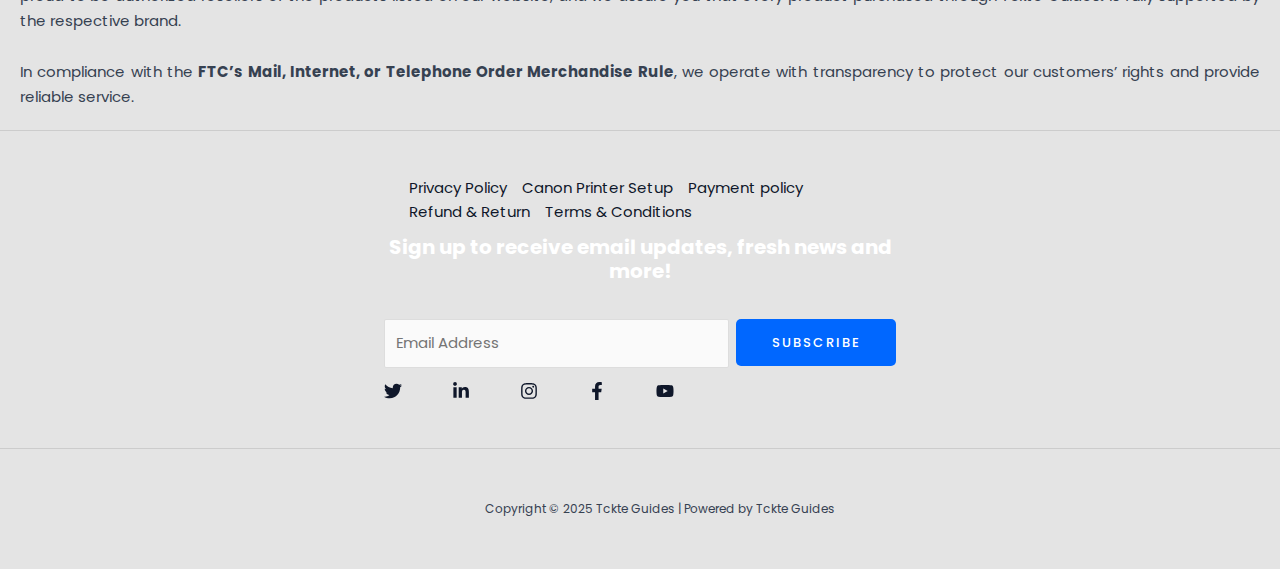
<file: terms-conditions/index.html>
<!DOCTYPE html>
<html lang="en-US">
<head>
<meta charset="UTF-8">
<meta name="viewport" content="width=device-width, initial-scale=1">
	<link rel="profile" href="https://gmpg.org/xfn/11"> 
	<title>Terms &amp; Conditions &#8211; Tckte Guides</title>
<meta name="robots" content="max-image-preview:large">
	<style>img:is([sizes="auto" i], [sizes^="auto," i]) { contain-intrinsic-size: 3000px 1500px }</style>
	<link rel="dns-prefetch" href="//fonts.googleapis.com">
<link rel="alternate" type="application/rss+xml" title="Tckte Guides &raquo; Feed" href="/feed/">
<link rel="alternate" type="application/rss+xml" title="Tckte Guides &raquo; Comments Feed" href="/comments/feed/">
<script>
window._wpemojiSettings = {"baseUrl":"https:\/\/s.w.org\/images\/core\/emoji\/15.0.3\/72x72\/","ext":".png","svgUrl":"https:\/\/s.w.org\/images\/core\/emoji\/15.0.3\/svg\/","svgExt":".svg","source":{"concatemoji":"\/wp-includes\/js\/wp-emoji-release.min.js?ver=6.7.2"}};
/*! This file is auto-generated */
!function(i,n){var o,s,e;function c(e){try{var t={supportTests:e,timestamp:(new Date).valueOf()};sessionStorage.setItem(o,JSON.stringify(t))}catch(e){}}function p(e,t,n){e.clearRect(0,0,e.canvas.width,e.canvas.height),e.fillText(t,0,0);var t=new Uint32Array(e.getImageData(0,0,e.canvas.width,e.canvas.height).data),r=(e.clearRect(0,0,e.canvas.width,e.canvas.height),e.fillText(n,0,0),new Uint32Array(e.getImageData(0,0,e.canvas.width,e.canvas.height).data));return t.every(function(e,t){return e===r[t]})}function u(e,t,n){switch(t){case"flag":return n(e,"🏳️‍⚧️","🏳️​⚧️")?!1:!n(e,"🇺🇳","🇺​🇳")&&!n(e,"🏴󠁧󠁢󠁥󠁮󠁧󠁿","🏴​󠁧​󠁢​󠁥​󠁮​󠁧​󠁿");case"emoji":return!n(e,"🐦‍⬛","🐦​⬛")}return!1}function f(e,t,n){var r="undefined"!=typeof WorkerGlobalScope&&self instanceof WorkerGlobalScope?new OffscreenCanvas(300,150):i.createElement("canvas"),a=r.getContext("2d",{willReadFrequently:!0}),o=(a.textBaseline="top",a.font="600 32px Arial",{});return e.forEach(function(e){o[e]=t(a,e,n)}),o}function t(e){var t=i.createElement("script");t.src=e,t.defer=!0,i.head.appendChild(t)}"undefined"!=typeof Promise&&(o="wpEmojiSettingsSupports",s=["flag","emoji"],n.supports={everything:!0,everythingExceptFlag:!0},e=new Promise(function(e){i.addEventListener("DOMContentLoaded",e,{once:!0})}),new Promise(function(t){var n=function(){try{var e=JSON.parse(sessionStorage.getItem(o));if("object"==typeof e&&"number"==typeof e.timestamp&&(new Date).valueOf()<e.timestamp+604800&&"object"==typeof e.supportTests)return e.supportTests}catch(e){}return null}();if(!n){if("undefined"!=typeof Worker&&"undefined"!=typeof OffscreenCanvas&&"undefined"!=typeof URL&&URL.createObjectURL&&"undefined"!=typeof Blob)try{var e="postMessage("+f.toString()+"("+[JSON.stringify(s),u.toString(),p.toString()].join(",")+"));",r=new Blob([e],{type:"text/javascript"}),a=new Worker(URL.createObjectURL(r),{name:"wpTestEmojiSupports"});return void(a.onmessage=function(e){c(n=e.data),a.terminate(),t(n)})}catch(e){}c(n=f(s,u,p))}t(n)}).then(function(e){for(var t in e)n.supports[t]=e[t],n.supports.everything=n.supports.everything&&n.supports[t],"flag"!==t&&(n.supports.everythingExceptFlag=n.supports.everythingExceptFlag&&n.supports[t]);n.supports.everythingExceptFlag=n.supports.everythingExceptFlag&&!n.supports.flag,n.DOMReady=!1,n.readyCallback=function(){n.DOMReady=!0}}).then(function(){return e}).then(function(){var e;n.supports.everything||(n.readyCallback(),(e=n.source||{}).concatemoji?t(e.concatemoji):e.wpemoji&&e.twemoji&&(t(e.twemoji),t(e.wpemoji)))}))}((window,document),window._wpemojiSettings);
</script>
<link rel="stylesheet" id="astra-theme-css-css" href="/wp-content/themes/astra/assets/css/minified/main.min.css?ver=4.8.12" media="all">
<style id="astra-theme-css-inline-css">:root{--ast-post-nav-space:0;--ast-container-default-xlg-padding:6.67em;--ast-container-default-lg-padding:5.67em;--ast-container-default-slg-padding:4.34em;--ast-container-default-md-padding:3.34em;--ast-container-default-sm-padding:6.67em;--ast-container-default-xs-padding:2.4em;--ast-container-default-xxs-padding:1.4em;--ast-code-block-background:#EEEEEE;--ast-comment-inputs-background:#FAFAFA;--ast-normal-container-width:1240px;--ast-narrow-container-width:750px;--ast-blog-title-font-weight:normal;--ast-blog-meta-weight:inherit;--ast-global-color-primary:var(--ast-global-color-5);--ast-global-color-secondary:var(--ast-global-color-4);--ast-global-color-alternate-background:var(--ast-global-color-7);--ast-global-color-subtle-background:var(--ast-global-color-6);}html{font-size:93.75%;}a,.page-title{color:var(--ast-global-color-2);}a:hover,a:focus{color:var(--ast-global-color-1);}body,button,input,select,textarea,.ast-button,.ast-custom-button{font-family:'Poppins',sans-serif;font-weight:400;font-size:15px;font-size:1rem;line-height:var(--ast-body-line-height,1.65em);}blockquote{color:var(--ast-global-color-3);}h1,.entry-content h1,h2,.entry-content h2,h3,.entry-content h3,h4,.entry-content h4,h5,.entry-content h5,h6,.entry-content h6,.site-title,.site-title a{font-family:'Poppins',sans-serif;font-weight:700;}.site-title{font-size:35px;font-size:2.3333333333333rem;display:none;}header .custom-logo-link img{max-width:28px;width:28px;}.astra-logo-svg{width:28px;}.site-header .site-description{font-size:15px;font-size:1rem;display:none;}.entry-title{font-size:30px;font-size:2rem;}.archive .ast-article-post .ast-article-inner,.blog .ast-article-post .ast-article-inner,.archive .ast-article-post .ast-article-inner:hover,.blog .ast-article-post .ast-article-inner:hover{overflow:hidden;}h1,.entry-content h1{font-size:52px;font-size:3.4666666666667rem;font-weight:700;font-family:'Poppins',sans-serif;line-height:1.4em;}h2,.entry-content h2{font-size:42px;font-size:2.8rem;font-weight:700;font-family:'Poppins',sans-serif;line-height:1.3em;}h3,.entry-content h3{font-size:32px;font-size:2.1333333333333rem;font-weight:600;font-family:'Poppins',sans-serif;line-height:1.3em;}h4,.entry-content h4{font-size:20px;font-size:1.3333333333333rem;line-height:1.2em;font-family:'Poppins',sans-serif;}h5,.entry-content h5{font-size:16px;font-size:1.0666666666667rem;line-height:1.2em;font-family:'Poppins',sans-serif;}h6,.entry-content h6{font-size:14px;font-size:0.93333333333333rem;line-height:1.25em;font-family:'Poppins',sans-serif;}::selection{background-color:var(--ast-global-color-0);color:#ffffff;}body,h1,.entry-title a,.entry-content h1,h2,.entry-content h2,h3,.entry-content h3,h4,.entry-content h4,h5,.entry-content h5,h6,.entry-content h6{color:var(--ast-global-color-3);}.tagcloud a:hover,.tagcloud a:focus,.tagcloud a.current-item{color:#ffffff;border-color:var(--ast-global-color-2);background-color:var(--ast-global-color-2);}input:focus,input[type="text"]:focus,input[type="email"]:focus,input[type="url"]:focus,input[type="password"]:focus,input[type="reset"]:focus,input[type="search"]:focus,textarea:focus{border-color:var(--ast-global-color-2);}input[type="radio"]:checked,input[type=reset],input[type="checkbox"]:checked,input[type="checkbox"]:hover:checked,input[type="checkbox"]:focus:checked,input[type=range]::-webkit-slider-thumb{border-color:var(--ast-global-color-2);background-color:var(--ast-global-color-2);box-shadow:none;}.site-footer a:hover + .post-count,.site-footer a:focus + .post-count{background:var(--ast-global-color-2);border-color:var(--ast-global-color-2);}.single .nav-links .nav-previous,.single .nav-links .nav-next{color:var(--ast-global-color-2);}.entry-meta,.entry-meta *{line-height:1.45;color:var(--ast-global-color-2);}.entry-meta a:not(.ast-button):hover,.entry-meta a:not(.ast-button):hover *,.entry-meta a:not(.ast-button):focus,.entry-meta a:not(.ast-button):focus *,.page-links > .page-link,.page-links .page-link:hover,.post-navigation a:hover{color:var(--ast-global-color-1);}#cat option,.secondary .calendar_wrap thead a,.secondary .calendar_wrap thead a:visited{color:var(--ast-global-color-2);}.secondary .calendar_wrap #today,.ast-progress-val span{background:var(--ast-global-color-2);}.secondary a:hover + .post-count,.secondary a:focus + .post-count{background:var(--ast-global-color-2);border-color:var(--ast-global-color-2);}.calendar_wrap #today > a{color:#ffffff;}.page-links .page-link,.single .post-navigation a{color:var(--ast-global-color-2);}.ast-search-menu-icon .search-form button.search-submit{padding:0 4px;}.ast-search-menu-icon form.search-form{padding-right:0;}.ast-search-menu-icon.slide-search input.search-field{width:0;}.ast-header-search .ast-search-menu-icon.ast-dropdown-active .search-form,.ast-header-search .ast-search-menu-icon.ast-dropdown-active .search-field:focus{transition:all 0.2s;}.search-form input.search-field:focus{outline:none;}.wp-block-latest-posts > li > a{color:var(--ast-global-color-2);}.widget-title,.widget .wp-block-heading{font-size:21px;font-size:1.4rem;color:var(--ast-global-color-3);}.ast-search-menu-icon.slide-search a:focus-visible:focus-visible,.astra-search-icon:focus-visible,#close:focus-visible,a:focus-visible,.ast-menu-toggle:focus-visible,.site .skip-link:focus-visible,.wp-block-loginout input:focus-visible,.wp-block-search.wp-block-search__button-inside .wp-block-search__inside-wrapper,.ast-header-navigation-arrow:focus-visible,.woocommerce .wc-proceed-to-checkout > .checkout-button:focus-visible,.woocommerce .woocommerce-MyAccount-navigation ul li a:focus-visible,.ast-orders-table__row .ast-orders-table__cell:focus-visible,.woocommerce .woocommerce-order-details .order-again > .button:focus-visible,.woocommerce .woocommerce-message a.button.wc-forward:focus-visible,.woocommerce #minus_qty:focus-visible,.woocommerce #plus_qty:focus-visible,a#ast-apply-coupon:focus-visible,.woocommerce .woocommerce-info a:focus-visible,.woocommerce .astra-shop-summary-wrap a:focus-visible,.woocommerce a.wc-forward:focus-visible,#ast-apply-coupon:focus-visible,.woocommerce-js .woocommerce-mini-cart-item a.remove:focus-visible,#close:focus-visible,.button.search-submit:focus-visible,#search_submit:focus,.normal-search:focus-visible,.ast-header-account-wrap:focus-visible,.woocommerce .ast-on-card-button.ast-quick-view-trigger:focus{outline-style:dotted;outline-color:inherit;outline-width:thin;}input:focus,input[type="text"]:focus,input[type="email"]:focus,input[type="url"]:focus,input[type="password"]:focus,input[type="reset"]:focus,input[type="search"]:focus,input[type="number"]:focus,textarea:focus,.wp-block-search__input:focus,[data-section="section-header-mobile-trigger"] .ast-button-wrap .ast-mobile-menu-trigger-minimal:focus,.ast-mobile-popup-drawer.active .menu-toggle-close:focus,.woocommerce-ordering select.orderby:focus,#ast-scroll-top:focus,#coupon_code:focus,.woocommerce-page #comment:focus,.woocommerce #reviews #respond input#submit:focus,.woocommerce a.add_to_cart_button:focus,.woocommerce .button.single_add_to_cart_button:focus,.woocommerce .woocommerce-cart-form button:focus,.woocommerce .woocommerce-cart-form__cart-item .quantity .qty:focus,.woocommerce .woocommerce-billing-fields .woocommerce-billing-fields__field-wrapper .woocommerce-input-wrapper > .input-text:focus,.woocommerce #order_comments:focus,.woocommerce #place_order:focus,.woocommerce .woocommerce-address-fields .woocommerce-address-fields__field-wrapper .woocommerce-input-wrapper > .input-text:focus,.woocommerce .woocommerce-MyAccount-content form button:focus,.woocommerce .woocommerce-MyAccount-content .woocommerce-EditAccountForm .woocommerce-form-row .woocommerce-Input.input-text:focus,.woocommerce .ast-woocommerce-container .woocommerce-pagination ul.page-numbers li a:focus,body #content .woocommerce form .form-row .select2-container--default .select2-selection--single:focus,#ast-coupon-code:focus,.woocommerce.woocommerce-js .quantity input[type=number]:focus,.woocommerce-js .woocommerce-mini-cart-item .quantity input[type=number]:focus,.woocommerce p#ast-coupon-trigger:focus{border-style:dotted;border-color:inherit;border-width:thin;}input{outline:none;}.ast-logo-title-inline .site-logo-img{padding-right:1em;}body .ast-oembed-container *{position:absolute;top:0;width:100%;height:100%;left:0;}body .wp-block-embed-pocket-casts .ast-oembed-container *{position:unset;}.ast-single-post-featured-section + article {margin-top: 2em;}.site-content .ast-single-post-featured-section img {width: 100%;overflow: hidden;object-fit: cover;}.site > .ast-single-related-posts-container {margin-top: 0;}@media (min-width: 922px) {.ast-desktop .ast-container--narrow {max-width: var(--ast-narrow-container-width);margin: 0 auto;}}.ast-page-builder-template .hentry {margin: 0;}.ast-page-builder-template .site-content > .ast-container {max-width: 100%;padding: 0;}.ast-page-builder-template .site .site-content #primary {padding: 0;margin: 0;}.ast-page-builder-template .no-results {text-align: center;margin: 4em auto;}.ast-page-builder-template .ast-pagination {padding: 2em;}.ast-page-builder-template .entry-header.ast-no-title.ast-no-thumbnail {margin-top: 0;}.ast-page-builder-template .entry-header.ast-header-without-markup {margin-top: 0;margin-bottom: 0;}.ast-page-builder-template .entry-header.ast-no-title.ast-no-meta {margin-bottom: 0;}.ast-page-builder-template.single .post-navigation {padding-bottom: 2em;}.ast-page-builder-template.single-post .site-content > .ast-container {max-width: 100%;}.ast-page-builder-template .entry-header {margin-top: 4em;margin-left: auto;margin-right: auto;padding-left: 20px;padding-right: 20px;}.single.ast-page-builder-template .entry-header {padding-left: 20px;padding-right: 20px;}.ast-page-builder-template .ast-archive-description {margin: 4em auto 0;padding-left: 20px;padding-right: 20px;}.ast-page-builder-template.ast-no-sidebar .entry-content .alignwide {margin-left: 0;margin-right: 0;}@media (max-width:921.9px){#ast-desktop-header{display:none;}}@media (min-width:922px){#ast-mobile-header{display:none;}}.wp-block-buttons.aligncenter{justify-content:center;}@media (max-width:921px){.ast-theme-transparent-header #primary,.ast-theme-transparent-header #secondary{padding:0;}}@media (max-width:921px){.ast-plain-container.ast-no-sidebar #primary{padding:0;}}.ast-plain-container.ast-no-sidebar #primary{margin-top:0;margin-bottom:0;}.wp-block-button.is-style-outline .wp-block-button__link{border-color:var(--ast-global-color-0);border-top-width:2px;border-right-width:2px;border-bottom-width:2px;border-left-width:2px;}div.wp-block-button.is-style-outline > .wp-block-button__link:not(.has-text-color),div.wp-block-button.wp-block-button__link.is-style-outline:not(.has-text-color){color:var(--ast-global-color-0);}.wp-block-button.is-style-outline .wp-block-button__link:hover,.wp-block-buttons .wp-block-button.is-style-outline .wp-block-button__link:focus,.wp-block-buttons .wp-block-button.is-style-outline > .wp-block-button__link:not(.has-text-color):hover,.wp-block-buttons .wp-block-button.wp-block-button__link.is-style-outline:not(.has-text-color):hover{color:#ffffff;background-color:var(--ast-global-color-2);border-color:var(--ast-global-color-2);}.post-page-numbers.current .page-link,.ast-pagination .page-numbers.current{color:#ffffff;border-color:var(--ast-global-color-0);background-color:var(--ast-global-color-0);}.wp-block-buttons .wp-block-button.is-style-outline .wp-block-button__link.wp-element-button,.ast-outline-button,.wp-block-uagb-buttons-child .uagb-buttons-repeater.ast-outline-button{border-color:var(--ast-global-color-0);border-top-width:2px;border-right-width:2px;border-bottom-width:2px;border-left-width:2px;font-family:inherit;font-weight:500;font-size:13px;font-size:0.86666666666667rem;line-height:1em;border-top-left-radius:5px;border-top-right-radius:5px;border-bottom-right-radius:5px;border-bottom-left-radius:5px;}.wp-block-buttons .wp-block-button.is-style-outline > .wp-block-button__link:not(.has-text-color),.wp-block-buttons .wp-block-button.wp-block-button__link.is-style-outline:not(.has-text-color),.ast-outline-button{color:var(--ast-global-color-0);}.wp-block-button.is-style-outline .wp-block-button__link:hover,.wp-block-buttons .wp-block-button.is-style-outline .wp-block-button__link:focus,.wp-block-buttons .wp-block-button.is-style-outline > .wp-block-button__link:not(.has-text-color):hover,.wp-block-buttons .wp-block-button.wp-block-button__link.is-style-outline:not(.has-text-color):hover,.ast-outline-button:hover,.ast-outline-button:focus,.wp-block-uagb-buttons-child .uagb-buttons-repeater.ast-outline-button:hover,.wp-block-uagb-buttons-child .uagb-buttons-repeater.ast-outline-button:focus{color:#ffffff;background-color:var(--ast-global-color-2);border-color:var(--ast-global-color-2);}.wp-block-button .wp-block-button__link.wp-element-button.is-style-outline:not(.has-background),.wp-block-button.is-style-outline>.wp-block-button__link.wp-element-button:not(.has-background),.ast-outline-button{background-color:var(--ast-global-color-0);}.entry-content[data-ast-blocks-layout] > figure{margin-bottom:1em;}@media (max-width:921px){.ast-separate-container #primary,.ast-separate-container #secondary{padding:1.5em 0;}#primary,#secondary{padding:1.5em 0;margin:0;}.ast-left-sidebar #content > .ast-container{display:flex;flex-direction:column-reverse;width:100%;}.ast-separate-container .ast-article-post,.ast-separate-container .ast-article-single{padding:1.5em 2.14em;}.ast-author-box img.avatar{margin:20px 0 0 0;}}@media (min-width:922px){.ast-separate-container.ast-right-sidebar #primary,.ast-separate-container.ast-left-sidebar #primary{border:0;}.search-no-results.ast-separate-container #primary{margin-bottom:4em;}}.elementor-button-wrapper .elementor-button{border-style:solid;text-decoration:none;border-top-width:0;border-right-width:0;border-left-width:0;border-bottom-width:0;}body .elementor-button.elementor-size-sm,body .elementor-button.elementor-size-xs,body .elementor-button.elementor-size-md,body .elementor-button.elementor-size-lg,body .elementor-button.elementor-size-xl,body .elementor-button{border-top-left-radius:5px;border-top-right-radius:5px;border-bottom-right-radius:5px;border-bottom-left-radius:5px;padding-top:17px;padding-right:26px;padding-bottom:17px;padding-left:26px;}.elementor-button-wrapper .elementor-button{border-color:var(--ast-global-color-0);background-color:var(--ast-global-color-0);}.elementor-button-wrapper .elementor-button:hover,.elementor-button-wrapper .elementor-button:focus{color:#ffffff;background-color:var(--ast-global-color-2);border-color:var(--ast-global-color-2);}.wp-block-button .wp-block-button__link ,.elementor-button-wrapper .elementor-button,.elementor-button-wrapper .elementor-button:visited{color:#ffffff;}.elementor-button-wrapper .elementor-button{font-weight:500;font-size:13px;font-size:0.86666666666667rem;line-height:1em;text-transform:uppercase;letter-spacing:2px;}body .elementor-button.elementor-size-sm,body .elementor-button.elementor-size-xs,body .elementor-button.elementor-size-md,body .elementor-button.elementor-size-lg,body .elementor-button.elementor-size-xl,body .elementor-button{font-size:13px;font-size:0.86666666666667rem;}.wp-block-button .wp-block-button__link:hover,.wp-block-button .wp-block-button__link:focus{color:#ffffff;background-color:var(--ast-global-color-2);border-color:var(--ast-global-color-2);}.elementor-widget-heading h1.elementor-heading-title{line-height:1.4em;}.elementor-widget-heading h2.elementor-heading-title{line-height:1.3em;}.elementor-widget-heading h3.elementor-heading-title{line-height:1.3em;}.elementor-widget-heading h4.elementor-heading-title{line-height:1.2em;}.elementor-widget-heading h5.elementor-heading-title{line-height:1.2em;}.elementor-widget-heading h6.elementor-heading-title{line-height:1.25em;}.wp-block-button .wp-block-button__link,.wp-block-search .wp-block-search__button,body .wp-block-file .wp-block-file__button{border-color:var(--ast-global-color-0);background-color:var(--ast-global-color-0);color:#ffffff;font-family:inherit;font-weight:500;line-height:1em;text-transform:uppercase;letter-spacing:2px;font-size:13px;font-size:0.86666666666667rem;border-top-left-radius:5px;border-top-right-radius:5px;border-bottom-right-radius:5px;border-bottom-left-radius:5px;padding-top:17px;padding-right:26px;padding-bottom:17px;padding-left:26px;}.menu-toggle,button,.ast-button,.ast-custom-button,.button,input#submit,input[type="button"],input[type="submit"],input[type="reset"],form[CLASS*="wp-block-search__"].wp-block-search .wp-block-search__inside-wrapper .wp-block-search__button,body .wp-block-file .wp-block-file__button,.woocommerce-js a.button,.woocommerce button.button,.woocommerce .woocommerce-message a.button,.woocommerce #respond input#submit.alt,.woocommerce input.button.alt,.woocommerce input.button,.woocommerce input.button:disabled,.woocommerce input.button:disabled[disabled],.woocommerce input.button:disabled:hover,.woocommerce input.button:disabled[disabled]:hover,.woocommerce #respond input#submit,.woocommerce button.button.alt.disabled,.wc-block-grid__products .wc-block-grid__product .wp-block-button__link,.wc-block-grid__product-onsale,[CLASS*="wc-block"] button,.woocommerce-js .astra-cart-drawer .astra-cart-drawer-content .woocommerce-mini-cart__buttons .button:not(.checkout):not(.ast-continue-shopping),.woocommerce-js .astra-cart-drawer .astra-cart-drawer-content .woocommerce-mini-cart__buttons a.checkout,.woocommerce button.button.alt.disabled.wc-variation-selection-needed,[CLASS*="wc-block"] .wc-block-components-button{border-style:solid;border-top-width:0;border-right-width:0;border-left-width:0;border-bottom-width:0;color:#ffffff;border-color:var(--ast-global-color-0);background-color:var(--ast-global-color-0);padding-top:17px;padding-right:26px;padding-bottom:17px;padding-left:26px;font-family:inherit;font-weight:500;font-size:13px;font-size:0.86666666666667rem;line-height:1em;text-transform:uppercase;letter-spacing:2px;border-top-left-radius:5px;border-top-right-radius:5px;border-bottom-right-radius:5px;border-bottom-left-radius:5px;}button:focus,.menu-toggle:hover,button:hover,.ast-button:hover,.ast-custom-button:hover .button:hover,.ast-custom-button:hover ,input[type=reset]:hover,input[type=reset]:focus,input#submit:hover,input#submit:focus,input[type="button"]:hover,input[type="button"]:focus,input[type="submit"]:hover,input[type="submit"]:focus,form[CLASS*="wp-block-search__"].wp-block-search .wp-block-search__inside-wrapper .wp-block-search__button:hover,form[CLASS*="wp-block-search__"].wp-block-search .wp-block-search__inside-wrapper .wp-block-search__button:focus,body .wp-block-file .wp-block-file__button:hover,body .wp-block-file .wp-block-file__button:focus,.woocommerce-js a.button:hover,.woocommerce button.button:hover,.woocommerce .woocommerce-message a.button:hover,.woocommerce #respond input#submit:hover,.woocommerce #respond input#submit.alt:hover,.woocommerce input.button.alt:hover,.woocommerce input.button:hover,.woocommerce button.button.alt.disabled:hover,.wc-block-grid__products .wc-block-grid__product .wp-block-button__link:hover,[CLASS*="wc-block"] button:hover,.woocommerce-js .astra-cart-drawer .astra-cart-drawer-content .woocommerce-mini-cart__buttons .button:not(.checkout):not(.ast-continue-shopping):hover,.woocommerce-js .astra-cart-drawer .astra-cart-drawer-content .woocommerce-mini-cart__buttons a.checkout:hover,.woocommerce button.button.alt.disabled.wc-variation-selection-needed:hover,[CLASS*="wc-block"] .wc-block-components-button:hover,[CLASS*="wc-block"] .wc-block-components-button:focus{color:#ffffff;background-color:var(--ast-global-color-2);border-color:var(--ast-global-color-2);}@media (max-width:921px){.ast-mobile-header-stack .main-header-bar .ast-search-menu-icon{display:inline-block;}.ast-header-break-point.ast-header-custom-item-outside .ast-mobile-header-stack .main-header-bar .ast-search-icon{margin:0;}.ast-comment-avatar-wrap img{max-width:2.5em;}.ast-comment-meta{padding:0 1.8888em 1.3333em;}.ast-separate-container .ast-comment-list li.depth-1{padding:1.5em 2.14em;}.ast-separate-container .comment-respond{padding:2em 2.14em;}}@media (min-width:544px){.ast-container{max-width:100%;}}@media (max-width:544px){.ast-separate-container .ast-article-post,.ast-separate-container .ast-article-single,.ast-separate-container .comments-title,.ast-separate-container .ast-archive-description{padding:1.5em 1em;}.ast-separate-container #content .ast-container{padding-left:0.54em;padding-right:0.54em;}.ast-separate-container .ast-comment-list .bypostauthor{padding:.5em;}.ast-search-menu-icon.ast-dropdown-active .search-field{width:170px;}} #ast-mobile-header .ast-site-header-cart-li a{pointer-events:none;}body,.ast-separate-container{background-color:var(--ast-global-color-4);background-image:none;}@media (max-width:921px){.site-title{display:none;}.site-header .site-description{display:none;}.entry-title{font-size:25px;font-size:1.6666666666667rem;}h1,.entry-content h1{font-size:40px;}h2,.entry-content h2{font-size:35px;}h3,.entry-content h3{font-size:26px;}h4,.entry-content h4{font-size:20px;font-size:1.3333333333333rem;}h5,.entry-content h5{font-size:16px;font-size:1.0666666666667rem;}h6,.entry-content h6{font-size:14px;font-size:0.93333333333333rem;}.astra-logo-svg{width:200px;}header .custom-logo-link img,.ast-header-break-point .site-logo-img .custom-mobile-logo-link img{max-width:200px;width:200px;}}@media (max-width:544px){.site-title{display:none;}.site-header .site-description{display:none;}.entry-title{font-size:22px;font-size:1.4666666666667rem;}h1,.entry-content h1{font-size:34px;}h2,.entry-content h2{font-size:30px;}h3,.entry-content h3{font-size:24px;}h4,.entry-content h4{font-size:20px;font-size:1.3333333333333rem;}h5,.entry-content h5{font-size:16px;font-size:1.0666666666667rem;}h6,.entry-content h6{font-size:12px;font-size:0.8rem;}header .custom-logo-link img,.ast-header-break-point .site-branding img,.ast-header-break-point .custom-logo-link img{max-width:73px;width:73px;}.astra-logo-svg{width:73px;}.ast-header-break-point .site-logo-img .custom-mobile-logo-link img{max-width:73px;}}@media (max-width:921px){html{font-size:85.5%;}}@media (max-width:544px){html{font-size:85.5%;}}@media (min-width:922px){.ast-container{max-width:1280px;}}@media (min-width:922px){.site-content .ast-container{display:flex;}}@media (max-width:921px){.site-content .ast-container{flex-direction:column;}}@media (min-width:922px){.blog .site-content > .ast-container,.archive .site-content > .ast-container,.search .site-content > .ast-container{max-width:950px;}}@media (min-width:922px){.single-post .site-content > .ast-container{max-width:1024px;}}@media (min-width:922px){.main-header-menu .sub-menu .menu-item.ast-left-align-sub-menu:hover > .sub-menu,.main-header-menu .sub-menu .menu-item.ast-left-align-sub-menu.focus > .sub-menu{margin-left:-0px;}}.site .comments-area{padding-bottom:3em;}.footer-widget-area[data-section^="section-fb-html-"] .ast-builder-html-element{text-align:center;}.wp-block-file {display: flex;align-items: center;flex-wrap: wrap;justify-content: space-between;}.wp-block-pullquote {border: none;}.wp-block-pullquote blockquote::before {content: "\201D";font-family: "Helvetica",sans-serif;display: flex;transform: rotate( 180deg );font-size: 6rem;font-style: normal;line-height: 1;font-weight: bold;align-items: center;justify-content: center;}.has-text-align-right > blockquote::before {justify-content: flex-start;}.has-text-align-left > blockquote::before {justify-content: flex-end;}figure.wp-block-pullquote.is-style-solid-color blockquote {max-width: 100%;text-align: inherit;}:root {--wp--custom--ast-default-block-top-padding: 3em;--wp--custom--ast-default-block-right-padding: 3em;--wp--custom--ast-default-block-bottom-padding: 3em;--wp--custom--ast-default-block-left-padding: 3em;--wp--custom--ast-container-width: 1240px;--wp--custom--ast-content-width-size: 1240px;--wp--custom--ast-wide-width-size: calc(1240px + var(--wp--custom--ast-default-block-left-padding) + var(--wp--custom--ast-default-block-right-padding));}.ast-narrow-container {--wp--custom--ast-content-width-size: 750px;--wp--custom--ast-wide-width-size: 750px;}@media(max-width: 921px) {:root {--wp--custom--ast-default-block-top-padding: 3em;--wp--custom--ast-default-block-right-padding: 2em;--wp--custom--ast-default-block-bottom-padding: 3em;--wp--custom--ast-default-block-left-padding: 2em;}}@media(max-width: 544px) {:root {--wp--custom--ast-default-block-top-padding: 3em;--wp--custom--ast-default-block-right-padding: 1.5em;--wp--custom--ast-default-block-bottom-padding: 3em;--wp--custom--ast-default-block-left-padding: 1.5em;}}.entry-content > .wp-block-group,.entry-content > .wp-block-cover,.entry-content > .wp-block-columns {padding-top: var(--wp--custom--ast-default-block-top-padding);padding-right: var(--wp--custom--ast-default-block-right-padding);padding-bottom: var(--wp--custom--ast-default-block-bottom-padding);padding-left: var(--wp--custom--ast-default-block-left-padding);}.ast-plain-container.ast-no-sidebar .entry-content > .alignfull,.ast-page-builder-template .ast-no-sidebar .entry-content > .alignfull {margin-left: calc( -50vw + 50%);margin-right: calc( -50vw + 50%);max-width: 100vw;width: 100vw;}.ast-plain-container.ast-no-sidebar .entry-content .alignfull .alignfull,.ast-page-builder-template.ast-no-sidebar .entry-content .alignfull .alignfull,.ast-plain-container.ast-no-sidebar .entry-content .alignfull .alignwide,.ast-page-builder-template.ast-no-sidebar .entry-content .alignfull .alignwide,.ast-plain-container.ast-no-sidebar .entry-content .alignwide .alignfull,.ast-page-builder-template.ast-no-sidebar .entry-content .alignwide .alignfull,.ast-plain-container.ast-no-sidebar .entry-content .alignwide .alignwide,.ast-page-builder-template.ast-no-sidebar .entry-content .alignwide .alignwide,.ast-plain-container.ast-no-sidebar .entry-content .wp-block-column .alignfull,.ast-page-builder-template.ast-no-sidebar .entry-content .wp-block-column .alignfull,.ast-plain-container.ast-no-sidebar .entry-content .wp-block-column .alignwide,.ast-page-builder-template.ast-no-sidebar .entry-content .wp-block-column .alignwide {margin-left: auto;margin-right: auto;width: 100%;}[data-ast-blocks-layout] .wp-block-separator:not(.is-style-dots) {height: 0;}[data-ast-blocks-layout] .wp-block-separator {margin: 20px auto;}[data-ast-blocks-layout] .wp-block-separator:not(.is-style-wide):not(.is-style-dots) {max-width: 100px;}[data-ast-blocks-layout] .wp-block-separator.has-background {padding: 0;}.entry-content[data-ast-blocks-layout] > * {max-width: var(--wp--custom--ast-content-width-size);margin-left: auto;margin-right: auto;}.entry-content[data-ast-blocks-layout] > .alignwide {max-width: var(--wp--custom--ast-wide-width-size);}.entry-content[data-ast-blocks-layout] .alignfull {max-width: none;}.entry-content .wp-block-columns {margin-bottom: 0;}blockquote {margin: 1.5em;border-color: rgba(0,0,0,0.05);}.wp-block-quote:not(.has-text-align-right):not(.has-text-align-center) {border-left: 5px solid rgba(0,0,0,0.05);}.has-text-align-right > blockquote,blockquote.has-text-align-right {border-right: 5px solid rgba(0,0,0,0.05);}.has-text-align-left > blockquote,blockquote.has-text-align-left {border-left: 5px solid rgba(0,0,0,0.05);}.wp-block-site-tagline,.wp-block-latest-posts .read-more {margin-top: 15px;}.wp-block-loginout p label {display: block;}.wp-block-loginout p:not(.login-remember):not(.login-submit) input {width: 100%;}.wp-block-loginout input:focus {border-color: transparent;}.wp-block-loginout input:focus {outline: thin dotted;}.entry-content .wp-block-media-text .wp-block-media-text__content {padding: 0 0 0 8%;}.entry-content .wp-block-media-text.has-media-on-the-right .wp-block-media-text__content {padding: 0 8% 0 0;}.entry-content .wp-block-media-text.has-background .wp-block-media-text__content {padding: 8%;}.entry-content .wp-block-cover:not([class*="background-color"]):not(.has-text-color.has-link-color) .wp-block-cover__inner-container,.entry-content .wp-block-cover:not([class*="background-color"]) .wp-block-cover-image-text,.entry-content .wp-block-cover:not([class*="background-color"]) .wp-block-cover-text,.entry-content .wp-block-cover-image:not([class*="background-color"]) .wp-block-cover__inner-container,.entry-content .wp-block-cover-image:not([class*="background-color"]) .wp-block-cover-image-text,.entry-content .wp-block-cover-image:not([class*="background-color"]) .wp-block-cover-text {color: var(--ast-global-color-primary,var(--ast-global-color-5));}.wp-block-loginout .login-remember input {width: 1.1rem;height: 1.1rem;margin: 0 5px 4px 0;vertical-align: middle;}.wp-block-latest-posts > li > *:first-child,.wp-block-latest-posts:not(.is-grid) > li:first-child {margin-top: 0;}.entry-content > .wp-block-buttons,.entry-content > .wp-block-uagb-buttons {margin-bottom: 1.5em;}.wp-block-search__inside-wrapper .wp-block-search__input {padding: 0 10px;color: var(--ast-global-color-3);background: var(--ast-global-color-primary,var(--ast-global-color-5));border-color: var(--ast-border-color);}.wp-block-latest-posts .read-more {margin-bottom: 1.5em;}.wp-block-search__no-button .wp-block-search__inside-wrapper .wp-block-search__input {padding-top: 5px;padding-bottom: 5px;}.wp-block-latest-posts .wp-block-latest-posts__post-date,.wp-block-latest-posts .wp-block-latest-posts__post-author {font-size: 1rem;}.wp-block-latest-posts > li > *,.wp-block-latest-posts:not(.is-grid) > li {margin-top: 12px;margin-bottom: 12px;}.ast-page-builder-template .entry-content[data-ast-blocks-layout] > *,.ast-page-builder-template .entry-content[data-ast-blocks-layout] > .alignfull:not(.wp-block-group):not(.uagb-is-root-container) > * {max-width: none;}.ast-page-builder-template .entry-content[data-ast-blocks-layout] > .alignwide:not(.uagb-is-root-container) > * {max-width: var(--wp--custom--ast-wide-width-size);}.ast-page-builder-template .entry-content[data-ast-blocks-layout] > .inherit-container-width > *,.ast-page-builder-template .entry-content[data-ast-blocks-layout] > *:not(.wp-block-group):not(.uagb-is-root-container) > *,.entry-content[data-ast-blocks-layout] > .wp-block-cover .wp-block-cover__inner-container {max-width: var(--wp--custom--ast-content-width-size) ;margin-left: auto;margin-right: auto;}.entry-content[data-ast-blocks-layout] .wp-block-cover:not(.alignleft):not(.alignright) {width: auto;}@media(max-width: 1200px) {.ast-separate-container .entry-content > .alignfull,.ast-separate-container .entry-content[data-ast-blocks-layout] > .alignwide,.ast-plain-container .entry-content[data-ast-blocks-layout] > .alignwide,.ast-plain-container .entry-content .alignfull {margin-left: calc(-1 * min(var(--ast-container-default-xlg-padding),20px)) ;margin-right: calc(-1 * min(var(--ast-container-default-xlg-padding),20px));}}@media(min-width: 1201px) {.ast-separate-container .entry-content > .alignfull {margin-left: calc(-1 * var(--ast-container-default-xlg-padding) );margin-right: calc(-1 * var(--ast-container-default-xlg-padding) );}.ast-separate-container .entry-content[data-ast-blocks-layout] > .alignwide,.ast-plain-container .entry-content[data-ast-blocks-layout] > .alignwide {margin-left: calc(-1 * var(--wp--custom--ast-default-block-left-padding) );margin-right: calc(-1 * var(--wp--custom--ast-default-block-right-padding) );}}@media(min-width: 921px) {.ast-separate-container .entry-content .wp-block-group.alignwide:not(.inherit-container-width) > :where(:not(.alignleft):not(.alignright)),.ast-plain-container .entry-content .wp-block-group.alignwide:not(.inherit-container-width) > :where(:not(.alignleft):not(.alignright)) {max-width: calc( var(--wp--custom--ast-content-width-size) + 80px );}.ast-plain-container.ast-right-sidebar .entry-content[data-ast-blocks-layout] .alignfull,.ast-plain-container.ast-left-sidebar .entry-content[data-ast-blocks-layout] .alignfull {margin-left: -60px;margin-right: -60px;}}@media(min-width: 544px) {.entry-content > .alignleft {margin-right: 20px;}.entry-content > .alignright {margin-left: 20px;}}@media (max-width:544px){.wp-block-columns .wp-block-column:not(:last-child){margin-bottom:20px;}.wp-block-latest-posts{margin:0;}}@media( max-width: 600px ) {.entry-content .wp-block-media-text .wp-block-media-text__content,.entry-content .wp-block-media-text.has-media-on-the-right .wp-block-media-text__content {padding: 8% 0 0;}.entry-content .wp-block-media-text.has-background .wp-block-media-text__content {padding: 8%;}}.ast-page-builder-template .entry-header {padding-left: 0;}.ast-narrow-container .site-content .wp-block-uagb-image--align-full .wp-block-uagb-image__figure {max-width: 100%;margin-left: auto;margin-right: auto;}:root .has-ast-global-color-0-color{color:var(--ast-global-color-0);}:root .has-ast-global-color-0-background-color{background-color:var(--ast-global-color-0);}:root .wp-block-button .has-ast-global-color-0-color{color:var(--ast-global-color-0);}:root .wp-block-button .has-ast-global-color-0-background-color{background-color:var(--ast-global-color-0);}:root .has-ast-global-color-1-color{color:var(--ast-global-color-1);}:root .has-ast-global-color-1-background-color{background-color:var(--ast-global-color-1);}:root .wp-block-button .has-ast-global-color-1-color{color:var(--ast-global-color-1);}:root .wp-block-button .has-ast-global-color-1-background-color{background-color:var(--ast-global-color-1);}:root .has-ast-global-color-2-color{color:var(--ast-global-color-2);}:root .has-ast-global-color-2-background-color{background-color:var(--ast-global-color-2);}:root .wp-block-button .has-ast-global-color-2-color{color:var(--ast-global-color-2);}:root .wp-block-button .has-ast-global-color-2-background-color{background-color:var(--ast-global-color-2);}:root .has-ast-global-color-3-color{color:var(--ast-global-color-3);}:root .has-ast-global-color-3-background-color{background-color:var(--ast-global-color-3);}:root .wp-block-button .has-ast-global-color-3-color{color:var(--ast-global-color-3);}:root .wp-block-button .has-ast-global-color-3-background-color{background-color:var(--ast-global-color-3);}:root .has-ast-global-color-4-color{color:var(--ast-global-color-4);}:root .has-ast-global-color-4-background-color{background-color:var(--ast-global-color-4);}:root .wp-block-button .has-ast-global-color-4-color{color:var(--ast-global-color-4);}:root .wp-block-button .has-ast-global-color-4-background-color{background-color:var(--ast-global-color-4);}:root .has-ast-global-color-5-color{color:var(--ast-global-color-5);}:root .has-ast-global-color-5-background-color{background-color:var(--ast-global-color-5);}:root .wp-block-button .has-ast-global-color-5-color{color:var(--ast-global-color-5);}:root .wp-block-button .has-ast-global-color-5-background-color{background-color:var(--ast-global-color-5);}:root .has-ast-global-color-6-color{color:var(--ast-global-color-6);}:root .has-ast-global-color-6-background-color{background-color:var(--ast-global-color-6);}:root .wp-block-button .has-ast-global-color-6-color{color:var(--ast-global-color-6);}:root .wp-block-button .has-ast-global-color-6-background-color{background-color:var(--ast-global-color-6);}:root .has-ast-global-color-7-color{color:var(--ast-global-color-7);}:root .has-ast-global-color-7-background-color{background-color:var(--ast-global-color-7);}:root .wp-block-button .has-ast-global-color-7-color{color:var(--ast-global-color-7);}:root .wp-block-button .has-ast-global-color-7-background-color{background-color:var(--ast-global-color-7);}:root .has-ast-global-color-8-color{color:var(--ast-global-color-8);}:root .has-ast-global-color-8-background-color{background-color:var(--ast-global-color-8);}:root .wp-block-button .has-ast-global-color-8-color{color:var(--ast-global-color-8);}:root .wp-block-button .has-ast-global-color-8-background-color{background-color:var(--ast-global-color-8);}:root{--ast-global-color-0:#0067FF;--ast-global-color-1:#005EE9;--ast-global-color-2:#0F172A;--ast-global-color-3:#364151;--ast-global-color-4:#E7F6FF;--ast-global-color-5:#FFFFFF;--ast-global-color-6:#D1DAE5;--ast-global-color-7:#070614;--ast-global-color-8:#222222;}:root {--ast-border-color : #dddddd;}.ast-single-entry-banner {-js-display: flex;display: flex;flex-direction: column;justify-content: center;text-align: center;position: relative;background: #eeeeee;}.ast-single-entry-banner[data-banner-layout="layout-1"] {max-width: 1240px;background: inherit;padding: 20px 0;}.ast-single-entry-banner[data-banner-width-type="custom"] {margin: 0 auto;width: 100%;}.ast-single-entry-banner + .site-content .entry-header {margin-bottom: 0;}.site .ast-author-avatar {--ast-author-avatar-size: ;}a.ast-underline-text {text-decoration: underline;}.ast-container > .ast-terms-link {position: relative;display: block;}a.ast-button.ast-badge-tax {padding: 4px 8px;border-radius: 3px;font-size: inherit;}header.entry-header:not(.related-entry-header) .entry-title{font-size:30px;font-size:2rem;}header.entry-header:not(.related-entry-header) > *:not(:last-child){margin-bottom:10px;}@media (max-width:921px){header.entry-header:not(.related-entry-header) .entry-title{font-size:25px;font-size:1.6666666666667rem;}}@media (max-width:544px){header.entry-header:not(.related-entry-header) .entry-title{font-size:20px;font-size:1.3333333333333rem;}}.ast-archive-entry-banner {-js-display: flex;display: flex;flex-direction: column;justify-content: center;text-align: center;position: relative;background: #eeeeee;}.ast-archive-entry-banner[data-banner-width-type="custom"] {margin: 0 auto;width: 100%;}.ast-archive-entry-banner[data-banner-layout="layout-1"] {background: inherit;padding: 20px 0;text-align: left;}body.archive .ast-archive-description{max-width:1240px;width:100%;text-align:left;padding-top:3em;padding-right:3em;padding-bottom:3em;padding-left:3em;}body.archive .ast-archive-description .ast-archive-title,body.archive .ast-archive-description .ast-archive-title *{font-size:40px;font-size:2.6666666666667rem;}body.archive .ast-archive-description > *:not(:last-child){margin-bottom:10px;}@media (max-width:921px){body.archive .ast-archive-description{text-align:left;}body.archive .ast-archive-description .ast-archive-title{font-size:35px;font-size:2.3333333333333rem;}}@media (max-width:544px){body.archive .ast-archive-description{text-align:left;}body.archive .ast-archive-description .ast-archive-title{font-size:30px;font-size:2rem;}}.ast-breadcrumbs .trail-browse,.ast-breadcrumbs .trail-items,.ast-breadcrumbs .trail-items li{display:inline-block;margin:0;padding:0;border:none;background:inherit;text-indent:0;text-decoration:none;}.ast-breadcrumbs .trail-browse{font-size:inherit;font-style:inherit;font-weight:inherit;color:inherit;}.ast-breadcrumbs .trail-items{list-style:none;}.trail-items li::after{padding:0 0.3em;content:"\00bb";}.trail-items li:last-of-type::after{display:none;}h1,.entry-content h1,h2,.entry-content h2,h3,.entry-content h3,h4,.entry-content h4,h5,.entry-content h5,h6,.entry-content h6{color:var(--ast-global-color-2);}@media (max-width:921px){.ast-builder-grid-row-container.ast-builder-grid-row-tablet-3-firstrow .ast-builder-grid-row > *:first-child,.ast-builder-grid-row-container.ast-builder-grid-row-tablet-3-lastrow .ast-builder-grid-row > *:last-child{grid-column:1 / -1;}}@media (max-width:544px){.ast-builder-grid-row-container.ast-builder-grid-row-mobile-3-firstrow .ast-builder-grid-row > *:first-child,.ast-builder-grid-row-container.ast-builder-grid-row-mobile-3-lastrow .ast-builder-grid-row > *:last-child{grid-column:1 / -1;}}.ast-builder-layout-element[data-section="title_tagline"]{display:flex;}@media (max-width:921px){.ast-header-break-point .ast-builder-layout-element[data-section="title_tagline"]{display:flex;}}@media (max-width:544px){.ast-header-break-point .ast-builder-layout-element[data-section="title_tagline"]{display:none;}}.ast-builder-menu-1{font-family:inherit;font-weight:inherit;}.ast-builder-menu-1 .menu-item > .menu-link{color:var(--ast-global-color-3);}.ast-builder-menu-1 .menu-item > .ast-menu-toggle{color:var(--ast-global-color-3);}.ast-builder-menu-1 .menu-item:hover > .menu-link,.ast-builder-menu-1 .inline-on-mobile .menu-item:hover > .ast-menu-toggle{color:#0096d6;}.ast-builder-menu-1 .menu-item:hover > .ast-menu-toggle{color:#0096d6;}.ast-builder-menu-1 .menu-item.current-menu-item > .menu-link,.ast-builder-menu-1 .inline-on-mobile .menu-item.current-menu-item > .ast-menu-toggle,.ast-builder-menu-1 .current-menu-ancestor > .menu-link{color:#0096d6;}.ast-builder-menu-1 .menu-item.current-menu-item > .ast-menu-toggle{color:#0096d6;}.ast-builder-menu-1 .sub-menu,.ast-builder-menu-1 .inline-on-mobile .sub-menu{border-top-width:2px;border-bottom-width:0px;border-right-width:0px;border-left-width:0px;border-color:var(--ast-global-color-0);border-style:solid;}.ast-builder-menu-1 .sub-menu .sub-menu{top:-2px;}.ast-builder-menu-1 .main-header-menu > .menu-item > .sub-menu,.ast-builder-menu-1 .main-header-menu > .menu-item > .astra-full-megamenu-wrapper{margin-top:0px;}.ast-desktop .ast-builder-menu-1 .main-header-menu > .menu-item > .sub-menu:before,.ast-desktop .ast-builder-menu-1 .main-header-menu > .menu-item > .astra-full-megamenu-wrapper:before{height:calc( 0px + 2px + 5px );}.ast-desktop .ast-builder-menu-1 .menu-item .sub-menu .menu-link{border-style:none;}@media (max-width:921px){.ast-builder-menu-1 .main-header-menu .menu-item > .menu-link{color:var(--ast-global-color-3);}.ast-builder-menu-1 .menu-item > .ast-menu-toggle{color:var(--ast-global-color-3);}.ast-builder-menu-1 .menu-item:hover > .menu-link,.ast-builder-menu-1 .inline-on-mobile .menu-item:hover > .ast-menu-toggle{color:var(--ast-global-color-0);}.ast-builder-menu-1 .menu-item:hover > .ast-menu-toggle{color:var(--ast-global-color-0);}.ast-header-break-point .ast-builder-menu-1 .menu-item.menu-item-has-children > .ast-menu-toggle{top:0;}.ast-builder-menu-1 .inline-on-mobile .menu-item.menu-item-has-children > .ast-menu-toggle{right:-15px;}.ast-builder-menu-1 .menu-item-has-children > .menu-link:after{content:unset;}.ast-builder-menu-1 .main-header-menu > .menu-item > .sub-menu,.ast-builder-menu-1 .main-header-menu > .menu-item > .astra-full-megamenu-wrapper{margin-top:0;}.ast-builder-menu-1 .main-header-menu,.ast-builder-menu-1 .main-header-menu .sub-menu{background-color:var(--ast-global-color-5);background-image:none;}}@media (max-width:544px){.ast-header-break-point .ast-builder-menu-1 .menu-item.menu-item-has-children > .ast-menu-toggle{top:0;}.ast-builder-menu-1 .main-header-menu > .menu-item > .sub-menu,.ast-builder-menu-1 .main-header-menu > .menu-item > .astra-full-megamenu-wrapper{margin-top:0;}}.ast-builder-menu-1{display:flex;}@media (max-width:921px){.ast-header-break-point .ast-builder-menu-1{display:flex;}}@media (max-width:544px){.ast-header-break-point .ast-builder-menu-1{display:flex;}}.ast-social-stack-desktop .ast-builder-social-element,.ast-social-stack-tablet .ast-builder-social-element,.ast-social-stack-mobile .ast-builder-social-element {margin-top: 6px;margin-bottom: 6px;}.social-show-label-true .ast-builder-social-element {width: auto;padding: 0 0.4em;}[data-section^="section-fb-social-icons-"] .footer-social-inner-wrap {text-align: center;}.ast-footer-social-wrap {width: 100%;}.ast-footer-social-wrap .ast-builder-social-element:first-child {margin-left: 0;}.ast-footer-social-wrap .ast-builder-social-element:last-child {margin-right: 0;}.ast-header-social-wrap .ast-builder-social-element:first-child {margin-left: 0;}.ast-header-social-wrap .ast-builder-social-element:last-child {margin-right: 0;}.ast-builder-social-element {line-height: 1;color: #3a3a3a;background: transparent;vertical-align: middle;transition: all 0.01s;margin-left: 6px;margin-right: 6px;justify-content: center;align-items: center;}.ast-builder-social-element {line-height: 1;color: #3a3a3a;background: transparent;vertical-align: middle;transition: all 0.01s;margin-left: 6px;margin-right: 6px;justify-content: center;align-items: center;}.ast-builder-social-element .social-item-label {padding-left: 6px;}.ast-header-social-1-wrap .ast-builder-social-element svg{width:18px;height:18px;}.ast-builder-layout-element[data-section="section-hb-social-icons-1"]{display:flex;}@media (max-width:921px){.ast-header-break-point .ast-builder-layout-element[data-section="section-hb-social-icons-1"]{display:flex;}}@media (max-width:544px){.ast-header-break-point .ast-builder-layout-element[data-section="section-hb-social-icons-1"]{display:flex;}}.site-below-footer-wrap{padding-top:20px;padding-bottom:20px;}.site-below-footer-wrap[data-section="section-below-footer-builder"]{background-color:#e4e4e4;background-image:none;min-height:80px;border-style:solid;border-width:0px;border-top-width:1px;border-top-color:rgba(0,0,0,0.1);}.site-below-footer-wrap[data-section="section-below-footer-builder"] .ast-builder-grid-row{max-width:1240px;min-height:80px;margin-left:auto;margin-right:auto;}.site-below-footer-wrap[data-section="section-below-footer-builder"] .ast-builder-grid-row,.site-below-footer-wrap[data-section="section-below-footer-builder"] .site-footer-section{align-items:center;}.site-below-footer-wrap[data-section="section-below-footer-builder"].ast-footer-row-inline .site-footer-section{display:flex;margin-bottom:0;}.ast-builder-grid-row-full .ast-builder-grid-row{grid-template-columns:1fr;}@media (max-width:921px){.site-below-footer-wrap[data-section="section-below-footer-builder"].ast-footer-row-tablet-inline .site-footer-section{display:flex;margin-bottom:0;}.site-below-footer-wrap[data-section="section-below-footer-builder"].ast-footer-row-tablet-stack .site-footer-section{display:block;margin-bottom:10px;}.ast-builder-grid-row-container.ast-builder-grid-row-tablet-full .ast-builder-grid-row{grid-template-columns:1fr;}}@media (max-width:544px){.site-below-footer-wrap[data-section="section-below-footer-builder"].ast-footer-row-mobile-inline .site-footer-section{display:flex;margin-bottom:0;}.site-below-footer-wrap[data-section="section-below-footer-builder"].ast-footer-row-mobile-stack .site-footer-section{display:block;margin-bottom:10px;}.ast-builder-grid-row-container.ast-builder-grid-row-mobile-full .ast-builder-grid-row{grid-template-columns:1fr;}}.site-below-footer-wrap[data-section="section-below-footer-builder"]{display:grid;}@media (max-width:921px){.ast-header-break-point .site-below-footer-wrap[data-section="section-below-footer-builder"]{display:grid;}}@media (max-width:544px){.ast-header-break-point .site-below-footer-wrap[data-section="section-below-footer-builder"]{display:grid;}}.ast-builder-html-element img.alignnone{display:inline-block;}.ast-builder-html-element p:first-child{margin-top:0;}.ast-builder-html-element p:last-child{margin-bottom:0;}.ast-header-break-point .main-header-bar .ast-builder-html-element{line-height:1.85714285714286;}.footer-widget-area[data-section="section-fb-html-1"]{margin-top:0px;margin-bottom:0px;margin-left:0px;margin-right:0px;}@media (max-width:921px){.footer-widget-area[data-section="section-fb-html-1"]{margin-top:0px;margin-bottom:0px;margin-left:0px;margin-right:0px;}}.footer-widget-area[data-section="section-fb-html-1"]{display:block;}@media (max-width:921px){.ast-header-break-point .footer-widget-area[data-section="section-fb-html-1"]{display:block;}}@media (max-width:544px){.ast-header-break-point .footer-widget-area[data-section="section-fb-html-1"]{display:block;}}.footer-widget-area[data-section="section-fb-html-2"]{display:block;}@media (max-width:921px){.ast-header-break-point .footer-widget-area[data-section="section-fb-html-2"]{display:block;}}@media (max-width:544px){.ast-header-break-point .footer-widget-area[data-section="section-fb-html-2"]{display:block;}}.footer-widget-area[data-section="section-fb-html-1"] .ast-builder-html-element{text-align:center;}@media (max-width:921px){.footer-widget-area[data-section="section-fb-html-1"] .ast-builder-html-element{text-align:center;}}@media (max-width:544px){.footer-widget-area[data-section="section-fb-html-1"] .ast-builder-html-element{text-align:center;}}.footer-widget-area[data-section="section-fb-html-2"] .ast-builder-html-element{text-align:center;}@media (max-width:921px){.footer-widget-area[data-section="section-fb-html-2"] .ast-builder-html-element{text-align:center;}}@media (max-width:544px){.footer-widget-area[data-section="section-fb-html-2"] .ast-builder-html-element{text-align:center;}}.ast-footer-copyright{text-align:center;}.ast-footer-copyright {color:var(--ast-global-color-3);margin-left:13px;}@media (max-width:921px){.ast-footer-copyright{text-align:center;}.ast-footer-copyright {margin-top:0px;margin-bottom:0px;margin-left:0px;margin-right:0px;}}@media (max-width:544px){.ast-footer-copyright{text-align:center;}}.ast-footer-copyright {font-size:12px;font-size:0.8rem;}@media (max-width:921px){.ast-footer-copyright {font-size:12px;font-size:0.8rem;}}.ast-footer-copyright.ast-builder-layout-element{display:flex;}@media (max-width:921px){.ast-header-break-point .ast-footer-copyright.ast-builder-layout-element{display:flex;}}@media (max-width:544px){.ast-header-break-point .ast-footer-copyright.ast-builder-layout-element{display:flex;}}.ast-social-stack-desktop .ast-builder-social-element,.ast-social-stack-tablet .ast-builder-social-element,.ast-social-stack-mobile .ast-builder-social-element {margin-top: 6px;margin-bottom: 6px;}.social-show-label-true .ast-builder-social-element {width: auto;padding: 0 0.4em;}[data-section^="section-fb-social-icons-"] .footer-social-inner-wrap {text-align: center;}.ast-footer-social-wrap {width: 100%;}.ast-footer-social-wrap .ast-builder-social-element:first-child {margin-left: 0;}.ast-footer-social-wrap .ast-builder-social-element:last-child {margin-right: 0;}.ast-header-social-wrap .ast-builder-social-element:first-child {margin-left: 0;}.ast-header-social-wrap .ast-builder-social-element:last-child {margin-right: 0;}.ast-builder-social-element {line-height: 1;color: #3a3a3a;background: transparent;vertical-align: middle;transition: all 0.01s;margin-left: 6px;margin-right: 6px;justify-content: center;align-items: center;}.ast-builder-social-element {line-height: 1;color: #3a3a3a;background: transparent;vertical-align: middle;transition: all 0.01s;margin-left: 6px;margin-right: 6px;justify-content: center;align-items: center;}.ast-builder-social-element .social-item-label {padding-left: 6px;}.ast-footer-social-1-wrap .ast-builder-social-element,.ast-footer-social-1-wrap .social-show-label-true .ast-builder-social-element{margin-left:25px;margin-right:25px;}.ast-footer-social-1-wrap .ast-builder-social-element svg{width:18px;height:18px;}.ast-footer-social-1-wrap .ast-social-color-type-custom svg{fill:var(--ast-global-color-2);}.ast-footer-social-1-wrap .ast-social-color-type-custom .ast-builder-social-element:hover{color:var(--ast-global-color-0);}.ast-footer-social-1-wrap .ast-social-color-type-custom .ast-builder-social-element:hover svg{fill:var(--ast-global-color-0);}.ast-footer-social-1-wrap .ast-social-color-type-custom .social-item-label{color:var(--ast-global-color-2);}.ast-footer-social-1-wrap .ast-builder-social-element:hover .social-item-label{color:var(--ast-global-color-0);}[data-section="section-fb-social-icons-1"] .footer-social-inner-wrap{text-align:left;}@media (max-width:921px){[data-section="section-fb-social-icons-1"] .footer-social-inner-wrap{text-align:center;}}@media (max-width:544px){.ast-footer-social-1-wrap .ast-builder-social-element{margin-left:15px;margin-right:15px;}[data-section="section-fb-social-icons-1"] .footer-social-inner-wrap{text-align:center;}}.ast-builder-layout-element[data-section="section-fb-social-icons-1"]{display:flex;}@media (max-width:921px){.ast-header-break-point .ast-builder-layout-element[data-section="section-fb-social-icons-1"]{display:flex;}}@media (max-width:544px){.ast-header-break-point .ast-builder-layout-element[data-section="section-fb-social-icons-1"]{display:flex;}}.site-above-footer-wrap{padding-top:20px;padding-bottom:20px;}.site-above-footer-wrap[data-section="section-above-footer-builder"]{background-color:#e4e4e4;background-image:none;min-height:120px;border-style:solid;border-width:0px;border-top-width:1px;border-top-color:rgba(0,0,0,0.1);}.site-above-footer-wrap[data-section="section-above-footer-builder"] .ast-builder-grid-row{max-width:1240px;min-height:120px;margin-left:auto;margin-right:auto;}.site-above-footer-wrap[data-section="section-above-footer-builder"] .ast-builder-grid-row,.site-above-footer-wrap[data-section="section-above-footer-builder"] .site-footer-section{align-items:center;}.site-above-footer-wrap[data-section="section-above-footer-builder"].ast-footer-row-inline .site-footer-section{display:flex;margin-bottom:0;}.ast-builder-grid-row-full .ast-builder-grid-row{grid-template-columns:1fr;}@media (max-width:921px){.site-above-footer-wrap[data-section="section-above-footer-builder"] .ast-builder-grid-row{grid-column-gap:1px;grid-row-gap:1px;}.site-above-footer-wrap[data-section="section-above-footer-builder"].ast-footer-row-tablet-inline .site-footer-section{display:flex;margin-bottom:0;}.site-above-footer-wrap[data-section="section-above-footer-builder"].ast-footer-row-tablet-stack .site-footer-section{display:block;margin-bottom:10px;}.ast-builder-grid-row-container.ast-builder-grid-row-tablet-full .ast-builder-grid-row{grid-template-columns:1fr;}}@media (max-width:544px){.site-above-footer-wrap[data-section="section-above-footer-builder"].ast-footer-row-mobile-inline .site-footer-section{display:flex;margin-bottom:0;}.site-above-footer-wrap[data-section="section-above-footer-builder"].ast-footer-row-mobile-stack .site-footer-section{display:block;margin-bottom:10px;}.ast-builder-grid-row-container.ast-builder-grid-row-mobile-full .ast-builder-grid-row{grid-template-columns:1fr;}}.site-above-footer-wrap[data-section="section-above-footer-builder"]{margin-top:0px;margin-bottom:0px;margin-left:0px;margin-right:0px;}@media (max-width:921px){.site-above-footer-wrap[data-section="section-above-footer-builder"]{padding-top:30px;padding-bottom:15px;padding-left:0px;padding-right:0px;margin-top:0px;margin-bottom:0px;margin-left:0px;margin-right:0px;}}@media (max-width:544px){.site-above-footer-wrap[data-section="section-above-footer-builder"]{padding-top:50px;padding-bottom:15px;padding-left:0px;padding-right:0px;}}.site-above-footer-wrap[data-section="section-above-footer-builder"]{display:grid;}@media (max-width:921px){.ast-header-break-point .site-above-footer-wrap[data-section="section-above-footer-builder"]{display:grid;}}@media (max-width:544px){.ast-header-break-point .site-above-footer-wrap[data-section="section-above-footer-builder"]{display:grid;}}.site-footer{background-color:var(--ast-global-color-4);background-image:none;}@media (max-width:921px){.ast-hfb-header .site-footer{padding-left:20px;padding-right:20px;}}.site-primary-footer-wrap{padding-top:45px;padding-bottom:45px;}.site-primary-footer-wrap[data-section="section-primary-footer-builder"]{background-color:#e4e4e4;background-image:none;border-style:solid;border-width:0px;border-top-width:1px;border-top-color:rgba(0,0,0,0.1);}.site-primary-footer-wrap[data-section="section-primary-footer-builder"] .ast-builder-grid-row{max-width:1240px;margin-left:auto;margin-right:auto;}.site-primary-footer-wrap[data-section="section-primary-footer-builder"] .ast-builder-grid-row,.site-primary-footer-wrap[data-section="section-primary-footer-builder"] .site-footer-section{align-items:center;}.site-primary-footer-wrap[data-section="section-primary-footer-builder"].ast-footer-row-inline .site-footer-section{display:flex;margin-bottom:0;}.ast-builder-grid-row-full .ast-builder-grid-row{grid-template-columns:1fr;}@media (max-width:921px){.site-primary-footer-wrap[data-section="section-primary-footer-builder"].ast-footer-row-tablet-inline .site-footer-section{display:flex;margin-bottom:0;}.site-primary-footer-wrap[data-section="section-primary-footer-builder"].ast-footer-row-tablet-stack .site-footer-section{display:block;margin-bottom:10px;}.ast-builder-grid-row-container.ast-builder-grid-row-tablet-full .ast-builder-grid-row{grid-template-columns:1fr;}}@media (max-width:544px){.site-primary-footer-wrap[data-section="section-primary-footer-builder"].ast-footer-row-mobile-inline .site-footer-section{display:flex;margin-bottom:0;}.site-primary-footer-wrap[data-section="section-primary-footer-builder"].ast-footer-row-mobile-stack .site-footer-section{display:block;margin-bottom:10px;}.ast-builder-grid-row-container.ast-builder-grid-row-mobile-full .ast-builder-grid-row{grid-template-columns:1fr;}}.site-primary-footer-wrap[data-section="section-primary-footer-builder"]{padding-left:30%;padding-right:30%;}@media (max-width:921px){.site-primary-footer-wrap[data-section="section-primary-footer-builder"]{padding-top:10%;padding-bottom:10%;padding-left:10%;padding-right:10%;margin-top:0px;margin-bottom:0px;margin-left:0px;margin-right:0px;}}@media (max-width:544px){.site-primary-footer-wrap[data-section="section-primary-footer-builder"]{padding-top:50px;padding-bottom:35px;padding-left:0px;padding-right:0px;}}.site-primary-footer-wrap[data-section="section-primary-footer-builder"]{display:grid;}@media (max-width:921px){.ast-header-break-point .site-primary-footer-wrap[data-section="section-primary-footer-builder"]{display:grid;}}@media (max-width:544px){.ast-header-break-point .site-primary-footer-wrap[data-section="section-primary-footer-builder"]{display:grid;}}.footer-widget-area[data-section="sidebar-widgets-footer-widget-2"].footer-widget-area-inner{text-align:center;}@media (max-width:921px){.footer-widget-area[data-section="sidebar-widgets-footer-widget-2"].footer-widget-area-inner{text-align:center;}}@media (max-width:544px){.footer-widget-area[data-section="sidebar-widgets-footer-widget-2"].footer-widget-area-inner{text-align:center;}}.footer-widget-area[data-section="sidebar-widgets-footer-widget-2"]{margin-top:20px;margin-bottom:-20px;}@media (max-width:921px){.footer-widget-area[data-section="sidebar-widgets-footer-widget-2"]{margin-top:20px;margin-bottom:-40px;margin-left:0px;margin-right:0px;}}@media (max-width:544px){.footer-widget-area[data-section="sidebar-widgets-footer-widget-2"]{margin-top:0px;margin-bottom:0px;margin-left:0px;margin-right:0px;}}.footer-widget-area[data-section="sidebar-widgets-footer-widget-2"]{display:block;}@media (max-width:921px){.ast-header-break-point .footer-widget-area[data-section="sidebar-widgets-footer-widget-2"]{display:block;}}@media (max-width:544px){.ast-header-break-point .footer-widget-area[data-section="sidebar-widgets-footer-widget-2"]{display:block;}}.elementor-widget-heading .elementor-heading-title{margin:0;}.elementor-page .ast-menu-toggle{color:unset !important;background:unset !important;}.elementor-post.elementor-grid-item.hentry{margin-bottom:0;}.woocommerce div.product .elementor-element.elementor-products-grid .related.products ul.products li.product,.elementor-element .elementor-wc-products .woocommerce[class*='columns-'] ul.products li.product{width:auto;margin:0;float:none;}body .elementor hr{background-color:#ccc;margin:0;}.ast-left-sidebar .elementor-section.elementor-section-stretched,.ast-right-sidebar .elementor-section.elementor-section-stretched{max-width:100%;left:0 !important;}.elementor-posts-container [CLASS*="ast-width-"]{width:100%;}.elementor-template-full-width .ast-container{display:block;}.elementor-screen-only,.screen-reader-text,.screen-reader-text span,.ui-helper-hidden-accessible{top:0 !important;}@media (max-width:544px){.elementor-element .elementor-wc-products .woocommerce[class*="columns-"] ul.products li.product{width:auto;margin:0;}.elementor-element .woocommerce .woocommerce-result-count{float:none;}}.ast-header-break-point .main-header-bar{border-bottom-width:1px;}@media (min-width:922px){.main-header-bar{border-bottom-width:1px;}}.main-header-menu .menu-item, #astra-footer-menu .menu-item, .main-header-bar .ast-masthead-custom-menu-items{-js-display:flex;display:flex;-webkit-box-pack:center;-webkit-justify-content:center;-moz-box-pack:center;-ms-flex-pack:center;justify-content:center;-webkit-box-orient:vertical;-webkit-box-direction:normal;-webkit-flex-direction:column;-moz-box-orient:vertical;-moz-box-direction:normal;-ms-flex-direction:column;flex-direction:column;}.main-header-menu > .menu-item > .menu-link, #astra-footer-menu > .menu-item > .menu-link{height:100%;-webkit-box-align:center;-webkit-align-items:center;-moz-box-align:center;-ms-flex-align:center;align-items:center;-js-display:flex;display:flex;}.ast-header-break-point .main-navigation ul .menu-item .menu-link .icon-arrow:first-of-type svg{top:.2em;margin-top:0px;margin-left:0px;width:.65em;transform:translate(0, -2px) rotateZ(270deg);}.ast-mobile-popup-content .ast-submenu-expanded > .ast-menu-toggle{transform:rotateX(180deg);overflow-y:auto;}@media (min-width:922px){.ast-builder-menu .main-navigation > ul > li:last-child a{margin-right:0;}}.ast-separate-container .ast-article-inner{background-color:transparent;background-image:none;}.ast-separate-container .ast-article-post{background-color:var(--ast-global-color-5);background-image:none;}@media (max-width:921px){.ast-separate-container .ast-article-post{background-color:var(--ast-global-color-5);background-image:none;}}@media (max-width:544px){.ast-separate-container .ast-article-post{background-color:var(--ast-global-color-5);background-image:none;}}.ast-separate-container .ast-article-single:not(.ast-related-post), .woocommerce.ast-separate-container .ast-woocommerce-container, .ast-separate-container .error-404, .ast-separate-container .no-results, .single.ast-separate-container  .ast-author-meta, .ast-separate-container .related-posts-title-wrapper,.ast-separate-container .comments-count-wrapper, .ast-box-layout.ast-plain-container .site-content,.ast-padded-layout.ast-plain-container .site-content, .ast-separate-container .ast-archive-description, .ast-separate-container .comments-area .comment-respond, .ast-separate-container .comments-area .ast-comment-list li, .ast-separate-container .comments-area .comments-title{background-color:var(--ast-global-color-5);background-image:none;}@media (max-width:921px){.ast-separate-container .ast-article-single:not(.ast-related-post), .woocommerce.ast-separate-container .ast-woocommerce-container, .ast-separate-container .error-404, .ast-separate-container .no-results, .single.ast-separate-container  .ast-author-meta, .ast-separate-container .related-posts-title-wrapper,.ast-separate-container .comments-count-wrapper, .ast-box-layout.ast-plain-container .site-content,.ast-padded-layout.ast-plain-container .site-content, .ast-separate-container .ast-archive-description{background-color:var(--ast-global-color-5);background-image:none;}}@media (max-width:544px){.ast-separate-container .ast-article-single:not(.ast-related-post), .woocommerce.ast-separate-container .ast-woocommerce-container, .ast-separate-container .error-404, .ast-separate-container .no-results, .single.ast-separate-container  .ast-author-meta, .ast-separate-container .related-posts-title-wrapper,.ast-separate-container .comments-count-wrapper, .ast-box-layout.ast-plain-container .site-content,.ast-padded-layout.ast-plain-container .site-content, .ast-separate-container .ast-archive-description{background-color:var(--ast-global-color-5);background-image:none;}}.ast-separate-container.ast-two-container #secondary .widget{background-color:var(--ast-global-color-5);background-image:none;}@media (max-width:921px){.ast-separate-container.ast-two-container #secondary .widget{background-color:var(--ast-global-color-5);background-image:none;}}@media (max-width:544px){.ast-separate-container.ast-two-container #secondary .widget{background-color:var(--ast-global-color-5);background-image:none;}}.ast-off-canvas-active body.ast-main-header-nav-open {overflow: hidden;}.ast-mobile-popup-drawer .ast-mobile-popup-overlay {background-color: rgba(0,0,0,0.4);position: fixed;top: 0;right: 0;bottom: 0;left: 0;visibility: hidden;opacity: 0;transition: opacity 0.2s ease-in-out;}.ast-mobile-popup-drawer .ast-mobile-popup-header {-js-display: flex;display: flex;justify-content: flex-end;min-height: calc( 1.2em + 24px);}.ast-mobile-popup-drawer .ast-mobile-popup-header .menu-toggle-close {background: transparent;border: 0;font-size: 24px;line-height: 1;padding: .6em;color: inherit;-js-display: flex;display: flex;box-shadow: none;}.ast-mobile-popup-drawer.ast-mobile-popup-full-width .ast-mobile-popup-inner {max-width: none;transition: transform 0s ease-in,opacity 0.2s ease-in;}.ast-mobile-popup-drawer.active {left: 0;opacity: 1;right: 0;z-index: 100000;transition: opacity 0.25s ease-out;}.ast-mobile-popup-drawer.active .ast-mobile-popup-overlay {opacity: 1;cursor: pointer;visibility: visible;}body.admin-bar .ast-mobile-popup-drawer,body.admin-bar .ast-mobile-popup-drawer .ast-mobile-popup-inner {top: 32px;}body.admin-bar.ast-primary-sticky-header-active .ast-mobile-popup-drawer,body.admin-bar.ast-primary-sticky-header-active .ast-mobile-popup-drawer .ast-mobile-popup-inner{top: 0px;}@media (max-width: 782px) {body.admin-bar .ast-mobile-popup-drawer,body.admin-bar .ast-mobile-popup-drawer .ast-mobile-popup-inner {top: 46px;}}.ast-mobile-popup-content > *,.ast-desktop-popup-content > *{padding: 10px 0;height: auto;}.ast-mobile-popup-content > *:first-child,.ast-desktop-popup-content > *:first-child{padding-top: 10px;}.ast-mobile-popup-content > .ast-builder-menu,.ast-desktop-popup-content > .ast-builder-menu{padding-top: 0;}.ast-mobile-popup-content > *:last-child,.ast-desktop-popup-content > *:last-child {padding-bottom: 0;}.ast-mobile-popup-drawer .ast-mobile-popup-content .ast-search-icon,.ast-mobile-popup-drawer .main-header-bar-navigation .menu-item-has-children .sub-menu,.ast-mobile-popup-drawer .ast-desktop-popup-content .ast-search-icon {display: none;}.ast-mobile-popup-drawer .ast-mobile-popup-content .ast-search-menu-icon.ast-inline-search label,.ast-mobile-popup-drawer .ast-desktop-popup-content .ast-search-menu-icon.ast-inline-search label {width: 100%;}.ast-mobile-popup-content .ast-builder-menu-mobile .main-header-menu,.ast-mobile-popup-content .ast-builder-menu-mobile .main-header-menu .sub-menu {background-color: transparent;}.ast-mobile-popup-content .ast-icon svg {height: .85em;width: .95em;margin-top: 15px;}.ast-mobile-popup-content .ast-icon.icon-search svg {margin-top: 0;}.ast-desktop .ast-desktop-popup-content .astra-menu-animation-slide-up > .menu-item > .sub-menu,.ast-desktop .ast-desktop-popup-content .astra-menu-animation-slide-up > .menu-item .menu-item > .sub-menu,.ast-desktop .ast-desktop-popup-content .astra-menu-animation-slide-down > .menu-item > .sub-menu,.ast-desktop .ast-desktop-popup-content .astra-menu-animation-slide-down > .menu-item .menu-item > .sub-menu,.ast-desktop .ast-desktop-popup-content .astra-menu-animation-fade > .menu-item > .sub-menu,.ast-mobile-popup-drawer.show,.ast-desktop .ast-desktop-popup-content .astra-menu-animation-fade > .menu-item .menu-item > .sub-menu{opacity: 1;visibility: visible;}.ast-mobile-popup-drawer {position: fixed;top: 0;bottom: 0;left: -99999rem;right: 99999rem;transition: opacity 0.25s ease-in,left 0s 0.25s,right 0s 0.25s;opacity: 0;}.ast-mobile-popup-drawer .ast-mobile-popup-inner {width: 100%;transform: translateX(100%);max-width: 90%;right: 0;top: 0;background: #fafafa;color: #3a3a3a;bottom: 0;opacity: 0;position: fixed;box-shadow: 0 0 2rem 0 rgba(0,0,0,0.1);-js-display: flex;display: flex;flex-direction: column;transition: transform 0.2s ease-in,opacity 0.2s ease-in;overflow-y:auto;overflow-x:hidden;}.ast-mobile-popup-drawer.ast-mobile-popup-left .ast-mobile-popup-inner {transform: translateX(-100%);right: auto;left: 0;}.ast-hfb-header.ast-default-menu-enable.ast-header-break-point .ast-mobile-popup-drawer .main-header-bar-navigation ul .menu-item .sub-menu .menu-link {padding-left: 30px;}.ast-hfb-header.ast-default-menu-enable.ast-header-break-point .ast-mobile-popup-drawer .main-header-bar-navigation .sub-menu .menu-item .menu-item .menu-link {padding-left: 40px;}.ast-mobile-popup-drawer .main-header-bar-navigation .menu-item-has-children > .ast-menu-toggle {right: calc( 20px - 0.907em);}.ast-mobile-popup-drawer.content-align-flex-end .main-header-bar-navigation .menu-item-has-children > .ast-menu-toggle {left: calc( 20px - 0.907em);width: fit-content;}.ast-mobile-popup-drawer .ast-mobile-popup-content .ast-search-menu-icon,.ast-mobile-popup-drawer .ast-mobile-popup-content .ast-search-menu-icon.slide-search,.ast-mobile-popup-drawer .ast-desktop-popup-content .ast-search-menu-icon,.ast-mobile-popup-drawer .ast-desktop-popup-content .ast-search-menu-icon.slide-search {width: 100%;position: relative;display: block;right: auto;transform: none;}.ast-mobile-popup-drawer .ast-mobile-popup-content .ast-search-menu-icon.slide-search .search-form,.ast-mobile-popup-drawer .ast-mobile-popup-content .ast-search-menu-icon .search-form,.ast-mobile-popup-drawer .ast-desktop-popup-content .ast-search-menu-icon.slide-search .search-form,.ast-mobile-popup-drawer .ast-desktop-popup-content .ast-search-menu-icon .search-form {right: 0;visibility: visible;opacity: 1;position: relative;top: auto;transform: none;padding: 0;display: block;overflow: hidden;}.ast-mobile-popup-drawer .ast-mobile-popup-content .ast-search-menu-icon.ast-inline-search .search-field,.ast-mobile-popup-drawer .ast-mobile-popup-content .ast-search-menu-icon .search-field,.ast-mobile-popup-drawer .ast-desktop-popup-content .ast-search-menu-icon.ast-inline-search .search-field,.ast-mobile-popup-drawer .ast-desktop-popup-content .ast-search-menu-icon .search-field {width: 100%;padding-right: 5.5em;}.ast-mobile-popup-drawer .ast-mobile-popup-content .ast-search-menu-icon .search-submit,.ast-mobile-popup-drawer .ast-desktop-popup-content .ast-search-menu-icon .search-submit {display: block;position: absolute;height: 100%;top: 0;right: 0;padding: 0 1em;border-radius: 0;}.ast-mobile-popup-drawer.active .ast-mobile-popup-inner {opacity: 1;visibility: visible;transform: translateX(0%);}.ast-mobile-popup-drawer.active .ast-mobile-popup-inner{background-color:#ffffff;;}.ast-mobile-header-wrap .ast-mobile-header-content, .ast-desktop-header-content{background-color:#ffffff;;}.ast-mobile-popup-content > *, .ast-mobile-header-content > *, .ast-desktop-popup-content > *, .ast-desktop-header-content > *{padding-top:0px;padding-bottom:0px;}.content-align-flex-start .ast-builder-layout-element{justify-content:flex-start;}.content-align-flex-start .main-header-menu{text-align:left;}.ast-mobile-popup-drawer.active .menu-toggle-close{color:#3a3a3a;}.ast-mobile-header-wrap .ast-primary-header-bar,.ast-primary-header-bar .site-primary-header-wrap{min-height:77px;}.ast-desktop .ast-primary-header-bar .main-header-menu > .menu-item{line-height:77px;}#masthead .ast-container,.site-header-focus-item + .ast-breadcrumbs-wrapper{max-width:100%;padding-left:35px;padding-right:35px;}.ast-header-break-point #masthead .ast-mobile-header-wrap .ast-primary-header-bar,.ast-header-break-point #masthead .ast-mobile-header-wrap .ast-below-header-bar,.ast-header-break-point #masthead .ast-mobile-header-wrap .ast-above-header-bar{padding-left:20px;padding-right:20px;}.ast-header-break-point .ast-primary-header-bar{border-bottom-width:1px;border-bottom-color:#eaeaea;border-bottom-style:solid;}@media (min-width:922px){.ast-primary-header-bar{border-bottom-width:1px;border-bottom-color:#eaeaea;border-bottom-style:solid;}}.ast-primary-header-bar{background-color:var(--ast-global-color-5);background-image:none;}@media (max-width:921px){.ast-mobile-header-wrap .ast-primary-header-bar,.ast-primary-header-bar .site-primary-header-wrap{min-height:80px;}}.ast-primary-header-bar{display:block;}@media (max-width:921px){.ast-header-break-point .ast-primary-header-bar{display:grid;}}@media (max-width:544px){.ast-header-break-point .ast-primary-header-bar{display:grid;}}[data-section="section-header-mobile-trigger"] .ast-button-wrap .ast-mobile-menu-trigger-fill{color:#ffffff;border:none;background:var(--ast-global-color-6);}[data-section="section-header-mobile-trigger"] .ast-button-wrap .mobile-menu-toggle-icon .ast-mobile-svg{width:20px;height:20px;fill:#ffffff;}[data-section="section-header-mobile-trigger"] .ast-button-wrap .mobile-menu-wrap .mobile-menu{color:#ffffff;}.ast-builder-menu-mobile .main-navigation .menu-item.menu-item-has-children > .ast-menu-toggle{top:0;}.ast-builder-menu-mobile .main-navigation .menu-item-has-children > .menu-link:after{content:unset;}.ast-hfb-header .ast-builder-menu-mobile .main-navigation .main-header-menu, .ast-hfb-header .ast-builder-menu-mobile .main-navigation .main-header-menu, .ast-hfb-header .ast-mobile-header-content .ast-builder-menu-mobile .main-navigation .main-header-menu, .ast-hfb-header .ast-mobile-popup-content .ast-builder-menu-mobile .main-navigation .main-header-menu{border-top-width:1px;border-color:#eaeaea;}.ast-hfb-header .ast-builder-menu-mobile .main-navigation .menu-item .sub-menu .menu-link, .ast-hfb-header .ast-builder-menu-mobile .main-navigation .menu-item .menu-link, .ast-hfb-header .ast-builder-menu-mobile .main-navigation .menu-item .sub-menu .menu-link, .ast-hfb-header .ast-builder-menu-mobile .main-navigation .menu-item .menu-link, .ast-hfb-header .ast-mobile-header-content .ast-builder-menu-mobile .main-navigation .menu-item .sub-menu .menu-link, .ast-hfb-header .ast-mobile-header-content .ast-builder-menu-mobile .main-navigation .menu-item .menu-link, .ast-hfb-header .ast-mobile-popup-content .ast-builder-menu-mobile .main-navigation .menu-item .sub-menu .menu-link, .ast-hfb-header .ast-mobile-popup-content .ast-builder-menu-mobile .main-navigation .menu-item .menu-link{border-bottom-width:1px;border-color:#eaeaea;border-style:solid;}.ast-builder-menu-mobile .main-navigation .menu-item.menu-item-has-children > .ast-menu-toggle{top:0;}@media (max-width:921px){.ast-builder-menu-mobile .main-navigation .main-header-menu .menu-item > .menu-link{color:var(--ast-global-color-3);padding-top:10px;padding-bottom:10px;padding-left:15px;padding-right:15px;}.ast-builder-menu-mobile .main-navigation .main-header-menu .menu-item > .ast-menu-toggle{color:var(--ast-global-color-3);}.ast-builder-menu-mobile .main-navigation .main-header-menu .menu-item:hover > .menu-link, .ast-builder-menu-mobile .main-navigation .inline-on-mobile .menu-item:hover > .ast-menu-toggle{color:var(--ast-global-color-0);}.ast-builder-menu-mobile .main-navigation .menu-item:hover > .ast-menu-toggle{color:var(--ast-global-color-0);}.ast-builder-menu-mobile .main-navigation .menu-item.menu-item-has-children > .ast-menu-toggle{top:10px;right:calc( 15px - 0.907em );}.ast-builder-menu-mobile .main-navigation .menu-item-has-children > .menu-link:after{content:unset;}}@media (max-width:544px){.ast-builder-menu-mobile .main-navigation .main-header-menu .menu-item > .menu-link{padding-top:10px;padding-bottom:10px;padding-left:15px;padding-right:15px;}.ast-builder-menu-mobile .main-navigation .menu-item.menu-item-has-children > .ast-menu-toggle{top:10px;right:calc( 15px - 0.907em );}}.ast-builder-menu-mobile .main-navigation{display:block;}@media (max-width:921px){.ast-header-break-point .ast-builder-menu-mobile .main-navigation{display:block;}}@media (max-width:544px){.ast-header-break-point .ast-builder-menu-mobile .main-navigation{display:block;}}.footer-nav-wrap .astra-footer-vertical-menu {display: grid;}@media (min-width: 769px) {.footer-nav-wrap .astra-footer-horizontal-menu li {margin: 0;}.footer-nav-wrap .astra-footer-horizontal-menu a {padding: 0 0.5em;}}@media (min-width: 769px) {.footer-nav-wrap .astra-footer-horizontal-menu li:first-child a {padding-left: 0;}.footer-nav-wrap .astra-footer-horizontal-menu li:last-child a {padding-right: 0;}}.footer-widget-area[data-section="section-footer-menu"] .astra-footer-horizontal-menu{justify-content:flex-start;}.footer-widget-area[data-section="section-footer-menu"] .astra-footer-vertical-menu .menu-item{align-items:flex-start;}#astra-footer-menu .menu-item > a{padding-top:0px;padding-bottom:0px;padding-left:0px;padding-right:15px;}#astra-footer-menu{margin-left:25px;}@media (max-width:921px){.footer-widget-area[data-section="section-footer-menu"] .astra-footer-tablet-horizontal-menu{justify-content:center;display:flex;}.footer-widget-area[data-section="section-footer-menu"] .astra-footer-tablet-vertical-menu{display:grid;justify-content:center;}.footer-widget-area[data-section="section-footer-menu"] .astra-footer-tablet-vertical-menu .menu-item{align-items:center;}#astra-footer-menu .menu-item > a{padding-top:0px;padding-bottom:0px;padding-left:8px;padding-right:8px;}#astra-footer-menu{margin-top:0px;margin-bottom:0px;margin-left:0px;margin-right:0px;}}@media (max-width:544px){#astra-footer-menu{margin-bottom:50px;}.footer-widget-area[data-section="section-footer-menu"] .astra-footer-mobile-horizontal-menu{justify-content:center;display:flex;}.footer-widget-area[data-section="section-footer-menu"] .astra-footer-mobile-vertical-menu{display:grid;justify-content:center;}.footer-widget-area[data-section="section-footer-menu"] .astra-footer-mobile-vertical-menu .menu-item{align-items:center;}}.footer-widget-area[data-section="section-footer-menu"]{display:block;}@media (max-width:921px){.ast-header-break-point .footer-widget-area[data-section="section-footer-menu"]{display:block;}}@media (max-width:544px){.ast-header-break-point .footer-widget-area[data-section="section-footer-menu"]{display:block;}}:root{--e-global-color-astglobalcolor0:#0067FF;--e-global-color-astglobalcolor1:#005EE9;--e-global-color-astglobalcolor2:#0F172A;--e-global-color-astglobalcolor3:#364151;--e-global-color-astglobalcolor4:#E7F6FF;--e-global-color-astglobalcolor5:#FFFFFF;--e-global-color-astglobalcolor6:#D1DAE5;--e-global-color-astglobalcolor7:#070614;--e-global-color-astglobalcolor8:#222222;}</style>
<link rel="stylesheet" id="astra-google-fonts-css" href="https://fonts.googleapis.com/css?family=Poppins%3A400%2C%2C700%2C600&#038;display=fallback&#038;ver=4.8.12" media="all">
<style id="wp-emoji-styles-inline-css">img.wp-smiley, img.emoji {
		display: inline !important;
		border: none !important;
		box-shadow: none !important;
		height: 1em !important;
		width: 1em !important;
		margin: 0 0.07em !important;
		vertical-align: -0.1em !important;
		background: none !important;
		padding: 0 !important;
	}</style>
<link rel="stylesheet" id="wp-call-btn-guten-blocks-style-css" href="/wp-content/plugins/wp-call-button/assets/block/build/index.css?ver=085f82fba130fc4cf3057de5e2dcc820" media="all">
<style id="global-styles-inline-css">:root{--wp--preset--aspect-ratio--square: 1;--wp--preset--aspect-ratio--4-3: 4/3;--wp--preset--aspect-ratio--3-4: 3/4;--wp--preset--aspect-ratio--3-2: 3/2;--wp--preset--aspect-ratio--2-3: 2/3;--wp--preset--aspect-ratio--16-9: 16/9;--wp--preset--aspect-ratio--9-16: 9/16;--wp--preset--color--black: #000000;--wp--preset--color--cyan-bluish-gray: #abb8c3;--wp--preset--color--white: #ffffff;--wp--preset--color--pale-pink: #f78da7;--wp--preset--color--vivid-red: #cf2e2e;--wp--preset--color--luminous-vivid-orange: #ff6900;--wp--preset--color--luminous-vivid-amber: #fcb900;--wp--preset--color--light-green-cyan: #7bdcb5;--wp--preset--color--vivid-green-cyan: #00d084;--wp--preset--color--pale-cyan-blue: #8ed1fc;--wp--preset--color--vivid-cyan-blue: #0693e3;--wp--preset--color--vivid-purple: #9b51e0;--wp--preset--color--ast-global-color-0: var(--ast-global-color-0);--wp--preset--color--ast-global-color-1: var(--ast-global-color-1);--wp--preset--color--ast-global-color-2: var(--ast-global-color-2);--wp--preset--color--ast-global-color-3: var(--ast-global-color-3);--wp--preset--color--ast-global-color-4: var(--ast-global-color-4);--wp--preset--color--ast-global-color-5: var(--ast-global-color-5);--wp--preset--color--ast-global-color-6: var(--ast-global-color-6);--wp--preset--color--ast-global-color-7: var(--ast-global-color-7);--wp--preset--color--ast-global-color-8: var(--ast-global-color-8);--wp--preset--gradient--vivid-cyan-blue-to-vivid-purple: linear-gradient(135deg,rgba(6,147,227,1) 0%,rgb(155,81,224) 100%);--wp--preset--gradient--light-green-cyan-to-vivid-green-cyan: linear-gradient(135deg,rgb(122,220,180) 0%,rgb(0,208,130) 100%);--wp--preset--gradient--luminous-vivid-amber-to-luminous-vivid-orange: linear-gradient(135deg,rgba(252,185,0,1) 0%,rgba(255,105,0,1) 100%);--wp--preset--gradient--luminous-vivid-orange-to-vivid-red: linear-gradient(135deg,rgba(255,105,0,1) 0%,rgb(207,46,46) 100%);--wp--preset--gradient--very-light-gray-to-cyan-bluish-gray: linear-gradient(135deg,rgb(238,238,238) 0%,rgb(169,184,195) 100%);--wp--preset--gradient--cool-to-warm-spectrum: linear-gradient(135deg,rgb(74,234,220) 0%,rgb(151,120,209) 20%,rgb(207,42,186) 40%,rgb(238,44,130) 60%,rgb(251,105,98) 80%,rgb(254,248,76) 100%);--wp--preset--gradient--blush-light-purple: linear-gradient(135deg,rgb(255,206,236) 0%,rgb(152,150,240) 100%);--wp--preset--gradient--blush-bordeaux: linear-gradient(135deg,rgb(254,205,165) 0%,rgb(254,45,45) 50%,rgb(107,0,62) 100%);--wp--preset--gradient--luminous-dusk: linear-gradient(135deg,rgb(255,203,112) 0%,rgb(199,81,192) 50%,rgb(65,88,208) 100%);--wp--preset--gradient--pale-ocean: linear-gradient(135deg,rgb(255,245,203) 0%,rgb(182,227,212) 50%,rgb(51,167,181) 100%);--wp--preset--gradient--electric-grass: linear-gradient(135deg,rgb(202,248,128) 0%,rgb(113,206,126) 100%);--wp--preset--gradient--midnight: linear-gradient(135deg,rgb(2,3,129) 0%,rgb(40,116,252) 100%);--wp--preset--font-size--small: 13px;--wp--preset--font-size--medium: 20px;--wp--preset--font-size--large: 36px;--wp--preset--font-size--x-large: 42px;--wp--preset--spacing--20: 0.44rem;--wp--preset--spacing--30: 0.67rem;--wp--preset--spacing--40: 1rem;--wp--preset--spacing--50: 1.5rem;--wp--preset--spacing--60: 2.25rem;--wp--preset--spacing--70: 3.38rem;--wp--preset--spacing--80: 5.06rem;--wp--preset--shadow--natural: 6px 6px 9px rgba(0, 0, 0, 0.2);--wp--preset--shadow--deep: 12px 12px 50px rgba(0, 0, 0, 0.4);--wp--preset--shadow--sharp: 6px 6px 0px rgba(0, 0, 0, 0.2);--wp--preset--shadow--outlined: 6px 6px 0px -3px rgba(255, 255, 255, 1), 6px 6px rgba(0, 0, 0, 1);--wp--preset--shadow--crisp: 6px 6px 0px rgba(0, 0, 0, 1);}:root { --wp--style--global--content-size: var(--wp--custom--ast-content-width-size);--wp--style--global--wide-size: var(--wp--custom--ast-wide-width-size); }:where(body) { margin: 0; }.wp-site-blocks > .alignleft { float: left; margin-right: 2em; }.wp-site-blocks > .alignright { float: right; margin-left: 2em; }.wp-site-blocks > .aligncenter { justify-content: center; margin-left: auto; margin-right: auto; }:where(.wp-site-blocks) > * { margin-block-start: 24px; margin-block-end: 0; }:where(.wp-site-blocks) > :first-child { margin-block-start: 0; }:where(.wp-site-blocks) > :last-child { margin-block-end: 0; }:root { --wp--style--block-gap: 24px; }:root :where(.is-layout-flow) > :first-child{margin-block-start: 0;}:root :where(.is-layout-flow) > :last-child{margin-block-end: 0;}:root :where(.is-layout-flow) > *{margin-block-start: 24px;margin-block-end: 0;}:root :where(.is-layout-constrained) > :first-child{margin-block-start: 0;}:root :where(.is-layout-constrained) > :last-child{margin-block-end: 0;}:root :where(.is-layout-constrained) > *{margin-block-start: 24px;margin-block-end: 0;}:root :where(.is-layout-flex){gap: 24px;}:root :where(.is-layout-grid){gap: 24px;}.is-layout-flow > .alignleft{float: left;margin-inline-start: 0;margin-inline-end: 2em;}.is-layout-flow > .alignright{float: right;margin-inline-start: 2em;margin-inline-end: 0;}.is-layout-flow > .aligncenter{margin-left: auto !important;margin-right: auto !important;}.is-layout-constrained > .alignleft{float: left;margin-inline-start: 0;margin-inline-end: 2em;}.is-layout-constrained > .alignright{float: right;margin-inline-start: 2em;margin-inline-end: 0;}.is-layout-constrained > .aligncenter{margin-left: auto !important;margin-right: auto !important;}.is-layout-constrained > :where(:not(.alignleft):not(.alignright):not(.alignfull)){max-width: var(--wp--style--global--content-size);margin-left: auto !important;margin-right: auto !important;}.is-layout-constrained > .alignwide{max-width: var(--wp--style--global--wide-size);}body .is-layout-flex{display: flex;}.is-layout-flex{flex-wrap: wrap;align-items: center;}.is-layout-flex > :is(*, div){margin: 0;}body .is-layout-grid{display: grid;}.is-layout-grid > :is(*, div){margin: 0;}body{padding-top: 0px;padding-right: 0px;padding-bottom: 0px;padding-left: 0px;}a:where(:not(.wp-element-button)){text-decoration: none;}:root :where(.wp-element-button, .wp-block-button__link){background-color: #32373c;border-width: 0;color: #fff;font-family: inherit;font-size: inherit;line-height: inherit;padding: calc(0.667em + 2px) calc(1.333em + 2px);text-decoration: none;}.has-black-color{color: var(--wp--preset--color--black) !important;}.has-cyan-bluish-gray-color{color: var(--wp--preset--color--cyan-bluish-gray) !important;}.has-white-color{color: var(--wp--preset--color--white) !important;}.has-pale-pink-color{color: var(--wp--preset--color--pale-pink) !important;}.has-vivid-red-color{color: var(--wp--preset--color--vivid-red) !important;}.has-luminous-vivid-orange-color{color: var(--wp--preset--color--luminous-vivid-orange) !important;}.has-luminous-vivid-amber-color{color: var(--wp--preset--color--luminous-vivid-amber) !important;}.has-light-green-cyan-color{color: var(--wp--preset--color--light-green-cyan) !important;}.has-vivid-green-cyan-color{color: var(--wp--preset--color--vivid-green-cyan) !important;}.has-pale-cyan-blue-color{color: var(--wp--preset--color--pale-cyan-blue) !important;}.has-vivid-cyan-blue-color{color: var(--wp--preset--color--vivid-cyan-blue) !important;}.has-vivid-purple-color{color: var(--wp--preset--color--vivid-purple) !important;}.has-ast-global-color-0-color{color: var(--wp--preset--color--ast-global-color-0) !important;}.has-ast-global-color-1-color{color: var(--wp--preset--color--ast-global-color-1) !important;}.has-ast-global-color-2-color{color: var(--wp--preset--color--ast-global-color-2) !important;}.has-ast-global-color-3-color{color: var(--wp--preset--color--ast-global-color-3) !important;}.has-ast-global-color-4-color{color: var(--wp--preset--color--ast-global-color-4) !important;}.has-ast-global-color-5-color{color: var(--wp--preset--color--ast-global-color-5) !important;}.has-ast-global-color-6-color{color: var(--wp--preset--color--ast-global-color-6) !important;}.has-ast-global-color-7-color{color: var(--wp--preset--color--ast-global-color-7) !important;}.has-ast-global-color-8-color{color: var(--wp--preset--color--ast-global-color-8) !important;}.has-black-background-color{background-color: var(--wp--preset--color--black) !important;}.has-cyan-bluish-gray-background-color{background-color: var(--wp--preset--color--cyan-bluish-gray) !important;}.has-white-background-color{background-color: var(--wp--preset--color--white) !important;}.has-pale-pink-background-color{background-color: var(--wp--preset--color--pale-pink) !important;}.has-vivid-red-background-color{background-color: var(--wp--preset--color--vivid-red) !important;}.has-luminous-vivid-orange-background-color{background-color: var(--wp--preset--color--luminous-vivid-orange) !important;}.has-luminous-vivid-amber-background-color{background-color: var(--wp--preset--color--luminous-vivid-amber) !important;}.has-light-green-cyan-background-color{background-color: var(--wp--preset--color--light-green-cyan) !important;}.has-vivid-green-cyan-background-color{background-color: var(--wp--preset--color--vivid-green-cyan) !important;}.has-pale-cyan-blue-background-color{background-color: var(--wp--preset--color--pale-cyan-blue) !important;}.has-vivid-cyan-blue-background-color{background-color: var(--wp--preset--color--vivid-cyan-blue) !important;}.has-vivid-purple-background-color{background-color: var(--wp--preset--color--vivid-purple) !important;}.has-ast-global-color-0-background-color{background-color: var(--wp--preset--color--ast-global-color-0) !important;}.has-ast-global-color-1-background-color{background-color: var(--wp--preset--color--ast-global-color-1) !important;}.has-ast-global-color-2-background-color{background-color: var(--wp--preset--color--ast-global-color-2) !important;}.has-ast-global-color-3-background-color{background-color: var(--wp--preset--color--ast-global-color-3) !important;}.has-ast-global-color-4-background-color{background-color: var(--wp--preset--color--ast-global-color-4) !important;}.has-ast-global-color-5-background-color{background-color: var(--wp--preset--color--ast-global-color-5) !important;}.has-ast-global-color-6-background-color{background-color: var(--wp--preset--color--ast-global-color-6) !important;}.has-ast-global-color-7-background-color{background-color: var(--wp--preset--color--ast-global-color-7) !important;}.has-ast-global-color-8-background-color{background-color: var(--wp--preset--color--ast-global-color-8) !important;}.has-black-border-color{border-color: var(--wp--preset--color--black) !important;}.has-cyan-bluish-gray-border-color{border-color: var(--wp--preset--color--cyan-bluish-gray) !important;}.has-white-border-color{border-color: var(--wp--preset--color--white) !important;}.has-pale-pink-border-color{border-color: var(--wp--preset--color--pale-pink) !important;}.has-vivid-red-border-color{border-color: var(--wp--preset--color--vivid-red) !important;}.has-luminous-vivid-orange-border-color{border-color: var(--wp--preset--color--luminous-vivid-orange) !important;}.has-luminous-vivid-amber-border-color{border-color: var(--wp--preset--color--luminous-vivid-amber) !important;}.has-light-green-cyan-border-color{border-color: var(--wp--preset--color--light-green-cyan) !important;}.has-vivid-green-cyan-border-color{border-color: var(--wp--preset--color--vivid-green-cyan) !important;}.has-pale-cyan-blue-border-color{border-color: var(--wp--preset--color--pale-cyan-blue) !important;}.has-vivid-cyan-blue-border-color{border-color: var(--wp--preset--color--vivid-cyan-blue) !important;}.has-vivid-purple-border-color{border-color: var(--wp--preset--color--vivid-purple) !important;}.has-ast-global-color-0-border-color{border-color: var(--wp--preset--color--ast-global-color-0) !important;}.has-ast-global-color-1-border-color{border-color: var(--wp--preset--color--ast-global-color-1) !important;}.has-ast-global-color-2-border-color{border-color: var(--wp--preset--color--ast-global-color-2) !important;}.has-ast-global-color-3-border-color{border-color: var(--wp--preset--color--ast-global-color-3) !important;}.has-ast-global-color-4-border-color{border-color: var(--wp--preset--color--ast-global-color-4) !important;}.has-ast-global-color-5-border-color{border-color: var(--wp--preset--color--ast-global-color-5) !important;}.has-ast-global-color-6-border-color{border-color: var(--wp--preset--color--ast-global-color-6) !important;}.has-ast-global-color-7-border-color{border-color: var(--wp--preset--color--ast-global-color-7) !important;}.has-ast-global-color-8-border-color{border-color: var(--wp--preset--color--ast-global-color-8) !important;}.has-vivid-cyan-blue-to-vivid-purple-gradient-background{background: var(--wp--preset--gradient--vivid-cyan-blue-to-vivid-purple) !important;}.has-light-green-cyan-to-vivid-green-cyan-gradient-background{background: var(--wp--preset--gradient--light-green-cyan-to-vivid-green-cyan) !important;}.has-luminous-vivid-amber-to-luminous-vivid-orange-gradient-background{background: var(--wp--preset--gradient--luminous-vivid-amber-to-luminous-vivid-orange) !important;}.has-luminous-vivid-orange-to-vivid-red-gradient-background{background: var(--wp--preset--gradient--luminous-vivid-orange-to-vivid-red) !important;}.has-very-light-gray-to-cyan-bluish-gray-gradient-background{background: var(--wp--preset--gradient--very-light-gray-to-cyan-bluish-gray) !important;}.has-cool-to-warm-spectrum-gradient-background{background: var(--wp--preset--gradient--cool-to-warm-spectrum) !important;}.has-blush-light-purple-gradient-background{background: var(--wp--preset--gradient--blush-light-purple) !important;}.has-blush-bordeaux-gradient-background{background: var(--wp--preset--gradient--blush-bordeaux) !important;}.has-luminous-dusk-gradient-background{background: var(--wp--preset--gradient--luminous-dusk) !important;}.has-pale-ocean-gradient-background{background: var(--wp--preset--gradient--pale-ocean) !important;}.has-electric-grass-gradient-background{background: var(--wp--preset--gradient--electric-grass) !important;}.has-midnight-gradient-background{background: var(--wp--preset--gradient--midnight) !important;}.has-small-font-size{font-size: var(--wp--preset--font-size--small) !important;}.has-medium-font-size{font-size: var(--wp--preset--font-size--medium) !important;}.has-large-font-size{font-size: var(--wp--preset--font-size--large) !important;}.has-x-large-font-size{font-size: var(--wp--preset--font-size--x-large) !important;}
:root :where(.wp-block-pullquote){font-size: 1.5em;line-height: 1.6;}</style>
<link rel="stylesheet" id="elementor-frontend-css" href="/wp-content/plugins/elementor/assets/css/frontend.min.css?ver=3.27.6" media="all">
<link rel="stylesheet" id="elementor-post-16-css" href="/wp-content/uploads/elementor/css/post-16.css?ver=1740184418" media="all">
<link rel="stylesheet" id="widget-heading-css" href="/wp-content/plugins/elementor/assets/css/widget-heading.min.css?ver=3.27.6" media="all">
<link rel="stylesheet" id="widget-text-editor-css" href="/wp-content/plugins/elementor/assets/css/widget-text-editor.min.css?ver=3.27.6" media="all">
<link rel="stylesheet" id="elementor-post-910-css" href="/wp-content/uploads/elementor/css/post-910.css?ver=1740184524" media="all">
<link rel="stylesheet" id="google-fonts-1-css" href="https://fonts.googleapis.com/css?family=Roboto%3A100%2C100italic%2C200%2C200italic%2C300%2C300italic%2C400%2C400italic%2C500%2C500italic%2C600%2C600italic%2C700%2C700italic%2C800%2C800italic%2C900%2C900italic%7CRoboto+Slab%3A100%2C100italic%2C200%2C200italic%2C300%2C300italic%2C400%2C400italic%2C500%2C500italic%2C600%2C600italic%2C700%2C700italic%2C800%2C800italic%2C900%2C900italic&#038;display=swap&#038;ver=6.7.2" media="all">
<link rel="preconnect" href="https://fonts.gstatic.com/" crossorigin>
<!--[if IE]>
<script src="/wp-content/themes/astra/assets/js/minified/flexibility.min.js?ver=4.8.12" id="astra-flexibility-js"></script>
<script id="astra-flexibility-js-after">
flexibility(document.documentElement);
</script>
<![endif]-->
<link rel="https://api.w.org/" href="/wp-json/">
<link rel="alternate" title="JSON" type="application/json" href="/wp-json/wp/v2/pages/910">
<link rel="EditURI" type="application/rsd+xml" title="RSD" href="/xmlrpc.php?rsd">
<meta name="generator" content="WordPress 6.7.2">
<link rel="canonical" href="/terms-conditions/">
<link rel="shortlink" href="/?p=910">
<link rel="alternate" title="oEmbed (JSON)" type="application/json+oembed" href="/wp-json/oembed/1.0/embed?url=http%3A%2F%2F%2Fterms-conditions%2F">
<link rel="alternate" title="oEmbed (XML)" type="text/xml+oembed" href="/wp-json/oembed/1.0/embed?url=http%3A%2F%2F%2Fterms-conditions%2F#038;format=xml">
<!-- This website uses the WP Call Button plugin to generate more leads. --><style type="text/css">.wp-call-button{ display: none; } @media screen and (max-width: 650px) { .wp-call-button{display: block; position: fixed; text-decoration: none; z-index: 9999999999;width: 60px; height: 60px; border-radius: 50%;/*transform: scale(0.8);*/ background: #269041 !important; color: white !important; border-radius: 0; width: 100%; text-align: center !important; font-size: 24px !important;  font-weight: bold !important; padding: 17px 0 0 0 !important; text-decoration: none !important;  bottom: 0; } }</style>
<meta name="generator" content="Elementor 3.27.6; features: e_font_icon_svg, additional_custom_breakpoints, e_element_cache; settings: css_print_method-external, google_font-enabled, font_display-swap">
			<style>.e-con.e-parent:nth-of-type(n+4):not(.e-lazyloaded):not(.e-no-lazyload),
				.e-con.e-parent:nth-of-type(n+4):not(.e-lazyloaded):not(.e-no-lazyload) * {
					background-image: none !important;
				}
				@media screen and (max-height: 1024px) {
					.e-con.e-parent:nth-of-type(n+3):not(.e-lazyloaded):not(.e-no-lazyload),
					.e-con.e-parent:nth-of-type(n+3):not(.e-lazyloaded):not(.e-no-lazyload) * {
						background-image: none !important;
					}
				}
				@media screen and (max-height: 640px) {
					.e-con.e-parent:nth-of-type(n+2):not(.e-lazyloaded):not(.e-no-lazyload),
					.e-con.e-parent:nth-of-type(n+2):not(.e-lazyloaded):not(.e-no-lazyload) * {
						background-image: none !important;
					}
				}</style>
			<link rel="icon" href="/wp-content/uploads/2025/02/cropped-cropped-printer-1-32x32.png" sizes="32x32">
<link rel="icon" href="/wp-content/uploads/2025/02/cropped-cropped-printer-1-192x192.png" sizes="192x192">
<link rel="apple-touch-icon" href="/wp-content/uploads/2025/02/cropped-cropped-printer-1-180x180.png">
<meta name="msapplication-TileImage" content="/wp-content/uploads/2025/02/cropped-cropped-printer-1-270x270.png">
</head>

<body itemtype="https://schema.org/WebPage" itemscope="itemscope" class="page-template-default page page-id-910 ast-desktop ast-page-builder-template ast-no-sidebar astra-4.8.12 ast-single-post ast-inherit-site-logo-transparent ast-hfb-header ast-full-width-primary-header elementor-default elementor-kit-16 elementor-page elementor-page-910">

<a class="skip-link screen-reader-text" href="#content" title="Skip to content">
		Skip to content</a>

<div class="hfeed site" id="page">
			<header class="site-header header-main-layout-1 ast-primary-menu-enabled ast-logo-title-inline ast-hide-custom-menu-mobile ast-builder-menu-toggle-icon ast-mobile-header-inline" id="masthead" itemtype="https://schema.org/WPHeader" itemscope="itemscope" itemid="#masthead">
			<div id="ast-desktop-header" data-toggle-type="off-canvas">
		<div class="ast-main-header-wrap main-header-bar-wrap ">
		<div class="ast-primary-header-bar ast-primary-header main-header-bar site-header-focus-item" data-section="section-primary-header-builder">
						<div class="site-primary-header-wrap ast-builder-grid-row-container site-header-focus-item ast-container" data-section="section-primary-header-builder">
				<div class="ast-builder-grid-row ast-builder-grid-row-has-sides ast-builder-grid-row-no-center">
											<div class="site-header-primary-section-left site-header-section ast-flex site-header-section-left">
									<div class="ast-builder-layout-element ast-flex site-header-focus-item" data-section="title_tagline">
							<div class="site-branding ast-site-identity" itemtype="https://schema.org/Organization" itemscope="itemscope">
									</div>
			<!-- .site-branding -->
					</div>
								</div>
																									<div class="site-header-primary-section-right site-header-section ast-flex ast-grid-right-section">
										<div class="ast-builder-menu-1 ast-builder-menu ast-flex ast-builder-menu-1-focus-item ast-builder-layout-element site-header-focus-item" data-section="section-hb-menu-1">
			<div class="ast-main-header-bar-alignment"><div class="main-header-bar-navigation"><nav class="site-navigation ast-flex-grow-1 navigation-accessibility site-header-focus-item" id="primary-site-navigation-desktop" aria-label="Site Navigation: Menu" itemtype="https://schema.org/SiteNavigationElement" itemscope="itemscope"><div class="main-navigation ast-inline-flex"><ul id="ast-hf-menu-1" class="main-header-menu ast-menu-shadow ast-nav-menu ast-flex  submenu-with-border stack-on-mobile">
<li id="menu-item-941" class="menu-item menu-item-type-post_type menu-item-object-page menu-item-home menu-item-941"><a href="/" class="menu-link">Home</a></li>
<li id="menu-item-19" class="menu-item menu-item-type-post_type menu-item-object-page menu-item-19"><a href="/about/" class="menu-link">About</a></li>
<li id="menu-item-18" class="menu-item menu-item-type-post_type menu-item-object-page menu-item-18"><a href="/contact/" class="menu-link">Contact</a></li>
<li id="menu-item-945" class="menu-item menu-item-type-post_type menu-item-object-page current-menu-item page_item page-item-910 current_page_item menu-item-has-children menu-item-945">
<a aria-expanded="false" href="/terms-conditions/" aria-current="page" class="menu-link">Terms &amp; Conditions<span role="application" class="dropdown-menu-toggle ast-header-navigation-arrow" tabindex="0" aria-expanded="false" aria-label="Menu Toggle"><span class="ast-icon icon-arrow"><svg class="ast-arrow-svg" xmlns="http://www.w3.org/2000/svg" xmlns:xlink="http://www.w3.org/1999/xlink" version="1.1" x="0px" y="0px" width="26px" height="16.043px" viewbox="57 35.171 26 16.043" enable-background="new 57 35.171 26 16.043" xml:space="preserve">
                <path d="M57.5,38.193l12.5,12.5l12.5-12.5l-2.5-2.5l-10,10l-10-10L57.5,38.193z"></path>
                </svg></span></span></a><button class="ast-menu-toggle" aria-expanded="false"><span class="screen-reader-text">Menu Toggle</span><span class="ast-icon icon-arrow"><svg class="ast-arrow-svg" xmlns="http://www.w3.org/2000/svg" xmlns:xlink="http://www.w3.org/1999/xlink" version="1.1" x="0px" y="0px" width="26px" height="16.043px" viewbox="57 35.171 26 16.043" enable-background="new 57 35.171 26 16.043" xml:space="preserve">
                <path d="M57.5,38.193l12.5,12.5l12.5-12.5l-2.5-2.5l-10,10l-10-10L57.5,38.193z"></path>
                </svg></span></button>
<ul class="sub-menu">
	<li id="menu-item-942" class="menu-item menu-item-type-post_type menu-item-object-page menu-item-privacy-policy menu-item-942"><a rel="privacy-policy" href="/privacy-policy/" class="menu-link"><span class="ast-icon icon-arrow"><svg class="ast-arrow-svg" xmlns="http://www.w3.org/2000/svg" xmlns:xlink="http://www.w3.org/1999/xlink" version="1.1" x="0px" y="0px" width="26px" height="16.043px" viewbox="57 35.171 26 16.043" enable-background="new 57 35.171 26 16.043" xml:space="preserve">
                <path d="M57.5,38.193l12.5,12.5l12.5-12.5l-2.5-2.5l-10,10l-10-10L57.5,38.193z"></path>
                </svg></span>Privacy Policy</a></li>
	<li id="menu-item-943" class="menu-item menu-item-type-post_type menu-item-object-page menu-item-943"><a href="/payment-policy/" class="menu-link"><span class="ast-icon icon-arrow"><svg class="ast-arrow-svg" xmlns="http://www.w3.org/2000/svg" xmlns:xlink="http://www.w3.org/1999/xlink" version="1.1" x="0px" y="0px" width="26px" height="16.043px" viewbox="57 35.171 26 16.043" enable-background="new 57 35.171 26 16.043" xml:space="preserve">
                <path d="M57.5,38.193l12.5,12.5l12.5-12.5l-2.5-2.5l-10,10l-10-10L57.5,38.193z"></path>
                </svg></span>Payment policy</a></li>
	<li id="menu-item-944" class="menu-item menu-item-type-post_type menu-item-object-page menu-item-944"><a href="/refund-return/" class="menu-link"><span class="ast-icon icon-arrow"><svg class="ast-arrow-svg" xmlns="http://www.w3.org/2000/svg" xmlns:xlink="http://www.w3.org/1999/xlink" version="1.1" x="0px" y="0px" width="26px" height="16.043px" viewbox="57 35.171 26 16.043" enable-background="new 57 35.171 26 16.043" xml:space="preserve">
                <path d="M57.5,38.193l12.5,12.5l12.5-12.5l-2.5-2.5l-10,10l-10-10L57.5,38.193z"></path>
                </svg></span>Refund &amp; Return</a></li>
</ul>
</li>
</ul></div></nav></div></div>		</div>
									</div>
												</div>
					</div>
								</div>
			</div>
	</div> <!-- Main Header Bar Wrap -->
<div id="ast-mobile-header" class="ast-mobile-header-wrap " data-type="off-canvas">
		<div class="ast-main-header-wrap main-header-bar-wrap">
		<div class="ast-primary-header-bar ast-primary-header main-header-bar site-primary-header-wrap site-header-focus-item ast-builder-grid-row-layout-default ast-builder-grid-row-tablet-layout-default ast-builder-grid-row-mobile-layout-default" data-section="section-primary-header-builder">
									<div class="ast-builder-grid-row ast-builder-grid-row-has-sides ast-builder-grid-row-no-center">
													<div class="site-header-primary-section-left site-header-section ast-flex site-header-section-left">
										<div class="ast-builder-layout-element ast-flex site-header-focus-item" data-section="title_tagline">
							<div class="site-branding ast-site-identity" itemtype="https://schema.org/Organization" itemscope="itemscope">
									</div>
			<!-- .site-branding -->
					</div>
									</div>
																									<div class="site-header-primary-section-right site-header-section ast-flex ast-grid-right-section">
										<div class="ast-builder-layout-element ast-flex site-header-focus-item" data-section="section-header-mobile-trigger">
						<div class="ast-button-wrap">
				<button type="button" class="menu-toggle main-header-menu-toggle ast-mobile-menu-trigger-fill" aria-expanded="false">
					<span class="screen-reader-text">Main Menu</span>
					<span class="mobile-menu-toggle-icon">
						<span aria-hidden="true" class="ahfb-svg-iconset ast-inline-flex svg-baseline"><svg class="ast-mobile-svg ast-menu3-svg" fill="currentColor" version="1.1" xmlns="http://www.w3.org/2000/svg" width="16" height="16" viewbox="0 0 16 16"><path d="M6 3c0-1.105 0.895-2 2-2s2 0.895 2 2c0 1.105-0.895 2-2 2s-2-0.895-2-2zM6 8c0-1.105 0.895-2 2-2s2 0.895 2 2c0 1.105-0.895 2-2 2s-2-0.895-2-2zM6 13c0-1.105 0.895-2 2-2s2 0.895 2 2c0 1.105-0.895 2-2 2s-2-0.895-2-2z"></path></svg></span><span aria-hidden="true" class="ahfb-svg-iconset ast-inline-flex svg-baseline"><svg class="ast-mobile-svg ast-close-svg" fill="currentColor" version="1.1" xmlns="http://www.w3.org/2000/svg" width="24" height="24" viewbox="0 0 24 24"><path d="M5.293 6.707l5.293 5.293-5.293 5.293c-0.391 0.391-0.391 1.024 0 1.414s1.024 0.391 1.414 0l5.293-5.293 5.293 5.293c0.391 0.391 1.024 0.391 1.414 0s0.391-1.024 0-1.414l-5.293-5.293 5.293-5.293c0.391-0.391 0.391-1.024 0-1.414s-1.024-0.391-1.414 0l-5.293 5.293-5.293-5.293c-0.391-0.391-1.024-0.391-1.414 0s-0.391 1.024 0 1.414z"></path></svg></span>					</span>
									</button>
			</div>
					</div>
									</div>
											</div>
						</div>
	</div>
	</div>
		</header><!-- #masthead -->
			<div id="content" class="site-content">
		<div class="ast-container">
		

	<div id="primary" class="content-area primary">

		
					<main id="main" class="site-main">
				<article class="post-910 page type-page status-publish ast-article-single" id="post-910" itemtype="https://schema.org/CreativeWork" itemscope="itemscope">
	
				<header class="entry-header ast-no-title ast-header-without-markup">
							</header> <!-- .entry-header -->
		
<div class="entry-content clear" itemprop="text">

	
			<div data-elementor-type="wp-page" data-elementor-id="910" class="elementor elementor-910" data-elementor-post-type="page">
				<div class="elementor-element elementor-element-5173feb e-flex e-con-boxed e-con e-parent" data-id="5173feb" data-element_type="container" data-settings="{&quot;background_background&quot;:&quot;classic&quot;}">
					<div class="e-con-inner">
				<div class="elementor-element elementor-element-04d8660 elementor-widget elementor-widget-heading" data-id="04d8660" data-element_type="widget" data-widget_type="heading.default">
				<div class="elementor-widget-container">
					<h2 class="elementor-heading-title elementor-size-default">Terms &amp; Conditions</h2>				</div>
				</div>
					</div>
				</div>
		<div class="elementor-element elementor-element-5994028 e-flex e-con-boxed e-con e-parent" data-id="5994028" data-element_type="container" data-settings="{&quot;background_background&quot;:&quot;classic&quot;}">
					<div class="e-con-inner">
				<div class="elementor-element elementor-element-23f4adc elementor-widget elementor-widget-text-editor" data-id="23f4adc" data-element_type="widget" data-widget_type="text-editor.default">
				<div class="elementor-widget-container">
									<p><strong><b>Website Usage Agreement</b></strong></p>
<p>Welcome to our website, Tckte Guides . (“www.can tckteguides.shop”). You agree &amp; accept to be connected by the terms &amp; conditions listed below (the “Terms”) by using this platform’s services &amp; information. Please do not use this website if you are not ready and disagree with these Terms.</p>
<p><strong><b>Changes to Terms</b></strong></p>
<p>The website Tckte Guides  has all the right to change these Terms whenever it wants &amp; without warning. It is your responsibility to check these Terms from time to time for updates &amp; modifications. we will take you agreed to the updated Terms if you keep using the website after such changes have been made.Usage RightsYou agree to utilize the services and content of this website solely for lawful purposes. Prior authorization from Tckte Guides  Company is required before using any of the website’s services or materials for commercial purposes.</p>
<p><strong><b>User Accounts</b></strong></p>
<p>In order to access all services and products offered by Tckte Guides, You must create a user account on the website. However, possessing a user account does not automatically confer membership to Tckte Guides. When registering, you must provide right and full information &amp; avoid sharing your login information with other parties &amp; taking on the identity of someone else.</p>
<p><strong><b>Account Responsibility</b></strong></p>
<p>You individually accept full responsibility for any actions taking place on your account. Notify Tckte Guides. right away if you discover any fake accounts or suspicious activity. If any of these Terms are broken, Tckte Guides. has the right to suspend or cancel accounts.</p>
<p><strong><b>Ownership of Content</b></strong></p>
<p>The content and concepts displayed on this website are either owned by Tckte Guides. or licensed to them, protected under applicable laws. Illegal use of information which is provided on websites can result in legal action. Visiting the website does not grant any rights or licenses to its material.</p>
<p><strong><b>User Contributions</b></strong></p>
<p>You agree to avoid from posting any illegal, objectionable, &amp; defamatory things on the Tckte Guides website. Be mindful of other people’s privacy &amp; avoid sharing personal information. Anything that is uploaded to the website becomes the property of Total  Security, which is free to use, change, or share as it sees fit.</p>
<p><strong><b>Non-Confidential Information</b></strong></p>
<p>Data sent to Tckte Guides  is not considered as confidential &amp; is not owned by the business. It is against the law for you to provide the website with any private or sensitive information. Submission of Creative Work Do not submit original ideas or materials to Tckte Guides. unless specifically requested. Unsolicited submissions become the property of Tckte Guides , and the submitter relinquishes any claim to compensation.By continuing to use this website, you accept &amp; agree to connect by these terms and conditions.</p>
<p><strong><b>Contact Information</b></strong></p>
<p>If you have any questions or concerns regarding these Terms and Conditions, please contact us at:</p>
<ul><li>
<b></b><strong><b>Email</b></strong>: <u>contact@tckteguides.shop</u>
</li></ul>
<p>Thank you for choosing Tckte Guides for your software and license needs. We appreciate your business and are committed to providing you with top-quality products and services.</p>								</div>
				</div>
					</div>
				</div>
				</div>
		
	
	
</div>
<!-- .entry-content .clear -->

	
	
</article><!-- #post-## -->

			</main><!-- #main -->
			
		
	</div>
<!-- #primary -->


	</div> <!-- ast-container -->
	</div>
<!-- #content -->
		<div id="ast-mobile-popup-wrapper">
			<div id="ast-mobile-popup" class="ast-mobile-popup-drawer content-align-flex-start ast-mobile-popup-right">
			<div class="ast-mobile-popup-overlay"></div>
			<div class="ast-mobile-popup-inner">
					<div class="ast-mobile-popup-header">
						<button type="button" id="menu-toggle-close" class="menu-toggle-close" aria-label="Close menu" tabindex="0">
							<span class="ast-svg-iconset">
								<span aria-hidden="true" class="ahfb-svg-iconset ast-inline-flex svg-baseline"><svg class="ast-mobile-svg ast-close-svg" fill="currentColor" version="1.1" xmlns="http://www.w3.org/2000/svg" width="24" height="24" viewbox="0 0 24 24"><path d="M5.293 6.707l5.293 5.293-5.293 5.293c-0.391 0.391-0.391 1.024 0 1.414s1.024 0.391 1.414 0l5.293-5.293 5.293 5.293c0.391 0.391 1.024 0.391 1.414 0s0.391-1.024 0-1.414l-5.293-5.293 5.293-5.293c0.391-0.391 0.391-1.024 0-1.414s-1.024-0.391-1.414 0l-5.293 5.293-5.293-5.293c-0.391-0.391-1.024-0.391-1.414 0s-0.391 1.024 0 1.414z"></path></svg></span>							</span>
						</button>
					</div>
					<div class="ast-mobile-popup-content">
								<div class="ast-builder-menu-mobile ast-builder-menu ast-builder-menu-mobile-focus-item ast-builder-layout-element site-header-focus-item" data-section="section-header-mobile-menu">
			<div class="ast-main-header-bar-alignment"><div class="main-header-bar-navigation"><nav class="site-navigation ast-flex-grow-1 navigation-accessibility site-header-focus-item" id="ast-mobile-site-navigation" aria-label="Site Navigation: Menu" itemtype="https://schema.org/SiteNavigationElement" itemscope="itemscope"><div class="main-navigation"><ul id="ast-hf-mobile-menu" class="main-header-menu ast-nav-menu ast-flex  submenu-with-border astra-menu-animation-fade  stack-on-mobile">
<li class="menu-item menu-item-type-post_type menu-item-object-page menu-item-home menu-item-941"><a href="/" class="menu-link">Home</a></li>
<li class="menu-item menu-item-type-post_type menu-item-object-page menu-item-19"><a href="/about/" class="menu-link">About</a></li>
<li class="menu-item menu-item-type-post_type menu-item-object-page menu-item-18"><a href="/contact/" class="menu-link">Contact</a></li>
<li class="menu-item menu-item-type-post_type menu-item-object-page current-menu-item page_item page-item-910 current_page_item menu-item-has-children menu-item-945">
<a aria-expanded="false" href="/terms-conditions/" aria-current="page" class="menu-link">Terms &amp; Conditions<span role="application" class="dropdown-menu-toggle ast-header-navigation-arrow" tabindex="0" aria-expanded="false" aria-label="Menu Toggle"><span class="ast-icon icon-arrow"><svg class="ast-arrow-svg" xmlns="http://www.w3.org/2000/svg" xmlns:xlink="http://www.w3.org/1999/xlink" version="1.1" x="0px" y="0px" width="26px" height="16.043px" viewbox="57 35.171 26 16.043" enable-background="new 57 35.171 26 16.043" xml:space="preserve">
                <path d="M57.5,38.193l12.5,12.5l12.5-12.5l-2.5-2.5l-10,10l-10-10L57.5,38.193z"></path>
                </svg></span></span></a><button class="ast-menu-toggle" aria-expanded="false"><span class="screen-reader-text">Menu Toggle</span><span class="ast-icon icon-arrow"><svg class="ast-arrow-svg" xmlns="http://www.w3.org/2000/svg" xmlns:xlink="http://www.w3.org/1999/xlink" version="1.1" x="0px" y="0px" width="26px" height="16.043px" viewbox="57 35.171 26 16.043" enable-background="new 57 35.171 26 16.043" xml:space="preserve">
                <path d="M57.5,38.193l12.5,12.5l12.5-12.5l-2.5-2.5l-10,10l-10-10L57.5,38.193z"></path>
                </svg></span></button>
<ul class="sub-menu">
	<li class="menu-item menu-item-type-post_type menu-item-object-page menu-item-privacy-policy menu-item-942"><a rel="privacy-policy" href="/privacy-policy/" class="menu-link"><span class="ast-icon icon-arrow"><svg class="ast-arrow-svg" xmlns="http://www.w3.org/2000/svg" xmlns:xlink="http://www.w3.org/1999/xlink" version="1.1" x="0px" y="0px" width="26px" height="16.043px" viewbox="57 35.171 26 16.043" enable-background="new 57 35.171 26 16.043" xml:space="preserve">
                <path d="M57.5,38.193l12.5,12.5l12.5-12.5l-2.5-2.5l-10,10l-10-10L57.5,38.193z"></path>
                </svg></span>Privacy Policy</a></li>
	<li class="menu-item menu-item-type-post_type menu-item-object-page menu-item-943"><a href="/payment-policy/" class="menu-link"><span class="ast-icon icon-arrow"><svg class="ast-arrow-svg" xmlns="http://www.w3.org/2000/svg" xmlns:xlink="http://www.w3.org/1999/xlink" version="1.1" x="0px" y="0px" width="26px" height="16.043px" viewbox="57 35.171 26 16.043" enable-background="new 57 35.171 26 16.043" xml:space="preserve">
                <path d="M57.5,38.193l12.5,12.5l12.5-12.5l-2.5-2.5l-10,10l-10-10L57.5,38.193z"></path>
                </svg></span>Payment policy</a></li>
	<li class="menu-item menu-item-type-post_type menu-item-object-page menu-item-944"><a href="/refund-return/" class="menu-link"><span class="ast-icon icon-arrow"><svg class="ast-arrow-svg" xmlns="http://www.w3.org/2000/svg" xmlns:xlink="http://www.w3.org/1999/xlink" version="1.1" x="0px" y="0px" width="26px" height="16.043px" viewbox="57 35.171 26 16.043" enable-background="new 57 35.171 26 16.043" xml:space="preserve">
                <path d="M57.5,38.193l12.5,12.5l12.5-12.5l-2.5-2.5l-10,10l-10-10L57.5,38.193z"></path>
                </svg></span>Refund &amp; Return</a></li>
</ul>
</li>
</ul></div></nav></div></div>		</div>
				<div class="ast-builder-layout-element ast-flex site-header-focus-item" data-section="section-hb-social-icons-1">
			<div class="ast-header-social-1-wrap ast-header-social-wrap"><div class="header-social-inner-wrap element-social-inner-wrap social-show-label-false ast-social-color-type-custom ast-social-stack-none ast-social-element-style-filled">
<a aria-label="Facebook" target="_blank" rel="noopener noreferrer" style="--color: #557dbc; --background-color: transparent;" class="ast-builder-social-element ast-inline-flex ast-facebook header-social-item"><span aria-hidden="true" class="ahfb-svg-iconset ast-inline-flex svg-baseline"><svg xmlns="http://www.w3.org/2000/svg" viewbox="0 0 448 512"><path d="M400 32H48A48 48 0 0 0 0 80v352a48 48 0 0 0 48 48h137.25V327.69h-63V256h63v-54.64c0-62.15 37-96.48 93.67-96.48 27.14 0 55.52 4.84 55.52 4.84v61h-31.27c-30.81 0-40.42 19.12-40.42 38.73V256h68.78l-11 71.69h-57.78V480H400a48 48 0 0 0 48-48V80a48 48 0 0 0-48-48z"></path></svg></span></a><a aria-label="Twitter" target="_blank" rel="noopener noreferrer" style="--color: #7acdee; --background-color: transparent;" class="ast-builder-social-element ast-inline-flex ast-twitter header-social-item"><span aria-hidden="true" class="ahfb-svg-iconset ast-inline-flex svg-baseline"><svg xmlns="http://www.w3.org/2000/svg" viewbox="0 0 512 512"><path d="M459.37 151.716c.325 4.548.325 9.097.325 13.645 0 138.72-105.583 298.558-298.558 298.558-59.452 0-114.68-17.219-161.137-47.106 8.447.974 16.568 1.299 25.34 1.299 49.055 0 94.213-16.568 130.274-44.832-46.132-.975-84.792-31.188-98.112-72.772 6.498.974 12.995 1.624 19.818 1.624 9.421 0 18.843-1.3 27.614-3.573-48.081-9.747-84.143-51.98-84.143-102.985v-1.299c13.969 7.797 30.214 12.67 47.431 13.319-28.264-18.843-46.781-51.005-46.781-87.391 0-19.492 5.197-37.36 14.294-52.954 51.655 63.675 129.3 105.258 216.365 109.807-1.624-7.797-2.599-15.918-2.599-24.04 0-57.828 46.782-104.934 104.934-104.934 30.213 0 57.502 12.67 76.67 33.137 23.715-4.548 46.456-13.32 66.599-25.34-7.798 24.366-24.366 44.833-46.132 57.827 21.117-2.273 41.584-8.122 60.426-16.243-14.292 20.791-32.161 39.308-52.628 54.253z"></path></svg></span></a><a aria-label="Instagram" target="_blank" rel="noopener noreferrer" style="--color: #8a3ab9; --background-color: transparent;" class="ast-builder-social-element ast-inline-flex ast-instagram header-social-item"><span aria-hidden="true" class="ahfb-svg-iconset ast-inline-flex svg-baseline"><svg xmlns="http://www.w3.org/2000/svg" viewbox="0 0 448 512"><path d="M224,202.66A53.34,53.34,0,1,0,277.36,256,53.38,53.38,0,0,0,224,202.66Zm124.71-41a54,54,0,0,0-30.41-30.41c-21-8.29-71-6.43-94.3-6.43s-73.25-1.93-94.31,6.43a54,54,0,0,0-30.41,30.41c-8.28,21-6.43,71.05-6.43,94.33S91,329.26,99.32,350.33a54,54,0,0,0,30.41,30.41c21,8.29,71,6.43,94.31,6.43s73.24,1.93,94.3-6.43a54,54,0,0,0,30.41-30.41c8.35-21,6.43-71.05,6.43-94.33S357.1,182.74,348.75,161.67ZM224,338a82,82,0,1,1,82-82A81.9,81.9,0,0,1,224,338Zm85.38-148.3a19.14,19.14,0,1,1,19.13-19.14A19.1,19.1,0,0,1,309.42,189.74ZM400,32H48A48,48,0,0,0,0,80V432a48,48,0,0,0,48,48H400a48,48,0,0,0,48-48V80A48,48,0,0,0,400,32ZM382.88,322c-1.29,25.63-7.14,48.34-25.85,67s-41.4,24.63-67,25.85c-26.41,1.49-105.59,1.49-132,0-25.63-1.29-48.26-7.15-67-25.85s-24.63-41.42-25.85-67c-1.49-26.42-1.49-105.61,0-132,1.29-25.63,7.07-48.34,25.85-67s41.47-24.56,67-25.78c26.41-1.49,105.59-1.49,132,0,25.63,1.29,48.33,7.15,67,25.85s24.63,41.42,25.85,67.05C384.37,216.44,384.37,295.56,382.88,322Z"></path></svg></span></a>
</div></div>		</div>
							</div>
					<div class="ast-desktop-popup-content">
											</div>
				</div>
		</div>
		</div>

		<footer class="site-footer" id="colophon" itemtype="https://schema.org/WPFooter" itemscope="itemscope" itemid="#colophon">
			<div class="site-above-footer-wrap ast-builder-grid-row-container site-footer-focus-item ast-builder-grid-row-full ast-builder-grid-row-tablet-full ast-builder-grid-row-mobile-full ast-footer-row-stack ast-footer-row-tablet-stack ast-footer-row-mobile-stack" data-section="section-above-footer-builder">
	<div class="ast-builder-grid-row-container-inner">
					<div class="ast-builder-footer-grid-columns site-above-footer-inner-wrap ast-builder-grid-row">
											<div class="site-footer-above-section-1 site-footer-section site-footer-section-1">
								<div class="footer-widget-area widget-area site-footer-focus-item ast-footer-html-2" data-section="section-fb-html-2">
				<div class="ast-header-html inner-link-style-"><div class="ast-builder-html-element">
<h3 style="text-align: justify"><strong><b>Disclaimer</b></strong></h3>
<p style="text-align: justify">All registered trademarks, brand names, business names, and product names belong solely to their respective owners. Tckte Guides</p>
<p style="text-align: justify"><strong><b>.</b></strong> Makes it clear that we do not claim ownership of any third-party company, brand, or product names featured on our site or in our advertisements. Any use of third-party trademarks, brand names, or logos is purely for illustrative purposes.</p>
<p style="text-align: justify">We do not endorse or recommend the use of any specific product. Tckte Guides<strong><b>.</b></strong> is solely responsible for marketing and selling our products and services. We are proud to be authorized resellers of the products listed on our website, and we assure you that every product purchased through Tckte Guides<strong><b>.</b></strong> is fully supported by the respective brand.</p>
<p style="text-align: justify">In compliance with the <strong><b>FTC’s Mail, Internet, or Telephone Order Merchandise Rule</b></strong>, we operate with transparency to protect our customers’ rights and provide reliable service.</p>
</div></div>			</div>
							</div>
										</div>
			</div>

</div>
<div class="site-primary-footer-wrap ast-builder-grid-row-container site-footer-focus-item ast-builder-grid-row-full ast-builder-grid-row-tablet-full ast-builder-grid-row-mobile-full ast-footer-row-stack ast-footer-row-tablet-stack ast-footer-row-mobile-stack" data-section="section-primary-footer-builder">
	<div class="ast-builder-grid-row-container-inner">
					<div class="ast-builder-footer-grid-columns site-primary-footer-inner-wrap ast-builder-grid-row">
											<div class="site-footer-primary-section-1 site-footer-section site-footer-section-1">
								<div class="footer-widget-area widget-area site-footer-focus-item" data-section="section-footer-menu">
				<div class="footer-bar-navigation"><nav class="site-navigation ast-flex-grow-1 navigation-accessibility footer-navigation" id="footer-site-navigation" aria-label="Site Navigation: Footer M" itemtype="https://schema.org/SiteNavigationElement" itemscope="itemscope"><div class="footer-nav-wrap"><ul id="astra-footer-menu" class="ast-nav-menu ast-flex astra-footer-horizontal-menu astra-footer-tablet-horizontal-menu astra-footer-mobile-vertical-menu">
<li id="menu-item-1340" class="menu-item menu-item-type-post_type menu-item-object-page menu-item-privacy-policy menu-item-1340"><a rel="privacy-policy" href="/privacy-policy/" class="menu-link">Privacy Policy</a></li>
<li id="menu-item-1341" class="menu-item menu-item-type-post_type menu-item-object-page menu-item-1341"><a href="/canon-printer-setup/" class="menu-link">Canon Printer Setup</a></li>
<li id="menu-item-1342" class="menu-item menu-item-type-post_type menu-item-object-page menu-item-1342"><a href="/payment-policy/" class="menu-link">Payment policy</a></li>
<li id="menu-item-1343" class="menu-item menu-item-type-post_type menu-item-object-page menu-item-1343"><a href="/refund-return/" class="menu-link">Refund &amp; Return</a></li>
<li id="menu-item-1344" class="menu-item menu-item-type-post_type menu-item-object-page current-menu-item page_item page-item-910 current_page_item menu-item-1344"><a href="/terms-conditions/" aria-current="page" class="menu-link">Terms &amp; Conditions</a></li>
</ul></div></nav></div>			</div>
					<div class="footer-widget-area widget-area site-footer-focus-item ast-footer-html-1" data-section="section-fb-html-1">
			<div class="ast-header-html inner-link-style-"><div class="ast-builder-html-element">
<h4><span style="color: #ffffff">Sign up to receive email updates, fresh news and more!</span></h4>
</div></div>		</div>
				<aside class="footer-widget-area widget-area site-footer-focus-item footer-widget-area-inner" data-section="sidebar-widgets-footer-widget-2" aria-label="Footer Widget 2">
			<section id="wpforms-widget-1" class="widget wpforms-widget"><div class="wpforms-container inline-fields" id="wpforms-7"><form id="wpforms-form-7" class="wpforms-validate wpforms-form" data-formid="7" method="post" enctype="multipart/form-data" action="/terms-conditions/?simply_static_page=8777" data-token="b0f700e99a54317df9f82ac29da46082" data-token-time="1740186666">
<noscript class="wpforms-error-noscript">Please enable JavaScript in your browser to complete this form.</noscript>
<div class="wpforms-field-container"><div id="wpforms-7-field_1-container" class="wpforms-field wpforms-field-email" data-field-id="1">
<label class="wpforms-field-label wpforms-label-hide" for="wpforms-7-field_1">Email <span class="wpforms-required-label">*</span></label><input type="email" id="wpforms-7-field_1" class="wpforms-field-large wpforms-field-required" name="wpforms[fields][1]" placeholder="Email Address" spellcheck="false" required>
</div></div>
<!-- .wpforms-field-container --><div class="wpforms-submit-container">
<input type="hidden" name="wpforms[id]" value="7"><input type="hidden" name="page_title" value="Terms &amp; Conditions"><input type="hidden" name="page_url" value="/terms-conditions/?simply_static_page=8777"><input type="hidden" name="page_id" value="910"><input type="hidden" name="wpforms[post_id]" value="910"><button type="submit" name="wpforms[submit]" id="wpforms-submit-7" class="wpforms-submit" data-alt-text="Sending..." data-submit-text="Subscribe" aria-live="assertive" value="wpforms-submit">Subscribe</button>
</div>
</form></div>  <!-- .wpforms-container --></section>		</aside>
					<div class="ast-builder-layout-element ast-flex site-footer-focus-item" data-section="section-fb-social-icons-1">
				<div class="ast-footer-social-1-wrap ast-footer-social-wrap"><div class="footer-social-inner-wrap element-social-inner-wrap social-show-label-false ast-social-color-type-custom ast-social-stack-none ast-social-element-style-filled">
<a href="#" aria-label="Twitter" target="_blank" rel="noopener noreferrer" style="--color: #7acdee; --background-color: transparent;" class="ast-builder-social-element ast-inline-flex ast-twitter footer-social-item"><span aria-hidden="true" class="ahfb-svg-iconset ast-inline-flex svg-baseline"><svg xmlns="http://www.w3.org/2000/svg" viewbox="0 0 512 512"><path d="M459.37 151.716c.325 4.548.325 9.097.325 13.645 0 138.72-105.583 298.558-298.558 298.558-59.452 0-114.68-17.219-161.137-47.106 8.447.974 16.568 1.299 25.34 1.299 49.055 0 94.213-16.568 130.274-44.832-46.132-.975-84.792-31.188-98.112-72.772 6.498.974 12.995 1.624 19.818 1.624 9.421 0 18.843-1.3 27.614-3.573-48.081-9.747-84.143-51.98-84.143-102.985v-1.299c13.969 7.797 30.214 12.67 47.431 13.319-28.264-18.843-46.781-51.005-46.781-87.391 0-19.492 5.197-37.36 14.294-52.954 51.655 63.675 129.3 105.258 216.365 109.807-1.624-7.797-2.599-15.918-2.599-24.04 0-57.828 46.782-104.934 104.934-104.934 30.213 0 57.502 12.67 76.67 33.137 23.715-4.548 46.456-13.32 66.599-25.34-7.798 24.366-24.366 44.833-46.132 57.827 21.117-2.273 41.584-8.122 60.426-16.243-14.292 20.791-32.161 39.308-52.628 54.253z"></path></svg></span></a><a href="#" aria-label="Linkedin" target="_blank" rel="noopener noreferrer" style="--color: #1c86c6; --background-color: transparent;" class="ast-builder-social-element ast-inline-flex ast-linkedin footer-social-item"><span aria-hidden="true" class="ahfb-svg-iconset ast-inline-flex svg-baseline"><svg xmlns="http://www.w3.org/2000/svg" viewbox="0 0 448 512"><path d="M100.28 448H7.4V148.9h92.88zM53.79 108.1C24.09 108.1 0 83.5 0 53.8a53.79 53.79 0 0 1 107.58 0c0 29.7-24.1 54.3-53.79 54.3zM447.9 448h-92.68V302.4c0-34.7-.7-79.2-48.29-79.2-48.29 0-55.69 37.7-55.69 76.7V448h-92.78V148.9h89.08v40.8h1.3c12.4-23.5 42.69-48.3 87.88-48.3 94 0 111.28 61.9 111.28 142.3V448z"></path></svg></span></a><a href="#" aria-label="Instagram" target="_blank" rel="noopener noreferrer" style="--color: #8a3ab9; --background-color: transparent;" class="ast-builder-social-element ast-inline-flex ast-instagram footer-social-item"><span aria-hidden="true" class="ahfb-svg-iconset ast-inline-flex svg-baseline"><svg xmlns="http://www.w3.org/2000/svg" viewbox="0 0 448 512"><path d="M224.1 141c-63.6 0-114.9 51.3-114.9 114.9s51.3 114.9 114.9 114.9S339 319.5 339 255.9 287.7 141 224.1 141zm0 189.6c-41.1 0-74.7-33.5-74.7-74.7s33.5-74.7 74.7-74.7 74.7 33.5 74.7 74.7-33.6 74.7-74.7 74.7zm146.4-194.3c0 14.9-12 26.8-26.8 26.8-14.9 0-26.8-12-26.8-26.8s12-26.8 26.8-26.8 26.8 12 26.8 26.8zm76.1 27.2c-1.7-35.9-9.9-67.7-36.2-93.9-26.2-26.2-58-34.4-93.9-36.2-37-2.1-147.9-2.1-184.9 0-35.8 1.7-67.6 9.9-93.9 36.1s-34.4 58-36.2 93.9c-2.1 37-2.1 147.9 0 184.9 1.7 35.9 9.9 67.7 36.2 93.9s58 34.4 93.9 36.2c37 2.1 147.9 2.1 184.9 0 35.9-1.7 67.7-9.9 93.9-36.2 26.2-26.2 34.4-58 36.2-93.9 2.1-37 2.1-147.8 0-184.8zM398.8 388c-7.8 19.6-22.9 34.7-42.6 42.6-29.5 11.7-99.5 9-132.1 9s-102.7 2.6-132.1-9c-19.6-7.8-34.7-22.9-42.6-42.6-11.7-29.5-9-99.5-9-132.1s-2.6-102.7 9-132.1c7.8-19.6 22.9-34.7 42.6-42.6 29.5-11.7 99.5-9 132.1-9s102.7-2.6 132.1 9c19.6 7.8 34.7 22.9 42.6 42.6 11.7 29.5 9 99.5 9 132.1s2.7 102.7-9 132.1z"></path></svg></span></a><a href="#" aria-label="Facebook" target="_blank" rel="noopener noreferrer" style="--color: #557dbc; --background-color: transparent;" class="ast-builder-social-element ast-inline-flex ast-facebook footer-social-item"><span aria-hidden="true" class="ahfb-svg-iconset ast-inline-flex svg-baseline"><svg xmlns="http://www.w3.org/2000/svg" viewbox="0 0 320 512"><path d="M279.14 288l14.22-92.66h-88.91v-60.13c0-25.35 12.42-50.06 52.24-50.06h40.42V6.26S260.43 0 225.36 0c-73.22 0-121.08 44.38-121.08 124.72v70.62H22.89V288h81.39v224h100.17V288z"></path></svg></span></a><a href="#" aria-label="YouTube" target="_blank" rel="noopener noreferrer" style="--color: #e96651; --background-color: transparent;" class="ast-builder-social-element ast-inline-flex ast-youtube footer-social-item"><span aria-hidden="true" class="ahfb-svg-iconset ast-inline-flex svg-baseline"><svg xmlns="http://www.w3.org/2000/svg" viewbox="0 0 576 512"><path d="M549.655 124.083c-6.281-23.65-24.787-42.276-48.284-48.597C458.781 64 288 64 288 64S117.22 64 74.629 75.486c-23.497 6.322-42.003 24.947-48.284 48.597-11.412 42.867-11.412 132.305-11.412 132.305s0 89.438 11.412 132.305c6.281 23.65 24.787 41.5 48.284 47.821C117.22 448 288 448 288 448s170.78 0 213.371-11.486c23.497-6.321 42.003-24.171 48.284-47.821 11.412-42.867 11.412-132.305 11.412-132.305s0-89.438-11.412-132.305zm-317.51 213.508V175.185l142.739 81.205-142.739 81.201z"></path></svg></span></a>
</div></div>			</div>
						</div>
										</div>
			</div>

</div>
<div class="site-below-footer-wrap ast-builder-grid-row-container site-footer-focus-item ast-builder-grid-row-full ast-builder-grid-row-tablet-full ast-builder-grid-row-mobile-full ast-footer-row-stack ast-footer-row-tablet-stack ast-footer-row-mobile-stack" data-section="section-below-footer-builder">
	<div class="ast-builder-grid-row-container-inner">
					<div class="ast-builder-footer-grid-columns site-below-footer-inner-wrap ast-builder-grid-row">
											<div class="site-footer-below-section-1 site-footer-section site-footer-section-1">
								<div class="ast-builder-layout-element ast-flex site-footer-focus-item ast-footer-copyright" data-section="section-footer-builder">
				<div class="ast-footer-copyright">
<p>Copyright &copy; 2025 Tckte Guides | Powered by Tckte Guides</p>
</div>			</div>
						</div>
										</div>
			</div>

</div>
	</footer><!-- #colophon -->
	</div>
<!-- #page -->
<a class="wp-call-button" href="tel:+18888888888"><img style="width: 70px; height: 30px; display: inline; vertical-align: middle; border: 0 !important; box-shadow: none !important; -webkit-box-shadow: none !important;" src="[data-uri]"><span>Call Live Support</span></a>			<script>const lazyloadRunObserver = () => {
					const lazyloadBackgrounds = document.querySelectorAll( `.e-con.e-parent:not(.e-lazyloaded)` );
					const lazyloadBackgroundObserver = new IntersectionObserver( ( entries ) => {
						entries.forEach( ( entry ) => {
							if ( entry.isIntersecting ) {
								let lazyloadBackground = entry.target;
								if( lazyloadBackground ) {
									lazyloadBackground.classList.add( 'e-lazyloaded' );
								}
								lazyloadBackgroundObserver.unobserve( entry.target );
							}
						});
					}, { rootMargin: '200px 0px 200px 0px' } );
					lazyloadBackgrounds.forEach( ( lazyloadBackground ) => {
						lazyloadBackgroundObserver.observe( lazyloadBackground );
					} );
				};
				const events = [
					'DOMContentLoaded',
					'elementor/lazyload/observe',
				];
				events.forEach( ( event ) => {
					document.addEventListener( event, lazyloadRunObserver );
				} );</script>
			<link rel="stylesheet" id="wpforms-classic-base-css" href="/wp-content/plugins/wpforms-lite/assets/css/frontend/classic/wpforms-base.min.css?ver=1.9.3.2" media="all">
<script id="astra-theme-js-js-extra">var astra = {"break_point":"921","isRtl":"","is_scroll_to_id":"","is_scroll_to_top":"","is_header_footer_builder_active":"1","responsive_cart_click":"flyout"};</script>
<script src="/wp-content/themes/astra/assets/js/minified/frontend.min.js?ver=4.8.12" id="astra-theme-js-js"></script>
<script src="/wp-includes/js/dist/dom-ready.min.js?ver=f77871ff7694fffea381" id="wp-dom-ready-js"></script>
<script id="starter-templates-zip-preview-js-extra">var starter_templates_zip_preview = {"AstColorPaletteVarPrefix":"--ast-global-color-","AstEleColorPaletteVarPrefix":["ast-global-color-0","ast-global-color-1","ast-global-color-2","ast-global-color-3","ast-global-color-4","ast-global-color-5","ast-global-color-6","ast-global-color-7","ast-global-color-8"]};</script>
<script src="/wp-content/plugins/astra-sites/inc/lib/onboarding/assets/dist/template-preview/main.js?ver=06758d4d807d9d22c6ea" id="starter-templates-zip-preview-js"></script>
<script src="/wp-content/plugins/elementor-pro/assets/js/webpack-pro.runtime.min.js?ver=3.26.3" id="elementor-pro-webpack-runtime-js"></script>
<script src="/wp-content/plugins/elementor/assets/js/webpack.runtime.min.js?ver=3.27.6" id="elementor-webpack-runtime-js"></script>
<script src="/wp-includes/js/jquery/jquery.min.js?ver=3.7.1" id="jquery-core-js"></script>
<script src="/wp-includes/js/jquery/jquery-migrate.min.js?ver=3.4.1" id="jquery-migrate-js"></script>
<script src="/wp-content/plugins/elementor/assets/js/frontend-modules.min.js?ver=3.27.6" id="elementor-frontend-modules-js"></script>
<script src="/wp-includes/js/dist/hooks.min.js?ver=4d63a3d491d11ffd8ac6" id="wp-hooks-js"></script>
<script src="/wp-includes/js/dist/i18n.min.js?ver=5e580eb46a90c2b997e6" id="wp-i18n-js"></script>
<script id="wp-i18n-js-after">
wp.i18n.setLocaleData( { 'text directionltr': [ 'ltr' ] } );
</script>
<script id="elementor-pro-frontend-js-before">var ElementorProFrontendConfig = {"ajaxurl":"\/wp-admin\/admin-ajax.php","nonce":"abee0d2c13","urls":{"assets":"\/wp-content\/plugins\/elementor-pro\/assets\/","rest":"\/wp-json\/"},"settings":{"lazy_load_background_images":true},"popup":{"hasPopUps":false},"shareButtonsNetworks":{"facebook":{"title":"Facebook","has_counter":true},"twitter":{"title":"Twitter"},"linkedin":{"title":"LinkedIn","has_counter":true},"pinterest":{"title":"Pinterest","has_counter":true},"reddit":{"title":"Reddit","has_counter":true},"vk":{"title":"VK","has_counter":true},"odnoklassniki":{"title":"OK","has_counter":true},"tumblr":{"title":"Tumblr"},"digg":{"title":"Digg"},"skype":{"title":"Skype"},"stumbleupon":{"title":"StumbleUpon","has_counter":true},"mix":{"title":"Mix"},"telegram":{"title":"Telegram"},"pocket":{"title":"Pocket","has_counter":true},"xing":{"title":"XING","has_counter":true},"whatsapp":{"title":"WhatsApp"},"email":{"title":"Email"},"print":{"title":"Print"},"x-twitter":{"title":"X"},"threads":{"title":"Threads"}},"facebook_sdk":{"lang":"en_US","app_id":""},"lottie":{"defaultAnimationUrl":"\/wp-content\/plugins\/elementor-pro\/modules\/lottie\/assets\/animations\/default.json"}};</script>
<script src="/wp-content/plugins/elementor-pro/assets/js/frontend.min.js?ver=3.26.3" id="elementor-pro-frontend-js"></script>
<script src="/wp-includes/js/jquery/ui/core.min.js?ver=1.13.3" id="jquery-ui-core-js"></script>
<script id="elementor-frontend-js-before">var elementorFrontendConfig = {"environmentMode":{"edit":false,"wpPreview":false,"isScriptDebug":false},"i18n":{"shareOnFacebook":"Share on Facebook","shareOnTwitter":"Share on Twitter","pinIt":"Pin it","download":"Download","downloadImage":"Download image","fullscreen":"Fullscreen","zoom":"Zoom","share":"Share","playVideo":"Play Video","previous":"Previous","next":"Next","close":"Close","a11yCarouselPrevSlideMessage":"Previous slide","a11yCarouselNextSlideMessage":"Next slide","a11yCarouselFirstSlideMessage":"This is the first slide","a11yCarouselLastSlideMessage":"This is the last slide","a11yCarouselPaginationBulletMessage":"Go to slide"},"is_rtl":false,"breakpoints":{"xs":0,"sm":480,"md":768,"lg":1025,"xl":1440,"xxl":1600},"responsive":{"breakpoints":{"mobile":{"label":"Mobile Portrait","value":767,"default_value":767,"direction":"max","is_enabled":true},"mobile_extra":{"label":"Mobile Landscape","value":880,"default_value":880,"direction":"max","is_enabled":false},"tablet":{"label":"Tablet Portrait","value":1024,"default_value":1024,"direction":"max","is_enabled":true},"tablet_extra":{"label":"Tablet Landscape","value":1200,"default_value":1200,"direction":"max","is_enabled":false},"laptop":{"label":"Laptop","value":1366,"default_value":1366,"direction":"max","is_enabled":false},"widescreen":{"label":"Widescreen","value":2400,"default_value":2400,"direction":"min","is_enabled":false}},"hasCustomBreakpoints":false},"version":"3.27.6","is_static":false,"experimentalFeatures":{"e_font_icon_svg":true,"additional_custom_breakpoints":true,"container":true,"e_swiper_latest":true,"e_onboarding":true,"theme_builder_v2":true,"home_screen":true,"nested-elements":true,"editor_v2":true,"e_element_cache":true,"link-in-bio":true,"floating-buttons":true,"launchpad-checklist":true},"urls":{"assets":"\/wp-content\/plugins\/elementor\/assets\/","ajaxurl":"\/wp-admin\/admin-ajax.php","uploadUrl":"\/wp-content\/uploads"},"nonces":{"floatingButtonsClickTracking":"98ad09f787"},"swiperClass":"swiper","settings":{"page":[],"editorPreferences":[]},"kit":{"active_breakpoints":["viewport_mobile","viewport_tablet"],"global_image_lightbox":"yes","lightbox_enable_counter":"yes","lightbox_enable_fullscreen":"yes","lightbox_enable_zoom":"yes","lightbox_enable_share":"yes","lightbox_title_src":"title","lightbox_description_src":"description"},"post":{"id":910,"title":"Terms%20%26%20Conditions%20%E2%80%93%20Tckte%20Guides","excerpt":"","featuredImage":false}};</script>
<script src="/wp-content/plugins/elementor/assets/js/frontend.min.js?ver=3.27.6" id="elementor-frontend-js"></script>
<script src="/wp-content/plugins/elementor-pro/assets/js/elements-handlers.min.js?ver=3.26.3" id="pro-elements-handlers-js"></script>
<script src="/wp-content/plugins/wpforms-lite/assets/lib/jquery.validate.min.js?ver=1.21.0" id="wpforms-validation-js"></script>
<script src="/wp-content/plugins/wpforms-lite/assets/lib/mailcheck.min.js?ver=1.1.2" id="wpforms-mailcheck-js"></script>
<script src="/wp-content/plugins/wpforms-lite/assets/lib/punycode.min.js?ver=1.0.0" id="wpforms-punycode-js"></script>
<script src="/wp-content/plugins/wpforms-lite/assets/js/share/utils.min.js?ver=1.9.3.2" id="wpforms-generic-utils-js"></script>
<script src="/wp-content/plugins/wpforms-lite/assets/js/frontend/wpforms.min.js?ver=1.9.3.2" id="wpforms-js"></script>
			<script>/(trident|msie)/i.test(navigator.userAgent)&&document.getElementById&&window.addEventListener&&window.addEventListener("hashchange",function(){var t,e=location.hash.substring(1);/^[A-z0-9_-]+$/.test(e)&&(t=document.getElementById(e))&&(/^(?:a|select|input|button|textarea)$/i.test(t.tagName)||(t.tabIndex=-1),t.focus())},!1);</script>
			<script type="text/javascript">
/* <![CDATA[ */
var wpforms_settings = {"val_required":"This field is required.","val_email":"Please enter a valid email address.","val_email_suggestion":"Did you mean {suggestion}?","val_email_suggestion_title":"Click to accept this suggestion.","val_email_restricted":"This email address is not allowed.","val_number":"Please enter a valid number.","val_number_positive":"Please enter a valid positive number.","val_minimum_price":"Amount entered is less than the required minimum.","val_confirm":"Field values do not match.","val_checklimit":"You have exceeded the number of allowed selections: {#}.","val_limit_characters":"{count} of {limit} max characters.","val_limit_words":"{count} of {limit} max words.","val_recaptcha_fail_msg":"Google reCAPTCHA verification failed, please try again later.","val_turnstile_fail_msg":"Cloudflare Turnstile verification failed, please try again later.","val_inputmask_incomplete":"Please fill out the field in required format.","uuid_cookie":"","locale":"en","country":"","country_list_label":"Country list","wpforms_plugin_url":"\/wp-content\/plugins\/wpforms-lite\/","gdpr":"","ajaxurl":"\/wp-admin\/admin-ajax.php","mailcheck_enabled":"1","mailcheck_domains":[],"mailcheck_toplevel_domains":["dev"],"is_ssl":"","currency_code":"USD","currency_thousands":",","currency_decimals":"2","currency_decimal":".","currency_symbol":"$","currency_symbol_pos":"left","val_requiredpayment":"Payment is required.","val_creditcard":"Please enter a valid credit card number.","error_updating_token":"Error updating token. Please try again or contact support if the issue persists.","network_error":"Network error or server is unreachable. Check your connection or try again later.","token_cache_lifetime":"86400","hn_data":[]}
/* ]]> */
</script>
	</body>
</html>
</file>
<file: wp-content/plugins/wp-call-button/assets/block/build/index.css>
.wp-call-button-block-button{margin-top:0;margin-bottom:0}.wp-call-button-block-button>.wp-call-button-in-btn{min-width:135px;display:inline-block;color:#fff;background:#269041;padding:15px 20px 15px 5px;border-radius:5px;font-weight:700;text-decoration:none;box-sizing:border-box}.wp-call-button-block-button svg{display:inline;vertical-align:middle;border:0!important;box-shadow:none!important;width:3.125em;height:1.25em}.wp-call-button-block-button svg>*{fill:currentColor}.wp-call-button-block-button-center{text-align:center}.wp-call-button-block-button-no-phone>.wp-call-button-in-btn{padding:15px 20px}.block-editor-page .wp-call-button-block-button svg+.editor-rich-text,.block-editor-page .wp-call-button-block-button svg+.editor-rich-text div{display:inline}
</file>
<file: wp-content/uploads/elementor/css/post-16.css>
.elementor-kit-16{--e-global-color-primary:#6EC1E4;--e-global-color-secondary:#54595F;--e-global-color-text:#7A7A7A;--e-global-color-accent:#61CE70;--e-global-typography-primary-font-family:"Roboto";--e-global-typography-primary-font-weight:600;--e-global-typography-secondary-font-family:"Roboto Slab";--e-global-typography-secondary-font-weight:400;--e-global-typography-text-font-family:"Roboto";--e-global-typography-text-font-weight:400;--e-global-typography-accent-font-family:"Roboto";--e-global-typography-accent-font-weight:500;}.elementor-kit-16 e-page-transition{background-color:#FFBC7D;}.elementor-section.elementor-section-boxed > .elementor-container{max-width:1240px;}.e-con{--container-max-width:1240px;}.elementor-widget:not(:last-child){margin-block-end:20px;}.elementor-element{--widgets-spacing:20px 20px;--widgets-spacing-row:20px;--widgets-spacing-column:20px;}{}h1.entry-title{display:var(--page-title-display);}@media(max-width:1024px){.elementor-section.elementor-section-boxed > .elementor-container{max-width:1024px;}.e-con{--container-max-width:1024px;}}@media(max-width:767px){.elementor-section.elementor-section-boxed > .elementor-container{max-width:767px;}.e-con{--container-max-width:767px;}}
</file>
<file: wp-content/uploads/elementor/css/post-576.css>
.elementor-576 .elementor-element.elementor-element-072d4a2{--display:flex;--flex-direction:row;--container-widget-width:initial;--container-widget-height:100%;--container-widget-flex-grow:1;--container-widget-align-self:stretch;--flex-wrap-mobile:wrap;--gap:0px 0px;--row-gap:0px;--column-gap:0px;}.elementor-576 .elementor-element.elementor-element-072d4a2:not(.elementor-motion-effects-element-type-background), .elementor-576 .elementor-element.elementor-element-072d4a2 > .elementor-motion-effects-container > .elementor-motion-effects-layer{background-color:var( --e-global-color-astglobalcolor5 );}.elementor-576 .elementor-element.elementor-element-d34fce1{--display:flex;--flex-direction:column;--container-widget-width:100%;--container-widget-height:initial;--container-widget-flex-grow:0;--container-widget-align-self:initial;--flex-wrap-mobile:wrap;}.elementor-576 .elementor-element.elementor-element-d34fce1.e-con{--flex-grow:0;--flex-shrink:0;}.elementor-576 .elementor-element.elementor-element-9868707{width:var( --container-widget-width, 108.795% );max-width:108.795%;--container-widget-width:108.795%;--container-widget-flex-grow:0;}.elementor-576 .elementor-element.elementor-element-9868707.elementor-element{--flex-grow:0;--flex-shrink:0;}.elementor-576 .elementor-element.elementor-element-9086374{--display:flex;--flex-direction:row;--container-widget-width:initial;--container-widget-height:100%;--container-widget-flex-grow:1;--container-widget-align-self:stretch;--flex-wrap-mobile:wrap;--gap:0px 0px;--row-gap:0px;--column-gap:0px;--overlay-opacity:0.5;}.elementor-576 .elementor-element.elementor-element-9086374:not(.elementor-motion-effects-element-type-background), .elementor-576 .elementor-element.elementor-element-9086374 > .elementor-motion-effects-container > .elementor-motion-effects-layer{background-color:var( --e-global-color-astglobalcolor5 );}.elementor-576 .elementor-element.elementor-element-9086374::before, .elementor-576 .elementor-element.elementor-element-9086374 > .elementor-background-video-container::before, .elementor-576 .elementor-element.elementor-element-9086374 > .e-con-inner > .elementor-background-video-container::before, .elementor-576 .elementor-element.elementor-element-9086374 > .elementor-background-slideshow::before, .elementor-576 .elementor-element.elementor-element-9086374 > .e-con-inner > .elementor-background-slideshow::before, .elementor-576 .elementor-element.elementor-element-9086374 > .elementor-motion-effects-container > .elementor-motion-effects-layer::before{background-color:var( --e-global-color-astglobalcolor5 );--background-overlay:'';}.elementor-576 .elementor-element.elementor-element-66eebde{--display:flex;--flex-direction:column;--container-widget-width:100%;--container-widget-height:initial;--container-widget-flex-grow:0;--container-widget-align-self:initial;--flex-wrap-mobile:wrap;}.elementor-576 .elementor-element.elementor-element-66eebde.e-con{--flex-grow:0;--flex-shrink:0;}.elementor-576 .elementor-element.elementor-element-5db2d94{width:var( --container-widget-width, 103.162% );max-width:103.162%;--container-widget-width:103.162%;--container-widget-flex-grow:0;}.elementor-576 .elementor-element.elementor-element-5db2d94.elementor-element{--flex-grow:0;--flex-shrink:0;}.elementor-576 .elementor-element.elementor-element-5db2d94 .elementor-heading-title{font-weight:bold;-webkit-text-stroke-color:var( --e-global-color-astglobalcolor5 );stroke:var( --e-global-color-astglobalcolor5 );color:#0096D6;}.elementor-576 .elementor-element.elementor-element-b409f4c .elementor-heading-title{color:var( --e-global-color-astglobalcolor2 );}.elementor-576 .elementor-element.elementor-element-6395437 .elementor-heading-title{color:var( --e-global-color-astglobalcolor2 );}.elementor-576 .elementor-element.elementor-element-21e2f96 .elementor-heading-title{color:var( --e-global-color-astglobalcolor2 );}.elementor-576 .elementor-element.elementor-element-495100b .elementor-heading-title{color:var( --e-global-color-astglobalcolor2 );}.elementor-576 .elementor-element.elementor-element-07d92c1 .elementor-button{background-color:transparent;font-size:25px;font-weight:bold;text-transform:capitalize;background-image:linear-gradient(180deg, #0096D6 0%, #0096D6 100%);}.elementor-576 .elementor-element.elementor-element-986b34d{--display:flex;--flex-direction:column;--container-widget-width:100%;--container-widget-height:initial;--container-widget-flex-grow:0;--container-widget-align-self:initial;--flex-wrap-mobile:wrap;}.elementor-576 .elementor-element.elementor-element-a6508ed{--display:flex;}.elementor-576 .elementor-element.elementor-element-a6508ed:not(.elementor-motion-effects-element-type-background), .elementor-576 .elementor-element.elementor-element-a6508ed > .elementor-motion-effects-container > .elementor-motion-effects-layer{background-color:var( --e-global-color-astglobalcolor5 );}.elementor-576 .elementor-element.elementor-element-95c53b9{text-align:center;font-size:1px;line-height:1px;letter-spacing:-1.5px;}.elementor-576 .elementor-element.elementor-element-95c53b9 p{margin-bottom:0px;}.elementor-576 .elementor-element.elementor-element-c636954{text-align:center;color:var( --e-global-color-astglobalcolor2 );}.elementor-576 .elementor-element.elementor-element-86d1a9c .elementor-button{background-color:transparent;font-size:21px;font-weight:bold;text-transform:capitalize;background-image:linear-gradient(180deg, var( --e-global-color-astglobalcolor2 ) 0%, var( --e-global-color-astglobalcolor2 ) 100%);}.elementor-576 .elementor-element.elementor-element-17deeb4{text-align:center;}.elementor-576 .elementor-element.elementor-element-43f0aaa{text-align:center;}.elementor-576 .elementor-element.elementor-element-004ec15{--display:flex;--flex-direction:row;--container-widget-width:initial;--container-widget-height:100%;--container-widget-flex-grow:1;--container-widget-align-self:stretch;--flex-wrap-mobile:wrap;--gap:0px 0px;--row-gap:0px;--column-gap:0px;--flex-wrap:wrap;}.elementor-576 .elementor-element.elementor-element-004ec15:not(.elementor-motion-effects-element-type-background), .elementor-576 .elementor-element.elementor-element-004ec15 > .elementor-motion-effects-container > .elementor-motion-effects-layer{background-color:var( --e-global-color-astglobalcolor5 );}.elementor-576 .elementor-element.elementor-element-5ae4c88{--display:flex;--flex-direction:column;--container-widget-width:100%;--container-widget-height:initial;--container-widget-flex-grow:0;--container-widget-align-self:initial;--flex-wrap-mobile:wrap;}.elementor-576 .elementor-element.elementor-element-4c892b3{text-align:center;}.elementor-576 .elementor-element.elementor-element-fde84f4{--display:flex;--flex-direction:column;--container-widget-width:100%;--container-widget-height:initial;--container-widget-flex-grow:0;--container-widget-align-self:initial;--flex-wrap-mobile:wrap;}.elementor-576 .elementor-element.elementor-element-ade325c img{width:52%;}.elementor-576 .elementor-element.elementor-element-329c1cc{text-align:center;}.elementor-576 .elementor-element.elementor-element-e323f88{--display:flex;--flex-direction:column;--container-widget-width:100%;--container-widget-height:initial;--container-widget-flex-grow:0;--container-widget-align-self:initial;--flex-wrap-mobile:wrap;}.elementor-576 .elementor-element.elementor-element-c5ccc94{text-align:center;}.elementor-576 .elementor-element.elementor-element-448cdfb{--display:flex;--flex-direction:row;--container-widget-width:initial;--container-widget-height:100%;--container-widget-flex-grow:1;--container-widget-align-self:stretch;--flex-wrap-mobile:wrap;--justify-content:center;}.elementor-576 .elementor-element.elementor-element-448cdfb:not(.elementor-motion-effects-element-type-background), .elementor-576 .elementor-element.elementor-element-448cdfb > .elementor-motion-effects-container > .elementor-motion-effects-layer{background-color:var( --e-global-color-astglobalcolor5 );}.elementor-576 .elementor-element.elementor-element-92287e8{text-align:center;}.elementor-576 .elementor-element.elementor-element-92287e8 .elementor-heading-title{font-weight:bold;}.elementor-576 .elementor-element.elementor-element-406c1e2{--display:flex;}.elementor-576 .elementor-element.elementor-element-406c1e2:not(.elementor-motion-effects-element-type-background), .elementor-576 .elementor-element.elementor-element-406c1e2 > .elementor-motion-effects-container > .elementor-motion-effects-layer{background-color:var( --e-global-color-astglobalcolor5 );}.elementor-576 .elementor-element.elementor-element-571baa5{text-align:center;color:var( --e-global-color-astglobalcolor2 );}.elementor-576 .elementor-element.elementor-element-3b6381c{--display:flex;--flex-direction:row;--container-widget-width:initial;--container-widget-height:100%;--container-widget-flex-grow:1;--container-widget-align-self:stretch;--flex-wrap-mobile:wrap;--gap:0px 0px;--row-gap:0px;--column-gap:0px;}.elementor-576 .elementor-element.elementor-element-3b6381c:not(.elementor-motion-effects-element-type-background), .elementor-576 .elementor-element.elementor-element-3b6381c > .elementor-motion-effects-container > .elementor-motion-effects-layer{background-color:#F5F5F5;}.elementor-576 .elementor-element.elementor-element-cfa8086{--display:flex;--flex-direction:column;--container-widget-width:100%;--container-widget-height:initial;--container-widget-flex-grow:0;--container-widget-align-self:initial;--flex-wrap-mobile:wrap;}.elementor-576 .elementor-element.elementor-element-9e1c25c{text-align:center;}.elementor-576 .elementor-element.elementor-element-277199f{text-align:center;}.elementor-576 .elementor-element.elementor-element-c651306{--display:flex;--flex-direction:column;--container-widget-width:100%;--container-widget-height:initial;--container-widget-flex-grow:0;--container-widget-align-self:initial;--flex-wrap-mobile:wrap;}.elementor-576 .elementor-element.elementor-element-25aab63{text-align:center;}.elementor-576 .elementor-element.elementor-element-bf5c340{text-align:center;}.elementor-576 .elementor-element.elementor-element-db93c5a{--display:flex;--flex-direction:column;--container-widget-width:100%;--container-widget-height:initial;--container-widget-flex-grow:0;--container-widget-align-self:initial;--flex-wrap-mobile:wrap;}.elementor-576 .elementor-element.elementor-element-0b134d9{text-align:center;}.elementor-576 .elementor-element.elementor-element-9237ae2{text-align:center;}.elementor-576 .elementor-element.elementor-element-7a41fcc{--display:flex;--flex-direction:column;--container-widget-width:100%;--container-widget-height:initial;--container-widget-flex-grow:0;--container-widget-align-self:initial;--flex-wrap-mobile:wrap;}.elementor-576 .elementor-element.elementor-element-53a83d2{text-align:center;}.elementor-576 .elementor-element.elementor-element-876ffbd{text-align:center;}.elementor-576 .elementor-element.elementor-element-de40ee9{--display:flex;--flex-direction:row;--container-widget-width:initial;--container-widget-height:100%;--container-widget-flex-grow:1;--container-widget-align-self:stretch;--flex-wrap-mobile:wrap;}.elementor-576 .elementor-element.elementor-element-de40ee9:not(.elementor-motion-effects-element-type-background), .elementor-576 .elementor-element.elementor-element-de40ee9 > .elementor-motion-effects-container > .elementor-motion-effects-layer{background-color:var( --e-global-color-astglobalcolor5 );}@media(max-width:1024px){.elementor-576 .elementor-element.elementor-element-07d92c1 .elementor-button{font-size:22px;}}@media(min-width:768px){.elementor-576 .elementor-element.elementor-element-d34fce1{--width:12.244%;}.elementor-576 .elementor-element.elementor-element-66eebde{--width:74.423%;}.elementor-576 .elementor-element.elementor-element-986b34d{--width:50%;}.elementor-576 .elementor-element.elementor-element-5ae4c88{--width:33.3333%;}.elementor-576 .elementor-element.elementor-element-fde84f4{--width:33.3333%;}.elementor-576 .elementor-element.elementor-element-e323f88{--width:33.3333%;}.elementor-576 .elementor-element.elementor-element-cfa8086{--width:25%;}.elementor-576 .elementor-element.elementor-element-c651306{--width:25%;}.elementor-576 .elementor-element.elementor-element-db93c5a{--width:25%;}.elementor-576 .elementor-element.elementor-element-7a41fcc{--width:25%;}}@media(max-width:1024px) and (min-width:768px){.elementor-576 .elementor-element.elementor-element-d34fce1{--width:114.578px;}.elementor-576 .elementor-element.elementor-element-66eebde{--width:462.75px;}}@media(max-width:767px){.elementor-576 .elementor-element.elementor-element-d34fce1{--width:108px;}.elementor-576 .elementor-element.elementor-element-9868707{width:var( --container-widget-width, 109px );max-width:109px;--container-widget-width:109px;--container-widget-flex-grow:0;}.elementor-576 .elementor-element.elementor-element-07d92c1 .elementor-button{font-size:32px;}.elementor-576 .elementor-element.elementor-element-86d1a9c .elementor-button{font-size:14px;}}
</file>
<file: wp-content/uploads/elementor/css/post-323.css>
.elementor-323 .elementor-element.elementor-element-655ac24{--display:flex;}.elementor-323 .elementor-element.elementor-element-655ac24:not(.elementor-motion-effects-element-type-background), .elementor-323 .elementor-element.elementor-element-655ac24 > .elementor-motion-effects-container > .elementor-motion-effects-layer{background-color:var( --e-global-color-astglobalcolor5 );}.elementor-323 .elementor-element.elementor-element-becb1fd{--display:flex;--flex-direction:row;--container-widget-width:initial;--container-widget-height:100%;--container-widget-flex-grow:1;--container-widget-align-self:stretch;--flex-wrap-mobile:wrap;}.elementor-323 .elementor-element.elementor-element-becb1fd:not(.elementor-motion-effects-element-type-background), .elementor-323 .elementor-element.elementor-element-becb1fd > .elementor-motion-effects-container > .elementor-motion-effects-layer{background-color:var( --e-global-color-astglobalcolor5 );}
</file>
<file: wp-content/uploads/elementor/css/post-1206.css>
.elementor-1206 .elementor-element.elementor-element-cd17ee7{--display:flex;--flex-direction:row;--container-widget-width:initial;--container-widget-height:100%;--container-widget-flex-grow:1;--container-widget-align-self:stretch;--flex-wrap-mobile:wrap;--gap:0px 0px;--row-gap:0px;--column-gap:0px;}.elementor-1206 .elementor-element.elementor-element-cd17ee7:not(.elementor-motion-effects-element-type-background), .elementor-1206 .elementor-element.elementor-element-cd17ee7 > .elementor-motion-effects-container > .elementor-motion-effects-layer{background-color:var( --e-global-color-astglobalcolor5 );}.elementor-1206 .elementor-element.elementor-element-f4a1ca4{--display:flex;--flex-direction:column;--container-widget-width:100%;--container-widget-height:initial;--container-widget-flex-grow:0;--container-widget-align-self:initial;--flex-wrap-mobile:wrap;}.elementor-1206 .elementor-element.elementor-element-f4a1ca4.e-con{--flex-grow:0;--flex-shrink:0;}.elementor-1206 .elementor-element.elementor-element-9a502ee{--display:flex;--flex-direction:row;--container-widget-width:initial;--container-widget-height:100%;--container-widget-flex-grow:1;--container-widget-align-self:stretch;--flex-wrap-mobile:wrap;--gap:0px 0px;--row-gap:0px;--column-gap:0px;--overlay-opacity:0.5;}.elementor-1206 .elementor-element.elementor-element-9a502ee:not(.elementor-motion-effects-element-type-background), .elementor-1206 .elementor-element.elementor-element-9a502ee > .elementor-motion-effects-container > .elementor-motion-effects-layer{background-color:var( --e-global-color-astglobalcolor5 );}.elementor-1206 .elementor-element.elementor-element-9a502ee::before, .elementor-1206 .elementor-element.elementor-element-9a502ee > .elementor-background-video-container::before, .elementor-1206 .elementor-element.elementor-element-9a502ee > .e-con-inner > .elementor-background-video-container::before, .elementor-1206 .elementor-element.elementor-element-9a502ee > .elementor-background-slideshow::before, .elementor-1206 .elementor-element.elementor-element-9a502ee > .e-con-inner > .elementor-background-slideshow::before, .elementor-1206 .elementor-element.elementor-element-9a502ee > .elementor-motion-effects-container > .elementor-motion-effects-layer::before{background-color:var( --e-global-color-astglobalcolor5 );--background-overlay:'';}.elementor-1206 .elementor-element.elementor-element-3485859{--display:flex;--flex-direction:column;--container-widget-width:100%;--container-widget-height:initial;--container-widget-flex-grow:0;--container-widget-align-self:initial;--flex-wrap-mobile:wrap;}.elementor-1206 .elementor-element.elementor-element-3485859.e-con{--flex-grow:0;--flex-shrink:0;}.elementor-1206 .elementor-element.elementor-element-aaf1da0{width:var( --container-widget-width, 103.743% );max-width:103.743%;--container-widget-width:103.743%;--container-widget-flex-grow:0;}.elementor-1206 .elementor-element.elementor-element-aaf1da0.elementor-element{--flex-grow:0;--flex-shrink:0;}.elementor-1206 .elementor-element.elementor-element-aaf1da0 .elementor-heading-title{-webkit-text-stroke-color:var( --e-global-color-astglobalcolor5 );stroke:var( --e-global-color-astglobalcolor5 );color:#CC0000;}.elementor-1206 .elementor-element.elementor-element-b90449d .elementor-heading-title{color:var( --e-global-color-astglobalcolor2 );}.elementor-1206 .elementor-element.elementor-element-e8af715 .elementor-heading-title{color:var( --e-global-color-astglobalcolor2 );}.elementor-1206 .elementor-element.elementor-element-4f8d463 .elementor-heading-title{color:var( --e-global-color-astglobalcolor2 );}.elementor-1206 .elementor-element.elementor-element-9208d91 .elementor-heading-title{color:var( --e-global-color-astglobalcolor2 );}.elementor-1206 .elementor-element.elementor-element-df34e43 .elementor-button{background-color:transparent;font-size:27px;font-weight:bold;text-transform:capitalize;text-shadow:0px 0px 0px rgba(0,0,0,0.3);background-image:linear-gradient(180deg, #CC0000 0%, #CC0000 100%);}.elementor-1206 .elementor-element.elementor-element-a44429d{--display:flex;--flex-direction:column;--container-widget-width:100%;--container-widget-height:initial;--container-widget-flex-grow:0;--container-widget-align-self:initial;--flex-wrap-mobile:wrap;}.elementor-1206 .elementor-element.elementor-element-ee634af{--display:flex;}.elementor-1206 .elementor-element.elementor-element-ee634af:not(.elementor-motion-effects-element-type-background), .elementor-1206 .elementor-element.elementor-element-ee634af > .elementor-motion-effects-container > .elementor-motion-effects-layer{background-color:var( --e-global-color-astglobalcolor5 );}.elementor-1206 .elementor-element.elementor-element-e978283{text-align:center;font-size:1px;line-height:1px;letter-spacing:-1.5px;}.elementor-1206 .elementor-element.elementor-element-e978283 p{margin-bottom:0px;}.elementor-1206 .elementor-element.elementor-element-15acf22{text-align:center;color:var( --e-global-color-astglobalcolor2 );}.elementor-1206 .elementor-element.elementor-element-8b5a54e .elementor-button{background-color:transparent;font-size:21px;font-weight:bold;text-transform:capitalize;background-image:linear-gradient(180deg, var( --e-global-color-astglobalcolor2 ) 0%, var( --e-global-color-astglobalcolor2 ) 100%);}.elementor-1206 .elementor-element.elementor-element-8496a43{text-align:center;}.elementor-1206 .elementor-element.elementor-element-cd9d598{text-align:center;}.elementor-1206 .elementor-element.elementor-element-004ec15{--display:flex;--flex-direction:row;--container-widget-width:initial;--container-widget-height:100%;--container-widget-flex-grow:1;--container-widget-align-self:stretch;--flex-wrap-mobile:wrap;--gap:0px 0px;--row-gap:0px;--column-gap:0px;--flex-wrap:wrap;}.elementor-1206 .elementor-element.elementor-element-004ec15:not(.elementor-motion-effects-element-type-background), .elementor-1206 .elementor-element.elementor-element-004ec15 > .elementor-motion-effects-container > .elementor-motion-effects-layer{background-color:var( --e-global-color-astglobalcolor5 );}.elementor-1206 .elementor-element.elementor-element-5ae4c88{--display:flex;--flex-direction:column;--container-widget-width:100%;--container-widget-height:initial;--container-widget-flex-grow:0;--container-widget-align-self:initial;--flex-wrap-mobile:wrap;}.elementor-1206 .elementor-element.elementor-element-4c892b3{text-align:center;}.elementor-1206 .elementor-element.elementor-element-fde84f4{--display:flex;--flex-direction:column;--container-widget-width:100%;--container-widget-height:initial;--container-widget-flex-grow:0;--container-widget-align-self:initial;--flex-wrap-mobile:wrap;}.elementor-1206 .elementor-element.elementor-element-ade325c img{width:52%;}.elementor-1206 .elementor-element.elementor-element-329c1cc{text-align:center;}.elementor-1206 .elementor-element.elementor-element-e323f88{--display:flex;--flex-direction:column;--container-widget-width:100%;--container-widget-height:initial;--container-widget-flex-grow:0;--container-widget-align-self:initial;--flex-wrap-mobile:wrap;}.elementor-1206 .elementor-element.elementor-element-c5ccc94{text-align:center;}.elementor-1206 .elementor-element.elementor-element-448cdfb{--display:flex;--flex-direction:row;--container-widget-width:initial;--container-widget-height:100%;--container-widget-flex-grow:1;--container-widget-align-self:stretch;--flex-wrap-mobile:wrap;--justify-content:center;}.elementor-1206 .elementor-element.elementor-element-448cdfb:not(.elementor-motion-effects-element-type-background), .elementor-1206 .elementor-element.elementor-element-448cdfb > .elementor-motion-effects-container > .elementor-motion-effects-layer{background-color:var( --e-global-color-astglobalcolor5 );}.elementor-1206 .elementor-element.elementor-element-92287e8{text-align:center;}.elementor-1206 .elementor-element.elementor-element-92287e8 .elementor-heading-title{font-weight:bold;}.elementor-1206 .elementor-element.elementor-element-406c1e2{--display:flex;}.elementor-1206 .elementor-element.elementor-element-406c1e2:not(.elementor-motion-effects-element-type-background), .elementor-1206 .elementor-element.elementor-element-406c1e2 > .elementor-motion-effects-container > .elementor-motion-effects-layer{background-color:var( --e-global-color-astglobalcolor5 );}.elementor-1206 .elementor-element.elementor-element-571baa5{text-align:center;color:var( --e-global-color-astglobalcolor2 );}.elementor-1206 .elementor-element.elementor-element-3b6381c{--display:flex;--flex-direction:row;--container-widget-width:initial;--container-widget-height:100%;--container-widget-flex-grow:1;--container-widget-align-self:stretch;--flex-wrap-mobile:wrap;--gap:0px 0px;--row-gap:0px;--column-gap:0px;}.elementor-1206 .elementor-element.elementor-element-3b6381c:not(.elementor-motion-effects-element-type-background), .elementor-1206 .elementor-element.elementor-element-3b6381c > .elementor-motion-effects-container > .elementor-motion-effects-layer{background-color:#F5F5F5;}.elementor-1206 .elementor-element.elementor-element-cfa8086{--display:flex;--flex-direction:column;--container-widget-width:100%;--container-widget-height:initial;--container-widget-flex-grow:0;--container-widget-align-self:initial;--flex-wrap-mobile:wrap;}.elementor-1206 .elementor-element.elementor-element-9e1c25c{text-align:center;}.elementor-1206 .elementor-element.elementor-element-277199f{text-align:center;}.elementor-1206 .elementor-element.elementor-element-c651306{--display:flex;--flex-direction:column;--container-widget-width:100%;--container-widget-height:initial;--container-widget-flex-grow:0;--container-widget-align-self:initial;--flex-wrap-mobile:wrap;}.elementor-1206 .elementor-element.elementor-element-25aab63{text-align:center;}.elementor-1206 .elementor-element.elementor-element-bf5c340{text-align:center;}.elementor-1206 .elementor-element.elementor-element-db93c5a{--display:flex;--flex-direction:column;--container-widget-width:100%;--container-widget-height:initial;--container-widget-flex-grow:0;--container-widget-align-self:initial;--flex-wrap-mobile:wrap;}.elementor-1206 .elementor-element.elementor-element-0b134d9{text-align:center;}.elementor-1206 .elementor-element.elementor-element-9237ae2{text-align:center;}.elementor-1206 .elementor-element.elementor-element-7a41fcc{--display:flex;--flex-direction:column;--container-widget-width:100%;--container-widget-height:initial;--container-widget-flex-grow:0;--container-widget-align-self:initial;--flex-wrap-mobile:wrap;}.elementor-1206 .elementor-element.elementor-element-53a83d2{text-align:center;}.elementor-1206 .elementor-element.elementor-element-876ffbd{text-align:center;}.elementor-1206 .elementor-element.elementor-element-086f38c{--display:flex;--flex-direction:row;--container-widget-width:initial;--container-widget-height:100%;--container-widget-flex-grow:1;--container-widget-align-self:stretch;--flex-wrap-mobile:wrap;--justify-content:center;}.elementor-1206 .elementor-element.elementor-element-086f38c:not(.elementor-motion-effects-element-type-background), .elementor-1206 .elementor-element.elementor-element-086f38c > .elementor-motion-effects-container > .elementor-motion-effects-layer{background-color:var( --e-global-color-astglobalcolor5 );}@media(max-width:1024px){.elementor-1206 .elementor-element.elementor-element-df34e43 .elementor-button{font-size:21px;}}@media(max-width:767px){.elementor-1206 .elementor-element.elementor-element-f4a1ca4{--width:157px;}.elementor-1206 .elementor-element.elementor-element-df34e43 .elementor-button{font-size:34px;}.elementor-1206 .elementor-element.elementor-element-8b5a54e .elementor-button{font-size:14px;}}@media(min-width:768px){.elementor-1206 .elementor-element.elementor-element-f4a1ca4{--width:24.459%;}.elementor-1206 .elementor-element.elementor-element-3485859{--width:70.418%;}.elementor-1206 .elementor-element.elementor-element-a44429d{--width:50%;}.elementor-1206 .elementor-element.elementor-element-5ae4c88{--width:33.3333%;}.elementor-1206 .elementor-element.elementor-element-fde84f4{--width:33.3333%;}.elementor-1206 .elementor-element.elementor-element-e323f88{--width:33.3333%;}.elementor-1206 .elementor-element.elementor-element-cfa8086{--width:25%;}.elementor-1206 .elementor-element.elementor-element-c651306{--width:25%;}.elementor-1206 .elementor-element.elementor-element-db93c5a{--width:25%;}.elementor-1206 .elementor-element.elementor-element-7a41fcc{--width:25%;}}@media(max-width:1024px) and (min-width:768px){.elementor-1206 .elementor-element.elementor-element-3485859{--width:478.719px;}}
</file>
<file: wp-content/uploads/elementor/css/post-776.css>
.elementor-776 .elementor-element.elementor-element-ca988f0{--display:flex;--flex-direction:row;--container-widget-width:calc( ( 1 - var( --container-widget-flex-grow ) ) * 100% );--container-widget-height:100%;--container-widget-flex-grow:1;--container-widget-align-self:stretch;--flex-wrap-mobile:wrap;--align-items:stretch;--gap:0px 0px;--row-gap:0px;--column-gap:0px;--padding-top:100px;--padding-bottom:100px;--padding-left:0px;--padding-right:0px;}.elementor-776 .elementor-element.elementor-element-ca988f0:not(.elementor-motion-effects-element-type-background), .elementor-776 .elementor-element.elementor-element-ca988f0 > .elementor-motion-effects-container > .elementor-motion-effects-layer{background-color:transparent;background-image:linear-gradient(180deg, var( --e-global-color-astglobalcolor5 ) 0%, var( --e-global-color-astglobalcolor5 ) 100%);}.elementor-776 .elementor-element.elementor-element-00776da{--display:flex;--align-items:center;--container-widget-width:calc( ( 1 - var( --container-widget-flex-grow ) ) * 100% );--gap:0px 0px;--row-gap:0px;--column-gap:0px;--padding-top:0px;--padding-bottom:0px;--padding-left:0px;--padding-right:0px;}.elementor-776 .elementor-element.elementor-element-051c019{--display:flex;--flex-direction:row;--container-widget-width:calc( ( 1 - var( --container-widget-flex-grow ) ) * 100% );--container-widget-height:100%;--container-widget-flex-grow:1;--container-widget-align-self:stretch;--flex-wrap-mobile:wrap;--align-items:stretch;--gap:0px 0px;--row-gap:0px;--column-gap:0px;--padding-top:0px;--padding-bottom:0px;--padding-left:0px;--padding-right:0px;}.elementor-776 .elementor-element.elementor-element-0cd5e01{--display:flex;--padding-top:0px;--padding-bottom:0px;--padding-left:0px;--padding-right:0px;}.elementor-776 .elementor-element.elementor-element-baf94b6{text-align:center;}.elementor-776 .elementor-element.elementor-element-d7052ac{text-align:center;}.elementor-776 .elementor-element.elementor-element-cc6d5d4{--display:flex;--flex-direction:row;--container-widget-width:calc( ( 1 - var( --container-widget-flex-grow ) ) * 100% );--container-widget-height:100%;--container-widget-flex-grow:1;--container-widget-align-self:stretch;--flex-wrap-mobile:wrap;--align-items:stretch;--gap:0px 0px;--row-gap:0px;--column-gap:0px;--margin-top:50px;--margin-bottom:0px;--margin-left:0px;--margin-right:0px;--padding-top:0px;--padding-bottom:0px;--padding-left:0px;--padding-right:0px;}.elementor-776 .elementor-element.elementor-element-5736c09{--display:flex;--margin-top:0px;--margin-bottom:0px;--margin-left:0px;--margin-right:0px;--padding-top:0px;--padding-bottom:0px;--padding-left:0px;--padding-right:0px;}.elementor-776 .elementor-element.elementor-element-65108b7 .elementor-icon-list-items:not(.elementor-inline-items) .elementor-icon-list-item:not(:last-child){padding-bottom:calc(20px/2);}.elementor-776 .elementor-element.elementor-element-65108b7 .elementor-icon-list-items:not(.elementor-inline-items) .elementor-icon-list-item:not(:first-child){margin-top:calc(20px/2);}.elementor-776 .elementor-element.elementor-element-65108b7 .elementor-icon-list-items.elementor-inline-items .elementor-icon-list-item{margin-right:calc(20px/2);margin-left:calc(20px/2);}.elementor-776 .elementor-element.elementor-element-65108b7 .elementor-icon-list-items.elementor-inline-items{margin-right:calc(-20px/2);margin-left:calc(-20px/2);}body.rtl .elementor-776 .elementor-element.elementor-element-65108b7 .elementor-icon-list-items.elementor-inline-items .elementor-icon-list-item:after{left:calc(-20px/2);}body:not(.rtl) .elementor-776 .elementor-element.elementor-element-65108b7 .elementor-icon-list-items.elementor-inline-items .elementor-icon-list-item:after{right:calc(-20px/2);}.elementor-776 .elementor-element.elementor-element-65108b7 .elementor-icon-list-item:not(:last-child):after{content:"";border-color:#ddd;}.elementor-776 .elementor-element.elementor-element-65108b7 .elementor-icon-list-items:not(.elementor-inline-items) .elementor-icon-list-item:not(:last-child):after{border-top-style:solid;border-top-width:1px;}.elementor-776 .elementor-element.elementor-element-65108b7 .elementor-icon-list-items.elementor-inline-items .elementor-icon-list-item:not(:last-child):after{border-left-style:solid;}.elementor-776 .elementor-element.elementor-element-65108b7 .elementor-inline-items .elementor-icon-list-item:not(:last-child):after{border-left-width:1px;}.elementor-776 .elementor-element.elementor-element-65108b7 .elementor-icon-list-icon i{transition:color 0.3s;}.elementor-776 .elementor-element.elementor-element-65108b7 .elementor-icon-list-icon svg{transition:fill 0.3s;}.elementor-776 .elementor-element.elementor-element-65108b7{--e-icon-list-icon-size:14px;--icon-vertical-offset:0px;}.elementor-776 .elementor-element.elementor-element-65108b7 .elementor-icon-list-text{color:var( --e-global-color-astglobalcolor2 );transition:color 0.3s;}.elementor-776 .elementor-element.elementor-element-65108b7 .elementor-icon-list-item:hover .elementor-icon-list-text{color:var( --e-global-color-astglobalcolor0 );}.elementor-776 .elementor-element.elementor-element-4ab5a34{--display:flex;--margin-top:0px;--margin-bottom:0px;--margin-left:0px;--margin-right:0px;--padding-top:0px;--padding-bottom:0px;--padding-left:50px;--padding-right:0px;}.elementor-776 .elementor-element.elementor-element-515ef9c > .elementor-widget-container{margin:-10px 0px -25px 0px;}.elementor-776 .elementor-element.elementor-element-68a5de8{--display:flex;--flex-direction:row;--container-widget-width:calc( ( 1 - var( --container-widget-flex-grow ) ) * 100% );--container-widget-height:100%;--container-widget-flex-grow:1;--container-widget-align-self:stretch;--flex-wrap-mobile:wrap;--align-items:stretch;--gap:0px 0px;--row-gap:0px;--column-gap:0px;--padding-top:0px;--padding-bottom:100px;--padding-left:0px;--padding-right:0px;}.elementor-776 .elementor-element.elementor-element-68a5de8:not(.elementor-motion-effects-element-type-background), .elementor-776 .elementor-element.elementor-element-68a5de8 > .elementor-motion-effects-container > .elementor-motion-effects-layer{background-color:var( --e-global-color-astglobalcolor5 );}.elementor-776 .elementor-element.elementor-element-6d04849{--display:flex;--align-items:center;--container-widget-width:calc( ( 1 - var( --container-widget-flex-grow ) ) * 100% );--margin-top:0px;--margin-bottom:0px;--margin-left:0px;--margin-right:0px;--padding-top:0px;--padding-bottom:0px;--padding-left:0px;--padding-right:0px;}.elementor-776 .elementor-element.elementor-element-7fc5da6{--divider-border-style:solid;--divider-color:#00000026;--divider-border-width:1px;}.elementor-776 .elementor-element.elementor-element-7fc5da6 .elementor-divider-separator{width:100%;}.elementor-776 .elementor-element.elementor-element-7fc5da6 .elementor-divider{padding-block-start:5px;padding-block-end:5px;}.elementor-776 .elementor-element.elementor-element-4015e8b{--display:flex;--flex-direction:row;--container-widget-width:initial;--container-widget-height:100%;--container-widget-flex-grow:1;--container-widget-align-self:stretch;--flex-wrap-mobile:wrap;--justify-content:center;--gap:0px 0px;--row-gap:0px;--column-gap:0px;--padding-top:0px;--padding-bottom:0px;--padding-left:0px;--padding-right:0px;}.elementor-776 .elementor-element.elementor-element-2d50be2{--display:flex;--gap:10px 10px;--row-gap:10px;--column-gap:10px;--margin-top:0px;--margin-bottom:0px;--margin-left:0px;--margin-right:0px;--padding-top:35px;--padding-bottom:35px;--padding-left:35px;--padding-right:35px;}.elementor-776 .elementor-element.elementor-element-7f3d3e2{text-align:center;}.elementor-776 .elementor-element.elementor-element-b07a49c{text-align:center;}.elementor-776 .elementor-element.elementor-element-f1bf3c7 .elementor-icon-list-icon i{transition:color 0.3s;}.elementor-776 .elementor-element.elementor-element-f1bf3c7 .elementor-icon-list-icon svg{transition:fill 0.3s;}.elementor-776 .elementor-element.elementor-element-f1bf3c7{--e-icon-list-icon-size:14px;--icon-vertical-offset:0px;}.elementor-776 .elementor-element.elementor-element-f1bf3c7 .elementor-icon-list-item > .elementor-icon-list-text, .elementor-776 .elementor-element.elementor-element-f1bf3c7 .elementor-icon-list-item > a{text-decoration:underline;}.elementor-776 .elementor-element.elementor-element-f1bf3c7 .elementor-icon-list-text{color:var( --e-global-color-astglobalcolor2 );transition:color 0.3s;}.elementor-776 .elementor-element.elementor-element-f1bf3c7 .elementor-icon-list-item:hover .elementor-icon-list-text{color:var( --e-global-color-astglobalcolor0 );}.elementor-776 .elementor-element.elementor-element-a9f5a7d{--display:flex;--gap:10px 10px;--row-gap:10px;--column-gap:10px;--margin-top:0px;--margin-bottom:0px;--margin-left:0px;--margin-right:0px;--padding-top:35px;--padding-bottom:35px;--padding-left:35px;--padding-right:35px;}.elementor-776 .elementor-element.elementor-element-f016f55{text-align:center;}.elementor-776 .elementor-element.elementor-element-a49c03f{text-align:center;}.elementor-776 .elementor-element.elementor-element-6b08527 .elementor-icon-list-icon i{transition:color 0.3s;}.elementor-776 .elementor-element.elementor-element-6b08527 .elementor-icon-list-icon svg{transition:fill 0.3s;}.elementor-776 .elementor-element.elementor-element-6b08527{--e-icon-list-icon-size:14px;--icon-vertical-offset:0px;}.elementor-776 .elementor-element.elementor-element-6b08527 .elementor-icon-list-item > .elementor-icon-list-text, .elementor-776 .elementor-element.elementor-element-6b08527 .elementor-icon-list-item > a{text-decoration:underline;}.elementor-776 .elementor-element.elementor-element-6b08527 .elementor-icon-list-text{color:var( --e-global-color-astglobalcolor2 );transition:color 0.3s;}.elementor-776 .elementor-element.elementor-element-6b08527 .elementor-icon-list-item:hover .elementor-icon-list-text{color:var( --e-global-color-astglobalcolor0 );}.elementor-776 .elementor-element.elementor-element-e1e59a5{--display:flex;--gap:10px 10px;--row-gap:10px;--column-gap:10px;--margin-top:0px;--margin-bottom:0px;--margin-left:0px;--margin-right:0px;--padding-top:35px;--padding-bottom:35px;--padding-left:35px;--padding-right:35px;}.elementor-776 .elementor-element.elementor-element-6ad807c{text-align:center;}.elementor-776 .elementor-element.elementor-element-b363f87{text-align:center;}.elementor-776 .elementor-element.elementor-element-a43c56f .elementor-icon-list-icon i{transition:color 0.3s;}.elementor-776 .elementor-element.elementor-element-a43c56f .elementor-icon-list-icon svg{transition:fill 0.3s;}.elementor-776 .elementor-element.elementor-element-a43c56f{--e-icon-list-icon-size:14px;--icon-vertical-offset:0px;}.elementor-776 .elementor-element.elementor-element-a43c56f .elementor-icon-list-item > .elementor-icon-list-text, .elementor-776 .elementor-element.elementor-element-a43c56f .elementor-icon-list-item > a{text-decoration:underline;}.elementor-776 .elementor-element.elementor-element-a43c56f .elementor-icon-list-text{color:var( --e-global-color-astglobalcolor2 );transition:color 0.3s;}.elementor-776 .elementor-element.elementor-element-a43c56f .elementor-icon-list-item:hover .elementor-icon-list-text{color:var( --e-global-color-astglobalcolor0 );}@media(max-width:1024px){.elementor-776 .elementor-element.elementor-element-ca988f0{--padding-top:50px;--padding-bottom:50px;--padding-left:50px;--padding-right:50px;}.elementor-776 .elementor-element.elementor-element-0cd5e01{--padding-top:0px;--padding-bottom:0px;--padding-left:0px;--padding-right:0px;}.elementor-776 .elementor-element.elementor-element-5736c09{--margin-top:0px;--margin-bottom:0px;--margin-left:0px;--margin-right:20px;}.elementor-776 .elementor-element.elementor-element-4ab5a34{--margin-top:0px;--margin-bottom:0px;--margin-left:20px;--margin-right:0px;--padding-top:0px;--padding-bottom:0px;--padding-left:03px;--padding-right:0px;}.elementor-776 .elementor-element.elementor-element-68a5de8{--padding-top:0px;--padding-bottom:10px;--padding-left:0px;--padding-right:0px;}.elementor-776 .elementor-element.elementor-element-6d04849{--margin-top:20px;--margin-bottom:20px;--margin-left:20px;--margin-right:20px;}.elementor-776 .elementor-element.elementor-element-2d50be2{--gap:20px 20px;--row-gap:20px;--column-gap:20px;--margin-top:0px;--margin-bottom:50px;--margin-left:0px;--margin-right:0px;--padding-top:25px;--padding-bottom:25px;--padding-left:25px;--padding-right:25px;}.elementor-776 .elementor-element.elementor-element-b07a49c > .elementor-widget-container{margin:0px 0px -20px 0px;}.elementor-776 .elementor-element.elementor-element-a9f5a7d{--gap:20px 20px;--row-gap:20px;--column-gap:20px;--margin-top:0px;--margin-bottom:50px;--margin-left:0px;--margin-right:0px;--padding-top:25px;--padding-bottom:25px;--padding-left:25px;--padding-right:25px;}.elementor-776 .elementor-element.elementor-element-a49c03f > .elementor-widget-container{margin:0px 0px -20px 0px;}.elementor-776 .elementor-element.elementor-element-e1e59a5{--gap:20px 20px;--row-gap:20px;--column-gap:20px;--margin-top:0px;--margin-bottom:50px;--margin-left:0px;--margin-right:0px;--padding-top:25px;--padding-bottom:25px;--padding-left:25px;--padding-right:25px;}.elementor-776 .elementor-element.elementor-element-b363f87 > .elementor-widget-container{margin:0px 0px -20px 0px;}}@media(max-width:767px){.elementor-776 .elementor-element.elementor-element-ca988f0{--margin-top:0px;--margin-bottom:0px;--margin-left:0px;--margin-right:0px;--padding-top:50px;--padding-bottom:50px;--padding-left:30px;--padding-right:30px;}.elementor-776 .elementor-element.elementor-element-00776da{--margin-top:20px;--margin-bottom:0px;--margin-left:0px;--margin-right:0px;}.elementor-776 .elementor-element.elementor-element-0cd5e01{--margin-top:0px;--margin-bottom:0px;--margin-left:0px;--margin-right:0px;--padding-top:0px;--padding-bottom:0px;--padding-left:0px;--padding-right:0px;}.elementor-776 .elementor-element.elementor-element-cc6d5d4{--flex-direction:column-reverse;--container-widget-width:100%;--container-widget-height:initial;--container-widget-flex-grow:0;--container-widget-align-self:initial;--flex-wrap-mobile:wrap;}.elementor-776 .elementor-element.elementor-element-5736c09{--margin-top:40px;--margin-bottom:0px;--margin-left:0px;--margin-right:0px;--padding-top:0px;--padding-bottom:0px;--padding-left:0px;--padding-right:0px;}.elementor-776 .elementor-element.elementor-element-8d59202{text-align:center;}.elementor-776 .elementor-element.elementor-element-4ab5a34{--margin-top:0px;--margin-bottom:0px;--margin-left:0px;--margin-right:0px;--padding-top:0px;--padding-bottom:0px;--padding-left:0px;--padding-right:0px;}.elementor-776 .elementor-element.elementor-element-fad3cfa{text-align:center;}.elementor-776 .elementor-element.elementor-element-68a5de8{--padding-top:50px;--padding-bottom:50px;--padding-left:30px;--padding-right:30px;}.elementor-776 .elementor-element.elementor-element-6d04849{--margin-top:0px;--margin-bottom:0px;--margin-left:0px;--margin-right:0px;--padding-top:0px;--padding-bottom:0px;--padding-left:0px;--padding-right:0px;}.elementor-776 .elementor-element.elementor-element-2d50be2{--gap:10px 10px;--row-gap:10px;--column-gap:10px;--margin-top:0px;--margin-bottom:0px;--margin-left:0px;--margin-right:0px;--padding-top:25px;--padding-bottom:25px;--padding-left:25px;--padding-right:25px;}.elementor-776 .elementor-element.elementor-element-a9f5a7d{--gap:10px 10px;--row-gap:10px;--column-gap:10px;--margin-top:0px;--margin-bottom:0px;--margin-left:0px;--margin-right:0px;--padding-top:25px;--padding-bottom:25px;--padding-left:25px;--padding-right:25px;}.elementor-776 .elementor-element.elementor-element-e1e59a5{--gap:10px 10px;--row-gap:10px;--column-gap:10px;--margin-top:0px;--margin-bottom:0px;--margin-left:0px;--margin-right:0px;--padding-top:25px;--padding-bottom:25px;--padding-left:25px;--padding-right:25px;}}@media(min-width:768px){.elementor-776 .elementor-element.elementor-element-051c019{--width:540px;}.elementor-776 .elementor-element.elementor-element-5736c09{--width:33.33%;}.elementor-776 .elementor-element.elementor-element-4ab5a34{--width:66.66%;}.elementor-776 .elementor-element.elementor-element-2d50be2{--width:33.33%;}.elementor-776 .elementor-element.elementor-element-a9f5a7d{--width:33.33%;}.elementor-776 .elementor-element.elementor-element-e1e59a5{--width:33.33%;}}@media(max-width:1024px) and (min-width:768px){.elementor-776 .elementor-element.elementor-element-5736c09{--width:50%;}.elementor-776 .elementor-element.elementor-element-4ab5a34{--width:50%;}}
</file>
<file: wp-content/uploads/elementor/css/post-924.css>
.elementor-924 .elementor-element.elementor-element-413f6b7{--display:flex;}.elementor-924 .elementor-element.elementor-element-413f6b7:not(.elementor-motion-effects-element-type-background), .elementor-924 .elementor-element.elementor-element-413f6b7 > .elementor-motion-effects-container > .elementor-motion-effects-layer{background-color:var( --e-global-color-astglobalcolor5 );}.elementor-924 .elementor-element.elementor-element-35c8e50{--display:flex;}.elementor-924 .elementor-element.elementor-element-35c8e50:not(.elementor-motion-effects-element-type-background), .elementor-924 .elementor-element.elementor-element-35c8e50 > .elementor-motion-effects-container > .elementor-motion-effects-layer{background-color:var( --e-global-color-astglobalcolor5 );}
</file>
<file: wp-content/uploads/elementor/css/post-3.css>
.elementor-3 .elementor-element.elementor-element-6fb559c7{--display:flex;}
</file>
<file: wp-content/uploads/elementor/css/post-916.css>
.elementor-916 .elementor-element.elementor-element-22b9a3c{--display:flex;}.elementor-916 .elementor-element.elementor-element-22b9a3c:not(.elementor-motion-effects-element-type-background), .elementor-916 .elementor-element.elementor-element-22b9a3c > .elementor-motion-effects-container > .elementor-motion-effects-layer{background-color:var( --e-global-color-astglobalcolor5 );}.elementor-916 .elementor-element.elementor-element-01c68f4{--display:flex;}.elementor-916 .elementor-element.elementor-element-01c68f4:not(.elementor-motion-effects-element-type-background), .elementor-916 .elementor-element.elementor-element-01c68f4 > .elementor-motion-effects-container > .elementor-motion-effects-layer{background-color:var( --e-global-color-astglobalcolor5 );}
</file>
<file: wp-content/uploads/elementor/css/post-910.css>
.elementor-910 .elementor-element.elementor-element-5173feb{--display:flex;}.elementor-910 .elementor-element.elementor-element-5173feb:not(.elementor-motion-effects-element-type-background), .elementor-910 .elementor-element.elementor-element-5173feb > .elementor-motion-effects-container > .elementor-motion-effects-layer{background-color:var( --e-global-color-astglobalcolor5 );}.elementor-910 .elementor-element.elementor-element-5994028{--display:flex;}.elementor-910 .elementor-element.elementor-element-5994028:not(.elementor-motion-effects-element-type-background), .elementor-910 .elementor-element.elementor-element-5994028 > .elementor-motion-effects-container > .elementor-motion-effects-layer{background-color:var( --e-global-color-astglobalcolor5 );}
</file>
<file: wp-content/themes/astra/assets/css/minified/main.min.css>
@charset "UTF-8";address,blockquote,body,dd,dl,dt,fieldset,figure,h1,h2,h3,h4,h5,h6,hr,html,iframe,legend,li,ol,p,pre,textarea,ul{border:0;font-size:100%;font-style:inherit;font-weight:inherit;margin:0;outline:0;padding:0;vertical-align:baseline}html{-webkit-text-size-adjust:100%;-ms-text-size-adjust:100%}body{margin:0}main,nav{display:block}progress{display:inline-block;vertical-align:baseline}a{background-color:transparent}a:active{outline:0}a,a:focus,a:hover,a:visited{text-decoration:none}abbr[title]{border-bottom:1px dotted}b,strong{font-weight:700}dfn{font-style:italic}mark{background:#ff0;color:#000}small{font-size:80%}sub,sup{font-size:75%;line-height:0;position:relative;vertical-align:baseline}sup{top:-.5em}sub{bottom:-.25em}img{border:0}svg:not(:root){overflow:hidden}figure{margin:0}hr{box-sizing:content-box;height:0}pre{overflow:auto}code,kbd,pre,samp{font-size:1em}button,input,optgroup,select,textarea{color:inherit;font:inherit;margin:0}button{overflow:visible}button,select{text-transform:none}button,html input[type=button],input[type=reset],input[type=submit]{-webkit-appearance:button;cursor:pointer}button[disabled],html input[disabled]{cursor:default}button::-moz-focus-inner,input::-moz-focus-inner{border:0;padding:0}input{line-height:normal}input[type=checkbox],input[type=radio]{box-sizing:border-box;padding:0}input[type=number]::-webkit-inner-spin-button,input[type=number]::-webkit-outer-spin-button{height:auto}input[type=search]{-webkit-appearance:textfield;box-sizing:content-box}#comments .submit,.search .search-submit{padding:10px 15px;border-radius:2px;line-height:1.85714285714286;border:0}.archive .no-results .ast-search-submit,.search .site-main .ast-search-submit{display:none}input[type=search]::-webkit-search-cancel-button,input[type=search]::-webkit-search-decoration{-webkit-appearance:none}fieldset{border:1px solid var(--ast-border-color);margin:0 0;padding:.35em .625em .75em}legend{border:0;padding:0}fieldset legend{margin-bottom:1.5em;padding:0 .5em}textarea{overflow:auto}optgroup{font-weight:700}table{border-collapse:collapse;border-spacing:0}td,th{padding:0}/*!
 * Bootstrap v4.0.0-alpha.2 (https://getbootstrap.com)
 */.ast-container{max-width:100%}.ast-container,.ast-container-fluid{margin-left:auto;margin-right:auto;padding-left:20px;padding-right:20px}.ast-row{margin-left:-20px;margin-right:-20px}@media (min-width:768px) and (max-width:921px){.blog-layout-2 .ast-width-md-6,.blog-layout-3 .ast-width-md-6{float:none;width:100%}}@media (min-width:769px) and (max-width:921px){.blog-layout-2,.blog-layout-3{flex-direction:unset}}@media (max-width:768px){.blog-layout-3{flex-direction:column}}.ast-grid-common-col{position:relative;min-height:1px;padding-left:20px;padding-right:20px}.ast-float{float:left}@media (max-width:992px){.ast-width-sm-25{width:25%}.ast-width-md-50{width:50%}}@media (max-width:768px){.ast-width-md-25{width:25%}}.ast-full-width{width:100%}.ast-width-50{width:50%}@media (min-width:768px){.ast-width-md-4{width:33.3333333333%}.ast-width-md-16{width:16.6666666667%}.ast-width-md-6{width:50%;float:left}.ast-width-md-3{width:25%}.ast-width-md-66{width:66.6666666667%}}@media (min-width:769px){.ast-width-md-20{width:20%}}@media (min-width:992px){.ast-width-lg-33{width:33.3333333333%}.ast-width-lg-16{width:16.6666666667%}.ast-width-lg-50{width:50%}.ast-width-lg-66{width:66.6666666667%}}h1,h2,h3,h4,h5,h6{clear:both}.entry-content h1,h1{color:#808285;font-size:2em;line-height:1.2}.entry-content h2,h2{color:#808285;font-size:1.7em;line-height:1.3}.entry-content h3,h3{color:#808285;font-size:1.5em;line-height:1.4}.entry-content h4,h4{color:#808285;line-height:1.5;font-size:1.3em}.entry-content h5,h5{color:#808285;line-height:1.6;font-size:1.2em}.entry-content h6,h6{color:#808285;line-height:1.7;font-size:1.1em}html{box-sizing:border-box}*,:after,:before{box-sizing:inherit}body{color:#808285;background:#fff;font-style:normal}ol,ul{margin:0 0 1.5em 3em}ul{list-style:disc}ol{list-style:decimal}li>ol,li>ul{margin-bottom:0;margin-left:1.5em}dt{font-weight:600}dd{margin:0 1.5em 1em}b,strong{font-weight:700}cite,dfn,em,i{font-style:italic}blockquote,q{quotes:"" ""}blockquote:after,blockquote:before,q:after,q:before{content:""}blockquote{border-left:5px solid var(--ast-border-color);padding:20px;font-size:1.2em;font-style:italic;margin:0 0 1.5em;position:relative}address{margin:0 0 1.5em}address,cite{font-style:italic}abbr,acronym{border-bottom:1px dotted #666;cursor:help}pre{background:var(--ast-code-block-background);font-family:"Courier 10 Pitch",Courier,monospace;margin-bottom:1.6em;overflow:auto;max-width:100%;padding:1.6em}code,kbd,tt,var{font:15px Monaco,Consolas,"Andale Mono","DejaVu Sans Mono",monospace}img{height:auto;max-width:100%}hr{background-color:#ccc;border:0;height:1px;margin-bottom:1.5em}.ast-button,.button,button,input,select,textarea{color:#808285;font-weight:400;font-size:100%;margin:0;vertical-align:baseline}button,input{line-height:normal}.normal-search{margin-right:-5px}big{font-size:125%}ins,mark{background:0 0;text-decoration:none}table,td,th{border:1px solid var(--ast-border-color)}table{border-collapse:separate;border-spacing:0;border-width:1px 0 0 1px;margin:0 0 1.5em;width:100%}th{font-weight:600}td,th{padding:.7em 1em;border-width:0 1px 1px 0}.ast-button,.button,button,input[type=button],input[type=reset],input[type=submit]{border:1px solid;border-color:var(--ast-border-color);border-radius:2px;background:#e6e6e6;padding:.6em 1em .4em;color:#fff}.ast-button:focus,.ast-button:hover,.button:focus,.button:hover,button:focus,button:hover,input[type=button]:focus,input[type=button]:hover,input[type=reset]:focus,input[type=reset]:hover,input[type=submit]:focus,input[type=submit]:hover{color:#fff;border-color:var(--ast-border-color)}.ast-button:active,.ast-button:focus,.button:active,.button:focus,button:active,button:focus,input[type=button]:active,input[type=button]:focus,input[type=reset]:active,input[type=reset]:focus,input[type=submit]:active,input[type=submit]:focus{border-color:var(--ast-border-color);outline:0}input[type=email],input[type=password],input[type=search],input[type=tel],input[type=text],input[type=url],textarea{color:#666;border:1px solid var(--ast-border-color);border-radius:2px;-webkit-appearance:none}input[type=email]:focus,input[type=password]:focus,input[type=search]:focus,input[type=tel]:focus,input[type=text]:focus,input[type=url]:focus,textarea:focus{color:#111}textarea{padding-left:3px;width:100%}a{color:#4169e1}a:focus,a:hover{color:#191970}a:focus{outline:thin dotted}a:hover{outline:0}.screen-reader-text{border:0;clip:rect(1px,1px,1px,1px);height:1px;margin:-1px;overflow:hidden;padding:0;position:absolute;width:1px;word-wrap:normal!important}.screen-reader-text:focus{background-color:#f1f1f1;border-radius:2px;box-shadow:0 0 2px 2px rgba(0,0,0,.6);clip:auto!important;color:#21759b;display:block;font-size:12.25px;font-size:.875rem;height:auto;left:5px;line-height:normal;padding:15px 23px 14px;text-decoration:none;top:5px;width:auto;z-index:100000}.alignleft{display:inline;float:left;margin-right:1.5em}.alignright{display:inline;float:right;margin-left:1.5em}.aligncenter{clear:both;text-align:center;display:block;margin-left:auto;margin-right:auto}.entry-content[data-ast-blocks-layout]>embed,.entry-content[data-ast-blocks-layout]>iframe,.entry-content[data-ast-blocks-layout]>object,embed,iframe,object{max-width:100%}.wp-caption{margin-bottom:1.5em;max-width:100%}.wp-caption img[class*=wp-image-]{display:block;margin-left:auto;margin-right:auto}.wp-caption .wp-caption-text{margin:.8075em 0}.wp-caption-text{text-align:center}::selection{color:#fff;background:#0274be}body{-webkit-font-smoothing:antialiased;-moz-osx-font-smoothing:grayscale}body:not(.logged-in){position:relative}#page{position:relative}a,a:focus{text-decoration:none}.secondary a *,.site-footer a *,.site-header a *,a{transition:all .2s linear}.capitalize{text-transform:uppercase}img{vertical-align:middle}.entry-content h1,.entry-content h2,.entry-content h3,.entry-content h4,.entry-content h5,.entry-content h6{margin-bottom:20px}p{margin-bottom:1.75em}blockquote{margin:1.5em 1em 1.5em 3em;font-size:1.1em;line-height:inherit;position:relative}.ast-button,.button,input[type=button],input[type=submit]{border-radius:0;padding:18px 30px;border:0;box-shadow:none;text-shadow:none}.ast-button:hover,.button:hover,input[type=button]:hover,input[type=submit]:hover{box-shadow:none}.ast-button:active,.ast-button:focus,.button:active,.button:focus,input[type=button]:active,input[type=button]:focus,input[type=submit]:active,input[type=submit]:focus{box-shadow:none}.site-title{font-weight:400}.site-description,.site-title{margin-bottom:0}.site-description a,.site-description:focus a,.site-description:hover a,.site-title a,.site-title:focus a,.site-title:hover a{transition:all .2s linear}.site-title a,.site-title a:focus,.site-title a:hover,.site-title a:visited{color:#222}.site-description a,.site-description a:focus,.site-description a:hover,.site-description a:visited{color:#999}.search-form .search-field{outline:0}.ast-search-menu-icon{position:relative;z-index:3}.site .skip-link{background-color:#f1f1f1;box-shadow:0 0 1px 1px rgba(0,0,0,.2);color:#21759b;display:block;font-family:Montserrat,"Helvetica Neue",sans-serif;font-size:14px;font-weight:700;left:-9999em;outline:0;padding:15px 23px 14px;text-decoration:none;text-transform:none;top:-9999em}.site .skip-link:focus{clip:auto;height:auto;left:6px;top:7px;width:auto;z-index:100000;outline:thin dotted}.logged-in .site .skip-link{box-shadow:0 0 2px 2px rgba(0,0,0,.2);font-family:"Open Sans",sans-serif}input,select{line-height:1}.ast-button,.ast-custom-button,body,button,input[type=button],input[type=submit],textarea{line-height:1.85714285714286}.site-title a{line-height:1.2}.site-header .site-description{line-height:1.5}.ast-single-post .entry-title,.ast-single-post .entry-title a{line-height:1.2}.entry-title,.entry-title a{font-weight:var(--ast-blog-title-font-weight,normal)}.ast-oembed-container{position:relative;padding-top:56.25%;height:0;overflow:hidden;max-width:100%;height:auto}.ast-oembed-container embed,.ast-oembed-container iframe,.ast-oembed-container object{position:absolute;top:0;left:0;width:100%;height:100%}.ast-hidden{display:none!important}body{background-color:#fff}#page{display:block}#primary,#secondary{width:100%}#primary{margin:4em 0}.ast-separate-container{background-color:#f5f5f5}.ast-separate-container #primary{padding:4em 0;margin:0;border:0}.ast-separate-container .site-main>.ast-row{margin-left:0;margin-right:0}.ast-separate-container .ast-article-post,.ast-separate-container .ast-article-single:not(.ast-related-post){background-color:#fff}.ast-separate-container .ast-article-post,.ast-separate-container .ast-article-single{border-bottom:1px solid var(--ast-border-color);margin:0;padding:5.34em 6.67em}.ast-separate-container .blog-layout-1{padding:0;border-bottom:0}.ast-separate-container .ast-article-single{border-bottom:0}@media (max-width:1200px){.ast-separate-container .ast-article-post,.ast-separate-container .ast-article-single{margin:0;padding:3.34em 2.4em}}@media (min-width:993px){.ast-separate-container #primary,.ast-separate-container.ast-left-sidebar #primary,.ast-separate-container.ast-right-sidebar #primary{margin:4em 0;padding:0}.ast-right-sidebar #primary{padding-right:60px}.ast-left-sidebar #primary{padding-left:60px}}@media (max-width:992px){.ast-separate-container #primary,.ast-separate-container.ast-left-sidebar #primary,.ast-separate-container.ast-right-sidebar #primary{padding-left:0;padding-right:0}.ast-right-sidebar #primary{padding-right:30px}.ast-left-sidebar #primary{padding-left:30px}}.ast-search-icon .astra-search-icon{font-size:1.3em}.main-navigation{height:100%;-js-display:inline-flex;display:inline-flex}.main-navigation ul{list-style:none;margin:0;padding-left:0;position:relative}.main-header-menu .menu-link,.main-header-menu>a{text-decoration:none;padding:0 1em;display:inline-block;transition:all .2s linear}.main-header-menu .menu-item{position:relative}.main-header-menu .menu-item.focus>.sub-menu,.main-header-menu .menu-item:hover>.sub-menu,.main-header-menu .menu-item>.sub-menu.toggled-on{right:auto;left:0;visibility:visible}.main-header-menu .menu-item.focus>.sub-menu .sub-menu.toggled-on,.main-header-menu .menu-item:hover>.sub-menu .sub-menu.toggled-on,.main-header-menu .menu-item>.sub-menu.toggled-on .sub-menu.toggled-on{left:100%;right:auto;visibility:visible}.main-header-menu .ast-left-align-sub-menu.focus>.sub-menu,.main-header-menu .ast-left-align-sub-menu:hover>.sub-menu{right:0;left:auto}@media (min-width:769px){.main-header-menu .ast-sub-menu-goes-outside.focus>.sub-menu,.main-header-menu .ast-sub-menu-goes-outside:hover>.sub-menu{left:-100%}.main-header-menu .ast-left-align-sub-menu .sub-menu .menu-item.focus>.sub-menu,.main-header-menu .ast-left-align-sub-menu .sub-menu .menu-item:hover>.sub-menu{left:-100%}}.main-header-menu .sub-menu{width:240px;background:#fff;left:-999em;position:absolute;top:100%;z-index:99999;visibility:hidden}@media (min-width:769px){.main-header-menu .sub-menu .menu-item.focus>.sub-menu,.main-header-menu .sub-menu .menu-item:hover>.sub-menu{left:100%;right:auto}.main-header-menu .sub-menu .ast-left-align-sub-menu.focus>.sub-menu,.main-header-menu .sub-menu .ast-left-align-sub-menu:focus * .sub-menu,.main-header-menu .sub-menu .ast-left-align-sub-menu:hover * .sub-menu,.main-header-menu .sub-menu .ast-left-align-sub-menu:hover>.sub-menu{left:-100%}.main-header-menu .sub-menu .main-header-menu .ast-sub-menu-goes-outside.focus>.sub-menu,.main-header-menu .sub-menu .main-header-menu .ast-sub-menu-goes-outside:hover>.sub-menu{left:-100%}}.main-header-menu .sub-menu .menu-link{padding:.9em 1em;display:block;word-wrap:break-word}.main-header-menu .sub-menu .menu-item:not(.menu-item-has-children) .menu-link .icon-arrow:first-of-type{display:none}#ast-desktop-header .main-header-menu .sub-menu .menu-item.menu-item-has-children>.menu-link .icon-arrow{display:none}#ast-desktop-header .main-header-menu .sub-menu .menu-item.menu-item-has-children>.menu-link .ast-header-navigation-arrow{position:absolute;right:.6em;top:50%;transform:translate(0,-50%) rotate(270deg)}#ast-desktop-header .main-header-menu .sub-menu .menu-item.menu-item-has-children>.menu-link .ast-header-navigation-arrow .icon-arrow{display:block}#ast-desktop-header .main-header-menu .sub-menu .menu-item.menu-item-has-children>.menu-link .ast-header-navigation-arrow .icon-arrow svg{margin:0}#ast-desktop-header .account-main-navigation .sub-menu .menu-item.menu-item-has-children>.menu-link .ast-header-navigation-arrow{transform:translate(0,-50%) rotate(360deg)}.main-header-menu .sub-menu .sub-menu{top:0}.submenu-with-border .sub-menu{border-width:1px;border-style:solid}.submenu-with-border .sub-menu .menu-link{border-width:0 0 1px;border-style:solid}.submenu-with-border .sub-menu .sub-menu{top:-2px}.ast-desktop .submenu-with-border .sub-menu>.menu-item:last-child>.menu-link{border-bottom-style:none}.ast-header-break-point .main-navigation{padding-left:0}.ast-header-break-point .main-navigation ul .menu-item .menu-link{padding:0 20px;display:inline-block;width:100%;border:0;border-bottom-width:1px;border-style:solid;border-color:var(--ast-border-color)}.ast-header-break-point .main-navigation ul .menu-item .menu-link .icon-arrow:first-of-type{margin-right:5px}.ast-header-break-point .main-navigation ul .sub-menu .menu-item:not(.menu-item-has-children) .menu-link .icon-arrow:first-of-type{display:inline}.ast-header-break-point .main-navigation .sub-menu .menu-item .menu-link{padding-left:30px}.ast-header-break-point .main-navigation .sub-menu .menu-item .menu-item .menu-link{padding-left:40px}.ast-header-break-point .main-navigation .sub-menu .menu-item .menu-item .menu-item .menu-link{padding-left:50px}.ast-header-break-point .main-navigation .sub-menu .menu-item .menu-item .menu-item .menu-item .menu-link{padding-left:60px}.ast-header-break-point .main-header-menu{background-color:#f9f9f9;border-top-width:0}.ast-header-break-point .main-header-menu .sub-menu{background-color:#f9f9f9;position:static;opacity:1;visibility:visible;border:0;width:auto}.ast-header-break-point .main-header-menu .sub-menu .ast-left-align-sub-menu.focus>.sub-menu,.ast-header-break-point .main-header-menu .sub-menu .ast-left-align-sub-menu:hover>.sub-menu{left:0}.ast-header-break-point .main-header-menu .ast-sub-menu-goes-outside.focus>.sub-menu,.ast-header-break-point .main-header-menu .ast-sub-menu-goes-outside:hover>.sub-menu{left:0}.ast-header-break-point .submenu-with-border .sub-menu{border:0}.ast-header-break-point .dropdown-menu-toggle{display:none}.ast-mobile-menu-buttons{display:none}.ast-button-wrap{display:inline-block}.ast-button-wrap button{box-shadow:none;border:none}.ast-button-wrap .menu-toggle{padding:0;width:2.2em;height:2.1em;font-size:1.5em;font-weight:400;border-radius:2px;-webkit-font-smoothing:antialiased;-moz-osx-font-smoothing:grayscale;border-radius:2px;vertical-align:middle;line-height:1.85714285714286}.ast-button-wrap .menu-toggle.main-header-menu-toggle{padding:0 .5em;width:auto;text-align:center}.ast-button-wrap .menu-toggle.main-header-menu-toggle .mobile-menu{font-size:15px;font-size:1rem;font-weight:600}.ast-button-wrap .menu-toggle .menu-toggle-icon{font-style:normal;display:inline-block;vertical-align:middle;line-height:2.05}.ast-button-wrap .menu-toggle .menu-toggle-icon:before{content:"\e5d2";font-family:Astra;text-decoration:inherit}.ast-button-wrap .menu-toggle .icon-menu-bars svg:nth-child(2){display:none}.ast-button-wrap .menu-toggle.toggled .menu-toggle-icon:before{content:"\e5cd"}.ast-button-wrap .menu-toggle.toggled .icon-menu-bars svg:first-child{display:none}.ast-button-wrap .menu-toggle.toggled .icon-menu-bars svg:nth-child(2){display:block}.ast-button-wrap .menu-toggle .mobile-menu-wrap{display:inline-block}.ast-button-wrap .menu-toggle:focus{outline:thin dotted}.header-main-layout-1 .ast-main-header-bar-alignment{margin-left:auto}.site-navigation{height:100%}.site-header .menu-link *{transition:none}.ast-icon.icon-arrow svg{height:.6em;width:.6em;position:relative;margin-left:10px}.ast-icon.icon-search svg{height:1em;width:.9em;margin-top:3px;margin-right:2px}.ast-header-break-point .user-select{clear:both}.ast-header-break-point .ast-mobile-menu-buttons{display:block;align-self:center}.ast-header-break-point .main-header-bar-navigation{flex:auto}.ast-header-break-point .ast-main-header-bar-alignment{display:block;width:100%;flex:auto;order:4}.ast-header-break-point .ast-icon.icon-arrow svg{height:.85em;width:.95em;position:relative;margin-left:10px}.site-main .comment-navigation,.site-main .post-navigation,.site-main .posts-navigation{margin:0 0 1.5em;overflow:hidden}.comment-navigation .nav-previous,.post-navigation .nav-previous,.posts-navigation .nav-previous{position:relative;text-align:left}.comment-navigation .nav-next,.post-navigation .nav-next,.posts-navigation .nav-next{grid-column-start:2;text-align:right}.ast-icon svg{fill:currentColor}.post-navigation a{background:0 0;font-size:1.06666rem;font-size:1rem;padding:0 var(--ast-post-nav-space,1.5em);height:2.33333em;line-height:calc(2.33333em - 3px)}.sticky{display:block}.hentry{margin:0 0 1.5em}.byline{display:none}.group-blog .byline,.single .byline{display:inline}.page-links{clear:both;margin-top:1em}.page-links a{display:inline-block}.page-links a .page-link{border-color:var(--ast-border-color);background:0 0}.page-links .page-link{padding:0;margin:0 0 .3em .3em;border:2px solid var(--ast-border-color);color:#000;background:0 0;font-size:.8em;width:2.5em;height:2.5em;line-height:calc( 2.5em - 4px);display:inline-block;text-align:center;transition:all .2s linear}.page-links .page-link:focus,.page-links .page-link:hover{color:#000}@media (max-width:768px){.page-links .page-link{margin-bottom:6px}}.entry-content>:last-child,.entry-summary>:last-child,.page-content>:last-child{margin-bottom:0}.wp-block-separator:not(.is-style-wide):not(.is-style-dots){margin:20px auto}.bypostauthor{display:block}body{overflow-x:hidden}.widget-title{font-weight:400;margin-bottom:1em;line-height:1.5}.widget{margin:0 0 2.8em 0}.widget:last-child{margin-bottom:0}.widget select{max-width:100%}.widget ul{margin:0;list-style-type:none}.no-widget-text{margin-bottom:0}.widget_nav_menu ul ul.sub-menu{margin-top:.25em}.widget_nav_menu ul ul.sub-menu li{padding-left:20px}.widget_nav_menu ul ul.sub-menu a:after{left:-20px}.widget_nav_menu ul ul.sub-menu ul a:after{left:-40px}.widget_nav_menu ul ul.sub-menu ul ul a:after{left:-60px}.widget_nav_menu li{transition:all .2s linear}#secondary .wp-block-search__input{line-height:1}#secondary .wp-block-search__button{padding:.7em 1em}.widget_search .search-form{position:relative;padding:0;background:initial;color:inherit}.widget_search .search-form>label{position:relative}.widget_search .search-form i{color:#3a3a3a}.widget_search .search-form button{position:absolute;top:0;right:15px;border:none;padding:0;cursor:pointer;background:0 0}.widget_search .search-form input[type=submit],.widget_search .search-form input[type=submit]:focus,.widget_search .search-form input[type=submit]:hover{padding:13px 20px;border-radius:2px;border:none;top:0;right:0;position:absolute;color:transparent;background:0 0;max-width:45px;z-index:2}.widget_search .search-form .search-field{background:#fafafa;border-width:1px;border-color:var(--ast-border-color);border-radius:2px}.widget_search .search-field,.widget_search .search-field:focus{width:100%;padding:12px 45px 12px 15px}.widget_archive ul.children,.widget_categories ul.children,.widget_pages ul.children{position:relative;margin-top:5px;width:100%}.widget_archive ul.children li,.widget_categories ul.children li,.widget_pages ul.children li{padding-left:20px}.widget_archive li ul.children a:after,.widget_categories li ul.children a:after,.widget_pages li ul.children a:after{left:-20px}.widget_archive li ul.children ul a:after,.widget_categories li ul.children ul a:after,.widget_pages li ul.children ul a:after{left:-40px}.widget_tag_cloud .tagcloud{margin-top:10px;display:inline-block}.widget_tag_cloud .tagcloud a{border:1px solid var(--ast-border-color);padding:.5em .9em;display:inline-block;margin-bottom:4px;font-size:14px;margin-right:4px;line-height:1.5;transition:all .2s linear}.widget_calendar table,.widget_calendar td,.widget_calendar th{padding:0;text-align:center}.widget_calendar table,.widget_calendar th{border:none}.widget_calendar td{border-right:none;border-left:none}.widget_calendar caption{line-height:2.7em}.widget_calendar thead{line-height:2.5em}.widget_calendar thead a{color:#0274be;font-size:1rem;vertical-align:middle}.widget_calendar thead td{vertical-align:middle;font-weight:700}.widget_calendar thead>tr>th{line-height:2.5em;border-bottom:2px solid var(--ast-border-color);border-top:2px solid var(--ast-border-color)}.widget_calendar tbody{line-height:2.1em;text-align:center}.widget_calendar tbody>tr>td{width:14.2857%}.widget_calendar tbody>tr:first-child>td{padding-top:3px}.widget_calendar #today{color:#0274be;font-weight:700;border-bottom:2px solid #0274be}.ast-builder-grid-row{display:grid;grid-template-columns:auto auto;align-items:center;grid-column-gap:20px;overflow-wrap:anywhere}.ast-builder-grid-row>.site-header-section{flex-wrap:nowrap}.ast-builder-footer-grid-columns{grid-column-gap:50px}.ast-builder-grid-row.ast-grid-center-col-layout{grid-template-columns:1fr auto 1fr}.ast-builder-layout-element{align-items:center}.ast-builder-grid-row.ast-grid-center-col-layout-only{-js-display:flex;display:flex;height:100%;justify-content:center}.ast-builder-grid-row.ast-grid-center-col-layout-only .ast-grid-section-center{flex-grow:1}.site-header-section{height:100%;min-height:0;align-items:center}.site-header-section>*{padding:0 10px}.site-header-section>div:first-child{padding-left:0}.site-header-section>div:last-child{padding-right:0}.site-header-section .ast-builder-menu{align-items:center}.ast-builder-layout-element.ast-header-search{height:auto}.ast-grid-right-center-section{justify-content:flex-start;flex-grow:1}.ast-grid-right-section{justify-content:flex-end}.ast-grid-right-section .ast-site-identity>:first-child{text-align:right}.ast-grid-right-section .ast-grid-right-center-section .ast-site-identity>:first-child{text-align:left}.ast-grid-left-center-section{justify-content:flex-end;flex-grow:1}.elementor-nav-menu .ast-icon,.et_pb_menu__wrap .ast-icon,.fl-widget .menu-item .ast-icon{display:none}.ast-logo-title-inline .ast-site-identity{padding:1em 0;-js-display:inline-flex;display:inline-flex;vertical-align:middle;align-items:center;transition:all .2s linear}.ast-grid-section-center{justify-content:center}.ast-grid-section-center .ast-site-identity>:first-child{text-align:center}.ast-builder-social-element{line-height:1;color:#3a3a3a;background:0 0;vertical-align:middle;transition:all 10ms;margin-left:6px;margin-right:6px;justify-content:center;align-items:center}.ast-builder-social-element:hover{color:#0274be}.ast-builder-social-element .social-item-label{padding-left:6px}.ast-social-stack-desktop .ast-builder-social-element,.ast-social-stack-mobile .ast-builder-social-element,.ast-social-stack-tablet .ast-builder-social-element{margin-top:6px;margin-bottom:6px}.ahfb-svg-iconset{-js-display:inline-flex;display:inline-flex;align-self:center}.ahfb-svg-iconset svg{width:17px;height:17px;transition:none}.ahfb-svg-iconset svg>*{transition:none}.ast-footer-copyright p{margin-bottom:0}.ast-builder-grid-row-container{display:grid;align-content:center}.main-header-bar .main-header-bar-navigation{height:100%}.ast-nav-menu .sub-menu{line-height:1.45}.ast-builder-menu .main-navigation{padding:0}.ast-builder-menu .main-navigation>ul{align-self:center}.ast-footer-copyright,.ast-footer-social-wrap,.site-footer-focus-item{width:100%}#astra-footer-menu{margin:0;list-style:none;background:inherit}#astra-footer-menu>ul{margin:0;list-style:none;background:inherit}.ast-header-break-point #ast-mobile-header{display:block}.ast-header-break-point .main-header-bar-navigation{line-height:3}.ast-header-break-point .main-header-bar-navigation .menu-item-has-children>.ast-menu-toggle{display:inline-block;position:absolute;font-size:inherit;top:0;right:20px;cursor:pointer;-webkit-font-smoothing:antialiased;-moz-osx-font-smoothing:grayscale;padding:0 .907em;font-weight:400;line-height:inherit}.ast-header-break-point .main-header-bar-navigation .menu-item-has-children>.ast-menu-toggle>.ast-icon.icon-arrow{pointer-events:none}.ast-header-break-point .main-header-bar-navigation .menu-item-has-children .sub-menu{display:none}.ast-header-break-point .ast-mobile-header-wrap .ast-above-header-wrap .main-header-bar-navigation .ast-submenu-expanded>.ast-menu-toggle::before,.ast-header-break-point .ast-mobile-header-wrap .ast-main-header-wrap .main-header-bar-navigation .ast-submenu-expanded>.ast-menu-toggle::before{transform:rotateX(180deg)}.ast-header-break-point .ast-nav-menu .sub-menu{line-height:3}.site-footer-section{justify-content:center}.site-footer-section>*{margin-bottom:10px}.site-footer-section>:last-child{margin-bottom:0}.site-primary-footer-wrap{padding-top:45px;padding-bottom:45px}.site-above-footer-wrap,.site-below-footer-wrap{padding-top:20px;padding-bottom:20px}.ast-hfb-header.ast-header-break-point .main-header-bar-navigation{width:100%;margin:0}.ast-hfb-header .menu-toggle.toggled .ast-mobile-svg{display:none}.ast-hfb-header .menu-toggle.toggled .ast-close-svg{display:block}.menu-toggle .ast-close-svg{display:none}.ast-mobile-header-wrap .menu-toggle .mobile-menu-toggle-icon{-js-display:inline-flex;display:inline-flex;align-self:center}.ast-mobile-header-wrap .menu-toggle .mobile-menu-wrap{-js-display:inline-flex;display:inline-flex;align-self:center;margin-left:.4em}.ast-mobile-header-wrap .ast-button-wrap .menu-toggle.main-header-menu-toggle{-js-display:flex;display:flex;align-items:center;width:auto;height:auto}.menu-toggle .mobile-menu-toggle-icon{-js-display:inline-flex;display:inline-flex;align-self:center}.menu-toggle .mobile-menu-wrap{-js-display:inline-flex;display:inline-flex;align-self:center;margin-left:.4em}.ast-hfb-header .ast-button-wrap .menu-toggle .mobile-menu-wrap{align-items:center;-js-display:flex;display:flex}.ast-button-wrap .menu-toggle.main-header-menu-toggle{padding:.5em;align-items:center;-js-display:flex;display:flex}.ast-search-menu-icon.ast-inline-search .search-field{width:100%;padding:.6em;padding-right:5.5em}.ast-header-account-type-extend-text-profile-type{-js-display:flex;display:flex;gap:10px;align-items:center}@media (min-width:769px){.footer-nav-wrap .astra-footer-horizontal-menu li{margin:0}.footer-nav-wrap .astra-footer-horizontal-menu li:first-child a{padding-left:0}.footer-nav-wrap .astra-footer-horizontal-menu li:last-child a{padding-right:0}.footer-nav-wrap .astra-footer-horizontal-menu a{padding:0 .5em}}.site-header{z-index:99;position:relative}.main-header-container{position:relative}.main-header-bar-wrap{position:relative}.main-header-bar{background-color:#fff;border-bottom-color:var(--ast-border-color);border-bottom-style:solid}.ast-header-break-point .main-header-bar{border:0}.ast-header-break-point .main-header-bar{border-bottom-color:var(--ast-border-color);border-bottom-style:solid}.main-header-bar{margin-left:auto;margin-right:auto}.ast-desktop .main-header-menu.ast-menu-shadow .sub-menu{box-shadow:0 4px 10px -2px rgba(0,0,0,.1)}.ast-header-custom-item-inside .button-custom-menu-item .menu-link{display:none}.ast-header-custom-item-inside.ast-header-break-point .button-custom-menu-item{padding-left:0;padding-right:0;margin-top:0;margin-bottom:0}.ast-header-custom-item-inside.ast-header-break-point .button-custom-menu-item .ast-custom-button-link{display:none}.ast-header-custom-item-inside.ast-header-break-point .button-custom-menu-item .menu-link{display:block}.ast-theme-transparent-header .post-password-form{margin-top:100px}.site-branding{line-height:1;align-self:center}.ast-menu-toggle{display:none;background:0 0;color:inherit;border-style:dotted;border-color:transparent}.ast-menu-toggle:focus,.ast-menu-toggle:hover{background:0 0;border-color:inherit;color:inherit}.ast-menu-toggle:focus{outline:thin dotted}.ast-main-header-nav-open .main-header-bar{padding-bottom:0}.main-header-bar{z-index:4;position:relative}.main-header-bar .main-header-bar-navigation:empty{padding:0}.main-header-bar .main-header-bar-navigation .sub-menu{line-height:1.45}.main-header-bar .main-header-bar-navigation .menu-item-has-children>.menu-link:after{line-height:normal}.custom-mobile-logo-link{display:none}.ast-site-identity{padding:1em 0}.ast-header-break-point .site-header .main-header-bar-wrap .site-branding{flex:1;align-self:center}.ast-header-break-point .ast-site-identity{width:100%}.ast-header-break-point .main-header-bar{display:block;line-height:3}.ast-header-break-point .main-header-bar .main-header-bar-navigation{line-height:3}.ast-header-break-point .main-header-bar .main-header-bar-navigation .sub-menu{line-height:3}.ast-header-break-point .main-header-bar .main-header-bar-navigation .menu-item-has-children .sub-menu{display:none}.ast-header-break-point .main-header-bar .main-header-bar-navigation .menu-item-has-children>.ast-menu-toggle{display:inline-block;position:absolute;font-size:inherit;top:-1px;right:20px;cursor:pointer;-webkit-font-smoothing:antialiased;-moz-osx-font-smoothing:grayscale;padding:0 .907em;font-weight:400;line-height:inherit;transition:all .2s}.ast-header-break-point .main-header-bar .main-header-bar-navigation .ast-submenu-expanded>.ast-menu-toggle::before{transform:rotateX(180deg)}.ast-header-break-point .main-header-bar .main-header-bar-navigation .main-header-menu{border-top-width:0}.ast-header-break-point .main-navigation{display:block;width:100%}.ast-header-break-point .main-navigation ul ul{left:auto;right:auto}.ast-header-break-point .main-navigation .stack-on-mobile li{width:100%}.ast-header-break-point .main-navigation .widget{margin-bottom:1em}.ast-header-break-point .main-navigation .widget li{width:auto}.ast-header-break-point .main-navigation .widget:last-child{margin-bottom:0}.ast-header-break-point .main-header-bar-navigation{width:calc(100% + 40px);margin:0 -20px}.ast-header-break-point .main-header-menu ul ul{top:0}.ast-header-break-point .ast-builder-menu{width:100%}.ast-header-break-point .ast-mobile-header-wrap .ast-flex.stack-on-mobile{flex-wrap:wrap}.ast-desktop .main-header-menu>.menu-item .sub-menu:before{position:absolute;content:'';top:0;left:0;width:100%;transform:translateY(-100%)}input[type=email],input[type=number],input[type=password],input[type=reset],input[type=search],input[type=tel],input[type=text],input[type=url],select,textarea{color:#666;padding:.75em;height:auto;border-width:1px;border-style:solid;border-color:var(--ast-border-color);border-radius:2px;background:var(--ast-comment-inputs-background);box-shadow:none;box-sizing:border-box;transition:all .2s linear}input[type=email]:focus,input[type=password]:focus,input[type=reset]:focus,input[type=search]:focus,input[type=tel]:focus,input[type=text]:focus,input[type=url]:focus,select:focus,textarea:focus{background-color:#fff;border-color:var(--ast-border-color);box-shadow:none}input[type=button],input[type=button]:focus,input[type=button]:hover,input[type=reset],input[type=reset]:focus,input[type=reset]:hover,input[type=submit],input[type=submit]:focus,input[type=submit]:hover{box-shadow:none}textarea{width:100%}input[type=search]:focus{outline:thin dotted}input[type=range]{-webkit-appearance:none;width:100%;margin:5.7px 0;padding:0;border:none}input[type=range]:focus{outline:0}input[type=range]::-webkit-slider-runnable-track{width:100%;height:8.6px;cursor:pointer;box-shadow:2.6px 2.6px .4px #ccc,0 0 2.6px #d9d9d9;background:rgba(255,255,255,.2);border-radius:13.6px;border:0 solid #fff}input[type=range]::-webkit-slider-thumb{box-shadow:0 0 0 rgba(255,221,0,.37),0 0 0 rgba(255,224,26,.37);border:7.9px solid #0274be;height:20px;width:20px;border-radius:50px;background:#0274be;cursor:pointer;-webkit-appearance:none;margin-top:-5.7px}input[type=range]:focus::-webkit-slider-runnable-track{background:rgba(255,255,255,.2)}input[type=range]::-moz-range-track{width:100%;height:8.6px;cursor:pointer;box-shadow:2.6px 2.6px .4px #ccc,0 0 2.6px #d9d9d9;background:rgba(255,255,255,.2);border-radius:13.6px;border:0 solid #fff}input[type=range]::-moz-range-thumb{box-shadow:0 0 0 rgba(255,221,0,.37),0 0 0 rgba(255,224,26,.37);border:7.9px solid #0274be;height:20px;width:20px;border-radius:50px;background:#0274be;cursor:pointer}input[type=range]::-ms-track{width:100%;height:8.6px;cursor:pointer;background:0 0;border-color:transparent;color:transparent}input[type=range]::-ms-fill-lower{background:rgba(199,199,199,.2);border:0 solid #fff;border-radius:27.2px;box-shadow:2.6px 2.6px .4px #ccc,0 0 2.6px #d9d9d9}input[type=range]::-ms-fill-upper{background:rgba(255,255,255,.2);border:0 solid #fff;border-radius:27.2px;box-shadow:2.6px 2.6px .4px #ccc,0 0 2.6px #d9d9d9}input[type=range]::-ms-thumb{box-shadow:0 0 0 rgba(255,221,0,.37),0 0 0 rgba(255,224,26,.37);border:7.9px solid #0274be;height:20px;width:20px;border-radius:50px;background:#0274be;cursor:pointer;height:8.6px}input[type=range]:focus::-ms-fill-lower{background:rgba(255,255,255,.2)}input[type=range]:focus::-ms-fill-upper{background:rgba(255,255,255,.2)}input[type=color]{border:none;width:100px;padding:0;height:30px;cursor:pointer}input[type=color]::-webkit-color-swatch-wrapper{padding:0;border:none}input[type=color]::-webkit-color-swatch{border:none}.page .entry-header{margin-bottom:1.5em}.search .entry-header{margin-bottom:1em}.ast-single-post .entry-header.ast-header-without-markup,.ast-single-post .entry-header.ast-no-title.ast-no-thumbnail{margin-bottom:0}.entry-header{margin-bottom:1.2em;word-wrap:break-word}.entry-header+.ast-blog-featured-section{margin-top:.5em}.blog-layout-6 .entry-header+.ast-blog-featured-section{margin-top:0}.entry-content{word-wrap:break-word}.entry-content .wp-audio-shortcode,.entry-content .wp-embedded-audio,.entry-content .wp-embedded-video,.entry-content .wp-video,.entry-content p{margin-bottom:1.6em}.entry-content .wp-embedded-audio,.entry-content .wp-embedded-video{display:inline-block}.entry-content::after{display:table;clear:both;content:''}.post-content>.cat-links,.post-content>.read-more,.post-content>.tags-links{display:block;margin-bottom:.8em;font-weight:var(--ast-blog-meta-weight, "")}.ast-excerpt-container>p:last-child{margin-bottom:0}.post-content>.read-more{margin-top:1.5em}.ast-article-inner{width:100%;overflow-wrap:break-word}.read-more{margin-bottom:0}.read-more a{display:inline-block}.read-more .ast-right-arrow{font-size:1em}.ast-no-thumb .ast-blog-featured-section{margin-bottom:0}.ast-no-thumb .entry-header+.ast-blog-featured-section{margin-top:0}.ast-blog-featured-section{margin-bottom:1.5em}.blog-layout-2 .ast-blog-featured-section,.blog-layout-3 .ast-blog-featured-section{margin-bottom:0}.error404 .page-header{margin-bottom:1.5em}.error404 .page-header .page-title{margin-bottom:0}.archive .entry-title,.blog .entry-title,.search .entry-title{line-height:1.3}.archive .format-aside .entry-title,.archive .format-status .entry-title,.blog .format-aside .entry-title,.blog .format-status .entry-title{display:none}.page-title{margin-bottom:1em;font-weight:400}.entry-title{margin-bottom:.2em}.ast-article-post{margin-bottom:2.5em}.ast-article-post:last-child{margin-bottom:0;border-bottom:0}.search .site-content .content-area .search-form{margin-bottom:3em}.blog-layout-1 .post-thumb{padding-left:0;padding-right:0;position:relative}.blog .posted-on{z-index:1}.ast-blog-featured-section .posted-on{width:5.714285714em;height:5.714285714em;padding:.7em}.ast-blog-featured-section .posted-on .date-month,.ast-blog-featured-section .posted-on .date-year{font-size:.8571428571em;line-height:1em}.ast-blog-featured-section .posted-on .date-day{font-size:2.5em;line-height:.9em;font-weight:900;margin:.1em 0}.ast-author-box img.avatar{border-radius:50%;margin:0 0 0 20px}.ast-archive-description{margin-bottom:2.5em;padding-bottom:1.3333em;border-bottom:1px solid var(--ast-border-color)}.ast-archive-description .ast-archive-title{margin-bottom:4px;font-size:40px;font-size:2.85714rem;font-weight:300}.ast-archive-description p{margin-bottom:0;font-size:20px;font-size:1.42857rem;line-height:1.65;font-weight:300}.ast-separate-container .ast-archive-description,.ast-separate-container .ast-author-box{background-color:#eee;padding-bottom:0;border-bottom:0}@media (max-width:1200px){.ast-separate-container .ast-archive-description{margin:0;padding:3.34em 2.4em}}@media (max-width:992px){.ast-separate-container .ast-archive-description{padding:2.14em}}@media (min-width:1201px){.ast-separate-container .ast-archive-description,.ast-separate-container .ast-author-box{margin:0;padding:5em 6.67em 3.33333em}}.single .entry-header{margin-bottom:2em}.single .post-navigation{margin:0;padding:2em 0 0;border-top:1px solid var(--ast-single-post-border,var(--ast-border-color))}@media (max-width:768px){.single .post-navigation{padding-top:1.5em}}.single .post-navigation a{margin:2px;display:inline-block;color:#000}.single .post-navigation a p{white-space:nowrap;text-overflow:ellipsis;overflow:hidden}@media (min-width:421px){.single .post-navigation .nav-links{-js-display:flex;display:flex;width:100%}.single .post-navigation .nav-links:not(:has(.nav-previous)){justify-content:flex-end}.single .post-navigation .nav-links .nav-previous+.nav-next{width:50%}.single .post-navigation .nav-next,.single .post-navigation .nav-previous{width:50%}}@media (max-width:420px){.single .post-navigation .ast-left-arrow,.single .post-navigation .ast-right-arrow{display:none}.single .post-navigation .nav-links:not(:has(.nav-previous)){justify-content:flex-end}.single .post-navigation .nav-next,.single .post-navigation .nav-previous{width:50%}.single .post-navigation .nav-next a,.single .post-navigation .nav-previous a{max-width:95%;width:100%}.single .post-navigation .nav-previous{margin-bottom:1em}}.single .entry-header .post-thumb{margin-bottom:2em}.single .entry-header .post-thumb img{margin-top:0;margin-bottom:0}.page .has-post-thumbnail .post-thumb img{margin-bottom:1.5em}.post-password-form{text-align:center}@media (max-width:420px){.post-password-form input[type=password]{display:block;margin:10px auto}}.post-password-form input[type=submit]{padding:10px 20px;border-radius:2px}.ast-author-avatar{margin:0 5px}.ast-author-avatar img{border-radius:100%;width:var(--ast-author-avatar-size,30px);height:var(--ast-author-avatar-size,30px)}.ast-separate-container .post-navigation{border-top:0;padding-left:var(--ast-post-nav-space,3.33333em);padding-right:var(--ast-post-nav-space,3.33333em)}@media (max-width:420px){.ast-separate-container .post-navigation{padding-left:0;padding-right:0}}@media (max-width:768px){.ast-separate-container .entry-header{margin-bottom:1em}}.ast-404-layout-1{text-align:center;margin:4em auto}.ast-404-layout-1 .page-sub-title{font-size:1.5rem;font-weight:700}.ast-404-layout-1 .widget_search{padding-top:.5em}.ast-404-search{margin-top:1.5em}.ast-404-search .widget_search{max-width:370px;margin:0 auto}.ast-separate-container .error-404,.ast-separate-container .no-results{background-color:#fff}@media (max-width:1200px){.ast-separate-container .ast-404-layout-1,.ast-separate-container .no-results{margin:0;padding:3.34em 2.4em}}@media (max-width:768px){.ast-separate-container .ast-404-layout-1,.ast-separate-container .no-results{padding:1.5em 2.14em}}@media (max-width:544px){.ast-separate-container .ast-404-layout-1,.ast-separate-container .no-results{padding:1.5em 1em}}@media (min-width:1201px){.ast-separate-container .ast-404-layout-1,.ast-separate-container .no-results{margin:0;padding:5.34em 6.67em}}.blog-layout-1{width:100%;display:inline-block;padding-bottom:2em;vertical-align:middle;border-bottom:1px solid var(--ast-border-color)}.blog-layout-1 .posted-on{left:0}.blog-layout-1 .post-content,.blog-layout-1 .post-thumb{padding-left:0;padding-right:0}.ast-flex{-js-display:flex;display:flex;flex-wrap:wrap}.ast-flex-1{flex:1}.ast-inline-flex{-js-display:inline-flex;display:inline-flex;align-items:center;flex-wrap:wrap;align-content:center}.ast-justify-content-flex-start{justify-content:flex-start}.ast-justify-content-flex-end{justify-content:flex-end}.ast-justify-content-center{justify-content:center}.ast-justify-content-space-between{justify-content:space-between}.ast-justify-content-space-around{justify-content:space-around}.ast-align-content-flex-start{align-content:flex-start}.ast-align-content-flex-end{align-content:flex-end}.ast-align-content-center{align-content:center}.ast-align-content-space-between{align-content:space-between}.ast-align-content-space-around{align-content:space-around}.ast-align-content-stretch{align-content:stretch}.ast-flex-grow-1{flex-grow:1}
</file>
<file: wp-content/plugins/elementor/assets/css/widget-image.min.css>
/*! elementor - v3.27.0 - 18-02-2025 */
.elementor-widget-image{text-align:center}.elementor-widget-image a{display:inline-block}.elementor-widget-image a img[src$=".svg"]{width:48px}.elementor-widget-image img{display:inline-block;vertical-align:middle}
</file>
<file: wp-content/plugins/elementor/assets/css/widget-heading.min.css>
/*! elementor - v3.27.0 - 18-02-2025 */
.elementor-widget-heading .elementor-heading-title[class*=elementor-size-]>a{color:inherit;font-size:inherit;line-height:inherit}.elementor-widget-heading .elementor-heading-title.elementor-size-small{font-size:15px}.elementor-widget-heading .elementor-heading-title.elementor-size-medium{font-size:19px}.elementor-widget-heading .elementor-heading-title.elementor-size-large{font-size:29px}.elementor-widget-heading .elementor-heading-title.elementor-size-xl{font-size:39px}.elementor-widget-heading .elementor-heading-title.elementor-size-xxl{font-size:59px}
</file>
<file: wp-content/plugins/elementor/assets/css/widget-text-editor.min.css>
/*! elementor - v3.27.0 - 18-02-2025 */
.elementor-widget-text-editor.elementor-drop-cap-view-stacked .elementor-drop-cap{background-color:#69727d;color:#fff}.elementor-widget-text-editor.elementor-drop-cap-view-framed .elementor-drop-cap{background-color:transparent;border:3px solid;color:#69727d}.elementor-widget-text-editor:not(.elementor-drop-cap-view-default) .elementor-drop-cap{margin-top:8px}.elementor-widget-text-editor:not(.elementor-drop-cap-view-default) .elementor-drop-cap-letter{height:1em;width:1em}.elementor-widget-text-editor .elementor-drop-cap{float:left;font-size:50px;line-height:1;text-align:center}.elementor-widget-text-editor .elementor-drop-cap-letter{display:inline-block}
</file>
<file: wp-content/plugins/wpforms-lite/assets/css/frontend/classic/wpforms-base.min.css>
.flatpickr-calendar .flatpickr-current-month select{display:initial}@media only screen and (max-width: 600px){.flatpickr-calendar .flatpickr-current-month .numInputWrapper{width:calc(6ch - 14px)}.flatpickr-calendar .flatpickr-current-month .numInputWrapper span.arrowUp,.flatpickr-calendar .flatpickr-current-month .numInputWrapper span.arrowDown{display:none}}.wpforms-container .wpforms-form .wpforms-error-alert{border:1px solid #cccccc;text-shadow:0 1px 0 rgba(255,255,255,0.5);padding:10px 15px;font-size:14px;margin:0 0 10px 0}.wpforms-container .wpforms-form .wpforms-error-alert{color:#b94a48;background-color:#f2dede;border-color:#eed3d7}div[style*="z-index: 2147483647"] div[style*="border-width: 11px"][style*="position: absolute"][style*="pointer-events: none"]{border-style:none}.wpforms-is-turnstile iframe{margin-left:-2px !important}.wpforms-container .wpforms-hidden{display:none !important}.wpforms-container .wpforms-error-container,.wpforms-container noscript.wpforms-error-noscript{color:#990000}.wpforms-container label.wpforms-error{display:block;color:#990000;font-size:0.9em;float:none;cursor:default}.wpforms-container .wpforms-field input.wpforms-error,.wpforms-container .wpforms-field input.user-invalid,.wpforms-container .wpforms-field textarea.wpforms-error,.wpforms-container .wpforms-field textarea.user-invalid,.wpforms-container .wpforms-field select.wpforms-error,.wpforms-container .wpforms-field select.user-invalid,.wpforms-container .wpforms-field.wpforms-has-error .choices__inner{border:1px solid #cc0000}.wpforms-container .wpforms-field-credit-card-expiration label.wpforms-error,.wpforms-container .wpforms-field-credit-card-code label.wpforms-error{display:none !important}.wpforms-container .wpforms-page-indicator{margin:0 0 20px 0;overflow:hidden}.wpforms-container .wpforms-page-indicator.circles{border-top:1px solid #dfdfdf;border-bottom:1px solid #dfdfdf;padding:15px 10px}.wpforms-container .wpforms-page-indicator.circles .wpforms-page-indicator-page{float:left;margin:0 20px 0 0}.wpforms-container .wpforms-page-indicator.circles .wpforms-page-indicator-page:last-of-type{margin:0}.wpforms-container .wpforms-page-indicator.circles .wpforms-page-indicator-page-number{height:40px;width:40px;border-radius:50%;display:inline-block;margin:0 10px 0 0;line-height:40px;text-align:center;background-color:#ddd;color:#666}.wpforms-container .wpforms-page-indicator.circles .active .wpforms-page-indicator-page-number{color:#fff}.wpforms-container .wpforms-page-indicator.connector .wpforms-page-indicator-page{float:left;text-align:center;line-height:1.2}.wpforms-container .wpforms-page-indicator.connector .wpforms-page-indicator-page-number{display:block;text-indent:-9999px;height:6px;background-color:#ddd;margin:0 0 16px 0;position:relative}.wpforms-container .wpforms-page-indicator.connector .wpforms-page-indicator-page-triangle{position:absolute;top:100%;left:50%;width:0;height:0;margin-left:-5px;border-style:solid;border-width:6px 5px 0 5px;border-color:transparent transparent transparent transparent}.wpforms-container .wpforms-page-indicator.connector .wpforms-page-indicator-page-title{display:inline-block;padding:0 15px;font-size:16px}.wpforms-container .wpforms-page-indicator.progress{font-size:18px}.wpforms-container .wpforms-page-indicator.progress .wpforms-page-indicator-page-progress-wrap{display:block;width:100%;background-color:#ddd;height:18px;border-radius:10px;overflow:hidden;position:relative;margin:5px 0 0}.wpforms-container .wpforms-page-indicator.progress .wpforms-page-indicator-page-progress{height:18px;position:absolute;left:0;top:0}div.wpforms-container .wpforms-notice{background-color:#fff;border:1px solid #ddd;border-left-width:12px;color:#333;font-size:16px;line-height:1.5;margin-bottom:30px;padding:20px 36px 20px 26px;position:relative}div.wpforms-container .wpforms-notice .wpforms-delete{-webkit-touch-callout:none;-webkit-user-select:none;-moz-user-select:none;-ms-user-select:none;user-select:none;-moz-appearance:none;-webkit-appearance:none;background-color:rgba(10,10,10,0.2);border:none;border-radius:290486px;cursor:pointer;display:inline-block;height:20px;margin:0;padding:0;outline:none;vertical-align:top;width:20px;position:absolute;right:10px;top:10px}div.wpforms-container .wpforms-notice .wpforms-delete:before,div.wpforms-container .wpforms-notice .wpforms-delete:after{background-color:#fff;content:"";display:block;left:50%;position:absolute;top:50%;-webkit-transform:translateX(-50%) translateY(-50%) rotate(45deg);transform:translateX(-50%) translateY(-50%) rotate(45deg);-webkit-transform-origin:center center;transform-origin:center center}div.wpforms-container .wpforms-notice .wpforms-delete:before{height:2px;width:50%}div.wpforms-container .wpforms-notice .wpforms-delete:after{height:50%;width:2px}div.wpforms-container .wpforms-notice .wpforms-delete:hover,div.wpforms-container .wpforms-notice .wpforms-delete:focus{background-color:rgba(10,10,10,0.3)}div.wpforms-container .wpforms-notice a{text-decoration:underline}div.wpforms-container .wpforms-notice p{margin:0 0 20px 0}div.wpforms-container .wpforms-notice p:last-of-type{margin-bottom:0}div.wpforms-container-full .wpforms-notice.wpforms-info .wpforms-notice-action,div.wpforms-container-full .wpforms-notice.wpforms-info{border-color:#3273dc}div.wpforms-container-full .wpforms-notice.wpforms-success .wpforms-notice-action,div.wpforms-container-full .wpforms-notice.wpforms-success{border-color:#23d160}div.wpforms-container-full .wpforms-notice.wpforms-warning .wpforms-notice-action,div.wpforms-container-full .wpforms-notice.wpforms-warning{border-color:#ffdd57}div.wpforms-container-full .wpforms-notice.wpforms-error .wpforms-notice-action,div.wpforms-container-full .wpforms-notice.wpforms-error{border-color:#ff3860}div.wpforms-container-full .wpforms-notice .wpforms-notice-actions{margin-top:20px}div.wpforms-container-full .wpforms-notice .wpforms-notice-action{border:2px solid;margin-right:20px;padding:5px;text-decoration:none}div.wpforms-container-full .wpforms-notice .wpforms-notice-action:hover,div.wpforms-container-full .wpforms-notice .wpforms-notice-action:focus,div.wpforms-container-full .wpforms-notice .wpforms-notice-action:active{color:#fff}div.wpforms-container-full .wpforms-notice.wpforms-info .wpforms-notice-action:hover,div.wpforms-container-full .wpforms-notice.wpforms-info .wpforms-notice-action:focus,div.wpforms-container-full .wpforms-notice.wpforms-info .wpforms-notice-action:active{background-color:#3273dc}div.wpforms-container-full .wpforms-notice.wpforms-success .wpforms-notice-action:hover,div.wpforms-container-full .wpforms-notice.wpforms-success .wpforms-notice-action:focus,div.wpforms-container-full .wpforms-notice.wpforms-success .wpforms-notice-action:active{background-color:#23d160}div.wpforms-container-full .wpforms-notice.wpforms-warning .wpforms-notice-action:hover,div.wpforms-container-full .wpforms-notice.wpforms-warning .wpforms-notice-action:focus,div.wpforms-container-full .wpforms-notice.wpforms-warning .wpforms-notice-action:active{background-color:#ffdd57;color:inherit}div.wpforms-container-full .wpforms-notice.wpforms-error .wpforms-notice-action:hover,div.wpforms-container-full .wpforms-notice.wpforms-error .wpforms-notice-action:focus,div.wpforms-container-full .wpforms-notice.wpforms-error .wpforms-notice-action:active{background-color:#ff3860}div.wpforms-container .wpforms-error-container.wpforms-error-styled-container{padding:10px 0;font-size:15px}div.wpforms-container .wpforms-error-container.wpforms-error-styled-container p{margin:0}.wpforms-preview-notice-links{line-height:2.4}.wpforms-container .wpforms-title{font-size:26px;margin:0 0 10px 0}.wpforms-container .wpforms-description{margin:0 0 10px 0}.wpforms-container .wpforms-submit-container{padding:10px 0 0 0;position:relative}.wpforms-container .wpforms-submit-spinner{margin-inline-start:0.5em;vertical-align:middle}.wpforms-container{margin-bottom:26px}.wpforms-container .wpforms-field-hp{display:none !important;position:absolute !important;left:-9000px !important}.wpforms-container .wpforms-field.wpforms-field-hidden{display:none;padding:0}.wpforms-container .wpforms-screen-reader-element{position:absolute !important;clip:rect(0, 0, 0, 0);height:1px;width:1px;border:0;overflow:hidden;word-wrap:normal !important}div.wpforms-container .wpforms-form textarea{resize:vertical}.amp-form-submit-success .wpforms-field-container,.amp-form-submit-success .wpforms-submit-container{display:none}.edit-post-visual-editor .wpforms-gutenberg-form-selector-wrap h3{width:100%;margin:10px 0 5px;font-weight:700;font-size:20px}.edit-post-visual-editor .wpforms-gutenberg-form-selector-wrap img{margin-right:25px;width:initial}.edit-post-visual-editor .wpforms-gutenberg-form-selector-wrap .components-base-control{width:100%}div.wpforms-gutenberg-form-selector .wpforms-form input:disabled,div.wpforms-gutenberg-form-selector .wpforms-form textarea:disabled,div.wpforms-gutenberg-form-selector .wpforms-form select:disabled,div.wpforms-gutenberg-form-selector .wpforms-form button[type=submit]:disabled{cursor:not-allowed}div.wpforms-container .wpforms-form .choices.is-open.is-flipped .choices__inner,div.wpforms-container .wpforms-form .choices.is-open .choices__list--dropdown{border-radius:0 0 2px 2px}div.wpforms-container .wpforms-form .choices.is-open.is-flipped .choices__list--dropdown,div.wpforms-container .wpforms-form .choices.is-open .choices__inner{border-radius:2px 2px 0 0}div.wpforms-container .wpforms-form .choices .choices__inner{border-radius:2px;min-height:35px}div.wpforms-container .wpforms-form .choices .choices__inner .choices__list--single{height:auto}div.wpforms-container .wpforms-form .choices .choices__inner .choices__list--multiple .choices__item{line-height:1.3}body.rtl .wpforms-field-phone input[type=tel]{direction:ltr;unicode-bidi:embed;text-align:right}body.rtl .wpforms-container .wpforms-first{float:right}body.rtl .wpforms-container .wpforms-first+.wpforms-one-half{margin-right:4%;margin-left:0}body.rtl .wpforms-container.wpforms-edit-entry-container .wpforms-first+.wpforms-one-half{margin-right:0}.wpforms-clear:before{content:" ";display:table}.wpforms-clear:after{clear:both;content:" ";display:table}.wpforms-container ul,.wpforms-container ul li{background:none;border:0;margin:0;list-style:none}.wpforms-container input.wpforms-field-medium,.wpforms-container select.wpforms-field-medium,.wpforms-container .wpforms-field-row.wpforms-field-medium{max-width:60%}.wpforms-container textarea.wpforms-field-medium{height:120px}.wpforms-container input.wpforms-field-small,.wpforms-container select.wpforms-field-small,.wpforms-container .wpforms-field-row.wpforms-field-small{max-width:25%}.wpforms-container textarea.wpforms-field-small{height:70px}.wpforms-container input.wpforms-field-large,.wpforms-container select.wpforms-field-large,.wpforms-container .wpforms-field-row.wpforms-field-large{max-width:100%}.wpforms-container textarea.wpforms-field-large{height:220px}.wpforms-container .wpforms-field{padding:10px 0;position:relative}.wpforms-container .wpforms-field-description,.wpforms-container .wpforms-field-limit-text{font-size:0.85em;margin:5px 0 0 0}.wpforms-container .wpforms-field-description.wpforms-disclaimer-description{background-color:#fff;border:1px solid #ddd;padding:15px 15px 0;height:125px;overflow-y:scroll;overflow-x:hidden}.wpforms-container .wpforms-field-description.wpforms-disclaimer-description p{margin:0 0 15px 0}.wpforms-container .wpforms-field-description-before,.wpforms-container .wpforms-field-description.before{font-size:0.85em;margin:0 0 5px 0}.wpforms-container .wpforms-field-label{display:block;font-weight:700;float:none;word-break:break-word;word-wrap:break-word}.wpforms-container .wpforms-field-sublabel{display:block;font-size:0.85em;float:none}.wpforms-container .wpforms-field-label-inline{display:inline;vertical-align:baseline;font-weight:400;word-break:break-word}.wpforms-container .wpforms-field-label.wpforms-label-hide,.wpforms-container .wpforms-field-sublabel.wpforms-sublabel-hide{position:absolute;clip:rect(0 0 0 0);width:1px;height:1px;margin:-1px;overflow:hidden}.wpforms-container .wpforms-required-label{color:#ff0000;font-weight:normal}.wpforms-container .wpforms-field-row{margin-bottom:8px;position:relative}.wpforms-container .wpforms-field .wpforms-field-row:last-of-type{margin-bottom:0}.wpforms-container .wpforms-field-row:before{content:"";display:table}.wpforms-container .wpforms-field-row:after{clear:both;content:"";display:table}.wpforms-container .wpforms-form .wpforms-field-address .wpforms-one-half:only-child{margin-left:0}.wpforms-container .wpforms-five-sixths,.wpforms-container .wpforms-four-sixths,.wpforms-container .wpforms-four-fifths,.wpforms-container .wpforms-one-fifth,.wpforms-container .wpforms-one-fourth,.wpforms-container .wpforms-one-half,.wpforms-container .wpforms-one-sixth,.wpforms-container .wpforms-one-third,.wpforms-container .wpforms-three-fourths,.wpforms-container .wpforms-three-fifths,.wpforms-container .wpforms-three-sixths,.wpforms-container .wpforms-two-fourths,.wpforms-container .wpforms-two-fifths,.wpforms-container .wpforms-two-sixths,.wpforms-container .wpforms-two-thirds{float:left;margin-left:20px;clear:none}.wpforms-container .wpforms-one-half,.wpforms-container .wpforms-three-sixths,.wpforms-container .wpforms-two-fourths{width:calc( 50% - 10px)}.wpforms-container .wpforms-one-third,.wpforms-container .wpforms-two-sixths{width:calc( 100% / 3 - 20px)}.wpforms-container .wpforms-one-third.wpforms-first,.wpforms-container .wpforms-two-sixths.wpforms-first{width:calc( 100% / 3)}.wpforms-container .wpforms-four-sixths,.wpforms-container .wpforms-two-thirds{width:calc( 2 * 100% / 3 - 20px)}.wpforms-container .wpforms-four-sixths.wpforms-first,.wpforms-container .wpforms-two-thirds.wpforms-first{width:calc( 2 * 100% / 3)}.wpforms-container .wpforms-one-fourth{width:calc( 25% - 20px)}.wpforms-container .wpforms-one-fourth.wpforms-first{width:25%}.wpforms-container .wpforms-three-fourths{width:calc( 75% - 20px)}.wpforms-container .wpforms-three-fourths.wpforms-first{width:75%}.wpforms-container .wpforms-one-fifth{width:calc( 100% / 5 - 20px)}.wpforms-container .wpforms-one-fifth.wpforms-first{width:calc( 100% / 5)}.wpforms-container .wpforms-two-fifths{width:calc( 2 * 100% / 5 - 20px)}.wpforms-container .wpforms-two-fifths.wpforms-first{width:calc( 2 * 100% / 5)}.wpforms-container .wpforms-three-fifths{width:calc( 3 * 100% / 5 - 20px)}.wpforms-container .wpforms-three-fifths.wpforms-first{width:calc( 3 * 100% / 5)}.wpforms-container .wpforms-four-fifths{width:calc( 4 * 100% / 5 - 20px)}.wpforms-container .wpforms-four-fifths.wpforms-first{width:calc( 4 * 100% / 5)}.wpforms-container .wpforms-one-sixth{width:calc( 100% / 6 - 20px)}.wpforms-container .wpforms-one-sixth.wpforms-first{width:calc( 100% / 6)}.wpforms-container .wpforms-five-sixths{width:calc( 5 * 100% / 6 - 20px)}.wpforms-container .wpforms-five-sixths.wpforms-first{width:calc( 5 * 100% / 6)}.wpforms-container .wpforms-first{clear:both !important;margin-left:0 !important}.wpforms-container .wpforms-checkbox-2-columns ul,.wpforms-container .wpforms-multiplechoice-2-columns ul,.wpforms-container .wpforms-list-2-columns ul,.wpforms-container .wpforms-checkbox-3-columns ul,.wpforms-container .wpforms-multiplechoice-3-columns ul,.wpforms-container .wpforms-list-3-columns ul{display:-ms-flex;display:-webkit-flex;display:flex;-webkit-flex-wrap:wrap;flex-wrap:wrap}.wpforms-container .wpforms-checkbox-2-columns ul li,.wpforms-container .wpforms-multiplechoice-2-columns ul li,.wpforms-container .wpforms-list-2-columns ul li{width:50%;display:block;padding-right:26px}.wpforms-container .wpforms-checkbox-3-columns ul li,.wpforms-container .wpforms-multiplechoice-3-columns ul li,.wpforms-container .wpforms-list-3-columns ul li{width:33.3333%;display:block;padding-right:26px}.wpforms-container .wpforms-list-inline ul li{display:inline-block;margin-right:20px;vertical-align:top}.wpforms-container .wpforms-first-half{float:left;width:48%;clear:both}.wpforms-container .wpforms-last-half{float:right;width:48%;clear:none}.wpforms-container .wpforms-first-third{float:left;width:30.666666667%;clear:both}.wpforms-container .wpforms-middle-third{float:left;width:30.666666667%;margin-left:4%;clear:none}.wpforms-container .wpforms-last-third{float:right;width:30.666666667%;clear:none}.wpforms-container .wpforms-last{float:right !important;margin-right:0 !important;clear:none}.wpforms-container.inline-fields{overflow:visible}.wpforms-container.inline-fields .wpforms-field-container{display:table;width:calc(100% - 160px);float:left}.wpforms-container.inline-fields .wpforms-field{display:table-cell;padding-right:2%;vertical-align:top}.wpforms-container.inline-fields .wpforms-submit-container{float:right;width:160px}.wpforms-container.inline-fields .wpforms-submit{display:block;width:100%}.wpforms-container.inline-fields input.wpforms-field-medium,.wpforms-container.inline-fields select.wpforms-field-medium,.wpforms-container.inline-fields .wpforms-field-row.wpforms-field-medium{max-width:100%}.wpforms-container input[type=date],.wpforms-container input[type=datetime],.wpforms-container input[type=datetime-local],.wpforms-container input[type=email],.wpforms-container input[type=month],.wpforms-container input[type=number],.wpforms-container input[type=password],.wpforms-container input[type=range],.wpforms-container input[type=search],.wpforms-container input[type=tel],.wpforms-container input[type=text],.wpforms-container input[type=time],.wpforms-container input[type=url],.wpforms-container input[type=week],.wpforms-container select,.wpforms-container textarea{display:block;width:100%;box-sizing:border-box;-webkit-box-sizing:border-box;-moz-box-sizing:border-box;float:none;font-family:inherit}.wpforms-container input[type=checkbox],.wpforms-container input[type=radio]{width:13px;height:13px;margin:2px 10px 0 3px;display:inline-block;vertical-align:baseline}.wpforms-container amp-img>img{position:absolute}.wpforms-container .wpforms-recaptcha-container{padding:10px 0 20px 0;clear:both}.wpforms-container .wpforms-field-date-time-date-sep{display:inline-block;padding:0 5px}.wpforms-container .wpforms-field-date-time-date-year,.wpforms-container .wpforms-field-date-time-date-day,.wpforms-container .wpforms-field-date-time-date-month{display:inline-block;width:auto}.wpforms-container .wpforms-field-rating-item{padding:0 6px 0 0;margin:0;display:inline-block}.wpforms-container .wpforms-field-rating svg{cursor:pointer;-webkit-transform:perspective(1px) translateZ(0);transform:perspective(1px) translateZ(0);box-shadow:0 0 1px transparent;opacity:0.60}.wpforms-container .wpforms-field-rating-item.selected svg,.wpforms-container .wpforms-field-rating-item.hover svg{-webkit-transform:scale(1.3);transform:scale(1.3);opacity:1}.wpforms-field-container .wpforms-field-date-time .wpforms-field-row{display:flex;flex-wrap:wrap;align-items:start;gap:10px 4%}.wpforms-field-container .wpforms-field-date-time .wpforms-field-row::before,.wpforms-field-container .wpforms-field-date-time .wpforms-field-row::after{position:absolute}.wpforms-field-container .wpforms-field-date-time .wpforms-date-type-dropdown{align-items:center;display:flex;flex-grow:1;flex-wrap:wrap}.wpforms-field-container .wpforms-field-date-time .wpforms-date-type-dropdown .wpforms-field-date-dropdown-wrap{width:100%}.wpforms-field-container .wpforms-field-date-time .wpforms-date-type-dropdown+.wpforms-field-row-block{flex:1;min-width:30%}.wpforms-field-container .wpforms-field-date-time .wpforms-date-type-dropdown .wpforms-field-sublabel{width:100%}.wpforms-field-container .wpforms-field-date-time .wpforms-field-date-dropdown-wrap{align-items:center;display:flex;flex-grow:1;flex-wrap:nowrap;margin:0 -6px 0 -6px}.wpforms-field-container .wpforms-field-date-time .wpforms-field-date-dropdown-wrap.wpforms-field-small{width:calc( 25% + 12px)}.wpforms-field-container .wpforms-field-date-time .wpforms-field-date-dropdown-wrap.wpforms-field-medium{width:calc( 60% + 12px)}.wpforms-field-container .wpforms-field-date-time .wpforms-field-date-dropdown-wrap.wpforms-field-large{width:calc( 100% + 12px)}.wpforms-field-container .wpforms-field-date-time .wpforms-field-date-dropdown-wrap select{margin:0 6px 0 6px}.wpforms-field-container .wpforms-field-date-time .wpforms-field-date-time-date-day,.wpforms-field-container .wpforms-field-date-time .wpforms-field-date-time-date-month{width:calc( 30% - 12px)}.wpforms-field-container .wpforms-field-date-time .wpforms-field-date-time-date-year{width:calc( 40% - 12px)}.wpforms-field-container .wpforms-field-date-time .wpforms-date-type-datepicker{width:clamp(50%, 100px, 100%)}.wpforms-field-container .wpforms-field-date-time .wpforms-date-type-datepicker+.wpforms-field-row-block{width:clamp(50%, 100px, 100%)}.wpforms-container .wpforms-datepicker-wrap{position:relative}.wpforms-container .wpforms-datepicker-wrap .wpforms-datepicker-clear{position:absolute;background-image:url(/wp-content/plugins/wpforms-lite/assets/pro/images/times-solid-white.svg);background-position:50% 50%;background-repeat:no-repeat;background-color:#cccccc;background-size:8px;width:16px;height:16px;cursor:pointer;display:block;border-radius:50%;right:10px;top:50%;margin-top:-8px;transition:all 0.3s}.wpforms-container .wpforms-datepicker-wrap .wpforms-datepicker-clear:hover{background-color:red}.wpforms-container .wpforms-datepicker-wrap .wpforms-field-small+.wpforms-datepicker-clear{right:calc( 75% + 10px)}.wpforms-container .wpforms-datepicker-wrap .wpforms-field-medium+.wpforms-datepicker-clear{right:calc( 40% + 10px)}.wpforms-container .wpforms-field-rating-item{padding:0 6px 0 0;margin:0;display:inline-block}.wpforms-container .wpforms-field-rating svg{cursor:pointer;-webkit-transform:perspective(1px) translateZ(0);transform:perspective(1px) translateZ(0);box-shadow:0 0 1px transparent;opacity:0.60}.wpforms-container .wpforms-field-rating-item.selected svg,.wpforms-container .wpforms-field-rating-item.hover svg{-webkit-transform:scale(1.3);transform:scale(1.3);opacity:1}.wpforms-container ul.wpforms-image-choices label:not(.wpforms-error){cursor:pointer;position:relative}.wpforms-container ul.wpforms-image-choices label input{top:50%}.wpforms-container .wpforms-list-inline .wpforms-image-choices-modern li{margin:5px 5px 5px 5px}.wpforms-container .wpforms-image-choices-modern img{display:inline-block;margin:0 auto;max-width:100%}.wpforms-container .wpforms-image-choices-modern label:not(.wpforms-error){background-color:#fff;display:inline-block;margin:0 auto;cursor:pointer;border:1px solid #fff;border-radius:3px;padding:20px 20px 18px 20px;transition:all 0.5s;text-align:center}.wpforms-container .wpforms-image-choices-modern label:not(.wpforms-error):hover{border:1px solid #ddd}.wpforms-container .wpforms-image-choices-modern .wpforms-selected label,.wpforms-container .wpforms-image-choices-modern li:has(input:checked) label{box-shadow:0 0 20px 0 rgba(0,0,0,0.1)}.wpforms-container .wpforms-image-choices-modern .wpforms-image-choices-image:after{content:"\2714";font-size:22px;line-height:32px;color:#fff;background:green;opacity:0;position:absolute;top:50%;left:50%;margin:-16px 0 0 -16px;width:32px;height:32px;border-radius:50%;transition:all 0.5s}.wpforms-container .wpforms-image-choices-modern .wpforms-selected .wpforms-image-choices-image:after .wpforms-container .wpforms-image-choices-modern li:has(input:checked) .wpforms-image-choices-image:after{opacity:1}.wpforms-container .wpforms-image-choices-modern .wpforms-image-choices-image{display:block;position:relative}.wpforms-container .wpforms-image-choices-modern .wpforms-selected .wpforms-image-choices-label,.wpforms-container .wpforms-image-choices-modern li:has(input:checked) .wpforms-image-choices-label{font-weight:700}.wpforms-container .wpforms-image-choices-modern .wpforms-image-choices-label{display:block;margin-top:12px}.wpforms-container .wpforms-list-inline .wpforms-image-choices-classic li{margin:0 10px 10px 0 !important}.wpforms-container .wpforms-image-choices-classic img{display:inline-block;margin:0 auto;max-width:100%}.wpforms-container .wpforms-image-choices-classic label:not(.wpforms-error){background-color:#fff;display:inline-block;margin:0 auto;cursor:pointer;border:2px solid #fff;padding:10px;text-align:center}.wpforms-container .wpforms-image-choices-classic label:not(.wpforms-error):hover{border-color:#ddd}.wpforms-container .wpforms-image-choices-classic .wpforms-image-choices-image{display:block}.wpforms-container .wpforms-image-choices-classic .wpforms-selected label,.wpforms-container .wpforms-image-choices-classic li:has(input:checked) label{border-color:#666 !important}.wpforms-container .wpforms-image-choices-classic .wpforms-image-choices-label{display:block;margin-top:8px}.wpforms-container ul.wpforms-icon-choices,.wpforms-container ul.wpforms-icon-choices *{box-sizing:border-box}.wpforms-container ul.wpforms-icon-choices{display:flex;flex-direction:column;width:100%;padding:0 1px 0 1px !important;margin:12px 0 -20px 0 !important}.wpforms-container ul.wpforms-icon-choices+.wpforms-field-description,.wpforms-container ul.wpforms-icon-choices+.wpforms-error{margin-top:15px}.wpforms-container ul.wpforms-icon-choices li{min-width:120px;padding-right:0 !important;margin:0 0 20px 0 !important}.wpforms-container ul.wpforms-icon-choices label{position:relative;display:block;margin:0;cursor:pointer}.wpforms-container ul.wpforms-icon-choices .wpforms-icon-choices-icon{display:block}.wpforms-container ul.wpforms-icon-choices svg{margin:0 auto;fill:var(--wpforms-icon-choices-color)}.wpforms-container ul.wpforms-icon-choices.wpforms-icon-choices-none svg{margin:0}.wpforms-container ul.wpforms-icon-choices.wpforms-icon-choices-default li,.wpforms-container ul.wpforms-icon-choices.wpforms-icon-choices-modern li{margin:0 0 22px 0 !important}.wpforms-container ul.wpforms-icon-choices.wpforms-icon-choices-default label{text-align:center}.wpforms-container ul.wpforms-icon-choices.wpforms-icon-choices-default label:focus-within .wpforms-icon-choices-icon{box-shadow:0 0 0 1px var(--wpforms-icon-choices-color)}.wpforms-container ul.wpforms-icon-choices.wpforms-icon-choices-default .wpforms-icon-choices-icon{position:relative;z-index:1;margin-bottom:10px;padding:15px 20px 45px 20px;background-color:#ffffff;box-shadow:0 0 0 1px #cccccc;border-radius:6px}.wpforms-container ul.wpforms-icon-choices.wpforms-icon-choices-default .wpforms-icon-choices-icon:hover{box-shadow:0 0 0 1px var(--wpforms-icon-choices-color)}.wpforms-container ul.wpforms-icon-choices.wpforms-icon-choices-default .wpforms-icon-choices-icon svg{position:relative;z-index:2}.wpforms-container ul.wpforms-icon-choices.wpforms-icon-choices-default .wpforms-icon-choices-icon-bg{display:block;position:absolute;z-index:0;top:0;right:0;bottom:0;left:0;border-radius:6px;background-color:#ffffff}.wpforms-container ul.wpforms-icon-choices.wpforms-icon-choices-default .wpforms-selected .wpforms-icon-choices-icon,.wpforms-container ul.wpforms-icon-choices.wpforms-icon-choices-default li:has(input:checked) .wpforms-icon-choices-icon{background-color:transparent;box-shadow:0 0 0 1px var(--wpforms-icon-choices-color);box-sizing:border-box}.wpforms-container ul.wpforms-icon-choices.wpforms-icon-choices-default .wpforms-selected .wpforms-icon-choices-icon-bg,.wpforms-container ul.wpforms-icon-choices.wpforms-icon-choices-default li:has(input:checked) .wpforms-icon-choices-icon-bg{background-color:var(--wpforms-icon-choices-color);opacity:.1}.wpforms-container ul.wpforms-icon-choices.wpforms-icon-choices-modern li label{background-color:#ffffff !important;box-shadow:0 0 0 1px #cccccc;border-radius:6px;height:100%;padding:20px 20px 15px 20px;text-align:center}.wpforms-container ul.wpforms-icon-choices.wpforms-icon-choices-modern li label:hover{box-shadow:0 0 0 1px var(--wpforms-icon-choices-color)}.wpforms-container ul.wpforms-icon-choices.wpforms-icon-choices-modern li:focus-within label{box-shadow:0 0 0 1px var(--wpforms-icon-choices-color)}.wpforms-container ul.wpforms-icon-choices.wpforms-icon-choices-modern li.wpforms-selected label,.wpforms-container ul.wpforms-icon-choices.wpforms-icon-choices-modern li:has(input:checked) label{box-shadow:0 0 0 1px var(--wpforms-icon-choices-color),0 2px 10px rgba(0,0,0,0.15)}.wpforms-container ul.wpforms-icon-choices.wpforms-icon-choices-modern li .wpforms-icon-choices-icon{margin-bottom:10px}.wpforms-container ul.wpforms-icon-choices.wpforms-icon-choices-classic li label{background-color:#ffffff !important;height:100%;padding:20px 20px 15px 20px;text-align:center}.wpforms-container ul.wpforms-icon-choices.wpforms-icon-choices-classic li label:hover{box-shadow:0 0 0 1px #999999}.wpforms-container ul.wpforms-icon-choices.wpforms-icon-choices-classic li:focus-within label{box-shadow:0 0 0 1px #999999}.wpforms-container ul.wpforms-icon-choices.wpforms-icon-choices-classic li.wpforms-selected label,.wpforms-container ul.wpforms-icon-choices.wpforms-icon-choices-classic li:has(input:checked) label{box-shadow:0 0 0 1px var(--wpforms-icon-choices-color)}.wpforms-container ul.wpforms-icon-choices.wpforms-icon-choices-classic li .wpforms-icon-choices-icon{margin-bottom:10px}.wpforms-container .wpforms-field-radio ul.wpforms-icon-choices-default li .wpforms-icon-choices-icon:before,.wpforms-container .wpforms-field-payment-multiple ul.wpforms-icon-choices-default li .wpforms-icon-choices-icon:before{content:"";position:absolute;z-index:2;bottom:15px;left:calc(50% - 8px);display:block;width:16px;height:16px;background-color:#ffffff;box-shadow:0 0 0 1px #cccccc;border-radius:50%;margin:15px auto 0}.wpforms-container .wpforms-field-radio ul.wpforms-icon-choices-default li.wpforms-selected .wpforms-icon-choices-icon:before,.wpforms-container .wpforms-field-radio ul.wpforms-icon-choices-default li:has(input:checked) .wpforms-icon-choices-icon:before,.wpforms-container .wpforms-field-payment-multiple ul.wpforms-icon-choices-default li.wpforms-selected .wpforms-icon-choices-icon:before,.wpforms-container .wpforms-field-payment-multiple ul.wpforms-icon-choices-default li:has(input:checked) .wpforms-icon-choices-icon:before{box-shadow:0 0 0 1px var(--wpforms-icon-choices-color)}.wpforms-container .wpforms-field-radio ul.wpforms-icon-choices-default li.wpforms-selected .wpforms-icon-choices-icon:after,.wpforms-container .wpforms-field-radio ul.wpforms-icon-choices-default li:has(input:checked) .wpforms-icon-choices-icon:after,.wpforms-container .wpforms-field-payment-multiple ul.wpforms-icon-choices-default li.wpforms-selected .wpforms-icon-choices-icon:after,.wpforms-container .wpforms-field-payment-multiple ul.wpforms-icon-choices-default li:has(input:checked) .wpforms-icon-choices-icon:after{content:"";position:absolute;z-index:2;bottom:calc(15px + 4px);left:calc(50% - 4px);display:block;width:8px;height:8px;background-color:var(--wpforms-icon-choices-color);border-radius:50%}.wpforms-container .wpforms-field-checkbox ul.wpforms-icon-choices-default li .wpforms-icon-choices-icon:before,.wpforms-container .wpforms-field-payment-checkbox ul.wpforms-icon-choices-default li .wpforms-icon-choices-icon:before{content:"";position:absolute;z-index:2;bottom:15px;left:calc(50% - 8px);display:block;width:16px;height:16px;background-color:#ffffff;box-shadow:0 0 0 1px #cccccc;border-radius:3px;margin:15px auto 0}.wpforms-container .wpforms-field-checkbox ul.wpforms-icon-choices-default li.wpforms-selected .wpforms-icon-choices-icon:before,.wpforms-container .wpforms-field-checkbox ul.wpforms-icon-choices-default li:has(input:checked) .wpforms-icon-choices-icon:before,.wpforms-container .wpforms-field-payment-checkbox ul.wpforms-icon-choices-default li.wpforms-selected .wpforms-icon-choices-icon:before,.wpforms-container .wpforms-field-payment-checkbox ul.wpforms-icon-choices-default li:has(input:checked) .wpforms-icon-choices-icon:before{box-shadow:0 0 0 1px var(--wpforms-icon-choices-color)}.wpforms-container .wpforms-field-checkbox ul.wpforms-icon-choices-default li.wpforms-selected .wpforms-icon-choices-icon:after,.wpforms-container .wpforms-field-checkbox ul.wpforms-icon-choices-default li:has(input:checked) .wpforms-icon-choices-icon:after,.wpforms-container .wpforms-field-payment-checkbox ul.wpforms-icon-choices-default li.wpforms-selected .wpforms-icon-choices-icon:after,.wpforms-container .wpforms-field-payment-checkbox ul.wpforms-icon-choices-default li:has(input:checked) .wpforms-icon-choices-icon:after{content:"";box-sizing:border-box;display:block;position:absolute;z-index:2;bottom:23px;left:calc(50% - 6px);width:6px;height:10px;border-style:solid;border-color:var(--wpforms-icon-choices-color);border-width:0 2px 2px 0;transform-origin:bottom left;transform:rotate(45deg)}.wpforms-container .wpforms-list-2-columns ul.wpforms-icon-choices,.wpforms-container .wpforms-list-3-columns ul.wpforms-icon-choices,.wpforms-container .wpforms-list-inline ul.wpforms-icon-choices{flex-direction:row;flex-wrap:wrap}.wpforms-container .wpforms-list-2-columns ul.wpforms-icon-choices li,.wpforms-container .wpforms-list-3-columns ul.wpforms-icon-choices li,.wpforms-container .wpforms-list-inline ul.wpforms-icon-choices li{margin-right:20px !important}.wpforms-container .wpforms-list-2-columns ul.wpforms-icon-choices.wpforms-icon-choices-default li,.wpforms-container .wpforms-list-2-columns ul.wpforms-icon-choices.wpforms-icon-choices-modern li,.wpforms-container .wpforms-list-3-columns ul.wpforms-icon-choices.wpforms-icon-choices-default li,.wpforms-container .wpforms-list-3-columns ul.wpforms-icon-choices.wpforms-icon-choices-modern li,.wpforms-container .wpforms-list-inline ul.wpforms-icon-choices.wpforms-icon-choices-default li,.wpforms-container .wpforms-list-inline ul.wpforms-icon-choices.wpforms-icon-choices-modern li{margin-right:22px !important;margin-bottom:22px !important}.wpforms-container .wpforms-list-2-columns ul.wpforms-icon-choices li{width:calc( 100% / 2 - 20px / 2)}.wpforms-container .wpforms-list-2-columns ul.wpforms-icon-choices li:nth-child(2n){margin-right:0 !important}.wpforms-container .wpforms-list-2-columns ul.wpforms-icon-choices.wpforms-icon-choices-default li,.wpforms-container .wpforms-list-2-columns ul.wpforms-icon-choices.wpforms-icon-choices-modern li{width:calc( 100% / 2 - 22px / 2)}.wpforms-container .wpforms-list-3-columns ul.wpforms-icon-choices li{width:calc( 100% / 3 - 20px * 2 / 3)}.wpforms-container .wpforms-list-3-columns ul.wpforms-icon-choices li:nth-child(3n){margin-right:0 !important}.wpforms-container .wpforms-list-3-columns ul.wpforms-icon-choices.wpforms-icon-choices-default li,.wpforms-container .wpforms-list-3-columns ul.wpforms-icon-choices.wpforms-icon-choices-modern li{width:calc( 100% / 3 - 22px * 2 / 3)}.wpforms-container .wpforms-list-inline ul.wpforms-icon-choices li{width:auto;max-width:calc( 100% / 4 - 20px)}.wpforms-container .wpforms-form textarea.wpforms-field-small.wp-editor-area{height:100px}.wpforms-container .wpforms-form textarea.wpforms-field-medium.wp-editor-area{height:250px}.wpforms-container .wpforms-form textarea.wpforms-field-large.wp-editor-area{height:400px}.wpforms-container .wpforms-form textarea.wp-editor-area:focus{outline:none}.wpforms-container .wpforms-field-layout{padding:0}.wpforms-container .wpforms-form .wpforms-payment-quantities-enabled.wpforms-field-payment-single .wpforms-single-item-price-content{display:flex;align-items:center;gap:15px}.wpforms-container .wpforms-form .wpforms-payment-quantities-enabled.wpforms-field-payment-single .wpforms-single-item-price-content .wpforms-single-item-price{width:calc(60% - 85px)}.wpforms-container .wpforms-form .wpforms-payment-quantities-enabled.wpforms-field-payment-single .wpforms-single-item-price-content .wpforms-single-item-price.wpforms-field-small{text-wrap:balance;width:calc(25% - 85px)}.wpforms-container .wpforms-form .wpforms-payment-quantities-enabled.wpforms-field-payment-single .wpforms-single-item-price-content .wpforms-single-item-price.wpforms-field-large{width:calc(100% - 85px)}.wpforms-container .wpforms-form .wpforms-payment-quantities-enabled.wpforms-field-payment-single .wpforms-single-item-price-content select.wpforms-payment-quantity{margin-left:0;height:30px;min-height:30px;font-size:14px;padding-top:0;padding-bottom:0}.wpforms-container .wpforms-form .wpforms-payment-quantities-enabled select.wpforms-payment-price{display:inline-block;max-width:calc( 60% - 85px)}.wpforms-container .wpforms-form .wpforms-payment-quantities-enabled select.wpforms-payment-price.wpforms-field-small{max-width:calc( 25% - 85px)}.wpforms-container .wpforms-form .wpforms-payment-quantities-enabled select.wpforms-payment-price.wpforms-field-large{max-width:calc( 100% - 85px)}.wpforms-container .wpforms-form .wpforms-payment-quantities-enabled select.wpforms-payment-quantity{display:inline-block;margin-inline-start:15px;width:70px;min-width:70px}.wpforms-container .wpforms-form .wpforms-payment-quantities-enabled.wpforms-field-select-style-modern{display:flex;flex-wrap:wrap;column-gap:15px;align-items:flex-start}.wpforms-container .wpforms-form .wpforms-payment-quantities-enabled.wpforms-field-select-style-modern .wpforms-field-label{min-width:100%}.wpforms-container .wpforms-form .wpforms-payment-quantities-enabled.wpforms-field-select-style-modern .choices{margin-bottom:5px}.wpforms-container .wpforms-form .wpforms-payment-quantities-enabled.wpforms-field-select-style-modern .wpforms-field-row{flex-grow:1;max-width:calc( 60% - 85px)}.wpforms-container .wpforms-form .wpforms-payment-quantities-enabled.wpforms-field-select-style-modern .wpforms-field-row.wpforms-field-small{max-width:calc( 25% - 85px)}.wpforms-container .wpforms-form .wpforms-payment-quantities-enabled.wpforms-field-select-style-modern .wpforms-field-row.wpforms-field-large{max-width:calc( 100% - 85px)}.wpforms-container .wpforms-form .wpforms-payment-quantities-enabled.wpforms-field-select-style-modern .wpforms-payment-quantity{flex-basis:70px;max-width:70px}.wpforms-container .wpforms-form .wpforms-payment-quantities-enabled.wpforms-field-select-style-modern .wpforms-payment-quantity .choices__list--dropdown{min-width:70px}.wpforms-container .wpforms-form .wpforms-payment-quantities-enabled.wpforms-field-select-style-modern .wpforms-field-description{flex-basis:100%;margin-top:0}.wpforms-container .wpforms-form .wpforms-payment-quantities-enabled.wpforms-field-select-style-modern .wpforms-error{flex-basis:100%}@media only screen and (max-width: 600px){.wpforms-form .wpforms-payment-quantities-enabled select.wpforms-payment-price{width:calc( 100% - 85px) !important;max-width:100% !important}.wpforms-form .wpforms-payment-quantities-enabled .wpforms-single-item-price-content .wpforms-single-item-price{width:calc( 100% - 70px) !important}.wpforms-form .wpforms-payment-quantities-enabled.wpforms-field-select-style-modern .wpforms-field-row{width:calc( 100% - 85px) !important;max-width:100% !important}}#wpforms-form-page-page .wpforms-form .wpforms-payment-quantities-enabled select.wpforms-payment-price.wpforms-field-medium,#wpforms-form-page-page .wpforms-form .wpforms-payment-quantities-enabled select.wpforms-payment-price.wpforms-field-small{max-width:calc( 100% - 85px)}.wpforms-container .wpforms-order-summary-container{display:block;max-width:60%}.wpforms-container .wpforms-order-summary-container *{word-break:break-word;box-sizing:border-box}.wpforms-container .wpforms-order-summary-container table.wpforms-order-summary-preview{width:100%;table-layout:fixed}.wpforms-container .wpforms-order-summary-container table.wpforms-order-summary-preview tr td,.wpforms-container .wpforms-order-summary-container table.wpforms-order-summary-preview tr th{text-align:center}.wpforms-container .wpforms-order-summary-container table.wpforms-order-summary-preview tr td.wpforms-order-summary-item-label,.wpforms-container .wpforms-order-summary-container table.wpforms-order-summary-preview tr th.wpforms-order-summary-item-label{text-align:left}.rtl .wpforms-container .wpforms-order-summary-container table.wpforms-order-summary-preview tr td.wpforms-order-summary-item-label,.rtl .wpforms-container .wpforms-order-summary-container table.wpforms-order-summary-preview tr th.wpforms-order-summary-item-label{text-align:right}.wpforms-container .wpforms-order-summary-container table.wpforms-order-summary-preview tr td.wpforms-order-summary-item-quantity,.wpforms-container .wpforms-order-summary-container table.wpforms-order-summary-preview tr th.wpforms-order-summary-item-quantity{width:8ch}.wpforms-container .wpforms-order-summary-container table.wpforms-order-summary-preview tr td.wpforms-order-summary-item-quantity .wpforms-order-summary-item-quantity-label-short,.wpforms-container .wpforms-order-summary-container table.wpforms-order-summary-preview tr th.wpforms-order-summary-item-quantity .wpforms-order-summary-item-quantity-label-short{display:none}@media (max-width: 600px){.wpforms-container .wpforms-order-summary-container table.wpforms-order-summary-preview tr td.wpforms-order-summary-item-quantity,.wpforms-container .wpforms-order-summary-container table.wpforms-order-summary-preview tr th.wpforms-order-summary-item-quantity{width:4ch}.wpforms-container .wpforms-order-summary-container table.wpforms-order-summary-preview tr td.wpforms-order-summary-item-quantity .wpforms-order-summary-item-quantity-label-short,.wpforms-container .wpforms-order-summary-container table.wpforms-order-summary-preview tr th.wpforms-order-summary-item-quantity .wpforms-order-summary-item-quantity-label-short{display:inline}.wpforms-container .wpforms-order-summary-container table.wpforms-order-summary-preview tr td.wpforms-order-summary-item-quantity .wpforms-order-summary-item-quantity-label-full,.wpforms-container .wpforms-order-summary-container table.wpforms-order-summary-preview tr th.wpforms-order-summary-item-quantity .wpforms-order-summary-item-quantity-label-full{display:none}}.wpforms-container .wpforms-order-summary-container table.wpforms-order-summary-preview tr td.wpforms-order-summary-item-price,.wpforms-container .wpforms-order-summary-container table.wpforms-order-summary-preview tr th.wpforms-order-summary-item-price{width:6ch;text-align:right}.rtl .wpforms-container .wpforms-order-summary-container table.wpforms-order-summary-preview tr td.wpforms-order-summary-item-price,.rtl .wpforms-container .wpforms-order-summary-container table.wpforms-order-summary-preview tr th.wpforms-order-summary-item-price{text-align:left}.wpforms-container .wpforms-order-summary-container table.wpforms-order-summary-preview tr.wpforms-order-summary-placeholder td{text-align:left}.rtl .wpforms-container .wpforms-order-summary-container table.wpforms-order-summary-preview tr.wpforms-order-summary-placeholder td{text-align:right}.wpforms-container .size-large>.wpforms-order-summary-container,.wpforms-container .wpforms-field-large>.wpforms-order-summary-container{max-width:100%}.wpforms-container .size-medium>.wpforms-order-summary-container,.wpforms-container .wpforms-field-medium>.wpforms-order-summary-container{max-width:60%}.wpforms-container .wpforms-order-summary-container tr.wpforms-order-summary-preview-coupon-total td.wpforms-order-summary-item-price{color:#990000}ul.wpforms-icon-choices,ul.wpforms-icon-choices *{box-sizing:border-box}ul.wpforms-icon-choices{display:flex;flex-direction:column;width:100%;padding:0 1px 0 1px !important;margin:12px 0 -20px 0 !important}ul.wpforms-icon-choices+.wpforms-field-description,ul.wpforms-icon-choices+.wpforms-error{margin-top:15px}ul.wpforms-icon-choices li{min-width:120px;padding-right:0 !important;margin:0 0 20px 0 !important}ul.wpforms-icon-choices label{position:relative;display:block;margin:0;cursor:pointer}ul.wpforms-icon-choices .wpforms-icon-choices-icon{display:block}ul.wpforms-icon-choices svg{margin:0 auto;fill:var(--wpforms-icon-choices-color)}ul.wpforms-icon-choices.wpforms-icon-choices-none svg{margin:0}ul.wpforms-icon-choices.wpforms-icon-choices-default li,ul.wpforms-icon-choices.wpforms-icon-choices-modern li{margin:0 0 22px 0 !important}ul.wpforms-icon-choices.wpforms-icon-choices-default label{text-align:center}ul.wpforms-icon-choices.wpforms-icon-choices-default label:focus-within .wpforms-icon-choices-icon{box-shadow:0 0 0 1px var(--wpforms-icon-choices-color)}ul.wpforms-icon-choices.wpforms-icon-choices-default .wpforms-icon-choices-icon{position:relative;z-index:1;margin-bottom:10px;padding:15px 20px 45px 20px;background-color:#ffffff;box-shadow:0 0 0 1px #cccccc;border-radius:6px}ul.wpforms-icon-choices.wpforms-icon-choices-default .wpforms-icon-choices-icon:hover{box-shadow:0 0 0 1px var(--wpforms-icon-choices-color)}ul.wpforms-icon-choices.wpforms-icon-choices-default .wpforms-icon-choices-icon svg{position:relative;z-index:2}ul.wpforms-icon-choices.wpforms-icon-choices-default .wpforms-icon-choices-icon-bg{display:block;position:absolute;z-index:0;top:0;right:0;bottom:0;left:0;border-radius:6px;background-color:#ffffff}ul.wpforms-icon-choices.wpforms-icon-choices-default .wpforms-selected .wpforms-icon-choices-icon,ul.wpforms-icon-choices.wpforms-icon-choices-default li:has(input:checked) .wpforms-icon-choices-icon{background-color:transparent;box-shadow:0 0 0 1px var(--wpforms-icon-choices-color);box-sizing:border-box}ul.wpforms-icon-choices.wpforms-icon-choices-default .wpforms-selected .wpforms-icon-choices-icon-bg,ul.wpforms-icon-choices.wpforms-icon-choices-default li:has(input:checked) .wpforms-icon-choices-icon-bg{background-color:var(--wpforms-icon-choices-color);opacity:.1}ul.wpforms-icon-choices.wpforms-icon-choices-modern li label{background-color:#ffffff !important;box-shadow:0 0 0 1px #cccccc;border-radius:6px;height:100%;padding:20px 20px 15px 20px;text-align:center}ul.wpforms-icon-choices.wpforms-icon-choices-modern li label:hover{box-shadow:0 0 0 1px var(--wpforms-icon-choices-color)}ul.wpforms-icon-choices.wpforms-icon-choices-modern li:focus-within label{box-shadow:0 0 0 1px var(--wpforms-icon-choices-color)}ul.wpforms-icon-choices.wpforms-icon-choices-modern li.wpforms-selected label,ul.wpforms-icon-choices.wpforms-icon-choices-modern li:has(input:checked) label{box-shadow:0 0 0 1px var(--wpforms-icon-choices-color),0 2px 10px rgba(0,0,0,0.15)}ul.wpforms-icon-choices.wpforms-icon-choices-modern li .wpforms-icon-choices-icon{margin-bottom:10px}ul.wpforms-icon-choices.wpforms-icon-choices-classic li label{background-color:#ffffff !important;height:100%;padding:20px 20px 15px 20px;text-align:center}ul.wpforms-icon-choices.wpforms-icon-choices-classic li label:hover{box-shadow:0 0 0 1px #999999}ul.wpforms-icon-choices.wpforms-icon-choices-classic li:focus-within label{box-shadow:0 0 0 1px #999999}ul.wpforms-icon-choices.wpforms-icon-choices-classic li.wpforms-selected label,ul.wpforms-icon-choices.wpforms-icon-choices-classic li:has(input:checked) label{box-shadow:0 0 0 1px var(--wpforms-icon-choices-color)}ul.wpforms-icon-choices.wpforms-icon-choices-classic li .wpforms-icon-choices-icon{margin-bottom:10px}.wpforms-field-radio ul.wpforms-icon-choices-default li .wpforms-icon-choices-icon:before,.wpforms-field-payment-multiple ul.wpforms-icon-choices-default li .wpforms-icon-choices-icon:before{content:"";position:absolute;z-index:2;bottom:15px;left:calc(50% - 8px);display:block;width:16px;height:16px;background-color:#ffffff;box-shadow:0 0 0 1px #cccccc;border-radius:50%;margin:15px auto 0}.wpforms-field-radio ul.wpforms-icon-choices-default li.wpforms-selected .wpforms-icon-choices-icon:before,.wpforms-field-radio ul.wpforms-icon-choices-default li:has(input:checked) .wpforms-icon-choices-icon:before,.wpforms-field-payment-multiple ul.wpforms-icon-choices-default li.wpforms-selected .wpforms-icon-choices-icon:before,.wpforms-field-payment-multiple ul.wpforms-icon-choices-default li:has(input:checked) .wpforms-icon-choices-icon:before{box-shadow:0 0 0 1px var(--wpforms-icon-choices-color)}.wpforms-field-radio ul.wpforms-icon-choices-default li.wpforms-selected .wpforms-icon-choices-icon:after,.wpforms-field-radio ul.wpforms-icon-choices-default li:has(input:checked) .wpforms-icon-choices-icon:after,.wpforms-field-payment-multiple ul.wpforms-icon-choices-default li.wpforms-selected .wpforms-icon-choices-icon:after,.wpforms-field-payment-multiple ul.wpforms-icon-choices-default li:has(input:checked) .wpforms-icon-choices-icon:after{content:"";position:absolute;z-index:2;bottom:calc(15px + 4px);left:calc(50% - 4px);display:block;width:8px;height:8px;background-color:var(--wpforms-icon-choices-color);border-radius:50%}.wpforms-field-checkbox ul.wpforms-icon-choices-default li .wpforms-icon-choices-icon:before,.wpforms-field-payment-checkbox ul.wpforms-icon-choices-default li .wpforms-icon-choices-icon:before{content:"";position:absolute;z-index:2;bottom:15px;left:calc(50% - 8px);display:block;width:16px;height:16px;background-color:#ffffff;box-shadow:0 0 0 1px #cccccc;border-radius:3px;margin:15px auto 0}.wpforms-field-checkbox ul.wpforms-icon-choices-default li.wpforms-selected .wpforms-icon-choices-icon:before,.wpforms-field-checkbox ul.wpforms-icon-choices-default li:has(input:checked) .wpforms-icon-choices-icon:before,.wpforms-field-payment-checkbox ul.wpforms-icon-choices-default li.wpforms-selected .wpforms-icon-choices-icon:before,.wpforms-field-payment-checkbox ul.wpforms-icon-choices-default li:has(input:checked) .wpforms-icon-choices-icon:before{box-shadow:0 0 0 1px var(--wpforms-icon-choices-color)}.wpforms-field-checkbox ul.wpforms-icon-choices-default li.wpforms-selected .wpforms-icon-choices-icon:after,.wpforms-field-checkbox ul.wpforms-icon-choices-default li:has(input:checked) .wpforms-icon-choices-icon:after,.wpforms-field-payment-checkbox ul.wpforms-icon-choices-default li.wpforms-selected .wpforms-icon-choices-icon:after,.wpforms-field-payment-checkbox ul.wpforms-icon-choices-default li:has(input:checked) .wpforms-icon-choices-icon:after{content:"";box-sizing:border-box;display:block;position:absolute;z-index:2;bottom:23px;left:calc(50% - 6px);width:6px;height:10px;border-style:solid;border-color:var(--wpforms-icon-choices-color);border-width:0 2px 2px 0;transform-origin:bottom left;transform:rotate(45deg)}.wpforms-list-2-columns ul.wpforms-icon-choices,.wpforms-list-3-columns ul.wpforms-icon-choices,.wpforms-list-inline ul.wpforms-icon-choices{flex-direction:row;flex-wrap:wrap}.wpforms-list-2-columns ul.wpforms-icon-choices li,.wpforms-list-3-columns ul.wpforms-icon-choices li,.wpforms-list-inline ul.wpforms-icon-choices li{margin-right:20px !important}.wpforms-list-2-columns ul.wpforms-icon-choices.wpforms-icon-choices-default li,.wpforms-list-2-columns ul.wpforms-icon-choices.wpforms-icon-choices-modern li,.wpforms-list-3-columns ul.wpforms-icon-choices.wpforms-icon-choices-default li,.wpforms-list-3-columns ul.wpforms-icon-choices.wpforms-icon-choices-modern li,.wpforms-list-inline ul.wpforms-icon-choices.wpforms-icon-choices-default li,.wpforms-list-inline ul.wpforms-icon-choices.wpforms-icon-choices-modern li{margin-right:22px !important;margin-bottom:22px !important}.wpforms-list-2-columns ul.wpforms-icon-choices li{width:calc( 100% / 2 - 20px / 2)}.wpforms-list-2-columns ul.wpforms-icon-choices li:nth-child(2n){margin-right:0 !important}.wpforms-list-2-columns ul.wpforms-icon-choices.wpforms-icon-choices-default li,.wpforms-list-2-columns ul.wpforms-icon-choices.wpforms-icon-choices-modern li{width:calc( 100% / 2 - 22px / 2)}.wpforms-list-3-columns ul.wpforms-icon-choices li{width:calc( 100% / 3 - 20px * 2 / 3)}.wpforms-list-3-columns ul.wpforms-icon-choices li:nth-child(3n){margin-right:0 !important}.wpforms-list-3-columns ul.wpforms-icon-choices.wpforms-icon-choices-default li,.wpforms-list-3-columns ul.wpforms-icon-choices.wpforms-icon-choices-modern li{width:calc( 100% / 3 - 22px * 2 / 3)}.wpforms-list-inline ul.wpforms-icon-choices li{width:auto;max-width:calc( 100% / 4 - 20px)}.wpforms-container .wpforms-form .wpforms-payment-quantities-enabled.wpforms-field-payment-single .wpforms-single-item-price-content{display:flex;align-items:center;gap:15px}.wpforms-container .wpforms-form .wpforms-payment-quantities-enabled.wpforms-field-payment-single .wpforms-single-item-price-content .wpforms-single-item-price{width:calc(60% - 85px)}.wpforms-container .wpforms-form .wpforms-payment-quantities-enabled.wpforms-field-payment-single .wpforms-single-item-price-content .wpforms-single-item-price.wpforms-field-small{text-wrap:balance;width:calc(25% - 85px)}.wpforms-container .wpforms-form .wpforms-payment-quantities-enabled.wpforms-field-payment-single .wpforms-single-item-price-content .wpforms-single-item-price.wpforms-field-large{width:calc(100% - 85px)}.wpforms-container .wpforms-form .wpforms-payment-quantities-enabled.wpforms-field-payment-single .wpforms-single-item-price-content select.wpforms-payment-quantity{margin-left:0;height:30px;min-height:30px;font-size:14px;padding-top:0;padding-bottom:0}.wpforms-container .wpforms-form .wpforms-payment-quantities-enabled select.wpforms-payment-price{display:inline-block;max-width:calc( 60% - 85px)}.wpforms-container .wpforms-form .wpforms-payment-quantities-enabled select.wpforms-payment-price.wpforms-field-small{max-width:calc( 25% - 85px)}.wpforms-container .wpforms-form .wpforms-payment-quantities-enabled select.wpforms-payment-price.wpforms-field-large{max-width:calc( 100% - 85px)}.wpforms-container .wpforms-form .wpforms-payment-quantities-enabled select.wpforms-payment-quantity{display:inline-block;margin-inline-start:15px;width:70px;min-width:70px}.wpforms-container .wpforms-form .wpforms-payment-quantities-enabled.wpforms-field-select-style-modern{display:flex;flex-wrap:wrap;column-gap:15px;align-items:flex-start}.wpforms-container .wpforms-form .wpforms-payment-quantities-enabled.wpforms-field-select-style-modern .wpforms-field-label{min-width:100%}.wpforms-container .wpforms-form .wpforms-payment-quantities-enabled.wpforms-field-select-style-modern .choices{margin-bottom:5px}.wpforms-container .wpforms-form .wpforms-payment-quantities-enabled.wpforms-field-select-style-modern .wpforms-field-row{flex-grow:1;max-width:calc( 60% - 85px)}.wpforms-container .wpforms-form .wpforms-payment-quantities-enabled.wpforms-field-select-style-modern .wpforms-field-row.wpforms-field-small{max-width:calc( 25% - 85px)}.wpforms-container .wpforms-form .wpforms-payment-quantities-enabled.wpforms-field-select-style-modern .wpforms-field-row.wpforms-field-large{max-width:calc( 100% - 85px)}.wpforms-container .wpforms-form .wpforms-payment-quantities-enabled.wpforms-field-select-style-modern .wpforms-payment-quantity{flex-basis:70px;max-width:70px}.wpforms-container .wpforms-form .wpforms-payment-quantities-enabled.wpforms-field-select-style-modern .wpforms-payment-quantity .choices__list--dropdown{min-width:70px}.wpforms-container .wpforms-form .wpforms-payment-quantities-enabled.wpforms-field-select-style-modern .wpforms-field-description{flex-basis:100%;margin-top:0}.wpforms-container .wpforms-form .wpforms-payment-quantities-enabled.wpforms-field-select-style-modern .wpforms-error{flex-basis:100%}@media only screen and (max-width: 600px){.wpforms-form .wpforms-payment-quantities-enabled select.wpforms-payment-price{width:calc( 100% - 85px) !important;max-width:100% !important}.wpforms-form .wpforms-payment-quantities-enabled .wpforms-single-item-price-content .wpforms-single-item-price{width:calc( 100% - 70px) !important}.wpforms-form .wpforms-payment-quantities-enabled.wpforms-field-select-style-modern .wpforms-field-row{width:calc( 100% - 85px) !important;max-width:100% !important}}#wpforms-form-page-page .wpforms-form .wpforms-payment-quantities-enabled select.wpforms-payment-price.wpforms-field-medium,#wpforms-form-page-page .wpforms-form .wpforms-payment-quantities-enabled select.wpforms-payment-price.wpforms-field-small{max-width:calc( 100% - 85px)}@media only screen and (max-width: 600px){.wpforms-container .wpforms-field:not(.wpforms-field-phone):not(.wpforms-field-select-style-modern):not(.wpforms-field-radio):not(.wpforms-field-checkbox):not(.wpforms-field-layout):not(.wpforms-field-repeater){overflow-x:hidden}.wpforms-container .wpforms-field{padding-right:1px;padding-left:1px}.wpforms-container .wpforms-form .wpforms-field>*{max-width:100%}.wpforms-container .wpforms-mobile-full{width:100%;margin-left:0;float:none}.wpforms-container .wpforms-checkbox-2-columns ul li,.wpforms-container .wpforms-multiplechoice-2-columns ul li,.wpforms-container .wpforms-list-2-columns ul li,.wpforms-container .wpforms-checkbox-3-columns ul li,.wpforms-container .wpforms-multiplechoice-3-columns ul li,.wpforms-container .wpforms-list-3-columns ul li{float:none;width:100%}.wpforms-container .wpforms-page-indicator.circles .wpforms-page-indicator-page{float:none;display:block;margin:0 0 10px 0}.wpforms-container .wpforms-page-indicator.circles .wpforms-page-indicator-page-number{width:30px;height:30px;line-height:30px}.wpforms-container .wpforms-page-indicator.connector .wpforms-page-indicator-page{width:100% !important;padding:5px 10px}.wpforms-container .wpforms-page-indicator.connector .wpforms-page-indicator-page-number{display:none}.wpforms-container .wpforms-page-indicator.connector .wpforms-page-indicator-page.active{font-weight:700}.wpforms-container.inline-fields .wpforms-field-container,.wpforms-container.inline-fields .wpforms-field{display:block;width:100%}.wpforms-container.inline-fields .wpforms-submit-container{width:100%}}
</file>
<file: wp-content/plugins/elementor/assets/css/widget-icon-list.min.css>
/*! elementor - v3.27.0 - 18-02-2025 */
.elementor-widget.elementor-icon-list--layout-inline .elementor-widget-container,.elementor-widget:not(:has(.elementor-widget-container)) .elementor-widget-container{overflow:hidden}.elementor-widget .elementor-icon-list-items.elementor-inline-items{display:flex;flex-wrap:wrap;margin-left:-8px;margin-right:-8px}.elementor-widget .elementor-icon-list-items.elementor-inline-items .elementor-inline-item{word-break:break-word}.elementor-widget .elementor-icon-list-items.elementor-inline-items .elementor-icon-list-item{margin-left:8px;margin-right:8px}.elementor-widget .elementor-icon-list-items.elementor-inline-items .elementor-icon-list-item:after{border-bottom:0;border-left-width:1px;border-right:0;border-top:0;border-style:solid;height:100%;left:auto;position:relative;right:auto;right:-8px;width:auto}.elementor-widget .elementor-icon-list-items{list-style-type:none;margin:0;padding:0}.elementor-widget .elementor-icon-list-item{margin:0;padding:0;position:relative}.elementor-widget .elementor-icon-list-item:after{bottom:0;position:absolute;width:100%}.elementor-widget .elementor-icon-list-item,.elementor-widget .elementor-icon-list-item a{align-items:var(--icon-vertical-align,center);display:flex;font-size:inherit}.elementor-widget .elementor-icon-list-icon+.elementor-icon-list-text{align-self:center;padding-inline-start:5px}.elementor-widget .elementor-icon-list-icon{display:flex;position:relative;top:var(--icon-vertical-offset,initial)}.elementor-widget .elementor-icon-list-icon svg{height:var(--e-icon-list-icon-size,1em);width:var(--e-icon-list-icon-size,1em)}.elementor-widget .elementor-icon-list-icon i{font-size:var(--e-icon-list-icon-size);width:1.25em}.elementor-widget.elementor-widget-icon-list .elementor-icon-list-icon{text-align:var(--e-icon-list-icon-align)}.elementor-widget.elementor-widget-icon-list .elementor-icon-list-icon svg{margin:var(--e-icon-list-icon-margin,0 calc(var(--e-icon-list-icon-size, 1em) * .25) 0 0)}.elementor-widget.elementor-list-item-link-full_width a{width:100%}.elementor-widget.elementor-align-center .elementor-icon-list-item,.elementor-widget.elementor-align-center .elementor-icon-list-item a{justify-content:center}.elementor-widget.elementor-align-center .elementor-icon-list-item:after{margin:auto}.elementor-widget.elementor-align-center .elementor-inline-items{justify-content:center}.elementor-widget.elementor-align-left .elementor-icon-list-item,.elementor-widget.elementor-align-left .elementor-icon-list-item a{justify-content:flex-start;text-align:left}.elementor-widget.elementor-align-left .elementor-inline-items{justify-content:flex-start}.elementor-widget.elementor-align-right .elementor-icon-list-item,.elementor-widget.elementor-align-right .elementor-icon-list-item a{justify-content:flex-end;text-align:right}.elementor-widget.elementor-align-right .elementor-icon-list-items{justify-content:flex-end}.elementor-widget:not(.elementor-align-right) .elementor-icon-list-item:after{left:0}.elementor-widget:not(.elementor-align-left) .elementor-icon-list-item:after{right:0}@media (min-width:-1){.elementor-widget.elementor-widescreen-align-center .elementor-icon-list-item,.elementor-widget.elementor-widescreen-align-center .elementor-icon-list-item a{justify-content:center}.elementor-widget.elementor-widescreen-align-center .elementor-icon-list-item:after{margin:auto}.elementor-widget.elementor-widescreen-align-center .elementor-inline-items{justify-content:center}.elementor-widget.elementor-widescreen-align-left .elementor-icon-list-item,.elementor-widget.elementor-widescreen-align-left .elementor-icon-list-item a{justify-content:flex-start;text-align:left}.elementor-widget.elementor-widescreen-align-left .elementor-inline-items{justify-content:flex-start}.elementor-widget.elementor-widescreen-align-right .elementor-icon-list-item,.elementor-widget.elementor-widescreen-align-right .elementor-icon-list-item a{justify-content:flex-end;text-align:right}.elementor-widget.elementor-widescreen-align-right .elementor-icon-list-items{justify-content:flex-end}.elementor-widget:not(.elementor-widescreen-align-right) .elementor-icon-list-item:after{left:0}.elementor-widget:not(.elementor-widescreen-align-left) .elementor-icon-list-item:after{right:0}}@media (max-width:-1){.elementor-widget.elementor-laptop-align-center .elementor-icon-list-item,.elementor-widget.elementor-laptop-align-center .elementor-icon-list-item a{justify-content:center}.elementor-widget.elementor-laptop-align-center .elementor-icon-list-item:after{margin:auto}.elementor-widget.elementor-laptop-align-center .elementor-inline-items{justify-content:center}.elementor-widget.elementor-laptop-align-left .elementor-icon-list-item,.elementor-widget.elementor-laptop-align-left .elementor-icon-list-item a{justify-content:flex-start;text-align:left}.elementor-widget.elementor-laptop-align-left .elementor-inline-items{justify-content:flex-start}.elementor-widget.elementor-laptop-align-right .elementor-icon-list-item,.elementor-widget.elementor-laptop-align-right .elementor-icon-list-item a{justify-content:flex-end;text-align:right}.elementor-widget.elementor-laptop-align-right .elementor-icon-list-items{justify-content:flex-end}.elementor-widget:not(.elementor-laptop-align-right) .elementor-icon-list-item:after{left:0}.elementor-widget:not(.elementor-laptop-align-left) .elementor-icon-list-item:after{right:0}.elementor-widget.elementor-tablet_extra-align-center .elementor-icon-list-item,.elementor-widget.elementor-tablet_extra-align-center .elementor-icon-list-item a{justify-content:center}.elementor-widget.elementor-tablet_extra-align-center .elementor-icon-list-item:after{margin:auto}.elementor-widget.elementor-tablet_extra-align-center .elementor-inline-items{justify-content:center}.elementor-widget.elementor-tablet_extra-align-left .elementor-icon-list-item,.elementor-widget.elementor-tablet_extra-align-left .elementor-icon-list-item a{justify-content:flex-start;text-align:left}.elementor-widget.elementor-tablet_extra-align-left .elementor-inline-items{justify-content:flex-start}.elementor-widget.elementor-tablet_extra-align-right .elementor-icon-list-item,.elementor-widget.elementor-tablet_extra-align-right .elementor-icon-list-item a{justify-content:flex-end;text-align:right}.elementor-widget.elementor-tablet_extra-align-right .elementor-icon-list-items{justify-content:flex-end}.elementor-widget:not(.elementor-tablet_extra-align-right) .elementor-icon-list-item:after{left:0}.elementor-widget:not(.elementor-tablet_extra-align-left) .elementor-icon-list-item:after{right:0}}@media (max-width:1024px){.elementor-widget.elementor-tablet-align-center .elementor-icon-list-item,.elementor-widget.elementor-tablet-align-center .elementor-icon-list-item a{justify-content:center}.elementor-widget.elementor-tablet-align-center .elementor-icon-list-item:after{margin:auto}.elementor-widget.elementor-tablet-align-center .elementor-inline-items{justify-content:center}.elementor-widget.elementor-tablet-align-left .elementor-icon-list-item,.elementor-widget.elementor-tablet-align-left .elementor-icon-list-item a{justify-content:flex-start;text-align:left}.elementor-widget.elementor-tablet-align-left .elementor-inline-items{justify-content:flex-start}.elementor-widget.elementor-tablet-align-right .elementor-icon-list-item,.elementor-widget.elementor-tablet-align-right .elementor-icon-list-item a{justify-content:flex-end;text-align:right}.elementor-widget.elementor-tablet-align-right .elementor-icon-list-items{justify-content:flex-end}.elementor-widget:not(.elementor-tablet-align-right) .elementor-icon-list-item:after{left:0}.elementor-widget:not(.elementor-tablet-align-left) .elementor-icon-list-item:after{right:0}}@media (max-width:-1){.elementor-widget.elementor-mobile_extra-align-center .elementor-icon-list-item,.elementor-widget.elementor-mobile_extra-align-center .elementor-icon-list-item a{justify-content:center}.elementor-widget.elementor-mobile_extra-align-center .elementor-icon-list-item:after{margin:auto}.elementor-widget.elementor-mobile_extra-align-center .elementor-inline-items{justify-content:center}.elementor-widget.elementor-mobile_extra-align-left .elementor-icon-list-item,.elementor-widget.elementor-mobile_extra-align-left .elementor-icon-list-item a{justify-content:flex-start;text-align:left}.elementor-widget.elementor-mobile_extra-align-left .elementor-inline-items{justify-content:flex-start}.elementor-widget.elementor-mobile_extra-align-right .elementor-icon-list-item,.elementor-widget.elementor-mobile_extra-align-right .elementor-icon-list-item a{justify-content:flex-end;text-align:right}.elementor-widget.elementor-mobile_extra-align-right .elementor-icon-list-items{justify-content:flex-end}.elementor-widget:not(.elementor-mobile_extra-align-right) .elementor-icon-list-item:after{left:0}.elementor-widget:not(.elementor-mobile_extra-align-left) .elementor-icon-list-item:after{right:0}}@media (max-width:767px){.elementor-widget.elementor-mobile-align-center .elementor-icon-list-item,.elementor-widget.elementor-mobile-align-center .elementor-icon-list-item a{justify-content:center}.elementor-widget.elementor-mobile-align-center .elementor-icon-list-item:after{margin:auto}.elementor-widget.elementor-mobile-align-center .elementor-inline-items{justify-content:center}.elementor-widget.elementor-mobile-align-left .elementor-icon-list-item,.elementor-widget.elementor-mobile-align-left .elementor-icon-list-item a{justify-content:flex-start;text-align:left}.elementor-widget.elementor-mobile-align-left .elementor-inline-items{justify-content:flex-start}.elementor-widget.elementor-mobile-align-right .elementor-icon-list-item,.elementor-widget.elementor-mobile-align-right .elementor-icon-list-item a{justify-content:flex-end;text-align:right}.elementor-widget.elementor-mobile-align-right .elementor-icon-list-items{justify-content:flex-end}.elementor-widget:not(.elementor-mobile-align-right) .elementor-icon-list-item:after{left:0}.elementor-widget:not(.elementor-mobile-align-left) .elementor-icon-list-item:after{right:0}}#left-area ul.elementor-icon-list-items,.elementor .elementor-element ul.elementor-icon-list-items,.elementor-edit-area .elementor-element ul.elementor-icon-list-items{padding:0}
</file>
<file: wp-content/plugins/elementor/assets/css/widget-divider.min.css>
/*! elementor - v3.27.0 - 18-02-2025 */
.elementor-widget-divider{--divider-border-style:none;--divider-border-width:1px;--divider-color:#0c0d0e;--divider-icon-size:20px;--divider-element-spacing:10px;--divider-pattern-height:24px;--divider-pattern-size:20px;--divider-pattern-url:none;--divider-pattern-repeat:repeat-x}.elementor-widget-divider .elementor-divider{display:flex}.elementor-widget-divider .elementor-divider__text{font-size:15px;line-height:1;max-width:95%}.elementor-widget-divider .elementor-divider__element{flex-shrink:0;margin:0 var(--divider-element-spacing)}.elementor-widget-divider .elementor-icon{font-size:var(--divider-icon-size)}.elementor-widget-divider .elementor-divider-separator{direction:ltr;display:flex;margin:0}.elementor-widget-divider--view-line_icon .elementor-divider-separator,.elementor-widget-divider--view-line_text .elementor-divider-separator{align-items:center}.elementor-widget-divider--view-line_icon .elementor-divider-separator:after,.elementor-widget-divider--view-line_icon .elementor-divider-separator:before,.elementor-widget-divider--view-line_text .elementor-divider-separator:after,.elementor-widget-divider--view-line_text .elementor-divider-separator:before{border-block-end:0;border-block-start:var(--divider-border-width) var(--divider-border-style) var(--divider-color);content:"";display:block;flex-grow:1}.elementor-widget-divider--element-align-left .elementor-divider .elementor-divider-separator>.elementor-divider__svg:first-of-type{flex-grow:0;flex-shrink:100}.elementor-widget-divider--element-align-left .elementor-divider-separator:before{content:none}.elementor-widget-divider--element-align-left .elementor-divider__element{margin-left:0}.elementor-widget-divider--element-align-right .elementor-divider .elementor-divider-separator>.elementor-divider__svg:last-of-type{flex-grow:0;flex-shrink:100}.elementor-widget-divider--element-align-right .elementor-divider-separator:after{content:none}.elementor-widget-divider--element-align-right .elementor-divider__element{margin-right:0}.elementor-widget-divider--element-align-start .elementor-divider .elementor-divider-separator>.elementor-divider__svg:first-of-type{flex-grow:0;flex-shrink:100}.elementor-widget-divider--element-align-start .elementor-divider-separator:before{content:none}.elementor-widget-divider--element-align-start .elementor-divider__element{margin-inline-start:0}.elementor-widget-divider--element-align-end .elementor-divider .elementor-divider-separator>.elementor-divider__svg:last-of-type{flex-grow:0;flex-shrink:100}.elementor-widget-divider--element-align-end .elementor-divider-separator:after{content:none}.elementor-widget-divider--element-align-end .elementor-divider__element{margin-inline-end:0}.elementor-widget-divider:not(.elementor-widget-divider--view-line_text):not(.elementor-widget-divider--view-line_icon) .elementor-divider-separator{border-block-start:var(--divider-border-width) var(--divider-border-style) var(--divider-color)}.elementor-widget-divider--separator-type-pattern{--divider-border-style:none}.elementor-widget-divider--separator-type-pattern.elementor-widget-divider--view-line .elementor-divider-separator,.elementor-widget-divider--separator-type-pattern:not(.elementor-widget-divider--view-line) .elementor-divider-separator:after,.elementor-widget-divider--separator-type-pattern:not(.elementor-widget-divider--view-line) .elementor-divider-separator:before,.elementor-widget-divider--separator-type-pattern:not([class*=elementor-widget-divider--view]) .elementor-divider-separator{background-color:var(--divider-color);-webkit-mask-image:var(--divider-pattern-url);mask-image:var(--divider-pattern-url);-webkit-mask-repeat:var(--divider-pattern-repeat);mask-repeat:var(--divider-pattern-repeat);-webkit-mask-size:var(--divider-pattern-size) 100%;mask-size:var(--divider-pattern-size) 100%;min-height:var(--divider-pattern-height);width:100%}.elementor-widget-divider--no-spacing{--divider-pattern-size:auto}.elementor-widget-divider--bg-round{--divider-pattern-repeat:round}.rtl .elementor-widget-divider .elementor-divider__text{direction:rtl}.e-con-inner>.elementor-widget-divider,.e-con>.elementor-widget-divider{width:var(--container-widget-width,100%);--flex-grow:var( --container-widget-flex-grow )}
</file>
